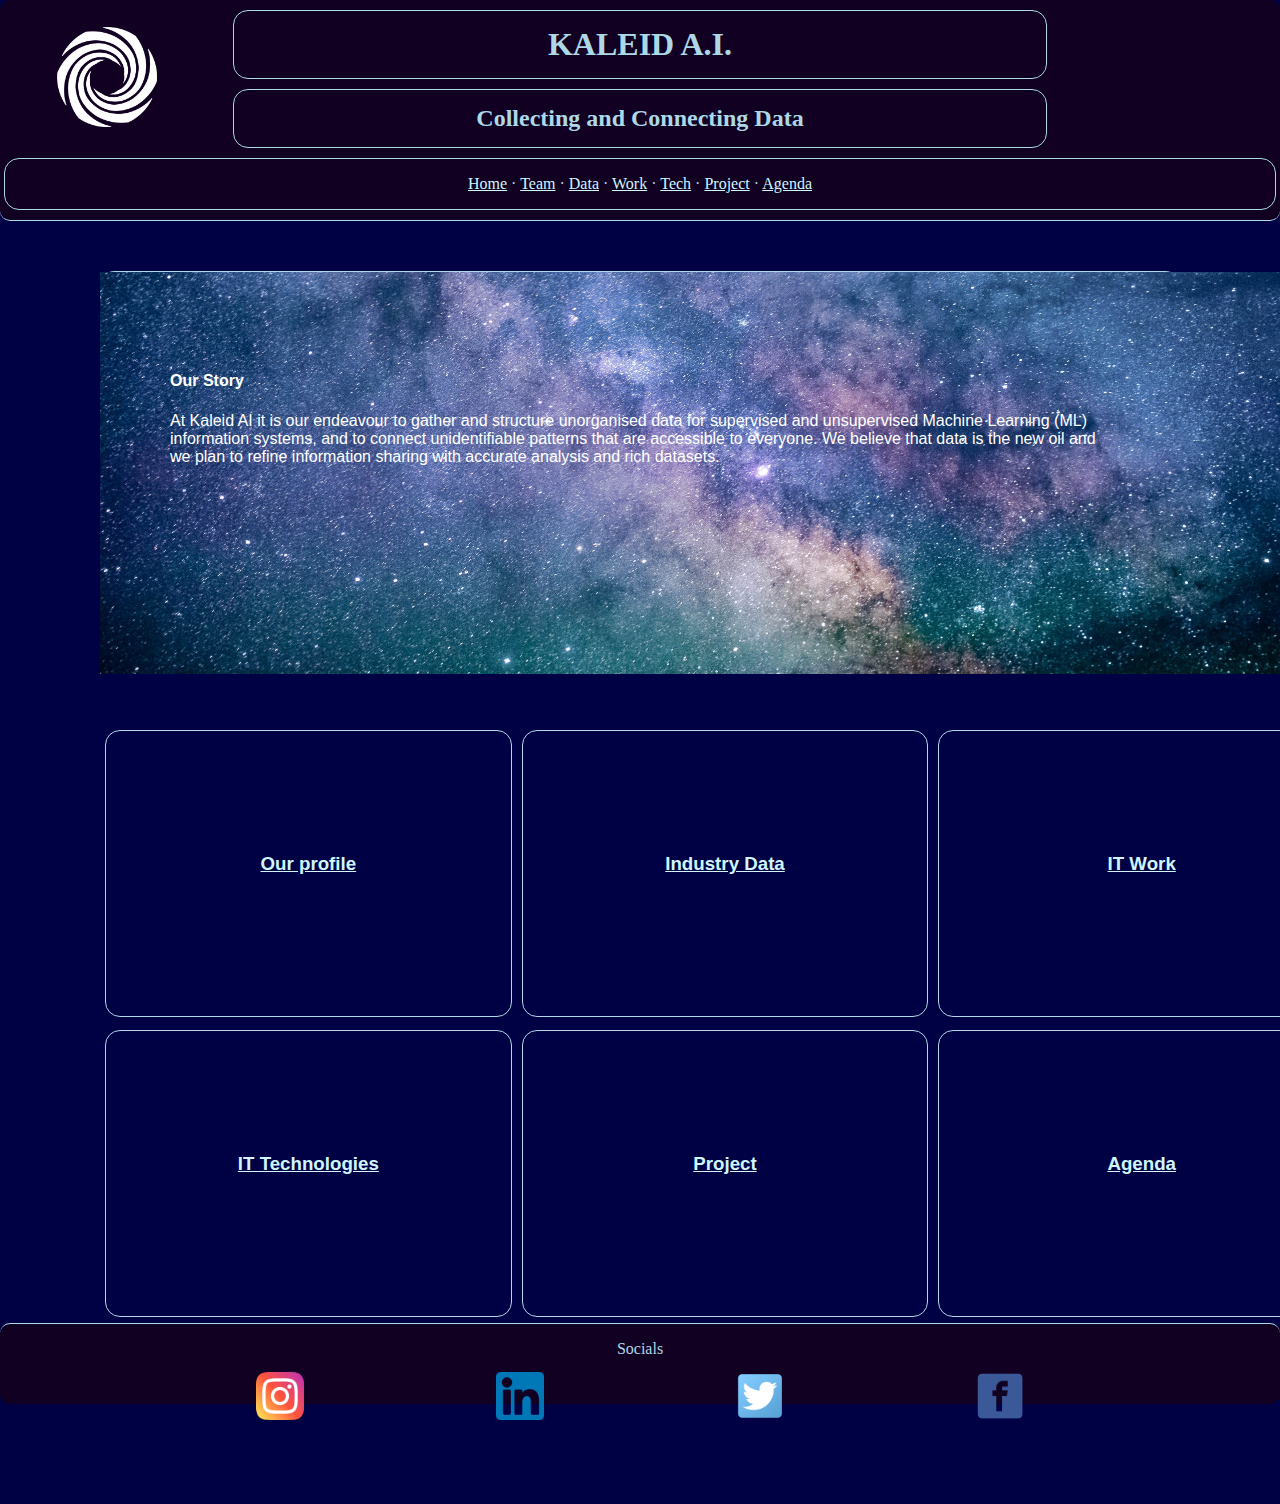
<file: index.html>
<!DOCTYPE html>
<html lang="en" dir="ltr">
  <head>
    <meta charset="utf-8">
    <title>Group 1 : Index Page</title>
    <link rel="stylesheet" href="styling.css">
    <style>
      .container {
        position: relative;
        font-family: Arial;
      }

      .text-block {
        position: absolute;
        top: 80px;
        left: 50px;
        right: 50px;
        background-color: transparent;
        color: white;
        padding-left: 20px;
        padding-right: 20px;
      }
      
      .main_div {
        position: relative; 
        top: 100px;
      }
      
</style>
  </head>
  <body>
    <header>

      <!-- includes title and logo on the top left -->
      <div class="header_flex_top">

        <div class="header_img_and_spacing">
          <img src="kaleid_images/new_logo.png" class="top_left_img" width="100px" height="auto" alt="insert logo img here">
        </div>

        <div class="header_text">
          <h1 class="title">KALEID A.I.</h1>
          <h2 class="title">Collecting and Connecting Data</h2>
        </div>

        <div class="header_img_and_spacing">

        </div> <!-- / .tl_img_and_spacing -->

      </div> <!-- / .header_flex_top -->

      <!-- navigation bar under the title -->
      <div id="navigation_bar">
        <p>
          <a href="index.html">Home</a> ·
          <a href="team.html">Team</a> ·
          <a href="data.html">Data</a> ·
          <a href="work.html">Work</a> ·
          <a href="tech.html">Tech</a> ·
          <a href="projecct.html">Project</a> ·
          <a href="agenda.html">Agenda</a>
        </p>
      </div> <!-- / .navigation_bar -->

    </header>
    <main style="margin-left: 100px;
                 margin-right: 100px;
                 margin-bottom: 100px;">

      <!-- massive image on homepage here -->
     <div class="container">                                
      <div id="homepage_image">
        
        <img src="kaleid_images/nightsky.jpg" alt="image of constellations" width="1250px" height="auto">
        <div class="text-block">
        <h4>Our Story</h4>
        <p>At Kaleid AI it is our endeavour to gather and structure unorganised data for supervised and unsupervised Machine Learning (ML) information systems, and to connect unidentifiable patterns that are accessible to everyone. We believe that data is the new oil and we plan to refine information sharing with accurate analysis and rich datasets.</p?
        </div>
       </div>
     </div>
                                                      

      <!-- includes all the redirects to content -->
      <div class="main_div">

        <div class="main_flex_top">

          <div class="main_content">
            <h3><a href="team.html">Our profile</a></h3>
          </div>
          <div class="main_content">
            <h3><a href="data.html">Industry Data</a></h3>
          </div>
          <div class="main_content">
            <h3><a href="work.html">IT Work</a></h3>
          </div>

        </div> <!-- / .main_flex_top -->

        <div class ="main_flex_bottom">
          <div class="main_content">
            <h3><a href="tech.html">IT Technologies</a></h3>
          </div>
          <div class="main_content">
            <h3><a href="project.html">Project</a></h3>
          </div>
          <div class="main_content">
            <h3><a href="agenda.html">Agenda</a></h3>
          </div>

        </div> <!-- / .main_flex_bottom -->

      </div> <!-- / .main_div -->
    </main>
    <footer>

      <div class="footer_div">

        <!-- text on top of app icons -->
        <div class="footer_top">
          <p>Socials</p>
        </div>

        <!-- contains png's of app icons -->
        <div class="footer_socials_flex">

          <div class="footer_socials">
            <img src="kaleid_images/socials/instagram.png" alt="instagram.png">
          </div>

          <div class="footer_socials">
            <img src="kaleid_images/socials/linkedin.png" alt="linkedin.png">
          </div>

          <div class="footer_socials">
            <img src="kaleid_images/socials/twitter.jpeg" alt="twitter.jpeg">
          </div>

          <div class="footer_socials">
            <img src="kaleid_images/socials/facebook.png" alt="facebook.png">
          </div>

        </div> <!-- / .footer_socials_flex -->

      </div> <!-- / .footer_div -->

    </footer>
  </body>
</html>
</file>
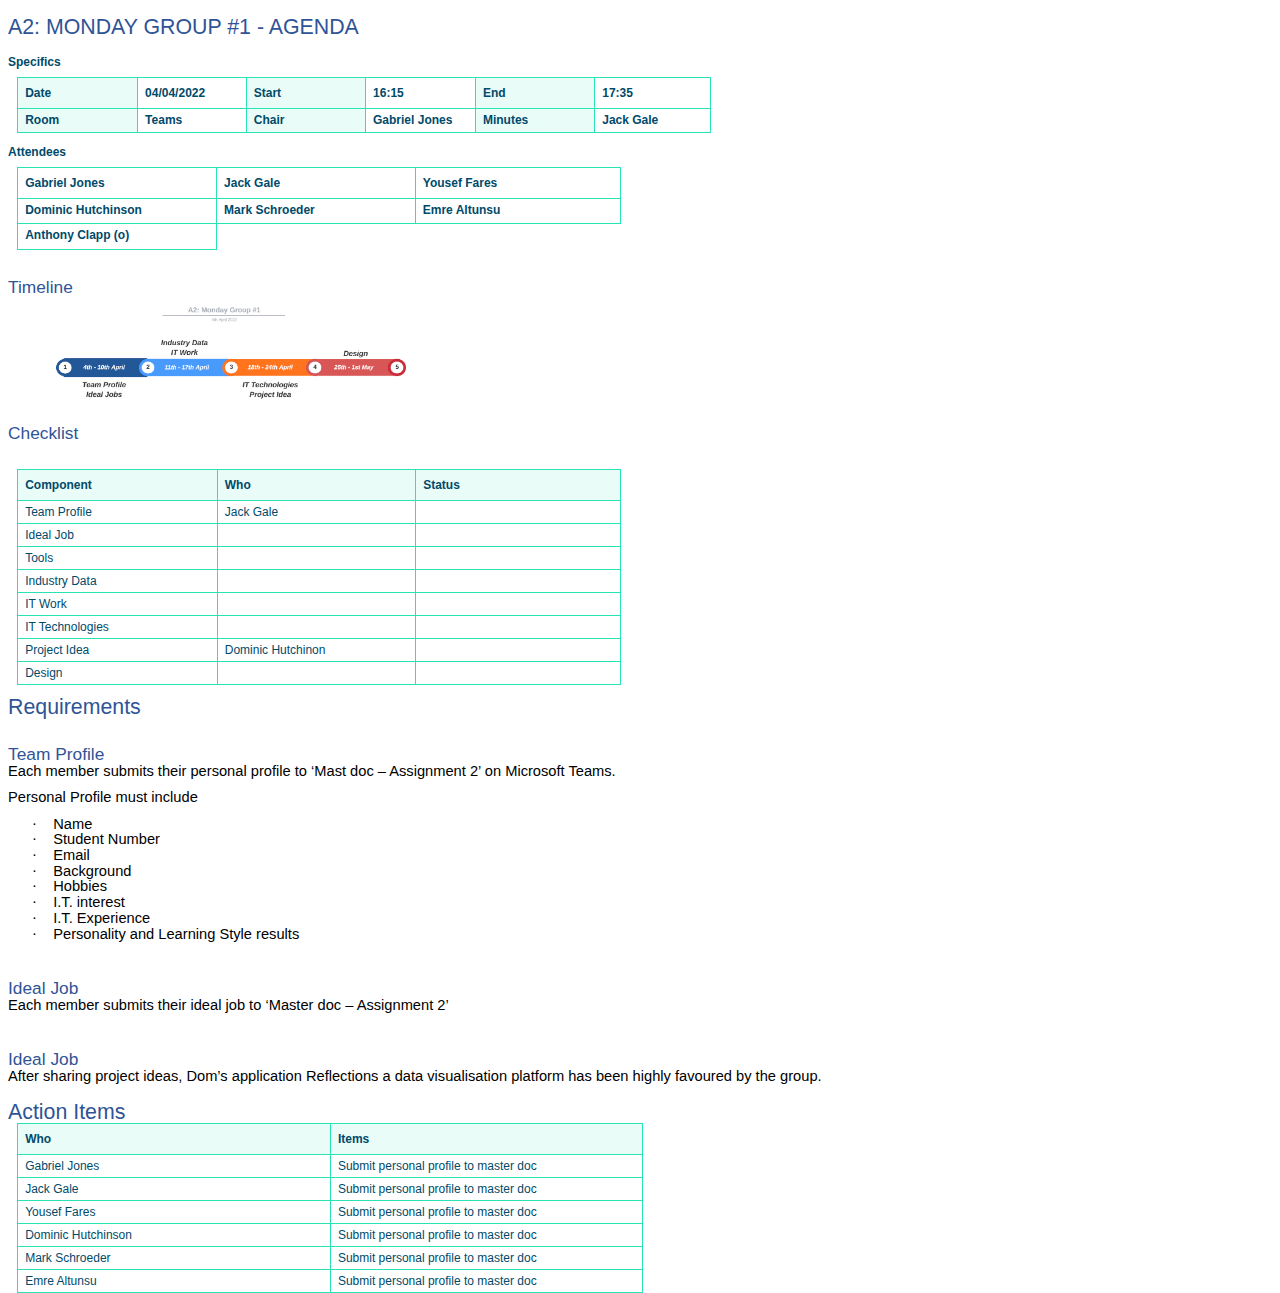
<file: 040422a2agenda.html>
<html xmlns:v="urn:schemas-microsoft-com:vml"
xmlns:o="urn:schemas-microsoft-com:office:office"
xmlns:w="urn:schemas-microsoft-com:office:word"
xmlns:dt="uuid:C2F41010-65B3-11d1-A29F-00AA00C14882"
xmlns:m="http://schemas.microsoft.com/office/2004/12/omml"
xmlns="http://www.w3.org/TR/REC-html40">

<head>
<meta http-equiv=Content-Type content="text/html; charset=utf-8">
<meta name=ProgId content=Word.Document>
<meta name=Generator content="Microsoft Word 15">
<meta name=Originator content="Microsoft Word 15">
<link rel=File-List href="040422a2agenda.fld/filelist.xml">
<link rel=Edit-Time-Data href="040422a2agenda.fld/editdata.mso">
<!--[if !mso]>
<style>
v\:* {behavior:url(#default#VML);}
o\:* {behavior:url(#default#VML);}
w\:* {behavior:url(#default#VML);}
.shape {behavior:url(#default#VML);}
</style>
<![endif]--><!--[if gte mso 9]><xml>
 <o:DocumentProperties>
  <o:Author>Gale, Jack</o:Author>
  <o:LastAuthor>Gale, Jack</o:LastAuthor>
  <o:Revision>2</o:Revision>
  <o:TotalTime>5</o:TotalTime>
  <o:Created>2022-04-30T00:44:00Z</o:Created>
  <o:LastSaved>2022-04-30T00:44:00Z</o:LastSaved>
  <o:Pages>1</o:Pages>
  <o:Words>188</o:Words>
  <o:Characters>1076</o:Characters>
  <o:Lines>8</o:Lines>
  <o:Paragraphs>2</o:Paragraphs>
  <o:CharactersWithSpaces>1262</o:CharactersWithSpaces>
  <o:Version>16.00</o:Version>
 </o:DocumentProperties>
 <o:CustomDocumentProperties>
  <o:ContentTypeId dt:dt="string">0x010100CADF4E74CA249A4496D42E1C05419F0D</o:ContentTypeId>
 </o:CustomDocumentProperties>
 <o:OfficeDocumentSettings>
  <o:AllowPNG/>
 </o:OfficeDocumentSettings>
</xml><![endif]-->
<link rel=dataStoreItem href="040422a2agenda.fld/item0001.xml"
target="040422a2agenda.fld/props002.xml">
<link rel=dataStoreItem href="040422a2agenda.fld/item0003.xml"
target="040422a2agenda.fld/props004.xml">
<link rel=dataStoreItem href="040422a2agenda.fld/item0005.xml"
target="040422a2agenda.fld/props006.xml">
<link rel=themeData href="040422a2agenda.fld/themedata.thmx">
<link rel=colorSchemeMapping href="040422a2agenda.fld/colorschememapping.xml">
<!--[if gte mso 9]><xml>
 <w:WordDocument>
  <w:Zoom>36</w:Zoom>
  <w:SpellingState>Clean</w:SpellingState>
  <w:GrammarState>Clean</w:GrammarState>
  <w:TrackMoves>false</w:TrackMoves>
  <w:TrackFormatting/>
  <w:PunctuationKerning/>
  <w:ValidateAgainstSchemas/>
  <w:SaveIfXMLInvalid>false</w:SaveIfXMLInvalid>
  <w:IgnoreMixedContent>false</w:IgnoreMixedContent>
  <w:AlwaysShowPlaceholderText>false</w:AlwaysShowPlaceholderText>
  <w:DoNotPromoteQF/>
  <w:LidThemeOther>EN-AU</w:LidThemeOther>
  <w:LidThemeAsian>X-NONE</w:LidThemeAsian>
  <w:LidThemeComplexScript>X-NONE</w:LidThemeComplexScript>
  <w:Compatibility>
   <w:BreakWrappedTables/>
   <w:SnapToGridInCell/>
   <w:WrapTextWithPunct/>
   <w:UseAsianBreakRules/>
   <w:DontGrowAutofit/>
   <w:SplitPgBreakAndParaMark/>
   <w:EnableOpenTypeKerning/>
   <w:DontFlipMirrorIndents/>
   <w:OverrideTableStyleHps/>
  </w:Compatibility>
  <m:mathPr>
   <m:mathFont m:val="Cambria Math"/>
   <m:brkBin m:val="before"/>
   <m:brkBinSub m:val="&#45;-"/>
   <m:smallFrac m:val="off"/>
   <m:dispDef/>
   <m:lMargin m:val="0"/>
   <m:rMargin m:val="0"/>
   <m:defJc m:val="centerGroup"/>
   <m:wrapIndent m:val="1440"/>
   <m:intLim m:val="subSup"/>
   <m:naryLim m:val="undOvr"/>
  </m:mathPr></w:WordDocument>
</xml><![endif]--><!--[if gte mso 9]><xml>
 <w:LatentStyles DefLockedState="false" DefUnhideWhenUsed="false"
  DefSemiHidden="false" DefQFormat="false" DefPriority="99"
  LatentStyleCount="376">
  <w:LsdException Locked="false" Priority="0" QFormat="true" Name="Normal"/>
  <w:LsdException Locked="false" Priority="9" QFormat="true" Name="heading 1"/>
  <w:LsdException Locked="false" Priority="9" SemiHidden="true"
   UnhideWhenUsed="true" QFormat="true" Name="heading 2"/>
  <w:LsdException Locked="false" Priority="9" SemiHidden="true"
   UnhideWhenUsed="true" QFormat="true" Name="heading 3"/>
  <w:LsdException Locked="false" Priority="9" SemiHidden="true"
   UnhideWhenUsed="true" QFormat="true" Name="heading 4"/>
  <w:LsdException Locked="false" Priority="9" SemiHidden="true"
   UnhideWhenUsed="true" QFormat="true" Name="heading 5"/>
  <w:LsdException Locked="false" Priority="9" SemiHidden="true"
   UnhideWhenUsed="true" QFormat="true" Name="heading 6"/>
  <w:LsdException Locked="false" Priority="9" SemiHidden="true"
   UnhideWhenUsed="true" QFormat="true" Name="heading 7"/>
  <w:LsdException Locked="false" Priority="9" SemiHidden="true"
   UnhideWhenUsed="true" QFormat="true" Name="heading 8"/>
  <w:LsdException Locked="false" Priority="9" SemiHidden="true"
   UnhideWhenUsed="true" QFormat="true" Name="heading 9"/>
  <w:LsdException Locked="false" SemiHidden="true" UnhideWhenUsed="true"
   Name="index 1"/>
  <w:LsdException Locked="false" SemiHidden="true" UnhideWhenUsed="true"
   Name="index 2"/>
  <w:LsdException Locked="false" SemiHidden="true" UnhideWhenUsed="true"
   Name="index 3"/>
  <w:LsdException Locked="false" SemiHidden="true" UnhideWhenUsed="true"
   Name="index 4"/>
  <w:LsdException Locked="false" SemiHidden="true" UnhideWhenUsed="true"
   Name="index 5"/>
  <w:LsdException Locked="false" SemiHidden="true" UnhideWhenUsed="true"
   Name="index 6"/>
  <w:LsdException Locked="false" SemiHidden="true" UnhideWhenUsed="true"
   Name="index 7"/>
  <w:LsdException Locked="false" SemiHidden="true" UnhideWhenUsed="true"
   Name="index 8"/>
  <w:LsdException Locked="false" SemiHidden="true" UnhideWhenUsed="true"
   Name="index 9"/>
  <w:LsdException Locked="false" Priority="39" SemiHidden="true"
   UnhideWhenUsed="true" Name="toc 1"/>
  <w:LsdException Locked="false" Priority="39" SemiHidden="true"
   UnhideWhenUsed="true" Name="toc 2"/>
  <w:LsdException Locked="false" Priority="39" SemiHidden="true"
   UnhideWhenUsed="true" Name="toc 3"/>
  <w:LsdException Locked="false" Priority="39" SemiHidden="true"
   UnhideWhenUsed="true" Name="toc 4"/>
  <w:LsdException Locked="false" Priority="39" SemiHidden="true"
   UnhideWhenUsed="true" Name="toc 5"/>
  <w:LsdException Locked="false" Priority="39" SemiHidden="true"
   UnhideWhenUsed="true" Name="toc 6"/>
  <w:LsdException Locked="false" Priority="39" SemiHidden="true"
   UnhideWhenUsed="true" Name="toc 7"/>
  <w:LsdException Locked="false" Priority="39" SemiHidden="true"
   UnhideWhenUsed="true" Name="toc 8"/>
  <w:LsdException Locked="false" Priority="39" SemiHidden="true"
   UnhideWhenUsed="true" Name="toc 9"/>
  <w:LsdException Locked="false" SemiHidden="true" UnhideWhenUsed="true"
   Name="Normal Indent"/>
  <w:LsdException Locked="false" SemiHidden="true" UnhideWhenUsed="true"
   Name="footnote text"/>
  <w:LsdException Locked="false" SemiHidden="true" UnhideWhenUsed="true"
   Name="annotation text"/>
  <w:LsdException Locked="false" SemiHidden="true" UnhideWhenUsed="true"
   Name="header"/>
  <w:LsdException Locked="false" SemiHidden="true" UnhideWhenUsed="true"
   Name="footer"/>
  <w:LsdException Locked="false" SemiHidden="true" UnhideWhenUsed="true"
   Name="index heading"/>
  <w:LsdException Locked="false" Priority="35" SemiHidden="true"
   UnhideWhenUsed="true" QFormat="true" Name="caption"/>
  <w:LsdException Locked="false" SemiHidden="true" UnhideWhenUsed="true"
   Name="table of figures"/>
  <w:LsdException Locked="false" SemiHidden="true" UnhideWhenUsed="true"
   Name="envelope address"/>
  <w:LsdException Locked="false" SemiHidden="true" UnhideWhenUsed="true"
   Name="envelope return"/>
  <w:LsdException Locked="false" SemiHidden="true" UnhideWhenUsed="true"
   Name="footnote reference"/>
  <w:LsdException Locked="false" SemiHidden="true" UnhideWhenUsed="true"
   Name="annotation reference"/>
  <w:LsdException Locked="false" SemiHidden="true" UnhideWhenUsed="true"
   Name="line number"/>
  <w:LsdException Locked="false" SemiHidden="true" UnhideWhenUsed="true"
   Name="page number"/>
  <w:LsdException Locked="false" SemiHidden="true" UnhideWhenUsed="true"
   Name="endnote reference"/>
  <w:LsdException Locked="false" SemiHidden="true" UnhideWhenUsed="true"
   Name="endnote text"/>
  <w:LsdException Locked="false" SemiHidden="true" UnhideWhenUsed="true"
   Name="table of authorities"/>
  <w:LsdException Locked="false" SemiHidden="true" UnhideWhenUsed="true"
   Name="macro"/>
  <w:LsdException Locked="false" SemiHidden="true" UnhideWhenUsed="true"
   Name="toa heading"/>
  <w:LsdException Locked="false" SemiHidden="true" UnhideWhenUsed="true"
   Name="List"/>
  <w:LsdException Locked="false" SemiHidden="true" UnhideWhenUsed="true"
   Name="List Bullet"/>
  <w:LsdException Locked="false" SemiHidden="true" UnhideWhenUsed="true"
   Name="List Number"/>
  <w:LsdException Locked="false" SemiHidden="true" UnhideWhenUsed="true"
   Name="List 2"/>
  <w:LsdException Locked="false" SemiHidden="true" UnhideWhenUsed="true"
   Name="List 3"/>
  <w:LsdException Locked="false" SemiHidden="true" UnhideWhenUsed="true"
   Name="List 4"/>
  <w:LsdException Locked="false" SemiHidden="true" UnhideWhenUsed="true"
   Name="List 5"/>
  <w:LsdException Locked="false" SemiHidden="true" UnhideWhenUsed="true"
   Name="List Bullet 2"/>
  <w:LsdException Locked="false" SemiHidden="true" UnhideWhenUsed="true"
   Name="List Bullet 3"/>
  <w:LsdException Locked="false" SemiHidden="true" UnhideWhenUsed="true"
   Name="List Bullet 4"/>
  <w:LsdException Locked="false" SemiHidden="true" UnhideWhenUsed="true"
   Name="List Bullet 5"/>
  <w:LsdException Locked="false" SemiHidden="true" UnhideWhenUsed="true"
   Name="List Number 2"/>
  <w:LsdException Locked="false" SemiHidden="true" UnhideWhenUsed="true"
   Name="List Number 3"/>
  <w:LsdException Locked="false" SemiHidden="true" UnhideWhenUsed="true"
   Name="List Number 4"/>
  <w:LsdException Locked="false" SemiHidden="true" UnhideWhenUsed="true"
   Name="List Number 5"/>
  <w:LsdException Locked="false" Priority="10" QFormat="true" Name="Title"/>
  <w:LsdException Locked="false" SemiHidden="true" UnhideWhenUsed="true"
   Name="Closing"/>
  <w:LsdException Locked="false" SemiHidden="true" UnhideWhenUsed="true"
   Name="Signature"/>
  <w:LsdException Locked="false" Priority="1" SemiHidden="true"
   UnhideWhenUsed="true" Name="Default Paragraph Font"/>
  <w:LsdException Locked="false" SemiHidden="true" UnhideWhenUsed="true"
   Name="Body Text"/>
  <w:LsdException Locked="false" SemiHidden="true" UnhideWhenUsed="true"
   Name="Body Text Indent"/>
  <w:LsdException Locked="false" SemiHidden="true" UnhideWhenUsed="true"
   Name="List Continue"/>
  <w:LsdException Locked="false" SemiHidden="true" UnhideWhenUsed="true"
   Name="List Continue 2"/>
  <w:LsdException Locked="false" SemiHidden="true" UnhideWhenUsed="true"
   Name="List Continue 3"/>
  <w:LsdException Locked="false" SemiHidden="true" UnhideWhenUsed="true"
   Name="List Continue 4"/>
  <w:LsdException Locked="false" SemiHidden="true" UnhideWhenUsed="true"
   Name="List Continue 5"/>
  <w:LsdException Locked="false" SemiHidden="true" UnhideWhenUsed="true"
   Name="Message Header"/>
  <w:LsdException Locked="false" Priority="11" QFormat="true" Name="Subtitle"/>
  <w:LsdException Locked="false" SemiHidden="true" UnhideWhenUsed="true"
   Name="Salutation"/>
  <w:LsdException Locked="false" SemiHidden="true" UnhideWhenUsed="true"
   Name="Date"/>
  <w:LsdException Locked="false" SemiHidden="true" UnhideWhenUsed="true"
   Name="Body Text First Indent"/>
  <w:LsdException Locked="false" SemiHidden="true" UnhideWhenUsed="true"
   Name="Body Text First Indent 2"/>
  <w:LsdException Locked="false" SemiHidden="true" UnhideWhenUsed="true"
   Name="Note Heading"/>
  <w:LsdException Locked="false" SemiHidden="true" UnhideWhenUsed="true"
   Name="Body Text 2"/>
  <w:LsdException Locked="false" SemiHidden="true" UnhideWhenUsed="true"
   Name="Body Text 3"/>
  <w:LsdException Locked="false" SemiHidden="true" UnhideWhenUsed="true"
   Name="Body Text Indent 2"/>
  <w:LsdException Locked="false" SemiHidden="true" UnhideWhenUsed="true"
   Name="Body Text Indent 3"/>
  <w:LsdException Locked="false" SemiHidden="true" UnhideWhenUsed="true"
   Name="Block Text"/>
  <w:LsdException Locked="false" SemiHidden="true" UnhideWhenUsed="true"
   Name="Hyperlink"/>
  <w:LsdException Locked="false" SemiHidden="true" UnhideWhenUsed="true"
   Name="FollowedHyperlink"/>
  <w:LsdException Locked="false" Priority="22" QFormat="true" Name="Strong"/>
  <w:LsdException Locked="false" Priority="20" QFormat="true" Name="Emphasis"/>
  <w:LsdException Locked="false" SemiHidden="true" UnhideWhenUsed="true"
   Name="Document Map"/>
  <w:LsdException Locked="false" SemiHidden="true" UnhideWhenUsed="true"
   Name="Plain Text"/>
  <w:LsdException Locked="false" SemiHidden="true" UnhideWhenUsed="true"
   Name="E-mail Signature"/>
  <w:LsdException Locked="false" SemiHidden="true" UnhideWhenUsed="true"
   Name="HTML Top of Form"/>
  <w:LsdException Locked="false" SemiHidden="true" UnhideWhenUsed="true"
   Name="HTML Bottom of Form"/>
  <w:LsdException Locked="false" SemiHidden="true" UnhideWhenUsed="true"
   Name="Normal (Web)"/>
  <w:LsdException Locked="false" SemiHidden="true" UnhideWhenUsed="true"
   Name="HTML Acronym"/>
  <w:LsdException Locked="false" SemiHidden="true" UnhideWhenUsed="true"
   Name="HTML Address"/>
  <w:LsdException Locked="false" SemiHidden="true" UnhideWhenUsed="true"
   Name="HTML Cite"/>
  <w:LsdException Locked="false" SemiHidden="true" UnhideWhenUsed="true"
   Name="HTML Code"/>
  <w:LsdException Locked="false" SemiHidden="true" UnhideWhenUsed="true"
   Name="HTML Definition"/>
  <w:LsdException Locked="false" SemiHidden="true" UnhideWhenUsed="true"
   Name="HTML Keyboard"/>
  <w:LsdException Locked="false" SemiHidden="true" UnhideWhenUsed="true"
   Name="HTML Preformatted"/>
  <w:LsdException Locked="false" SemiHidden="true" UnhideWhenUsed="true"
   Name="HTML Sample"/>
  <w:LsdException Locked="false" SemiHidden="true" UnhideWhenUsed="true"
   Name="HTML Typewriter"/>
  <w:LsdException Locked="false" SemiHidden="true" UnhideWhenUsed="true"
   Name="HTML Variable"/>
  <w:LsdException Locked="false" SemiHidden="true" UnhideWhenUsed="true"
   Name="Normal Table"/>
  <w:LsdException Locked="false" SemiHidden="true" UnhideWhenUsed="true"
   Name="annotation subject"/>
  <w:LsdException Locked="false" SemiHidden="true" UnhideWhenUsed="true"
   Name="No List"/>
  <w:LsdException Locked="false" SemiHidden="true" UnhideWhenUsed="true"
   Name="Outline List 1"/>
  <w:LsdException Locked="false" SemiHidden="true" UnhideWhenUsed="true"
   Name="Outline List 2"/>
  <w:LsdException Locked="false" SemiHidden="true" UnhideWhenUsed="true"
   Name="Outline List 3"/>
  <w:LsdException Locked="false" SemiHidden="true" UnhideWhenUsed="true"
   Name="Table Simple 1"/>
  <w:LsdException Locked="false" SemiHidden="true" UnhideWhenUsed="true"
   Name="Table Simple 2"/>
  <w:LsdException Locked="false" SemiHidden="true" UnhideWhenUsed="true"
   Name="Table Simple 3"/>
  <w:LsdException Locked="false" SemiHidden="true" UnhideWhenUsed="true"
   Name="Table Classic 1"/>
  <w:LsdException Locked="false" SemiHidden="true" UnhideWhenUsed="true"
   Name="Table Classic 2"/>
  <w:LsdException Locked="false" SemiHidden="true" UnhideWhenUsed="true"
   Name="Table Classic 3"/>
  <w:LsdException Locked="false" SemiHidden="true" UnhideWhenUsed="true"
   Name="Table Classic 4"/>
  <w:LsdException Locked="false" SemiHidden="true" UnhideWhenUsed="true"
   Name="Table Colorful 1"/>
  <w:LsdException Locked="false" SemiHidden="true" UnhideWhenUsed="true"
   Name="Table Colorful 2"/>
  <w:LsdException Locked="false" SemiHidden="true" UnhideWhenUsed="true"
   Name="Table Colorful 3"/>
  <w:LsdException Locked="false" SemiHidden="true" UnhideWhenUsed="true"
   Name="Table Columns 1"/>
  <w:LsdException Locked="false" SemiHidden="true" UnhideWhenUsed="true"
   Name="Table Columns 2"/>
  <w:LsdException Locked="false" SemiHidden="true" UnhideWhenUsed="true"
   Name="Table Columns 3"/>
  <w:LsdException Locked="false" SemiHidden="true" UnhideWhenUsed="true"
   Name="Table Columns 4"/>
  <w:LsdException Locked="false" SemiHidden="true" UnhideWhenUsed="true"
   Name="Table Columns 5"/>
  <w:LsdException Locked="false" SemiHidden="true" UnhideWhenUsed="true"
   Name="Table Grid 1"/>
  <w:LsdException Locked="false" SemiHidden="true" UnhideWhenUsed="true"
   Name="Table Grid 2"/>
  <w:LsdException Locked="false" SemiHidden="true" UnhideWhenUsed="true"
   Name="Table Grid 3"/>
  <w:LsdException Locked="false" SemiHidden="true" UnhideWhenUsed="true"
   Name="Table Grid 4"/>
  <w:LsdException Locked="false" SemiHidden="true" UnhideWhenUsed="true"
   Name="Table Grid 5"/>
  <w:LsdException Locked="false" SemiHidden="true" UnhideWhenUsed="true"
   Name="Table Grid 6"/>
  <w:LsdException Locked="false" SemiHidden="true" UnhideWhenUsed="true"
   Name="Table Grid 7"/>
  <w:LsdException Locked="false" SemiHidden="true" UnhideWhenUsed="true"
   Name="Table Grid 8"/>
  <w:LsdException Locked="false" SemiHidden="true" UnhideWhenUsed="true"
   Name="Table List 1"/>
  <w:LsdException Locked="false" SemiHidden="true" UnhideWhenUsed="true"
   Name="Table List 2"/>
  <w:LsdException Locked="false" SemiHidden="true" UnhideWhenUsed="true"
   Name="Table List 3"/>
  <w:LsdException Locked="false" SemiHidden="true" UnhideWhenUsed="true"
   Name="Table List 4"/>
  <w:LsdException Locked="false" SemiHidden="true" UnhideWhenUsed="true"
   Name="Table List 5"/>
  <w:LsdException Locked="false" SemiHidden="true" UnhideWhenUsed="true"
   Name="Table List 6"/>
  <w:LsdException Locked="false" SemiHidden="true" UnhideWhenUsed="true"
   Name="Table List 7"/>
  <w:LsdException Locked="false" SemiHidden="true" UnhideWhenUsed="true"
   Name="Table List 8"/>
  <w:LsdException Locked="false" SemiHidden="true" UnhideWhenUsed="true"
   Name="Table 3D effects 1"/>
  <w:LsdException Locked="false" SemiHidden="true" UnhideWhenUsed="true"
   Name="Table 3D effects 2"/>
  <w:LsdException Locked="false" SemiHidden="true" UnhideWhenUsed="true"
   Name="Table 3D effects 3"/>
  <w:LsdException Locked="false" SemiHidden="true" UnhideWhenUsed="true"
   Name="Table Contemporary"/>
  <w:LsdException Locked="false" SemiHidden="true" UnhideWhenUsed="true"
   Name="Table Elegant"/>
  <w:LsdException Locked="false" SemiHidden="true" UnhideWhenUsed="true"
   Name="Table Professional"/>
  <w:LsdException Locked="false" SemiHidden="true" UnhideWhenUsed="true"
   Name="Table Subtle 1"/>
  <w:LsdException Locked="false" SemiHidden="true" UnhideWhenUsed="true"
   Name="Table Subtle 2"/>
  <w:LsdException Locked="false" SemiHidden="true" UnhideWhenUsed="true"
   Name="Table Web 1"/>
  <w:LsdException Locked="false" SemiHidden="true" UnhideWhenUsed="true"
   Name="Table Web 2"/>
  <w:LsdException Locked="false" SemiHidden="true" UnhideWhenUsed="true"
   Name="Table Web 3"/>
  <w:LsdException Locked="false" SemiHidden="true" UnhideWhenUsed="true"
   Name="Balloon Text"/>
  <w:LsdException Locked="false" Priority="39" Name="Table Grid"/>
  <w:LsdException Locked="false" SemiHidden="true" UnhideWhenUsed="true"
   Name="Table Theme"/>
  <w:LsdException Locked="false" SemiHidden="true" Name="Placeholder Text"/>
  <w:LsdException Locked="false" Priority="1" QFormat="true" Name="No Spacing"/>
  <w:LsdException Locked="false" Priority="60" Name="Light Shading"/>
  <w:LsdException Locked="false" Priority="61" Name="Light List"/>
  <w:LsdException Locked="false" Priority="62" Name="Light Grid"/>
  <w:LsdException Locked="false" Priority="63" Name="Medium Shading 1"/>
  <w:LsdException Locked="false" Priority="64" Name="Medium Shading 2"/>
  <w:LsdException Locked="false" Priority="65" Name="Medium List 1"/>
  <w:LsdException Locked="false" Priority="66" Name="Medium List 2"/>
  <w:LsdException Locked="false" Priority="67" Name="Medium Grid 1"/>
  <w:LsdException Locked="false" Priority="68" Name="Medium Grid 2"/>
  <w:LsdException Locked="false" Priority="69" Name="Medium Grid 3"/>
  <w:LsdException Locked="false" Priority="70" Name="Dark List"/>
  <w:LsdException Locked="false" Priority="71" Name="Colorful Shading"/>
  <w:LsdException Locked="false" Priority="72" Name="Colorful List"/>
  <w:LsdException Locked="false" Priority="73" Name="Colorful Grid"/>
  <w:LsdException Locked="false" Priority="60" Name="Light Shading Accent 1"/>
  <w:LsdException Locked="false" Priority="61" Name="Light List Accent 1"/>
  <w:LsdException Locked="false" Priority="62" Name="Light Grid Accent 1"/>
  <w:LsdException Locked="false" Priority="63" Name="Medium Shading 1 Accent 1"/>
  <w:LsdException Locked="false" Priority="64" Name="Medium Shading 2 Accent 1"/>
  <w:LsdException Locked="false" Priority="65" Name="Medium List 1 Accent 1"/>
  <w:LsdException Locked="false" SemiHidden="true" Name="Revision"/>
  <w:LsdException Locked="false" Priority="34" QFormat="true"
   Name="List Paragraph"/>
  <w:LsdException Locked="false" Priority="29" QFormat="true" Name="Quote"/>
  <w:LsdException Locked="false" Priority="30" QFormat="true"
   Name="Intense Quote"/>
  <w:LsdException Locked="false" Priority="66" Name="Medium List 2 Accent 1"/>
  <w:LsdException Locked="false" Priority="67" Name="Medium Grid 1 Accent 1"/>
  <w:LsdException Locked="false" Priority="68" Name="Medium Grid 2 Accent 1"/>
  <w:LsdException Locked="false" Priority="69" Name="Medium Grid 3 Accent 1"/>
  <w:LsdException Locked="false" Priority="70" Name="Dark List Accent 1"/>
  <w:LsdException Locked="false" Priority="71" Name="Colorful Shading Accent 1"/>
  <w:LsdException Locked="false" Priority="72" Name="Colorful List Accent 1"/>
  <w:LsdException Locked="false" Priority="73" Name="Colorful Grid Accent 1"/>
  <w:LsdException Locked="false" Priority="60" Name="Light Shading Accent 2"/>
  <w:LsdException Locked="false" Priority="61" Name="Light List Accent 2"/>
  <w:LsdException Locked="false" Priority="62" Name="Light Grid Accent 2"/>
  <w:LsdException Locked="false" Priority="63" Name="Medium Shading 1 Accent 2"/>
  <w:LsdException Locked="false" Priority="64" Name="Medium Shading 2 Accent 2"/>
  <w:LsdException Locked="false" Priority="65" Name="Medium List 1 Accent 2"/>
  <w:LsdException Locked="false" Priority="66" Name="Medium List 2 Accent 2"/>
  <w:LsdException Locked="false" Priority="67" Name="Medium Grid 1 Accent 2"/>
  <w:LsdException Locked="false" Priority="68" Name="Medium Grid 2 Accent 2"/>
  <w:LsdException Locked="false" Priority="69" Name="Medium Grid 3 Accent 2"/>
  <w:LsdException Locked="false" Priority="70" Name="Dark List Accent 2"/>
  <w:LsdException Locked="false" Priority="71" Name="Colorful Shading Accent 2"/>
  <w:LsdException Locked="false" Priority="72" Name="Colorful List Accent 2"/>
  <w:LsdException Locked="false" Priority="73" Name="Colorful Grid Accent 2"/>
  <w:LsdException Locked="false" Priority="60" Name="Light Shading Accent 3"/>
  <w:LsdException Locked="false" Priority="61" Name="Light List Accent 3"/>
  <w:LsdException Locked="false" Priority="62" Name="Light Grid Accent 3"/>
  <w:LsdException Locked="false" Priority="63" Name="Medium Shading 1 Accent 3"/>
  <w:LsdException Locked="false" Priority="64" Name="Medium Shading 2 Accent 3"/>
  <w:LsdException Locked="false" Priority="65" Name="Medium List 1 Accent 3"/>
  <w:LsdException Locked="false" Priority="66" Name="Medium List 2 Accent 3"/>
  <w:LsdException Locked="false" Priority="67" Name="Medium Grid 1 Accent 3"/>
  <w:LsdException Locked="false" Priority="68" Name="Medium Grid 2 Accent 3"/>
  <w:LsdException Locked="false" Priority="69" Name="Medium Grid 3 Accent 3"/>
  <w:LsdException Locked="false" Priority="70" Name="Dark List Accent 3"/>
  <w:LsdException Locked="false" Priority="71" Name="Colorful Shading Accent 3"/>
  <w:LsdException Locked="false" Priority="72" Name="Colorful List Accent 3"/>
  <w:LsdException Locked="false" Priority="73" Name="Colorful Grid Accent 3"/>
  <w:LsdException Locked="false" Priority="60" Name="Light Shading Accent 4"/>
  <w:LsdException Locked="false" Priority="61" Name="Light List Accent 4"/>
  <w:LsdException Locked="false" Priority="62" Name="Light Grid Accent 4"/>
  <w:LsdException Locked="false" Priority="63" Name="Medium Shading 1 Accent 4"/>
  <w:LsdException Locked="false" Priority="64" Name="Medium Shading 2 Accent 4"/>
  <w:LsdException Locked="false" Priority="65" Name="Medium List 1 Accent 4"/>
  <w:LsdException Locked="false" Priority="66" Name="Medium List 2 Accent 4"/>
  <w:LsdException Locked="false" Priority="67" Name="Medium Grid 1 Accent 4"/>
  <w:LsdException Locked="false" Priority="68" Name="Medium Grid 2 Accent 4"/>
  <w:LsdException Locked="false" Priority="69" Name="Medium Grid 3 Accent 4"/>
  <w:LsdException Locked="false" Priority="70" Name="Dark List Accent 4"/>
  <w:LsdException Locked="false" Priority="71" Name="Colorful Shading Accent 4"/>
  <w:LsdException Locked="false" Priority="72" Name="Colorful List Accent 4"/>
  <w:LsdException Locked="false" Priority="73" Name="Colorful Grid Accent 4"/>
  <w:LsdException Locked="false" Priority="60" Name="Light Shading Accent 5"/>
  <w:LsdException Locked="false" Priority="61" Name="Light List Accent 5"/>
  <w:LsdException Locked="false" Priority="62" Name="Light Grid Accent 5"/>
  <w:LsdException Locked="false" Priority="63" Name="Medium Shading 1 Accent 5"/>
  <w:LsdException Locked="false" Priority="64" Name="Medium Shading 2 Accent 5"/>
  <w:LsdException Locked="false" Priority="65" Name="Medium List 1 Accent 5"/>
  <w:LsdException Locked="false" Priority="66" Name="Medium List 2 Accent 5"/>
  <w:LsdException Locked="false" Priority="67" Name="Medium Grid 1 Accent 5"/>
  <w:LsdException Locked="false" Priority="68" Name="Medium Grid 2 Accent 5"/>
  <w:LsdException Locked="false" Priority="69" Name="Medium Grid 3 Accent 5"/>
  <w:LsdException Locked="false" Priority="70" Name="Dark List Accent 5"/>
  <w:LsdException Locked="false" Priority="71" Name="Colorful Shading Accent 5"/>
  <w:LsdException Locked="false" Priority="72" Name="Colorful List Accent 5"/>
  <w:LsdException Locked="false" Priority="73" Name="Colorful Grid Accent 5"/>
  <w:LsdException Locked="false" Priority="60" Name="Light Shading Accent 6"/>
  <w:LsdException Locked="false" Priority="61" Name="Light List Accent 6"/>
  <w:LsdException Locked="false" Priority="62" Name="Light Grid Accent 6"/>
  <w:LsdException Locked="false" Priority="63" Name="Medium Shading 1 Accent 6"/>
  <w:LsdException Locked="false" Priority="64" Name="Medium Shading 2 Accent 6"/>
  <w:LsdException Locked="false" Priority="65" Name="Medium List 1 Accent 6"/>
  <w:LsdException Locked="false" Priority="66" Name="Medium List 2 Accent 6"/>
  <w:LsdException Locked="false" Priority="67" Name="Medium Grid 1 Accent 6"/>
  <w:LsdException Locked="false" Priority="68" Name="Medium Grid 2 Accent 6"/>
  <w:LsdException Locked="false" Priority="69" Name="Medium Grid 3 Accent 6"/>
  <w:LsdException Locked="false" Priority="70" Name="Dark List Accent 6"/>
  <w:LsdException Locked="false" Priority="71" Name="Colorful Shading Accent 6"/>
  <w:LsdException Locked="false" Priority="72" Name="Colorful List Accent 6"/>
  <w:LsdException Locked="false" Priority="73" Name="Colorful Grid Accent 6"/>
  <w:LsdException Locked="false" Priority="19" QFormat="true"
   Name="Subtle Emphasis"/>
  <w:LsdException Locked="false" Priority="21" QFormat="true"
   Name="Intense Emphasis"/>
  <w:LsdException Locked="false" Priority="31" QFormat="true"
   Name="Subtle Reference"/>
  <w:LsdException Locked="false" Priority="32" QFormat="true"
   Name="Intense Reference"/>
  <w:LsdException Locked="false" Priority="33" QFormat="true" Name="Book Title"/>
  <w:LsdException Locked="false" Priority="37" SemiHidden="true"
   UnhideWhenUsed="true" Name="Bibliography"/>
  <w:LsdException Locked="false" Priority="39" SemiHidden="true"
   UnhideWhenUsed="true" QFormat="true" Name="TOC Heading"/>
  <w:LsdException Locked="false" Priority="41" Name="Plain Table 1"/>
  <w:LsdException Locked="false" Priority="42" Name="Plain Table 2"/>
  <w:LsdException Locked="false" Priority="43" Name="Plain Table 3"/>
  <w:LsdException Locked="false" Priority="44" Name="Plain Table 4"/>
  <w:LsdException Locked="false" Priority="45" Name="Plain Table 5"/>
  <w:LsdException Locked="false" Priority="40" Name="Grid Table Light"/>
  <w:LsdException Locked="false" Priority="46" Name="Grid Table 1 Light"/>
  <w:LsdException Locked="false" Priority="47" Name="Grid Table 2"/>
  <w:LsdException Locked="false" Priority="48" Name="Grid Table 3"/>
  <w:LsdException Locked="false" Priority="49" Name="Grid Table 4"/>
  <w:LsdException Locked="false" Priority="50" Name="Grid Table 5 Dark"/>
  <w:LsdException Locked="false" Priority="51" Name="Grid Table 6 Colorful"/>
  <w:LsdException Locked="false" Priority="52" Name="Grid Table 7 Colorful"/>
  <w:LsdException Locked="false" Priority="46"
   Name="Grid Table 1 Light Accent 1"/>
  <w:LsdException Locked="false" Priority="47" Name="Grid Table 2 Accent 1"/>
  <w:LsdException Locked="false" Priority="48" Name="Grid Table 3 Accent 1"/>
  <w:LsdException Locked="false" Priority="49" Name="Grid Table 4 Accent 1"/>
  <w:LsdException Locked="false" Priority="50" Name="Grid Table 5 Dark Accent 1"/>
  <w:LsdException Locked="false" Priority="51"
   Name="Grid Table 6 Colorful Accent 1"/>
  <w:LsdException Locked="false" Priority="52"
   Name="Grid Table 7 Colorful Accent 1"/>
  <w:LsdException Locked="false" Priority="46"
   Name="Grid Table 1 Light Accent 2"/>
  <w:LsdException Locked="false" Priority="47" Name="Grid Table 2 Accent 2"/>
  <w:LsdException Locked="false" Priority="48" Name="Grid Table 3 Accent 2"/>
  <w:LsdException Locked="false" Priority="49" Name="Grid Table 4 Accent 2"/>
  <w:LsdException Locked="false" Priority="50" Name="Grid Table 5 Dark Accent 2"/>
  <w:LsdException Locked="false" Priority="51"
   Name="Grid Table 6 Colorful Accent 2"/>
  <w:LsdException Locked="false" Priority="52"
   Name="Grid Table 7 Colorful Accent 2"/>
  <w:LsdException Locked="false" Priority="46"
   Name="Grid Table 1 Light Accent 3"/>
  <w:LsdException Locked="false" Priority="47" Name="Grid Table 2 Accent 3"/>
  <w:LsdException Locked="false" Priority="48" Name="Grid Table 3 Accent 3"/>
  <w:LsdException Locked="false" Priority="49" Name="Grid Table 4 Accent 3"/>
  <w:LsdException Locked="false" Priority="50" Name="Grid Table 5 Dark Accent 3"/>
  <w:LsdException Locked="false" Priority="51"
   Name="Grid Table 6 Colorful Accent 3"/>
  <w:LsdException Locked="false" Priority="52"
   Name="Grid Table 7 Colorful Accent 3"/>
  <w:LsdException Locked="false" Priority="46"
   Name="Grid Table 1 Light Accent 4"/>
  <w:LsdException Locked="false" Priority="47" Name="Grid Table 2 Accent 4"/>
  <w:LsdException Locked="false" Priority="48" Name="Grid Table 3 Accent 4"/>
  <w:LsdException Locked="false" Priority="49" Name="Grid Table 4 Accent 4"/>
  <w:LsdException Locked="false" Priority="50" Name="Grid Table 5 Dark Accent 4"/>
  <w:LsdException Locked="false" Priority="51"
   Name="Grid Table 6 Colorful Accent 4"/>
  <w:LsdException Locked="false" Priority="52"
   Name="Grid Table 7 Colorful Accent 4"/>
  <w:LsdException Locked="false" Priority="46"
   Name="Grid Table 1 Light Accent 5"/>
  <w:LsdException Locked="false" Priority="47" Name="Grid Table 2 Accent 5"/>
  <w:LsdException Locked="false" Priority="48" Name="Grid Table 3 Accent 5"/>
  <w:LsdException Locked="false" Priority="49" Name="Grid Table 4 Accent 5"/>
  <w:LsdException Locked="false" Priority="50" Name="Grid Table 5 Dark Accent 5"/>
  <w:LsdException Locked="false" Priority="51"
   Name="Grid Table 6 Colorful Accent 5"/>
  <w:LsdException Locked="false" Priority="52"
   Name="Grid Table 7 Colorful Accent 5"/>
  <w:LsdException Locked="false" Priority="46"
   Name="Grid Table 1 Light Accent 6"/>
  <w:LsdException Locked="false" Priority="47" Name="Grid Table 2 Accent 6"/>
  <w:LsdException Locked="false" Priority="48" Name="Grid Table 3 Accent 6"/>
  <w:LsdException Locked="false" Priority="49" Name="Grid Table 4 Accent 6"/>
  <w:LsdException Locked="false" Priority="50" Name="Grid Table 5 Dark Accent 6"/>
  <w:LsdException Locked="false" Priority="51"
   Name="Grid Table 6 Colorful Accent 6"/>
  <w:LsdException Locked="false" Priority="52"
   Name="Grid Table 7 Colorful Accent 6"/>
  <w:LsdException Locked="false" Priority="46" Name="List Table 1 Light"/>
  <w:LsdException Locked="false" Priority="47" Name="List Table 2"/>
  <w:LsdException Locked="false" Priority="48" Name="List Table 3"/>
  <w:LsdException Locked="false" Priority="49" Name="List Table 4"/>
  <w:LsdException Locked="false" Priority="50" Name="List Table 5 Dark"/>
  <w:LsdException Locked="false" Priority="51" Name="List Table 6 Colorful"/>
  <w:LsdException Locked="false" Priority="52" Name="List Table 7 Colorful"/>
  <w:LsdException Locked="false" Priority="46"
   Name="List Table 1 Light Accent 1"/>
  <w:LsdException Locked="false" Priority="47" Name="List Table 2 Accent 1"/>
  <w:LsdException Locked="false" Priority="48" Name="List Table 3 Accent 1"/>
  <w:LsdException Locked="false" Priority="49" Name="List Table 4 Accent 1"/>
  <w:LsdException Locked="false" Priority="50" Name="List Table 5 Dark Accent 1"/>
  <w:LsdException Locked="false" Priority="51"
   Name="List Table 6 Colorful Accent 1"/>
  <w:LsdException Locked="false" Priority="52"
   Name="List Table 7 Colorful Accent 1"/>
  <w:LsdException Locked="false" Priority="46"
   Name="List Table 1 Light Accent 2"/>
  <w:LsdException Locked="false" Priority="47" Name="List Table 2 Accent 2"/>
  <w:LsdException Locked="false" Priority="48" Name="List Table 3 Accent 2"/>
  <w:LsdException Locked="false" Priority="49" Name="List Table 4 Accent 2"/>
  <w:LsdException Locked="false" Priority="50" Name="List Table 5 Dark Accent 2"/>
  <w:LsdException Locked="false" Priority="51"
   Name="List Table 6 Colorful Accent 2"/>
  <w:LsdException Locked="false" Priority="52"
   Name="List Table 7 Colorful Accent 2"/>
  <w:LsdException Locked="false" Priority="46"
   Name="List Table 1 Light Accent 3"/>
  <w:LsdException Locked="false" Priority="47" Name="List Table 2 Accent 3"/>
  <w:LsdException Locked="false" Priority="48" Name="List Table 3 Accent 3"/>
  <w:LsdException Locked="false" Priority="49" Name="List Table 4 Accent 3"/>
  <w:LsdException Locked="false" Priority="50" Name="List Table 5 Dark Accent 3"/>
  <w:LsdException Locked="false" Priority="51"
   Name="List Table 6 Colorful Accent 3"/>
  <w:LsdException Locked="false" Priority="52"
   Name="List Table 7 Colorful Accent 3"/>
  <w:LsdException Locked="false" Priority="46"
   Name="List Table 1 Light Accent 4"/>
  <w:LsdException Locked="false" Priority="47" Name="List Table 2 Accent 4"/>
  <w:LsdException Locked="false" Priority="48" Name="List Table 3 Accent 4"/>
  <w:LsdException Locked="false" Priority="49" Name="List Table 4 Accent 4"/>
  <w:LsdException Locked="false" Priority="50" Name="List Table 5 Dark Accent 4"/>
  <w:LsdException Locked="false" Priority="51"
   Name="List Table 6 Colorful Accent 4"/>
  <w:LsdException Locked="false" Priority="52"
   Name="List Table 7 Colorful Accent 4"/>
  <w:LsdException Locked="false" Priority="46"
   Name="List Table 1 Light Accent 5"/>
  <w:LsdException Locked="false" Priority="47" Name="List Table 2 Accent 5"/>
  <w:LsdException Locked="false" Priority="48" Name="List Table 3 Accent 5"/>
  <w:LsdException Locked="false" Priority="49" Name="List Table 4 Accent 5"/>
  <w:LsdException Locked="false" Priority="50" Name="List Table 5 Dark Accent 5"/>
  <w:LsdException Locked="false" Priority="51"
   Name="List Table 6 Colorful Accent 5"/>
  <w:LsdException Locked="false" Priority="52"
   Name="List Table 7 Colorful Accent 5"/>
  <w:LsdException Locked="false" Priority="46"
   Name="List Table 1 Light Accent 6"/>
  <w:LsdException Locked="false" Priority="47" Name="List Table 2 Accent 6"/>
  <w:LsdException Locked="false" Priority="48" Name="List Table 3 Accent 6"/>
  <w:LsdException Locked="false" Priority="49" Name="List Table 4 Accent 6"/>
  <w:LsdException Locked="false" Priority="50" Name="List Table 5 Dark Accent 6"/>
  <w:LsdException Locked="false" Priority="51"
   Name="List Table 6 Colorful Accent 6"/>
  <w:LsdException Locked="false" Priority="52"
   Name="List Table 7 Colorful Accent 6"/>
  <w:LsdException Locked="false" SemiHidden="true" UnhideWhenUsed="true"
   Name="Mention"/>
  <w:LsdException Locked="false" SemiHidden="true" UnhideWhenUsed="true"
   Name="Smart Hyperlink"/>
  <w:LsdException Locked="false" SemiHidden="true" UnhideWhenUsed="true"
   Name="Hashtag"/>
  <w:LsdException Locked="false" SemiHidden="true" UnhideWhenUsed="true"
   Name="Unresolved Mention"/>
  <w:LsdException Locked="false" SemiHidden="true" UnhideWhenUsed="true"
   Name="Smart Link"/>
 </w:LatentStyles>
</xml><![endif]-->
<style>
<!--
 /* Font Definitions */
 @font-face
	{font-family:Wingdings;
	panose-1:5 0 0 0 0 0 0 0 0 0;
	mso-font-charset:2;
	mso-generic-font-family:auto;
	mso-font-pitch:variable;
	mso-font-signature:0 268435456 0 0 -2147483648 0;}
@font-face
	{font-family:"Cambria Math";
	panose-1:2 4 5 3 5 4 6 3 2 4;
	mso-font-charset:0;
	mso-generic-font-family:roman;
	mso-font-pitch:variable;
	mso-font-signature:3 0 0 0 1 0;}
@font-face
	{font-family:Calibri;
	panose-1:2 15 5 2 2 2 4 3 2 4;
	mso-font-charset:0;
	mso-generic-font-family:swiss;
	mso-font-pitch:variable;
	mso-font-signature:-469750017 -1073732485 9 0 511 0;}
@font-face
	{font-family:"Calibri Light";
	panose-1:2 15 3 2 2 2 4 3 2 4;
	mso-font-charset:0;
	mso-generic-font-family:swiss;
	mso-font-pitch:variable;
	mso-font-signature:-469750017 -1073732485 9 0 511 0;}
 /* Style Definitions */
 p.MsoNormal, li.MsoNormal, div.MsoNormal
	{mso-style-unhide:no;
	mso-style-qformat:yes;
	mso-style-parent:"";
	margin-top:0cm;
	margin-right:0cm;
	margin-bottom:8.0pt;
	margin-left:0cm;
	line-height:107%;
	mso-pagination:widow-orphan;
	font-size:11.0pt;
	font-family:"Calibri",sans-serif;
	mso-ascii-font-family:Calibri;
	mso-ascii-theme-font:minor-latin;
	mso-fareast-font-family:Calibri;
	mso-fareast-theme-font:minor-latin;
	mso-hansi-font-family:Calibri;
	mso-hansi-theme-font:minor-latin;
	mso-bidi-font-family:"Times New Roman";
	mso-bidi-theme-font:minor-bidi;
	mso-fareast-language:EN-US;}
h1
	{mso-style-priority:9;
	mso-style-unhide:no;
	mso-style-qformat:yes;
	mso-style-link:"Heading 1 Char";
	mso-style-next:Normal;
	margin-top:12.0pt;
	margin-right:0cm;
	margin-bottom:0cm;
	margin-left:0cm;
	line-height:107%;
	mso-pagination:widow-orphan lines-together;
	page-break-after:avoid;
	mso-outline-level:1;
	font-size:16.0pt;
	font-family:"Calibri Light",sans-serif;
	mso-ascii-font-family:"Calibri Light";
	mso-ascii-theme-font:major-latin;
	mso-fareast-font-family:"Times New Roman";
	mso-fareast-theme-font:major-fareast;
	mso-hansi-font-family:"Calibri Light";
	mso-hansi-theme-font:major-latin;
	mso-bidi-font-family:"Times New Roman";
	mso-bidi-theme-font:major-bidi;
	color:#2F5496;
	mso-themecolor:accent1;
	mso-themeshade:191;
	mso-font-kerning:0pt;
	mso-fareast-language:EN-US;
	font-weight:normal;}
h2
	{mso-style-priority:9;
	mso-style-qformat:yes;
	mso-style-link:"Heading 2 Char";
	mso-style-next:Normal;
	margin-top:2.0pt;
	margin-right:0cm;
	margin-bottom:0cm;
	margin-left:0cm;
	line-height:107%;
	mso-pagination:widow-orphan lines-together;
	page-break-after:avoid;
	mso-outline-level:2;
	font-size:13.0pt;
	font-family:"Calibri Light",sans-serif;
	mso-ascii-font-family:"Calibri Light";
	mso-ascii-theme-font:major-latin;
	mso-fareast-font-family:"Times New Roman";
	mso-fareast-theme-font:major-fareast;
	mso-hansi-font-family:"Calibri Light";
	mso-hansi-theme-font:major-latin;
	mso-bidi-font-family:"Times New Roman";
	mso-bidi-theme-font:major-bidi;
	color:#2F5496;
	mso-themecolor:accent1;
	mso-themeshade:191;
	mso-fareast-language:EN-US;
	font-weight:normal;}
p.MsoListParagraph, li.MsoListParagraph, div.MsoListParagraph
	{mso-style-priority:34;
	mso-style-unhide:no;
	mso-style-qformat:yes;
	margin-top:0cm;
	margin-right:0cm;
	margin-bottom:8.0pt;
	margin-left:36.0pt;
	mso-add-space:auto;
	line-height:107%;
	mso-pagination:widow-orphan;
	font-size:11.0pt;
	font-family:"Calibri",sans-serif;
	mso-ascii-font-family:Calibri;
	mso-ascii-theme-font:minor-latin;
	mso-fareast-font-family:Calibri;
	mso-fareast-theme-font:minor-latin;
	mso-hansi-font-family:Calibri;
	mso-hansi-theme-font:minor-latin;
	mso-bidi-font-family:"Times New Roman";
	mso-bidi-theme-font:minor-bidi;
	mso-fareast-language:EN-US;}
p.MsoListParagraphCxSpFirst, li.MsoListParagraphCxSpFirst, div.MsoListParagraphCxSpFirst
	{mso-style-priority:34;
	mso-style-unhide:no;
	mso-style-qformat:yes;
	mso-style-type:export-only;
	margin-top:0cm;
	margin-right:0cm;
	margin-bottom:0cm;
	margin-left:36.0pt;
	mso-add-space:auto;
	line-height:107%;
	mso-pagination:widow-orphan;
	font-size:11.0pt;
	font-family:"Calibri",sans-serif;
	mso-ascii-font-family:Calibri;
	mso-ascii-theme-font:minor-latin;
	mso-fareast-font-family:Calibri;
	mso-fareast-theme-font:minor-latin;
	mso-hansi-font-family:Calibri;
	mso-hansi-theme-font:minor-latin;
	mso-bidi-font-family:"Times New Roman";
	mso-bidi-theme-font:minor-bidi;
	mso-fareast-language:EN-US;}
p.MsoListParagraphCxSpMiddle, li.MsoListParagraphCxSpMiddle, div.MsoListParagraphCxSpMiddle
	{mso-style-priority:34;
	mso-style-unhide:no;
	mso-style-qformat:yes;
	mso-style-type:export-only;
	margin-top:0cm;
	margin-right:0cm;
	margin-bottom:0cm;
	margin-left:36.0pt;
	mso-add-space:auto;
	line-height:107%;
	mso-pagination:widow-orphan;
	font-size:11.0pt;
	font-family:"Calibri",sans-serif;
	mso-ascii-font-family:Calibri;
	mso-ascii-theme-font:minor-latin;
	mso-fareast-font-family:Calibri;
	mso-fareast-theme-font:minor-latin;
	mso-hansi-font-family:Calibri;
	mso-hansi-theme-font:minor-latin;
	mso-bidi-font-family:"Times New Roman";
	mso-bidi-theme-font:minor-bidi;
	mso-fareast-language:EN-US;}
p.MsoListParagraphCxSpLast, li.MsoListParagraphCxSpLast, div.MsoListParagraphCxSpLast
	{mso-style-priority:34;
	mso-style-unhide:no;
	mso-style-qformat:yes;
	mso-style-type:export-only;
	margin-top:0cm;
	margin-right:0cm;
	margin-bottom:8.0pt;
	margin-left:36.0pt;
	mso-add-space:auto;
	line-height:107%;
	mso-pagination:widow-orphan;
	font-size:11.0pt;
	font-family:"Calibri",sans-serif;
	mso-ascii-font-family:Calibri;
	mso-ascii-theme-font:minor-latin;
	mso-fareast-font-family:Calibri;
	mso-fareast-theme-font:minor-latin;
	mso-hansi-font-family:Calibri;
	mso-hansi-theme-font:minor-latin;
	mso-bidi-font-family:"Times New Roman";
	mso-bidi-theme-font:minor-bidi;
	mso-fareast-language:EN-US;}
span.MsoIntenseEmphasis
	{mso-style-priority:21;
	mso-style-unhide:no;
	mso-style-qformat:yes;
	color:#4472C4;
	mso-themecolor:accent1;
	font-style:italic;}
p.Procsubheading, li.Procsubheading, div.Procsubheading
	{mso-style-name:"Proc subheading";
	mso-style-unhide:no;
	mso-style-qformat:yes;
	margin-top:12.0pt;
	margin-right:0cm;
	margin-bottom:6.0pt;
	margin-left:0cm;
	mso-pagination:widow-orphan;
	font-size:9.0pt;
	mso-bidi-font-size:11.0pt;
	font-family:"Arial",sans-serif;
	mso-fareast-font-family:Calibri;
	mso-fareast-theme-font:minor-latin;
	color:#004A6A;
	mso-fareast-language:EN-US;
	font-weight:bold;
	mso-bidi-font-weight:normal;}
p.Tableheading, li.Tableheading, div.Tableheading
	{mso-style-name:"Table heading";
	mso-style-unhide:no;
	mso-style-qformat:yes;
	margin-top:6.0pt;
	margin-right:0cm;
	margin-bottom:6.0pt;
	margin-left:0cm;
	mso-pagination:widow-orphan;
	font-size:9.0pt;
	font-family:"Arial",sans-serif;
	mso-fareast-font-family:Calibri;
	mso-fareast-theme-font:minor-latin;
	color:#004A6A;
	mso-fareast-language:EN-US;
	font-weight:bold;
	mso-bidi-font-weight:normal;}
p.Tabletext, li.Tabletext, div.Tabletext
	{mso-style-name:"Table text";
	mso-style-unhide:no;
	mso-style-qformat:yes;
	margin-top:3.0pt;
	margin-right:0cm;
	margin-bottom:3.0pt;
	margin-left:0cm;
	mso-pagination:widow-orphan;
	font-size:9.0pt;
	font-family:"Arial",sans-serif;
	mso-fareast-font-family:Calibri;
	mso-fareast-theme-font:minor-latin;
	color:#004A6A;
	mso-fareast-language:EN-US;}
p.Heading2notoc, li.Heading2notoc, div.Heading2notoc
	{mso-style-name:"Heading 2 no toc";
	mso-style-unhide:no;
	mso-style-qformat:yes;
	mso-style-parent:"Heading 2";
	margin-top:12.0pt;
	margin-right:0cm;
	margin-bottom:6.0pt;
	margin-left:0cm;
	mso-pagination:widow-orphan;
	mso-outline-level:3;
	font-size:9.0pt;
	mso-bidi-font-size:11.0pt;
	font-family:"Arial",sans-serif;
	mso-fareast-font-family:Calibri;
	mso-fareast-theme-font:minor-latin;
	color:#004A6A;
	mso-fareast-language:EN-US;
	font-weight:bold;
	mso-bidi-font-weight:normal;}
span.Heading2Char
	{mso-style-name:"Heading 2 Char";
	mso-style-priority:9;
	mso-style-unhide:no;
	mso-style-locked:yes;
	mso-style-link:"Heading 2";
	mso-ansi-font-size:13.0pt;
	mso-bidi-font-size:13.0pt;
	font-family:"Calibri Light",sans-serif;
	mso-ascii-font-family:"Calibri Light";
	mso-ascii-theme-font:major-latin;
	mso-fareast-font-family:"Times New Roman";
	mso-fareast-theme-font:major-fareast;
	mso-hansi-font-family:"Calibri Light";
	mso-hansi-theme-font:major-latin;
	mso-bidi-font-family:"Times New Roman";
	mso-bidi-theme-font:major-bidi;
	color:#2F5496;
	mso-themecolor:accent1;
	mso-themeshade:191;}
span.Heading1Char
	{mso-style-name:"Heading 1 Char";
	mso-style-priority:9;
	mso-style-unhide:no;
	mso-style-locked:yes;
	mso-style-link:"Heading 1";
	mso-ansi-font-size:16.0pt;
	mso-bidi-font-size:16.0pt;
	font-family:"Calibri Light",sans-serif;
	mso-ascii-font-family:"Calibri Light";
	mso-ascii-theme-font:major-latin;
	mso-fareast-font-family:"Times New Roman";
	mso-fareast-theme-font:major-fareast;
	mso-hansi-font-family:"Calibri Light";
	mso-hansi-theme-font:major-latin;
	mso-bidi-font-family:"Times New Roman";
	mso-bidi-theme-font:major-bidi;
	color:#2F5496;
	mso-themecolor:accent1;
	mso-themeshade:191;}
span.SpellE
	{mso-style-name:"";
	mso-spl-e:yes;}
.MsoChpDefault
	{mso-style-type:export-only;
	mso-default-props:yes;
	font-size:11.0pt;
	mso-ansi-font-size:11.0pt;
	mso-bidi-font-size:11.0pt;
	font-family:"Calibri",sans-serif;
	mso-ascii-font-family:Calibri;
	mso-ascii-theme-font:minor-latin;
	mso-fareast-font-family:Calibri;
	mso-fareast-theme-font:minor-latin;
	mso-hansi-font-family:Calibri;
	mso-hansi-theme-font:minor-latin;
	mso-bidi-font-family:"Times New Roman";
	mso-bidi-theme-font:minor-bidi;
	mso-fareast-language:EN-US;}
.MsoPapDefault
	{mso-style-type:export-only;
	margin-bottom:8.0pt;
	line-height:107%;}
@page WordSection1
	{size:595.3pt 841.9pt;
	margin:72.0pt 72.0pt 72.0pt 72.0pt;
	mso-header-margin:35.4pt;
	mso-footer-margin:35.4pt;
	mso-paper-source:0;}
div.WordSection1
	{page:WordSection1;}
 /* List Definitions */
 @list l0
	{mso-list-id:823549327;
	mso-list-type:hybrid;
	mso-list-template-ids:-7193956 201916417 201916419 201916421 201916417 201916419 201916421 201916417 201916419 201916421;}
@list l0:level1
	{mso-level-number-format:bullet;
	mso-level-text:;
	mso-level-tab-stop:none;
	mso-level-number-position:left;
	text-indent:-18.0pt;
	font-family:Symbol;}
@list l0:level2
	{mso-level-number-format:bullet;
	mso-level-text:o;
	mso-level-tab-stop:none;
	mso-level-number-position:left;
	text-indent:-18.0pt;
	font-family:"Courier New";}
@list l0:level3
	{mso-level-number-format:bullet;
	mso-level-text:;
	mso-level-tab-stop:none;
	mso-level-number-position:left;
	text-indent:-18.0pt;
	font-family:Wingdings;}
@list l0:level4
	{mso-level-number-format:bullet;
	mso-level-text:;
	mso-level-tab-stop:none;
	mso-level-number-position:left;
	text-indent:-18.0pt;
	font-family:Symbol;}
@list l0:level5
	{mso-level-number-format:bullet;
	mso-level-text:o;
	mso-level-tab-stop:none;
	mso-level-number-position:left;
	text-indent:-18.0pt;
	font-family:"Courier New";}
@list l0:level6
	{mso-level-number-format:bullet;
	mso-level-text:;
	mso-level-tab-stop:none;
	mso-level-number-position:left;
	text-indent:-18.0pt;
	font-family:Wingdings;}
@list l0:level7
	{mso-level-number-format:bullet;
	mso-level-text:;
	mso-level-tab-stop:none;
	mso-level-number-position:left;
	text-indent:-18.0pt;
	font-family:Symbol;}
@list l0:level8
	{mso-level-number-format:bullet;
	mso-level-text:o;
	mso-level-tab-stop:none;
	mso-level-number-position:left;
	text-indent:-18.0pt;
	font-family:"Courier New";}
@list l0:level9
	{mso-level-number-format:bullet;
	mso-level-text:;
	mso-level-tab-stop:none;
	mso-level-number-position:left;
	text-indent:-18.0pt;
	font-family:Wingdings;}
ol
	{margin-bottom:0cm;}
ul
	{margin-bottom:0cm;}
-->
</style>
<!--[if gte mso 10]>
<style>
 /* Style Definitions */
 table.MsoNormalTable
	{mso-style-name:"Table Normal";
	mso-tstyle-rowband-size:0;
	mso-tstyle-colband-size:0;
	mso-style-noshow:yes;
	mso-style-priority:99;
	mso-style-parent:"";
	mso-padding-alt:0cm 5.4pt 0cm 5.4pt;
	mso-para-margin-top:0cm;
	mso-para-margin-right:0cm;
	mso-para-margin-bottom:8.0pt;
	mso-para-margin-left:0cm;
	line-height:107%;
	mso-pagination:widow-orphan;
	font-size:11.0pt;
	font-family:"Calibri",sans-serif;
	mso-ascii-font-family:Calibri;
	mso-ascii-theme-font:minor-latin;
	mso-hansi-font-family:Calibri;
	mso-hansi-theme-font:minor-latin;
	mso-bidi-font-family:"Times New Roman";
	mso-bidi-theme-font:minor-bidi;
	mso-fareast-language:EN-US;}
table.MsoTableGrid
	{mso-style-name:"Table Grid";
	mso-tstyle-rowband-size:0;
	mso-tstyle-colband-size:0;
	mso-style-priority:39;
	mso-style-unhide:no;
	border:solid windowtext 1.0pt;
	mso-border-alt:solid windowtext .5pt;
	mso-padding-alt:0cm 5.4pt 0cm 5.4pt;
	mso-border-insideh:.5pt solid windowtext;
	mso-border-insidev:.5pt solid windowtext;
	mso-para-margin:0cm;
	mso-pagination:widow-orphan;
	font-size:11.0pt;
	font-family:"Calibri",sans-serif;
	mso-ascii-font-family:Calibri;
	mso-ascii-theme-font:minor-latin;
	mso-hansi-font-family:Calibri;
	mso-hansi-theme-font:minor-latin;
	mso-bidi-font-family:"Times New Roman";
	mso-bidi-theme-font:minor-bidi;
	mso-fareast-language:EN-US;}
</style>
<![endif]--><!--[if gte mso 9]><xml>
 <o:shapedefaults v:ext="edit" spidmax="1026"/>
</xml><![endif]--><!--[if gte mso 9]><xml>
 <o:shapelayout v:ext="edit">
  <o:idmap v:ext="edit" data="1"/>
 </o:shapelayout></xml><![endif]-->
</head>

<body lang=EN-AU style='tab-interval:36.0pt;word-wrap:break-word'>

<div class=WordSection1>

<h1>A2: MONDAY GROUP #1 - AGENDA</h1>

<p class=Heading2notoc>Specifics</p>

<table class=MsoTableGrid border=1 cellspacing=0 cellpadding=0 align=left
 style='border-collapse:collapse;border:none;mso-border-alt:solid #28E3B4 1.0pt;
 mso-yfti-tbllook:1184;mso-table-lspace:9.0pt;margin-left:6.75pt;mso-table-rspace:
 9.0pt;margin-right:6.75pt;mso-table-anchor-vertical:paragraph;mso-table-anchor-horizontal:
 margin;mso-table-left:left;mso-table-top:8.25pt;mso-padding-alt:0cm 5.4pt 0cm 5.4pt;
 mso-border-insideh:1.0pt solid #28E3B4;mso-border-insidev:1.0pt solid #28E3B4'>
 <tr style='mso-yfti-irow:0;mso-yfti-firstrow:yes'>
  <td width=105 valign=top style='width:78.4pt;border:solid #28E3B4 1.0pt;
  background:#EAFCF8;padding:0cm 5.4pt 0cm 5.4pt'>
  <p class=Tableheading style='mso-element:frame;mso-element-frame-hspace:9.0pt;
  mso-element-wrap:around;mso-element-anchor-vertical:paragraph;mso-element-anchor-horizontal:
  margin;mso-element-top:8.25pt;mso-height-rule:exactly'>Date</p>
  </td>
  <td width=93 valign=top style='width:69.95pt;border:solid #28E3B4 1.0pt;
  border-left:none;mso-border-left-alt:solid #28E3B4 1.0pt;background:white;
  mso-background-themecolor:background1;padding:0cm 5.4pt 0cm 5.4pt'>
  <p class=Tableheading style='mso-element:frame;mso-element-frame-hspace:9.0pt;
  mso-element-wrap:around;mso-element-anchor-vertical:paragraph;mso-element-anchor-horizontal:
  margin;mso-element-top:8.25pt;mso-height-rule:exactly'>04/04/2022</p>
  </td>
  <td width=104 valign=top style='width:77.95pt;border:solid #28E3B4 1.0pt;
  border-left:none;mso-border-left-alt:solid #28E3B4 1.0pt;background:#EAFCF8;
  padding:0cm 5.4pt 0cm 5.4pt'>
  <p class=Tableheading style='mso-element:frame;mso-element-frame-hspace:9.0pt;
  mso-element-wrap:around;mso-element-anchor-vertical:paragraph;mso-element-anchor-horizontal:
  margin;mso-element-top:8.25pt;mso-height-rule:exactly'>Start</p>
  </td>
  <td width=95 valign=top style='width:70.9pt;border:solid #28E3B4 1.0pt;
  border-left:none;mso-border-left-alt:solid #28E3B4 1.0pt;background:white;
  mso-background-themecolor:background1;padding:0cm 5.4pt 0cm 5.4pt'>
  <p class=Tableheading style='mso-element:frame;mso-element-frame-hspace:9.0pt;
  mso-element-wrap:around;mso-element-anchor-vertical:paragraph;mso-element-anchor-horizontal:
  margin;mso-element-top:8.25pt;mso-height-rule:exactly'>16:15</p>
  </td>
  <td width=104 valign=top style='width:77.95pt;border:solid #28E3B4 1.0pt;
  border-left:none;mso-border-left-alt:solid #28E3B4 1.0pt;background:#EAFCF8;
  padding:0cm 5.4pt 0cm 5.4pt'>
  <p class=Tableheading style='mso-element:frame;mso-element-frame-hspace:9.0pt;
  mso-element-wrap:around;mso-element-anchor-vertical:paragraph;mso-element-anchor-horizontal:
  margin;mso-element-top:8.25pt;mso-height-rule:exactly'>End</p>
  </td>
  <td width=100 valign=top style='width:75.15pt;border:solid #28E3B4 1.0pt;
  border-left:none;mso-border-left-alt:solid #28E3B4 1.0pt;background:white;
  mso-background-themecolor:background1;padding:0cm 5.4pt 0cm 5.4pt'>
  <p class=Tableheading style='mso-element:frame;mso-element-frame-hspace:9.0pt;
  mso-element-wrap:around;mso-element-anchor-vertical:paragraph;mso-element-anchor-horizontal:
  margin;mso-element-top:8.25pt;mso-height-rule:exactly'>17:35</p>
  </td>
 </tr>
 <tr style='mso-yfti-irow:1;mso-yfti-lastrow:yes;height:18.0pt'>
  <td width=105 valign=top style='width:78.4pt;border:solid #28E3B4 1.0pt;
  border-top:none;mso-border-top-alt:solid #28E3B4 1.0pt;background:#EAFCF8;
  padding:0cm 5.4pt 0cm 5.4pt;height:18.0pt'>
  <p class=Tabletext style='mso-element:frame;mso-element-frame-hspace:9.0pt;
  mso-element-wrap:around;mso-element-anchor-vertical:paragraph;mso-element-anchor-horizontal:
  margin;mso-element-top:8.25pt;mso-height-rule:exactly'><b><span lang=EN-GB
  style='mso-ansi-language:EN-GB'>Room<o:p></o:p></span></b></p>
  </td>
  <td width=93 valign=top style='width:69.95pt;border-top:none;border-left:
  none;border-bottom:solid #28E3B4 1.0pt;border-right:solid #28E3B4 1.0pt;
  mso-border-top-alt:solid #28E3B4 1.0pt;mso-border-left-alt:solid #28E3B4 1.0pt;
  padding:0cm 5.4pt 0cm 5.4pt;height:18.0pt'>
  <p class=Tabletext style='mso-element:frame;mso-element-frame-hspace:9.0pt;
  mso-element-wrap:around;mso-element-anchor-vertical:paragraph;mso-element-anchor-horizontal:
  margin;mso-element-top:8.25pt;mso-height-rule:exactly'><b>Teams<o:p></o:p></b></p>
  </td>
  <td width=104 valign=top style='width:77.95pt;border-top:none;border-left:
  none;border-bottom:solid #28E3B4 1.0pt;border-right:solid #28E3B4 1.0pt;
  mso-border-top-alt:solid #28E3B4 1.0pt;mso-border-left-alt:solid #28E3B4 1.0pt;
  background:#EAFCF8;padding:0cm 5.4pt 0cm 5.4pt;height:18.0pt'>
  <p class=Tabletext style='mso-element:frame;mso-element-frame-hspace:9.0pt;
  mso-element-wrap:around;mso-element-anchor-vertical:paragraph;mso-element-anchor-horizontal:
  margin;mso-element-top:8.25pt;mso-height-rule:exactly'><b>Chair<o:p></o:p></b></p>
  </td>
  <td width=95 valign=top style='width:70.9pt;border-top:none;border-left:none;
  border-bottom:solid #28E3B4 1.0pt;border-right:solid #28E3B4 1.0pt;
  mso-border-top-alt:solid #28E3B4 1.0pt;mso-border-left-alt:solid #28E3B4 1.0pt;
  padding:0cm 5.4pt 0cm 5.4pt;height:18.0pt'>
  <p class=Tabletext style='mso-element:frame;mso-element-frame-hspace:9.0pt;
  mso-element-wrap:around;mso-element-anchor-vertical:paragraph;mso-element-anchor-horizontal:
  margin;mso-element-top:8.25pt;mso-height-rule:exactly'><b>Gabriel Jones<o:p></o:p></b></p>
  </td>
  <td width=104 valign=top style='width:77.95pt;border-top:none;border-left:
  none;border-bottom:solid #28E3B4 1.0pt;border-right:solid #28E3B4 1.0pt;
  mso-border-top-alt:solid #28E3B4 1.0pt;mso-border-left-alt:solid #28E3B4 1.0pt;
  background:#EAFCF8;padding:0cm 5.4pt 0cm 5.4pt;height:18.0pt'>
  <p class=Tabletext style='mso-element:frame;mso-element-frame-hspace:9.0pt;
  mso-element-wrap:around;mso-element-anchor-vertical:paragraph;mso-element-anchor-horizontal:
  margin;mso-element-top:8.25pt;mso-height-rule:exactly'><b>Minutes<o:p></o:p></b></p>
  </td>
  <td width=100 valign=top style='width:75.15pt;border-top:none;border-left:
  none;border-bottom:solid #28E3B4 1.0pt;border-right:solid #28E3B4 1.0pt;
  mso-border-top-alt:solid #28E3B4 1.0pt;mso-border-left-alt:solid #28E3B4 1.0pt;
  padding:0cm 5.4pt 0cm 5.4pt;height:18.0pt'>
  <p class=Tabletext style='mso-element:frame;mso-element-frame-hspace:9.0pt;
  mso-element-wrap:around;mso-element-anchor-vertical:paragraph;mso-element-anchor-horizontal:
  margin;mso-element-top:8.25pt;mso-height-rule:exactly'><b>Jack Gale<o:p></o:p></b></p>
  </td>
 </tr>
</table>

<p class=Procsubheading><o:p>&nbsp;</o:p></p>

<p class=Procsubheading><o:p>&nbsp;</o:p></p>

<p class=Procsubheading>Attendees</p>

<table class=MsoTableGrid border=1 cellspacing=0 cellpadding=0 align=left
 width=604 style='width:453.1pt;border-collapse:collapse;border:none;
 mso-border-alt:solid #28E3B4 1.0pt;mso-yfti-tbllook:1184;mso-table-lspace:
 9.0pt;margin-left:6.75pt;mso-table-rspace:9.0pt;margin-right:6.75pt;
 mso-table-anchor-vertical:paragraph;mso-table-anchor-horizontal:margin;
 mso-table-left:left;mso-table-top:8.25pt;mso-padding-alt:0cm 5.4pt 0cm 5.4pt;
 mso-border-insideh:1.0pt solid #28E3B4;mso-border-insidev:1.0pt solid #28E3B4'>
 <tr style='mso-yfti-irow:0;mso-yfti-firstrow:yes'>
  <td width=198 valign=top style='width:148.35pt;border:solid #28E3B4 1.0pt;
  background:white;mso-background-themecolor:background1;padding:0cm 5.4pt 0cm 5.4pt'>
  <p class=Tableheading style='mso-element:frame;mso-element-frame-hspace:9.0pt;
  mso-element-wrap:around;mso-element-anchor-vertical:paragraph;mso-element-anchor-horizontal:
  margin;mso-element-top:8.25pt;mso-height-rule:exactly'>Gabriel Jones</p>
  </td>
  <td width=198 valign=top style='width:148.85pt;border:solid #28E3B4 1.0pt;
  border-left:none;mso-border-left-alt:solid #28E3B4 1.0pt;background:white;
  mso-background-themecolor:background1;padding:0cm 5.4pt 0cm 5.4pt'>
  <p class=Tableheading style='mso-element:frame;mso-element-frame-hspace:9.0pt;
  mso-element-wrap:around;mso-element-anchor-vertical:paragraph;mso-element-anchor-horizontal:
  margin;mso-element-top:8.25pt;mso-height-rule:exactly'>Jack Gale</p>
  </td>
  <td width=208 valign=top style='width:155.9pt;border:solid #28E3B4 1.0pt;
  border-left:none;mso-border-left-alt:solid #28E3B4 1.0pt;background:white;
  mso-background-themecolor:background1;padding:0cm 5.4pt 0cm 5.4pt'>
  <p class=Tableheading style='mso-element:frame;mso-element-frame-hspace:9.0pt;
  mso-element-wrap:around;mso-element-anchor-vertical:paragraph;mso-element-anchor-horizontal:
  margin;mso-element-top:8.25pt;mso-height-rule:exactly'>Yousef Fares</p>
  </td>
 </tr>
 <tr style='mso-yfti-irow:1;height:18.55pt'>
  <td width=198 valign=top style='width:148.35pt;border:solid #28E3B4 1.0pt;
  border-top:none;mso-border-top-alt:solid #28E3B4 1.0pt;background:white;
  mso-background-themecolor:background1;padding:0cm 5.4pt 0cm 5.4pt;height:
  18.55pt'>
  <p class=Tabletext style='mso-element:frame;mso-element-frame-hspace:9.0pt;
  mso-element-wrap:around;mso-element-anchor-vertical:paragraph;mso-element-anchor-horizontal:
  margin;mso-element-top:8.25pt;mso-height-rule:exactly'><b><span lang=EN-GB
  style='mso-ansi-language:EN-GB'>Dominic Hutchinson<o:p></o:p></span></b></p>
  </td>
  <td width=198 valign=top style='width:148.85pt;border-top:none;border-left:
  none;border-bottom:solid #28E3B4 1.0pt;border-right:solid #28E3B4 1.0pt;
  mso-border-top-alt:solid #28E3B4 1.0pt;mso-border-left-alt:solid #28E3B4 1.0pt;
  background:white;mso-background-themecolor:background1;padding:0cm 5.4pt 0cm 5.4pt;
  height:18.55pt'>
  <p class=Tabletext style='mso-element:frame;mso-element-frame-hspace:9.0pt;
  mso-element-wrap:around;mso-element-anchor-vertical:paragraph;mso-element-anchor-horizontal:
  margin;mso-element-top:8.25pt;mso-height-rule:exactly'><b>Mark Schroeder<o:p></o:p></b></p>
  </td>
  <td width=208 valign=top style='width:155.9pt;border-top:none;border-left:
  none;border-bottom:solid #28E3B4 1.0pt;border-right:solid #28E3B4 1.0pt;
  mso-border-top-alt:solid #28E3B4 1.0pt;mso-border-left-alt:solid #28E3B4 1.0pt;
  background:white;mso-background-themecolor:background1;padding:0cm 5.4pt 0cm 5.4pt;
  height:18.55pt'>
  <p class=Tabletext style='mso-element:frame;mso-element-frame-hspace:9.0pt;
  mso-element-wrap:around;mso-element-anchor-vertical:paragraph;mso-element-anchor-horizontal:
  margin;mso-element-top:8.25pt;mso-height-rule:exactly'><b>Emre <span
  class=SpellE>Altunsu</span><o:p></o:p></b></p>
  </td>
 </tr>
 <tr style='mso-yfti-irow:2;mso-yfti-lastrow:yes;height:18.55pt;mso-row-margin-right:
  304.75pt'>
  <td width=198 valign=top style='width:148.35pt;border:solid #28E3B4 1.0pt;
  border-top:none;mso-border-top-alt:solid #28E3B4 1.0pt;background:white;
  mso-background-themecolor:background1;padding:0cm 5.4pt 0cm 5.4pt;height:
  18.55pt'>
  <p class=Tabletext style='mso-element:frame;mso-element-frame-hspace:9.0pt;
  mso-element-wrap:around;mso-element-anchor-vertical:paragraph;mso-element-anchor-horizontal:
  margin;mso-element-top:8.25pt;mso-height-rule:exactly'><b><span lang=EN-GB
  style='mso-ansi-language:EN-GB'>Anthony Clapp (o)<o:p></o:p></span></b></p>
  </td>
  <td style='mso-cell-special:placeholder;border:none;padding:0cm 0cm 0cm 0cm'
  width=406 colspan=2><p class='MsoNormal'>&nbsp;</td>
 </tr>
</table>

<p class=MsoNormal><o:p>&nbsp;</o:p></p>

<h2><o:p>&nbsp;</o:p></h2>

<h2><o:p>&nbsp;</o:p></h2>

<h2><o:p>&nbsp;</o:p></h2>

<h2><o:p>&nbsp;</o:p></h2>

<h2>Timeline</h2>

<p class=MsoNormal><span style='mso-no-proof:yes'><!--[if gte vml 1]><v:shapetype
 id="_x0000_t75" coordsize="21600,21600" o:spt="75" o:preferrelative="t"
 path="m@4@5l@4@11@9@11@9@5xe" filled="f" stroked="f">
 <v:stroke joinstyle="miter"/>
 <v:formulas>
  <v:f eqn="if lineDrawn pixelLineWidth 0"/>
  <v:f eqn="sum @0 1 0"/>
  <v:f eqn="sum 0 0 @1"/>
  <v:f eqn="prod @2 1 2"/>
  <v:f eqn="prod @3 21600 pixelWidth"/>
  <v:f eqn="prod @3 21600 pixelHeight"/>
  <v:f eqn="sum @0 0 1"/>
  <v:f eqn="prod @6 1 2"/>
  <v:f eqn="prod @7 21600 pixelWidth"/>
  <v:f eqn="sum @8 21600 0"/>
  <v:f eqn="prod @7 21600 pixelHeight"/>
  <v:f eqn="sum @10 21600 0"/>
 </v:formulas>
 <v:path o:extrusionok="f" gradientshapeok="t" o:connecttype="rect"/>
 <o:lock v:ext="edit" aspectratio="t"/>
</v:shapetype><v:shape id="Picture_x0020_1" o:spid="_x0000_i1025" type="#_x0000_t75"
 alt="Graphical user interface&#10;&#10;Description automatically generated with low confidence"
 style='width:451pt;height:117pt;visibility:visible;mso-wrap-style:square'>
 <v:imagedata src="040422a2agenda.fld/image001.png" o:title="Graphical user interface&#10;&#10;Description automatically generated with low confidence"/>
</v:shape><![endif]--><![if !vml]><img width=451 height=117
src="040422a2agenda.fld/image001.png"
alt="Graphical user interface&#10;&#10;Description automatically generated with low confidence"
v:shapes="Picture_x0020_1"><![endif]></span></p>

<h2><span class=MsoIntenseEmphasis><span style='color:#2F5496;mso-themecolor:
accent1;mso-themeshade:191;font-style:normal'>Checklist</span></span></h2>

<p class=MsoNormal><o:p>&nbsp;</o:p></p>

<table class=MsoTableGrid border=1 cellspacing=0 cellpadding=0 align=left
 width=604 style='border-collapse:collapse;mso-table-layout-alt:fixed;
 border:none;mso-border-alt:solid #28E3B4 1.0pt;mso-yfti-tbllook:1184;
 mso-table-lspace:9.0pt;margin-left:6.75pt;mso-table-rspace:9.0pt;margin-right:
 6.75pt;mso-table-anchor-vertical:paragraph;mso-table-anchor-horizontal:margin;
 mso-table-left:left;mso-table-top:9.35pt;mso-padding-alt:0cm 5.4pt 0cm 5.4pt;
 mso-border-insideh:1.0pt solid #28E3B4;mso-border-insidev:1.0pt solid #28E3B4'>
 <tr style='mso-yfti-irow:0;mso-yfti-firstrow:yes'>
  <td width=198 valign=top style='width:148.35pt;border:solid #28E3B4 1.0pt;
  background:#EAFCF8;padding:0cm 5.4pt 0cm 5.4pt'>
  <p class=Tableheading style='mso-element:frame;mso-element-frame-hspace:9.0pt;
  mso-element-wrap:around;mso-element-anchor-vertical:paragraph;mso-element-anchor-horizontal:
  margin;mso-element-top:9.35pt;mso-height-rule:exactly'>Component</p>
  </td>
  <td width=198 valign=top style='width:148.85pt;border:solid #28E3B4 1.0pt;
  border-left:none;mso-border-left-alt:solid #28E3B4 1.0pt;background:#EAFCF8;
  padding:0cm 5.4pt 0cm 5.4pt'>
  <p class=Tableheading style='mso-element:frame;mso-element-frame-hspace:9.0pt;
  mso-element-wrap:around;mso-element-anchor-vertical:paragraph;mso-element-anchor-horizontal:
  margin;mso-element-top:9.35pt;mso-height-rule:exactly'>Who</p>
  </td>
  <td width=208 valign=top style='width:155.9pt;border:solid #28E3B4 1.0pt;
  border-left:none;mso-border-left-alt:solid #28E3B4 1.0pt;background:#EAFCF8;
  padding:0cm 5.4pt 0cm 5.4pt'>
  <p class=Tableheading style='mso-element:frame;mso-element-frame-hspace:9.0pt;
  mso-element-wrap:around;mso-element-anchor-vertical:paragraph;mso-element-anchor-horizontal:
  margin;mso-element-top:9.35pt;mso-height-rule:exactly'>Status</p>
  </td>
 </tr>
 <tr style='mso-yfti-irow:1'>
  <td width=198 valign=top style='width:148.35pt;border:solid #28E3B4 1.0pt;
  border-top:none;mso-border-top-alt:solid #28E3B4 1.0pt;padding:0cm 5.4pt 0cm 5.4pt'>
  <p class=Tabletext style='mso-element:frame;mso-element-frame-hspace:9.0pt;
  mso-element-wrap:around;mso-element-anchor-vertical:paragraph;mso-element-anchor-horizontal:
  margin;mso-element-top:9.35pt;mso-height-rule:exactly'><span lang=EN-GB
  style='mso-ansi-language:EN-GB'>Team Profile<o:p></o:p></span></p>
  </td>
  <td width=198 valign=top style='width:148.85pt;border-top:none;border-left:
  none;border-bottom:solid #28E3B4 1.0pt;border-right:solid #28E3B4 1.0pt;
  mso-border-top-alt:solid #28E3B4 1.0pt;mso-border-left-alt:solid #28E3B4 1.0pt;
  padding:0cm 5.4pt 0cm 5.4pt'>
  <p class=Tabletext style='mso-element:frame;mso-element-frame-hspace:9.0pt;
  mso-element-wrap:around;mso-element-anchor-vertical:paragraph;mso-element-anchor-horizontal:
  margin;mso-element-top:9.35pt;mso-height-rule:exactly'>Jack Gale </p>
  </td>
  <td width=208 valign=top style='width:155.9pt;border-top:none;border-left:
  none;border-bottom:solid #28E3B4 1.0pt;border-right:solid #28E3B4 1.0pt;
  mso-border-top-alt:solid #28E3B4 1.0pt;mso-border-left-alt:solid #28E3B4 1.0pt;
  padding:0cm 5.4pt 0cm 5.4pt'>
  <p class=Tabletext style='mso-element:frame;mso-element-frame-hspace:9.0pt;
  mso-element-wrap:around;mso-element-anchor-vertical:paragraph;mso-element-anchor-horizontal:
  margin;mso-element-top:9.35pt;mso-height-rule:exactly'><o:p>&nbsp;</o:p></p>
  </td>
 </tr>
 <tr style='mso-yfti-irow:2'>
  <td width=198 valign=top style='width:148.35pt;border:solid #28E3B4 1.0pt;
  border-top:none;mso-border-top-alt:solid #28E3B4 1.0pt;padding:0cm 5.4pt 0cm 5.4pt'>
  <p class=Tabletext style='mso-element:frame;mso-element-frame-hspace:9.0pt;
  mso-element-wrap:around;mso-element-anchor-vertical:paragraph;mso-element-anchor-horizontal:
  margin;mso-element-top:9.35pt;mso-height-rule:exactly'><span lang=EN-GB
  style='mso-ansi-language:EN-GB'>Ideal Job<o:p></o:p></span></p>
  </td>
  <td width=198 valign=top style='width:148.85pt;border-top:none;border-left:
  none;border-bottom:solid #28E3B4 1.0pt;border-right:solid #28E3B4 1.0pt;
  mso-border-top-alt:solid #28E3B4 1.0pt;mso-border-left-alt:solid #28E3B4 1.0pt;
  padding:0cm 5.4pt 0cm 5.4pt'>
  <p class=Tabletext style='mso-element:frame;mso-element-frame-hspace:9.0pt;
  mso-element-wrap:around;mso-element-anchor-vertical:paragraph;mso-element-anchor-horizontal:
  margin;mso-element-top:9.35pt;mso-height-rule:exactly'><o:p>&nbsp;</o:p></p>
  </td>
  <td width=208 valign=top style='width:155.9pt;border-top:none;border-left:
  none;border-bottom:solid #28E3B4 1.0pt;border-right:solid #28E3B4 1.0pt;
  mso-border-top-alt:solid #28E3B4 1.0pt;mso-border-left-alt:solid #28E3B4 1.0pt;
  padding:0cm 5.4pt 0cm 5.4pt'>
  <p class=Tabletext style='mso-element:frame;mso-element-frame-hspace:9.0pt;
  mso-element-wrap:around;mso-element-anchor-vertical:paragraph;mso-element-anchor-horizontal:
  margin;mso-element-top:9.35pt;mso-height-rule:exactly'><o:p>&nbsp;</o:p></p>
  </td>
 </tr>
 <tr style='mso-yfti-irow:3'>
  <td width=198 valign=top style='width:148.35pt;border:solid #28E3B4 1.0pt;
  border-top:none;mso-border-top-alt:solid #28E3B4 1.0pt;padding:0cm 5.4pt 0cm 5.4pt'>
  <p class=Tabletext style='mso-element:frame;mso-element-frame-hspace:9.0pt;
  mso-element-wrap:around;mso-element-anchor-vertical:paragraph;mso-element-anchor-horizontal:
  margin;mso-element-top:9.35pt;mso-height-rule:exactly'><span lang=EN-GB
  style='mso-ansi-language:EN-GB'>Tools<o:p></o:p></span></p>
  </td>
  <td width=198 valign=top style='width:148.85pt;border-top:none;border-left:
  none;border-bottom:solid #28E3B4 1.0pt;border-right:solid #28E3B4 1.0pt;
  mso-border-top-alt:solid #28E3B4 1.0pt;mso-border-left-alt:solid #28E3B4 1.0pt;
  padding:0cm 5.4pt 0cm 5.4pt'>
  <p class=Tabletext style='mso-element:frame;mso-element-frame-hspace:9.0pt;
  mso-element-wrap:around;mso-element-anchor-vertical:paragraph;mso-element-anchor-horizontal:
  margin;mso-element-top:9.35pt;mso-height-rule:exactly'><o:p>&nbsp;</o:p></p>
  </td>
  <td width=208 valign=top style='width:155.9pt;border-top:none;border-left:
  none;border-bottom:solid #28E3B4 1.0pt;border-right:solid #28E3B4 1.0pt;
  mso-border-top-alt:solid #28E3B4 1.0pt;mso-border-left-alt:solid #28E3B4 1.0pt;
  padding:0cm 5.4pt 0cm 5.4pt'>
  <p class=Tabletext style='mso-element:frame;mso-element-frame-hspace:9.0pt;
  mso-element-wrap:around;mso-element-anchor-vertical:paragraph;mso-element-anchor-horizontal:
  margin;mso-element-top:9.35pt;mso-height-rule:exactly'><o:p>&nbsp;</o:p></p>
  </td>
 </tr>
 <tr style='mso-yfti-irow:4'>
  <td width=198 valign=top style='width:148.35pt;border:solid #28E3B4 1.0pt;
  border-top:none;mso-border-top-alt:solid #28E3B4 1.0pt;padding:0cm 5.4pt 0cm 5.4pt'>
  <p class=Tabletext style='mso-element:frame;mso-element-frame-hspace:9.0pt;
  mso-element-wrap:around;mso-element-anchor-vertical:paragraph;mso-element-anchor-horizontal:
  margin;mso-element-top:9.35pt;mso-height-rule:exactly'><span lang=EN-GB
  style='mso-ansi-language:EN-GB'>Industry Data<o:p></o:p></span></p>
  </td>
  <td width=198 valign=top style='width:148.85pt;border-top:none;border-left:
  none;border-bottom:solid #28E3B4 1.0pt;border-right:solid #28E3B4 1.0pt;
  mso-border-top-alt:solid #28E3B4 1.0pt;mso-border-left-alt:solid #28E3B4 1.0pt;
  padding:0cm 5.4pt 0cm 5.4pt'>
  <p class=Tabletext style='mso-element:frame;mso-element-frame-hspace:9.0pt;
  mso-element-wrap:around;mso-element-anchor-vertical:paragraph;mso-element-anchor-horizontal:
  margin;mso-element-top:9.35pt;mso-height-rule:exactly'><o:p>&nbsp;</o:p></p>
  </td>
  <td width=208 valign=top style='width:155.9pt;border-top:none;border-left:
  none;border-bottom:solid #28E3B4 1.0pt;border-right:solid #28E3B4 1.0pt;
  mso-border-top-alt:solid #28E3B4 1.0pt;mso-border-left-alt:solid #28E3B4 1.0pt;
  padding:0cm 5.4pt 0cm 5.4pt'>
  <p class=Tabletext style='mso-element:frame;mso-element-frame-hspace:9.0pt;
  mso-element-wrap:around;mso-element-anchor-vertical:paragraph;mso-element-anchor-horizontal:
  margin;mso-element-top:9.35pt;mso-height-rule:exactly'><o:p>&nbsp;</o:p></p>
  </td>
 </tr>
 <tr style='mso-yfti-irow:5'>
  <td width=198 valign=top style='width:148.35pt;border:solid #28E3B4 1.0pt;
  border-top:none;mso-border-top-alt:solid #28E3B4 1.0pt;padding:0cm 5.4pt 0cm 5.4pt'>
  <p class=Tabletext style='mso-element:frame;mso-element-frame-hspace:9.0pt;
  mso-element-wrap:around;mso-element-anchor-vertical:paragraph;mso-element-anchor-horizontal:
  margin;mso-element-top:9.35pt;mso-height-rule:exactly'><span lang=EN-GB
  style='mso-ansi-language:EN-GB'>IT Work<o:p></o:p></span></p>
  </td>
  <td width=198 valign=top style='width:148.85pt;border-top:none;border-left:
  none;border-bottom:solid #28E3B4 1.0pt;border-right:solid #28E3B4 1.0pt;
  mso-border-top-alt:solid #28E3B4 1.0pt;mso-border-left-alt:solid #28E3B4 1.0pt;
  padding:0cm 5.4pt 0cm 5.4pt'>
  <p class=Tabletext style='mso-element:frame;mso-element-frame-hspace:9.0pt;
  mso-element-wrap:around;mso-element-anchor-vertical:paragraph;mso-element-anchor-horizontal:
  margin;mso-element-top:9.35pt;mso-height-rule:exactly'><o:p>&nbsp;</o:p></p>
  </td>
  <td width=208 valign=top style='width:155.9pt;border-top:none;border-left:
  none;border-bottom:solid #28E3B4 1.0pt;border-right:solid #28E3B4 1.0pt;
  mso-border-top-alt:solid #28E3B4 1.0pt;mso-border-left-alt:solid #28E3B4 1.0pt;
  padding:0cm 5.4pt 0cm 5.4pt'>
  <p class=Tabletext style='mso-element:frame;mso-element-frame-hspace:9.0pt;
  mso-element-wrap:around;mso-element-anchor-vertical:paragraph;mso-element-anchor-horizontal:
  margin;mso-element-top:9.35pt;mso-height-rule:exactly'><o:p>&nbsp;</o:p></p>
  </td>
 </tr>
 <tr style='mso-yfti-irow:6'>
  <td width=198 valign=top style='width:148.35pt;border:solid #28E3B4 1.0pt;
  border-top:none;mso-border-top-alt:solid #28E3B4 1.0pt;padding:0cm 5.4pt 0cm 5.4pt'>
  <p class=Tabletext style='mso-element:frame;mso-element-frame-hspace:9.0pt;
  mso-element-wrap:around;mso-element-anchor-vertical:paragraph;mso-element-anchor-horizontal:
  margin;mso-element-top:9.35pt;mso-height-rule:exactly'><span lang=EN-GB
  style='mso-ansi-language:EN-GB'>IT Technologies<o:p></o:p></span></p>
  </td>
  <td width=198 valign=top style='width:148.85pt;border-top:none;border-left:
  none;border-bottom:solid #28E3B4 1.0pt;border-right:solid #28E3B4 1.0pt;
  mso-border-top-alt:solid #28E3B4 1.0pt;mso-border-left-alt:solid #28E3B4 1.0pt;
  padding:0cm 5.4pt 0cm 5.4pt'>
  <p class=Tabletext style='mso-element:frame;mso-element-frame-hspace:9.0pt;
  mso-element-wrap:around;mso-element-anchor-vertical:paragraph;mso-element-anchor-horizontal:
  margin;mso-element-top:9.35pt;mso-height-rule:exactly'><o:p>&nbsp;</o:p></p>
  </td>
  <td width=208 valign=top style='width:155.9pt;border-top:none;border-left:
  none;border-bottom:solid #28E3B4 1.0pt;border-right:solid #28E3B4 1.0pt;
  mso-border-top-alt:solid #28E3B4 1.0pt;mso-border-left-alt:solid #28E3B4 1.0pt;
  padding:0cm 5.4pt 0cm 5.4pt'>
  <p class=Tabletext style='mso-element:frame;mso-element-frame-hspace:9.0pt;
  mso-element-wrap:around;mso-element-anchor-vertical:paragraph;mso-element-anchor-horizontal:
  margin;mso-element-top:9.35pt;mso-height-rule:exactly'><o:p>&nbsp;</o:p></p>
  </td>
 </tr>
 <tr style='mso-yfti-irow:7'>
  <td width=198 valign=top style='width:148.35pt;border:solid #28E3B4 1.0pt;
  border-top:none;mso-border-top-alt:solid #28E3B4 1.0pt;padding:0cm 5.4pt 0cm 5.4pt'>
  <p class=Tabletext style='mso-element:frame;mso-element-frame-hspace:9.0pt;
  mso-element-wrap:around;mso-element-anchor-vertical:paragraph;mso-element-anchor-horizontal:
  margin;mso-element-top:9.35pt;mso-height-rule:exactly'><span lang=EN-GB
  style='mso-ansi-language:EN-GB'>Project Idea<o:p></o:p></span></p>
  </td>
  <td width=198 valign=top style='width:148.85pt;border-top:none;border-left:
  none;border-bottom:solid #28E3B4 1.0pt;border-right:solid #28E3B4 1.0pt;
  mso-border-top-alt:solid #28E3B4 1.0pt;mso-border-left-alt:solid #28E3B4 1.0pt;
  padding:0cm 5.4pt 0cm 5.4pt'>
  <p class=Tabletext style='mso-element:frame;mso-element-frame-hspace:9.0pt;
  mso-element-wrap:around;mso-element-anchor-vertical:paragraph;mso-element-anchor-horizontal:
  margin;mso-element-top:9.35pt;mso-height-rule:exactly'>Dominic <span
  class=SpellE>Hutchinon</span></p>
  </td>
  <td width=208 valign=top style='width:155.9pt;border-top:none;border-left:
  none;border-bottom:solid #28E3B4 1.0pt;border-right:solid #28E3B4 1.0pt;
  mso-border-top-alt:solid #28E3B4 1.0pt;mso-border-left-alt:solid #28E3B4 1.0pt;
  padding:0cm 5.4pt 0cm 5.4pt'>
  <p class=Tabletext style='mso-element:frame;mso-element-frame-hspace:9.0pt;
  mso-element-wrap:around;mso-element-anchor-vertical:paragraph;mso-element-anchor-horizontal:
  margin;mso-element-top:9.35pt;mso-height-rule:exactly'><o:p>&nbsp;</o:p></p>
  </td>
 </tr>
 <tr style='mso-yfti-irow:8;mso-yfti-lastrow:yes'>
  <td width=198 valign=top style='width:148.35pt;border:solid #28E3B4 1.0pt;
  border-top:none;mso-border-top-alt:solid #28E3B4 1.0pt;padding:0cm 5.4pt 0cm 5.4pt'>
  <p class=Tabletext style='mso-element:frame;mso-element-frame-hspace:9.0pt;
  mso-element-wrap:around;mso-element-anchor-vertical:paragraph;mso-element-anchor-horizontal:
  margin;mso-element-top:9.35pt;mso-height-rule:exactly'><span lang=EN-GB
  style='mso-ansi-language:EN-GB'>Design<o:p></o:p></span></p>
  </td>
  <td width=198 valign=top style='width:148.85pt;border-top:none;border-left:
  none;border-bottom:solid #28E3B4 1.0pt;border-right:solid #28E3B4 1.0pt;
  mso-border-top-alt:solid #28E3B4 1.0pt;mso-border-left-alt:solid #28E3B4 1.0pt;
  padding:0cm 5.4pt 0cm 5.4pt'>
  <p class=Tabletext style='mso-element:frame;mso-element-frame-hspace:9.0pt;
  mso-element-wrap:around;mso-element-anchor-vertical:paragraph;mso-element-anchor-horizontal:
  margin;mso-element-top:9.35pt;mso-height-rule:exactly'><o:p>&nbsp;</o:p></p>
  </td>
  <td width=208 valign=top style='width:155.9pt;border-top:none;border-left:
  none;border-bottom:solid #28E3B4 1.0pt;border-right:solid #28E3B4 1.0pt;
  mso-border-top-alt:solid #28E3B4 1.0pt;mso-border-left-alt:solid #28E3B4 1.0pt;
  padding:0cm 5.4pt 0cm 5.4pt'>
  <p class=Tabletext style='mso-element:frame;mso-element-frame-hspace:9.0pt;
  mso-element-wrap:around;mso-element-anchor-vertical:paragraph;mso-element-anchor-horizontal:
  margin;mso-element-top:9.35pt;mso-height-rule:exactly'><o:p>&nbsp;</o:p></p>
  </td>
 </tr>
</table>

<p class=MsoNormal><o:p>&nbsp;</o:p></p>

<p class=MsoNormal><o:p>&nbsp;</o:p></p>

<p class=MsoNormal><o:p>&nbsp;</o:p></p>

<p class=MsoNormal><o:p>&nbsp;</o:p></p>

<h1><span class=MsoIntenseEmphasis><span style='color:#2F5496;mso-themecolor:
accent1;mso-themeshade:191;font-style:normal'><o:p>&nbsp;</o:p></span></span></h1>

<h1><span class=MsoIntenseEmphasis><span style='color:#2F5496;mso-themecolor:
accent1;mso-themeshade:191;font-style:normal'><o:p>&nbsp;</o:p></span></span></h1>

<h1><span class=MsoIntenseEmphasis><span style='color:#2F5496;mso-themecolor:
accent1;mso-themeshade:191;font-style:normal'><o:p>&nbsp;</o:p></span></span></h1>

<h1><span class=MsoIntenseEmphasis><span style='color:#2F5496;mso-themecolor:
accent1;mso-themeshade:191;font-style:normal'>Requirements<o:p></o:p></span></span></h1>

<p class=MsoNormal><span class=MsoIntenseEmphasis><span style='color:#2F5496;
mso-themecolor:accent1;mso-themeshade:191;font-style:normal'><o:p>&nbsp;</o:p></span></span></p>

<h2><span class=MsoIntenseEmphasis><span style='color:#2F5496;mso-themecolor:
accent1;mso-themeshade:191;font-style:normal'>Team Profile<o:p></o:p></span></span></h2>

<p class=MsoNormal>Each member submits their personal profile to ‘Mast doc –
Assignment 2’ on Microsoft Teams. </p>

<p class=MsoNormal>Personal Profile must include</p>

<p class=MsoListParagraphCxSpFirst style='text-indent:-18.0pt;mso-list:l0 level1 lfo1'><![if !supportLists]><span
style='font-family:Symbol;mso-fareast-font-family:Symbol;mso-bidi-font-family:
Symbol'><span style='mso-list:Ignore'>·<span style='font:7.0pt "Times New Roman"'>&nbsp;&nbsp;&nbsp;&nbsp;&nbsp;&nbsp;
</span></span></span><![endif]>Name</p>

<p class=MsoListParagraphCxSpMiddle style='text-indent:-18.0pt;mso-list:l0 level1 lfo1'><![if !supportLists]><span
style='font-family:Symbol;mso-fareast-font-family:Symbol;mso-bidi-font-family:
Symbol'><span style='mso-list:Ignore'>·<span style='font:7.0pt "Times New Roman"'>&nbsp;&nbsp;&nbsp;&nbsp;&nbsp;&nbsp;
</span></span></span><![endif]>Student Number</p>

<p class=MsoListParagraphCxSpMiddle style='text-indent:-18.0pt;mso-list:l0 level1 lfo1'><![if !supportLists]><span
style='font-family:Symbol;mso-fareast-font-family:Symbol;mso-bidi-font-family:
Symbol'><span style='mso-list:Ignore'>·<span style='font:7.0pt "Times New Roman"'>&nbsp;&nbsp;&nbsp;&nbsp;&nbsp;&nbsp;
</span></span></span><![endif]>Email</p>

<p class=MsoListParagraphCxSpMiddle style='text-indent:-18.0pt;mso-list:l0 level1 lfo1'><![if !supportLists]><span
style='font-family:Symbol;mso-fareast-font-family:Symbol;mso-bidi-font-family:
Symbol'><span style='mso-list:Ignore'>·<span style='font:7.0pt "Times New Roman"'>&nbsp;&nbsp;&nbsp;&nbsp;&nbsp;&nbsp;
</span></span></span><![endif]>Background</p>

<p class=MsoListParagraphCxSpMiddle style='text-indent:-18.0pt;mso-list:l0 level1 lfo1'><![if !supportLists]><span
style='font-family:Symbol;mso-fareast-font-family:Symbol;mso-bidi-font-family:
Symbol'><span style='mso-list:Ignore'>·<span style='font:7.0pt "Times New Roman"'>&nbsp;&nbsp;&nbsp;&nbsp;&nbsp;&nbsp;
</span></span></span><![endif]>Hobbies</p>

<p class=MsoListParagraphCxSpMiddle style='text-indent:-18.0pt;mso-list:l0 level1 lfo1'><![if !supportLists]><span
style='font-family:Symbol;mso-fareast-font-family:Symbol;mso-bidi-font-family:
Symbol'><span style='mso-list:Ignore'>·<span style='font:7.0pt "Times New Roman"'>&nbsp;&nbsp;&nbsp;&nbsp;&nbsp;&nbsp;
</span></span></span><![endif]>I.T. interest</p>

<p class=MsoListParagraphCxSpMiddle style='text-indent:-18.0pt;mso-list:l0 level1 lfo1'><![if !supportLists]><span
style='font-family:Symbol;mso-fareast-font-family:Symbol;mso-bidi-font-family:
Symbol'><span style='mso-list:Ignore'>·<span style='font:7.0pt "Times New Roman"'>&nbsp;&nbsp;&nbsp;&nbsp;&nbsp;&nbsp;
</span></span></span><![endif]>I.T. Experience </p>

<p class=MsoListParagraphCxSpLast style='text-indent:-18.0pt;mso-list:l0 level1 lfo1'><![if !supportLists]><span
style='font-family:Symbol;mso-fareast-font-family:Symbol;mso-bidi-font-family:
Symbol'><span style='mso-list:Ignore'>·<span style='font:7.0pt "Times New Roman"'>&nbsp;&nbsp;&nbsp;&nbsp;&nbsp;&nbsp;
</span></span></span><![endif]>Personality and Learning Style results</p>

<p class=MsoNormal><o:p>&nbsp;</o:p></p>

<h2><span class=MsoIntenseEmphasis><span style='color:#2F5496;mso-themecolor:
accent1;mso-themeshade:191;font-style:normal'>Ideal Job<o:p></o:p></span></span></h2>

<p class=MsoNormal>Each member submits their ideal job to ‘Master doc –
Assignment 2’</p>

<p class=MsoNormal><o:p>&nbsp;</o:p></p>

<h2><span class=MsoIntenseEmphasis><span style='color:#2F5496;mso-themecolor:
accent1;mso-themeshade:191;font-style:normal'>Ideal Job<o:p></o:p></span></span></h2>

<p class=MsoNormal>After sharing project ideas, Dom’s application Reflections a
data visualisation platform has been highly favoured by the group.</p>

<h1><span class=MsoIntenseEmphasis><span style='color:#2F5496;mso-themecolor:
accent1;mso-themeshade:191;font-style:normal'>Action Items<o:p></o:p></span></span></h1>

<table class=MsoTableGrid border=1 cellspacing=0 cellpadding=0 align=left
 style='border-collapse:collapse;mso-table-layout-alt:fixed;border:none;
 mso-border-alt:solid #28E3B4 1.0pt;mso-yfti-tbllook:1184;mso-table-lspace:
 9.0pt;margin-left:6.75pt;mso-table-rspace:9.0pt;margin-right:6.75pt;
 mso-table-anchor-vertical:paragraph;mso-table-anchor-horizontal:margin;
 mso-table-left:left;mso-table-top:9.35pt;mso-padding-alt:0cm 5.4pt 0cm 5.4pt;
 mso-border-insideh:1.0pt solid #28E3B4;mso-border-insidev:1.0pt solid #28E3B4'>
 <tr style='mso-yfti-irow:0;mso-yfti-firstrow:yes'>
  <td width=297 valign=top style='width:223.0pt;border:solid #28E3B4 1.0pt;
  background:#EAFCF8;padding:0cm 5.4pt 0cm 5.4pt'>
  <p class=Tableheading style='mso-element:frame;mso-element-frame-hspace:9.0pt;
  mso-element-wrap:around;mso-element-anchor-vertical:paragraph;mso-element-anchor-horizontal:
  margin;mso-element-top:9.35pt;mso-height-rule:exactly'>Who</p>
  </td>
  <td width=297 valign=top style='width:223.05pt;border:solid #28E3B4 1.0pt;
  border-left:none;mso-border-left-alt:solid #28E3B4 1.0pt;background:#EAFCF8;
  padding:0cm 5.4pt 0cm 5.4pt'>
  <p class=Tableheading style='mso-element:frame;mso-element-frame-hspace:9.0pt;
  mso-element-wrap:around;mso-element-anchor-vertical:paragraph;mso-element-anchor-horizontal:
  margin;mso-element-top:9.35pt;mso-height-rule:exactly'>Items</p>
  </td>
 </tr>
 <tr style='mso-yfti-irow:1'>
  <td width=297 valign=top style='width:223.0pt;border:solid #28E3B4 1.0pt;
  border-top:none;mso-border-top-alt:solid #28E3B4 1.0pt;padding:0cm 5.4pt 0cm 5.4pt'>
  <p class=Tabletext style='mso-element:frame;mso-element-frame-hspace:9.0pt;
  mso-element-wrap:around;mso-element-anchor-vertical:paragraph;mso-element-anchor-horizontal:
  margin;mso-element-top:9.35pt;mso-height-rule:exactly'><span lang=EN-GB
  style='mso-ansi-language:EN-GB'>Gabriel Jones<o:p></o:p></span></p>
  </td>
  <td width=297 valign=top style='width:223.05pt;border-top:none;border-left:
  none;border-bottom:solid #28E3B4 1.0pt;border-right:solid #28E3B4 1.0pt;
  mso-border-top-alt:solid #28E3B4 1.0pt;mso-border-left-alt:solid #28E3B4 1.0pt;
  padding:0cm 5.4pt 0cm 5.4pt'>
  <p class=Tabletext style='mso-element:frame;mso-element-frame-hspace:9.0pt;
  mso-element-wrap:around;mso-element-anchor-vertical:paragraph;mso-element-anchor-horizontal:
  margin;mso-element-top:9.35pt;mso-height-rule:exactly'>Submit personal
  profile to master doc</p>
  </td>
 </tr>
 <tr style='mso-yfti-irow:2'>
  <td width=297 valign=top style='width:223.0pt;border:solid #28E3B4 1.0pt;
  border-top:none;mso-border-top-alt:solid #28E3B4 1.0pt;padding:0cm 5.4pt 0cm 5.4pt'>
  <p class=Tabletext style='mso-element:frame;mso-element-frame-hspace:9.0pt;
  mso-element-wrap:around;mso-element-anchor-vertical:paragraph;mso-element-anchor-horizontal:
  margin;mso-element-top:9.35pt;mso-height-rule:exactly'><span lang=EN-GB
  style='mso-ansi-language:EN-GB'>Jack Gale<o:p></o:p></span></p>
  </td>
  <td width=297 valign=top style='width:223.05pt;border-top:none;border-left:
  none;border-bottom:solid #28E3B4 1.0pt;border-right:solid #28E3B4 1.0pt;
  mso-border-top-alt:solid #28E3B4 1.0pt;mso-border-left-alt:solid #28E3B4 1.0pt;
  padding:0cm 5.4pt 0cm 5.4pt'>
  <p class=Tabletext style='mso-element:frame;mso-element-frame-hspace:9.0pt;
  mso-element-wrap:around;mso-element-anchor-vertical:paragraph;mso-element-anchor-horizontal:
  margin;mso-element-top:9.35pt;mso-height-rule:exactly'>Submit personal
  profile to master doc</p>
  </td>
 </tr>
 <tr style='mso-yfti-irow:3'>
  <td width=297 valign=top style='width:223.0pt;border:solid #28E3B4 1.0pt;
  border-top:none;mso-border-top-alt:solid #28E3B4 1.0pt;padding:0cm 5.4pt 0cm 5.4pt'>
  <p class=Tabletext style='mso-element:frame;mso-element-frame-hspace:9.0pt;
  mso-element-wrap:around;mso-element-anchor-vertical:paragraph;mso-element-anchor-horizontal:
  margin;mso-element-top:9.35pt;mso-height-rule:exactly'><span lang=EN-GB
  style='mso-ansi-language:EN-GB'>Yousef Fares<o:p></o:p></span></p>
  </td>
  <td width=297 valign=top style='width:223.05pt;border-top:none;border-left:
  none;border-bottom:solid #28E3B4 1.0pt;border-right:solid #28E3B4 1.0pt;
  mso-border-top-alt:solid #28E3B4 1.0pt;mso-border-left-alt:solid #28E3B4 1.0pt;
  padding:0cm 5.4pt 0cm 5.4pt'>
  <p class=Tabletext style='mso-element:frame;mso-element-frame-hspace:9.0pt;
  mso-element-wrap:around;mso-element-anchor-vertical:paragraph;mso-element-anchor-horizontal:
  margin;mso-element-top:9.35pt;mso-height-rule:exactly'>Submit personal
  profile to master doc</p>
  </td>
 </tr>
 <tr style='mso-yfti-irow:4'>
  <td width=297 valign=top style='width:223.0pt;border:solid #28E3B4 1.0pt;
  border-top:none;mso-border-top-alt:solid #28E3B4 1.0pt;padding:0cm 5.4pt 0cm 5.4pt'>
  <p class=Tabletext style='mso-element:frame;mso-element-frame-hspace:9.0pt;
  mso-element-wrap:around;mso-element-anchor-vertical:paragraph;mso-element-anchor-horizontal:
  margin;mso-element-top:9.35pt;mso-height-rule:exactly'><span lang=EN-GB
  style='mso-ansi-language:EN-GB'>Dominic Hutchinson<o:p></o:p></span></p>
  </td>
  <td width=297 valign=top style='width:223.05pt;border-top:none;border-left:
  none;border-bottom:solid #28E3B4 1.0pt;border-right:solid #28E3B4 1.0pt;
  mso-border-top-alt:solid #28E3B4 1.0pt;mso-border-left-alt:solid #28E3B4 1.0pt;
  padding:0cm 5.4pt 0cm 5.4pt'>
  <p class=Tabletext style='mso-element:frame;mso-element-frame-hspace:9.0pt;
  mso-element-wrap:around;mso-element-anchor-vertical:paragraph;mso-element-anchor-horizontal:
  margin;mso-element-top:9.35pt;mso-height-rule:exactly'>Submit personal
  profile to master doc</p>
  </td>
 </tr>
 <tr style='mso-yfti-irow:5'>
  <td width=297 valign=top style='width:223.0pt;border:solid #28E3B4 1.0pt;
  border-top:none;mso-border-top-alt:solid #28E3B4 1.0pt;padding:0cm 5.4pt 0cm 5.4pt'>
  <p class=Tabletext style='mso-element:frame;mso-element-frame-hspace:9.0pt;
  mso-element-wrap:around;mso-element-anchor-vertical:paragraph;mso-element-anchor-horizontal:
  margin;mso-element-top:9.35pt;mso-height-rule:exactly'><span lang=EN-GB
  style='mso-ansi-language:EN-GB'>Mark Schroeder<o:p></o:p></span></p>
  </td>
  <td width=297 valign=top style='width:223.05pt;border-top:none;border-left:
  none;border-bottom:solid #28E3B4 1.0pt;border-right:solid #28E3B4 1.0pt;
  mso-border-top-alt:solid #28E3B4 1.0pt;mso-border-left-alt:solid #28E3B4 1.0pt;
  padding:0cm 5.4pt 0cm 5.4pt'>
  <p class=Tabletext style='mso-element:frame;mso-element-frame-hspace:9.0pt;
  mso-element-wrap:around;mso-element-anchor-vertical:paragraph;mso-element-anchor-horizontal:
  margin;mso-element-top:9.35pt;mso-height-rule:exactly'>Submit personal
  profile to master doc</p>
  </td>
 </tr>
 <tr style='mso-yfti-irow:6;mso-yfti-lastrow:yes'>
  <td width=297 valign=top style='width:223.0pt;border:solid #28E3B4 1.0pt;
  border-top:none;mso-border-top-alt:solid #28E3B4 1.0pt;padding:0cm 5.4pt 0cm 5.4pt'>
  <p class=Tabletext style='mso-element:frame;mso-element-frame-hspace:9.0pt;
  mso-element-wrap:around;mso-element-anchor-vertical:paragraph;mso-element-anchor-horizontal:
  margin;mso-element-top:9.35pt;mso-height-rule:exactly'><span lang=EN-GB
  style='mso-ansi-language:EN-GB'>Emre <span class=SpellE>Altunsu</span><o:p></o:p></span></p>
  </td>
  <td width=297 valign=top style='width:223.05pt;border-top:none;border-left:
  none;border-bottom:solid #28E3B4 1.0pt;border-right:solid #28E3B4 1.0pt;
  mso-border-top-alt:solid #28E3B4 1.0pt;mso-border-left-alt:solid #28E3B4 1.0pt;
  padding:0cm 5.4pt 0cm 5.4pt'>
  <p class=Tabletext style='mso-element:frame;mso-element-frame-hspace:9.0pt;
  mso-element-wrap:around;mso-element-anchor-vertical:paragraph;mso-element-anchor-horizontal:
  margin;mso-element-top:9.35pt;mso-height-rule:exactly'>Submit personal
  profile to master doc</p>
  </td>
 </tr>
</table>

<p class=MsoNormal><o:p>&nbsp;</o:p></p>

</div>

</body>

</html>
</file>
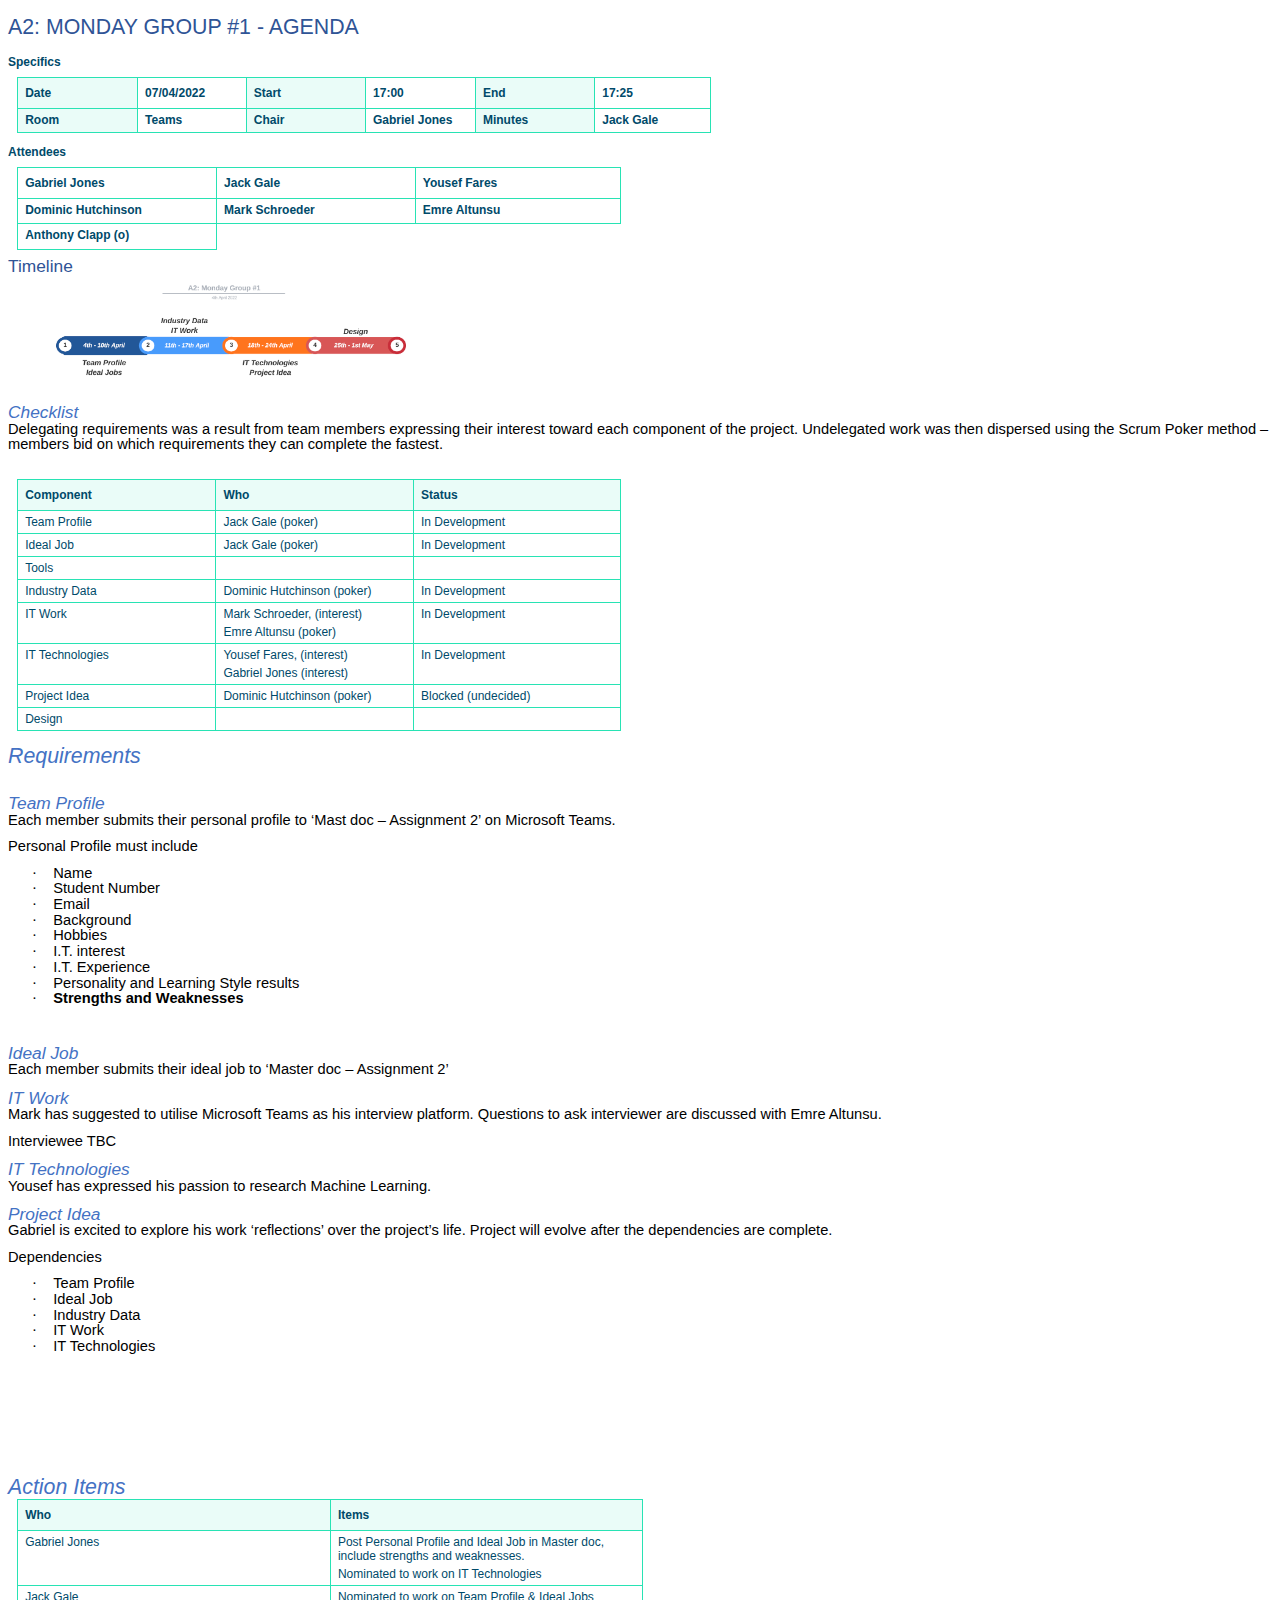
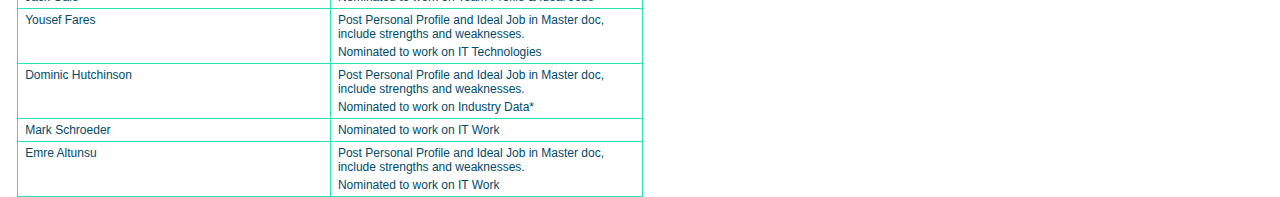
<file: 070422a2agenda.html>
<html xmlns:v="urn:schemas-microsoft-com:vml"
xmlns:o="urn:schemas-microsoft-com:office:office"
xmlns:w="urn:schemas-microsoft-com:office:word"
xmlns:dt="uuid:C2F41010-65B3-11d1-A29F-00AA00C14882"
xmlns:m="http://schemas.microsoft.com/office/2004/12/omml"
xmlns="http://www.w3.org/TR/REC-html40">

<head>
<meta http-equiv=Content-Type content="text/html; charset=utf-8">
<meta name=ProgId content=Word.Document>
<meta name=Generator content="Microsoft Word 15">
<meta name=Originator content="Microsoft Word 15">
<link rel=File-List href="070422a2agenda.fld/filelist.xml">
<link rel=Edit-Time-Data href="070422a2agenda.fld/editdata.mso">
<!--[if !mso]>
<style>
v\:* {behavior:url(#default#VML);}
o\:* {behavior:url(#default#VML);}
w\:* {behavior:url(#default#VML);}
.shape {behavior:url(#default#VML);}
</style>
<![endif]--><!--[if gte mso 9]><xml>
 <o:DocumentProperties>
  <o:Author>Gale, Jack</o:Author>
  <o:LastAuthor>Gale, Jack</o:LastAuthor>
  <o:Revision>2</o:Revision>
  <o:TotalTime>1</o:TotalTime>
  <o:Created>2022-04-30T00:50:00Z</o:Created>
  <o:LastSaved>2022-04-30T00:50:00Z</o:LastSaved>
  <o:Pages>1</o:Pages>
  <o:Words>364</o:Words>
  <o:Characters>2078</o:Characters>
  <o:Lines>17</o:Lines>
  <o:Paragraphs>4</o:Paragraphs>
  <o:CharactersWithSpaces>2438</o:CharactersWithSpaces>
  <o:Version>16.00</o:Version>
 </o:DocumentProperties>
 <o:CustomDocumentProperties>
  <o:ContentTypeId dt:dt="string">0x010100CADF4E74CA249A4496D42E1C05419F0D</o:ContentTypeId>
 </o:CustomDocumentProperties>
 <o:OfficeDocumentSettings>
  <o:AllowPNG/>
 </o:OfficeDocumentSettings>
</xml><![endif]-->
<link rel=dataStoreItem href="070422a2agenda.fld/item0001.xml"
target="070422a2agenda.fld/props002.xml">
<link rel=dataStoreItem href="070422a2agenda.fld/item0003.xml"
target="070422a2agenda.fld/props004.xml">
<link rel=dataStoreItem href="070422a2agenda.fld/item0005.xml"
target="070422a2agenda.fld/props006.xml">
<link rel=themeData href="070422a2agenda.fld/themedata.thmx">
<link rel=colorSchemeMapping href="070422a2agenda.fld/colorschememapping.xml">
<!--[if gte mso 9]><xml>
 <w:WordDocument>
  <w:SpellingState>Clean</w:SpellingState>
  <w:GrammarState>Clean</w:GrammarState>
  <w:TrackMoves>false</w:TrackMoves>
  <w:TrackFormatting/>
  <w:PunctuationKerning/>
  <w:ValidateAgainstSchemas/>
  <w:SaveIfXMLInvalid>false</w:SaveIfXMLInvalid>
  <w:IgnoreMixedContent>false</w:IgnoreMixedContent>
  <w:AlwaysShowPlaceholderText>false</w:AlwaysShowPlaceholderText>
  <w:DoNotPromoteQF/>
  <w:LidThemeOther>EN-AU</w:LidThemeOther>
  <w:LidThemeAsian>X-NONE</w:LidThemeAsian>
  <w:LidThemeComplexScript>X-NONE</w:LidThemeComplexScript>
  <w:Compatibility>
   <w:BreakWrappedTables/>
   <w:SnapToGridInCell/>
   <w:WrapTextWithPunct/>
   <w:UseAsianBreakRules/>
   <w:DontGrowAutofit/>
   <w:SplitPgBreakAndParaMark/>
   <w:EnableOpenTypeKerning/>
   <w:DontFlipMirrorIndents/>
   <w:OverrideTableStyleHps/>
  </w:Compatibility>
  <m:mathPr>
   <m:mathFont m:val="Cambria Math"/>
   <m:brkBin m:val="before"/>
   <m:brkBinSub m:val="&#45;-"/>
   <m:smallFrac m:val="off"/>
   <m:dispDef/>
   <m:lMargin m:val="0"/>
   <m:rMargin m:val="0"/>
   <m:defJc m:val="centerGroup"/>
   <m:wrapIndent m:val="1440"/>
   <m:intLim m:val="subSup"/>
   <m:naryLim m:val="undOvr"/>
  </m:mathPr></w:WordDocument>
</xml><![endif]--><!--[if gte mso 9]><xml>
 <w:LatentStyles DefLockedState="false" DefUnhideWhenUsed="false"
  DefSemiHidden="false" DefQFormat="false" DefPriority="99"
  LatentStyleCount="376">
  <w:LsdException Locked="false" Priority="0" QFormat="true" Name="Normal"/>
  <w:LsdException Locked="false" Priority="9" QFormat="true" Name="heading 1"/>
  <w:LsdException Locked="false" Priority="9" SemiHidden="true"
   UnhideWhenUsed="true" QFormat="true" Name="heading 2"/>
  <w:LsdException Locked="false" Priority="9" SemiHidden="true"
   UnhideWhenUsed="true" QFormat="true" Name="heading 3"/>
  <w:LsdException Locked="false" Priority="9" SemiHidden="true"
   UnhideWhenUsed="true" QFormat="true" Name="heading 4"/>
  <w:LsdException Locked="false" Priority="9" SemiHidden="true"
   UnhideWhenUsed="true" QFormat="true" Name="heading 5"/>
  <w:LsdException Locked="false" Priority="9" SemiHidden="true"
   UnhideWhenUsed="true" QFormat="true" Name="heading 6"/>
  <w:LsdException Locked="false" Priority="9" SemiHidden="true"
   UnhideWhenUsed="true" QFormat="true" Name="heading 7"/>
  <w:LsdException Locked="false" Priority="9" SemiHidden="true"
   UnhideWhenUsed="true" QFormat="true" Name="heading 8"/>
  <w:LsdException Locked="false" Priority="9" SemiHidden="true"
   UnhideWhenUsed="true" QFormat="true" Name="heading 9"/>
  <w:LsdException Locked="false" SemiHidden="true" UnhideWhenUsed="true"
   Name="index 1"/>
  <w:LsdException Locked="false" SemiHidden="true" UnhideWhenUsed="true"
   Name="index 2"/>
  <w:LsdException Locked="false" SemiHidden="true" UnhideWhenUsed="true"
   Name="index 3"/>
  <w:LsdException Locked="false" SemiHidden="true" UnhideWhenUsed="true"
   Name="index 4"/>
  <w:LsdException Locked="false" SemiHidden="true" UnhideWhenUsed="true"
   Name="index 5"/>
  <w:LsdException Locked="false" SemiHidden="true" UnhideWhenUsed="true"
   Name="index 6"/>
  <w:LsdException Locked="false" SemiHidden="true" UnhideWhenUsed="true"
   Name="index 7"/>
  <w:LsdException Locked="false" SemiHidden="true" UnhideWhenUsed="true"
   Name="index 8"/>
  <w:LsdException Locked="false" SemiHidden="true" UnhideWhenUsed="true"
   Name="index 9"/>
  <w:LsdException Locked="false" Priority="39" SemiHidden="true"
   UnhideWhenUsed="true" Name="toc 1"/>
  <w:LsdException Locked="false" Priority="39" SemiHidden="true"
   UnhideWhenUsed="true" Name="toc 2"/>
  <w:LsdException Locked="false" Priority="39" SemiHidden="true"
   UnhideWhenUsed="true" Name="toc 3"/>
  <w:LsdException Locked="false" Priority="39" SemiHidden="true"
   UnhideWhenUsed="true" Name="toc 4"/>
  <w:LsdException Locked="false" Priority="39" SemiHidden="true"
   UnhideWhenUsed="true" Name="toc 5"/>
  <w:LsdException Locked="false" Priority="39" SemiHidden="true"
   UnhideWhenUsed="true" Name="toc 6"/>
  <w:LsdException Locked="false" Priority="39" SemiHidden="true"
   UnhideWhenUsed="true" Name="toc 7"/>
  <w:LsdException Locked="false" Priority="39" SemiHidden="true"
   UnhideWhenUsed="true" Name="toc 8"/>
  <w:LsdException Locked="false" Priority="39" SemiHidden="true"
   UnhideWhenUsed="true" Name="toc 9"/>
  <w:LsdException Locked="false" SemiHidden="true" UnhideWhenUsed="true"
   Name="Normal Indent"/>
  <w:LsdException Locked="false" SemiHidden="true" UnhideWhenUsed="true"
   Name="footnote text"/>
  <w:LsdException Locked="false" SemiHidden="true" UnhideWhenUsed="true"
   Name="annotation text"/>
  <w:LsdException Locked="false" SemiHidden="true" UnhideWhenUsed="true"
   Name="header"/>
  <w:LsdException Locked="false" SemiHidden="true" UnhideWhenUsed="true"
   Name="footer"/>
  <w:LsdException Locked="false" SemiHidden="true" UnhideWhenUsed="true"
   Name="index heading"/>
  <w:LsdException Locked="false" Priority="35" SemiHidden="true"
   UnhideWhenUsed="true" QFormat="true" Name="caption"/>
  <w:LsdException Locked="false" SemiHidden="true" UnhideWhenUsed="true"
   Name="table of figures"/>
  <w:LsdException Locked="false" SemiHidden="true" UnhideWhenUsed="true"
   Name="envelope address"/>
  <w:LsdException Locked="false" SemiHidden="true" UnhideWhenUsed="true"
   Name="envelope return"/>
  <w:LsdException Locked="false" SemiHidden="true" UnhideWhenUsed="true"
   Name="footnote reference"/>
  <w:LsdException Locked="false" SemiHidden="true" UnhideWhenUsed="true"
   Name="annotation reference"/>
  <w:LsdException Locked="false" SemiHidden="true" UnhideWhenUsed="true"
   Name="line number"/>
  <w:LsdException Locked="false" SemiHidden="true" UnhideWhenUsed="true"
   Name="page number"/>
  <w:LsdException Locked="false" SemiHidden="true" UnhideWhenUsed="true"
   Name="endnote reference"/>
  <w:LsdException Locked="false" SemiHidden="true" UnhideWhenUsed="true"
   Name="endnote text"/>
  <w:LsdException Locked="false" SemiHidden="true" UnhideWhenUsed="true"
   Name="table of authorities"/>
  <w:LsdException Locked="false" SemiHidden="true" UnhideWhenUsed="true"
   Name="macro"/>
  <w:LsdException Locked="false" SemiHidden="true" UnhideWhenUsed="true"
   Name="toa heading"/>
  <w:LsdException Locked="false" SemiHidden="true" UnhideWhenUsed="true"
   Name="List"/>
  <w:LsdException Locked="false" SemiHidden="true" UnhideWhenUsed="true"
   Name="List Bullet"/>
  <w:LsdException Locked="false" SemiHidden="true" UnhideWhenUsed="true"
   Name="List Number"/>
  <w:LsdException Locked="false" SemiHidden="true" UnhideWhenUsed="true"
   Name="List 2"/>
  <w:LsdException Locked="false" SemiHidden="true" UnhideWhenUsed="true"
   Name="List 3"/>
  <w:LsdException Locked="false" SemiHidden="true" UnhideWhenUsed="true"
   Name="List 4"/>
  <w:LsdException Locked="false" SemiHidden="true" UnhideWhenUsed="true"
   Name="List 5"/>
  <w:LsdException Locked="false" SemiHidden="true" UnhideWhenUsed="true"
   Name="List Bullet 2"/>
  <w:LsdException Locked="false" SemiHidden="true" UnhideWhenUsed="true"
   Name="List Bullet 3"/>
  <w:LsdException Locked="false" SemiHidden="true" UnhideWhenUsed="true"
   Name="List Bullet 4"/>
  <w:LsdException Locked="false" SemiHidden="true" UnhideWhenUsed="true"
   Name="List Bullet 5"/>
  <w:LsdException Locked="false" SemiHidden="true" UnhideWhenUsed="true"
   Name="List Number 2"/>
  <w:LsdException Locked="false" SemiHidden="true" UnhideWhenUsed="true"
   Name="List Number 3"/>
  <w:LsdException Locked="false" SemiHidden="true" UnhideWhenUsed="true"
   Name="List Number 4"/>
  <w:LsdException Locked="false" SemiHidden="true" UnhideWhenUsed="true"
   Name="List Number 5"/>
  <w:LsdException Locked="false" Priority="10" QFormat="true" Name="Title"/>
  <w:LsdException Locked="false" SemiHidden="true" UnhideWhenUsed="true"
   Name="Closing"/>
  <w:LsdException Locked="false" SemiHidden="true" UnhideWhenUsed="true"
   Name="Signature"/>
  <w:LsdException Locked="false" Priority="1" SemiHidden="true"
   UnhideWhenUsed="true" Name="Default Paragraph Font"/>
  <w:LsdException Locked="false" SemiHidden="true" UnhideWhenUsed="true"
   Name="Body Text"/>
  <w:LsdException Locked="false" SemiHidden="true" UnhideWhenUsed="true"
   Name="Body Text Indent"/>
  <w:LsdException Locked="false" SemiHidden="true" UnhideWhenUsed="true"
   Name="List Continue"/>
  <w:LsdException Locked="false" SemiHidden="true" UnhideWhenUsed="true"
   Name="List Continue 2"/>
  <w:LsdException Locked="false" SemiHidden="true" UnhideWhenUsed="true"
   Name="List Continue 3"/>
  <w:LsdException Locked="false" SemiHidden="true" UnhideWhenUsed="true"
   Name="List Continue 4"/>
  <w:LsdException Locked="false" SemiHidden="true" UnhideWhenUsed="true"
   Name="List Continue 5"/>
  <w:LsdException Locked="false" SemiHidden="true" UnhideWhenUsed="true"
   Name="Message Header"/>
  <w:LsdException Locked="false" Priority="11" QFormat="true" Name="Subtitle"/>
  <w:LsdException Locked="false" SemiHidden="true" UnhideWhenUsed="true"
   Name="Salutation"/>
  <w:LsdException Locked="false" SemiHidden="true" UnhideWhenUsed="true"
   Name="Date"/>
  <w:LsdException Locked="false" SemiHidden="true" UnhideWhenUsed="true"
   Name="Body Text First Indent"/>
  <w:LsdException Locked="false" SemiHidden="true" UnhideWhenUsed="true"
   Name="Body Text First Indent 2"/>
  <w:LsdException Locked="false" SemiHidden="true" UnhideWhenUsed="true"
   Name="Note Heading"/>
  <w:LsdException Locked="false" SemiHidden="true" UnhideWhenUsed="true"
   Name="Body Text 2"/>
  <w:LsdException Locked="false" SemiHidden="true" UnhideWhenUsed="true"
   Name="Body Text 3"/>
  <w:LsdException Locked="false" SemiHidden="true" UnhideWhenUsed="true"
   Name="Body Text Indent 2"/>
  <w:LsdException Locked="false" SemiHidden="true" UnhideWhenUsed="true"
   Name="Body Text Indent 3"/>
  <w:LsdException Locked="false" SemiHidden="true" UnhideWhenUsed="true"
   Name="Block Text"/>
  <w:LsdException Locked="false" SemiHidden="true" UnhideWhenUsed="true"
   Name="Hyperlink"/>
  <w:LsdException Locked="false" SemiHidden="true" UnhideWhenUsed="true"
   Name="FollowedHyperlink"/>
  <w:LsdException Locked="false" Priority="22" QFormat="true" Name="Strong"/>
  <w:LsdException Locked="false" Priority="20" QFormat="true" Name="Emphasis"/>
  <w:LsdException Locked="false" SemiHidden="true" UnhideWhenUsed="true"
   Name="Document Map"/>
  <w:LsdException Locked="false" SemiHidden="true" UnhideWhenUsed="true"
   Name="Plain Text"/>
  <w:LsdException Locked="false" SemiHidden="true" UnhideWhenUsed="true"
   Name="E-mail Signature"/>
  <w:LsdException Locked="false" SemiHidden="true" UnhideWhenUsed="true"
   Name="HTML Top of Form"/>
  <w:LsdException Locked="false" SemiHidden="true" UnhideWhenUsed="true"
   Name="HTML Bottom of Form"/>
  <w:LsdException Locked="false" SemiHidden="true" UnhideWhenUsed="true"
   Name="Normal (Web)"/>
  <w:LsdException Locked="false" SemiHidden="true" UnhideWhenUsed="true"
   Name="HTML Acronym"/>
  <w:LsdException Locked="false" SemiHidden="true" UnhideWhenUsed="true"
   Name="HTML Address"/>
  <w:LsdException Locked="false" SemiHidden="true" UnhideWhenUsed="true"
   Name="HTML Cite"/>
  <w:LsdException Locked="false" SemiHidden="true" UnhideWhenUsed="true"
   Name="HTML Code"/>
  <w:LsdException Locked="false" SemiHidden="true" UnhideWhenUsed="true"
   Name="HTML Definition"/>
  <w:LsdException Locked="false" SemiHidden="true" UnhideWhenUsed="true"
   Name="HTML Keyboard"/>
  <w:LsdException Locked="false" SemiHidden="true" UnhideWhenUsed="true"
   Name="HTML Preformatted"/>
  <w:LsdException Locked="false" SemiHidden="true" UnhideWhenUsed="true"
   Name="HTML Sample"/>
  <w:LsdException Locked="false" SemiHidden="true" UnhideWhenUsed="true"
   Name="HTML Typewriter"/>
  <w:LsdException Locked="false" SemiHidden="true" UnhideWhenUsed="true"
   Name="HTML Variable"/>
  <w:LsdException Locked="false" SemiHidden="true" UnhideWhenUsed="true"
   Name="Normal Table"/>
  <w:LsdException Locked="false" SemiHidden="true" UnhideWhenUsed="true"
   Name="annotation subject"/>
  <w:LsdException Locked="false" SemiHidden="true" UnhideWhenUsed="true"
   Name="No List"/>
  <w:LsdException Locked="false" SemiHidden="true" UnhideWhenUsed="true"
   Name="Outline List 1"/>
  <w:LsdException Locked="false" SemiHidden="true" UnhideWhenUsed="true"
   Name="Outline List 2"/>
  <w:LsdException Locked="false" SemiHidden="true" UnhideWhenUsed="true"
   Name="Outline List 3"/>
  <w:LsdException Locked="false" SemiHidden="true" UnhideWhenUsed="true"
   Name="Table Simple 1"/>
  <w:LsdException Locked="false" SemiHidden="true" UnhideWhenUsed="true"
   Name="Table Simple 2"/>
  <w:LsdException Locked="false" SemiHidden="true" UnhideWhenUsed="true"
   Name="Table Simple 3"/>
  <w:LsdException Locked="false" SemiHidden="true" UnhideWhenUsed="true"
   Name="Table Classic 1"/>
  <w:LsdException Locked="false" SemiHidden="true" UnhideWhenUsed="true"
   Name="Table Classic 2"/>
  <w:LsdException Locked="false" SemiHidden="true" UnhideWhenUsed="true"
   Name="Table Classic 3"/>
  <w:LsdException Locked="false" SemiHidden="true" UnhideWhenUsed="true"
   Name="Table Classic 4"/>
  <w:LsdException Locked="false" SemiHidden="true" UnhideWhenUsed="true"
   Name="Table Colorful 1"/>
  <w:LsdException Locked="false" SemiHidden="true" UnhideWhenUsed="true"
   Name="Table Colorful 2"/>
  <w:LsdException Locked="false" SemiHidden="true" UnhideWhenUsed="true"
   Name="Table Colorful 3"/>
  <w:LsdException Locked="false" SemiHidden="true" UnhideWhenUsed="true"
   Name="Table Columns 1"/>
  <w:LsdException Locked="false" SemiHidden="true" UnhideWhenUsed="true"
   Name="Table Columns 2"/>
  <w:LsdException Locked="false" SemiHidden="true" UnhideWhenUsed="true"
   Name="Table Columns 3"/>
  <w:LsdException Locked="false" SemiHidden="true" UnhideWhenUsed="true"
   Name="Table Columns 4"/>
  <w:LsdException Locked="false" SemiHidden="true" UnhideWhenUsed="true"
   Name="Table Columns 5"/>
  <w:LsdException Locked="false" SemiHidden="true" UnhideWhenUsed="true"
   Name="Table Grid 1"/>
  <w:LsdException Locked="false" SemiHidden="true" UnhideWhenUsed="true"
   Name="Table Grid 2"/>
  <w:LsdException Locked="false" SemiHidden="true" UnhideWhenUsed="true"
   Name="Table Grid 3"/>
  <w:LsdException Locked="false" SemiHidden="true" UnhideWhenUsed="true"
   Name="Table Grid 4"/>
  <w:LsdException Locked="false" SemiHidden="true" UnhideWhenUsed="true"
   Name="Table Grid 5"/>
  <w:LsdException Locked="false" SemiHidden="true" UnhideWhenUsed="true"
   Name="Table Grid 6"/>
  <w:LsdException Locked="false" SemiHidden="true" UnhideWhenUsed="true"
   Name="Table Grid 7"/>
  <w:LsdException Locked="false" SemiHidden="true" UnhideWhenUsed="true"
   Name="Table Grid 8"/>
  <w:LsdException Locked="false" SemiHidden="true" UnhideWhenUsed="true"
   Name="Table List 1"/>
  <w:LsdException Locked="false" SemiHidden="true" UnhideWhenUsed="true"
   Name="Table List 2"/>
  <w:LsdException Locked="false" SemiHidden="true" UnhideWhenUsed="true"
   Name="Table List 3"/>
  <w:LsdException Locked="false" SemiHidden="true" UnhideWhenUsed="true"
   Name="Table List 4"/>
  <w:LsdException Locked="false" SemiHidden="true" UnhideWhenUsed="true"
   Name="Table List 5"/>
  <w:LsdException Locked="false" SemiHidden="true" UnhideWhenUsed="true"
   Name="Table List 6"/>
  <w:LsdException Locked="false" SemiHidden="true" UnhideWhenUsed="true"
   Name="Table List 7"/>
  <w:LsdException Locked="false" SemiHidden="true" UnhideWhenUsed="true"
   Name="Table List 8"/>
  <w:LsdException Locked="false" SemiHidden="true" UnhideWhenUsed="true"
   Name="Table 3D effects 1"/>
  <w:LsdException Locked="false" SemiHidden="true" UnhideWhenUsed="true"
   Name="Table 3D effects 2"/>
  <w:LsdException Locked="false" SemiHidden="true" UnhideWhenUsed="true"
   Name="Table 3D effects 3"/>
  <w:LsdException Locked="false" SemiHidden="true" UnhideWhenUsed="true"
   Name="Table Contemporary"/>
  <w:LsdException Locked="false" SemiHidden="true" UnhideWhenUsed="true"
   Name="Table Elegant"/>
  <w:LsdException Locked="false" SemiHidden="true" UnhideWhenUsed="true"
   Name="Table Professional"/>
  <w:LsdException Locked="false" SemiHidden="true" UnhideWhenUsed="true"
   Name="Table Subtle 1"/>
  <w:LsdException Locked="false" SemiHidden="true" UnhideWhenUsed="true"
   Name="Table Subtle 2"/>
  <w:LsdException Locked="false" SemiHidden="true" UnhideWhenUsed="true"
   Name="Table Web 1"/>
  <w:LsdException Locked="false" SemiHidden="true" UnhideWhenUsed="true"
   Name="Table Web 2"/>
  <w:LsdException Locked="false" SemiHidden="true" UnhideWhenUsed="true"
   Name="Table Web 3"/>
  <w:LsdException Locked="false" SemiHidden="true" UnhideWhenUsed="true"
   Name="Balloon Text"/>
  <w:LsdException Locked="false" Priority="39" Name="Table Grid"/>
  <w:LsdException Locked="false" SemiHidden="true" UnhideWhenUsed="true"
   Name="Table Theme"/>
  <w:LsdException Locked="false" SemiHidden="true" Name="Placeholder Text"/>
  <w:LsdException Locked="false" Priority="1" QFormat="true" Name="No Spacing"/>
  <w:LsdException Locked="false" Priority="60" Name="Light Shading"/>
  <w:LsdException Locked="false" Priority="61" Name="Light List"/>
  <w:LsdException Locked="false" Priority="62" Name="Light Grid"/>
  <w:LsdException Locked="false" Priority="63" Name="Medium Shading 1"/>
  <w:LsdException Locked="false" Priority="64" Name="Medium Shading 2"/>
  <w:LsdException Locked="false" Priority="65" Name="Medium List 1"/>
  <w:LsdException Locked="false" Priority="66" Name="Medium List 2"/>
  <w:LsdException Locked="false" Priority="67" Name="Medium Grid 1"/>
  <w:LsdException Locked="false" Priority="68" Name="Medium Grid 2"/>
  <w:LsdException Locked="false" Priority="69" Name="Medium Grid 3"/>
  <w:LsdException Locked="false" Priority="70" Name="Dark List"/>
  <w:LsdException Locked="false" Priority="71" Name="Colorful Shading"/>
  <w:LsdException Locked="false" Priority="72" Name="Colorful List"/>
  <w:LsdException Locked="false" Priority="73" Name="Colorful Grid"/>
  <w:LsdException Locked="false" Priority="60" Name="Light Shading Accent 1"/>
  <w:LsdException Locked="false" Priority="61" Name="Light List Accent 1"/>
  <w:LsdException Locked="false" Priority="62" Name="Light Grid Accent 1"/>
  <w:LsdException Locked="false" Priority="63" Name="Medium Shading 1 Accent 1"/>
  <w:LsdException Locked="false" Priority="64" Name="Medium Shading 2 Accent 1"/>
  <w:LsdException Locked="false" Priority="65" Name="Medium List 1 Accent 1"/>
  <w:LsdException Locked="false" SemiHidden="true" Name="Revision"/>
  <w:LsdException Locked="false" Priority="34" QFormat="true"
   Name="List Paragraph"/>
  <w:LsdException Locked="false" Priority="29" QFormat="true" Name="Quote"/>
  <w:LsdException Locked="false" Priority="30" QFormat="true"
   Name="Intense Quote"/>
  <w:LsdException Locked="false" Priority="66" Name="Medium List 2 Accent 1"/>
  <w:LsdException Locked="false" Priority="67" Name="Medium Grid 1 Accent 1"/>
  <w:LsdException Locked="false" Priority="68" Name="Medium Grid 2 Accent 1"/>
  <w:LsdException Locked="false" Priority="69" Name="Medium Grid 3 Accent 1"/>
  <w:LsdException Locked="false" Priority="70" Name="Dark List Accent 1"/>
  <w:LsdException Locked="false" Priority="71" Name="Colorful Shading Accent 1"/>
  <w:LsdException Locked="false" Priority="72" Name="Colorful List Accent 1"/>
  <w:LsdException Locked="false" Priority="73" Name="Colorful Grid Accent 1"/>
  <w:LsdException Locked="false" Priority="60" Name="Light Shading Accent 2"/>
  <w:LsdException Locked="false" Priority="61" Name="Light List Accent 2"/>
  <w:LsdException Locked="false" Priority="62" Name="Light Grid Accent 2"/>
  <w:LsdException Locked="false" Priority="63" Name="Medium Shading 1 Accent 2"/>
  <w:LsdException Locked="false" Priority="64" Name="Medium Shading 2 Accent 2"/>
  <w:LsdException Locked="false" Priority="65" Name="Medium List 1 Accent 2"/>
  <w:LsdException Locked="false" Priority="66" Name="Medium List 2 Accent 2"/>
  <w:LsdException Locked="false" Priority="67" Name="Medium Grid 1 Accent 2"/>
  <w:LsdException Locked="false" Priority="68" Name="Medium Grid 2 Accent 2"/>
  <w:LsdException Locked="false" Priority="69" Name="Medium Grid 3 Accent 2"/>
  <w:LsdException Locked="false" Priority="70" Name="Dark List Accent 2"/>
  <w:LsdException Locked="false" Priority="71" Name="Colorful Shading Accent 2"/>
  <w:LsdException Locked="false" Priority="72" Name="Colorful List Accent 2"/>
  <w:LsdException Locked="false" Priority="73" Name="Colorful Grid Accent 2"/>
  <w:LsdException Locked="false" Priority="60" Name="Light Shading Accent 3"/>
  <w:LsdException Locked="false" Priority="61" Name="Light List Accent 3"/>
  <w:LsdException Locked="false" Priority="62" Name="Light Grid Accent 3"/>
  <w:LsdException Locked="false" Priority="63" Name="Medium Shading 1 Accent 3"/>
  <w:LsdException Locked="false" Priority="64" Name="Medium Shading 2 Accent 3"/>
  <w:LsdException Locked="false" Priority="65" Name="Medium List 1 Accent 3"/>
  <w:LsdException Locked="false" Priority="66" Name="Medium List 2 Accent 3"/>
  <w:LsdException Locked="false" Priority="67" Name="Medium Grid 1 Accent 3"/>
  <w:LsdException Locked="false" Priority="68" Name="Medium Grid 2 Accent 3"/>
  <w:LsdException Locked="false" Priority="69" Name="Medium Grid 3 Accent 3"/>
  <w:LsdException Locked="false" Priority="70" Name="Dark List Accent 3"/>
  <w:LsdException Locked="false" Priority="71" Name="Colorful Shading Accent 3"/>
  <w:LsdException Locked="false" Priority="72" Name="Colorful List Accent 3"/>
  <w:LsdException Locked="false" Priority="73" Name="Colorful Grid Accent 3"/>
  <w:LsdException Locked="false" Priority="60" Name="Light Shading Accent 4"/>
  <w:LsdException Locked="false" Priority="61" Name="Light List Accent 4"/>
  <w:LsdException Locked="false" Priority="62" Name="Light Grid Accent 4"/>
  <w:LsdException Locked="false" Priority="63" Name="Medium Shading 1 Accent 4"/>
  <w:LsdException Locked="false" Priority="64" Name="Medium Shading 2 Accent 4"/>
  <w:LsdException Locked="false" Priority="65" Name="Medium List 1 Accent 4"/>
  <w:LsdException Locked="false" Priority="66" Name="Medium List 2 Accent 4"/>
  <w:LsdException Locked="false" Priority="67" Name="Medium Grid 1 Accent 4"/>
  <w:LsdException Locked="false" Priority="68" Name="Medium Grid 2 Accent 4"/>
  <w:LsdException Locked="false" Priority="69" Name="Medium Grid 3 Accent 4"/>
  <w:LsdException Locked="false" Priority="70" Name="Dark List Accent 4"/>
  <w:LsdException Locked="false" Priority="71" Name="Colorful Shading Accent 4"/>
  <w:LsdException Locked="false" Priority="72" Name="Colorful List Accent 4"/>
  <w:LsdException Locked="false" Priority="73" Name="Colorful Grid Accent 4"/>
  <w:LsdException Locked="false" Priority="60" Name="Light Shading Accent 5"/>
  <w:LsdException Locked="false" Priority="61" Name="Light List Accent 5"/>
  <w:LsdException Locked="false" Priority="62" Name="Light Grid Accent 5"/>
  <w:LsdException Locked="false" Priority="63" Name="Medium Shading 1 Accent 5"/>
  <w:LsdException Locked="false" Priority="64" Name="Medium Shading 2 Accent 5"/>
  <w:LsdException Locked="false" Priority="65" Name="Medium List 1 Accent 5"/>
  <w:LsdException Locked="false" Priority="66" Name="Medium List 2 Accent 5"/>
  <w:LsdException Locked="false" Priority="67" Name="Medium Grid 1 Accent 5"/>
  <w:LsdException Locked="false" Priority="68" Name="Medium Grid 2 Accent 5"/>
  <w:LsdException Locked="false" Priority="69" Name="Medium Grid 3 Accent 5"/>
  <w:LsdException Locked="false" Priority="70" Name="Dark List Accent 5"/>
  <w:LsdException Locked="false" Priority="71" Name="Colorful Shading Accent 5"/>
  <w:LsdException Locked="false" Priority="72" Name="Colorful List Accent 5"/>
  <w:LsdException Locked="false" Priority="73" Name="Colorful Grid Accent 5"/>
  <w:LsdException Locked="false" Priority="60" Name="Light Shading Accent 6"/>
  <w:LsdException Locked="false" Priority="61" Name="Light List Accent 6"/>
  <w:LsdException Locked="false" Priority="62" Name="Light Grid Accent 6"/>
  <w:LsdException Locked="false" Priority="63" Name="Medium Shading 1 Accent 6"/>
  <w:LsdException Locked="false" Priority="64" Name="Medium Shading 2 Accent 6"/>
  <w:LsdException Locked="false" Priority="65" Name="Medium List 1 Accent 6"/>
  <w:LsdException Locked="false" Priority="66" Name="Medium List 2 Accent 6"/>
  <w:LsdException Locked="false" Priority="67" Name="Medium Grid 1 Accent 6"/>
  <w:LsdException Locked="false" Priority="68" Name="Medium Grid 2 Accent 6"/>
  <w:LsdException Locked="false" Priority="69" Name="Medium Grid 3 Accent 6"/>
  <w:LsdException Locked="false" Priority="70" Name="Dark List Accent 6"/>
  <w:LsdException Locked="false" Priority="71" Name="Colorful Shading Accent 6"/>
  <w:LsdException Locked="false" Priority="72" Name="Colorful List Accent 6"/>
  <w:LsdException Locked="false" Priority="73" Name="Colorful Grid Accent 6"/>
  <w:LsdException Locked="false" Priority="19" QFormat="true"
   Name="Subtle Emphasis"/>
  <w:LsdException Locked="false" Priority="21" QFormat="true"
   Name="Intense Emphasis"/>
  <w:LsdException Locked="false" Priority="31" QFormat="true"
   Name="Subtle Reference"/>
  <w:LsdException Locked="false" Priority="32" QFormat="true"
   Name="Intense Reference"/>
  <w:LsdException Locked="false" Priority="33" QFormat="true" Name="Book Title"/>
  <w:LsdException Locked="false" Priority="37" SemiHidden="true"
   UnhideWhenUsed="true" Name="Bibliography"/>
  <w:LsdException Locked="false" Priority="39" SemiHidden="true"
   UnhideWhenUsed="true" QFormat="true" Name="TOC Heading"/>
  <w:LsdException Locked="false" Priority="41" Name="Plain Table 1"/>
  <w:LsdException Locked="false" Priority="42" Name="Plain Table 2"/>
  <w:LsdException Locked="false" Priority="43" Name="Plain Table 3"/>
  <w:LsdException Locked="false" Priority="44" Name="Plain Table 4"/>
  <w:LsdException Locked="false" Priority="45" Name="Plain Table 5"/>
  <w:LsdException Locked="false" Priority="40" Name="Grid Table Light"/>
  <w:LsdException Locked="false" Priority="46" Name="Grid Table 1 Light"/>
  <w:LsdException Locked="false" Priority="47" Name="Grid Table 2"/>
  <w:LsdException Locked="false" Priority="48" Name="Grid Table 3"/>
  <w:LsdException Locked="false" Priority="49" Name="Grid Table 4"/>
  <w:LsdException Locked="false" Priority="50" Name="Grid Table 5 Dark"/>
  <w:LsdException Locked="false" Priority="51" Name="Grid Table 6 Colorful"/>
  <w:LsdException Locked="false" Priority="52" Name="Grid Table 7 Colorful"/>
  <w:LsdException Locked="false" Priority="46"
   Name="Grid Table 1 Light Accent 1"/>
  <w:LsdException Locked="false" Priority="47" Name="Grid Table 2 Accent 1"/>
  <w:LsdException Locked="false" Priority="48" Name="Grid Table 3 Accent 1"/>
  <w:LsdException Locked="false" Priority="49" Name="Grid Table 4 Accent 1"/>
  <w:LsdException Locked="false" Priority="50" Name="Grid Table 5 Dark Accent 1"/>
  <w:LsdException Locked="false" Priority="51"
   Name="Grid Table 6 Colorful Accent 1"/>
  <w:LsdException Locked="false" Priority="52"
   Name="Grid Table 7 Colorful Accent 1"/>
  <w:LsdException Locked="false" Priority="46"
   Name="Grid Table 1 Light Accent 2"/>
  <w:LsdException Locked="false" Priority="47" Name="Grid Table 2 Accent 2"/>
  <w:LsdException Locked="false" Priority="48" Name="Grid Table 3 Accent 2"/>
  <w:LsdException Locked="false" Priority="49" Name="Grid Table 4 Accent 2"/>
  <w:LsdException Locked="false" Priority="50" Name="Grid Table 5 Dark Accent 2"/>
  <w:LsdException Locked="false" Priority="51"
   Name="Grid Table 6 Colorful Accent 2"/>
  <w:LsdException Locked="false" Priority="52"
   Name="Grid Table 7 Colorful Accent 2"/>
  <w:LsdException Locked="false" Priority="46"
   Name="Grid Table 1 Light Accent 3"/>
  <w:LsdException Locked="false" Priority="47" Name="Grid Table 2 Accent 3"/>
  <w:LsdException Locked="false" Priority="48" Name="Grid Table 3 Accent 3"/>
  <w:LsdException Locked="false" Priority="49" Name="Grid Table 4 Accent 3"/>
  <w:LsdException Locked="false" Priority="50" Name="Grid Table 5 Dark Accent 3"/>
  <w:LsdException Locked="false" Priority="51"
   Name="Grid Table 6 Colorful Accent 3"/>
  <w:LsdException Locked="false" Priority="52"
   Name="Grid Table 7 Colorful Accent 3"/>
  <w:LsdException Locked="false" Priority="46"
   Name="Grid Table 1 Light Accent 4"/>
  <w:LsdException Locked="false" Priority="47" Name="Grid Table 2 Accent 4"/>
  <w:LsdException Locked="false" Priority="48" Name="Grid Table 3 Accent 4"/>
  <w:LsdException Locked="false" Priority="49" Name="Grid Table 4 Accent 4"/>
  <w:LsdException Locked="false" Priority="50" Name="Grid Table 5 Dark Accent 4"/>
  <w:LsdException Locked="false" Priority="51"
   Name="Grid Table 6 Colorful Accent 4"/>
  <w:LsdException Locked="false" Priority="52"
   Name="Grid Table 7 Colorful Accent 4"/>
  <w:LsdException Locked="false" Priority="46"
   Name="Grid Table 1 Light Accent 5"/>
  <w:LsdException Locked="false" Priority="47" Name="Grid Table 2 Accent 5"/>
  <w:LsdException Locked="false" Priority="48" Name="Grid Table 3 Accent 5"/>
  <w:LsdException Locked="false" Priority="49" Name="Grid Table 4 Accent 5"/>
  <w:LsdException Locked="false" Priority="50" Name="Grid Table 5 Dark Accent 5"/>
  <w:LsdException Locked="false" Priority="51"
   Name="Grid Table 6 Colorful Accent 5"/>
  <w:LsdException Locked="false" Priority="52"
   Name="Grid Table 7 Colorful Accent 5"/>
  <w:LsdException Locked="false" Priority="46"
   Name="Grid Table 1 Light Accent 6"/>
  <w:LsdException Locked="false" Priority="47" Name="Grid Table 2 Accent 6"/>
  <w:LsdException Locked="false" Priority="48" Name="Grid Table 3 Accent 6"/>
  <w:LsdException Locked="false" Priority="49" Name="Grid Table 4 Accent 6"/>
  <w:LsdException Locked="false" Priority="50" Name="Grid Table 5 Dark Accent 6"/>
  <w:LsdException Locked="false" Priority="51"
   Name="Grid Table 6 Colorful Accent 6"/>
  <w:LsdException Locked="false" Priority="52"
   Name="Grid Table 7 Colorful Accent 6"/>
  <w:LsdException Locked="false" Priority="46" Name="List Table 1 Light"/>
  <w:LsdException Locked="false" Priority="47" Name="List Table 2"/>
  <w:LsdException Locked="false" Priority="48" Name="List Table 3"/>
  <w:LsdException Locked="false" Priority="49" Name="List Table 4"/>
  <w:LsdException Locked="false" Priority="50" Name="List Table 5 Dark"/>
  <w:LsdException Locked="false" Priority="51" Name="List Table 6 Colorful"/>
  <w:LsdException Locked="false" Priority="52" Name="List Table 7 Colorful"/>
  <w:LsdException Locked="false" Priority="46"
   Name="List Table 1 Light Accent 1"/>
  <w:LsdException Locked="false" Priority="47" Name="List Table 2 Accent 1"/>
  <w:LsdException Locked="false" Priority="48" Name="List Table 3 Accent 1"/>
  <w:LsdException Locked="false" Priority="49" Name="List Table 4 Accent 1"/>
  <w:LsdException Locked="false" Priority="50" Name="List Table 5 Dark Accent 1"/>
  <w:LsdException Locked="false" Priority="51"
   Name="List Table 6 Colorful Accent 1"/>
  <w:LsdException Locked="false" Priority="52"
   Name="List Table 7 Colorful Accent 1"/>
  <w:LsdException Locked="false" Priority="46"
   Name="List Table 1 Light Accent 2"/>
  <w:LsdException Locked="false" Priority="47" Name="List Table 2 Accent 2"/>
  <w:LsdException Locked="false" Priority="48" Name="List Table 3 Accent 2"/>
  <w:LsdException Locked="false" Priority="49" Name="List Table 4 Accent 2"/>
  <w:LsdException Locked="false" Priority="50" Name="List Table 5 Dark Accent 2"/>
  <w:LsdException Locked="false" Priority="51"
   Name="List Table 6 Colorful Accent 2"/>
  <w:LsdException Locked="false" Priority="52"
   Name="List Table 7 Colorful Accent 2"/>
  <w:LsdException Locked="false" Priority="46"
   Name="List Table 1 Light Accent 3"/>
  <w:LsdException Locked="false" Priority="47" Name="List Table 2 Accent 3"/>
  <w:LsdException Locked="false" Priority="48" Name="List Table 3 Accent 3"/>
  <w:LsdException Locked="false" Priority="49" Name="List Table 4 Accent 3"/>
  <w:LsdException Locked="false" Priority="50" Name="List Table 5 Dark Accent 3"/>
  <w:LsdException Locked="false" Priority="51"
   Name="List Table 6 Colorful Accent 3"/>
  <w:LsdException Locked="false" Priority="52"
   Name="List Table 7 Colorful Accent 3"/>
  <w:LsdException Locked="false" Priority="46"
   Name="List Table 1 Light Accent 4"/>
  <w:LsdException Locked="false" Priority="47" Name="List Table 2 Accent 4"/>
  <w:LsdException Locked="false" Priority="48" Name="List Table 3 Accent 4"/>
  <w:LsdException Locked="false" Priority="49" Name="List Table 4 Accent 4"/>
  <w:LsdException Locked="false" Priority="50" Name="List Table 5 Dark Accent 4"/>
  <w:LsdException Locked="false" Priority="51"
   Name="List Table 6 Colorful Accent 4"/>
  <w:LsdException Locked="false" Priority="52"
   Name="List Table 7 Colorful Accent 4"/>
  <w:LsdException Locked="false" Priority="46"
   Name="List Table 1 Light Accent 5"/>
  <w:LsdException Locked="false" Priority="47" Name="List Table 2 Accent 5"/>
  <w:LsdException Locked="false" Priority="48" Name="List Table 3 Accent 5"/>
  <w:LsdException Locked="false" Priority="49" Name="List Table 4 Accent 5"/>
  <w:LsdException Locked="false" Priority="50" Name="List Table 5 Dark Accent 5"/>
  <w:LsdException Locked="false" Priority="51"
   Name="List Table 6 Colorful Accent 5"/>
  <w:LsdException Locked="false" Priority="52"
   Name="List Table 7 Colorful Accent 5"/>
  <w:LsdException Locked="false" Priority="46"
   Name="List Table 1 Light Accent 6"/>
  <w:LsdException Locked="false" Priority="47" Name="List Table 2 Accent 6"/>
  <w:LsdException Locked="false" Priority="48" Name="List Table 3 Accent 6"/>
  <w:LsdException Locked="false" Priority="49" Name="List Table 4 Accent 6"/>
  <w:LsdException Locked="false" Priority="50" Name="List Table 5 Dark Accent 6"/>
  <w:LsdException Locked="false" Priority="51"
   Name="List Table 6 Colorful Accent 6"/>
  <w:LsdException Locked="false" Priority="52"
   Name="List Table 7 Colorful Accent 6"/>
  <w:LsdException Locked="false" SemiHidden="true" UnhideWhenUsed="true"
   Name="Mention"/>
  <w:LsdException Locked="false" SemiHidden="true" UnhideWhenUsed="true"
   Name="Smart Hyperlink"/>
  <w:LsdException Locked="false" SemiHidden="true" UnhideWhenUsed="true"
   Name="Hashtag"/>
  <w:LsdException Locked="false" SemiHidden="true" UnhideWhenUsed="true"
   Name="Unresolved Mention"/>
  <w:LsdException Locked="false" SemiHidden="true" UnhideWhenUsed="true"
   Name="Smart Link"/>
 </w:LatentStyles>
</xml><![endif]-->
<style>
<!--
 /* Font Definitions */
 @font-face
	{font-family:Wingdings;
	panose-1:5 0 0 0 0 0 0 0 0 0;
	mso-font-charset:2;
	mso-generic-font-family:auto;
	mso-font-pitch:variable;
	mso-font-signature:0 268435456 0 0 -2147483648 0;}
@font-face
	{font-family:"Cambria Math";
	panose-1:2 4 5 3 5 4 6 3 2 4;
	mso-font-charset:0;
	mso-generic-font-family:roman;
	mso-font-pitch:variable;
	mso-font-signature:3 0 0 0 1 0;}
@font-face
	{font-family:Calibri;
	panose-1:2 15 5 2 2 2 4 3 2 4;
	mso-font-charset:0;
	mso-generic-font-family:swiss;
	mso-font-pitch:variable;
	mso-font-signature:-469750017 -1073732485 9 0 511 0;}
@font-face
	{font-family:"Calibri Light";
	panose-1:2 15 3 2 2 2 4 3 2 4;
	mso-font-charset:0;
	mso-generic-font-family:swiss;
	mso-font-pitch:variable;
	mso-font-signature:-469750017 -1073732485 9 0 511 0;}
 /* Style Definitions */
 p.MsoNormal, li.MsoNormal, div.MsoNormal
	{mso-style-unhide:no;
	mso-style-qformat:yes;
	mso-style-parent:"";
	margin-top:0cm;
	margin-right:0cm;
	margin-bottom:8.0pt;
	margin-left:0cm;
	line-height:107%;
	mso-pagination:widow-orphan;
	font-size:11.0pt;
	font-family:"Calibri",sans-serif;
	mso-ascii-font-family:Calibri;
	mso-ascii-theme-font:minor-latin;
	mso-fareast-font-family:Calibri;
	mso-fareast-theme-font:minor-latin;
	mso-hansi-font-family:Calibri;
	mso-hansi-theme-font:minor-latin;
	mso-bidi-font-family:"Times New Roman";
	mso-bidi-theme-font:minor-bidi;
	mso-fareast-language:EN-US;}
h1
	{mso-style-priority:9;
	mso-style-unhide:no;
	mso-style-qformat:yes;
	mso-style-link:"Heading 1 Char";
	mso-style-next:Normal;
	margin-top:12.0pt;
	margin-right:0cm;
	margin-bottom:0cm;
	margin-left:0cm;
	line-height:107%;
	mso-pagination:widow-orphan lines-together;
	page-break-after:avoid;
	mso-outline-level:1;
	font-size:16.0pt;
	font-family:"Calibri Light",sans-serif;
	mso-ascii-font-family:"Calibri Light";
	mso-ascii-theme-font:major-latin;
	mso-fareast-font-family:"Times New Roman";
	mso-fareast-theme-font:major-fareast;
	mso-hansi-font-family:"Calibri Light";
	mso-hansi-theme-font:major-latin;
	mso-bidi-font-family:"Times New Roman";
	mso-bidi-theme-font:major-bidi;
	color:#2F5496;
	mso-themecolor:accent1;
	mso-themeshade:191;
	mso-font-kerning:0pt;
	mso-fareast-language:EN-US;
	font-weight:normal;}
h2
	{mso-style-priority:9;
	mso-style-qformat:yes;
	mso-style-link:"Heading 2 Char";
	mso-style-next:Normal;
	margin-top:2.0pt;
	margin-right:0cm;
	margin-bottom:0cm;
	margin-left:0cm;
	line-height:107%;
	mso-pagination:widow-orphan lines-together;
	page-break-after:avoid;
	mso-outline-level:2;
	font-size:13.0pt;
	font-family:"Calibri Light",sans-serif;
	mso-ascii-font-family:"Calibri Light";
	mso-ascii-theme-font:major-latin;
	mso-fareast-font-family:"Times New Roman";
	mso-fareast-theme-font:major-fareast;
	mso-hansi-font-family:"Calibri Light";
	mso-hansi-theme-font:major-latin;
	mso-bidi-font-family:"Times New Roman";
	mso-bidi-theme-font:major-bidi;
	color:#2F5496;
	mso-themecolor:accent1;
	mso-themeshade:191;
	mso-fareast-language:EN-US;
	font-weight:normal;}
p.MsoListParagraph, li.MsoListParagraph, div.MsoListParagraph
	{mso-style-priority:34;
	mso-style-unhide:no;
	mso-style-qformat:yes;
	margin-top:0cm;
	margin-right:0cm;
	margin-bottom:8.0pt;
	margin-left:36.0pt;
	mso-add-space:auto;
	line-height:107%;
	mso-pagination:widow-orphan;
	font-size:11.0pt;
	font-family:"Calibri",sans-serif;
	mso-ascii-font-family:Calibri;
	mso-ascii-theme-font:minor-latin;
	mso-fareast-font-family:Calibri;
	mso-fareast-theme-font:minor-latin;
	mso-hansi-font-family:Calibri;
	mso-hansi-theme-font:minor-latin;
	mso-bidi-font-family:"Times New Roman";
	mso-bidi-theme-font:minor-bidi;
	mso-fareast-language:EN-US;}
p.MsoListParagraphCxSpFirst, li.MsoListParagraphCxSpFirst, div.MsoListParagraphCxSpFirst
	{mso-style-priority:34;
	mso-style-unhide:no;
	mso-style-qformat:yes;
	mso-style-type:export-only;
	margin-top:0cm;
	margin-right:0cm;
	margin-bottom:0cm;
	margin-left:36.0pt;
	mso-add-space:auto;
	line-height:107%;
	mso-pagination:widow-orphan;
	font-size:11.0pt;
	font-family:"Calibri",sans-serif;
	mso-ascii-font-family:Calibri;
	mso-ascii-theme-font:minor-latin;
	mso-fareast-font-family:Calibri;
	mso-fareast-theme-font:minor-latin;
	mso-hansi-font-family:Calibri;
	mso-hansi-theme-font:minor-latin;
	mso-bidi-font-family:"Times New Roman";
	mso-bidi-theme-font:minor-bidi;
	mso-fareast-language:EN-US;}
p.MsoListParagraphCxSpMiddle, li.MsoListParagraphCxSpMiddle, div.MsoListParagraphCxSpMiddle
	{mso-style-priority:34;
	mso-style-unhide:no;
	mso-style-qformat:yes;
	mso-style-type:export-only;
	margin-top:0cm;
	margin-right:0cm;
	margin-bottom:0cm;
	margin-left:36.0pt;
	mso-add-space:auto;
	line-height:107%;
	mso-pagination:widow-orphan;
	font-size:11.0pt;
	font-family:"Calibri",sans-serif;
	mso-ascii-font-family:Calibri;
	mso-ascii-theme-font:minor-latin;
	mso-fareast-font-family:Calibri;
	mso-fareast-theme-font:minor-latin;
	mso-hansi-font-family:Calibri;
	mso-hansi-theme-font:minor-latin;
	mso-bidi-font-family:"Times New Roman";
	mso-bidi-theme-font:minor-bidi;
	mso-fareast-language:EN-US;}
p.MsoListParagraphCxSpLast, li.MsoListParagraphCxSpLast, div.MsoListParagraphCxSpLast
	{mso-style-priority:34;
	mso-style-unhide:no;
	mso-style-qformat:yes;
	mso-style-type:export-only;
	margin-top:0cm;
	margin-right:0cm;
	margin-bottom:8.0pt;
	margin-left:36.0pt;
	mso-add-space:auto;
	line-height:107%;
	mso-pagination:widow-orphan;
	font-size:11.0pt;
	font-family:"Calibri",sans-serif;
	mso-ascii-font-family:Calibri;
	mso-ascii-theme-font:minor-latin;
	mso-fareast-font-family:Calibri;
	mso-fareast-theme-font:minor-latin;
	mso-hansi-font-family:Calibri;
	mso-hansi-theme-font:minor-latin;
	mso-bidi-font-family:"Times New Roman";
	mso-bidi-theme-font:minor-bidi;
	mso-fareast-language:EN-US;}
span.MsoIntenseEmphasis
	{mso-style-priority:21;
	mso-style-unhide:no;
	mso-style-qformat:yes;
	color:#4472C4;
	mso-themecolor:accent1;
	font-style:italic;}
span.Heading1Char
	{mso-style-name:"Heading 1 Char";
	mso-style-priority:9;
	mso-style-unhide:no;
	mso-style-locked:yes;
	mso-style-link:"Heading 1";
	mso-ansi-font-size:16.0pt;
	mso-bidi-font-size:16.0pt;
	font-family:"Calibri Light",sans-serif;
	mso-ascii-font-family:"Calibri Light";
	mso-ascii-theme-font:major-latin;
	mso-fareast-font-family:"Times New Roman";
	mso-fareast-theme-font:major-fareast;
	mso-hansi-font-family:"Calibri Light";
	mso-hansi-theme-font:major-latin;
	mso-bidi-font-family:"Times New Roman";
	mso-bidi-theme-font:major-bidi;
	color:#2F5496;
	mso-themecolor:accent1;
	mso-themeshade:191;}
span.Heading2Char
	{mso-style-name:"Heading 2 Char";
	mso-style-priority:9;
	mso-style-unhide:no;
	mso-style-locked:yes;
	mso-style-link:"Heading 2";
	mso-ansi-font-size:13.0pt;
	mso-bidi-font-size:13.0pt;
	font-family:"Calibri Light",sans-serif;
	mso-ascii-font-family:"Calibri Light";
	mso-ascii-theme-font:major-latin;
	mso-fareast-font-family:"Times New Roman";
	mso-fareast-theme-font:major-fareast;
	mso-hansi-font-family:"Calibri Light";
	mso-hansi-theme-font:major-latin;
	mso-bidi-font-family:"Times New Roman";
	mso-bidi-theme-font:major-bidi;
	color:#2F5496;
	mso-themecolor:accent1;
	mso-themeshade:191;}
p.Procsubheading, li.Procsubheading, div.Procsubheading
	{mso-style-name:"Proc subheading";
	mso-style-unhide:no;
	mso-style-qformat:yes;
	margin-top:12.0pt;
	margin-right:0cm;
	margin-bottom:6.0pt;
	margin-left:0cm;
	mso-pagination:widow-orphan;
	font-size:9.0pt;
	mso-bidi-font-size:11.0pt;
	font-family:"Arial",sans-serif;
	mso-fareast-font-family:Calibri;
	mso-fareast-theme-font:minor-latin;
	color:#004A6A;
	mso-fareast-language:EN-US;
	font-weight:bold;
	mso-bidi-font-weight:normal;}
p.Tableheading, li.Tableheading, div.Tableheading
	{mso-style-name:"Table heading";
	mso-style-unhide:no;
	mso-style-qformat:yes;
	margin-top:6.0pt;
	margin-right:0cm;
	margin-bottom:6.0pt;
	margin-left:0cm;
	mso-pagination:widow-orphan;
	font-size:9.0pt;
	font-family:"Arial",sans-serif;
	mso-fareast-font-family:Calibri;
	mso-fareast-theme-font:minor-latin;
	color:#004A6A;
	mso-fareast-language:EN-US;
	font-weight:bold;
	mso-bidi-font-weight:normal;}
p.Tabletext, li.Tabletext, div.Tabletext
	{mso-style-name:"Table text";
	mso-style-unhide:no;
	mso-style-qformat:yes;
	margin-top:3.0pt;
	margin-right:0cm;
	margin-bottom:3.0pt;
	margin-left:0cm;
	mso-pagination:widow-orphan;
	font-size:9.0pt;
	font-family:"Arial",sans-serif;
	mso-fareast-font-family:Calibri;
	mso-fareast-theme-font:minor-latin;
	color:#004A6A;
	mso-fareast-language:EN-US;}
p.Heading2notoc, li.Heading2notoc, div.Heading2notoc
	{mso-style-name:"Heading 2 no toc";
	mso-style-unhide:no;
	mso-style-qformat:yes;
	mso-style-parent:"Heading 2";
	margin-top:12.0pt;
	margin-right:0cm;
	margin-bottom:6.0pt;
	margin-left:0cm;
	mso-pagination:widow-orphan;
	mso-outline-level:3;
	font-size:9.0pt;
	mso-bidi-font-size:11.0pt;
	font-family:"Arial",sans-serif;
	mso-fareast-font-family:Calibri;
	mso-fareast-theme-font:minor-latin;
	color:#004A6A;
	mso-fareast-language:EN-US;
	font-weight:bold;
	mso-bidi-font-weight:normal;}
span.SpellE
	{mso-style-name:"";
	mso-spl-e:yes;}
.MsoChpDefault
	{mso-style-type:export-only;
	mso-default-props:yes;
	font-size:11.0pt;
	mso-ansi-font-size:11.0pt;
	mso-bidi-font-size:11.0pt;
	font-family:"Calibri",sans-serif;
	mso-ascii-font-family:Calibri;
	mso-ascii-theme-font:minor-latin;
	mso-fareast-font-family:Calibri;
	mso-fareast-theme-font:minor-latin;
	mso-hansi-font-family:Calibri;
	mso-hansi-theme-font:minor-latin;
	mso-bidi-font-family:"Times New Roman";
	mso-bidi-theme-font:minor-bidi;
	mso-fareast-language:EN-US;}
.MsoPapDefault
	{mso-style-type:export-only;
	margin-bottom:8.0pt;
	line-height:107%;}
@page WordSection1
	{size:595.3pt 841.9pt;
	margin:72.0pt 72.0pt 72.0pt 72.0pt;
	mso-header-margin:35.4pt;
	mso-footer-margin:35.4pt;
	mso-paper-source:0;}
div.WordSection1
	{page:WordSection1;}
 /* List Definitions */
 @list l0
	{mso-list-id:823549327;
	mso-list-type:hybrid;
	mso-list-template-ids:-7193956 201916417 201916419 201916421 201916417 201916419 201916421 201916417 201916419 201916421;}
@list l0:level1
	{mso-level-number-format:bullet;
	mso-level-text:;
	mso-level-tab-stop:none;
	mso-level-number-position:left;
	text-indent:-18.0pt;
	font-family:Symbol;}
@list l0:level2
	{mso-level-number-format:bullet;
	mso-level-text:o;
	mso-level-tab-stop:none;
	mso-level-number-position:left;
	text-indent:-18.0pt;
	font-family:"Courier New";}
@list l0:level3
	{mso-level-number-format:bullet;
	mso-level-text:;
	mso-level-tab-stop:none;
	mso-level-number-position:left;
	text-indent:-18.0pt;
	font-family:Wingdings;}
@list l0:level4
	{mso-level-number-format:bullet;
	mso-level-text:;
	mso-level-tab-stop:none;
	mso-level-number-position:left;
	text-indent:-18.0pt;
	font-family:Symbol;}
@list l0:level5
	{mso-level-number-format:bullet;
	mso-level-text:o;
	mso-level-tab-stop:none;
	mso-level-number-position:left;
	text-indent:-18.0pt;
	font-family:"Courier New";}
@list l0:level6
	{mso-level-number-format:bullet;
	mso-level-text:;
	mso-level-tab-stop:none;
	mso-level-number-position:left;
	text-indent:-18.0pt;
	font-family:Wingdings;}
@list l0:level7
	{mso-level-number-format:bullet;
	mso-level-text:;
	mso-level-tab-stop:none;
	mso-level-number-position:left;
	text-indent:-18.0pt;
	font-family:Symbol;}
@list l0:level8
	{mso-level-number-format:bullet;
	mso-level-text:o;
	mso-level-tab-stop:none;
	mso-level-number-position:left;
	text-indent:-18.0pt;
	font-family:"Courier New";}
@list l0:level9
	{mso-level-number-format:bullet;
	mso-level-text:;
	mso-level-tab-stop:none;
	mso-level-number-position:left;
	text-indent:-18.0pt;
	font-family:Wingdings;}
@list l1
	{mso-list-id:1949310143;
	mso-list-type:hybrid;
	mso-list-template-ids:-206554598 201916417 201916419 201916421 201916417 201916419 201916421 201916417 201916419 201916421;}
@list l1:level1
	{mso-level-number-format:bullet;
	mso-level-text:;
	mso-level-tab-stop:none;
	mso-level-number-position:left;
	text-indent:-18.0pt;
	font-family:Symbol;}
@list l1:level2
	{mso-level-number-format:bullet;
	mso-level-text:o;
	mso-level-tab-stop:none;
	mso-level-number-position:left;
	text-indent:-18.0pt;
	font-family:"Courier New";}
@list l1:level3
	{mso-level-number-format:bullet;
	mso-level-text:;
	mso-level-tab-stop:none;
	mso-level-number-position:left;
	text-indent:-18.0pt;
	font-family:Wingdings;}
@list l1:level4
	{mso-level-number-format:bullet;
	mso-level-text:;
	mso-level-tab-stop:none;
	mso-level-number-position:left;
	text-indent:-18.0pt;
	font-family:Symbol;}
@list l1:level5
	{mso-level-number-format:bullet;
	mso-level-text:o;
	mso-level-tab-stop:none;
	mso-level-number-position:left;
	text-indent:-18.0pt;
	font-family:"Courier New";}
@list l1:level6
	{mso-level-number-format:bullet;
	mso-level-text:;
	mso-level-tab-stop:none;
	mso-level-number-position:left;
	text-indent:-18.0pt;
	font-family:Wingdings;}
@list l1:level7
	{mso-level-number-format:bullet;
	mso-level-text:;
	mso-level-tab-stop:none;
	mso-level-number-position:left;
	text-indent:-18.0pt;
	font-family:Symbol;}
@list l1:level8
	{mso-level-number-format:bullet;
	mso-level-text:o;
	mso-level-tab-stop:none;
	mso-level-number-position:left;
	text-indent:-18.0pt;
	font-family:"Courier New";}
@list l1:level9
	{mso-level-number-format:bullet;
	mso-level-text:;
	mso-level-tab-stop:none;
	mso-level-number-position:left;
	text-indent:-18.0pt;
	font-family:Wingdings;}
ol
	{margin-bottom:0cm;}
ul
	{margin-bottom:0cm;}
-->
</style>
<!--[if gte mso 10]>
<style>
 /* Style Definitions */
 table.MsoNormalTable
	{mso-style-name:"Table Normal";
	mso-tstyle-rowband-size:0;
	mso-tstyle-colband-size:0;
	mso-style-noshow:yes;
	mso-style-priority:99;
	mso-style-parent:"";
	mso-padding-alt:0cm 5.4pt 0cm 5.4pt;
	mso-para-margin-top:0cm;
	mso-para-margin-right:0cm;
	mso-para-margin-bottom:8.0pt;
	mso-para-margin-left:0cm;
	line-height:107%;
	mso-pagination:widow-orphan;
	font-size:11.0pt;
	font-family:"Calibri",sans-serif;
	mso-ascii-font-family:Calibri;
	mso-ascii-theme-font:minor-latin;
	mso-hansi-font-family:Calibri;
	mso-hansi-theme-font:minor-latin;
	mso-bidi-font-family:"Times New Roman";
	mso-bidi-theme-font:minor-bidi;
	mso-fareast-language:EN-US;}
table.MsoTableGrid
	{mso-style-name:"Table Grid";
	mso-tstyle-rowband-size:0;
	mso-tstyle-colband-size:0;
	mso-style-priority:39;
	mso-style-unhide:no;
	border:solid windowtext 1.0pt;
	mso-border-alt:solid windowtext .5pt;
	mso-padding-alt:0cm 5.4pt 0cm 5.4pt;
	mso-border-insideh:.5pt solid windowtext;
	mso-border-insidev:.5pt solid windowtext;
	mso-para-margin:0cm;
	mso-pagination:widow-orphan;
	font-size:11.0pt;
	font-family:"Calibri",sans-serif;
	mso-ascii-font-family:Calibri;
	mso-ascii-theme-font:minor-latin;
	mso-hansi-font-family:Calibri;
	mso-hansi-theme-font:minor-latin;
	mso-bidi-font-family:"Times New Roman";
	mso-bidi-theme-font:minor-bidi;
	mso-fareast-language:EN-US;}
</style>
<![endif]--><!--[if gte mso 9]><xml>
 <o:shapedefaults v:ext="edit" spidmax="1026"/>
</xml><![endif]--><!--[if gte mso 9]><xml>
 <o:shapelayout v:ext="edit">
  <o:idmap v:ext="edit" data="1"/>
 </o:shapelayout></xml><![endif]-->
</head>

<body lang=EN-AU style='tab-interval:36.0pt;word-wrap:break-word'>

<div class=WordSection1>

<h1>A2: MONDAY GROUP #1 - AGENDA</h1>

<p class=Heading2notoc>Specifics</p>

<table class=MsoTableGrid border=1 cellspacing=0 cellpadding=0 align=left
 style='border-collapse:collapse;border:none;mso-border-alt:solid #28E3B4 1.0pt;
 mso-yfti-tbllook:1184;mso-table-lspace:9.0pt;margin-left:6.75pt;mso-table-rspace:
 9.0pt;margin-right:6.75pt;mso-table-anchor-vertical:paragraph;mso-table-anchor-horizontal:
 margin;mso-table-left:left;mso-table-top:8.25pt;mso-padding-alt:0cm 5.4pt 0cm 5.4pt;
 mso-border-insideh:1.0pt solid #28E3B4;mso-border-insidev:1.0pt solid #28E3B4'>
 <tr style='mso-yfti-irow:0;mso-yfti-firstrow:yes'>
  <td width=105 valign=top style='width:78.4pt;border:solid #28E3B4 1.0pt;
  background:#EAFCF8;padding:0cm 5.4pt 0cm 5.4pt'>
  <p class=Tableheading style='mso-element:frame;mso-element-frame-hspace:9.0pt;
  mso-element-wrap:around;mso-element-anchor-vertical:paragraph;mso-element-anchor-horizontal:
  margin;mso-element-top:8.25pt;mso-height-rule:exactly'>Date</p>
  </td>
  <td width=93 valign=top style='width:69.95pt;border:solid #28E3B4 1.0pt;
  border-left:none;mso-border-left-alt:solid #28E3B4 1.0pt;background:white;
  mso-background-themecolor:background1;padding:0cm 5.4pt 0cm 5.4pt'>
  <p class=Tableheading style='mso-element:frame;mso-element-frame-hspace:9.0pt;
  mso-element-wrap:around;mso-element-anchor-vertical:paragraph;mso-element-anchor-horizontal:
  margin;mso-element-top:8.25pt;mso-height-rule:exactly'>07/04/2022</p>
  </td>
  <td width=104 valign=top style='width:77.95pt;border:solid #28E3B4 1.0pt;
  border-left:none;mso-border-left-alt:solid #28E3B4 1.0pt;background:#EAFCF8;
  padding:0cm 5.4pt 0cm 5.4pt'>
  <p class=Tableheading style='mso-element:frame;mso-element-frame-hspace:9.0pt;
  mso-element-wrap:around;mso-element-anchor-vertical:paragraph;mso-element-anchor-horizontal:
  margin;mso-element-top:8.25pt;mso-height-rule:exactly'>Start</p>
  </td>
  <td width=95 valign=top style='width:70.9pt;border:solid #28E3B4 1.0pt;
  border-left:none;mso-border-left-alt:solid #28E3B4 1.0pt;background:white;
  mso-background-themecolor:background1;padding:0cm 5.4pt 0cm 5.4pt'>
  <p class=Tableheading style='mso-element:frame;mso-element-frame-hspace:9.0pt;
  mso-element-wrap:around;mso-element-anchor-vertical:paragraph;mso-element-anchor-horizontal:
  margin;mso-element-top:8.25pt;mso-height-rule:exactly'>17:00</p>
  </td>
  <td width=104 valign=top style='width:77.95pt;border:solid #28E3B4 1.0pt;
  border-left:none;mso-border-left-alt:solid #28E3B4 1.0pt;background:#EAFCF8;
  padding:0cm 5.4pt 0cm 5.4pt'>
  <p class=Tableheading style='mso-element:frame;mso-element-frame-hspace:9.0pt;
  mso-element-wrap:around;mso-element-anchor-vertical:paragraph;mso-element-anchor-horizontal:
  margin;mso-element-top:8.25pt;mso-height-rule:exactly'>End</p>
  </td>
  <td width=100 valign=top style='width:75.15pt;border:solid #28E3B4 1.0pt;
  border-left:none;mso-border-left-alt:solid #28E3B4 1.0pt;background:white;
  mso-background-themecolor:background1;padding:0cm 5.4pt 0cm 5.4pt'>
  <p class=Tableheading style='mso-element:frame;mso-element-frame-hspace:9.0pt;
  mso-element-wrap:around;mso-element-anchor-vertical:paragraph;mso-element-anchor-horizontal:
  margin;mso-element-top:8.25pt;mso-height-rule:exactly'>17:25</p>
  </td>
 </tr>
 <tr style='mso-yfti-irow:1;mso-yfti-lastrow:yes;height:18.0pt'>
  <td width=105 valign=top style='width:78.4pt;border:solid #28E3B4 1.0pt;
  border-top:none;mso-border-top-alt:solid #28E3B4 1.0pt;background:#EAFCF8;
  padding:0cm 5.4pt 0cm 5.4pt;height:18.0pt'>
  <p class=Tabletext style='mso-element:frame;mso-element-frame-hspace:9.0pt;
  mso-element-wrap:around;mso-element-anchor-vertical:paragraph;mso-element-anchor-horizontal:
  margin;mso-element-top:8.25pt;mso-height-rule:exactly'><b><span lang=EN-GB
  style='mso-ansi-language:EN-GB'>Room<o:p></o:p></span></b></p>
  </td>
  <td width=93 valign=top style='width:69.95pt;border-top:none;border-left:
  none;border-bottom:solid #28E3B4 1.0pt;border-right:solid #28E3B4 1.0pt;
  mso-border-top-alt:solid #28E3B4 1.0pt;mso-border-left-alt:solid #28E3B4 1.0pt;
  padding:0cm 5.4pt 0cm 5.4pt;height:18.0pt'>
  <p class=Tabletext style='mso-element:frame;mso-element-frame-hspace:9.0pt;
  mso-element-wrap:around;mso-element-anchor-vertical:paragraph;mso-element-anchor-horizontal:
  margin;mso-element-top:8.25pt;mso-height-rule:exactly'><b>Teams<o:p></o:p></b></p>
  </td>
  <td width=104 valign=top style='width:77.95pt;border-top:none;border-left:
  none;border-bottom:solid #28E3B4 1.0pt;border-right:solid #28E3B4 1.0pt;
  mso-border-top-alt:solid #28E3B4 1.0pt;mso-border-left-alt:solid #28E3B4 1.0pt;
  background:#EAFCF8;padding:0cm 5.4pt 0cm 5.4pt;height:18.0pt'>
  <p class=Tabletext style='mso-element:frame;mso-element-frame-hspace:9.0pt;
  mso-element-wrap:around;mso-element-anchor-vertical:paragraph;mso-element-anchor-horizontal:
  margin;mso-element-top:8.25pt;mso-height-rule:exactly'><b>Chair<o:p></o:p></b></p>
  </td>
  <td width=95 valign=top style='width:70.9pt;border-top:none;border-left:none;
  border-bottom:solid #28E3B4 1.0pt;border-right:solid #28E3B4 1.0pt;
  mso-border-top-alt:solid #28E3B4 1.0pt;mso-border-left-alt:solid #28E3B4 1.0pt;
  padding:0cm 5.4pt 0cm 5.4pt;height:18.0pt'>
  <p class=Tabletext style='mso-element:frame;mso-element-frame-hspace:9.0pt;
  mso-element-wrap:around;mso-element-anchor-vertical:paragraph;mso-element-anchor-horizontal:
  margin;mso-element-top:8.25pt;mso-height-rule:exactly'><b>Gabriel Jones<o:p></o:p></b></p>
  </td>
  <td width=104 valign=top style='width:77.95pt;border-top:none;border-left:
  none;border-bottom:solid #28E3B4 1.0pt;border-right:solid #28E3B4 1.0pt;
  mso-border-top-alt:solid #28E3B4 1.0pt;mso-border-left-alt:solid #28E3B4 1.0pt;
  background:#EAFCF8;padding:0cm 5.4pt 0cm 5.4pt;height:18.0pt'>
  <p class=Tabletext style='mso-element:frame;mso-element-frame-hspace:9.0pt;
  mso-element-wrap:around;mso-element-anchor-vertical:paragraph;mso-element-anchor-horizontal:
  margin;mso-element-top:8.25pt;mso-height-rule:exactly'><b>Minutes<o:p></o:p></b></p>
  </td>
  <td width=100 valign=top style='width:75.15pt;border-top:none;border-left:
  none;border-bottom:solid #28E3B4 1.0pt;border-right:solid #28E3B4 1.0pt;
  mso-border-top-alt:solid #28E3B4 1.0pt;mso-border-left-alt:solid #28E3B4 1.0pt;
  padding:0cm 5.4pt 0cm 5.4pt;height:18.0pt'>
  <p class=Tabletext style='mso-element:frame;mso-element-frame-hspace:9.0pt;
  mso-element-wrap:around;mso-element-anchor-vertical:paragraph;mso-element-anchor-horizontal:
  margin;mso-element-top:8.25pt;mso-height-rule:exactly'><b>Jack Gale<o:p></o:p></b></p>
  </td>
 </tr>
</table>

<p class=Procsubheading><o:p>&nbsp;</o:p></p>

<p class=Procsubheading><o:p>&nbsp;</o:p></p>

<p class=Procsubheading>Attendees</p>

<table class=MsoTableGrid border=1 cellspacing=0 cellpadding=0 align=left
 width=604 style='width:453.1pt;border-collapse:collapse;border:none;
 mso-border-alt:solid #28E3B4 1.0pt;mso-yfti-tbllook:1184;mso-table-lspace:
 9.0pt;margin-left:6.75pt;mso-table-rspace:9.0pt;margin-right:6.75pt;
 mso-table-anchor-vertical:paragraph;mso-table-anchor-horizontal:margin;
 mso-table-left:left;mso-table-top:8.25pt;mso-padding-alt:0cm 5.4pt 0cm 5.4pt;
 mso-border-insideh:1.0pt solid #28E3B4;mso-border-insidev:1.0pt solid #28E3B4'>
 <tr style='mso-yfti-irow:0;mso-yfti-firstrow:yes'>
  <td width=198 valign=top style='width:148.35pt;border:solid #28E3B4 1.0pt;
  background:white;mso-background-themecolor:background1;padding:0cm 5.4pt 0cm 5.4pt'>
  <p class=Tableheading style='mso-element:frame;mso-element-frame-hspace:9.0pt;
  mso-element-wrap:around;mso-element-anchor-vertical:paragraph;mso-element-anchor-horizontal:
  margin;mso-element-top:8.25pt;mso-height-rule:exactly'>Gabriel Jones</p>
  </td>
  <td width=198 valign=top style='width:148.85pt;border:solid #28E3B4 1.0pt;
  border-left:none;mso-border-left-alt:solid #28E3B4 1.0pt;background:white;
  mso-background-themecolor:background1;padding:0cm 5.4pt 0cm 5.4pt'>
  <p class=Tableheading style='mso-element:frame;mso-element-frame-hspace:9.0pt;
  mso-element-wrap:around;mso-element-anchor-vertical:paragraph;mso-element-anchor-horizontal:
  margin;mso-element-top:8.25pt;mso-height-rule:exactly'>Jack Gale</p>
  </td>
  <td width=208 valign=top style='width:155.9pt;border:solid #28E3B4 1.0pt;
  border-left:none;mso-border-left-alt:solid #28E3B4 1.0pt;background:white;
  mso-background-themecolor:background1;padding:0cm 5.4pt 0cm 5.4pt'>
  <p class=Tableheading style='mso-element:frame;mso-element-frame-hspace:9.0pt;
  mso-element-wrap:around;mso-element-anchor-vertical:paragraph;mso-element-anchor-horizontal:
  margin;mso-element-top:8.25pt;mso-height-rule:exactly'>Yousef Fares</p>
  </td>
 </tr>
 <tr style='mso-yfti-irow:1;height:18.55pt'>
  <td width=198 valign=top style='width:148.35pt;border:solid #28E3B4 1.0pt;
  border-top:none;mso-border-top-alt:solid #28E3B4 1.0pt;background:white;
  mso-background-themecolor:background1;padding:0cm 5.4pt 0cm 5.4pt;height:
  18.55pt'>
  <p class=Tabletext style='mso-element:frame;mso-element-frame-hspace:9.0pt;
  mso-element-wrap:around;mso-element-anchor-vertical:paragraph;mso-element-anchor-horizontal:
  margin;mso-element-top:8.25pt;mso-height-rule:exactly'><b><span lang=EN-GB
  style='mso-ansi-language:EN-GB'>Dominic Hutchinson<o:p></o:p></span></b></p>
  </td>
  <td width=198 valign=top style='width:148.85pt;border-top:none;border-left:
  none;border-bottom:solid #28E3B4 1.0pt;border-right:solid #28E3B4 1.0pt;
  mso-border-top-alt:solid #28E3B4 1.0pt;mso-border-left-alt:solid #28E3B4 1.0pt;
  background:white;mso-background-themecolor:background1;padding:0cm 5.4pt 0cm 5.4pt;
  height:18.55pt'>
  <p class=Tabletext style='mso-element:frame;mso-element-frame-hspace:9.0pt;
  mso-element-wrap:around;mso-element-anchor-vertical:paragraph;mso-element-anchor-horizontal:
  margin;mso-element-top:8.25pt;mso-height-rule:exactly'><b>Mark Schroeder<o:p></o:p></b></p>
  </td>
  <td width=208 valign=top style='width:155.9pt;border-top:none;border-left:
  none;border-bottom:solid #28E3B4 1.0pt;border-right:solid #28E3B4 1.0pt;
  mso-border-top-alt:solid #28E3B4 1.0pt;mso-border-left-alt:solid #28E3B4 1.0pt;
  background:white;mso-background-themecolor:background1;padding:0cm 5.4pt 0cm 5.4pt;
  height:18.55pt'>
  <p class=Tabletext style='mso-element:frame;mso-element-frame-hspace:9.0pt;
  mso-element-wrap:around;mso-element-anchor-vertical:paragraph;mso-element-anchor-horizontal:
  margin;mso-element-top:8.25pt;mso-height-rule:exactly'><b>Emre <span
  class=SpellE>Altunsu</span><o:p></o:p></b></p>
  </td>
 </tr>
 <tr style='mso-yfti-irow:2;mso-yfti-lastrow:yes;height:18.55pt;mso-row-margin-right:
  304.75pt'>
  <td width=198 valign=top style='width:148.35pt;border:solid #28E3B4 1.0pt;
  border-top:none;mso-border-top-alt:solid #28E3B4 1.0pt;background:white;
  mso-background-themecolor:background1;padding:0cm 5.4pt 0cm 5.4pt;height:
  18.55pt'>
  <p class=Tabletext style='mso-element:frame;mso-element-frame-hspace:9.0pt;
  mso-element-wrap:around;mso-element-anchor-vertical:paragraph;mso-element-anchor-horizontal:
  margin;mso-element-top:8.25pt;mso-height-rule:exactly'><b><span lang=EN-GB
  style='mso-ansi-language:EN-GB'>Anthony Clapp (o)<o:p></o:p></span></b></p>
  </td>
  <td style='mso-cell-special:placeholder;border:none;padding:0cm 0cm 0cm 0cm'
  width=406 colspan=2><p class='MsoNormal'>&nbsp;</td>
 </tr>
</table>

<p class=MsoNormal><o:p>&nbsp;</o:p></p>

<h2><o:p>&nbsp;</o:p></h2>

<h2><o:p>&nbsp;</o:p></h2>

<h2><o:p>&nbsp;</o:p></h2>

<h2>Timeline</h2>

<p class=MsoNormal><span style='mso-no-proof:yes'><!--[if gte vml 1]><v:shapetype
 id="_x0000_t75" coordsize="21600,21600" o:spt="75" o:preferrelative="t"
 path="m@4@5l@4@11@9@11@9@5xe" filled="f" stroked="f">
 <v:stroke joinstyle="miter"/>
 <v:formulas>
  <v:f eqn="if lineDrawn pixelLineWidth 0"/>
  <v:f eqn="sum @0 1 0"/>
  <v:f eqn="sum 0 0 @1"/>
  <v:f eqn="prod @2 1 2"/>
  <v:f eqn="prod @3 21600 pixelWidth"/>
  <v:f eqn="prod @3 21600 pixelHeight"/>
  <v:f eqn="sum @0 0 1"/>
  <v:f eqn="prod @6 1 2"/>
  <v:f eqn="prod @7 21600 pixelWidth"/>
  <v:f eqn="sum @8 21600 0"/>
  <v:f eqn="prod @7 21600 pixelHeight"/>
  <v:f eqn="sum @10 21600 0"/>
 </v:formulas>
 <v:path o:extrusionok="f" gradientshapeok="t" o:connecttype="rect"/>
 <o:lock v:ext="edit" aspectratio="t"/>
</v:shapetype><v:shape id="Picture_x0020_1" o:spid="_x0000_i1025" type="#_x0000_t75"
 alt="Graphical user interface&#10;&#10;Description automatically generated with low confidence"
 style='width:451pt;height:117pt;visibility:visible;mso-wrap-style:square'>
 <v:imagedata src="070422a2agenda.fld/image001.png" o:title="Graphical user interface&#10;&#10;Description automatically generated with low confidence"/>
</v:shape><![endif]--><![if !vml]><img width=451 height=117
src="070422a2agenda.fld/image001.png"
alt="Graphical user interface&#10;&#10;Description automatically generated with low confidence"
v:shapes="Picture_x0020_1"><![endif]></span></p>

<h2><span class=MsoIntenseEmphasis>Checklist</span></h2>

<p class=MsoNormal>Delegating requirements was a result from team members
expressing their interest toward each component of the project. Undelegated
work was then dispersed using the Scrum Poker method – members bid on which
requirements they can complete the fastest. <br style='mso-special-character:
line-break'>
<![if !supportLineBreakNewLine]><br style='mso-special-character:line-break'>
<![endif]></p>

<table class=MsoTableGrid border=1 cellspacing=0 cellpadding=0 align=left
 width=604 style='border-collapse:collapse;mso-table-layout-alt:fixed;
 border:none;mso-border-alt:solid #28E3B4 1.0pt;mso-yfti-tbllook:1184;
 mso-table-lspace:9.0pt;margin-left:6.75pt;mso-table-rspace:9.0pt;margin-right:
 6.75pt;mso-table-anchor-vertical:paragraph;mso-table-anchor-horizontal:margin;
 mso-table-left:left;mso-table-top:9.35pt;mso-padding-alt:0cm 5.4pt 0cm 5.4pt;
 mso-border-insideh:1.0pt solid #28E3B4;mso-border-insidev:1.0pt solid #28E3B4'>
 <tr style='mso-yfti-irow:0;mso-yfti-firstrow:yes'>
  <td width=198 valign=top style='width:148.35pt;border:solid #28E3B4 1.0pt;
  background:#EAFCF8;padding:0cm 5.4pt 0cm 5.4pt'>
  <p class=Tableheading style='mso-element:frame;mso-element-frame-hspace:9.0pt;
  mso-element-wrap:around;mso-element-anchor-vertical:paragraph;mso-element-anchor-horizontal:
  margin;mso-element-top:9.35pt;mso-height-rule:exactly'>Component</p>
  </td>
  <td width=198 valign=top style='width:148.85pt;border:solid #28E3B4 1.0pt;
  border-left:none;mso-border-left-alt:solid #28E3B4 1.0pt;background:#EAFCF8;
  padding:0cm 5.4pt 0cm 5.4pt'>
  <p class=Tableheading style='mso-element:frame;mso-element-frame-hspace:9.0pt;
  mso-element-wrap:around;mso-element-anchor-vertical:paragraph;mso-element-anchor-horizontal:
  margin;mso-element-top:9.35pt;mso-height-rule:exactly'>Who</p>
  </td>
  <td width=208 valign=top style='width:155.9pt;border:solid #28E3B4 1.0pt;
  border-left:none;mso-border-left-alt:solid #28E3B4 1.0pt;background:#EAFCF8;
  padding:0cm 5.4pt 0cm 5.4pt'>
  <p class=Tableheading style='mso-element:frame;mso-element-frame-hspace:9.0pt;
  mso-element-wrap:around;mso-element-anchor-vertical:paragraph;mso-element-anchor-horizontal:
  margin;mso-element-top:9.35pt;mso-height-rule:exactly'>Status</p>
  </td>
 </tr>
 <tr style='mso-yfti-irow:1'>
  <td width=198 valign=top style='width:148.35pt;border:solid #28E3B4 1.0pt;
  border-top:none;mso-border-top-alt:solid #28E3B4 1.0pt;padding:0cm 5.4pt 0cm 5.4pt'>
  <p class=Tabletext style='mso-element:frame;mso-element-frame-hspace:9.0pt;
  mso-element-wrap:around;mso-element-anchor-vertical:paragraph;mso-element-anchor-horizontal:
  margin;mso-element-top:9.35pt;mso-height-rule:exactly'><span lang=EN-GB
  style='mso-ansi-language:EN-GB'>Team Profile<o:p></o:p></span></p>
  </td>
  <td width=198 valign=top style='width:148.85pt;border-top:none;border-left:
  none;border-bottom:solid #28E3B4 1.0pt;border-right:solid #28E3B4 1.0pt;
  mso-border-top-alt:solid #28E3B4 1.0pt;mso-border-left-alt:solid #28E3B4 1.0pt;
  padding:0cm 5.4pt 0cm 5.4pt'>
  <p class=Tabletext style='mso-element:frame;mso-element-frame-hspace:9.0pt;
  mso-element-wrap:around;mso-element-anchor-vertical:paragraph;mso-element-anchor-horizontal:
  margin;mso-element-top:9.35pt;mso-height-rule:exactly'>Jack Gale (poker)</p>
  </td>
  <td width=208 valign=top style='width:155.9pt;border-top:none;border-left:
  none;border-bottom:solid #28E3B4 1.0pt;border-right:solid #28E3B4 1.0pt;
  mso-border-top-alt:solid #28E3B4 1.0pt;mso-border-left-alt:solid #28E3B4 1.0pt;
  padding:0cm 5.4pt 0cm 5.4pt'>
  <p class=Tabletext style='mso-element:frame;mso-element-frame-hspace:9.0pt;
  mso-element-wrap:around;mso-element-anchor-vertical:paragraph;mso-element-anchor-horizontal:
  margin;mso-element-top:9.35pt;mso-height-rule:exactly'>In Development</p>
  </td>
 </tr>
 <tr style='mso-yfti-irow:2'>
  <td width=198 valign=top style='width:148.35pt;border:solid #28E3B4 1.0pt;
  border-top:none;mso-border-top-alt:solid #28E3B4 1.0pt;padding:0cm 5.4pt 0cm 5.4pt'>
  <p class=Tabletext style='mso-element:frame;mso-element-frame-hspace:9.0pt;
  mso-element-wrap:around;mso-element-anchor-vertical:paragraph;mso-element-anchor-horizontal:
  margin;mso-element-top:9.35pt;mso-height-rule:exactly'><span lang=EN-GB
  style='mso-ansi-language:EN-GB'>Ideal Job<o:p></o:p></span></p>
  </td>
  <td width=198 valign=top style='width:148.85pt;border-top:none;border-left:
  none;border-bottom:solid #28E3B4 1.0pt;border-right:solid #28E3B4 1.0pt;
  mso-border-top-alt:solid #28E3B4 1.0pt;mso-border-left-alt:solid #28E3B4 1.0pt;
  padding:0cm 5.4pt 0cm 5.4pt'>
  <p class=Tabletext style='mso-element:frame;mso-element-frame-hspace:9.0pt;
  mso-element-wrap:around;mso-element-anchor-vertical:paragraph;mso-element-anchor-horizontal:
  margin;mso-element-top:9.35pt;mso-height-rule:exactly'>Jack Gale (poker)</p>
  </td>
  <td width=208 valign=top style='width:155.9pt;border-top:none;border-left:
  none;border-bottom:solid #28E3B4 1.0pt;border-right:solid #28E3B4 1.0pt;
  mso-border-top-alt:solid #28E3B4 1.0pt;mso-border-left-alt:solid #28E3B4 1.0pt;
  padding:0cm 5.4pt 0cm 5.4pt'>
  <p class=Tabletext style='mso-element:frame;mso-element-frame-hspace:9.0pt;
  mso-element-wrap:around;mso-element-anchor-vertical:paragraph;mso-element-anchor-horizontal:
  margin;mso-element-top:9.35pt;mso-height-rule:exactly'>In Development </p>
  </td>
 </tr>
 <tr style='mso-yfti-irow:3'>
  <td width=198 valign=top style='width:148.35pt;border:solid #28E3B4 1.0pt;
  border-top:none;mso-border-top-alt:solid #28E3B4 1.0pt;padding:0cm 5.4pt 0cm 5.4pt'>
  <p class=Tabletext style='mso-element:frame;mso-element-frame-hspace:9.0pt;
  mso-element-wrap:around;mso-element-anchor-vertical:paragraph;mso-element-anchor-horizontal:
  margin;mso-element-top:9.35pt;mso-height-rule:exactly'><span lang=EN-GB
  style='mso-ansi-language:EN-GB'>Tools<o:p></o:p></span></p>
  </td>
  <td width=198 valign=top style='width:148.85pt;border-top:none;border-left:
  none;border-bottom:solid #28E3B4 1.0pt;border-right:solid #28E3B4 1.0pt;
  mso-border-top-alt:solid #28E3B4 1.0pt;mso-border-left-alt:solid #28E3B4 1.0pt;
  padding:0cm 5.4pt 0cm 5.4pt'>
  <p class=Tabletext style='mso-element:frame;mso-element-frame-hspace:9.0pt;
  mso-element-wrap:around;mso-element-anchor-vertical:paragraph;mso-element-anchor-horizontal:
  margin;mso-element-top:9.35pt;mso-height-rule:exactly'><o:p>&nbsp;</o:p></p>
  </td>
  <td width=208 valign=top style='width:155.9pt;border-top:none;border-left:
  none;border-bottom:solid #28E3B4 1.0pt;border-right:solid #28E3B4 1.0pt;
  mso-border-top-alt:solid #28E3B4 1.0pt;mso-border-left-alt:solid #28E3B4 1.0pt;
  padding:0cm 5.4pt 0cm 5.4pt'>
  <p class=Tabletext style='mso-element:frame;mso-element-frame-hspace:9.0pt;
  mso-element-wrap:around;mso-element-anchor-vertical:paragraph;mso-element-anchor-horizontal:
  margin;mso-element-top:9.35pt;mso-height-rule:exactly'><o:p>&nbsp;</o:p></p>
  </td>
 </tr>
 <tr style='mso-yfti-irow:4'>
  <td width=198 valign=top style='width:148.35pt;border:solid #28E3B4 1.0pt;
  border-top:none;mso-border-top-alt:solid #28E3B4 1.0pt;padding:0cm 5.4pt 0cm 5.4pt'>
  <p class=Tabletext style='mso-element:frame;mso-element-frame-hspace:9.0pt;
  mso-element-wrap:around;mso-element-anchor-vertical:paragraph;mso-element-anchor-horizontal:
  margin;mso-element-top:9.35pt;mso-height-rule:exactly'><span lang=EN-GB
  style='mso-ansi-language:EN-GB'>Industry Data<o:p></o:p></span></p>
  </td>
  <td width=198 valign=top style='width:148.85pt;border-top:none;border-left:
  none;border-bottom:solid #28E3B4 1.0pt;border-right:solid #28E3B4 1.0pt;
  mso-border-top-alt:solid #28E3B4 1.0pt;mso-border-left-alt:solid #28E3B4 1.0pt;
  padding:0cm 5.4pt 0cm 5.4pt'>
  <p class=Tabletext style='mso-element:frame;mso-element-frame-hspace:9.0pt;
  mso-element-wrap:around;mso-element-anchor-vertical:paragraph;mso-element-anchor-horizontal:
  margin;mso-element-top:9.35pt;mso-height-rule:exactly'>Dominic Hutchinson
  (poker)</p>
  </td>
  <td width=208 valign=top style='width:155.9pt;border-top:none;border-left:
  none;border-bottom:solid #28E3B4 1.0pt;border-right:solid #28E3B4 1.0pt;
  mso-border-top-alt:solid #28E3B4 1.0pt;mso-border-left-alt:solid #28E3B4 1.0pt;
  padding:0cm 5.4pt 0cm 5.4pt'>
  <p class=Tabletext style='mso-element:frame;mso-element-frame-hspace:9.0pt;
  mso-element-wrap:around;mso-element-anchor-vertical:paragraph;mso-element-anchor-horizontal:
  margin;mso-element-top:9.35pt;mso-height-rule:exactly'>In Development </p>
  </td>
 </tr>
 <tr style='mso-yfti-irow:5'>
  <td width=198 valign=top style='width:148.35pt;border:solid #28E3B4 1.0pt;
  border-top:none;mso-border-top-alt:solid #28E3B4 1.0pt;padding:0cm 5.4pt 0cm 5.4pt'>
  <p class=Tabletext style='mso-element:frame;mso-element-frame-hspace:9.0pt;
  mso-element-wrap:around;mso-element-anchor-vertical:paragraph;mso-element-anchor-horizontal:
  margin;mso-element-top:9.35pt;mso-height-rule:exactly'><span lang=EN-GB
  style='mso-ansi-language:EN-GB'>IT Work<o:p></o:p></span></p>
  </td>
  <td width=198 valign=top style='width:148.85pt;border-top:none;border-left:
  none;border-bottom:solid #28E3B4 1.0pt;border-right:solid #28E3B4 1.0pt;
  mso-border-top-alt:solid #28E3B4 1.0pt;mso-border-left-alt:solid #28E3B4 1.0pt;
  padding:0cm 5.4pt 0cm 5.4pt'>
  <p class=Tabletext style='mso-element:frame;mso-element-frame-hspace:9.0pt;
  mso-element-wrap:around;mso-element-anchor-vertical:paragraph;mso-element-anchor-horizontal:
  margin;mso-element-top:9.35pt;mso-height-rule:exactly'>Mark Schroeder,
  (interest)</p>
  <p class=Tabletext style='mso-element:frame;mso-element-frame-hspace:9.0pt;
  mso-element-wrap:around;mso-element-anchor-vertical:paragraph;mso-element-anchor-horizontal:
  margin;mso-element-top:9.35pt;mso-height-rule:exactly'>Emre <span
  class=SpellE>Altunsu</span> (poker)</p>
  </td>
  <td width=208 valign=top style='width:155.9pt;border-top:none;border-left:
  none;border-bottom:solid #28E3B4 1.0pt;border-right:solid #28E3B4 1.0pt;
  mso-border-top-alt:solid #28E3B4 1.0pt;mso-border-left-alt:solid #28E3B4 1.0pt;
  padding:0cm 5.4pt 0cm 5.4pt'>
  <p class=Tabletext style='mso-element:frame;mso-element-frame-hspace:9.0pt;
  mso-element-wrap:around;mso-element-anchor-vertical:paragraph;mso-element-anchor-horizontal:
  margin;mso-element-top:9.35pt;mso-height-rule:exactly'>In Development </p>
  </td>
 </tr>
 <tr style='mso-yfti-irow:6'>
  <td width=198 valign=top style='width:148.35pt;border:solid #28E3B4 1.0pt;
  border-top:none;mso-border-top-alt:solid #28E3B4 1.0pt;padding:0cm 5.4pt 0cm 5.4pt'>
  <p class=Tabletext style='mso-element:frame;mso-element-frame-hspace:9.0pt;
  mso-element-wrap:around;mso-element-anchor-vertical:paragraph;mso-element-anchor-horizontal:
  margin;mso-element-top:9.35pt;mso-height-rule:exactly'><span lang=EN-GB
  style='mso-ansi-language:EN-GB'>IT Technologies<o:p></o:p></span></p>
  </td>
  <td width=198 valign=top style='width:148.85pt;border-top:none;border-left:
  none;border-bottom:solid #28E3B4 1.0pt;border-right:solid #28E3B4 1.0pt;
  mso-border-top-alt:solid #28E3B4 1.0pt;mso-border-left-alt:solid #28E3B4 1.0pt;
  padding:0cm 5.4pt 0cm 5.4pt'>
  <p class=Tabletext style='mso-element:frame;mso-element-frame-hspace:9.0pt;
  mso-element-wrap:around;mso-element-anchor-vertical:paragraph;mso-element-anchor-horizontal:
  margin;mso-element-top:9.35pt;mso-height-rule:exactly'>Yousef Fares,
  (interest)</p>
  <p class=Tabletext style='mso-element:frame;mso-element-frame-hspace:9.0pt;
  mso-element-wrap:around;mso-element-anchor-vertical:paragraph;mso-element-anchor-horizontal:
  margin;mso-element-top:9.35pt;mso-height-rule:exactly'>Gabriel Jones
  (interest)</p>
  </td>
  <td width=208 valign=top style='width:155.9pt;border-top:none;border-left:
  none;border-bottom:solid #28E3B4 1.0pt;border-right:solid #28E3B4 1.0pt;
  mso-border-top-alt:solid #28E3B4 1.0pt;mso-border-left-alt:solid #28E3B4 1.0pt;
  padding:0cm 5.4pt 0cm 5.4pt'>
  <p class=Tabletext style='mso-element:frame;mso-element-frame-hspace:9.0pt;
  mso-element-wrap:around;mso-element-anchor-vertical:paragraph;mso-element-anchor-horizontal:
  margin;mso-element-top:9.35pt;mso-height-rule:exactly'>In Development</p>
  </td>
 </tr>
 <tr style='mso-yfti-irow:7'>
  <td width=198 valign=top style='width:148.35pt;border:solid #28E3B4 1.0pt;
  border-top:none;mso-border-top-alt:solid #28E3B4 1.0pt;padding:0cm 5.4pt 0cm 5.4pt'>
  <p class=Tabletext style='mso-element:frame;mso-element-frame-hspace:9.0pt;
  mso-element-wrap:around;mso-element-anchor-vertical:paragraph;mso-element-anchor-horizontal:
  margin;mso-element-top:9.35pt;mso-height-rule:exactly'><span lang=EN-GB
  style='mso-ansi-language:EN-GB'>Project Idea<o:p></o:p></span></p>
  </td>
  <td width=198 valign=top style='width:148.85pt;border-top:none;border-left:
  none;border-bottom:solid #28E3B4 1.0pt;border-right:solid #28E3B4 1.0pt;
  mso-border-top-alt:solid #28E3B4 1.0pt;mso-border-left-alt:solid #28E3B4 1.0pt;
  padding:0cm 5.4pt 0cm 5.4pt'>
  <p class=Tabletext style='mso-element:frame;mso-element-frame-hspace:9.0pt;
  mso-element-wrap:around;mso-element-anchor-vertical:paragraph;mso-element-anchor-horizontal:
  margin;mso-element-top:9.35pt;mso-height-rule:exactly'>Dominic Hutchinson
  (poker)</p>
  </td>
  <td width=208 valign=top style='width:155.9pt;border-top:none;border-left:
  none;border-bottom:solid #28E3B4 1.0pt;border-right:solid #28E3B4 1.0pt;
  mso-border-top-alt:solid #28E3B4 1.0pt;mso-border-left-alt:solid #28E3B4 1.0pt;
  padding:0cm 5.4pt 0cm 5.4pt'>
  <p class=Tabletext style='mso-element:frame;mso-element-frame-hspace:9.0pt;
  mso-element-wrap:around;mso-element-anchor-vertical:paragraph;mso-element-anchor-horizontal:
  margin;mso-element-top:9.35pt;mso-height-rule:exactly'>Blocked (undecided)</p>
  </td>
 </tr>
 <tr style='mso-yfti-irow:8;mso-yfti-lastrow:yes'>
  <td width=198 valign=top style='width:148.35pt;border:solid #28E3B4 1.0pt;
  border-top:none;mso-border-top-alt:solid #28E3B4 1.0pt;padding:0cm 5.4pt 0cm 5.4pt'>
  <p class=Tabletext style='mso-element:frame;mso-element-frame-hspace:9.0pt;
  mso-element-wrap:around;mso-element-anchor-vertical:paragraph;mso-element-anchor-horizontal:
  margin;mso-element-top:9.35pt;mso-height-rule:exactly'><span lang=EN-GB
  style='mso-ansi-language:EN-GB'>Design<o:p></o:p></span></p>
  </td>
  <td width=198 valign=top style='width:148.85pt;border-top:none;border-left:
  none;border-bottom:solid #28E3B4 1.0pt;border-right:solid #28E3B4 1.0pt;
  mso-border-top-alt:solid #28E3B4 1.0pt;mso-border-left-alt:solid #28E3B4 1.0pt;
  padding:0cm 5.4pt 0cm 5.4pt'>
  <p class=Tabletext style='mso-element:frame;mso-element-frame-hspace:9.0pt;
  mso-element-wrap:around;mso-element-anchor-vertical:paragraph;mso-element-anchor-horizontal:
  margin;mso-element-top:9.35pt;mso-height-rule:exactly'><o:p>&nbsp;</o:p></p>
  </td>
  <td width=208 valign=top style='width:155.9pt;border-top:none;border-left:
  none;border-bottom:solid #28E3B4 1.0pt;border-right:solid #28E3B4 1.0pt;
  mso-border-top-alt:solid #28E3B4 1.0pt;mso-border-left-alt:solid #28E3B4 1.0pt;
  padding:0cm 5.4pt 0cm 5.4pt'>
  <p class=Tabletext style='mso-element:frame;mso-element-frame-hspace:9.0pt;
  mso-element-wrap:around;mso-element-anchor-vertical:paragraph;mso-element-anchor-horizontal:
  margin;mso-element-top:9.35pt;mso-height-rule:exactly'><o:p>&nbsp;</o:p></p>
  </td>
 </tr>
</table>

<p class=MsoNormal><o:p>&nbsp;</o:p></p>

<p class=MsoNormal><o:p>&nbsp;</o:p></p>

<p class=MsoNormal><o:p>&nbsp;</o:p></p>

<p class=MsoNormal><o:p>&nbsp;</o:p></p>

<h1><span class=MsoIntenseEmphasis><o:p>&nbsp;</o:p></span></h1>

<h1><span class=MsoIntenseEmphasis><o:p>&nbsp;</o:p></span></h1>

<h1><span class=MsoIntenseEmphasis><o:p>&nbsp;</o:p></span></h1>

<h1><span class=MsoIntenseEmphasis><o:p>&nbsp;</o:p></span></h1>

<h1><span class=MsoIntenseEmphasis>Requirements</span><span
class=MsoIntenseEmphasis><span style='font-style:normal'><o:p></o:p></span></span></h1>

<p class=MsoNormal><span class=MsoIntenseEmphasis><span style='color:#2F5496;
mso-themecolor:accent1;mso-themeshade:191;font-style:normal'><o:p>&nbsp;</o:p></span></span></p>

<h2><span class=MsoIntenseEmphasis>Team Profile</span><span
class=MsoIntenseEmphasis><span style='font-style:normal'><o:p></o:p></span></span></h2>

<p class=MsoNormal>Each member submits their personal profile to ‘Mast doc –
Assignment 2’ on Microsoft Teams. </p>

<p class=MsoNormal>Personal Profile must include</p>

<p class=MsoListParagraphCxSpFirst style='text-indent:-18.0pt;mso-list:l0 level1 lfo1'><![if !supportLists]><span
style='font-family:Symbol;mso-fareast-font-family:Symbol;mso-bidi-font-family:
Symbol'><span style='mso-list:Ignore'>·<span style='font:7.0pt "Times New Roman"'>&nbsp;&nbsp;&nbsp;&nbsp;&nbsp;&nbsp;
</span></span></span><![endif]>Name</p>

<p class=MsoListParagraphCxSpMiddle style='text-indent:-18.0pt;mso-list:l0 level1 lfo1'><![if !supportLists]><span
style='font-family:Symbol;mso-fareast-font-family:Symbol;mso-bidi-font-family:
Symbol'><span style='mso-list:Ignore'>·<span style='font:7.0pt "Times New Roman"'>&nbsp;&nbsp;&nbsp;&nbsp;&nbsp;&nbsp;
</span></span></span><![endif]>Student Number</p>

<p class=MsoListParagraphCxSpMiddle style='text-indent:-18.0pt;mso-list:l0 level1 lfo1'><![if !supportLists]><span
style='font-family:Symbol;mso-fareast-font-family:Symbol;mso-bidi-font-family:
Symbol'><span style='mso-list:Ignore'>·<span style='font:7.0pt "Times New Roman"'>&nbsp;&nbsp;&nbsp;&nbsp;&nbsp;&nbsp;
</span></span></span><![endif]>Email</p>

<p class=MsoListParagraphCxSpMiddle style='text-indent:-18.0pt;mso-list:l0 level1 lfo1'><![if !supportLists]><span
style='font-family:Symbol;mso-fareast-font-family:Symbol;mso-bidi-font-family:
Symbol'><span style='mso-list:Ignore'>·<span style='font:7.0pt "Times New Roman"'>&nbsp;&nbsp;&nbsp;&nbsp;&nbsp;&nbsp;
</span></span></span><![endif]>Background</p>

<p class=MsoListParagraphCxSpMiddle style='text-indent:-18.0pt;mso-list:l0 level1 lfo1'><![if !supportLists]><span
style='font-family:Symbol;mso-fareast-font-family:Symbol;mso-bidi-font-family:
Symbol'><span style='mso-list:Ignore'>·<span style='font:7.0pt "Times New Roman"'>&nbsp;&nbsp;&nbsp;&nbsp;&nbsp;&nbsp;
</span></span></span><![endif]>Hobbies</p>

<p class=MsoListParagraphCxSpMiddle style='text-indent:-18.0pt;mso-list:l0 level1 lfo1'><![if !supportLists]><span
style='font-family:Symbol;mso-fareast-font-family:Symbol;mso-bidi-font-family:
Symbol'><span style='mso-list:Ignore'>·<span style='font:7.0pt "Times New Roman"'>&nbsp;&nbsp;&nbsp;&nbsp;&nbsp;&nbsp;
</span></span></span><![endif]>I.T. interest</p>

<p class=MsoListParagraphCxSpMiddle style='text-indent:-18.0pt;mso-list:l0 level1 lfo1'><![if !supportLists]><span
style='font-family:Symbol;mso-fareast-font-family:Symbol;mso-bidi-font-family:
Symbol'><span style='mso-list:Ignore'>·<span style='font:7.0pt "Times New Roman"'>&nbsp;&nbsp;&nbsp;&nbsp;&nbsp;&nbsp;
</span></span></span><![endif]>I.T. Experience </p>

<p class=MsoListParagraphCxSpMiddle style='text-indent:-18.0pt;mso-list:l0 level1 lfo1'><![if !supportLists]><span
style='font-family:Symbol;mso-fareast-font-family:Symbol;mso-bidi-font-family:
Symbol'><span style='mso-list:Ignore'>·<span style='font:7.0pt "Times New Roman"'>&nbsp;&nbsp;&nbsp;&nbsp;&nbsp;&nbsp;
</span></span></span><![endif]>Personality and Learning Style results</p>

<p class=MsoListParagraphCxSpLast style='text-indent:-18.0pt;mso-list:l0 level1 lfo1'><![if !supportLists]><span
style='font-family:Symbol;mso-fareast-font-family:Symbol;mso-bidi-font-family:
Symbol;mso-bidi-font-weight:bold'><span style='mso-list:Ignore'>·<span
style='font:7.0pt "Times New Roman"'>&nbsp;&nbsp;&nbsp;&nbsp;&nbsp;&nbsp; </span></span></span><![endif]><b>Strengths
and Weaknesses<o:p></o:p></b></p>

<p class=MsoNormal><o:p>&nbsp;</o:p></p>

<h2><span class=MsoIntenseEmphasis>Ideal Job</span><span
class=MsoIntenseEmphasis><span style='font-style:normal'><o:p></o:p></span></span></h2>

<p class=MsoNormal>Each member submits their ideal job to ‘Master doc –
Assignment 2’</p>

<h2><span class=MsoIntenseEmphasis>IT Work</span><i><span style='color:#4472C4;
mso-themecolor:accent1'><o:p></o:p></span></i></h2>

<p class=MsoNormal>Mark has suggested to utilise Microsoft Teams as his
interview platform. Questions to ask interviewer are discussed with Emre <span
class=SpellE>Altunsu</span>. </p>

<p class=MsoNormal>Interviewee TBC</p>

<h2><span class=MsoIntenseEmphasis>IT Technologies<o:p></o:p></span></h2>

<p class=MsoNormal>Yousef has expressed his passion to research Machine
Learning.</p>

<h2><span class=MsoIntenseEmphasis>Project Idea</span><span
class=MsoIntenseEmphasis><span style='font-style:normal'><o:p></o:p></span></span></h2>

<p class=MsoNormal>Gabriel is excited to explore his work ‘reflections’ over
the project’s life. Project will evolve after the dependencies are complete.</p>

<p class=MsoNormal>Dependencies</p>

<p class=MsoListParagraphCxSpFirst style='text-indent:-18.0pt;mso-list:l1 level1 lfo2'><![if !supportLists]><span
style='font-family:Symbol;mso-fareast-font-family:Symbol;mso-bidi-font-family:
Symbol'><span style='mso-list:Ignore'>·<span style='font:7.0pt "Times New Roman"'>&nbsp;&nbsp;&nbsp;&nbsp;&nbsp;&nbsp;
</span></span></span><![endif]>Team Profile</p>

<p class=MsoListParagraphCxSpMiddle style='text-indent:-18.0pt;mso-list:l1 level1 lfo2'><![if !supportLists]><span
style='font-family:Symbol;mso-fareast-font-family:Symbol;mso-bidi-font-family:
Symbol'><span style='mso-list:Ignore'>·<span style='font:7.0pt "Times New Roman"'>&nbsp;&nbsp;&nbsp;&nbsp;&nbsp;&nbsp;
</span></span></span><![endif]>Ideal Job</p>

<p class=MsoListParagraphCxSpMiddle style='text-indent:-18.0pt;mso-list:l1 level1 lfo2'><![if !supportLists]><span
style='font-family:Symbol;mso-fareast-font-family:Symbol;mso-bidi-font-family:
Symbol'><span style='mso-list:Ignore'>·<span style='font:7.0pt "Times New Roman"'>&nbsp;&nbsp;&nbsp;&nbsp;&nbsp;&nbsp;
</span></span></span><![endif]>Industry Data</p>

<p class=MsoListParagraphCxSpMiddle style='text-indent:-18.0pt;mso-list:l1 level1 lfo2'><![if !supportLists]><span
style='font-family:Symbol;mso-fareast-font-family:Symbol;mso-bidi-font-family:
Symbol'><span style='mso-list:Ignore'>·<span style='font:7.0pt "Times New Roman"'>&nbsp;&nbsp;&nbsp;&nbsp;&nbsp;&nbsp;
</span></span></span><![endif]>IT Work</p>

<p class=MsoListParagraphCxSpLast style='text-indent:-18.0pt;mso-list:l1 level1 lfo2'><![if !supportLists]><span
style='font-family:Symbol;mso-fareast-font-family:Symbol;mso-bidi-font-family:
Symbol'><span style='mso-list:Ignore'>·<span style='font:7.0pt "Times New Roman"'>&nbsp;&nbsp;&nbsp;&nbsp;&nbsp;&nbsp;
</span></span></span><![endif]>IT Technologies</p>

<p class=MsoNormal><span class=MsoIntenseEmphasis><span style='font-style:normal'><o:p>&nbsp;</o:p></span></span></p>

<p class=MsoNormal><span class=MsoIntenseEmphasis><span style='font-style:normal'><o:p>&nbsp;</o:p></span></span></p>

<p class=MsoNormal><span class=MsoIntenseEmphasis><span style='font-style:normal'><o:p>&nbsp;</o:p></span></span></p>

<p class=MsoNormal><span class=MsoIntenseEmphasis><span style='font-style:normal'><o:p>&nbsp;</o:p></span></span></p>

<h1><span class=MsoIntenseEmphasis>Action Items</span><span
class=MsoIntenseEmphasis><span style='font-style:normal'><o:p></o:p></span></span></h1>

<table class=MsoTableGrid border=1 cellspacing=0 cellpadding=0 align=left
 style='border-collapse:collapse;mso-table-layout-alt:fixed;border:none;
 mso-border-alt:solid #28E3B4 1.0pt;mso-yfti-tbllook:1184;mso-table-lspace:
 9.0pt;margin-left:6.75pt;mso-table-rspace:9.0pt;margin-right:6.75pt;
 mso-table-anchor-vertical:paragraph;mso-table-anchor-horizontal:margin;
 mso-table-left:left;mso-table-top:9.35pt;mso-padding-alt:0cm 5.4pt 0cm 5.4pt;
 mso-border-insideh:1.0pt solid #28E3B4;mso-border-insidev:1.0pt solid #28E3B4'>
 <tr style='mso-yfti-irow:0;mso-yfti-firstrow:yes'>
  <td width=297 valign=top style='width:223.0pt;border:solid #28E3B4 1.0pt;
  background:#EAFCF8;padding:0cm 5.4pt 0cm 5.4pt'>
  <p class=Tableheading style='mso-element:frame;mso-element-frame-hspace:9.0pt;
  mso-element-wrap:around;mso-element-anchor-vertical:paragraph;mso-element-anchor-horizontal:
  margin;mso-element-top:9.35pt;mso-height-rule:exactly'>Who</p>
  </td>
  <td width=297 valign=top style='width:223.05pt;border:solid #28E3B4 1.0pt;
  border-left:none;mso-border-left-alt:solid #28E3B4 1.0pt;background:#EAFCF8;
  padding:0cm 5.4pt 0cm 5.4pt'>
  <p class=Tableheading style='mso-element:frame;mso-element-frame-hspace:9.0pt;
  mso-element-wrap:around;mso-element-anchor-vertical:paragraph;mso-element-anchor-horizontal:
  margin;mso-element-top:9.35pt;mso-height-rule:exactly'>Items</p>
  </td>
 </tr>
 <tr style='mso-yfti-irow:1'>
  <td width=297 valign=top style='width:223.0pt;border:solid #28E3B4 1.0pt;
  border-top:none;mso-border-top-alt:solid #28E3B4 1.0pt;padding:0cm 5.4pt 0cm 5.4pt'>
  <p class=Tabletext style='mso-element:frame;mso-element-frame-hspace:9.0pt;
  mso-element-wrap:around;mso-element-anchor-vertical:paragraph;mso-element-anchor-horizontal:
  margin;mso-element-top:9.35pt;mso-height-rule:exactly'><span lang=EN-GB
  style='mso-ansi-language:EN-GB'>Gabriel Jones<o:p></o:p></span></p>
  </td>
  <td width=297 valign=top style='width:223.05pt;border-top:none;border-left:
  none;border-bottom:solid #28E3B4 1.0pt;border-right:solid #28E3B4 1.0pt;
  mso-border-top-alt:solid #28E3B4 1.0pt;mso-border-left-alt:solid #28E3B4 1.0pt;
  padding:0cm 5.4pt 0cm 5.4pt'>
  <p class=Tabletext style='mso-element:frame;mso-element-frame-hspace:9.0pt;
  mso-element-wrap:around;mso-element-anchor-vertical:paragraph;mso-element-anchor-horizontal:
  margin;mso-element-top:9.35pt;mso-height-rule:exactly'>Post Personal Profile
  and Ideal Job in Master doc, include strengths and weaknesses.</p>
  <p class=Tabletext style='mso-element:frame;mso-element-frame-hspace:9.0pt;
  mso-element-wrap:around;mso-element-anchor-vertical:paragraph;mso-element-anchor-horizontal:
  margin;mso-element-top:9.35pt;mso-height-rule:exactly'>Nominated to work on
  IT Technologies</p>
  </td>
 </tr>
 <tr style='mso-yfti-irow:2'>
  <td width=297 valign=top style='width:223.0pt;border:solid #28E3B4 1.0pt;
  border-top:none;mso-border-top-alt:solid #28E3B4 1.0pt;padding:0cm 5.4pt 0cm 5.4pt'>
  <p class=Tabletext style='mso-element:frame;mso-element-frame-hspace:9.0pt;
  mso-element-wrap:around;mso-element-anchor-vertical:paragraph;mso-element-anchor-horizontal:
  margin;mso-element-top:9.35pt;mso-height-rule:exactly'><span lang=EN-GB
  style='mso-ansi-language:EN-GB'>Jack Gale<o:p></o:p></span></p>
  </td>
  <td width=297 valign=top style='width:223.05pt;border-top:none;border-left:
  none;border-bottom:solid #28E3B4 1.0pt;border-right:solid #28E3B4 1.0pt;
  mso-border-top-alt:solid #28E3B4 1.0pt;mso-border-left-alt:solid #28E3B4 1.0pt;
  padding:0cm 5.4pt 0cm 5.4pt'>
  <p class=Tabletext style='mso-element:frame;mso-element-frame-hspace:9.0pt;
  mso-element-wrap:around;mso-element-anchor-vertical:paragraph;mso-element-anchor-horizontal:
  margin;mso-element-top:9.35pt;mso-height-rule:exactly'>Nominated to work on
  Team Profile &amp; Ideal Jobs</p>
  </td>
 </tr>
 <tr style='mso-yfti-irow:3'>
  <td width=297 valign=top style='width:223.0pt;border:solid #28E3B4 1.0pt;
  border-top:none;mso-border-top-alt:solid #28E3B4 1.0pt;padding:0cm 5.4pt 0cm 5.4pt'>
  <p class=Tabletext style='mso-element:frame;mso-element-frame-hspace:9.0pt;
  mso-element-wrap:around;mso-element-anchor-vertical:paragraph;mso-element-anchor-horizontal:
  margin;mso-element-top:9.35pt;mso-height-rule:exactly'><span lang=EN-GB
  style='mso-ansi-language:EN-GB'>Yousef Fares<o:p></o:p></span></p>
  </td>
  <td width=297 valign=top style='width:223.05pt;border-top:none;border-left:
  none;border-bottom:solid #28E3B4 1.0pt;border-right:solid #28E3B4 1.0pt;
  mso-border-top-alt:solid #28E3B4 1.0pt;mso-border-left-alt:solid #28E3B4 1.0pt;
  padding:0cm 5.4pt 0cm 5.4pt'>
  <p class=Tabletext style='mso-element:frame;mso-element-frame-hspace:9.0pt;
  mso-element-wrap:around;mso-element-anchor-vertical:paragraph;mso-element-anchor-horizontal:
  margin;mso-element-top:9.35pt;mso-height-rule:exactly'>Post Personal Profile
  and Ideal Job in Master doc, include strengths and weaknesses.</p>
  <p class=Tabletext style='mso-element:frame;mso-element-frame-hspace:9.0pt;
  mso-element-wrap:around;mso-element-anchor-vertical:paragraph;mso-element-anchor-horizontal:
  margin;mso-element-top:9.35pt;mso-height-rule:exactly'>Nominated to work on
  IT Technologies</p>
  </td>
 </tr>
 <tr style='mso-yfti-irow:4'>
  <td width=297 valign=top style='width:223.0pt;border:solid #28E3B4 1.0pt;
  border-top:none;mso-border-top-alt:solid #28E3B4 1.0pt;padding:0cm 5.4pt 0cm 5.4pt'>
  <p class=Tabletext style='mso-element:frame;mso-element-frame-hspace:9.0pt;
  mso-element-wrap:around;mso-element-anchor-vertical:paragraph;mso-element-anchor-horizontal:
  margin;mso-element-top:9.35pt;mso-height-rule:exactly'><span lang=EN-GB
  style='mso-ansi-language:EN-GB'>Dominic Hutchinson<o:p></o:p></span></p>
  </td>
  <td width=297 valign=top style='width:223.05pt;border-top:none;border-left:
  none;border-bottom:solid #28E3B4 1.0pt;border-right:solid #28E3B4 1.0pt;
  mso-border-top-alt:solid #28E3B4 1.0pt;mso-border-left-alt:solid #28E3B4 1.0pt;
  padding:0cm 5.4pt 0cm 5.4pt'>
  <p class=Tabletext style='mso-element:frame;mso-element-frame-hspace:9.0pt;
  mso-element-wrap:around;mso-element-anchor-vertical:paragraph;mso-element-anchor-horizontal:
  margin;mso-element-top:9.35pt;mso-height-rule:exactly'>Post Personal Profile
  and Ideal Job in Master doc, include strengths and weaknesses.</p>
  <p class=Tabletext style='mso-element:frame;mso-element-frame-hspace:9.0pt;
  mso-element-wrap:around;mso-element-anchor-vertical:paragraph;mso-element-anchor-horizontal:
  margin;mso-element-top:9.35pt;mso-height-rule:exactly'>Nominated to work on
  Industry Data*</p>
  </td>
 </tr>
 <tr style='mso-yfti-irow:5'>
  <td width=297 valign=top style='width:223.0pt;border:solid #28E3B4 1.0pt;
  border-top:none;mso-border-top-alt:solid #28E3B4 1.0pt;padding:0cm 5.4pt 0cm 5.4pt'>
  <p class=Tabletext style='mso-element:frame;mso-element-frame-hspace:9.0pt;
  mso-element-wrap:around;mso-element-anchor-vertical:paragraph;mso-element-anchor-horizontal:
  margin;mso-element-top:9.35pt;mso-height-rule:exactly'><span lang=EN-GB
  style='mso-ansi-language:EN-GB'>Mark Schroeder<o:p></o:p></span></p>
  </td>
  <td width=297 valign=top style='width:223.05pt;border-top:none;border-left:
  none;border-bottom:solid #28E3B4 1.0pt;border-right:solid #28E3B4 1.0pt;
  mso-border-top-alt:solid #28E3B4 1.0pt;mso-border-left-alt:solid #28E3B4 1.0pt;
  padding:0cm 5.4pt 0cm 5.4pt'>
  <p class=Tabletext style='mso-element:frame;mso-element-frame-hspace:9.0pt;
  mso-element-wrap:around;mso-element-anchor-vertical:paragraph;mso-element-anchor-horizontal:
  margin;mso-element-top:9.35pt;mso-height-rule:exactly'>Nominated to work on
  IT Work</p>
  </td>
 </tr>
 <tr style='mso-yfti-irow:6;mso-yfti-lastrow:yes'>
  <td width=297 valign=top style='width:223.0pt;border:solid #28E3B4 1.0pt;
  border-top:none;mso-border-top-alt:solid #28E3B4 1.0pt;padding:0cm 5.4pt 0cm 5.4pt'>
  <p class=Tabletext style='mso-element:frame;mso-element-frame-hspace:9.0pt;
  mso-element-wrap:around;mso-element-anchor-vertical:paragraph;mso-element-anchor-horizontal:
  margin;mso-element-top:9.35pt;mso-height-rule:exactly'><span lang=EN-GB
  style='mso-ansi-language:EN-GB'>Emre <span class=SpellE>Altunsu</span><o:p></o:p></span></p>
  </td>
  <td width=297 valign=top style='width:223.05pt;border-top:none;border-left:
  none;border-bottom:solid #28E3B4 1.0pt;border-right:solid #28E3B4 1.0pt;
  mso-border-top-alt:solid #28E3B4 1.0pt;mso-border-left-alt:solid #28E3B4 1.0pt;
  padding:0cm 5.4pt 0cm 5.4pt'>
  <p class=Tabletext style='mso-element:frame;mso-element-frame-hspace:9.0pt;
  mso-element-wrap:around;mso-element-anchor-vertical:paragraph;mso-element-anchor-horizontal:
  margin;mso-element-top:9.35pt;mso-height-rule:exactly'>Post Personal Profile
  and Ideal Job in Master doc, include strengths and weaknesses.</p>
  <p class=Tabletext style='mso-element:frame;mso-element-frame-hspace:9.0pt;
  mso-element-wrap:around;mso-element-anchor-vertical:paragraph;mso-element-anchor-horizontal:
  margin;mso-element-top:9.35pt;mso-height-rule:exactly'>Nominated to work on
  IT Work</p>
  </td>
 </tr>
</table>

<p class=MsoNormal><o:p>&nbsp;</o:p></p>

<p class=MsoNormal><o:p>&nbsp;</o:p></p>

</div>

</body>

</html>
</file>
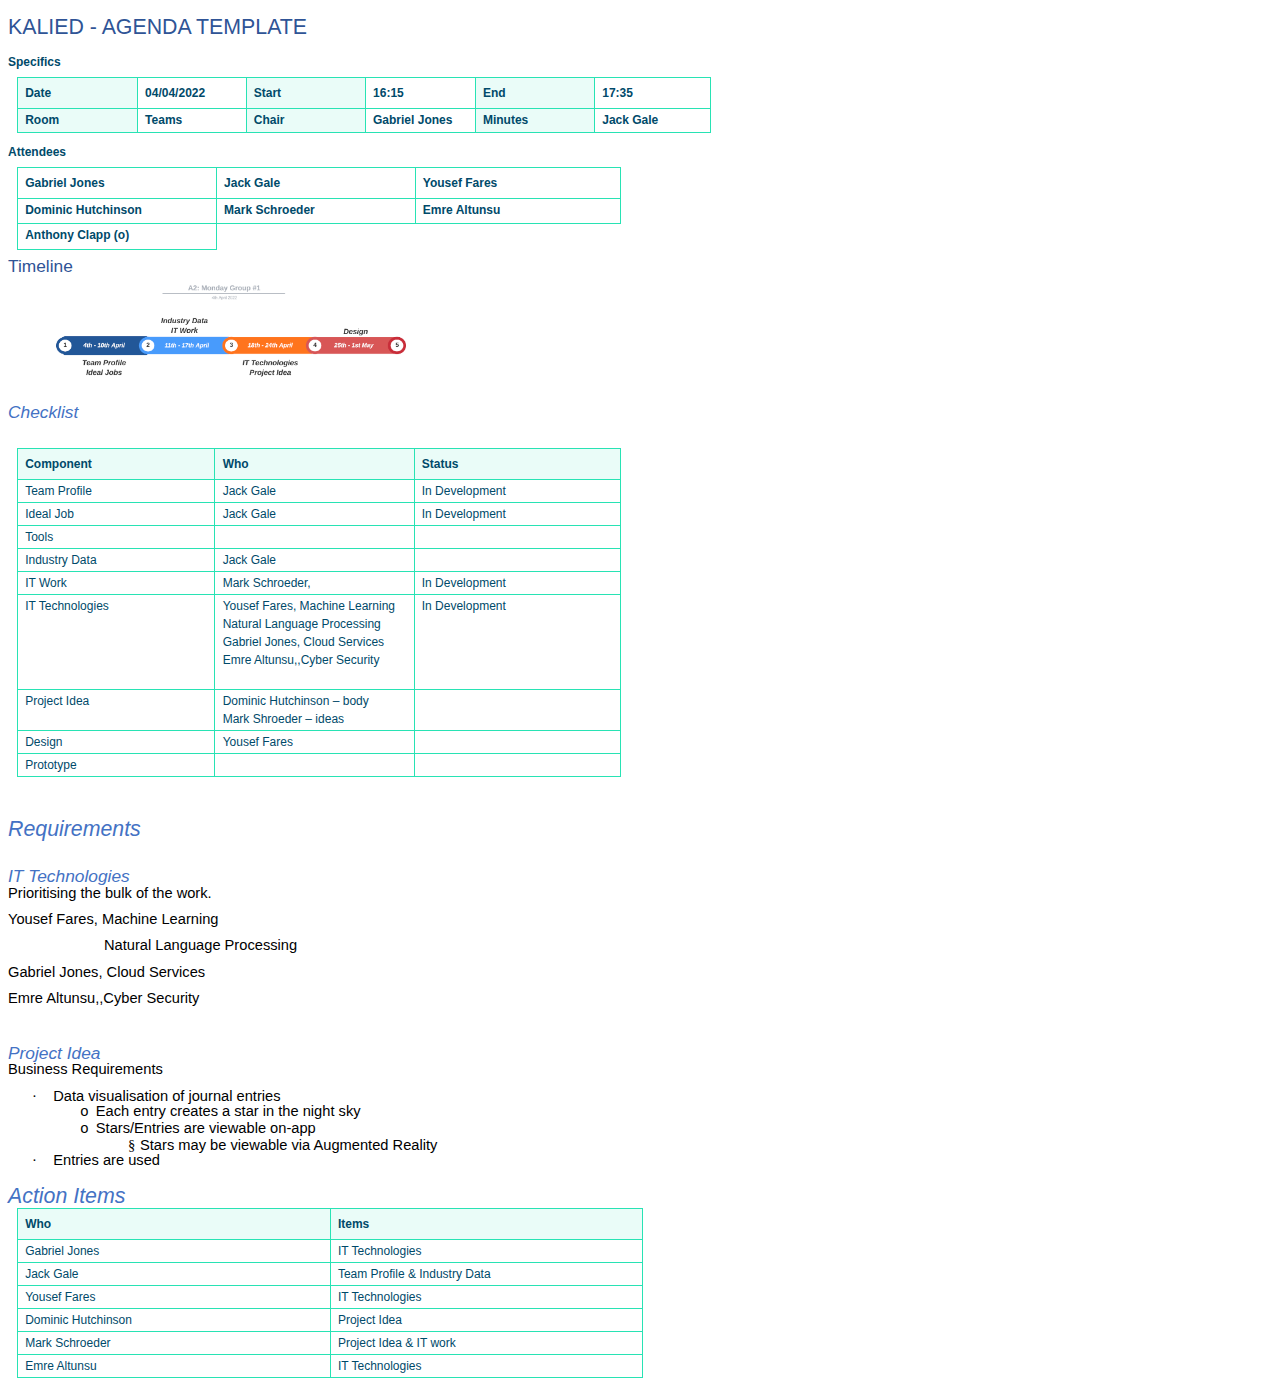
<file: 110422a2agenda.html>
<html xmlns:v="urn:schemas-microsoft-com:vml"
xmlns:o="urn:schemas-microsoft-com:office:office"
xmlns:w="urn:schemas-microsoft-com:office:word"
xmlns:dt="uuid:C2F41010-65B3-11d1-A29F-00AA00C14882"
xmlns:m="http://schemas.microsoft.com/office/2004/12/omml"
xmlns="http://www.w3.org/TR/REC-html40">

<head>
<meta http-equiv=Content-Type content="text/html; charset=utf-8">
<meta name=ProgId content=Word.Document>
<meta name=Generator content="Microsoft Word 15">
<meta name=Originator content="Microsoft Word 15">
<link rel=File-List href="110422a2agenda.fld/filelist.xml">
<link rel=Edit-Time-Data href="110422a2agenda.fld/editdata.mso">
<!--[if !mso]>
<style>
v\:* {behavior:url(#default#VML);}
o\:* {behavior:url(#default#VML);}
w\:* {behavior:url(#default#VML);}
.shape {behavior:url(#default#VML);}
</style>
<![endif]--><!--[if gte mso 9]><xml>
 <o:DocumentProperties>
  <o:Author>Gale, Jack</o:Author>
  <o:LastAuthor>Gale, Jack</o:LastAuthor>
  <o:Revision>3</o:Revision>
  <o:TotalTime>1</o:TotalTime>
  <o:Created>2022-04-30T00:53:00Z</o:Created>
  <o:LastSaved>2022-04-30T00:53:00Z</o:LastSaved>
  <o:Pages>1</o:Pages>
  <o:Words>198</o:Words>
  <o:Characters>1130</o:Characters>
  <o:Lines>9</o:Lines>
  <o:Paragraphs>2</o:Paragraphs>
  <o:CharactersWithSpaces>1326</o:CharactersWithSpaces>
  <o:Version>16.00</o:Version>
 </o:DocumentProperties>
 <o:CustomDocumentProperties>
  <o:ContentTypeId dt:dt="string">0x010100CADF4E74CA249A4496D42E1C05419F0D</o:ContentTypeId>
 </o:CustomDocumentProperties>
 <o:OfficeDocumentSettings>
  <o:AllowPNG/>
 </o:OfficeDocumentSettings>
</xml><![endif]-->
<link rel=dataStoreItem href="110422a2agenda.fld/item0011.xml"
target="110422a2agenda.fld/props012.xml">
<link rel=dataStoreItem href="110422a2agenda.fld/item0013.xml"
target="110422a2agenda.fld/props014.xml">
<link rel=dataStoreItem href="110422a2agenda.fld/item0015.xml"
target="110422a2agenda.fld/props016.xml">
<link rel=themeData href="110422a2agenda.fld/themedata.thmx">
<link rel=colorSchemeMapping href="110422a2agenda.fld/colorschememapping.xml">
<!--[if gte mso 9]><xml>
 <w:WordDocument>
  <w:Zoom>84</w:Zoom>
  <w:SpellingState>Clean</w:SpellingState>
  <w:GrammarState>Clean</w:GrammarState>
  <w:TrackMoves>false</w:TrackMoves>
  <w:TrackFormatting/>
  <w:PunctuationKerning/>
  <w:ValidateAgainstSchemas/>
  <w:SaveIfXMLInvalid>false</w:SaveIfXMLInvalid>
  <w:IgnoreMixedContent>false</w:IgnoreMixedContent>
  <w:AlwaysShowPlaceholderText>false</w:AlwaysShowPlaceholderText>
  <w:DoNotPromoteQF/>
  <w:LidThemeOther>EN-AU</w:LidThemeOther>
  <w:LidThemeAsian>X-NONE</w:LidThemeAsian>
  <w:LidThemeComplexScript>X-NONE</w:LidThemeComplexScript>
  <w:Compatibility>
   <w:BreakWrappedTables/>
   <w:SnapToGridInCell/>
   <w:WrapTextWithPunct/>
   <w:UseAsianBreakRules/>
   <w:DontGrowAutofit/>
   <w:SplitPgBreakAndParaMark/>
   <w:EnableOpenTypeKerning/>
   <w:DontFlipMirrorIndents/>
   <w:OverrideTableStyleHps/>
  </w:Compatibility>
  <m:mathPr>
   <m:mathFont m:val="Cambria Math"/>
   <m:brkBin m:val="before"/>
   <m:brkBinSub m:val="&#45;-"/>
   <m:smallFrac m:val="off"/>
   <m:dispDef/>
   <m:lMargin m:val="0"/>
   <m:rMargin m:val="0"/>
   <m:defJc m:val="centerGroup"/>
   <m:wrapIndent m:val="1440"/>
   <m:intLim m:val="subSup"/>
   <m:naryLim m:val="undOvr"/>
  </m:mathPr></w:WordDocument>
</xml><![endif]--><!--[if gte mso 9]><xml>
 <w:LatentStyles DefLockedState="false" DefUnhideWhenUsed="false"
  DefSemiHidden="false" DefQFormat="false" DefPriority="99"
  LatentStyleCount="376">
  <w:LsdException Locked="false" Priority="0" QFormat="true" Name="Normal"/>
  <w:LsdException Locked="false" Priority="9" QFormat="true" Name="heading 1"/>
  <w:LsdException Locked="false" Priority="9" SemiHidden="true"
   UnhideWhenUsed="true" QFormat="true" Name="heading 2"/>
  <w:LsdException Locked="false" Priority="9" SemiHidden="true"
   UnhideWhenUsed="true" QFormat="true" Name="heading 3"/>
  <w:LsdException Locked="false" Priority="9" SemiHidden="true"
   UnhideWhenUsed="true" QFormat="true" Name="heading 4"/>
  <w:LsdException Locked="false" Priority="9" SemiHidden="true"
   UnhideWhenUsed="true" QFormat="true" Name="heading 5"/>
  <w:LsdException Locked="false" Priority="9" SemiHidden="true"
   UnhideWhenUsed="true" QFormat="true" Name="heading 6"/>
  <w:LsdException Locked="false" Priority="9" SemiHidden="true"
   UnhideWhenUsed="true" QFormat="true" Name="heading 7"/>
  <w:LsdException Locked="false" Priority="9" SemiHidden="true"
   UnhideWhenUsed="true" QFormat="true" Name="heading 8"/>
  <w:LsdException Locked="false" Priority="9" SemiHidden="true"
   UnhideWhenUsed="true" QFormat="true" Name="heading 9"/>
  <w:LsdException Locked="false" SemiHidden="true" UnhideWhenUsed="true"
   Name="index 1"/>
  <w:LsdException Locked="false" SemiHidden="true" UnhideWhenUsed="true"
   Name="index 2"/>
  <w:LsdException Locked="false" SemiHidden="true" UnhideWhenUsed="true"
   Name="index 3"/>
  <w:LsdException Locked="false" SemiHidden="true" UnhideWhenUsed="true"
   Name="index 4"/>
  <w:LsdException Locked="false" SemiHidden="true" UnhideWhenUsed="true"
   Name="index 5"/>
  <w:LsdException Locked="false" SemiHidden="true" UnhideWhenUsed="true"
   Name="index 6"/>
  <w:LsdException Locked="false" SemiHidden="true" UnhideWhenUsed="true"
   Name="index 7"/>
  <w:LsdException Locked="false" SemiHidden="true" UnhideWhenUsed="true"
   Name="index 8"/>
  <w:LsdException Locked="false" SemiHidden="true" UnhideWhenUsed="true"
   Name="index 9"/>
  <w:LsdException Locked="false" Priority="39" SemiHidden="true"
   UnhideWhenUsed="true" Name="toc 1"/>
  <w:LsdException Locked="false" Priority="39" SemiHidden="true"
   UnhideWhenUsed="true" Name="toc 2"/>
  <w:LsdException Locked="false" Priority="39" SemiHidden="true"
   UnhideWhenUsed="true" Name="toc 3"/>
  <w:LsdException Locked="false" Priority="39" SemiHidden="true"
   UnhideWhenUsed="true" Name="toc 4"/>
  <w:LsdException Locked="false" Priority="39" SemiHidden="true"
   UnhideWhenUsed="true" Name="toc 5"/>
  <w:LsdException Locked="false" Priority="39" SemiHidden="true"
   UnhideWhenUsed="true" Name="toc 6"/>
  <w:LsdException Locked="false" Priority="39" SemiHidden="true"
   UnhideWhenUsed="true" Name="toc 7"/>
  <w:LsdException Locked="false" Priority="39" SemiHidden="true"
   UnhideWhenUsed="true" Name="toc 8"/>
  <w:LsdException Locked="false" Priority="39" SemiHidden="true"
   UnhideWhenUsed="true" Name="toc 9"/>
  <w:LsdException Locked="false" SemiHidden="true" UnhideWhenUsed="true"
   Name="Normal Indent"/>
  <w:LsdException Locked="false" SemiHidden="true" UnhideWhenUsed="true"
   Name="footnote text"/>
  <w:LsdException Locked="false" SemiHidden="true" UnhideWhenUsed="true"
   Name="annotation text"/>
  <w:LsdException Locked="false" SemiHidden="true" UnhideWhenUsed="true"
   Name="header"/>
  <w:LsdException Locked="false" SemiHidden="true" UnhideWhenUsed="true"
   Name="footer"/>
  <w:LsdException Locked="false" SemiHidden="true" UnhideWhenUsed="true"
   Name="index heading"/>
  <w:LsdException Locked="false" Priority="35" SemiHidden="true"
   UnhideWhenUsed="true" QFormat="true" Name="caption"/>
  <w:LsdException Locked="false" SemiHidden="true" UnhideWhenUsed="true"
   Name="table of figures"/>
  <w:LsdException Locked="false" SemiHidden="true" UnhideWhenUsed="true"
   Name="envelope address"/>
  <w:LsdException Locked="false" SemiHidden="true" UnhideWhenUsed="true"
   Name="envelope return"/>
  <w:LsdException Locked="false" SemiHidden="true" UnhideWhenUsed="true"
   Name="footnote reference"/>
  <w:LsdException Locked="false" SemiHidden="true" UnhideWhenUsed="true"
   Name="annotation reference"/>
  <w:LsdException Locked="false" SemiHidden="true" UnhideWhenUsed="true"
   Name="line number"/>
  <w:LsdException Locked="false" SemiHidden="true" UnhideWhenUsed="true"
   Name="page number"/>
  <w:LsdException Locked="false" SemiHidden="true" UnhideWhenUsed="true"
   Name="endnote reference"/>
  <w:LsdException Locked="false" SemiHidden="true" UnhideWhenUsed="true"
   Name="endnote text"/>
  <w:LsdException Locked="false" SemiHidden="true" UnhideWhenUsed="true"
   Name="table of authorities"/>
  <w:LsdException Locked="false" SemiHidden="true" UnhideWhenUsed="true"
   Name="macro"/>
  <w:LsdException Locked="false" SemiHidden="true" UnhideWhenUsed="true"
   Name="toa heading"/>
  <w:LsdException Locked="false" SemiHidden="true" UnhideWhenUsed="true"
   Name="List"/>
  <w:LsdException Locked="false" SemiHidden="true" UnhideWhenUsed="true"
   Name="List Bullet"/>
  <w:LsdException Locked="false" SemiHidden="true" UnhideWhenUsed="true"
   Name="List Number"/>
  <w:LsdException Locked="false" SemiHidden="true" UnhideWhenUsed="true"
   Name="List 2"/>
  <w:LsdException Locked="false" SemiHidden="true" UnhideWhenUsed="true"
   Name="List 3"/>
  <w:LsdException Locked="false" SemiHidden="true" UnhideWhenUsed="true"
   Name="List 4"/>
  <w:LsdException Locked="false" SemiHidden="true" UnhideWhenUsed="true"
   Name="List 5"/>
  <w:LsdException Locked="false" SemiHidden="true" UnhideWhenUsed="true"
   Name="List Bullet 2"/>
  <w:LsdException Locked="false" SemiHidden="true" UnhideWhenUsed="true"
   Name="List Bullet 3"/>
  <w:LsdException Locked="false" SemiHidden="true" UnhideWhenUsed="true"
   Name="List Bullet 4"/>
  <w:LsdException Locked="false" SemiHidden="true" UnhideWhenUsed="true"
   Name="List Bullet 5"/>
  <w:LsdException Locked="false" SemiHidden="true" UnhideWhenUsed="true"
   Name="List Number 2"/>
  <w:LsdException Locked="false" SemiHidden="true" UnhideWhenUsed="true"
   Name="List Number 3"/>
  <w:LsdException Locked="false" SemiHidden="true" UnhideWhenUsed="true"
   Name="List Number 4"/>
  <w:LsdException Locked="false" SemiHidden="true" UnhideWhenUsed="true"
   Name="List Number 5"/>
  <w:LsdException Locked="false" Priority="10" QFormat="true" Name="Title"/>
  <w:LsdException Locked="false" SemiHidden="true" UnhideWhenUsed="true"
   Name="Closing"/>
  <w:LsdException Locked="false" SemiHidden="true" UnhideWhenUsed="true"
   Name="Signature"/>
  <w:LsdException Locked="false" Priority="1" SemiHidden="true"
   UnhideWhenUsed="true" Name="Default Paragraph Font"/>
  <w:LsdException Locked="false" SemiHidden="true" UnhideWhenUsed="true"
   Name="Body Text"/>
  <w:LsdException Locked="false" SemiHidden="true" UnhideWhenUsed="true"
   Name="Body Text Indent"/>
  <w:LsdException Locked="false" SemiHidden="true" UnhideWhenUsed="true"
   Name="List Continue"/>
  <w:LsdException Locked="false" SemiHidden="true" UnhideWhenUsed="true"
   Name="List Continue 2"/>
  <w:LsdException Locked="false" SemiHidden="true" UnhideWhenUsed="true"
   Name="List Continue 3"/>
  <w:LsdException Locked="false" SemiHidden="true" UnhideWhenUsed="true"
   Name="List Continue 4"/>
  <w:LsdException Locked="false" SemiHidden="true" UnhideWhenUsed="true"
   Name="List Continue 5"/>
  <w:LsdException Locked="false" SemiHidden="true" UnhideWhenUsed="true"
   Name="Message Header"/>
  <w:LsdException Locked="false" Priority="11" QFormat="true" Name="Subtitle"/>
  <w:LsdException Locked="false" SemiHidden="true" UnhideWhenUsed="true"
   Name="Salutation"/>
  <w:LsdException Locked="false" SemiHidden="true" UnhideWhenUsed="true"
   Name="Date"/>
  <w:LsdException Locked="false" SemiHidden="true" UnhideWhenUsed="true"
   Name="Body Text First Indent"/>
  <w:LsdException Locked="false" SemiHidden="true" UnhideWhenUsed="true"
   Name="Body Text First Indent 2"/>
  <w:LsdException Locked="false" SemiHidden="true" UnhideWhenUsed="true"
   Name="Note Heading"/>
  <w:LsdException Locked="false" SemiHidden="true" UnhideWhenUsed="true"
   Name="Body Text 2"/>
  <w:LsdException Locked="false" SemiHidden="true" UnhideWhenUsed="true"
   Name="Body Text 3"/>
  <w:LsdException Locked="false" SemiHidden="true" UnhideWhenUsed="true"
   Name="Body Text Indent 2"/>
  <w:LsdException Locked="false" SemiHidden="true" UnhideWhenUsed="true"
   Name="Body Text Indent 3"/>
  <w:LsdException Locked="false" SemiHidden="true" UnhideWhenUsed="true"
   Name="Block Text"/>
  <w:LsdException Locked="false" SemiHidden="true" UnhideWhenUsed="true"
   Name="Hyperlink"/>
  <w:LsdException Locked="false" SemiHidden="true" UnhideWhenUsed="true"
   Name="FollowedHyperlink"/>
  <w:LsdException Locked="false" Priority="22" QFormat="true" Name="Strong"/>
  <w:LsdException Locked="false" Priority="20" QFormat="true" Name="Emphasis"/>
  <w:LsdException Locked="false" SemiHidden="true" UnhideWhenUsed="true"
   Name="Document Map"/>
  <w:LsdException Locked="false" SemiHidden="true" UnhideWhenUsed="true"
   Name="Plain Text"/>
  <w:LsdException Locked="false" SemiHidden="true" UnhideWhenUsed="true"
   Name="E-mail Signature"/>
  <w:LsdException Locked="false" SemiHidden="true" UnhideWhenUsed="true"
   Name="HTML Top of Form"/>
  <w:LsdException Locked="false" SemiHidden="true" UnhideWhenUsed="true"
   Name="HTML Bottom of Form"/>
  <w:LsdException Locked="false" SemiHidden="true" UnhideWhenUsed="true"
   Name="Normal (Web)"/>
  <w:LsdException Locked="false" SemiHidden="true" UnhideWhenUsed="true"
   Name="HTML Acronym"/>
  <w:LsdException Locked="false" SemiHidden="true" UnhideWhenUsed="true"
   Name="HTML Address"/>
  <w:LsdException Locked="false" SemiHidden="true" UnhideWhenUsed="true"
   Name="HTML Cite"/>
  <w:LsdException Locked="false" SemiHidden="true" UnhideWhenUsed="true"
   Name="HTML Code"/>
  <w:LsdException Locked="false" SemiHidden="true" UnhideWhenUsed="true"
   Name="HTML Definition"/>
  <w:LsdException Locked="false" SemiHidden="true" UnhideWhenUsed="true"
   Name="HTML Keyboard"/>
  <w:LsdException Locked="false" SemiHidden="true" UnhideWhenUsed="true"
   Name="HTML Preformatted"/>
  <w:LsdException Locked="false" SemiHidden="true" UnhideWhenUsed="true"
   Name="HTML Sample"/>
  <w:LsdException Locked="false" SemiHidden="true" UnhideWhenUsed="true"
   Name="HTML Typewriter"/>
  <w:LsdException Locked="false" SemiHidden="true" UnhideWhenUsed="true"
   Name="HTML Variable"/>
  <w:LsdException Locked="false" SemiHidden="true" UnhideWhenUsed="true"
   Name="Normal Table"/>
  <w:LsdException Locked="false" SemiHidden="true" UnhideWhenUsed="true"
   Name="annotation subject"/>
  <w:LsdException Locked="false" SemiHidden="true" UnhideWhenUsed="true"
   Name="No List"/>
  <w:LsdException Locked="false" SemiHidden="true" UnhideWhenUsed="true"
   Name="Outline List 1"/>
  <w:LsdException Locked="false" SemiHidden="true" UnhideWhenUsed="true"
   Name="Outline List 2"/>
  <w:LsdException Locked="false" SemiHidden="true" UnhideWhenUsed="true"
   Name="Outline List 3"/>
  <w:LsdException Locked="false" SemiHidden="true" UnhideWhenUsed="true"
   Name="Table Simple 1"/>
  <w:LsdException Locked="false" SemiHidden="true" UnhideWhenUsed="true"
   Name="Table Simple 2"/>
  <w:LsdException Locked="false" SemiHidden="true" UnhideWhenUsed="true"
   Name="Table Simple 3"/>
  <w:LsdException Locked="false" SemiHidden="true" UnhideWhenUsed="true"
   Name="Table Classic 1"/>
  <w:LsdException Locked="false" SemiHidden="true" UnhideWhenUsed="true"
   Name="Table Classic 2"/>
  <w:LsdException Locked="false" SemiHidden="true" UnhideWhenUsed="true"
   Name="Table Classic 3"/>
  <w:LsdException Locked="false" SemiHidden="true" UnhideWhenUsed="true"
   Name="Table Classic 4"/>
  <w:LsdException Locked="false" SemiHidden="true" UnhideWhenUsed="true"
   Name="Table Colorful 1"/>
  <w:LsdException Locked="false" SemiHidden="true" UnhideWhenUsed="true"
   Name="Table Colorful 2"/>
  <w:LsdException Locked="false" SemiHidden="true" UnhideWhenUsed="true"
   Name="Table Colorful 3"/>
  <w:LsdException Locked="false" SemiHidden="true" UnhideWhenUsed="true"
   Name="Table Columns 1"/>
  <w:LsdException Locked="false" SemiHidden="true" UnhideWhenUsed="true"
   Name="Table Columns 2"/>
  <w:LsdException Locked="false" SemiHidden="true" UnhideWhenUsed="true"
   Name="Table Columns 3"/>
  <w:LsdException Locked="false" SemiHidden="true" UnhideWhenUsed="true"
   Name="Table Columns 4"/>
  <w:LsdException Locked="false" SemiHidden="true" UnhideWhenUsed="true"
   Name="Table Columns 5"/>
  <w:LsdException Locked="false" SemiHidden="true" UnhideWhenUsed="true"
   Name="Table Grid 1"/>
  <w:LsdException Locked="false" SemiHidden="true" UnhideWhenUsed="true"
   Name="Table Grid 2"/>
  <w:LsdException Locked="false" SemiHidden="true" UnhideWhenUsed="true"
   Name="Table Grid 3"/>
  <w:LsdException Locked="false" SemiHidden="true" UnhideWhenUsed="true"
   Name="Table Grid 4"/>
  <w:LsdException Locked="false" SemiHidden="true" UnhideWhenUsed="true"
   Name="Table Grid 5"/>
  <w:LsdException Locked="false" SemiHidden="true" UnhideWhenUsed="true"
   Name="Table Grid 6"/>
  <w:LsdException Locked="false" SemiHidden="true" UnhideWhenUsed="true"
   Name="Table Grid 7"/>
  <w:LsdException Locked="false" SemiHidden="true" UnhideWhenUsed="true"
   Name="Table Grid 8"/>
  <w:LsdException Locked="false" SemiHidden="true" UnhideWhenUsed="true"
   Name="Table List 1"/>
  <w:LsdException Locked="false" SemiHidden="true" UnhideWhenUsed="true"
   Name="Table List 2"/>
  <w:LsdException Locked="false" SemiHidden="true" UnhideWhenUsed="true"
   Name="Table List 3"/>
  <w:LsdException Locked="false" SemiHidden="true" UnhideWhenUsed="true"
   Name="Table List 4"/>
  <w:LsdException Locked="false" SemiHidden="true" UnhideWhenUsed="true"
   Name="Table List 5"/>
  <w:LsdException Locked="false" SemiHidden="true" UnhideWhenUsed="true"
   Name="Table List 6"/>
  <w:LsdException Locked="false" SemiHidden="true" UnhideWhenUsed="true"
   Name="Table List 7"/>
  <w:LsdException Locked="false" SemiHidden="true" UnhideWhenUsed="true"
   Name="Table List 8"/>
  <w:LsdException Locked="false" SemiHidden="true" UnhideWhenUsed="true"
   Name="Table 3D effects 1"/>
  <w:LsdException Locked="false" SemiHidden="true" UnhideWhenUsed="true"
   Name="Table 3D effects 2"/>
  <w:LsdException Locked="false" SemiHidden="true" UnhideWhenUsed="true"
   Name="Table 3D effects 3"/>
  <w:LsdException Locked="false" SemiHidden="true" UnhideWhenUsed="true"
   Name="Table Contemporary"/>
  <w:LsdException Locked="false" SemiHidden="true" UnhideWhenUsed="true"
   Name="Table Elegant"/>
  <w:LsdException Locked="false" SemiHidden="true" UnhideWhenUsed="true"
   Name="Table Professional"/>
  <w:LsdException Locked="false" SemiHidden="true" UnhideWhenUsed="true"
   Name="Table Subtle 1"/>
  <w:LsdException Locked="false" SemiHidden="true" UnhideWhenUsed="true"
   Name="Table Subtle 2"/>
  <w:LsdException Locked="false" SemiHidden="true" UnhideWhenUsed="true"
   Name="Table Web 1"/>
  <w:LsdException Locked="false" SemiHidden="true" UnhideWhenUsed="true"
   Name="Table Web 2"/>
  <w:LsdException Locked="false" SemiHidden="true" UnhideWhenUsed="true"
   Name="Table Web 3"/>
  <w:LsdException Locked="false" SemiHidden="true" UnhideWhenUsed="true"
   Name="Balloon Text"/>
  <w:LsdException Locked="false" Priority="39" Name="Table Grid"/>
  <w:LsdException Locked="false" SemiHidden="true" UnhideWhenUsed="true"
   Name="Table Theme"/>
  <w:LsdException Locked="false" SemiHidden="true" Name="Placeholder Text"/>
  <w:LsdException Locked="false" Priority="1" QFormat="true" Name="No Spacing"/>
  <w:LsdException Locked="false" Priority="60" Name="Light Shading"/>
  <w:LsdException Locked="false" Priority="61" Name="Light List"/>
  <w:LsdException Locked="false" Priority="62" Name="Light Grid"/>
  <w:LsdException Locked="false" Priority="63" Name="Medium Shading 1"/>
  <w:LsdException Locked="false" Priority="64" Name="Medium Shading 2"/>
  <w:LsdException Locked="false" Priority="65" Name="Medium List 1"/>
  <w:LsdException Locked="false" Priority="66" Name="Medium List 2"/>
  <w:LsdException Locked="false" Priority="67" Name="Medium Grid 1"/>
  <w:LsdException Locked="false" Priority="68" Name="Medium Grid 2"/>
  <w:LsdException Locked="false" Priority="69" Name="Medium Grid 3"/>
  <w:LsdException Locked="false" Priority="70" Name="Dark List"/>
  <w:LsdException Locked="false" Priority="71" Name="Colorful Shading"/>
  <w:LsdException Locked="false" Priority="72" Name="Colorful List"/>
  <w:LsdException Locked="false" Priority="73" Name="Colorful Grid"/>
  <w:LsdException Locked="false" Priority="60" Name="Light Shading Accent 1"/>
  <w:LsdException Locked="false" Priority="61" Name="Light List Accent 1"/>
  <w:LsdException Locked="false" Priority="62" Name="Light Grid Accent 1"/>
  <w:LsdException Locked="false" Priority="63" Name="Medium Shading 1 Accent 1"/>
  <w:LsdException Locked="false" Priority="64" Name="Medium Shading 2 Accent 1"/>
  <w:LsdException Locked="false" Priority="65" Name="Medium List 1 Accent 1"/>
  <w:LsdException Locked="false" SemiHidden="true" Name="Revision"/>
  <w:LsdException Locked="false" Priority="34" QFormat="true"
   Name="List Paragraph"/>
  <w:LsdException Locked="false" Priority="29" QFormat="true" Name="Quote"/>
  <w:LsdException Locked="false" Priority="30" QFormat="true"
   Name="Intense Quote"/>
  <w:LsdException Locked="false" Priority="66" Name="Medium List 2 Accent 1"/>
  <w:LsdException Locked="false" Priority="67" Name="Medium Grid 1 Accent 1"/>
  <w:LsdException Locked="false" Priority="68" Name="Medium Grid 2 Accent 1"/>
  <w:LsdException Locked="false" Priority="69" Name="Medium Grid 3 Accent 1"/>
  <w:LsdException Locked="false" Priority="70" Name="Dark List Accent 1"/>
  <w:LsdException Locked="false" Priority="71" Name="Colorful Shading Accent 1"/>
  <w:LsdException Locked="false" Priority="72" Name="Colorful List Accent 1"/>
  <w:LsdException Locked="false" Priority="73" Name="Colorful Grid Accent 1"/>
  <w:LsdException Locked="false" Priority="60" Name="Light Shading Accent 2"/>
  <w:LsdException Locked="false" Priority="61" Name="Light List Accent 2"/>
  <w:LsdException Locked="false" Priority="62" Name="Light Grid Accent 2"/>
  <w:LsdException Locked="false" Priority="63" Name="Medium Shading 1 Accent 2"/>
  <w:LsdException Locked="false" Priority="64" Name="Medium Shading 2 Accent 2"/>
  <w:LsdException Locked="false" Priority="65" Name="Medium List 1 Accent 2"/>
  <w:LsdException Locked="false" Priority="66" Name="Medium List 2 Accent 2"/>
  <w:LsdException Locked="false" Priority="67" Name="Medium Grid 1 Accent 2"/>
  <w:LsdException Locked="false" Priority="68" Name="Medium Grid 2 Accent 2"/>
  <w:LsdException Locked="false" Priority="69" Name="Medium Grid 3 Accent 2"/>
  <w:LsdException Locked="false" Priority="70" Name="Dark List Accent 2"/>
  <w:LsdException Locked="false" Priority="71" Name="Colorful Shading Accent 2"/>
  <w:LsdException Locked="false" Priority="72" Name="Colorful List Accent 2"/>
  <w:LsdException Locked="false" Priority="73" Name="Colorful Grid Accent 2"/>
  <w:LsdException Locked="false" Priority="60" Name="Light Shading Accent 3"/>
  <w:LsdException Locked="false" Priority="61" Name="Light List Accent 3"/>
  <w:LsdException Locked="false" Priority="62" Name="Light Grid Accent 3"/>
  <w:LsdException Locked="false" Priority="63" Name="Medium Shading 1 Accent 3"/>
  <w:LsdException Locked="false" Priority="64" Name="Medium Shading 2 Accent 3"/>
  <w:LsdException Locked="false" Priority="65" Name="Medium List 1 Accent 3"/>
  <w:LsdException Locked="false" Priority="66" Name="Medium List 2 Accent 3"/>
  <w:LsdException Locked="false" Priority="67" Name="Medium Grid 1 Accent 3"/>
  <w:LsdException Locked="false" Priority="68" Name="Medium Grid 2 Accent 3"/>
  <w:LsdException Locked="false" Priority="69" Name="Medium Grid 3 Accent 3"/>
  <w:LsdException Locked="false" Priority="70" Name="Dark List Accent 3"/>
  <w:LsdException Locked="false" Priority="71" Name="Colorful Shading Accent 3"/>
  <w:LsdException Locked="false" Priority="72" Name="Colorful List Accent 3"/>
  <w:LsdException Locked="false" Priority="73" Name="Colorful Grid Accent 3"/>
  <w:LsdException Locked="false" Priority="60" Name="Light Shading Accent 4"/>
  <w:LsdException Locked="false" Priority="61" Name="Light List Accent 4"/>
  <w:LsdException Locked="false" Priority="62" Name="Light Grid Accent 4"/>
  <w:LsdException Locked="false" Priority="63" Name="Medium Shading 1 Accent 4"/>
  <w:LsdException Locked="false" Priority="64" Name="Medium Shading 2 Accent 4"/>
  <w:LsdException Locked="false" Priority="65" Name="Medium List 1 Accent 4"/>
  <w:LsdException Locked="false" Priority="66" Name="Medium List 2 Accent 4"/>
  <w:LsdException Locked="false" Priority="67" Name="Medium Grid 1 Accent 4"/>
  <w:LsdException Locked="false" Priority="68" Name="Medium Grid 2 Accent 4"/>
  <w:LsdException Locked="false" Priority="69" Name="Medium Grid 3 Accent 4"/>
  <w:LsdException Locked="false" Priority="70" Name="Dark List Accent 4"/>
  <w:LsdException Locked="false" Priority="71" Name="Colorful Shading Accent 4"/>
  <w:LsdException Locked="false" Priority="72" Name="Colorful List Accent 4"/>
  <w:LsdException Locked="false" Priority="73" Name="Colorful Grid Accent 4"/>
  <w:LsdException Locked="false" Priority="60" Name="Light Shading Accent 5"/>
  <w:LsdException Locked="false" Priority="61" Name="Light List Accent 5"/>
  <w:LsdException Locked="false" Priority="62" Name="Light Grid Accent 5"/>
  <w:LsdException Locked="false" Priority="63" Name="Medium Shading 1 Accent 5"/>
  <w:LsdException Locked="false" Priority="64" Name="Medium Shading 2 Accent 5"/>
  <w:LsdException Locked="false" Priority="65" Name="Medium List 1 Accent 5"/>
  <w:LsdException Locked="false" Priority="66" Name="Medium List 2 Accent 5"/>
  <w:LsdException Locked="false" Priority="67" Name="Medium Grid 1 Accent 5"/>
  <w:LsdException Locked="false" Priority="68" Name="Medium Grid 2 Accent 5"/>
  <w:LsdException Locked="false" Priority="69" Name="Medium Grid 3 Accent 5"/>
  <w:LsdException Locked="false" Priority="70" Name="Dark List Accent 5"/>
  <w:LsdException Locked="false" Priority="71" Name="Colorful Shading Accent 5"/>
  <w:LsdException Locked="false" Priority="72" Name="Colorful List Accent 5"/>
  <w:LsdException Locked="false" Priority="73" Name="Colorful Grid Accent 5"/>
  <w:LsdException Locked="false" Priority="60" Name="Light Shading Accent 6"/>
  <w:LsdException Locked="false" Priority="61" Name="Light List Accent 6"/>
  <w:LsdException Locked="false" Priority="62" Name="Light Grid Accent 6"/>
  <w:LsdException Locked="false" Priority="63" Name="Medium Shading 1 Accent 6"/>
  <w:LsdException Locked="false" Priority="64" Name="Medium Shading 2 Accent 6"/>
  <w:LsdException Locked="false" Priority="65" Name="Medium List 1 Accent 6"/>
  <w:LsdException Locked="false" Priority="66" Name="Medium List 2 Accent 6"/>
  <w:LsdException Locked="false" Priority="67" Name="Medium Grid 1 Accent 6"/>
  <w:LsdException Locked="false" Priority="68" Name="Medium Grid 2 Accent 6"/>
  <w:LsdException Locked="false" Priority="69" Name="Medium Grid 3 Accent 6"/>
  <w:LsdException Locked="false" Priority="70" Name="Dark List Accent 6"/>
  <w:LsdException Locked="false" Priority="71" Name="Colorful Shading Accent 6"/>
  <w:LsdException Locked="false" Priority="72" Name="Colorful List Accent 6"/>
  <w:LsdException Locked="false" Priority="73" Name="Colorful Grid Accent 6"/>
  <w:LsdException Locked="false" Priority="19" QFormat="true"
   Name="Subtle Emphasis"/>
  <w:LsdException Locked="false" Priority="21" QFormat="true"
   Name="Intense Emphasis"/>
  <w:LsdException Locked="false" Priority="31" QFormat="true"
   Name="Subtle Reference"/>
  <w:LsdException Locked="false" Priority="32" QFormat="true"
   Name="Intense Reference"/>
  <w:LsdException Locked="false" Priority="33" QFormat="true" Name="Book Title"/>
  <w:LsdException Locked="false" Priority="37" SemiHidden="true"
   UnhideWhenUsed="true" Name="Bibliography"/>
  <w:LsdException Locked="false" Priority="39" SemiHidden="true"
   UnhideWhenUsed="true" QFormat="true" Name="TOC Heading"/>
  <w:LsdException Locked="false" Priority="41" Name="Plain Table 1"/>
  <w:LsdException Locked="false" Priority="42" Name="Plain Table 2"/>
  <w:LsdException Locked="false" Priority="43" Name="Plain Table 3"/>
  <w:LsdException Locked="false" Priority="44" Name="Plain Table 4"/>
  <w:LsdException Locked="false" Priority="45" Name="Plain Table 5"/>
  <w:LsdException Locked="false" Priority="40" Name="Grid Table Light"/>
  <w:LsdException Locked="false" Priority="46" Name="Grid Table 1 Light"/>
  <w:LsdException Locked="false" Priority="47" Name="Grid Table 2"/>
  <w:LsdException Locked="false" Priority="48" Name="Grid Table 3"/>
  <w:LsdException Locked="false" Priority="49" Name="Grid Table 4"/>
  <w:LsdException Locked="false" Priority="50" Name="Grid Table 5 Dark"/>
  <w:LsdException Locked="false" Priority="51" Name="Grid Table 6 Colorful"/>
  <w:LsdException Locked="false" Priority="52" Name="Grid Table 7 Colorful"/>
  <w:LsdException Locked="false" Priority="46"
   Name="Grid Table 1 Light Accent 1"/>
  <w:LsdException Locked="false" Priority="47" Name="Grid Table 2 Accent 1"/>
  <w:LsdException Locked="false" Priority="48" Name="Grid Table 3 Accent 1"/>
  <w:LsdException Locked="false" Priority="49" Name="Grid Table 4 Accent 1"/>
  <w:LsdException Locked="false" Priority="50" Name="Grid Table 5 Dark Accent 1"/>
  <w:LsdException Locked="false" Priority="51"
   Name="Grid Table 6 Colorful Accent 1"/>
  <w:LsdException Locked="false" Priority="52"
   Name="Grid Table 7 Colorful Accent 1"/>
  <w:LsdException Locked="false" Priority="46"
   Name="Grid Table 1 Light Accent 2"/>
  <w:LsdException Locked="false" Priority="47" Name="Grid Table 2 Accent 2"/>
  <w:LsdException Locked="false" Priority="48" Name="Grid Table 3 Accent 2"/>
  <w:LsdException Locked="false" Priority="49" Name="Grid Table 4 Accent 2"/>
  <w:LsdException Locked="false" Priority="50" Name="Grid Table 5 Dark Accent 2"/>
  <w:LsdException Locked="false" Priority="51"
   Name="Grid Table 6 Colorful Accent 2"/>
  <w:LsdException Locked="false" Priority="52"
   Name="Grid Table 7 Colorful Accent 2"/>
  <w:LsdException Locked="false" Priority="46"
   Name="Grid Table 1 Light Accent 3"/>
  <w:LsdException Locked="false" Priority="47" Name="Grid Table 2 Accent 3"/>
  <w:LsdException Locked="false" Priority="48" Name="Grid Table 3 Accent 3"/>
  <w:LsdException Locked="false" Priority="49" Name="Grid Table 4 Accent 3"/>
  <w:LsdException Locked="false" Priority="50" Name="Grid Table 5 Dark Accent 3"/>
  <w:LsdException Locked="false" Priority="51"
   Name="Grid Table 6 Colorful Accent 3"/>
  <w:LsdException Locked="false" Priority="52"
   Name="Grid Table 7 Colorful Accent 3"/>
  <w:LsdException Locked="false" Priority="46"
   Name="Grid Table 1 Light Accent 4"/>
  <w:LsdException Locked="false" Priority="47" Name="Grid Table 2 Accent 4"/>
  <w:LsdException Locked="false" Priority="48" Name="Grid Table 3 Accent 4"/>
  <w:LsdException Locked="false" Priority="49" Name="Grid Table 4 Accent 4"/>
  <w:LsdException Locked="false" Priority="50" Name="Grid Table 5 Dark Accent 4"/>
  <w:LsdException Locked="false" Priority="51"
   Name="Grid Table 6 Colorful Accent 4"/>
  <w:LsdException Locked="false" Priority="52"
   Name="Grid Table 7 Colorful Accent 4"/>
  <w:LsdException Locked="false" Priority="46"
   Name="Grid Table 1 Light Accent 5"/>
  <w:LsdException Locked="false" Priority="47" Name="Grid Table 2 Accent 5"/>
  <w:LsdException Locked="false" Priority="48" Name="Grid Table 3 Accent 5"/>
  <w:LsdException Locked="false" Priority="49" Name="Grid Table 4 Accent 5"/>
  <w:LsdException Locked="false" Priority="50" Name="Grid Table 5 Dark Accent 5"/>
  <w:LsdException Locked="false" Priority="51"
   Name="Grid Table 6 Colorful Accent 5"/>
  <w:LsdException Locked="false" Priority="52"
   Name="Grid Table 7 Colorful Accent 5"/>
  <w:LsdException Locked="false" Priority="46"
   Name="Grid Table 1 Light Accent 6"/>
  <w:LsdException Locked="false" Priority="47" Name="Grid Table 2 Accent 6"/>
  <w:LsdException Locked="false" Priority="48" Name="Grid Table 3 Accent 6"/>
  <w:LsdException Locked="false" Priority="49" Name="Grid Table 4 Accent 6"/>
  <w:LsdException Locked="false" Priority="50" Name="Grid Table 5 Dark Accent 6"/>
  <w:LsdException Locked="false" Priority="51"
   Name="Grid Table 6 Colorful Accent 6"/>
  <w:LsdException Locked="false" Priority="52"
   Name="Grid Table 7 Colorful Accent 6"/>
  <w:LsdException Locked="false" Priority="46" Name="List Table 1 Light"/>
  <w:LsdException Locked="false" Priority="47" Name="List Table 2"/>
  <w:LsdException Locked="false" Priority="48" Name="List Table 3"/>
  <w:LsdException Locked="false" Priority="49" Name="List Table 4"/>
  <w:LsdException Locked="false" Priority="50" Name="List Table 5 Dark"/>
  <w:LsdException Locked="false" Priority="51" Name="List Table 6 Colorful"/>
  <w:LsdException Locked="false" Priority="52" Name="List Table 7 Colorful"/>
  <w:LsdException Locked="false" Priority="46"
   Name="List Table 1 Light Accent 1"/>
  <w:LsdException Locked="false" Priority="47" Name="List Table 2 Accent 1"/>
  <w:LsdException Locked="false" Priority="48" Name="List Table 3 Accent 1"/>
  <w:LsdException Locked="false" Priority="49" Name="List Table 4 Accent 1"/>
  <w:LsdException Locked="false" Priority="50" Name="List Table 5 Dark Accent 1"/>
  <w:LsdException Locked="false" Priority="51"
   Name="List Table 6 Colorful Accent 1"/>
  <w:LsdException Locked="false" Priority="52"
   Name="List Table 7 Colorful Accent 1"/>
  <w:LsdException Locked="false" Priority="46"
   Name="List Table 1 Light Accent 2"/>
  <w:LsdException Locked="false" Priority="47" Name="List Table 2 Accent 2"/>
  <w:LsdException Locked="false" Priority="48" Name="List Table 3 Accent 2"/>
  <w:LsdException Locked="false" Priority="49" Name="List Table 4 Accent 2"/>
  <w:LsdException Locked="false" Priority="50" Name="List Table 5 Dark Accent 2"/>
  <w:LsdException Locked="false" Priority="51"
   Name="List Table 6 Colorful Accent 2"/>
  <w:LsdException Locked="false" Priority="52"
   Name="List Table 7 Colorful Accent 2"/>
  <w:LsdException Locked="false" Priority="46"
   Name="List Table 1 Light Accent 3"/>
  <w:LsdException Locked="false" Priority="47" Name="List Table 2 Accent 3"/>
  <w:LsdException Locked="false" Priority="48" Name="List Table 3 Accent 3"/>
  <w:LsdException Locked="false" Priority="49" Name="List Table 4 Accent 3"/>
  <w:LsdException Locked="false" Priority="50" Name="List Table 5 Dark Accent 3"/>
  <w:LsdException Locked="false" Priority="51"
   Name="List Table 6 Colorful Accent 3"/>
  <w:LsdException Locked="false" Priority="52"
   Name="List Table 7 Colorful Accent 3"/>
  <w:LsdException Locked="false" Priority="46"
   Name="List Table 1 Light Accent 4"/>
  <w:LsdException Locked="false" Priority="47" Name="List Table 2 Accent 4"/>
  <w:LsdException Locked="false" Priority="48" Name="List Table 3 Accent 4"/>
  <w:LsdException Locked="false" Priority="49" Name="List Table 4 Accent 4"/>
  <w:LsdException Locked="false" Priority="50" Name="List Table 5 Dark Accent 4"/>
  <w:LsdException Locked="false" Priority="51"
   Name="List Table 6 Colorful Accent 4"/>
  <w:LsdException Locked="false" Priority="52"
   Name="List Table 7 Colorful Accent 4"/>
  <w:LsdException Locked="false" Priority="46"
   Name="List Table 1 Light Accent 5"/>
  <w:LsdException Locked="false" Priority="47" Name="List Table 2 Accent 5"/>
  <w:LsdException Locked="false" Priority="48" Name="List Table 3 Accent 5"/>
  <w:LsdException Locked="false" Priority="49" Name="List Table 4 Accent 5"/>
  <w:LsdException Locked="false" Priority="50" Name="List Table 5 Dark Accent 5"/>
  <w:LsdException Locked="false" Priority="51"
   Name="List Table 6 Colorful Accent 5"/>
  <w:LsdException Locked="false" Priority="52"
   Name="List Table 7 Colorful Accent 5"/>
  <w:LsdException Locked="false" Priority="46"
   Name="List Table 1 Light Accent 6"/>
  <w:LsdException Locked="false" Priority="47" Name="List Table 2 Accent 6"/>
  <w:LsdException Locked="false" Priority="48" Name="List Table 3 Accent 6"/>
  <w:LsdException Locked="false" Priority="49" Name="List Table 4 Accent 6"/>
  <w:LsdException Locked="false" Priority="50" Name="List Table 5 Dark Accent 6"/>
  <w:LsdException Locked="false" Priority="51"
   Name="List Table 6 Colorful Accent 6"/>
  <w:LsdException Locked="false" Priority="52"
   Name="List Table 7 Colorful Accent 6"/>
  <w:LsdException Locked="false" SemiHidden="true" UnhideWhenUsed="true"
   Name="Mention"/>
  <w:LsdException Locked="false" SemiHidden="true" UnhideWhenUsed="true"
   Name="Smart Hyperlink"/>
  <w:LsdException Locked="false" SemiHidden="true" UnhideWhenUsed="true"
   Name="Hashtag"/>
  <w:LsdException Locked="false" SemiHidden="true" UnhideWhenUsed="true"
   Name="Unresolved Mention"/>
  <w:LsdException Locked="false" SemiHidden="true" UnhideWhenUsed="true"
   Name="Smart Link"/>
 </w:LatentStyles>
</xml><![endif]-->
<style>
<!--
 /* Font Definitions */
 @font-face
	{font-family:Wingdings;
	panose-1:5 0 0 0 0 0 0 0 0 0;
	mso-font-charset:77;
	mso-generic-font-family:decorative;
	mso-font-pitch:variable;
	mso-font-signature:3 0 0 0 -2147483647 0;}
@font-face
	{font-family:"Cambria Math";
	panose-1:2 4 5 3 5 4 6 3 2 4;
	mso-font-charset:0;
	mso-generic-font-family:roman;
	mso-font-pitch:variable;
	mso-font-signature:3 0 0 0 1 0;}
@font-face
	{font-family:Calibri;
	panose-1:2 15 5 2 2 2 4 3 2 4;
	mso-font-charset:0;
	mso-generic-font-family:swiss;
	mso-font-pitch:variable;
	mso-font-signature:-469750017 -1073732485 9 0 511 0;}
@font-face
	{font-family:"Calibri Light";
	panose-1:2 15 3 2 2 2 4 3 2 4;
	mso-font-charset:0;
	mso-generic-font-family:swiss;
	mso-font-pitch:variable;
	mso-font-signature:-469750017 -1073732485 9 0 511 0;}
 /* Style Definitions */
 p.MsoNormal, li.MsoNormal, div.MsoNormal
	{mso-style-unhide:no;
	mso-style-qformat:yes;
	mso-style-parent:"";
	margin-top:0cm;
	margin-right:0cm;
	margin-bottom:8.0pt;
	margin-left:0cm;
	line-height:107%;
	mso-pagination:widow-orphan;
	font-size:11.0pt;
	font-family:"Calibri",sans-serif;
	mso-ascii-font-family:Calibri;
	mso-ascii-theme-font:minor-latin;
	mso-fareast-font-family:Calibri;
	mso-fareast-theme-font:minor-latin;
	mso-hansi-font-family:Calibri;
	mso-hansi-theme-font:minor-latin;
	mso-bidi-font-family:"Times New Roman";
	mso-bidi-theme-font:minor-bidi;
	mso-fareast-language:EN-US;}
h1
	{mso-style-priority:9;
	mso-style-unhide:no;
	mso-style-qformat:yes;
	mso-style-link:"Heading 1 Char";
	mso-style-next:Normal;
	margin-top:12.0pt;
	margin-right:0cm;
	margin-bottom:0cm;
	margin-left:0cm;
	line-height:107%;
	mso-pagination:widow-orphan lines-together;
	page-break-after:avoid;
	mso-outline-level:1;
	font-size:16.0pt;
	font-family:"Calibri Light",sans-serif;
	mso-ascii-font-family:"Calibri Light";
	mso-ascii-theme-font:major-latin;
	mso-fareast-font-family:"Times New Roman";
	mso-fareast-theme-font:major-fareast;
	mso-hansi-font-family:"Calibri Light";
	mso-hansi-theme-font:major-latin;
	mso-bidi-font-family:"Times New Roman";
	mso-bidi-theme-font:major-bidi;
	color:#2F5496;
	mso-themecolor:accent1;
	mso-themeshade:191;
	mso-font-kerning:0pt;
	mso-fareast-language:EN-US;
	font-weight:normal;}
h2
	{mso-style-priority:9;
	mso-style-qformat:yes;
	mso-style-link:"Heading 2 Char";
	mso-style-next:Normal;
	margin-top:2.0pt;
	margin-right:0cm;
	margin-bottom:0cm;
	margin-left:0cm;
	line-height:107%;
	mso-pagination:widow-orphan lines-together;
	page-break-after:avoid;
	mso-outline-level:2;
	font-size:13.0pt;
	font-family:"Calibri Light",sans-serif;
	mso-ascii-font-family:"Calibri Light";
	mso-ascii-theme-font:major-latin;
	mso-fareast-font-family:"Times New Roman";
	mso-fareast-theme-font:major-fareast;
	mso-hansi-font-family:"Calibri Light";
	mso-hansi-theme-font:major-latin;
	mso-bidi-font-family:"Times New Roman";
	mso-bidi-theme-font:major-bidi;
	color:#2F5496;
	mso-themecolor:accent1;
	mso-themeshade:191;
	mso-fareast-language:EN-US;
	font-weight:normal;}
p.MsoListParagraph, li.MsoListParagraph, div.MsoListParagraph
	{mso-style-priority:34;
	mso-style-unhide:no;
	mso-style-qformat:yes;
	margin-top:0cm;
	margin-right:0cm;
	margin-bottom:8.0pt;
	margin-left:36.0pt;
	mso-add-space:auto;
	line-height:107%;
	mso-pagination:widow-orphan;
	font-size:11.0pt;
	font-family:"Calibri",sans-serif;
	mso-ascii-font-family:Calibri;
	mso-ascii-theme-font:minor-latin;
	mso-fareast-font-family:Calibri;
	mso-fareast-theme-font:minor-latin;
	mso-hansi-font-family:Calibri;
	mso-hansi-theme-font:minor-latin;
	mso-bidi-font-family:"Times New Roman";
	mso-bidi-theme-font:minor-bidi;
	mso-fareast-language:EN-US;}
p.MsoListParagraphCxSpFirst, li.MsoListParagraphCxSpFirst, div.MsoListParagraphCxSpFirst
	{mso-style-priority:34;
	mso-style-unhide:no;
	mso-style-qformat:yes;
	mso-style-type:export-only;
	margin-top:0cm;
	margin-right:0cm;
	margin-bottom:0cm;
	margin-left:36.0pt;
	mso-add-space:auto;
	line-height:107%;
	mso-pagination:widow-orphan;
	font-size:11.0pt;
	font-family:"Calibri",sans-serif;
	mso-ascii-font-family:Calibri;
	mso-ascii-theme-font:minor-latin;
	mso-fareast-font-family:Calibri;
	mso-fareast-theme-font:minor-latin;
	mso-hansi-font-family:Calibri;
	mso-hansi-theme-font:minor-latin;
	mso-bidi-font-family:"Times New Roman";
	mso-bidi-theme-font:minor-bidi;
	mso-fareast-language:EN-US;}
p.MsoListParagraphCxSpMiddle, li.MsoListParagraphCxSpMiddle, div.MsoListParagraphCxSpMiddle
	{mso-style-priority:34;
	mso-style-unhide:no;
	mso-style-qformat:yes;
	mso-style-type:export-only;
	margin-top:0cm;
	margin-right:0cm;
	margin-bottom:0cm;
	margin-left:36.0pt;
	mso-add-space:auto;
	line-height:107%;
	mso-pagination:widow-orphan;
	font-size:11.0pt;
	font-family:"Calibri",sans-serif;
	mso-ascii-font-family:Calibri;
	mso-ascii-theme-font:minor-latin;
	mso-fareast-font-family:Calibri;
	mso-fareast-theme-font:minor-latin;
	mso-hansi-font-family:Calibri;
	mso-hansi-theme-font:minor-latin;
	mso-bidi-font-family:"Times New Roman";
	mso-bidi-theme-font:minor-bidi;
	mso-fareast-language:EN-US;}
p.MsoListParagraphCxSpLast, li.MsoListParagraphCxSpLast, div.MsoListParagraphCxSpLast
	{mso-style-priority:34;
	mso-style-unhide:no;
	mso-style-qformat:yes;
	mso-style-type:export-only;
	margin-top:0cm;
	margin-right:0cm;
	margin-bottom:8.0pt;
	margin-left:36.0pt;
	mso-add-space:auto;
	line-height:107%;
	mso-pagination:widow-orphan;
	font-size:11.0pt;
	font-family:"Calibri",sans-serif;
	mso-ascii-font-family:Calibri;
	mso-ascii-theme-font:minor-latin;
	mso-fareast-font-family:Calibri;
	mso-fareast-theme-font:minor-latin;
	mso-hansi-font-family:Calibri;
	mso-hansi-theme-font:minor-latin;
	mso-bidi-font-family:"Times New Roman";
	mso-bidi-theme-font:minor-bidi;
	mso-fareast-language:EN-US;}
span.MsoIntenseEmphasis
	{mso-style-priority:21;
	mso-style-unhide:no;
	mso-style-qformat:yes;
	color:#4472C4;
	mso-themecolor:accent1;
	font-style:italic;}
span.Heading1Char
	{mso-style-name:"Heading 1 Char";
	mso-style-priority:9;
	mso-style-unhide:no;
	mso-style-locked:yes;
	mso-style-link:"Heading 1";
	mso-ansi-font-size:16.0pt;
	mso-bidi-font-size:16.0pt;
	font-family:"Calibri Light",sans-serif;
	mso-ascii-font-family:"Calibri Light";
	mso-ascii-theme-font:major-latin;
	mso-fareast-font-family:"Times New Roman";
	mso-fareast-theme-font:major-fareast;
	mso-hansi-font-family:"Calibri Light";
	mso-hansi-theme-font:major-latin;
	mso-bidi-font-family:"Times New Roman";
	mso-bidi-theme-font:major-bidi;
	color:#2F5496;
	mso-themecolor:accent1;
	mso-themeshade:191;}
span.Heading2Char
	{mso-style-name:"Heading 2 Char";
	mso-style-priority:9;
	mso-style-unhide:no;
	mso-style-locked:yes;
	mso-style-link:"Heading 2";
	mso-ansi-font-size:13.0pt;
	mso-bidi-font-size:13.0pt;
	font-family:"Calibri Light",sans-serif;
	mso-ascii-font-family:"Calibri Light";
	mso-ascii-theme-font:major-latin;
	mso-fareast-font-family:"Times New Roman";
	mso-fareast-theme-font:major-fareast;
	mso-hansi-font-family:"Calibri Light";
	mso-hansi-theme-font:major-latin;
	mso-bidi-font-family:"Times New Roman";
	mso-bidi-theme-font:major-bidi;
	color:#2F5496;
	mso-themecolor:accent1;
	mso-themeshade:191;}
p.Procsubheading, li.Procsubheading, div.Procsubheading
	{mso-style-name:"Proc subheading";
	mso-style-unhide:no;
	mso-style-qformat:yes;
	margin-top:12.0pt;
	margin-right:0cm;
	margin-bottom:6.0pt;
	margin-left:0cm;
	mso-pagination:widow-orphan;
	font-size:9.0pt;
	mso-bidi-font-size:11.0pt;
	font-family:"Arial",sans-serif;
	mso-fareast-font-family:Calibri;
	mso-fareast-theme-font:minor-latin;
	color:#004A6A;
	mso-fareast-language:EN-US;
	font-weight:bold;
	mso-bidi-font-weight:normal;}
p.Tableheading, li.Tableheading, div.Tableheading
	{mso-style-name:"Table heading";
	mso-style-unhide:no;
	mso-style-qformat:yes;
	margin-top:6.0pt;
	margin-right:0cm;
	margin-bottom:6.0pt;
	margin-left:0cm;
	mso-pagination:widow-orphan;
	font-size:9.0pt;
	font-family:"Arial",sans-serif;
	mso-fareast-font-family:Calibri;
	mso-fareast-theme-font:minor-latin;
	color:#004A6A;
	mso-fareast-language:EN-US;
	font-weight:bold;
	mso-bidi-font-weight:normal;}
p.Tabletext, li.Tabletext, div.Tabletext
	{mso-style-name:"Table text";
	mso-style-unhide:no;
	mso-style-qformat:yes;
	margin-top:3.0pt;
	margin-right:0cm;
	margin-bottom:3.0pt;
	margin-left:0cm;
	mso-pagination:widow-orphan;
	font-size:9.0pt;
	font-family:"Arial",sans-serif;
	mso-fareast-font-family:Calibri;
	mso-fareast-theme-font:minor-latin;
	color:#004A6A;
	mso-fareast-language:EN-US;}
p.Heading2notoc, li.Heading2notoc, div.Heading2notoc
	{mso-style-name:"Heading 2 no toc";
	mso-style-unhide:no;
	mso-style-qformat:yes;
	mso-style-parent:"Heading 2";
	margin-top:12.0pt;
	margin-right:0cm;
	margin-bottom:6.0pt;
	margin-left:0cm;
	mso-pagination:widow-orphan;
	mso-outline-level:3;
	font-size:9.0pt;
	mso-bidi-font-size:11.0pt;
	font-family:"Arial",sans-serif;
	mso-fareast-font-family:Calibri;
	mso-fareast-theme-font:minor-latin;
	color:#004A6A;
	mso-fareast-language:EN-US;
	font-weight:bold;
	mso-bidi-font-weight:normal;}
span.SpellE
	{mso-style-name:"";
	mso-spl-e:yes;}
span.GramE
	{mso-style-name:"";
	mso-gram-e:yes;}
.MsoChpDefault
	{mso-style-type:export-only;
	mso-default-props:yes;
	font-size:11.0pt;
	mso-ansi-font-size:11.0pt;
	mso-bidi-font-size:11.0pt;
	font-family:"Calibri",sans-serif;
	mso-ascii-font-family:Calibri;
	mso-ascii-theme-font:minor-latin;
	mso-fareast-font-family:Calibri;
	mso-fareast-theme-font:minor-latin;
	mso-hansi-font-family:Calibri;
	mso-hansi-theme-font:minor-latin;
	mso-bidi-font-family:"Times New Roman";
	mso-bidi-theme-font:minor-bidi;
	mso-fareast-language:EN-US;}
.MsoPapDefault
	{mso-style-type:export-only;
	margin-bottom:8.0pt;
	line-height:107%;}
@page WordSection1
	{size:595.3pt 841.9pt;
	margin:72.0pt 72.0pt 72.0pt 72.0pt;
	mso-header-margin:35.4pt;
	mso-footer-margin:35.4pt;
	mso-paper-source:0;}
div.WordSection1
	{page:WordSection1;}
 /* List Definitions */
 @list l0
	{mso-list-id:823549327;
	mso-list-type:hybrid;
	mso-list-template-ids:-7193956 201916417 201916419 201916421 201916417 201916419 201916421 201916417 201916419 201916421;}
@list l0:level1
	{mso-level-number-format:bullet;
	mso-level-text:;
	mso-level-tab-stop:none;
	mso-level-number-position:left;
	text-indent:-18.0pt;
	font-family:Symbol;}
@list l0:level2
	{mso-level-number-format:bullet;
	mso-level-text:o;
	mso-level-tab-stop:none;
	mso-level-number-position:left;
	text-indent:-18.0pt;
	font-family:"Courier New";}
@list l0:level3
	{mso-level-number-format:bullet;
	mso-level-text:;
	mso-level-tab-stop:none;
	mso-level-number-position:left;
	text-indent:-18.0pt;
	font-family:Wingdings;}
@list l0:level4
	{mso-level-number-format:bullet;
	mso-level-text:;
	mso-level-tab-stop:none;
	mso-level-number-position:left;
	text-indent:-18.0pt;
	font-family:Symbol;}
@list l0:level5
	{mso-level-number-format:bullet;
	mso-level-text:o;
	mso-level-tab-stop:none;
	mso-level-number-position:left;
	text-indent:-18.0pt;
	font-family:"Courier New";}
@list l0:level6
	{mso-level-number-format:bullet;
	mso-level-text:;
	mso-level-tab-stop:none;
	mso-level-number-position:left;
	text-indent:-18.0pt;
	font-family:Wingdings;}
@list l0:level7
	{mso-level-number-format:bullet;
	mso-level-text:;
	mso-level-tab-stop:none;
	mso-level-number-position:left;
	text-indent:-18.0pt;
	font-family:Symbol;}
@list l0:level8
	{mso-level-number-format:bullet;
	mso-level-text:o;
	mso-level-tab-stop:none;
	mso-level-number-position:left;
	text-indent:-18.0pt;
	font-family:"Courier New";}
@list l0:level9
	{mso-level-number-format:bullet;
	mso-level-text:;
	mso-level-tab-stop:none;
	mso-level-number-position:left;
	text-indent:-18.0pt;
	font-family:Wingdings;}
@list l1
	{mso-list-id:1659338730;
	mso-list-type:hybrid;
	mso-list-template-ids:896410306 -489388650 827720194 1256255548 -1098380994 -360954704 1953680368 1382603814 1573552292 -1554842006;}
@list l1:level1
	{mso-level-number-format:bullet;
	mso-level-text:;
	mso-level-tab-stop:none;
	mso-level-number-position:left;
	text-indent:-18.0pt;
	font-family:Symbol;}
@list l1:level2
	{mso-level-number-format:bullet;
	mso-level-text:o;
	mso-level-tab-stop:none;
	mso-level-number-position:left;
	text-indent:-18.0pt;
	font-family:"Courier New";
	mso-bidi-font-family:"Times New Roman";}
@list l1:level3
	{mso-level-number-format:bullet;
	mso-level-text:;
	mso-level-tab-stop:none;
	mso-level-number-position:left;
	text-indent:-18.0pt;
	font-family:Wingdings;}
@list l1:level4
	{mso-level-number-format:bullet;
	mso-level-text:;
	mso-level-tab-stop:none;
	mso-level-number-position:left;
	text-indent:-18.0pt;
	font-family:Symbol;}
@list l1:level5
	{mso-level-number-format:bullet;
	mso-level-text:o;
	mso-level-tab-stop:none;
	mso-level-number-position:left;
	text-indent:-18.0pt;
	font-family:"Courier New";
	mso-bidi-font-family:"Times New Roman";}
@list l1:level6
	{mso-level-number-format:bullet;
	mso-level-text:;
	mso-level-tab-stop:none;
	mso-level-number-position:left;
	text-indent:-18.0pt;
	font-family:Wingdings;}
@list l1:level7
	{mso-level-number-format:bullet;
	mso-level-text:;
	mso-level-tab-stop:none;
	mso-level-number-position:left;
	text-indent:-18.0pt;
	font-family:Symbol;}
@list l1:level8
	{mso-level-number-format:bullet;
	mso-level-text:o;
	mso-level-tab-stop:none;
	mso-level-number-position:left;
	text-indent:-18.0pt;
	font-family:"Courier New";
	mso-bidi-font-family:"Times New Roman";}
@list l1:level9
	{mso-level-number-format:bullet;
	mso-level-text:;
	mso-level-tab-stop:none;
	mso-level-number-position:left;
	text-indent:-18.0pt;
	font-family:Wingdings;}
ol
	{margin-bottom:0cm;}
ul
	{margin-bottom:0cm;}
-->
</style>
<!--[if gte mso 10]>
<style>
 /* Style Definitions */
 table.MsoNormalTable
	{mso-style-name:"Table Normal";
	mso-tstyle-rowband-size:0;
	mso-tstyle-colband-size:0;
	mso-style-noshow:yes;
	mso-style-priority:99;
	mso-style-parent:"";
	mso-padding-alt:0cm 5.4pt 0cm 5.4pt;
	mso-para-margin-top:0cm;
	mso-para-margin-right:0cm;
	mso-para-margin-bottom:8.0pt;
	mso-para-margin-left:0cm;
	line-height:107%;
	mso-pagination:widow-orphan;
	font-size:11.0pt;
	font-family:"Calibri",sans-serif;
	mso-ascii-font-family:Calibri;
	mso-ascii-theme-font:minor-latin;
	mso-hansi-font-family:Calibri;
	mso-hansi-theme-font:minor-latin;
	mso-bidi-font-family:"Times New Roman";
	mso-bidi-theme-font:minor-bidi;
	mso-fareast-language:EN-US;}
table.MsoTableGrid
	{mso-style-name:"Table Grid";
	mso-tstyle-rowband-size:0;
	mso-tstyle-colband-size:0;
	mso-style-priority:39;
	mso-style-unhide:no;
	border:solid windowtext 1.0pt;
	mso-border-alt:solid windowtext .5pt;
	mso-padding-alt:0cm 5.4pt 0cm 5.4pt;
	mso-border-insideh:.5pt solid windowtext;
	mso-border-insidev:.5pt solid windowtext;
	mso-para-margin:0cm;
	mso-pagination:widow-orphan;
	font-size:11.0pt;
	font-family:"Calibri",sans-serif;
	mso-ascii-font-family:Calibri;
	mso-ascii-theme-font:minor-latin;
	mso-hansi-font-family:Calibri;
	mso-hansi-theme-font:minor-latin;
	mso-bidi-font-family:"Times New Roman";
	mso-bidi-theme-font:minor-bidi;
	mso-fareast-language:EN-US;}
</style>
<![endif]--><!--[if gte mso 9]><xml>
 <o:shapedefaults v:ext="edit" spidmax="1026"/>
</xml><![endif]--><!--[if gte mso 9]><xml>
 <o:shapelayout v:ext="edit">
  <o:idmap v:ext="edit" data="1"/>
 </o:shapelayout></xml><![endif]-->
</head>

<body lang=EN-AU style='tab-interval:36.0pt;word-wrap:break-word'>

<div class=WordSection1>

<h1>KALIED - AGENDA TEMPLATE</h1>

<p class=Heading2notoc>Specifics</p>

<table class=MsoTableGrid border=1 cellspacing=0 cellpadding=0 align=left
 style='border-collapse:collapse;border:none;mso-border-alt:solid #28E3B4 1.0pt;
 mso-yfti-tbllook:1184;mso-table-lspace:9.0pt;margin-left:6.75pt;mso-table-rspace:
 9.0pt;margin-right:6.75pt;mso-table-anchor-vertical:paragraph;mso-table-anchor-horizontal:
 margin;mso-table-left:left;mso-table-top:8.25pt;mso-padding-alt:0cm 5.4pt 0cm 5.4pt;
 mso-border-insideh:1.0pt solid #28E3B4;mso-border-insidev:1.0pt solid #28E3B4'>
 <tr style='mso-yfti-irow:0;mso-yfti-firstrow:yes'>
  <td width=105 valign=top style='width:78.4pt;border:solid #28E3B4 1.0pt;
  background:#EAFCF8;padding:0cm 5.4pt 0cm 5.4pt'>
  <p class=Tableheading style='mso-element:frame;mso-element-frame-hspace:9.0pt;
  mso-element-wrap:around;mso-element-anchor-vertical:paragraph;mso-element-anchor-horizontal:
  margin;mso-element-top:8.25pt;mso-height-rule:exactly'>Date</p>
  </td>
  <td width=93 valign=top style='width:69.95pt;border:solid #28E3B4 1.0pt;
  border-left:none;mso-border-left-alt:solid #28E3B4 1.0pt;background:white;
  mso-background-themecolor:background1;padding:0cm 5.4pt 0cm 5.4pt'>
  <p class=Tableheading style='mso-element:frame;mso-element-frame-hspace:9.0pt;
  mso-element-wrap:around;mso-element-anchor-vertical:paragraph;mso-element-anchor-horizontal:
  margin;mso-element-top:8.25pt;mso-height-rule:exactly'>04/04/2022</p>
  </td>
  <td width=104 valign=top style='width:77.95pt;border:solid #28E3B4 1.0pt;
  border-left:none;mso-border-left-alt:solid #28E3B4 1.0pt;background:#EAFCF8;
  padding:0cm 5.4pt 0cm 5.4pt'>
  <p class=Tableheading style='mso-element:frame;mso-element-frame-hspace:9.0pt;
  mso-element-wrap:around;mso-element-anchor-vertical:paragraph;mso-element-anchor-horizontal:
  margin;mso-element-top:8.25pt;mso-height-rule:exactly'>Start</p>
  </td>
  <td width=95 valign=top style='width:70.9pt;border:solid #28E3B4 1.0pt;
  border-left:none;mso-border-left-alt:solid #28E3B4 1.0pt;background:white;
  mso-background-themecolor:background1;padding:0cm 5.4pt 0cm 5.4pt'>
  <p class=Tableheading style='mso-element:frame;mso-element-frame-hspace:9.0pt;
  mso-element-wrap:around;mso-element-anchor-vertical:paragraph;mso-element-anchor-horizontal:
  margin;mso-element-top:8.25pt;mso-height-rule:exactly'>16:15</p>
  </td>
  <td width=104 valign=top style='width:77.95pt;border:solid #28E3B4 1.0pt;
  border-left:none;mso-border-left-alt:solid #28E3B4 1.0pt;background:#EAFCF8;
  padding:0cm 5.4pt 0cm 5.4pt'>
  <p class=Tableheading style='mso-element:frame;mso-element-frame-hspace:9.0pt;
  mso-element-wrap:around;mso-element-anchor-vertical:paragraph;mso-element-anchor-horizontal:
  margin;mso-element-top:8.25pt;mso-height-rule:exactly'>End</p>
  </td>
  <td width=100 valign=top style='width:75.15pt;border:solid #28E3B4 1.0pt;
  border-left:none;mso-border-left-alt:solid #28E3B4 1.0pt;background:white;
  mso-background-themecolor:background1;padding:0cm 5.4pt 0cm 5.4pt'>
  <p class=Tableheading style='mso-element:frame;mso-element-frame-hspace:9.0pt;
  mso-element-wrap:around;mso-element-anchor-vertical:paragraph;mso-element-anchor-horizontal:
  margin;mso-element-top:8.25pt;mso-height-rule:exactly'>17:35</p>
  </td>
 </tr>
 <tr style='mso-yfti-irow:1;mso-yfti-lastrow:yes;height:18.0pt'>
  <td width=105 valign=top style='width:78.4pt;border:solid #28E3B4 1.0pt;
  border-top:none;mso-border-top-alt:solid #28E3B4 1.0pt;background:#EAFCF8;
  padding:0cm 5.4pt 0cm 5.4pt;height:18.0pt'>
  <p class=Tabletext style='mso-element:frame;mso-element-frame-hspace:9.0pt;
  mso-element-wrap:around;mso-element-anchor-vertical:paragraph;mso-element-anchor-horizontal:
  margin;mso-element-top:8.25pt;mso-height-rule:exactly'><b><span lang=EN-GB
  style='mso-ansi-language:EN-GB'>Room<o:p></o:p></span></b></p>
  </td>
  <td width=93 valign=top style='width:69.95pt;border-top:none;border-left:
  none;border-bottom:solid #28E3B4 1.0pt;border-right:solid #28E3B4 1.0pt;
  mso-border-top-alt:solid #28E3B4 1.0pt;mso-border-left-alt:solid #28E3B4 1.0pt;
  padding:0cm 5.4pt 0cm 5.4pt;height:18.0pt'>
  <p class=Tabletext style='mso-element:frame;mso-element-frame-hspace:9.0pt;
  mso-element-wrap:around;mso-element-anchor-vertical:paragraph;mso-element-anchor-horizontal:
  margin;mso-element-top:8.25pt;mso-height-rule:exactly'><b>Teams<o:p></o:p></b></p>
  </td>
  <td width=104 valign=top style='width:77.95pt;border-top:none;border-left:
  none;border-bottom:solid #28E3B4 1.0pt;border-right:solid #28E3B4 1.0pt;
  mso-border-top-alt:solid #28E3B4 1.0pt;mso-border-left-alt:solid #28E3B4 1.0pt;
  background:#EAFCF8;padding:0cm 5.4pt 0cm 5.4pt;height:18.0pt'>
  <p class=Tabletext style='mso-element:frame;mso-element-frame-hspace:9.0pt;
  mso-element-wrap:around;mso-element-anchor-vertical:paragraph;mso-element-anchor-horizontal:
  margin;mso-element-top:8.25pt;mso-height-rule:exactly'><b>Chair<o:p></o:p></b></p>
  </td>
  <td width=95 valign=top style='width:70.9pt;border-top:none;border-left:none;
  border-bottom:solid #28E3B4 1.0pt;border-right:solid #28E3B4 1.0pt;
  mso-border-top-alt:solid #28E3B4 1.0pt;mso-border-left-alt:solid #28E3B4 1.0pt;
  padding:0cm 5.4pt 0cm 5.4pt;height:18.0pt'>
  <p class=Tabletext style='mso-element:frame;mso-element-frame-hspace:9.0pt;
  mso-element-wrap:around;mso-element-anchor-vertical:paragraph;mso-element-anchor-horizontal:
  margin;mso-element-top:8.25pt;mso-height-rule:exactly'><b>Gabriel Jones<o:p></o:p></b></p>
  </td>
  <td width=104 valign=top style='width:77.95pt;border-top:none;border-left:
  none;border-bottom:solid #28E3B4 1.0pt;border-right:solid #28E3B4 1.0pt;
  mso-border-top-alt:solid #28E3B4 1.0pt;mso-border-left-alt:solid #28E3B4 1.0pt;
  background:#EAFCF8;padding:0cm 5.4pt 0cm 5.4pt;height:18.0pt'>
  <p class=Tabletext style='mso-element:frame;mso-element-frame-hspace:9.0pt;
  mso-element-wrap:around;mso-element-anchor-vertical:paragraph;mso-element-anchor-horizontal:
  margin;mso-element-top:8.25pt;mso-height-rule:exactly'><b>Minutes<o:p></o:p></b></p>
  </td>
  <td width=100 valign=top style='width:75.15pt;border-top:none;border-left:
  none;border-bottom:solid #28E3B4 1.0pt;border-right:solid #28E3B4 1.0pt;
  mso-border-top-alt:solid #28E3B4 1.0pt;mso-border-left-alt:solid #28E3B4 1.0pt;
  padding:0cm 5.4pt 0cm 5.4pt;height:18.0pt'>
  <p class=Tabletext style='mso-element:frame;mso-element-frame-hspace:9.0pt;
  mso-element-wrap:around;mso-element-anchor-vertical:paragraph;mso-element-anchor-horizontal:
  margin;mso-element-top:8.25pt;mso-height-rule:exactly'><b>Jack Gale<o:p></o:p></b></p>
  </td>
 </tr>
</table>

<p class=Procsubheading><o:p>&nbsp;</o:p></p>

<p class=Procsubheading><o:p>&nbsp;</o:p></p>

<p class=Procsubheading>Attendees</p>

<table class=MsoTableGrid border=1 cellspacing=0 cellpadding=0 align=left
 width=604 style='width:453.1pt;border-collapse:collapse;border:none;
 mso-border-alt:solid #28E3B4 1.0pt;mso-yfti-tbllook:1184;mso-table-lspace:
 9.0pt;margin-left:6.75pt;mso-table-rspace:9.0pt;margin-right:6.75pt;
 mso-table-anchor-vertical:paragraph;mso-table-anchor-horizontal:margin;
 mso-table-left:left;mso-table-top:8.25pt;mso-padding-alt:0cm 5.4pt 0cm 5.4pt;
 mso-border-insideh:1.0pt solid #28E3B4;mso-border-insidev:1.0pt solid #28E3B4'>
 <tr style='mso-yfti-irow:0;mso-yfti-firstrow:yes'>
  <td width=198 valign=top style='width:148.35pt;border:solid #28E3B4 1.0pt;
  background:white;mso-background-themecolor:background1;padding:0cm 5.4pt 0cm 5.4pt'>
  <p class=Tableheading style='mso-element:frame;mso-element-frame-hspace:9.0pt;
  mso-element-wrap:around;mso-element-anchor-vertical:paragraph;mso-element-anchor-horizontal:
  margin;mso-element-top:8.25pt;mso-height-rule:exactly'>Gabriel Jones</p>
  </td>
  <td width=198 valign=top style='width:148.85pt;border:solid #28E3B4 1.0pt;
  border-left:none;mso-border-left-alt:solid #28E3B4 1.0pt;background:white;
  mso-background-themecolor:background1;padding:0cm 5.4pt 0cm 5.4pt'>
  <p class=Tableheading style='mso-element:frame;mso-element-frame-hspace:9.0pt;
  mso-element-wrap:around;mso-element-anchor-vertical:paragraph;mso-element-anchor-horizontal:
  margin;mso-element-top:8.25pt;mso-height-rule:exactly'>Jack Gale</p>
  </td>
  <td width=208 valign=top style='width:155.9pt;border:solid #28E3B4 1.0pt;
  border-left:none;mso-border-left-alt:solid #28E3B4 1.0pt;background:white;
  mso-background-themecolor:background1;padding:0cm 5.4pt 0cm 5.4pt'>
  <p class=Tableheading style='mso-element:frame;mso-element-frame-hspace:9.0pt;
  mso-element-wrap:around;mso-element-anchor-vertical:paragraph;mso-element-anchor-horizontal:
  margin;mso-element-top:8.25pt;mso-height-rule:exactly'>Yousef Fares</p>
  </td>
 </tr>
 <tr style='mso-yfti-irow:1;height:18.55pt'>
  <td width=198 valign=top style='width:148.35pt;border:solid #28E3B4 1.0pt;
  border-top:none;mso-border-top-alt:solid #28E3B4 1.0pt;background:white;
  mso-background-themecolor:background1;padding:0cm 5.4pt 0cm 5.4pt;height:
  18.55pt'>
  <p class=Tabletext style='mso-element:frame;mso-element-frame-hspace:9.0pt;
  mso-element-wrap:around;mso-element-anchor-vertical:paragraph;mso-element-anchor-horizontal:
  margin;mso-element-top:8.25pt;mso-height-rule:exactly'><b><span lang=EN-GB
  style='mso-ansi-language:EN-GB'>Dominic Hutchinson<o:p></o:p></span></b></p>
  </td>
  <td width=198 valign=top style='width:148.85pt;border-top:none;border-left:
  none;border-bottom:solid #28E3B4 1.0pt;border-right:solid #28E3B4 1.0pt;
  mso-border-top-alt:solid #28E3B4 1.0pt;mso-border-left-alt:solid #28E3B4 1.0pt;
  background:white;mso-background-themecolor:background1;padding:0cm 5.4pt 0cm 5.4pt;
  height:18.55pt'>
  <p class=Tabletext style='mso-element:frame;mso-element-frame-hspace:9.0pt;
  mso-element-wrap:around;mso-element-anchor-vertical:paragraph;mso-element-anchor-horizontal:
  margin;mso-element-top:8.25pt;mso-height-rule:exactly'><b>Mark Schroeder<o:p></o:p></b></p>
  </td>
  <td width=208 valign=top style='width:155.9pt;border-top:none;border-left:
  none;border-bottom:solid #28E3B4 1.0pt;border-right:solid #28E3B4 1.0pt;
  mso-border-top-alt:solid #28E3B4 1.0pt;mso-border-left-alt:solid #28E3B4 1.0pt;
  background:white;mso-background-themecolor:background1;padding:0cm 5.4pt 0cm 5.4pt;
  height:18.55pt'>
  <p class=Tabletext style='mso-element:frame;mso-element-frame-hspace:9.0pt;
  mso-element-wrap:around;mso-element-anchor-vertical:paragraph;mso-element-anchor-horizontal:
  margin;mso-element-top:8.25pt;mso-height-rule:exactly'><b>Emre <span
  class=SpellE>Altunsu</span><o:p></o:p></b></p>
  </td>
 </tr>
 <tr style='mso-yfti-irow:2;mso-yfti-lastrow:yes;height:18.55pt;mso-row-margin-right:
  304.75pt'>
  <td width=198 valign=top style='width:148.35pt;border:solid #28E3B4 1.0pt;
  border-top:none;mso-border-top-alt:solid #28E3B4 1.0pt;background:white;
  mso-background-themecolor:background1;padding:0cm 5.4pt 0cm 5.4pt;height:
  18.55pt'>
  <p class=Tabletext style='mso-element:frame;mso-element-frame-hspace:9.0pt;
  mso-element-wrap:around;mso-element-anchor-vertical:paragraph;mso-element-anchor-horizontal:
  margin;mso-element-top:8.25pt;mso-height-rule:exactly'><b><span lang=EN-GB
  style='mso-ansi-language:EN-GB'>Anthony Clapp (o)<o:p></o:p></span></b></p>
  </td>
  <td style='mso-cell-special:placeholder;border:none;padding:0cm 0cm 0cm 0cm'
  width=406 colspan=2><p class='MsoNormal'>&nbsp;</td>
 </tr>
</table>

<p class=MsoNormal><o:p>&nbsp;</o:p></p>

<h2><o:p>&nbsp;</o:p></h2>

<h2><o:p>&nbsp;</o:p></h2>

<h2><o:p>&nbsp;</o:p></h2>

<h2>Timeline</h2>

<p class=MsoNormal><span style='mso-no-proof:yes'><!--[if gte vml 1]><v:shapetype
 id="_x0000_t75" coordsize="21600,21600" o:spt="75" o:preferrelative="t"
 path="m@4@5l@4@11@9@11@9@5xe" filled="f" stroked="f">
 <v:stroke joinstyle="miter"/>
 <v:formulas>
  <v:f eqn="if lineDrawn pixelLineWidth 0"/>
  <v:f eqn="sum @0 1 0"/>
  <v:f eqn="sum 0 0 @1"/>
  <v:f eqn="prod @2 1 2"/>
  <v:f eqn="prod @3 21600 pixelWidth"/>
  <v:f eqn="prod @3 21600 pixelHeight"/>
  <v:f eqn="sum @0 0 1"/>
  <v:f eqn="prod @6 1 2"/>
  <v:f eqn="prod @7 21600 pixelWidth"/>
  <v:f eqn="sum @8 21600 0"/>
  <v:f eqn="prod @7 21600 pixelHeight"/>
  <v:f eqn="sum @10 21600 0"/>
 </v:formulas>
 <v:path o:extrusionok="f" gradientshapeok="t" o:connecttype="rect"/>
 <o:lock v:ext="edit" aspectratio="t"/>
</v:shapetype><v:shape id="Picture_x0020_1" o:spid="_x0000_i1025" type="#_x0000_t75"
 alt="Graphical user interface&#10;&#10;Description automatically generated with low confidence"
 style='width:451pt;height:117pt;visibility:visible;mso-wrap-style:square'>
 <v:imagedata src="110422a2agenda.fld/image001.png" o:title="Graphical user interface&#10;&#10;Description automatically generated with low confidence"/>
</v:shape><![endif]--><![if !vml]><img width=451 height=117
src="110422a2agenda.fld/image001.png"
alt="Graphical user interface&#10;&#10;Description automatically generated with low confidence"
v:shapes="Picture_x0020_1"><![endif]></span></p>

<h2><span class=MsoIntenseEmphasis>Checklist</span></h2>

<p class=MsoNormal><o:p>&nbsp;</o:p></p>

<table class=MsoTableGrid border=1 cellspacing=0 cellpadding=0 align=left
 width=604 style='border-collapse:collapse;mso-table-layout-alt:fixed;
 border:none;mso-border-alt:solid #28E3B4 1.0pt;mso-yfti-tbllook:1184;
 mso-table-lspace:9.0pt;margin-left:6.75pt;mso-table-rspace:9.0pt;margin-right:
 6.75pt;mso-table-anchor-vertical:paragraph;mso-table-anchor-horizontal:margin;
 mso-table-left:left;mso-table-top:9.35pt;mso-padding-alt:0cm 5.4pt 0cm 5.4pt;
 mso-border-insideh:1.0pt solid #28E3B4;mso-border-insidev:1.0pt solid #28E3B4'>
 <tr style='mso-yfti-irow:0;mso-yfti-firstrow:yes'>
  <td width=198 valign=top style='width:148.35pt;border:solid #28E3B4 1.0pt;
  background:#EAFCF8;padding:0cm 5.4pt 0cm 5.4pt'>
  <p class=Tableheading style='mso-element:frame;mso-element-frame-hspace:9.0pt;
  mso-element-wrap:around;mso-element-anchor-vertical:paragraph;mso-element-anchor-horizontal:
  margin;mso-element-top:9.35pt;mso-height-rule:exactly'>Component</p>
  </td>
  <td width=198 valign=top style='width:148.85pt;border:solid #28E3B4 1.0pt;
  border-left:none;mso-border-left-alt:solid #28E3B4 1.0pt;background:#EAFCF8;
  padding:0cm 5.4pt 0cm 5.4pt'>
  <p class=Tableheading style='mso-element:frame;mso-element-frame-hspace:9.0pt;
  mso-element-wrap:around;mso-element-anchor-vertical:paragraph;mso-element-anchor-horizontal:
  margin;mso-element-top:9.35pt;mso-height-rule:exactly'>Who</p>
  </td>
  <td width=208 valign=top style='width:155.9pt;border:solid #28E3B4 1.0pt;
  border-left:none;mso-border-left-alt:solid #28E3B4 1.0pt;background:#EAFCF8;
  padding:0cm 5.4pt 0cm 5.4pt'>
  <p class=Tableheading style='mso-element:frame;mso-element-frame-hspace:9.0pt;
  mso-element-wrap:around;mso-element-anchor-vertical:paragraph;mso-element-anchor-horizontal:
  margin;mso-element-top:9.35pt;mso-height-rule:exactly'>Status</p>
  </td>
 </tr>
 <tr style='mso-yfti-irow:1'>
  <td width=198 valign=top style='width:148.35pt;border:solid #28E3B4 1.0pt;
  border-top:none;mso-border-top-alt:solid #28E3B4 1.0pt;padding:0cm 5.4pt 0cm 5.4pt'>
  <p class=Tabletext style='mso-element:frame;mso-element-frame-hspace:9.0pt;
  mso-element-wrap:around;mso-element-anchor-vertical:paragraph;mso-element-anchor-horizontal:
  margin;mso-element-top:9.35pt;mso-height-rule:exactly'><span lang=EN-GB
  style='mso-ansi-language:EN-GB'>Team Profile<o:p></o:p></span></p>
  </td>
  <td width=198 valign=top style='width:148.85pt;border-top:none;border-left:
  none;border-bottom:solid #28E3B4 1.0pt;border-right:solid #28E3B4 1.0pt;
  mso-border-top-alt:solid #28E3B4 1.0pt;mso-border-left-alt:solid #28E3B4 1.0pt;
  padding:0cm 5.4pt 0cm 5.4pt'>
  <p class=Tabletext style='mso-element:frame;mso-element-frame-hspace:9.0pt;
  mso-element-wrap:around;mso-element-anchor-vertical:paragraph;mso-element-anchor-horizontal:
  margin;mso-element-top:9.35pt;mso-height-rule:exactly'>Jack Gale</p>
  </td>
  <td width=208 valign=top style='width:155.9pt;border-top:none;border-left:
  none;border-bottom:solid #28E3B4 1.0pt;border-right:solid #28E3B4 1.0pt;
  mso-border-top-alt:solid #28E3B4 1.0pt;mso-border-left-alt:solid #28E3B4 1.0pt;
  padding:0cm 5.4pt 0cm 5.4pt'>
  <p class=Tabletext style='mso-element:frame;mso-element-frame-hspace:9.0pt;
  mso-element-wrap:around;mso-element-anchor-vertical:paragraph;mso-element-anchor-horizontal:
  margin;mso-element-top:9.35pt;mso-height-rule:exactly'>In Development</p>
  </td>
 </tr>
 <tr style='mso-yfti-irow:2'>
  <td width=198 valign=top style='width:148.35pt;border:solid #28E3B4 1.0pt;
  border-top:none;mso-border-top-alt:solid #28E3B4 1.0pt;padding:0cm 5.4pt 0cm 5.4pt'>
  <p class=Tabletext style='mso-element:frame;mso-element-frame-hspace:9.0pt;
  mso-element-wrap:around;mso-element-anchor-vertical:paragraph;mso-element-anchor-horizontal:
  margin;mso-element-top:9.35pt;mso-height-rule:exactly'><span lang=EN-GB
  style='mso-ansi-language:EN-GB'>Ideal Job<o:p></o:p></span></p>
  </td>
  <td width=198 valign=top style='width:148.85pt;border-top:none;border-left:
  none;border-bottom:solid #28E3B4 1.0pt;border-right:solid #28E3B4 1.0pt;
  mso-border-top-alt:solid #28E3B4 1.0pt;mso-border-left-alt:solid #28E3B4 1.0pt;
  padding:0cm 5.4pt 0cm 5.4pt'>
  <p class=Tabletext style='mso-element:frame;mso-element-frame-hspace:9.0pt;
  mso-element-wrap:around;mso-element-anchor-vertical:paragraph;mso-element-anchor-horizontal:
  margin;mso-element-top:9.35pt;mso-height-rule:exactly'>Jack Gale</p>
  </td>
  <td width=208 valign=top style='width:155.9pt;border-top:none;border-left:
  none;border-bottom:solid #28E3B4 1.0pt;border-right:solid #28E3B4 1.0pt;
  mso-border-top-alt:solid #28E3B4 1.0pt;mso-border-left-alt:solid #28E3B4 1.0pt;
  padding:0cm 5.4pt 0cm 5.4pt'>
  <p class=Tabletext style='mso-element:frame;mso-element-frame-hspace:9.0pt;
  mso-element-wrap:around;mso-element-anchor-vertical:paragraph;mso-element-anchor-horizontal:
  margin;mso-element-top:9.35pt;mso-height-rule:exactly'>In Development</p>
  </td>
 </tr>
 <tr style='mso-yfti-irow:3'>
  <td width=198 valign=top style='width:148.35pt;border:solid #28E3B4 1.0pt;
  border-top:none;mso-border-top-alt:solid #28E3B4 1.0pt;padding:0cm 5.4pt 0cm 5.4pt'>
  <p class=Tabletext style='mso-element:frame;mso-element-frame-hspace:9.0pt;
  mso-element-wrap:around;mso-element-anchor-vertical:paragraph;mso-element-anchor-horizontal:
  margin;mso-element-top:9.35pt;mso-height-rule:exactly'><span lang=EN-GB
  style='mso-ansi-language:EN-GB'>Tools<o:p></o:p></span></p>
  </td>
  <td width=198 valign=top style='width:148.85pt;border-top:none;border-left:
  none;border-bottom:solid #28E3B4 1.0pt;border-right:solid #28E3B4 1.0pt;
  mso-border-top-alt:solid #28E3B4 1.0pt;mso-border-left-alt:solid #28E3B4 1.0pt;
  padding:0cm 5.4pt 0cm 5.4pt'>
  <p class=Tabletext style='mso-element:frame;mso-element-frame-hspace:9.0pt;
  mso-element-wrap:around;mso-element-anchor-vertical:paragraph;mso-element-anchor-horizontal:
  margin;mso-element-top:9.35pt;mso-height-rule:exactly'><o:p>&nbsp;</o:p></p>
  </td>
  <td width=208 valign=top style='width:155.9pt;border-top:none;border-left:
  none;border-bottom:solid #28E3B4 1.0pt;border-right:solid #28E3B4 1.0pt;
  mso-border-top-alt:solid #28E3B4 1.0pt;mso-border-left-alt:solid #28E3B4 1.0pt;
  padding:0cm 5.4pt 0cm 5.4pt'>
  <p class=Tabletext style='mso-element:frame;mso-element-frame-hspace:9.0pt;
  mso-element-wrap:around;mso-element-anchor-vertical:paragraph;mso-element-anchor-horizontal:
  margin;mso-element-top:9.35pt;mso-height-rule:exactly'><o:p>&nbsp;</o:p></p>
  </td>
 </tr>
 <tr style='mso-yfti-irow:4'>
  <td width=198 valign=top style='width:148.35pt;border:solid #28E3B4 1.0pt;
  border-top:none;mso-border-top-alt:solid #28E3B4 1.0pt;padding:0cm 5.4pt 0cm 5.4pt'>
  <p class=Tabletext style='mso-element:frame;mso-element-frame-hspace:9.0pt;
  mso-element-wrap:around;mso-element-anchor-vertical:paragraph;mso-element-anchor-horizontal:
  margin;mso-element-top:9.35pt;mso-height-rule:exactly'><span lang=EN-GB
  style='mso-ansi-language:EN-GB'>Industry Data<o:p></o:p></span></p>
  </td>
  <td width=198 valign=top style='width:148.85pt;border-top:none;border-left:
  none;border-bottom:solid #28E3B4 1.0pt;border-right:solid #28E3B4 1.0pt;
  mso-border-top-alt:solid #28E3B4 1.0pt;mso-border-left-alt:solid #28E3B4 1.0pt;
  padding:0cm 5.4pt 0cm 5.4pt'>
  <p class=Tabletext style='mso-element:frame;mso-element-frame-hspace:9.0pt;
  mso-element-wrap:around;mso-element-anchor-vertical:paragraph;mso-element-anchor-horizontal:
  margin;mso-element-top:9.35pt;mso-height-rule:exactly'>Jack Gale</p>
  </td>
  <td width=208 valign=top style='width:155.9pt;border-top:none;border-left:
  none;border-bottom:solid #28E3B4 1.0pt;border-right:solid #28E3B4 1.0pt;
  mso-border-top-alt:solid #28E3B4 1.0pt;mso-border-left-alt:solid #28E3B4 1.0pt;
  padding:0cm 5.4pt 0cm 5.4pt'>
  <p class=Tabletext style='mso-element:frame;mso-element-frame-hspace:9.0pt;
  mso-element-wrap:around;mso-element-anchor-vertical:paragraph;mso-element-anchor-horizontal:
  margin;mso-element-top:9.35pt;mso-height-rule:exactly'><o:p>&nbsp;</o:p></p>
  </td>
 </tr>
 <tr style='mso-yfti-irow:5'>
  <td width=198 valign=top style='width:148.35pt;border:solid #28E3B4 1.0pt;
  border-top:none;mso-border-top-alt:solid #28E3B4 1.0pt;padding:0cm 5.4pt 0cm 5.4pt'>
  <p class=Tabletext style='mso-element:frame;mso-element-frame-hspace:9.0pt;
  mso-element-wrap:around;mso-element-anchor-vertical:paragraph;mso-element-anchor-horizontal:
  margin;mso-element-top:9.35pt;mso-height-rule:exactly'><span lang=EN-GB
  style='mso-ansi-language:EN-GB'>IT Work<o:p></o:p></span></p>
  </td>
  <td width=198 valign=top style='width:148.85pt;border-top:none;border-left:
  none;border-bottom:solid #28E3B4 1.0pt;border-right:solid #28E3B4 1.0pt;
  mso-border-top-alt:solid #28E3B4 1.0pt;mso-border-left-alt:solid #28E3B4 1.0pt;
  padding:0cm 5.4pt 0cm 5.4pt'>
  <p class=Tabletext style='mso-element:frame;mso-element-frame-hspace:9.0pt;
  mso-element-wrap:around;mso-element-anchor-vertical:paragraph;mso-element-anchor-horizontal:
  margin;mso-element-top:9.35pt;mso-height-rule:exactly'>Mark Schroeder, </p>
  </td>
  <td width=208 valign=top style='width:155.9pt;border-top:none;border-left:
  none;border-bottom:solid #28E3B4 1.0pt;border-right:solid #28E3B4 1.0pt;
  mso-border-top-alt:solid #28E3B4 1.0pt;mso-border-left-alt:solid #28E3B4 1.0pt;
  padding:0cm 5.4pt 0cm 5.4pt'>
  <p class=Tabletext style='mso-element:frame;mso-element-frame-hspace:9.0pt;
  mso-element-wrap:around;mso-element-anchor-vertical:paragraph;mso-element-anchor-horizontal:
  margin;mso-element-top:9.35pt;mso-height-rule:exactly'>In Development</p>
  </td>
 </tr>
 <tr style='mso-yfti-irow:6'>
  <td width=198 valign=top style='width:148.35pt;border:solid #28E3B4 1.0pt;
  border-top:none;mso-border-top-alt:solid #28E3B4 1.0pt;padding:0cm 5.4pt 0cm 5.4pt'>
  <p class=Tabletext style='mso-element:frame;mso-element-frame-hspace:9.0pt;
  mso-element-wrap:around;mso-element-anchor-vertical:paragraph;mso-element-anchor-horizontal:
  margin;mso-element-top:9.35pt;mso-height-rule:exactly'><span lang=EN-GB
  style='mso-ansi-language:EN-GB'>IT Technologies<o:p></o:p></span></p>
  </td>
  <td width=198 valign=top style='width:148.85pt;border-top:none;border-left:
  none;border-bottom:solid #28E3B4 1.0pt;border-right:solid #28E3B4 1.0pt;
  mso-border-top-alt:solid #28E3B4 1.0pt;mso-border-left-alt:solid #28E3B4 1.0pt;
  padding:0cm 5.4pt 0cm 5.4pt'>
  <p class=Tabletext style='mso-element:frame;mso-element-frame-hspace:9.0pt;
  mso-element-wrap:around;mso-element-anchor-vertical:paragraph;mso-element-anchor-horizontal:
  margin;mso-element-top:9.35pt;mso-height-rule:exactly'>Yousef Fares, Machine
  Learning</p>
  <p class=Tabletext style='mso-element:frame;mso-element-frame-hspace:9.0pt;
  mso-element-wrap:around;mso-element-anchor-vertical:paragraph;mso-element-anchor-horizontal:
  margin;mso-element-top:9.35pt;mso-height-rule:exactly'><span
  style='mso-fareast-font-family:Calibri'>Natural Language Processing<o:p></o:p></span></p>
  <p class=Tabletext style='mso-element:frame;mso-element-frame-hspace:9.0pt;
  mso-element-wrap:around;mso-element-anchor-vertical:paragraph;mso-element-anchor-horizontal:
  margin;mso-element-top:9.35pt;mso-height-rule:exactly'>Gabriel Jones, Cloud
  Services</p>
  <p class=Tabletext style='mso-element:frame;mso-element-frame-hspace:9.0pt;
  mso-element-wrap:around;mso-element-anchor-vertical:paragraph;mso-element-anchor-horizontal:
  margin;mso-element-top:9.35pt;mso-height-rule:exactly'><span
  style='mso-fareast-font-family:Calibri'>Emre <span class=SpellE><span
  class=GramE>Altunsu</span></span><span class=GramE>,,</span>Cyber Security<o:p></o:p></span></p>
  <p class=Tabletext style='mso-element:frame;mso-element-frame-hspace:9.0pt;
  mso-element-wrap:around;mso-element-anchor-vertical:paragraph;mso-element-anchor-horizontal:
  margin;mso-element-top:9.35pt;mso-height-rule:exactly'><span
  style='mso-fareast-font-family:Calibri'><o:p>&nbsp;</o:p></span></p>
  </td>
  <td width=208 valign=top style='width:155.9pt;border-top:none;border-left:
  none;border-bottom:solid #28E3B4 1.0pt;border-right:solid #28E3B4 1.0pt;
  mso-border-top-alt:solid #28E3B4 1.0pt;mso-border-left-alt:solid #28E3B4 1.0pt;
  padding:0cm 5.4pt 0cm 5.4pt'>
  <p class=Tabletext style='mso-element:frame;mso-element-frame-hspace:9.0pt;
  mso-element-wrap:around;mso-element-anchor-vertical:paragraph;mso-element-anchor-horizontal:
  margin;mso-element-top:9.35pt;mso-height-rule:exactly'>In Development</p>
  </td>
 </tr>
 <tr style='mso-yfti-irow:7'>
  <td width=198 valign=top style='width:148.35pt;border:solid #28E3B4 1.0pt;
  border-top:none;mso-border-top-alt:solid #28E3B4 1.0pt;padding:0cm 5.4pt 0cm 5.4pt'>
  <p class=Tabletext style='mso-element:frame;mso-element-frame-hspace:9.0pt;
  mso-element-wrap:around;mso-element-anchor-vertical:paragraph;mso-element-anchor-horizontal:
  margin;mso-element-top:9.35pt;mso-height-rule:exactly'><span lang=EN-GB
  style='mso-ansi-language:EN-GB'>Project Idea<o:p></o:p></span></p>
  </td>
  <td width=198 valign=top style='width:148.85pt;border-top:none;border-left:
  none;border-bottom:solid #28E3B4 1.0pt;border-right:solid #28E3B4 1.0pt;
  mso-border-top-alt:solid #28E3B4 1.0pt;mso-border-left-alt:solid #28E3B4 1.0pt;
  padding:0cm 5.4pt 0cm 5.4pt'>
  <p class=Tabletext style='mso-element:frame;mso-element-frame-hspace:9.0pt;
  mso-element-wrap:around;mso-element-anchor-vertical:paragraph;mso-element-anchor-horizontal:
  margin;mso-element-top:9.35pt;mso-height-rule:exactly'>Dominic Hutchinson –
  body</p>
  <p class=Tabletext style='mso-element:frame;mso-element-frame-hspace:9.0pt;
  mso-element-wrap:around;mso-element-anchor-vertical:paragraph;mso-element-anchor-horizontal:
  margin;mso-element-top:9.35pt;mso-height-rule:exactly'><span
  style='mso-fareast-font-family:Calibri'>Mark <span class=SpellE>Shroeder</span>
  – ideas<o:p></o:p></span></p>
  </td>
  <td width=208 valign=top style='width:155.9pt;border-top:none;border-left:
  none;border-bottom:solid #28E3B4 1.0pt;border-right:solid #28E3B4 1.0pt;
  mso-border-top-alt:solid #28E3B4 1.0pt;mso-border-left-alt:solid #28E3B4 1.0pt;
  padding:0cm 5.4pt 0cm 5.4pt'>
  <p class=Tabletext style='mso-element:frame;mso-element-frame-hspace:9.0pt;
  mso-element-wrap:around;mso-element-anchor-vertical:paragraph;mso-element-anchor-horizontal:
  margin;mso-element-top:9.35pt;mso-height-rule:exactly'><o:p>&nbsp;</o:p></p>
  </td>
 </tr>
 <tr style='mso-yfti-irow:8'>
  <td width=198 valign=top style='width:148.35pt;border:solid #28E3B4 1.0pt;
  border-top:none;mso-border-top-alt:solid #28E3B4 1.0pt;padding:0cm 5.4pt 0cm 5.4pt'>
  <p class=Tabletext style='mso-element:frame;mso-element-frame-hspace:9.0pt;
  mso-element-wrap:around;mso-element-anchor-vertical:paragraph;mso-element-anchor-horizontal:
  margin;mso-element-top:9.35pt;mso-height-rule:exactly'><span lang=EN-GB
  style='mso-ansi-language:EN-GB'>Design<o:p></o:p></span></p>
  </td>
  <td width=198 valign=top style='width:148.85pt;border-top:none;border-left:
  none;border-bottom:solid #28E3B4 1.0pt;border-right:solid #28E3B4 1.0pt;
  mso-border-top-alt:solid #28E3B4 1.0pt;mso-border-left-alt:solid #28E3B4 1.0pt;
  padding:0cm 5.4pt 0cm 5.4pt'>
  <p class=Tabletext style='mso-element:frame;mso-element-frame-hspace:9.0pt;
  mso-element-wrap:around;mso-element-anchor-vertical:paragraph;mso-element-anchor-horizontal:
  margin;mso-element-top:9.35pt;mso-height-rule:exactly'>Yousef Fares</p>
  </td>
  <td width=208 valign=top style='width:155.9pt;border-top:none;border-left:
  none;border-bottom:solid #28E3B4 1.0pt;border-right:solid #28E3B4 1.0pt;
  mso-border-top-alt:solid #28E3B4 1.0pt;mso-border-left-alt:solid #28E3B4 1.0pt;
  padding:0cm 5.4pt 0cm 5.4pt'>
  <p class=Tabletext style='mso-element:frame;mso-element-frame-hspace:9.0pt;
  mso-element-wrap:around;mso-element-anchor-vertical:paragraph;mso-element-anchor-horizontal:
  margin;mso-element-top:9.35pt;mso-height-rule:exactly'><o:p>&nbsp;</o:p></p>
  </td>
 </tr>
 <tr style='mso-yfti-irow:9;mso-yfti-lastrow:yes'>
  <td width=198 valign=top style='width:148.35pt;border:solid #28E3B4 1.0pt;
  border-top:none;mso-border-top-alt:solid #28E3B4 1.0pt;padding:0cm 5.4pt 0cm 5.4pt'>
  <p class=Tabletext style='mso-element:frame;mso-element-frame-hspace:9.0pt;
  mso-element-wrap:around;mso-element-anchor-vertical:paragraph;mso-element-anchor-horizontal:
  margin;mso-element-top:9.35pt;mso-height-rule:exactly'><span lang=EN-GB
  style='mso-fareast-font-family:Calibri;mso-ansi-language:EN-GB'>Prototype<o:p></o:p></span></p>
  </td>
  <td width=198 valign=top style='width:148.85pt;border-top:none;border-left:
  none;border-bottom:solid #28E3B4 1.0pt;border-right:solid #28E3B4 1.0pt;
  mso-border-top-alt:solid #28E3B4 1.0pt;mso-border-left-alt:solid #28E3B4 1.0pt;
  padding:0cm 5.4pt 0cm 5.4pt'>
  <p class=Tabletext style='mso-element:frame;mso-element-frame-hspace:9.0pt;
  mso-element-wrap:around;mso-element-anchor-vertical:paragraph;mso-element-anchor-horizontal:
  margin;mso-element-top:9.35pt;mso-height-rule:exactly'><span
  style='mso-fareast-font-family:Calibri'><o:p>&nbsp;</o:p></span></p>
  </td>
  <td width=208 valign=top style='width:155.9pt;border-top:none;border-left:
  none;border-bottom:solid #28E3B4 1.0pt;border-right:solid #28E3B4 1.0pt;
  mso-border-top-alt:solid #28E3B4 1.0pt;mso-border-left-alt:solid #28E3B4 1.0pt;
  padding:0cm 5.4pt 0cm 5.4pt'>
  <p class=Tabletext style='mso-element:frame;mso-element-frame-hspace:9.0pt;
  mso-element-wrap:around;mso-element-anchor-vertical:paragraph;mso-element-anchor-horizontal:
  margin;mso-element-top:9.35pt;mso-height-rule:exactly'><span
  style='mso-fareast-font-family:Calibri'><o:p>&nbsp;</o:p></span></p>
  </td>
 </tr>
</table>

<p class=MsoNormal><o:p>&nbsp;</o:p></p>

<p class=MsoNormal><o:p>&nbsp;</o:p></p>

<p class=MsoNormal><o:p>&nbsp;</o:p></p>

<p class=MsoNormal><o:p>&nbsp;</o:p></p>

<p class=MsoNormal><o:p>&nbsp;</o:p></p>

<h1><span class=MsoIntenseEmphasis><o:p>&nbsp;</o:p></span></h1>

<h1><span class=MsoIntenseEmphasis><o:p>&nbsp;</o:p></span></h1>

<h1><span class=MsoIntenseEmphasis><o:p>&nbsp;</o:p></span></h1>

<h1><span class=MsoIntenseEmphasis><o:p>&nbsp;</o:p></span></h1>

<h1><span class=MsoIntenseEmphasis><o:p>&nbsp;</o:p></span></h1>

<h1><span class=MsoIntenseEmphasis><o:p>&nbsp;</o:p></span></h1>

<h1><span class=MsoIntenseEmphasis>Requirements</span><span
class=MsoIntenseEmphasis><span style='font-style:normal'><o:p></o:p></span></span></h1>

<p class=MsoNormal><o:p>&nbsp;</o:p></p>

<h2><span class=MsoIntenseEmphasis>IT Technologies</span><span
class=MsoIntenseEmphasis><span style='font-style:normal'><o:p></o:p></span></span></h2>

<p class=MsoNormal>Prioritising the bulk of the work.</p>

<p class=MsoNormal>Yousef Fares, Machine Learning </p>

<p class=MsoNormal style='margin-left:36.0pt;text-indent:36.0pt'>Natural
Language Processing </p>

<p class=MsoNormal>Gabriel Jones, Cloud Services </p>

<p class=MsoNormal>Emre <span class=SpellE><span class=GramE>Altunsu</span></span><span
class=GramE>,,</span>Cyber Security</p>

<p class=MsoNormal><o:p>&nbsp;</o:p></p>

<h2><span class=MsoIntenseEmphasis>Project Idea</span><span
class=MsoIntenseEmphasis><span style='font-style:normal'><o:p></o:p></span></span></h2>

<p class=MsoNormal>Business Requirements</p>

<p class=MsoListParagraphCxSpFirst style='text-indent:-18.0pt;mso-list:l1 level1 lfo1'><![if !supportLists]><span
style='font-family:Symbol;mso-fareast-font-family:Symbol;mso-bidi-font-family:
Symbol'><span style='mso-list:Ignore'>·<span style='font:7.0pt "Times New Roman"'>&nbsp;&nbsp;&nbsp;&nbsp;&nbsp;&nbsp;
</span></span></span><![endif]>Data visualisation of journal entries<span
style='mso-fareast-font-family:"Times New Roman";mso-fareast-theme-font:minor-fareast'><o:p></o:p></span></p>

<p class=MsoListParagraphCxSpMiddle style='margin-left:72.0pt;mso-add-space:
auto;text-indent:-18.0pt;mso-list:l1 level2 lfo1'><![if !supportLists]><span
style='font-family:"Courier New";mso-fareast-font-family:"Courier New"'><span
style='mso-list:Ignore'>o<span style='font:7.0pt "Times New Roman"'>&nbsp;&nbsp;
</span></span></span><![endif]>Each entry creates a star in the night sky</p>

<p class=MsoListParagraphCxSpMiddle style='margin-left:72.0pt;mso-add-space:
auto;text-indent:-18.0pt;mso-list:l1 level2 lfo1'><![if !supportLists]><span
style='font-family:"Courier New";mso-fareast-font-family:"Courier New"'><span
style='mso-list:Ignore'>o<span style='font:7.0pt "Times New Roman"'>&nbsp;&nbsp;
</span></span></span><![endif]>Stars/Entries are viewable on-app</p>

<p class=MsoListParagraphCxSpMiddle style='margin-left:108.0pt;mso-add-space:
auto;text-indent:-18.0pt;mso-list:l1 level3 lfo1'><![if !supportLists]><span
style='font-family:Wingdings;mso-fareast-font-family:Wingdings;mso-bidi-font-family:
Wingdings'><span style='mso-list:Ignore'>§<span style='font:7.0pt "Times New Roman"'>&nbsp;
</span></span></span><![endif]>Stars may be viewable via Augmented Reality</p>

<p class=MsoListParagraphCxSpLast style='text-indent:-18.0pt;mso-list:l1 level1 lfo1'><![if !supportLists]><span
style='font-family:Symbol;mso-fareast-font-family:Symbol;mso-bidi-font-family:
Symbol'><span style='mso-list:Ignore'>·<span style='font:7.0pt "Times New Roman"'>&nbsp;&nbsp;&nbsp;&nbsp;&nbsp;&nbsp;
</span></span></span><![endif]>Entries are used </p>

<h1><span class=MsoIntenseEmphasis>Action Items</span><span
class=MsoIntenseEmphasis><span style='font-style:normal'><o:p></o:p></span></span></h1>

<table class=MsoTableGrid border=1 cellspacing=0 cellpadding=0 align=left
 style='border-collapse:collapse;mso-table-layout-alt:fixed;border:none;
 mso-border-alt:solid #28E3B4 1.0pt;mso-yfti-tbllook:1184;mso-table-lspace:
 9.0pt;margin-left:6.75pt;mso-table-rspace:9.0pt;margin-right:6.75pt;
 mso-table-anchor-vertical:paragraph;mso-table-anchor-horizontal:margin;
 mso-table-left:left;mso-table-top:9.35pt;mso-padding-alt:0cm 5.4pt 0cm 5.4pt;
 mso-border-insideh:1.0pt solid #28E3B4;mso-border-insidev:1.0pt solid #28E3B4'>
 <tr style='mso-yfti-irow:0;mso-yfti-firstrow:yes'>
  <td width=297 valign=top style='width:223.0pt;border:solid #28E3B4 1.0pt;
  background:#EAFCF8;padding:0cm 5.4pt 0cm 5.4pt'>
  <p class=Tableheading style='mso-element:frame;mso-element-frame-hspace:9.0pt;
  mso-element-wrap:around;mso-element-anchor-vertical:paragraph;mso-element-anchor-horizontal:
  margin;mso-element-top:9.35pt;mso-height-rule:exactly'>Who</p>
  </td>
  <td width=297 valign=top style='width:223.05pt;border:solid #28E3B4 1.0pt;
  border-left:none;mso-border-left-alt:solid #28E3B4 1.0pt;background:#EAFCF8;
  padding:0cm 5.4pt 0cm 5.4pt'>
  <p class=Tableheading style='mso-element:frame;mso-element-frame-hspace:9.0pt;
  mso-element-wrap:around;mso-element-anchor-vertical:paragraph;mso-element-anchor-horizontal:
  margin;mso-element-top:9.35pt;mso-height-rule:exactly'>Items</p>
  </td>
 </tr>
 <tr style='mso-yfti-irow:1'>
  <td width=297 valign=top style='width:223.0pt;border:solid #28E3B4 1.0pt;
  border-top:none;mso-border-top-alt:solid #28E3B4 1.0pt;padding:0cm 5.4pt 0cm 5.4pt'>
  <p class=Tabletext style='mso-element:frame;mso-element-frame-hspace:9.0pt;
  mso-element-wrap:around;mso-element-anchor-vertical:paragraph;mso-element-anchor-horizontal:
  margin;mso-element-top:9.35pt;mso-height-rule:exactly'><span lang=EN-GB
  style='mso-ansi-language:EN-GB'>Gabriel Jones<o:p></o:p></span></p>
  </td>
  <td width=297 valign=top style='width:223.05pt;border-top:none;border-left:
  none;border-bottom:solid #28E3B4 1.0pt;border-right:solid #28E3B4 1.0pt;
  mso-border-top-alt:solid #28E3B4 1.0pt;mso-border-left-alt:solid #28E3B4 1.0pt;
  padding:0cm 5.4pt 0cm 5.4pt'>
  <p class=Tabletext style='mso-element:frame;mso-element-frame-hspace:9.0pt;
  mso-element-wrap:around;mso-element-anchor-vertical:paragraph;mso-element-anchor-horizontal:
  margin;mso-element-top:9.35pt;mso-height-rule:exactly'>IT Technologies</p>
  </td>
 </tr>
 <tr style='mso-yfti-irow:2'>
  <td width=297 valign=top style='width:223.0pt;border:solid #28E3B4 1.0pt;
  border-top:none;mso-border-top-alt:solid #28E3B4 1.0pt;padding:0cm 5.4pt 0cm 5.4pt'>
  <p class=Tabletext style='mso-element:frame;mso-element-frame-hspace:9.0pt;
  mso-element-wrap:around;mso-element-anchor-vertical:paragraph;mso-element-anchor-horizontal:
  margin;mso-element-top:9.35pt;mso-height-rule:exactly'><span lang=EN-GB
  style='mso-ansi-language:EN-GB'>Jack Gale<o:p></o:p></span></p>
  </td>
  <td width=297 valign=top style='width:223.05pt;border-top:none;border-left:
  none;border-bottom:solid #28E3B4 1.0pt;border-right:solid #28E3B4 1.0pt;
  mso-border-top-alt:solid #28E3B4 1.0pt;mso-border-left-alt:solid #28E3B4 1.0pt;
  padding:0cm 5.4pt 0cm 5.4pt'>
  <p class=Tabletext style='mso-element:frame;mso-element-frame-hspace:9.0pt;
  mso-element-wrap:around;mso-element-anchor-vertical:paragraph;mso-element-anchor-horizontal:
  margin;mso-element-top:9.35pt;mso-height-rule:exactly'>Team Profile &amp;
  Industry Data</p>
  </td>
 </tr>
 <tr style='mso-yfti-irow:3'>
  <td width=297 valign=top style='width:223.0pt;border:solid #28E3B4 1.0pt;
  border-top:none;mso-border-top-alt:solid #28E3B4 1.0pt;padding:0cm 5.4pt 0cm 5.4pt'>
  <p class=Tabletext style='mso-element:frame;mso-element-frame-hspace:9.0pt;
  mso-element-wrap:around;mso-element-anchor-vertical:paragraph;mso-element-anchor-horizontal:
  margin;mso-element-top:9.35pt;mso-height-rule:exactly'><span lang=EN-GB
  style='mso-ansi-language:EN-GB'>Yousef Fares<o:p></o:p></span></p>
  </td>
  <td width=297 valign=top style='width:223.05pt;border-top:none;border-left:
  none;border-bottom:solid #28E3B4 1.0pt;border-right:solid #28E3B4 1.0pt;
  mso-border-top-alt:solid #28E3B4 1.0pt;mso-border-left-alt:solid #28E3B4 1.0pt;
  padding:0cm 5.4pt 0cm 5.4pt'>
  <p class=Tabletext style='mso-element:frame;mso-element-frame-hspace:9.0pt;
  mso-element-wrap:around;mso-element-anchor-vertical:paragraph;mso-element-anchor-horizontal:
  margin;mso-element-top:9.35pt;mso-height-rule:exactly'>IT Technologies</p>
  </td>
 </tr>
 <tr style='mso-yfti-irow:4'>
  <td width=297 valign=top style='width:223.0pt;border:solid #28E3B4 1.0pt;
  border-top:none;mso-border-top-alt:solid #28E3B4 1.0pt;padding:0cm 5.4pt 0cm 5.4pt'>
  <p class=Tabletext style='mso-element:frame;mso-element-frame-hspace:9.0pt;
  mso-element-wrap:around;mso-element-anchor-vertical:paragraph;mso-element-anchor-horizontal:
  margin;mso-element-top:9.35pt;mso-height-rule:exactly'><span lang=EN-GB
  style='mso-ansi-language:EN-GB'>Dominic Hutchinson<o:p></o:p></span></p>
  </td>
  <td width=297 valign=top style='width:223.05pt;border-top:none;border-left:
  none;border-bottom:solid #28E3B4 1.0pt;border-right:solid #28E3B4 1.0pt;
  mso-border-top-alt:solid #28E3B4 1.0pt;mso-border-left-alt:solid #28E3B4 1.0pt;
  padding:0cm 5.4pt 0cm 5.4pt'>
  <p class=Tabletext style='mso-element:frame;mso-element-frame-hspace:9.0pt;
  mso-element-wrap:around;mso-element-anchor-vertical:paragraph;mso-element-anchor-horizontal:
  margin;mso-element-top:9.35pt;mso-height-rule:exactly'>Project Idea</p>
  </td>
 </tr>
 <tr style='mso-yfti-irow:5'>
  <td width=297 valign=top style='width:223.0pt;border:solid #28E3B4 1.0pt;
  border-top:none;mso-border-top-alt:solid #28E3B4 1.0pt;padding:0cm 5.4pt 0cm 5.4pt'>
  <p class=Tabletext style='mso-element:frame;mso-element-frame-hspace:9.0pt;
  mso-element-wrap:around;mso-element-anchor-vertical:paragraph;mso-element-anchor-horizontal:
  margin;mso-element-top:9.35pt;mso-height-rule:exactly'><span lang=EN-GB
  style='mso-ansi-language:EN-GB'>Mark Schroeder<o:p></o:p></span></p>
  </td>
  <td width=297 valign=top style='width:223.05pt;border-top:none;border-left:
  none;border-bottom:solid #28E3B4 1.0pt;border-right:solid #28E3B4 1.0pt;
  mso-border-top-alt:solid #28E3B4 1.0pt;mso-border-left-alt:solid #28E3B4 1.0pt;
  padding:0cm 5.4pt 0cm 5.4pt'>
  <p class=Tabletext style='mso-element:frame;mso-element-frame-hspace:9.0pt;
  mso-element-wrap:around;mso-element-anchor-vertical:paragraph;mso-element-anchor-horizontal:
  margin;mso-element-top:9.35pt;mso-height-rule:exactly'>Project Idea &amp; IT
  work</p>
  </td>
 </tr>
 <tr style='mso-yfti-irow:6;mso-yfti-lastrow:yes'>
  <td width=297 valign=top style='width:223.0pt;border:solid #28E3B4 1.0pt;
  border-top:none;mso-border-top-alt:solid #28E3B4 1.0pt;padding:0cm 5.4pt 0cm 5.4pt'>
  <p class=Tabletext style='mso-element:frame;mso-element-frame-hspace:9.0pt;
  mso-element-wrap:around;mso-element-anchor-vertical:paragraph;mso-element-anchor-horizontal:
  margin;mso-element-top:9.35pt;mso-height-rule:exactly'><span lang=EN-GB
  style='mso-ansi-language:EN-GB'>Emre <span class=SpellE>Altunsu</span><o:p></o:p></span></p>
  </td>
  <td width=297 valign=top style='width:223.05pt;border-top:none;border-left:
  none;border-bottom:solid #28E3B4 1.0pt;border-right:solid #28E3B4 1.0pt;
  mso-border-top-alt:solid #28E3B4 1.0pt;mso-border-left-alt:solid #28E3B4 1.0pt;
  padding:0cm 5.4pt 0cm 5.4pt'>
  <p class=Tabletext style='mso-element:frame;mso-element-frame-hspace:9.0pt;
  mso-element-wrap:around;mso-element-anchor-vertical:paragraph;mso-element-anchor-horizontal:
  margin;mso-element-top:9.35pt;mso-height-rule:exactly'>IT Technologies</p>
  </td>
 </tr>
</table>

<p class=MsoNormal><o:p>&nbsp;</o:p></p>

<p class=MsoNormal><o:p>&nbsp;</o:p></p>

</div>

</body>

</html>
</file>
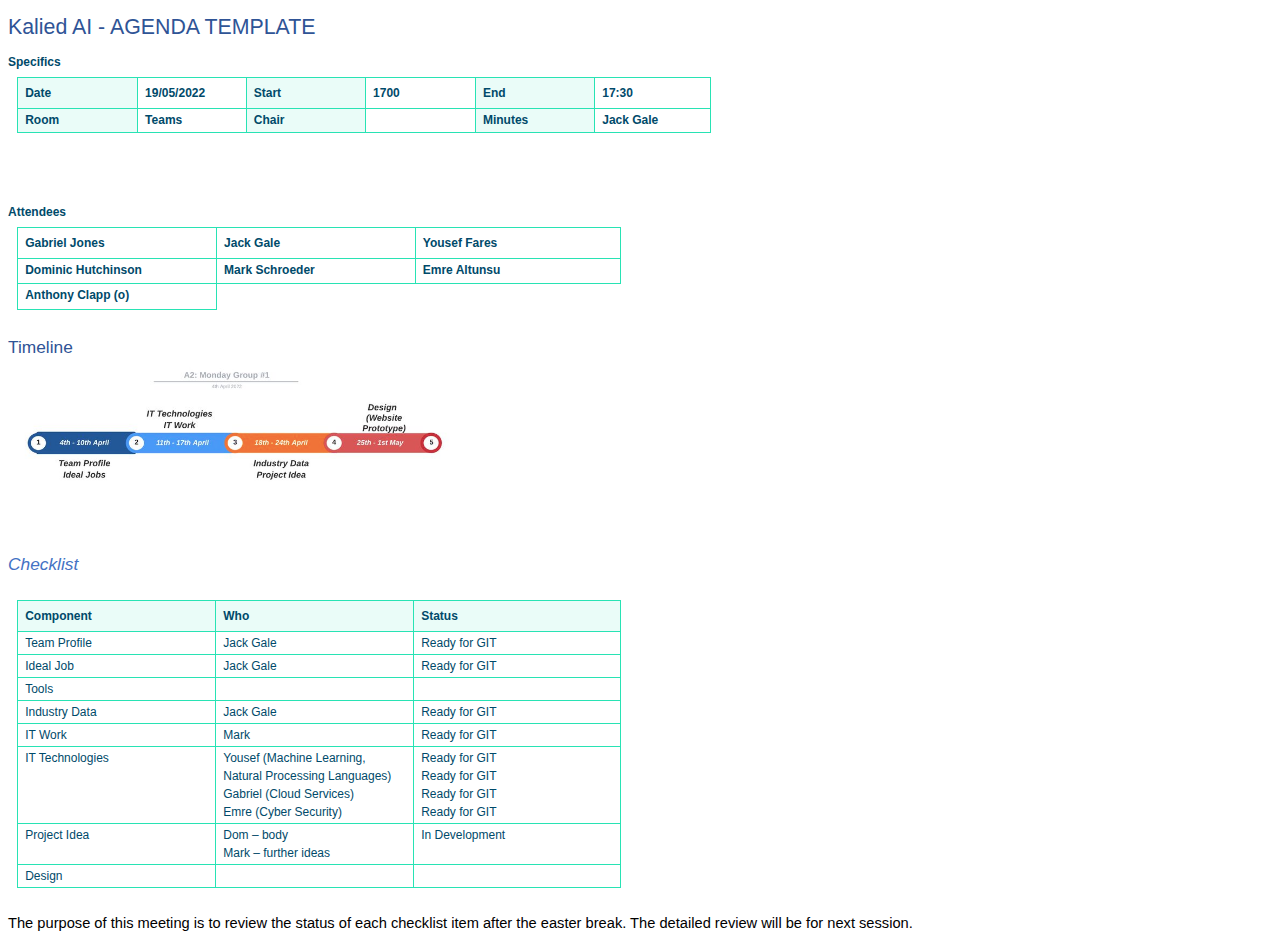
<file: 190422a2agenda.html>
<html xmlns:v="urn:schemas-microsoft-com:vml"
xmlns:o="urn:schemas-microsoft-com:office:office"
xmlns:w="urn:schemas-microsoft-com:office:word"
xmlns:dt="uuid:C2F41010-65B3-11d1-A29F-00AA00C14882"
xmlns:m="http://schemas.microsoft.com/office/2004/12/omml"
xmlns="http://www.w3.org/TR/REC-html40">

<head>
<meta http-equiv=Content-Type content="text/html; charset=utf-8">
<meta name=ProgId content=Word.Document>
<meta name=Generator content="Microsoft Word 15">
<meta name=Originator content="Microsoft Word 15">
<link rel=File-List href="190422a2agenda.fld/filelist.xml">
<link rel=Edit-Time-Data href="190422a2agenda.fld/editdata.mso">
<!--[if !mso]>
<style>
v\:* {behavior:url(#default#VML);}
o\:* {behavior:url(#default#VML);}
w\:* {behavior:url(#default#VML);}
.shape {behavior:url(#default#VML);}
</style>
<![endif]--><!--[if gte mso 9]><xml>
 <o:DocumentProperties>
  <o:Author>Gale, Jack</o:Author>
  <o:LastAuthor>Gale, Jack</o:LastAuthor>
  <o:Revision>2</o:Revision>
  <o:TotalTime>1</o:TotalTime>
  <o:Created>2022-04-30T00:56:00Z</o:Created>
  <o:LastSaved>2022-04-30T00:56:00Z</o:LastSaved>
  <o:Pages>1</o:Pages>
  <o:Words>125</o:Words>
  <o:Characters>713</o:Characters>
  <o:Lines>5</o:Lines>
  <o:Paragraphs>1</o:Paragraphs>
  <o:CharactersWithSpaces>837</o:CharactersWithSpaces>
  <o:Version>16.00</o:Version>
 </o:DocumentProperties>
 <o:CustomDocumentProperties>
  <o:ContentTypeId dt:dt="string">0x010100CADF4E74CA249A4496D42E1C05419F0D</o:ContentTypeId>
 </o:CustomDocumentProperties>
 <o:OfficeDocumentSettings>
  <o:AllowPNG/>
 </o:OfficeDocumentSettings>
</xml><![endif]-->
<link rel=dataStoreItem href="190422a2agenda.fld/item0011.xml"
target="190422a2agenda.fld/props012.xml">
<link rel=dataStoreItem href="190422a2agenda.fld/item0013.xml"
target="190422a2agenda.fld/props014.xml">
<link rel=dataStoreItem href="190422a2agenda.fld/item0015.xml"
target="190422a2agenda.fld/props016.xml">
<link rel=themeData href="190422a2agenda.fld/themedata.thmx">
<link rel=colorSchemeMapping href="190422a2agenda.fld/colorschememapping.xml">
<!--[if gte mso 9]><xml>
 <w:WordDocument>
  <w:Zoom>84</w:Zoom>
  <w:SpellingState>Clean</w:SpellingState>
  <w:GrammarState>Clean</w:GrammarState>
  <w:TrackMoves>false</w:TrackMoves>
  <w:TrackFormatting/>
  <w:PunctuationKerning/>
  <w:ValidateAgainstSchemas/>
  <w:SaveIfXMLInvalid>false</w:SaveIfXMLInvalid>
  <w:IgnoreMixedContent>false</w:IgnoreMixedContent>
  <w:AlwaysShowPlaceholderText>false</w:AlwaysShowPlaceholderText>
  <w:DoNotPromoteQF/>
  <w:LidThemeOther>EN-AU</w:LidThemeOther>
  <w:LidThemeAsian>X-NONE</w:LidThemeAsian>
  <w:LidThemeComplexScript>X-NONE</w:LidThemeComplexScript>
  <w:Compatibility>
   <w:BreakWrappedTables/>
   <w:SnapToGridInCell/>
   <w:WrapTextWithPunct/>
   <w:UseAsianBreakRules/>
   <w:DontGrowAutofit/>
   <w:SplitPgBreakAndParaMark/>
   <w:EnableOpenTypeKerning/>
   <w:DontFlipMirrorIndents/>
   <w:OverrideTableStyleHps/>
  </w:Compatibility>
  <m:mathPr>
   <m:mathFont m:val="Cambria Math"/>
   <m:brkBin m:val="before"/>
   <m:brkBinSub m:val="&#45;-"/>
   <m:smallFrac m:val="off"/>
   <m:dispDef/>
   <m:lMargin m:val="0"/>
   <m:rMargin m:val="0"/>
   <m:defJc m:val="centerGroup"/>
   <m:wrapIndent m:val="1440"/>
   <m:intLim m:val="subSup"/>
   <m:naryLim m:val="undOvr"/>
  </m:mathPr></w:WordDocument>
</xml><![endif]--><!--[if gte mso 9]><xml>
 <w:LatentStyles DefLockedState="false" DefUnhideWhenUsed="false"
  DefSemiHidden="false" DefQFormat="false" DefPriority="99"
  LatentStyleCount="376">
  <w:LsdException Locked="false" Priority="0" QFormat="true" Name="Normal"/>
  <w:LsdException Locked="false" Priority="9" QFormat="true" Name="heading 1"/>
  <w:LsdException Locked="false" Priority="9" SemiHidden="true"
   UnhideWhenUsed="true" QFormat="true" Name="heading 2"/>
  <w:LsdException Locked="false" Priority="9" SemiHidden="true"
   UnhideWhenUsed="true" QFormat="true" Name="heading 3"/>
  <w:LsdException Locked="false" Priority="9" SemiHidden="true"
   UnhideWhenUsed="true" QFormat="true" Name="heading 4"/>
  <w:LsdException Locked="false" Priority="9" SemiHidden="true"
   UnhideWhenUsed="true" QFormat="true" Name="heading 5"/>
  <w:LsdException Locked="false" Priority="9" SemiHidden="true"
   UnhideWhenUsed="true" QFormat="true" Name="heading 6"/>
  <w:LsdException Locked="false" Priority="9" SemiHidden="true"
   UnhideWhenUsed="true" QFormat="true" Name="heading 7"/>
  <w:LsdException Locked="false" Priority="9" SemiHidden="true"
   UnhideWhenUsed="true" QFormat="true" Name="heading 8"/>
  <w:LsdException Locked="false" Priority="9" SemiHidden="true"
   UnhideWhenUsed="true" QFormat="true" Name="heading 9"/>
  <w:LsdException Locked="false" SemiHidden="true" UnhideWhenUsed="true"
   Name="index 1"/>
  <w:LsdException Locked="false" SemiHidden="true" UnhideWhenUsed="true"
   Name="index 2"/>
  <w:LsdException Locked="false" SemiHidden="true" UnhideWhenUsed="true"
   Name="index 3"/>
  <w:LsdException Locked="false" SemiHidden="true" UnhideWhenUsed="true"
   Name="index 4"/>
  <w:LsdException Locked="false" SemiHidden="true" UnhideWhenUsed="true"
   Name="index 5"/>
  <w:LsdException Locked="false" SemiHidden="true" UnhideWhenUsed="true"
   Name="index 6"/>
  <w:LsdException Locked="false" SemiHidden="true" UnhideWhenUsed="true"
   Name="index 7"/>
  <w:LsdException Locked="false" SemiHidden="true" UnhideWhenUsed="true"
   Name="index 8"/>
  <w:LsdException Locked="false" SemiHidden="true" UnhideWhenUsed="true"
   Name="index 9"/>
  <w:LsdException Locked="false" Priority="39" SemiHidden="true"
   UnhideWhenUsed="true" Name="toc 1"/>
  <w:LsdException Locked="false" Priority="39" SemiHidden="true"
   UnhideWhenUsed="true" Name="toc 2"/>
  <w:LsdException Locked="false" Priority="39" SemiHidden="true"
   UnhideWhenUsed="true" Name="toc 3"/>
  <w:LsdException Locked="false" Priority="39" SemiHidden="true"
   UnhideWhenUsed="true" Name="toc 4"/>
  <w:LsdException Locked="false" Priority="39" SemiHidden="true"
   UnhideWhenUsed="true" Name="toc 5"/>
  <w:LsdException Locked="false" Priority="39" SemiHidden="true"
   UnhideWhenUsed="true" Name="toc 6"/>
  <w:LsdException Locked="false" Priority="39" SemiHidden="true"
   UnhideWhenUsed="true" Name="toc 7"/>
  <w:LsdException Locked="false" Priority="39" SemiHidden="true"
   UnhideWhenUsed="true" Name="toc 8"/>
  <w:LsdException Locked="false" Priority="39" SemiHidden="true"
   UnhideWhenUsed="true" Name="toc 9"/>
  <w:LsdException Locked="false" SemiHidden="true" UnhideWhenUsed="true"
   Name="Normal Indent"/>
  <w:LsdException Locked="false" SemiHidden="true" UnhideWhenUsed="true"
   Name="footnote text"/>
  <w:LsdException Locked="false" SemiHidden="true" UnhideWhenUsed="true"
   Name="annotation text"/>
  <w:LsdException Locked="false" SemiHidden="true" UnhideWhenUsed="true"
   Name="header"/>
  <w:LsdException Locked="false" SemiHidden="true" UnhideWhenUsed="true"
   Name="footer"/>
  <w:LsdException Locked="false" SemiHidden="true" UnhideWhenUsed="true"
   Name="index heading"/>
  <w:LsdException Locked="false" Priority="35" SemiHidden="true"
   UnhideWhenUsed="true" QFormat="true" Name="caption"/>
  <w:LsdException Locked="false" SemiHidden="true" UnhideWhenUsed="true"
   Name="table of figures"/>
  <w:LsdException Locked="false" SemiHidden="true" UnhideWhenUsed="true"
   Name="envelope address"/>
  <w:LsdException Locked="false" SemiHidden="true" UnhideWhenUsed="true"
   Name="envelope return"/>
  <w:LsdException Locked="false" SemiHidden="true" UnhideWhenUsed="true"
   Name="footnote reference"/>
  <w:LsdException Locked="false" SemiHidden="true" UnhideWhenUsed="true"
   Name="annotation reference"/>
  <w:LsdException Locked="false" SemiHidden="true" UnhideWhenUsed="true"
   Name="line number"/>
  <w:LsdException Locked="false" SemiHidden="true" UnhideWhenUsed="true"
   Name="page number"/>
  <w:LsdException Locked="false" SemiHidden="true" UnhideWhenUsed="true"
   Name="endnote reference"/>
  <w:LsdException Locked="false" SemiHidden="true" UnhideWhenUsed="true"
   Name="endnote text"/>
  <w:LsdException Locked="false" SemiHidden="true" UnhideWhenUsed="true"
   Name="table of authorities"/>
  <w:LsdException Locked="false" SemiHidden="true" UnhideWhenUsed="true"
   Name="macro"/>
  <w:LsdException Locked="false" SemiHidden="true" UnhideWhenUsed="true"
   Name="toa heading"/>
  <w:LsdException Locked="false" SemiHidden="true" UnhideWhenUsed="true"
   Name="List"/>
  <w:LsdException Locked="false" SemiHidden="true" UnhideWhenUsed="true"
   Name="List Bullet"/>
  <w:LsdException Locked="false" SemiHidden="true" UnhideWhenUsed="true"
   Name="List Number"/>
  <w:LsdException Locked="false" SemiHidden="true" UnhideWhenUsed="true"
   Name="List 2"/>
  <w:LsdException Locked="false" SemiHidden="true" UnhideWhenUsed="true"
   Name="List 3"/>
  <w:LsdException Locked="false" SemiHidden="true" UnhideWhenUsed="true"
   Name="List 4"/>
  <w:LsdException Locked="false" SemiHidden="true" UnhideWhenUsed="true"
   Name="List 5"/>
  <w:LsdException Locked="false" SemiHidden="true" UnhideWhenUsed="true"
   Name="List Bullet 2"/>
  <w:LsdException Locked="false" SemiHidden="true" UnhideWhenUsed="true"
   Name="List Bullet 3"/>
  <w:LsdException Locked="false" SemiHidden="true" UnhideWhenUsed="true"
   Name="List Bullet 4"/>
  <w:LsdException Locked="false" SemiHidden="true" UnhideWhenUsed="true"
   Name="List Bullet 5"/>
  <w:LsdException Locked="false" SemiHidden="true" UnhideWhenUsed="true"
   Name="List Number 2"/>
  <w:LsdException Locked="false" SemiHidden="true" UnhideWhenUsed="true"
   Name="List Number 3"/>
  <w:LsdException Locked="false" SemiHidden="true" UnhideWhenUsed="true"
   Name="List Number 4"/>
  <w:LsdException Locked="false" SemiHidden="true" UnhideWhenUsed="true"
   Name="List Number 5"/>
  <w:LsdException Locked="false" Priority="10" QFormat="true" Name="Title"/>
  <w:LsdException Locked="false" SemiHidden="true" UnhideWhenUsed="true"
   Name="Closing"/>
  <w:LsdException Locked="false" SemiHidden="true" UnhideWhenUsed="true"
   Name="Signature"/>
  <w:LsdException Locked="false" Priority="1" SemiHidden="true"
   UnhideWhenUsed="true" Name="Default Paragraph Font"/>
  <w:LsdException Locked="false" SemiHidden="true" UnhideWhenUsed="true"
   Name="Body Text"/>
  <w:LsdException Locked="false" SemiHidden="true" UnhideWhenUsed="true"
   Name="Body Text Indent"/>
  <w:LsdException Locked="false" SemiHidden="true" UnhideWhenUsed="true"
   Name="List Continue"/>
  <w:LsdException Locked="false" SemiHidden="true" UnhideWhenUsed="true"
   Name="List Continue 2"/>
  <w:LsdException Locked="false" SemiHidden="true" UnhideWhenUsed="true"
   Name="List Continue 3"/>
  <w:LsdException Locked="false" SemiHidden="true" UnhideWhenUsed="true"
   Name="List Continue 4"/>
  <w:LsdException Locked="false" SemiHidden="true" UnhideWhenUsed="true"
   Name="List Continue 5"/>
  <w:LsdException Locked="false" SemiHidden="true" UnhideWhenUsed="true"
   Name="Message Header"/>
  <w:LsdException Locked="false" Priority="11" QFormat="true" Name="Subtitle"/>
  <w:LsdException Locked="false" SemiHidden="true" UnhideWhenUsed="true"
   Name="Salutation"/>
  <w:LsdException Locked="false" SemiHidden="true" UnhideWhenUsed="true"
   Name="Date"/>
  <w:LsdException Locked="false" SemiHidden="true" UnhideWhenUsed="true"
   Name="Body Text First Indent"/>
  <w:LsdException Locked="false" SemiHidden="true" UnhideWhenUsed="true"
   Name="Body Text First Indent 2"/>
  <w:LsdException Locked="false" SemiHidden="true" UnhideWhenUsed="true"
   Name="Note Heading"/>
  <w:LsdException Locked="false" SemiHidden="true" UnhideWhenUsed="true"
   Name="Body Text 2"/>
  <w:LsdException Locked="false" SemiHidden="true" UnhideWhenUsed="true"
   Name="Body Text 3"/>
  <w:LsdException Locked="false" SemiHidden="true" UnhideWhenUsed="true"
   Name="Body Text Indent 2"/>
  <w:LsdException Locked="false" SemiHidden="true" UnhideWhenUsed="true"
   Name="Body Text Indent 3"/>
  <w:LsdException Locked="false" SemiHidden="true" UnhideWhenUsed="true"
   Name="Block Text"/>
  <w:LsdException Locked="false" SemiHidden="true" UnhideWhenUsed="true"
   Name="Hyperlink"/>
  <w:LsdException Locked="false" SemiHidden="true" UnhideWhenUsed="true"
   Name="FollowedHyperlink"/>
  <w:LsdException Locked="false" Priority="22" QFormat="true" Name="Strong"/>
  <w:LsdException Locked="false" Priority="20" QFormat="true" Name="Emphasis"/>
  <w:LsdException Locked="false" SemiHidden="true" UnhideWhenUsed="true"
   Name="Document Map"/>
  <w:LsdException Locked="false" SemiHidden="true" UnhideWhenUsed="true"
   Name="Plain Text"/>
  <w:LsdException Locked="false" SemiHidden="true" UnhideWhenUsed="true"
   Name="E-mail Signature"/>
  <w:LsdException Locked="false" SemiHidden="true" UnhideWhenUsed="true"
   Name="HTML Top of Form"/>
  <w:LsdException Locked="false" SemiHidden="true" UnhideWhenUsed="true"
   Name="HTML Bottom of Form"/>
  <w:LsdException Locked="false" SemiHidden="true" UnhideWhenUsed="true"
   Name="Normal (Web)"/>
  <w:LsdException Locked="false" SemiHidden="true" UnhideWhenUsed="true"
   Name="HTML Acronym"/>
  <w:LsdException Locked="false" SemiHidden="true" UnhideWhenUsed="true"
   Name="HTML Address"/>
  <w:LsdException Locked="false" SemiHidden="true" UnhideWhenUsed="true"
   Name="HTML Cite"/>
  <w:LsdException Locked="false" SemiHidden="true" UnhideWhenUsed="true"
   Name="HTML Code"/>
  <w:LsdException Locked="false" SemiHidden="true" UnhideWhenUsed="true"
   Name="HTML Definition"/>
  <w:LsdException Locked="false" SemiHidden="true" UnhideWhenUsed="true"
   Name="HTML Keyboard"/>
  <w:LsdException Locked="false" SemiHidden="true" UnhideWhenUsed="true"
   Name="HTML Preformatted"/>
  <w:LsdException Locked="false" SemiHidden="true" UnhideWhenUsed="true"
   Name="HTML Sample"/>
  <w:LsdException Locked="false" SemiHidden="true" UnhideWhenUsed="true"
   Name="HTML Typewriter"/>
  <w:LsdException Locked="false" SemiHidden="true" UnhideWhenUsed="true"
   Name="HTML Variable"/>
  <w:LsdException Locked="false" SemiHidden="true" UnhideWhenUsed="true"
   Name="Normal Table"/>
  <w:LsdException Locked="false" SemiHidden="true" UnhideWhenUsed="true"
   Name="annotation subject"/>
  <w:LsdException Locked="false" SemiHidden="true" UnhideWhenUsed="true"
   Name="No List"/>
  <w:LsdException Locked="false" SemiHidden="true" UnhideWhenUsed="true"
   Name="Outline List 1"/>
  <w:LsdException Locked="false" SemiHidden="true" UnhideWhenUsed="true"
   Name="Outline List 2"/>
  <w:LsdException Locked="false" SemiHidden="true" UnhideWhenUsed="true"
   Name="Outline List 3"/>
  <w:LsdException Locked="false" SemiHidden="true" UnhideWhenUsed="true"
   Name="Table Simple 1"/>
  <w:LsdException Locked="false" SemiHidden="true" UnhideWhenUsed="true"
   Name="Table Simple 2"/>
  <w:LsdException Locked="false" SemiHidden="true" UnhideWhenUsed="true"
   Name="Table Simple 3"/>
  <w:LsdException Locked="false" SemiHidden="true" UnhideWhenUsed="true"
   Name="Table Classic 1"/>
  <w:LsdException Locked="false" SemiHidden="true" UnhideWhenUsed="true"
   Name="Table Classic 2"/>
  <w:LsdException Locked="false" SemiHidden="true" UnhideWhenUsed="true"
   Name="Table Classic 3"/>
  <w:LsdException Locked="false" SemiHidden="true" UnhideWhenUsed="true"
   Name="Table Classic 4"/>
  <w:LsdException Locked="false" SemiHidden="true" UnhideWhenUsed="true"
   Name="Table Colorful 1"/>
  <w:LsdException Locked="false" SemiHidden="true" UnhideWhenUsed="true"
   Name="Table Colorful 2"/>
  <w:LsdException Locked="false" SemiHidden="true" UnhideWhenUsed="true"
   Name="Table Colorful 3"/>
  <w:LsdException Locked="false" SemiHidden="true" UnhideWhenUsed="true"
   Name="Table Columns 1"/>
  <w:LsdException Locked="false" SemiHidden="true" UnhideWhenUsed="true"
   Name="Table Columns 2"/>
  <w:LsdException Locked="false" SemiHidden="true" UnhideWhenUsed="true"
   Name="Table Columns 3"/>
  <w:LsdException Locked="false" SemiHidden="true" UnhideWhenUsed="true"
   Name="Table Columns 4"/>
  <w:LsdException Locked="false" SemiHidden="true" UnhideWhenUsed="true"
   Name="Table Columns 5"/>
  <w:LsdException Locked="false" SemiHidden="true" UnhideWhenUsed="true"
   Name="Table Grid 1"/>
  <w:LsdException Locked="false" SemiHidden="true" UnhideWhenUsed="true"
   Name="Table Grid 2"/>
  <w:LsdException Locked="false" SemiHidden="true" UnhideWhenUsed="true"
   Name="Table Grid 3"/>
  <w:LsdException Locked="false" SemiHidden="true" UnhideWhenUsed="true"
   Name="Table Grid 4"/>
  <w:LsdException Locked="false" SemiHidden="true" UnhideWhenUsed="true"
   Name="Table Grid 5"/>
  <w:LsdException Locked="false" SemiHidden="true" UnhideWhenUsed="true"
   Name="Table Grid 6"/>
  <w:LsdException Locked="false" SemiHidden="true" UnhideWhenUsed="true"
   Name="Table Grid 7"/>
  <w:LsdException Locked="false" SemiHidden="true" UnhideWhenUsed="true"
   Name="Table Grid 8"/>
  <w:LsdException Locked="false" SemiHidden="true" UnhideWhenUsed="true"
   Name="Table List 1"/>
  <w:LsdException Locked="false" SemiHidden="true" UnhideWhenUsed="true"
   Name="Table List 2"/>
  <w:LsdException Locked="false" SemiHidden="true" UnhideWhenUsed="true"
   Name="Table List 3"/>
  <w:LsdException Locked="false" SemiHidden="true" UnhideWhenUsed="true"
   Name="Table List 4"/>
  <w:LsdException Locked="false" SemiHidden="true" UnhideWhenUsed="true"
   Name="Table List 5"/>
  <w:LsdException Locked="false" SemiHidden="true" UnhideWhenUsed="true"
   Name="Table List 6"/>
  <w:LsdException Locked="false" SemiHidden="true" UnhideWhenUsed="true"
   Name="Table List 7"/>
  <w:LsdException Locked="false" SemiHidden="true" UnhideWhenUsed="true"
   Name="Table List 8"/>
  <w:LsdException Locked="false" SemiHidden="true" UnhideWhenUsed="true"
   Name="Table 3D effects 1"/>
  <w:LsdException Locked="false" SemiHidden="true" UnhideWhenUsed="true"
   Name="Table 3D effects 2"/>
  <w:LsdException Locked="false" SemiHidden="true" UnhideWhenUsed="true"
   Name="Table 3D effects 3"/>
  <w:LsdException Locked="false" SemiHidden="true" UnhideWhenUsed="true"
   Name="Table Contemporary"/>
  <w:LsdException Locked="false" SemiHidden="true" UnhideWhenUsed="true"
   Name="Table Elegant"/>
  <w:LsdException Locked="false" SemiHidden="true" UnhideWhenUsed="true"
   Name="Table Professional"/>
  <w:LsdException Locked="false" SemiHidden="true" UnhideWhenUsed="true"
   Name="Table Subtle 1"/>
  <w:LsdException Locked="false" SemiHidden="true" UnhideWhenUsed="true"
   Name="Table Subtle 2"/>
  <w:LsdException Locked="false" SemiHidden="true" UnhideWhenUsed="true"
   Name="Table Web 1"/>
  <w:LsdException Locked="false" SemiHidden="true" UnhideWhenUsed="true"
   Name="Table Web 2"/>
  <w:LsdException Locked="false" SemiHidden="true" UnhideWhenUsed="true"
   Name="Table Web 3"/>
  <w:LsdException Locked="false" SemiHidden="true" UnhideWhenUsed="true"
   Name="Balloon Text"/>
  <w:LsdException Locked="false" Priority="39" Name="Table Grid"/>
  <w:LsdException Locked="false" SemiHidden="true" UnhideWhenUsed="true"
   Name="Table Theme"/>
  <w:LsdException Locked="false" SemiHidden="true" Name="Placeholder Text"/>
  <w:LsdException Locked="false" Priority="1" QFormat="true" Name="No Spacing"/>
  <w:LsdException Locked="false" Priority="60" Name="Light Shading"/>
  <w:LsdException Locked="false" Priority="61" Name="Light List"/>
  <w:LsdException Locked="false" Priority="62" Name="Light Grid"/>
  <w:LsdException Locked="false" Priority="63" Name="Medium Shading 1"/>
  <w:LsdException Locked="false" Priority="64" Name="Medium Shading 2"/>
  <w:LsdException Locked="false" Priority="65" Name="Medium List 1"/>
  <w:LsdException Locked="false" Priority="66" Name="Medium List 2"/>
  <w:LsdException Locked="false" Priority="67" Name="Medium Grid 1"/>
  <w:LsdException Locked="false" Priority="68" Name="Medium Grid 2"/>
  <w:LsdException Locked="false" Priority="69" Name="Medium Grid 3"/>
  <w:LsdException Locked="false" Priority="70" Name="Dark List"/>
  <w:LsdException Locked="false" Priority="71" Name="Colorful Shading"/>
  <w:LsdException Locked="false" Priority="72" Name="Colorful List"/>
  <w:LsdException Locked="false" Priority="73" Name="Colorful Grid"/>
  <w:LsdException Locked="false" Priority="60" Name="Light Shading Accent 1"/>
  <w:LsdException Locked="false" Priority="61" Name="Light List Accent 1"/>
  <w:LsdException Locked="false" Priority="62" Name="Light Grid Accent 1"/>
  <w:LsdException Locked="false" Priority="63" Name="Medium Shading 1 Accent 1"/>
  <w:LsdException Locked="false" Priority="64" Name="Medium Shading 2 Accent 1"/>
  <w:LsdException Locked="false" Priority="65" Name="Medium List 1 Accent 1"/>
  <w:LsdException Locked="false" SemiHidden="true" Name="Revision"/>
  <w:LsdException Locked="false" Priority="34" QFormat="true"
   Name="List Paragraph"/>
  <w:LsdException Locked="false" Priority="29" QFormat="true" Name="Quote"/>
  <w:LsdException Locked="false" Priority="30" QFormat="true"
   Name="Intense Quote"/>
  <w:LsdException Locked="false" Priority="66" Name="Medium List 2 Accent 1"/>
  <w:LsdException Locked="false" Priority="67" Name="Medium Grid 1 Accent 1"/>
  <w:LsdException Locked="false" Priority="68" Name="Medium Grid 2 Accent 1"/>
  <w:LsdException Locked="false" Priority="69" Name="Medium Grid 3 Accent 1"/>
  <w:LsdException Locked="false" Priority="70" Name="Dark List Accent 1"/>
  <w:LsdException Locked="false" Priority="71" Name="Colorful Shading Accent 1"/>
  <w:LsdException Locked="false" Priority="72" Name="Colorful List Accent 1"/>
  <w:LsdException Locked="false" Priority="73" Name="Colorful Grid Accent 1"/>
  <w:LsdException Locked="false" Priority="60" Name="Light Shading Accent 2"/>
  <w:LsdException Locked="false" Priority="61" Name="Light List Accent 2"/>
  <w:LsdException Locked="false" Priority="62" Name="Light Grid Accent 2"/>
  <w:LsdException Locked="false" Priority="63" Name="Medium Shading 1 Accent 2"/>
  <w:LsdException Locked="false" Priority="64" Name="Medium Shading 2 Accent 2"/>
  <w:LsdException Locked="false" Priority="65" Name="Medium List 1 Accent 2"/>
  <w:LsdException Locked="false" Priority="66" Name="Medium List 2 Accent 2"/>
  <w:LsdException Locked="false" Priority="67" Name="Medium Grid 1 Accent 2"/>
  <w:LsdException Locked="false" Priority="68" Name="Medium Grid 2 Accent 2"/>
  <w:LsdException Locked="false" Priority="69" Name="Medium Grid 3 Accent 2"/>
  <w:LsdException Locked="false" Priority="70" Name="Dark List Accent 2"/>
  <w:LsdException Locked="false" Priority="71" Name="Colorful Shading Accent 2"/>
  <w:LsdException Locked="false" Priority="72" Name="Colorful List Accent 2"/>
  <w:LsdException Locked="false" Priority="73" Name="Colorful Grid Accent 2"/>
  <w:LsdException Locked="false" Priority="60" Name="Light Shading Accent 3"/>
  <w:LsdException Locked="false" Priority="61" Name="Light List Accent 3"/>
  <w:LsdException Locked="false" Priority="62" Name="Light Grid Accent 3"/>
  <w:LsdException Locked="false" Priority="63" Name="Medium Shading 1 Accent 3"/>
  <w:LsdException Locked="false" Priority="64" Name="Medium Shading 2 Accent 3"/>
  <w:LsdException Locked="false" Priority="65" Name="Medium List 1 Accent 3"/>
  <w:LsdException Locked="false" Priority="66" Name="Medium List 2 Accent 3"/>
  <w:LsdException Locked="false" Priority="67" Name="Medium Grid 1 Accent 3"/>
  <w:LsdException Locked="false" Priority="68" Name="Medium Grid 2 Accent 3"/>
  <w:LsdException Locked="false" Priority="69" Name="Medium Grid 3 Accent 3"/>
  <w:LsdException Locked="false" Priority="70" Name="Dark List Accent 3"/>
  <w:LsdException Locked="false" Priority="71" Name="Colorful Shading Accent 3"/>
  <w:LsdException Locked="false" Priority="72" Name="Colorful List Accent 3"/>
  <w:LsdException Locked="false" Priority="73" Name="Colorful Grid Accent 3"/>
  <w:LsdException Locked="false" Priority="60" Name="Light Shading Accent 4"/>
  <w:LsdException Locked="false" Priority="61" Name="Light List Accent 4"/>
  <w:LsdException Locked="false" Priority="62" Name="Light Grid Accent 4"/>
  <w:LsdException Locked="false" Priority="63" Name="Medium Shading 1 Accent 4"/>
  <w:LsdException Locked="false" Priority="64" Name="Medium Shading 2 Accent 4"/>
  <w:LsdException Locked="false" Priority="65" Name="Medium List 1 Accent 4"/>
  <w:LsdException Locked="false" Priority="66" Name="Medium List 2 Accent 4"/>
  <w:LsdException Locked="false" Priority="67" Name="Medium Grid 1 Accent 4"/>
  <w:LsdException Locked="false" Priority="68" Name="Medium Grid 2 Accent 4"/>
  <w:LsdException Locked="false" Priority="69" Name="Medium Grid 3 Accent 4"/>
  <w:LsdException Locked="false" Priority="70" Name="Dark List Accent 4"/>
  <w:LsdException Locked="false" Priority="71" Name="Colorful Shading Accent 4"/>
  <w:LsdException Locked="false" Priority="72" Name="Colorful List Accent 4"/>
  <w:LsdException Locked="false" Priority="73" Name="Colorful Grid Accent 4"/>
  <w:LsdException Locked="false" Priority="60" Name="Light Shading Accent 5"/>
  <w:LsdException Locked="false" Priority="61" Name="Light List Accent 5"/>
  <w:LsdException Locked="false" Priority="62" Name="Light Grid Accent 5"/>
  <w:LsdException Locked="false" Priority="63" Name="Medium Shading 1 Accent 5"/>
  <w:LsdException Locked="false" Priority="64" Name="Medium Shading 2 Accent 5"/>
  <w:LsdException Locked="false" Priority="65" Name="Medium List 1 Accent 5"/>
  <w:LsdException Locked="false" Priority="66" Name="Medium List 2 Accent 5"/>
  <w:LsdException Locked="false" Priority="67" Name="Medium Grid 1 Accent 5"/>
  <w:LsdException Locked="false" Priority="68" Name="Medium Grid 2 Accent 5"/>
  <w:LsdException Locked="false" Priority="69" Name="Medium Grid 3 Accent 5"/>
  <w:LsdException Locked="false" Priority="70" Name="Dark List Accent 5"/>
  <w:LsdException Locked="false" Priority="71" Name="Colorful Shading Accent 5"/>
  <w:LsdException Locked="false" Priority="72" Name="Colorful List Accent 5"/>
  <w:LsdException Locked="false" Priority="73" Name="Colorful Grid Accent 5"/>
  <w:LsdException Locked="false" Priority="60" Name="Light Shading Accent 6"/>
  <w:LsdException Locked="false" Priority="61" Name="Light List Accent 6"/>
  <w:LsdException Locked="false" Priority="62" Name="Light Grid Accent 6"/>
  <w:LsdException Locked="false" Priority="63" Name="Medium Shading 1 Accent 6"/>
  <w:LsdException Locked="false" Priority="64" Name="Medium Shading 2 Accent 6"/>
  <w:LsdException Locked="false" Priority="65" Name="Medium List 1 Accent 6"/>
  <w:LsdException Locked="false" Priority="66" Name="Medium List 2 Accent 6"/>
  <w:LsdException Locked="false" Priority="67" Name="Medium Grid 1 Accent 6"/>
  <w:LsdException Locked="false" Priority="68" Name="Medium Grid 2 Accent 6"/>
  <w:LsdException Locked="false" Priority="69" Name="Medium Grid 3 Accent 6"/>
  <w:LsdException Locked="false" Priority="70" Name="Dark List Accent 6"/>
  <w:LsdException Locked="false" Priority="71" Name="Colorful Shading Accent 6"/>
  <w:LsdException Locked="false" Priority="72" Name="Colorful List Accent 6"/>
  <w:LsdException Locked="false" Priority="73" Name="Colorful Grid Accent 6"/>
  <w:LsdException Locked="false" Priority="19" QFormat="true"
   Name="Subtle Emphasis"/>
  <w:LsdException Locked="false" Priority="21" QFormat="true"
   Name="Intense Emphasis"/>
  <w:LsdException Locked="false" Priority="31" QFormat="true"
   Name="Subtle Reference"/>
  <w:LsdException Locked="false" Priority="32" QFormat="true"
   Name="Intense Reference"/>
  <w:LsdException Locked="false" Priority="33" QFormat="true" Name="Book Title"/>
  <w:LsdException Locked="false" Priority="37" SemiHidden="true"
   UnhideWhenUsed="true" Name="Bibliography"/>
  <w:LsdException Locked="false" Priority="39" SemiHidden="true"
   UnhideWhenUsed="true" QFormat="true" Name="TOC Heading"/>
  <w:LsdException Locked="false" Priority="41" Name="Plain Table 1"/>
  <w:LsdException Locked="false" Priority="42" Name="Plain Table 2"/>
  <w:LsdException Locked="false" Priority="43" Name="Plain Table 3"/>
  <w:LsdException Locked="false" Priority="44" Name="Plain Table 4"/>
  <w:LsdException Locked="false" Priority="45" Name="Plain Table 5"/>
  <w:LsdException Locked="false" Priority="40" Name="Grid Table Light"/>
  <w:LsdException Locked="false" Priority="46" Name="Grid Table 1 Light"/>
  <w:LsdException Locked="false" Priority="47" Name="Grid Table 2"/>
  <w:LsdException Locked="false" Priority="48" Name="Grid Table 3"/>
  <w:LsdException Locked="false" Priority="49" Name="Grid Table 4"/>
  <w:LsdException Locked="false" Priority="50" Name="Grid Table 5 Dark"/>
  <w:LsdException Locked="false" Priority="51" Name="Grid Table 6 Colorful"/>
  <w:LsdException Locked="false" Priority="52" Name="Grid Table 7 Colorful"/>
  <w:LsdException Locked="false" Priority="46"
   Name="Grid Table 1 Light Accent 1"/>
  <w:LsdException Locked="false" Priority="47" Name="Grid Table 2 Accent 1"/>
  <w:LsdException Locked="false" Priority="48" Name="Grid Table 3 Accent 1"/>
  <w:LsdException Locked="false" Priority="49" Name="Grid Table 4 Accent 1"/>
  <w:LsdException Locked="false" Priority="50" Name="Grid Table 5 Dark Accent 1"/>
  <w:LsdException Locked="false" Priority="51"
   Name="Grid Table 6 Colorful Accent 1"/>
  <w:LsdException Locked="false" Priority="52"
   Name="Grid Table 7 Colorful Accent 1"/>
  <w:LsdException Locked="false" Priority="46"
   Name="Grid Table 1 Light Accent 2"/>
  <w:LsdException Locked="false" Priority="47" Name="Grid Table 2 Accent 2"/>
  <w:LsdException Locked="false" Priority="48" Name="Grid Table 3 Accent 2"/>
  <w:LsdException Locked="false" Priority="49" Name="Grid Table 4 Accent 2"/>
  <w:LsdException Locked="false" Priority="50" Name="Grid Table 5 Dark Accent 2"/>
  <w:LsdException Locked="false" Priority="51"
   Name="Grid Table 6 Colorful Accent 2"/>
  <w:LsdException Locked="false" Priority="52"
   Name="Grid Table 7 Colorful Accent 2"/>
  <w:LsdException Locked="false" Priority="46"
   Name="Grid Table 1 Light Accent 3"/>
  <w:LsdException Locked="false" Priority="47" Name="Grid Table 2 Accent 3"/>
  <w:LsdException Locked="false" Priority="48" Name="Grid Table 3 Accent 3"/>
  <w:LsdException Locked="false" Priority="49" Name="Grid Table 4 Accent 3"/>
  <w:LsdException Locked="false" Priority="50" Name="Grid Table 5 Dark Accent 3"/>
  <w:LsdException Locked="false" Priority="51"
   Name="Grid Table 6 Colorful Accent 3"/>
  <w:LsdException Locked="false" Priority="52"
   Name="Grid Table 7 Colorful Accent 3"/>
  <w:LsdException Locked="false" Priority="46"
   Name="Grid Table 1 Light Accent 4"/>
  <w:LsdException Locked="false" Priority="47" Name="Grid Table 2 Accent 4"/>
  <w:LsdException Locked="false" Priority="48" Name="Grid Table 3 Accent 4"/>
  <w:LsdException Locked="false" Priority="49" Name="Grid Table 4 Accent 4"/>
  <w:LsdException Locked="false" Priority="50" Name="Grid Table 5 Dark Accent 4"/>
  <w:LsdException Locked="false" Priority="51"
   Name="Grid Table 6 Colorful Accent 4"/>
  <w:LsdException Locked="false" Priority="52"
   Name="Grid Table 7 Colorful Accent 4"/>
  <w:LsdException Locked="false" Priority="46"
   Name="Grid Table 1 Light Accent 5"/>
  <w:LsdException Locked="false" Priority="47" Name="Grid Table 2 Accent 5"/>
  <w:LsdException Locked="false" Priority="48" Name="Grid Table 3 Accent 5"/>
  <w:LsdException Locked="false" Priority="49" Name="Grid Table 4 Accent 5"/>
  <w:LsdException Locked="false" Priority="50" Name="Grid Table 5 Dark Accent 5"/>
  <w:LsdException Locked="false" Priority="51"
   Name="Grid Table 6 Colorful Accent 5"/>
  <w:LsdException Locked="false" Priority="52"
   Name="Grid Table 7 Colorful Accent 5"/>
  <w:LsdException Locked="false" Priority="46"
   Name="Grid Table 1 Light Accent 6"/>
  <w:LsdException Locked="false" Priority="47" Name="Grid Table 2 Accent 6"/>
  <w:LsdException Locked="false" Priority="48" Name="Grid Table 3 Accent 6"/>
  <w:LsdException Locked="false" Priority="49" Name="Grid Table 4 Accent 6"/>
  <w:LsdException Locked="false" Priority="50" Name="Grid Table 5 Dark Accent 6"/>
  <w:LsdException Locked="false" Priority="51"
   Name="Grid Table 6 Colorful Accent 6"/>
  <w:LsdException Locked="false" Priority="52"
   Name="Grid Table 7 Colorful Accent 6"/>
  <w:LsdException Locked="false" Priority="46" Name="List Table 1 Light"/>
  <w:LsdException Locked="false" Priority="47" Name="List Table 2"/>
  <w:LsdException Locked="false" Priority="48" Name="List Table 3"/>
  <w:LsdException Locked="false" Priority="49" Name="List Table 4"/>
  <w:LsdException Locked="false" Priority="50" Name="List Table 5 Dark"/>
  <w:LsdException Locked="false" Priority="51" Name="List Table 6 Colorful"/>
  <w:LsdException Locked="false" Priority="52" Name="List Table 7 Colorful"/>
  <w:LsdException Locked="false" Priority="46"
   Name="List Table 1 Light Accent 1"/>
  <w:LsdException Locked="false" Priority="47" Name="List Table 2 Accent 1"/>
  <w:LsdException Locked="false" Priority="48" Name="List Table 3 Accent 1"/>
  <w:LsdException Locked="false" Priority="49" Name="List Table 4 Accent 1"/>
  <w:LsdException Locked="false" Priority="50" Name="List Table 5 Dark Accent 1"/>
  <w:LsdException Locked="false" Priority="51"
   Name="List Table 6 Colorful Accent 1"/>
  <w:LsdException Locked="false" Priority="52"
   Name="List Table 7 Colorful Accent 1"/>
  <w:LsdException Locked="false" Priority="46"
   Name="List Table 1 Light Accent 2"/>
  <w:LsdException Locked="false" Priority="47" Name="List Table 2 Accent 2"/>
  <w:LsdException Locked="false" Priority="48" Name="List Table 3 Accent 2"/>
  <w:LsdException Locked="false" Priority="49" Name="List Table 4 Accent 2"/>
  <w:LsdException Locked="false" Priority="50" Name="List Table 5 Dark Accent 2"/>
  <w:LsdException Locked="false" Priority="51"
   Name="List Table 6 Colorful Accent 2"/>
  <w:LsdException Locked="false" Priority="52"
   Name="List Table 7 Colorful Accent 2"/>
  <w:LsdException Locked="false" Priority="46"
   Name="List Table 1 Light Accent 3"/>
  <w:LsdException Locked="false" Priority="47" Name="List Table 2 Accent 3"/>
  <w:LsdException Locked="false" Priority="48" Name="List Table 3 Accent 3"/>
  <w:LsdException Locked="false" Priority="49" Name="List Table 4 Accent 3"/>
  <w:LsdException Locked="false" Priority="50" Name="List Table 5 Dark Accent 3"/>
  <w:LsdException Locked="false" Priority="51"
   Name="List Table 6 Colorful Accent 3"/>
  <w:LsdException Locked="false" Priority="52"
   Name="List Table 7 Colorful Accent 3"/>
  <w:LsdException Locked="false" Priority="46"
   Name="List Table 1 Light Accent 4"/>
  <w:LsdException Locked="false" Priority="47" Name="List Table 2 Accent 4"/>
  <w:LsdException Locked="false" Priority="48" Name="List Table 3 Accent 4"/>
  <w:LsdException Locked="false" Priority="49" Name="List Table 4 Accent 4"/>
  <w:LsdException Locked="false" Priority="50" Name="List Table 5 Dark Accent 4"/>
  <w:LsdException Locked="false" Priority="51"
   Name="List Table 6 Colorful Accent 4"/>
  <w:LsdException Locked="false" Priority="52"
   Name="List Table 7 Colorful Accent 4"/>
  <w:LsdException Locked="false" Priority="46"
   Name="List Table 1 Light Accent 5"/>
  <w:LsdException Locked="false" Priority="47" Name="List Table 2 Accent 5"/>
  <w:LsdException Locked="false" Priority="48" Name="List Table 3 Accent 5"/>
  <w:LsdException Locked="false" Priority="49" Name="List Table 4 Accent 5"/>
  <w:LsdException Locked="false" Priority="50" Name="List Table 5 Dark Accent 5"/>
  <w:LsdException Locked="false" Priority="51"
   Name="List Table 6 Colorful Accent 5"/>
  <w:LsdException Locked="false" Priority="52"
   Name="List Table 7 Colorful Accent 5"/>
  <w:LsdException Locked="false" Priority="46"
   Name="List Table 1 Light Accent 6"/>
  <w:LsdException Locked="false" Priority="47" Name="List Table 2 Accent 6"/>
  <w:LsdException Locked="false" Priority="48" Name="List Table 3 Accent 6"/>
  <w:LsdException Locked="false" Priority="49" Name="List Table 4 Accent 6"/>
  <w:LsdException Locked="false" Priority="50" Name="List Table 5 Dark Accent 6"/>
  <w:LsdException Locked="false" Priority="51"
   Name="List Table 6 Colorful Accent 6"/>
  <w:LsdException Locked="false" Priority="52"
   Name="List Table 7 Colorful Accent 6"/>
  <w:LsdException Locked="false" SemiHidden="true" UnhideWhenUsed="true"
   Name="Mention"/>
  <w:LsdException Locked="false" SemiHidden="true" UnhideWhenUsed="true"
   Name="Smart Hyperlink"/>
  <w:LsdException Locked="false" SemiHidden="true" UnhideWhenUsed="true"
   Name="Hashtag"/>
  <w:LsdException Locked="false" SemiHidden="true" UnhideWhenUsed="true"
   Name="Unresolved Mention"/>
  <w:LsdException Locked="false" SemiHidden="true" UnhideWhenUsed="true"
   Name="Smart Link"/>
 </w:LatentStyles>
</xml><![endif]-->
<style>
<!--
 /* Font Definitions */
 @font-face
	{font-family:Wingdings;
	panose-1:5 0 0 0 0 0 0 0 0 0;
	mso-font-charset:77;
	mso-generic-font-family:decorative;
	mso-font-pitch:variable;
	mso-font-signature:3 0 0 0 -2147483647 0;}
@font-face
	{font-family:"Cambria Math";
	panose-1:2 4 5 3 5 4 6 3 2 4;
	mso-font-charset:0;
	mso-generic-font-family:roman;
	mso-font-pitch:variable;
	mso-font-signature:3 0 0 0 1 0;}
@font-face
	{font-family:Calibri;
	panose-1:2 15 5 2 2 2 4 3 2 4;
	mso-font-charset:0;
	mso-generic-font-family:swiss;
	mso-font-pitch:variable;
	mso-font-signature:-469750017 -1073732485 9 0 511 0;}
@font-face
	{font-family:"Calibri Light";
	panose-1:2 15 3 2 2 2 4 3 2 4;
	mso-font-charset:0;
	mso-generic-font-family:swiss;
	mso-font-pitch:variable;
	mso-font-signature:-469750017 -1073732485 9 0 511 0;}
 /* Style Definitions */
 p.MsoNormal, li.MsoNormal, div.MsoNormal
	{mso-style-unhide:no;
	mso-style-qformat:yes;
	mso-style-parent:"";
	margin-top:0cm;
	margin-right:0cm;
	margin-bottom:8.0pt;
	margin-left:0cm;
	line-height:107%;
	mso-pagination:widow-orphan;
	font-size:11.0pt;
	font-family:"Calibri",sans-serif;
	mso-ascii-font-family:Calibri;
	mso-ascii-theme-font:minor-latin;
	mso-fareast-font-family:Calibri;
	mso-fareast-theme-font:minor-latin;
	mso-hansi-font-family:Calibri;
	mso-hansi-theme-font:minor-latin;
	mso-bidi-font-family:"Times New Roman";
	mso-bidi-theme-font:minor-bidi;
	mso-fareast-language:EN-US;}
h1
	{mso-style-priority:9;
	mso-style-unhide:no;
	mso-style-qformat:yes;
	mso-style-link:"Heading 1 Char";
	mso-style-next:Normal;
	margin-top:12.0pt;
	margin-right:0cm;
	margin-bottom:0cm;
	margin-left:0cm;
	line-height:107%;
	mso-pagination:widow-orphan lines-together;
	page-break-after:avoid;
	mso-outline-level:1;
	font-size:16.0pt;
	font-family:"Calibri Light",sans-serif;
	mso-ascii-font-family:"Calibri Light";
	mso-ascii-theme-font:major-latin;
	mso-fareast-font-family:"Times New Roman";
	mso-fareast-theme-font:major-fareast;
	mso-hansi-font-family:"Calibri Light";
	mso-hansi-theme-font:major-latin;
	mso-bidi-font-family:"Times New Roman";
	mso-bidi-theme-font:major-bidi;
	color:#2F5496;
	mso-themecolor:accent1;
	mso-themeshade:191;
	mso-font-kerning:0pt;
	mso-fareast-language:EN-US;
	font-weight:normal;}
h2
	{mso-style-priority:9;
	mso-style-qformat:yes;
	mso-style-link:"Heading 2 Char";
	mso-style-next:Normal;
	margin-top:2.0pt;
	margin-right:0cm;
	margin-bottom:0cm;
	margin-left:0cm;
	line-height:107%;
	mso-pagination:widow-orphan lines-together;
	page-break-after:avoid;
	mso-outline-level:2;
	font-size:13.0pt;
	font-family:"Calibri Light",sans-serif;
	mso-ascii-font-family:"Calibri Light";
	mso-ascii-theme-font:major-latin;
	mso-fareast-font-family:"Times New Roman";
	mso-fareast-theme-font:major-fareast;
	mso-hansi-font-family:"Calibri Light";
	mso-hansi-theme-font:major-latin;
	mso-bidi-font-family:"Times New Roman";
	mso-bidi-theme-font:major-bidi;
	color:#2F5496;
	mso-themecolor:accent1;
	mso-themeshade:191;
	mso-fareast-language:EN-US;
	font-weight:normal;}
p.MsoListParagraph, li.MsoListParagraph, div.MsoListParagraph
	{mso-style-priority:34;
	mso-style-unhide:no;
	mso-style-qformat:yes;
	margin-top:0cm;
	margin-right:0cm;
	margin-bottom:8.0pt;
	margin-left:36.0pt;
	mso-add-space:auto;
	line-height:107%;
	mso-pagination:widow-orphan;
	font-size:11.0pt;
	font-family:"Calibri",sans-serif;
	mso-ascii-font-family:Calibri;
	mso-ascii-theme-font:minor-latin;
	mso-fareast-font-family:Calibri;
	mso-fareast-theme-font:minor-latin;
	mso-hansi-font-family:Calibri;
	mso-hansi-theme-font:minor-latin;
	mso-bidi-font-family:"Times New Roman";
	mso-bidi-theme-font:minor-bidi;
	mso-fareast-language:EN-US;}
p.MsoListParagraphCxSpFirst, li.MsoListParagraphCxSpFirst, div.MsoListParagraphCxSpFirst
	{mso-style-priority:34;
	mso-style-unhide:no;
	mso-style-qformat:yes;
	mso-style-type:export-only;
	margin-top:0cm;
	margin-right:0cm;
	margin-bottom:0cm;
	margin-left:36.0pt;
	mso-add-space:auto;
	line-height:107%;
	mso-pagination:widow-orphan;
	font-size:11.0pt;
	font-family:"Calibri",sans-serif;
	mso-ascii-font-family:Calibri;
	mso-ascii-theme-font:minor-latin;
	mso-fareast-font-family:Calibri;
	mso-fareast-theme-font:minor-latin;
	mso-hansi-font-family:Calibri;
	mso-hansi-theme-font:minor-latin;
	mso-bidi-font-family:"Times New Roman";
	mso-bidi-theme-font:minor-bidi;
	mso-fareast-language:EN-US;}
p.MsoListParagraphCxSpMiddle, li.MsoListParagraphCxSpMiddle, div.MsoListParagraphCxSpMiddle
	{mso-style-priority:34;
	mso-style-unhide:no;
	mso-style-qformat:yes;
	mso-style-type:export-only;
	margin-top:0cm;
	margin-right:0cm;
	margin-bottom:0cm;
	margin-left:36.0pt;
	mso-add-space:auto;
	line-height:107%;
	mso-pagination:widow-orphan;
	font-size:11.0pt;
	font-family:"Calibri",sans-serif;
	mso-ascii-font-family:Calibri;
	mso-ascii-theme-font:minor-latin;
	mso-fareast-font-family:Calibri;
	mso-fareast-theme-font:minor-latin;
	mso-hansi-font-family:Calibri;
	mso-hansi-theme-font:minor-latin;
	mso-bidi-font-family:"Times New Roman";
	mso-bidi-theme-font:minor-bidi;
	mso-fareast-language:EN-US;}
p.MsoListParagraphCxSpLast, li.MsoListParagraphCxSpLast, div.MsoListParagraphCxSpLast
	{mso-style-priority:34;
	mso-style-unhide:no;
	mso-style-qformat:yes;
	mso-style-type:export-only;
	margin-top:0cm;
	margin-right:0cm;
	margin-bottom:8.0pt;
	margin-left:36.0pt;
	mso-add-space:auto;
	line-height:107%;
	mso-pagination:widow-orphan;
	font-size:11.0pt;
	font-family:"Calibri",sans-serif;
	mso-ascii-font-family:Calibri;
	mso-ascii-theme-font:minor-latin;
	mso-fareast-font-family:Calibri;
	mso-fareast-theme-font:minor-latin;
	mso-hansi-font-family:Calibri;
	mso-hansi-theme-font:minor-latin;
	mso-bidi-font-family:"Times New Roman";
	mso-bidi-theme-font:minor-bidi;
	mso-fareast-language:EN-US;}
span.MsoIntenseEmphasis
	{mso-style-priority:21;
	mso-style-unhide:no;
	mso-style-qformat:yes;
	color:#4472C4;
	mso-themecolor:accent1;
	font-style:italic;}
span.Heading1Char
	{mso-style-name:"Heading 1 Char";
	mso-style-priority:9;
	mso-style-unhide:no;
	mso-style-locked:yes;
	mso-style-link:"Heading 1";
	mso-ansi-font-size:16.0pt;
	mso-bidi-font-size:16.0pt;
	font-family:"Calibri Light",sans-serif;
	mso-ascii-font-family:"Calibri Light";
	mso-ascii-theme-font:major-latin;
	mso-fareast-font-family:"Times New Roman";
	mso-fareast-theme-font:major-fareast;
	mso-hansi-font-family:"Calibri Light";
	mso-hansi-theme-font:major-latin;
	mso-bidi-font-family:"Times New Roman";
	mso-bidi-theme-font:major-bidi;
	color:#2F5496;
	mso-themecolor:accent1;
	mso-themeshade:191;}
span.Heading2Char
	{mso-style-name:"Heading 2 Char";
	mso-style-priority:9;
	mso-style-unhide:no;
	mso-style-locked:yes;
	mso-style-link:"Heading 2";
	mso-ansi-font-size:13.0pt;
	mso-bidi-font-size:13.0pt;
	font-family:"Calibri Light",sans-serif;
	mso-ascii-font-family:"Calibri Light";
	mso-ascii-theme-font:major-latin;
	mso-fareast-font-family:"Times New Roman";
	mso-fareast-theme-font:major-fareast;
	mso-hansi-font-family:"Calibri Light";
	mso-hansi-theme-font:major-latin;
	mso-bidi-font-family:"Times New Roman";
	mso-bidi-theme-font:major-bidi;
	color:#2F5496;
	mso-themecolor:accent1;
	mso-themeshade:191;}
p.Procsubheading, li.Procsubheading, div.Procsubheading
	{mso-style-name:"Proc subheading";
	mso-style-unhide:no;
	mso-style-qformat:yes;
	margin-top:12.0pt;
	margin-right:0cm;
	margin-bottom:6.0pt;
	margin-left:0cm;
	mso-pagination:widow-orphan;
	font-size:9.0pt;
	mso-bidi-font-size:11.0pt;
	font-family:"Arial",sans-serif;
	mso-fareast-font-family:Calibri;
	mso-fareast-theme-font:minor-latin;
	color:#004A6A;
	mso-fareast-language:EN-US;
	font-weight:bold;
	mso-bidi-font-weight:normal;}
p.Tableheading, li.Tableheading, div.Tableheading
	{mso-style-name:"Table heading";
	mso-style-unhide:no;
	mso-style-qformat:yes;
	margin-top:6.0pt;
	margin-right:0cm;
	margin-bottom:6.0pt;
	margin-left:0cm;
	mso-pagination:widow-orphan;
	font-size:9.0pt;
	font-family:"Arial",sans-serif;
	mso-fareast-font-family:Calibri;
	mso-fareast-theme-font:minor-latin;
	color:#004A6A;
	mso-fareast-language:EN-US;
	font-weight:bold;
	mso-bidi-font-weight:normal;}
p.Tabletext, li.Tabletext, div.Tabletext
	{mso-style-name:"Table text";
	mso-style-unhide:no;
	mso-style-qformat:yes;
	margin-top:3.0pt;
	margin-right:0cm;
	margin-bottom:3.0pt;
	margin-left:0cm;
	mso-pagination:widow-orphan;
	font-size:9.0pt;
	font-family:"Arial",sans-serif;
	mso-fareast-font-family:Calibri;
	mso-fareast-theme-font:minor-latin;
	color:#004A6A;
	mso-fareast-language:EN-US;}
p.Heading2notoc, li.Heading2notoc, div.Heading2notoc
	{mso-style-name:"Heading 2 no toc";
	mso-style-unhide:no;
	mso-style-qformat:yes;
	mso-style-parent:"Heading 2";
	margin-top:12.0pt;
	margin-right:0cm;
	margin-bottom:6.0pt;
	margin-left:0cm;
	mso-pagination:widow-orphan;
	mso-outline-level:3;
	font-size:9.0pt;
	mso-bidi-font-size:11.0pt;
	font-family:"Arial",sans-serif;
	mso-fareast-font-family:Calibri;
	mso-fareast-theme-font:minor-latin;
	color:#004A6A;
	mso-fareast-language:EN-US;
	font-weight:bold;
	mso-bidi-font-weight:normal;}
span.SpellE
	{mso-style-name:"";
	mso-spl-e:yes;}
.MsoChpDefault
	{mso-style-type:export-only;
	mso-default-props:yes;
	font-size:11.0pt;
	mso-ansi-font-size:11.0pt;
	mso-bidi-font-size:11.0pt;
	font-family:"Calibri",sans-serif;
	mso-ascii-font-family:Calibri;
	mso-ascii-theme-font:minor-latin;
	mso-fareast-font-family:Calibri;
	mso-fareast-theme-font:minor-latin;
	mso-hansi-font-family:Calibri;
	mso-hansi-theme-font:minor-latin;
	mso-bidi-font-family:"Times New Roman";
	mso-bidi-theme-font:minor-bidi;
	mso-fareast-language:EN-US;}
.MsoPapDefault
	{mso-style-type:export-only;
	margin-bottom:8.0pt;
	line-height:107%;}
@page WordSection1
	{size:595.3pt 841.9pt;
	margin:72.0pt 72.0pt 72.0pt 72.0pt;
	mso-header-margin:35.4pt;
	mso-footer-margin:35.4pt;
	mso-paper-source:0;}
div.WordSection1
	{page:WordSection1;}
 /* List Definitions */
 @list l0
	{mso-list-id:823549327;
	mso-list-type:hybrid;
	mso-list-template-ids:-7193956 201916417 201916419 201916421 201916417 201916419 201916421 201916417 201916419 201916421;}
@list l0:level1
	{mso-level-number-format:bullet;
	mso-level-text:;
	mso-level-tab-stop:none;
	mso-level-number-position:left;
	text-indent:-18.0pt;
	font-family:Symbol;}
@list l0:level2
	{mso-level-number-format:bullet;
	mso-level-text:o;
	mso-level-tab-stop:none;
	mso-level-number-position:left;
	text-indent:-18.0pt;
	font-family:"Courier New";}
@list l0:level3
	{mso-level-number-format:bullet;
	mso-level-text:;
	mso-level-tab-stop:none;
	mso-level-number-position:left;
	text-indent:-18.0pt;
	font-family:Wingdings;}
@list l0:level4
	{mso-level-number-format:bullet;
	mso-level-text:;
	mso-level-tab-stop:none;
	mso-level-number-position:left;
	text-indent:-18.0pt;
	font-family:Symbol;}
@list l0:level5
	{mso-level-number-format:bullet;
	mso-level-text:o;
	mso-level-tab-stop:none;
	mso-level-number-position:left;
	text-indent:-18.0pt;
	font-family:"Courier New";}
@list l0:level6
	{mso-level-number-format:bullet;
	mso-level-text:;
	mso-level-tab-stop:none;
	mso-level-number-position:left;
	text-indent:-18.0pt;
	font-family:Wingdings;}
@list l0:level7
	{mso-level-number-format:bullet;
	mso-level-text:;
	mso-level-tab-stop:none;
	mso-level-number-position:left;
	text-indent:-18.0pt;
	font-family:Symbol;}
@list l0:level8
	{mso-level-number-format:bullet;
	mso-level-text:o;
	mso-level-tab-stop:none;
	mso-level-number-position:left;
	text-indent:-18.0pt;
	font-family:"Courier New";}
@list l0:level9
	{mso-level-number-format:bullet;
	mso-level-text:;
	mso-level-tab-stop:none;
	mso-level-number-position:left;
	text-indent:-18.0pt;
	font-family:Wingdings;}
ol
	{margin-bottom:0cm;}
ul
	{margin-bottom:0cm;}
-->
</style>
<!--[if gte mso 10]>
<style>
 /* Style Definitions */
 table.MsoNormalTable
	{mso-style-name:"Table Normal";
	mso-tstyle-rowband-size:0;
	mso-tstyle-colband-size:0;
	mso-style-noshow:yes;
	mso-style-priority:99;
	mso-style-parent:"";
	mso-padding-alt:0cm 5.4pt 0cm 5.4pt;
	mso-para-margin-top:0cm;
	mso-para-margin-right:0cm;
	mso-para-margin-bottom:8.0pt;
	mso-para-margin-left:0cm;
	line-height:107%;
	mso-pagination:widow-orphan;
	font-size:11.0pt;
	font-family:"Calibri",sans-serif;
	mso-ascii-font-family:Calibri;
	mso-ascii-theme-font:minor-latin;
	mso-hansi-font-family:Calibri;
	mso-hansi-theme-font:minor-latin;
	mso-bidi-font-family:"Times New Roman";
	mso-bidi-theme-font:minor-bidi;
	mso-fareast-language:EN-US;}
table.MsoTableGrid
	{mso-style-name:"Table Grid";
	mso-tstyle-rowband-size:0;
	mso-tstyle-colband-size:0;
	mso-style-priority:39;
	mso-style-unhide:no;
	border:solid windowtext 1.0pt;
	mso-border-alt:solid windowtext .5pt;
	mso-padding-alt:0cm 5.4pt 0cm 5.4pt;
	mso-border-insideh:.5pt solid windowtext;
	mso-border-insidev:.5pt solid windowtext;
	mso-para-margin:0cm;
	mso-pagination:widow-orphan;
	font-size:11.0pt;
	font-family:"Calibri",sans-serif;
	mso-ascii-font-family:Calibri;
	mso-ascii-theme-font:minor-latin;
	mso-hansi-font-family:Calibri;
	mso-hansi-theme-font:minor-latin;
	mso-bidi-font-family:"Times New Roman";
	mso-bidi-theme-font:minor-bidi;
	mso-fareast-language:EN-US;}
</style>
<![endif]--><!--[if gte mso 9]><xml>
 <o:shapedefaults v:ext="edit" spidmax="1026"/>
</xml><![endif]--><!--[if gte mso 9]><xml>
 <o:shapelayout v:ext="edit">
  <o:idmap v:ext="edit" data="1"/>
 </o:shapelayout></xml><![endif]-->
</head>

<body lang=EN-AU style='tab-interval:36.0pt;word-wrap:break-word'>

<div class=WordSection1>

<h1><span class=SpellE>Kalied</span> AI - AGENDA TEMPLATE</h1>

<p class=Heading2notoc>Specifics</p>

<table class=MsoTableGrid border=1 cellspacing=0 cellpadding=0 align=left
 style='border-collapse:collapse;border:none;mso-border-alt:solid #28E3B4 1.0pt;
 mso-yfti-tbllook:1184;mso-table-lspace:9.0pt;margin-left:6.75pt;mso-table-rspace:
 9.0pt;margin-right:6.75pt;mso-table-anchor-vertical:paragraph;mso-table-anchor-horizontal:
 margin;mso-table-left:left;mso-table-top:8.25pt;mso-padding-alt:0cm 5.4pt 0cm 5.4pt;
 mso-border-insideh:1.0pt solid #28E3B4;mso-border-insidev:1.0pt solid #28E3B4'>
 <tr style='mso-yfti-irow:0;mso-yfti-firstrow:yes'>
  <td width=105 valign=top style='width:78.4pt;border:solid #28E3B4 1.0pt;
  background:#EAFCF8;padding:0cm 5.4pt 0cm 5.4pt'>
  <p class=Tableheading style='mso-element:frame;mso-element-frame-hspace:9.0pt;
  mso-element-wrap:around;mso-element-anchor-vertical:paragraph;mso-element-anchor-horizontal:
  margin;mso-element-top:8.25pt;mso-height-rule:exactly'>Date</p>
  </td>
  <td width=93 valign=top style='width:69.95pt;border:solid #28E3B4 1.0pt;
  border-left:none;mso-border-left-alt:solid #28E3B4 1.0pt;background:white;
  mso-background-themecolor:background1;padding:0cm 5.4pt 0cm 5.4pt'>
  <p class=Tableheading style='mso-element:frame;mso-element-frame-hspace:9.0pt;
  mso-element-wrap:around;mso-element-anchor-vertical:paragraph;mso-element-anchor-horizontal:
  margin;mso-element-top:8.25pt;mso-height-rule:exactly'>19/05/2022</p>
  </td>
  <td width=104 valign=top style='width:77.95pt;border:solid #28E3B4 1.0pt;
  border-left:none;mso-border-left-alt:solid #28E3B4 1.0pt;background:#EAFCF8;
  padding:0cm 5.4pt 0cm 5.4pt'>
  <p class=Tableheading style='mso-element:frame;mso-element-frame-hspace:9.0pt;
  mso-element-wrap:around;mso-element-anchor-vertical:paragraph;mso-element-anchor-horizontal:
  margin;mso-element-top:8.25pt;mso-height-rule:exactly'>Start</p>
  </td>
  <td width=95 valign=top style='width:70.9pt;border:solid #28E3B4 1.0pt;
  border-left:none;mso-border-left-alt:solid #28E3B4 1.0pt;background:white;
  mso-background-themecolor:background1;padding:0cm 5.4pt 0cm 5.4pt'>
  <p class=Tableheading style='mso-element:frame;mso-element-frame-hspace:9.0pt;
  mso-element-wrap:around;mso-element-anchor-vertical:paragraph;mso-element-anchor-horizontal:
  margin;mso-element-top:8.25pt;mso-height-rule:exactly'>1700</p>
  </td>
  <td width=104 valign=top style='width:77.95pt;border:solid #28E3B4 1.0pt;
  border-left:none;mso-border-left-alt:solid #28E3B4 1.0pt;background:#EAFCF8;
  padding:0cm 5.4pt 0cm 5.4pt'>
  <p class=Tableheading style='mso-element:frame;mso-element-frame-hspace:9.0pt;
  mso-element-wrap:around;mso-element-anchor-vertical:paragraph;mso-element-anchor-horizontal:
  margin;mso-element-top:8.25pt;mso-height-rule:exactly'>End</p>
  </td>
  <td width=100 valign=top style='width:75.15pt;border:solid #28E3B4 1.0pt;
  border-left:none;mso-border-left-alt:solid #28E3B4 1.0pt;background:white;
  mso-background-themecolor:background1;padding:0cm 5.4pt 0cm 5.4pt'>
  <p class=Tableheading style='mso-element:frame;mso-element-frame-hspace:9.0pt;
  mso-element-wrap:around;mso-element-anchor-vertical:paragraph;mso-element-anchor-horizontal:
  margin;mso-element-top:8.25pt;mso-height-rule:exactly'>17:30</p>
  </td>
 </tr>
 <tr style='mso-yfti-irow:1;mso-yfti-lastrow:yes;height:18.0pt'>
  <td width=105 valign=top style='width:78.4pt;border:solid #28E3B4 1.0pt;
  border-top:none;mso-border-top-alt:solid #28E3B4 1.0pt;background:#EAFCF8;
  padding:0cm 5.4pt 0cm 5.4pt;height:18.0pt'>
  <p class=Tabletext style='mso-element:frame;mso-element-frame-hspace:9.0pt;
  mso-element-wrap:around;mso-element-anchor-vertical:paragraph;mso-element-anchor-horizontal:
  margin;mso-element-top:8.25pt;mso-height-rule:exactly'><b><span lang=EN-GB
  style='mso-ansi-language:EN-GB'>Room<o:p></o:p></span></b></p>
  </td>
  <td width=93 valign=top style='width:69.95pt;border-top:none;border-left:
  none;border-bottom:solid #28E3B4 1.0pt;border-right:solid #28E3B4 1.0pt;
  mso-border-top-alt:solid #28E3B4 1.0pt;mso-border-left-alt:solid #28E3B4 1.0pt;
  padding:0cm 5.4pt 0cm 5.4pt;height:18.0pt'>
  <p class=Tabletext style='mso-element:frame;mso-element-frame-hspace:9.0pt;
  mso-element-wrap:around;mso-element-anchor-vertical:paragraph;mso-element-anchor-horizontal:
  margin;mso-element-top:8.25pt;mso-height-rule:exactly'><b>Teams<o:p></o:p></b></p>
  </td>
  <td width=104 valign=top style='width:77.95pt;border-top:none;border-left:
  none;border-bottom:solid #28E3B4 1.0pt;border-right:solid #28E3B4 1.0pt;
  mso-border-top-alt:solid #28E3B4 1.0pt;mso-border-left-alt:solid #28E3B4 1.0pt;
  background:#EAFCF8;padding:0cm 5.4pt 0cm 5.4pt;height:18.0pt'>
  <p class=Tabletext style='mso-element:frame;mso-element-frame-hspace:9.0pt;
  mso-element-wrap:around;mso-element-anchor-vertical:paragraph;mso-element-anchor-horizontal:
  margin;mso-element-top:8.25pt;mso-height-rule:exactly'><b>Chair<o:p></o:p></b></p>
  </td>
  <td width=95 valign=top style='width:70.9pt;border-top:none;border-left:none;
  border-bottom:solid #28E3B4 1.0pt;border-right:solid #28E3B4 1.0pt;
  mso-border-top-alt:solid #28E3B4 1.0pt;mso-border-left-alt:solid #28E3B4 1.0pt;
  padding:0cm 5.4pt 0cm 5.4pt;height:18.0pt'>
  <p class=Tabletext style='mso-element:frame;mso-element-frame-hspace:9.0pt;
  mso-element-wrap:around;mso-element-anchor-vertical:paragraph;mso-element-anchor-horizontal:
  margin;mso-element-top:8.25pt;mso-height-rule:exactly'><b><o:p>&nbsp;</o:p></b></p>
  </td>
  <td width=104 valign=top style='width:77.95pt;border-top:none;border-left:
  none;border-bottom:solid #28E3B4 1.0pt;border-right:solid #28E3B4 1.0pt;
  mso-border-top-alt:solid #28E3B4 1.0pt;mso-border-left-alt:solid #28E3B4 1.0pt;
  background:#EAFCF8;padding:0cm 5.4pt 0cm 5.4pt;height:18.0pt'>
  <p class=Tabletext style='mso-element:frame;mso-element-frame-hspace:9.0pt;
  mso-element-wrap:around;mso-element-anchor-vertical:paragraph;mso-element-anchor-horizontal:
  margin;mso-element-top:8.25pt;mso-height-rule:exactly'><b>Minutes<o:p></o:p></b></p>
  </td>
  <td width=100 valign=top style='width:75.15pt;border-top:none;border-left:
  none;border-bottom:solid #28E3B4 1.0pt;border-right:solid #28E3B4 1.0pt;
  mso-border-top-alt:solid #28E3B4 1.0pt;mso-border-left-alt:solid #28E3B4 1.0pt;
  padding:0cm 5.4pt 0cm 5.4pt;height:18.0pt'>
  <p class=Tabletext style='mso-element:frame;mso-element-frame-hspace:9.0pt;
  mso-element-wrap:around;mso-element-anchor-vertical:paragraph;mso-element-anchor-horizontal:
  margin;mso-element-top:8.25pt;mso-height-rule:exactly'><b>Jack Gale<o:p></o:p></b></p>
  </td>
 </tr>
</table>

<p class=Procsubheading><o:p>&nbsp;</o:p></p>

<p class=Procsubheading><o:p>&nbsp;</o:p></p>

<p class=Procsubheading><o:p>&nbsp;</o:p></p>

<p class=Procsubheading><o:p>&nbsp;</o:p></p>

<p class=Procsubheading>Attendees</p>

<table class=MsoTableGrid border=1 cellspacing=0 cellpadding=0 align=left
 width=604 style='width:453.1pt;border-collapse:collapse;border:none;
 mso-border-alt:solid #28E3B4 1.0pt;mso-yfti-tbllook:1184;mso-table-lspace:
 9.0pt;margin-left:6.75pt;mso-table-rspace:9.0pt;margin-right:6.75pt;
 mso-table-anchor-vertical:paragraph;mso-table-anchor-horizontal:margin;
 mso-table-left:left;mso-table-top:8.25pt;mso-padding-alt:0cm 5.4pt 0cm 5.4pt;
 mso-border-insideh:1.0pt solid #28E3B4;mso-border-insidev:1.0pt solid #28E3B4'>
 <tr style='mso-yfti-irow:0;mso-yfti-firstrow:yes'>
  <td width=198 valign=top style='width:148.35pt;border:solid #28E3B4 1.0pt;
  background:white;mso-background-themecolor:background1;padding:0cm 5.4pt 0cm 5.4pt'>
  <p class=Tableheading style='mso-element:frame;mso-element-frame-hspace:9.0pt;
  mso-element-wrap:around;mso-element-anchor-vertical:paragraph;mso-element-anchor-horizontal:
  margin;mso-element-top:8.25pt;mso-height-rule:exactly'>Gabriel Jones</p>
  </td>
  <td width=198 valign=top style='width:148.85pt;border:solid #28E3B4 1.0pt;
  border-left:none;mso-border-left-alt:solid #28E3B4 1.0pt;background:white;
  mso-background-themecolor:background1;padding:0cm 5.4pt 0cm 5.4pt'>
  <p class=Tableheading style='mso-element:frame;mso-element-frame-hspace:9.0pt;
  mso-element-wrap:around;mso-element-anchor-vertical:paragraph;mso-element-anchor-horizontal:
  margin;mso-element-top:8.25pt;mso-height-rule:exactly'>Jack Gale</p>
  </td>
  <td width=208 valign=top style='width:155.9pt;border:solid #28E3B4 1.0pt;
  border-left:none;mso-border-left-alt:solid #28E3B4 1.0pt;background:white;
  mso-background-themecolor:background1;padding:0cm 5.4pt 0cm 5.4pt'>
  <p class=Tableheading style='mso-element:frame;mso-element-frame-hspace:9.0pt;
  mso-element-wrap:around;mso-element-anchor-vertical:paragraph;mso-element-anchor-horizontal:
  margin;mso-element-top:8.25pt;mso-height-rule:exactly'>Yousef Fares</p>
  </td>
 </tr>
 <tr style='mso-yfti-irow:1;height:18.55pt'>
  <td width=198 valign=top style='width:148.35pt;border:solid #28E3B4 1.0pt;
  border-top:none;mso-border-top-alt:solid #28E3B4 1.0pt;background:white;
  mso-background-themecolor:background1;padding:0cm 5.4pt 0cm 5.4pt;height:
  18.55pt'>
  <p class=Tabletext style='mso-element:frame;mso-element-frame-hspace:9.0pt;
  mso-element-wrap:around;mso-element-anchor-vertical:paragraph;mso-element-anchor-horizontal:
  margin;mso-element-top:8.25pt;mso-height-rule:exactly'><b><span lang=EN-GB
  style='mso-ansi-language:EN-GB'>Dominic Hutchinson<o:p></o:p></span></b></p>
  </td>
  <td width=198 valign=top style='width:148.85pt;border-top:none;border-left:
  none;border-bottom:solid #28E3B4 1.0pt;border-right:solid #28E3B4 1.0pt;
  mso-border-top-alt:solid #28E3B4 1.0pt;mso-border-left-alt:solid #28E3B4 1.0pt;
  background:white;mso-background-themecolor:background1;padding:0cm 5.4pt 0cm 5.4pt;
  height:18.55pt'>
  <p class=Tabletext style='mso-element:frame;mso-element-frame-hspace:9.0pt;
  mso-element-wrap:around;mso-element-anchor-vertical:paragraph;mso-element-anchor-horizontal:
  margin;mso-element-top:8.25pt;mso-height-rule:exactly'><b>Mark Schroeder<o:p></o:p></b></p>
  </td>
  <td width=208 valign=top style='width:155.9pt;border-top:none;border-left:
  none;border-bottom:solid #28E3B4 1.0pt;border-right:solid #28E3B4 1.0pt;
  mso-border-top-alt:solid #28E3B4 1.0pt;mso-border-left-alt:solid #28E3B4 1.0pt;
  background:white;mso-background-themecolor:background1;padding:0cm 5.4pt 0cm 5.4pt;
  height:18.55pt'>
  <p class=Tabletext style='mso-element:frame;mso-element-frame-hspace:9.0pt;
  mso-element-wrap:around;mso-element-anchor-vertical:paragraph;mso-element-anchor-horizontal:
  margin;mso-element-top:8.25pt;mso-height-rule:exactly'><b>Emre <span
  class=SpellE>Altunsu</span><o:p></o:p></b></p>
  </td>
 </tr>
 <tr style='mso-yfti-irow:2;mso-yfti-lastrow:yes;height:18.55pt;mso-row-margin-right:
  304.75pt'>
  <td width=198 valign=top style='width:148.35pt;border:solid #28E3B4 1.0pt;
  border-top:none;mso-border-top-alt:solid #28E3B4 1.0pt;background:white;
  mso-background-themecolor:background1;padding:0cm 5.4pt 0cm 5.4pt;height:
  18.55pt'>
  <p class=Tabletext style='mso-element:frame;mso-element-frame-hspace:9.0pt;
  mso-element-wrap:around;mso-element-anchor-vertical:paragraph;mso-element-anchor-horizontal:
  margin;mso-element-top:8.25pt;mso-height-rule:exactly'><b><span lang=EN-GB
  style='mso-ansi-language:EN-GB'>Anthony Clapp (o)<o:p></o:p></span></b></p>
  </td>
  <td style='mso-cell-special:placeholder;border:none;padding:0cm 0cm 0cm 0cm'
  width=406 colspan=2><p class='MsoNormal'>&nbsp;</td>
 </tr>
</table>

<p class=MsoNormal><o:p>&nbsp;</o:p></p>

<h2><o:p>&nbsp;</o:p></h2>

<h2><o:p>&nbsp;</o:p></h2>

<h2><o:p>&nbsp;</o:p></h2>

<h2><o:p>&nbsp;</o:p></h2>

<h2>Timeline</h2>

<h2><span style='mso-no-proof:yes'><!--[if gte vml 1]><v:shapetype id="_x0000_t75"
 coordsize="21600,21600" o:spt="75" o:preferrelative="t" path="m@4@5l@4@11@9@11@9@5xe"
 filled="f" stroked="f">
 <v:stroke joinstyle="miter"/>
 <v:formulas>
  <v:f eqn="if lineDrawn pixelLineWidth 0"/>
  <v:f eqn="sum @0 1 0"/>
  <v:f eqn="sum 0 0 @1"/>
  <v:f eqn="prod @2 1 2"/>
  <v:f eqn="prod @3 21600 pixelWidth"/>
  <v:f eqn="prod @3 21600 pixelHeight"/>
  <v:f eqn="sum @0 0 1"/>
  <v:f eqn="prod @6 1 2"/>
  <v:f eqn="prod @7 21600 pixelWidth"/>
  <v:f eqn="sum @8 21600 0"/>
  <v:f eqn="prod @7 21600 pixelHeight"/>
  <v:f eqn="sum @10 21600 0"/>
 </v:formulas>
 <v:path o:extrusionok="f" gradientshapeok="t" o:connecttype="rect"/>
 <o:lock v:ext="edit" aspectratio="t"/>
</v:shapetype><v:shape id="Picture_x0020_2" o:spid="_x0000_i1025" type="#_x0000_t75"
 alt="Graphical user interface, application&#10;&#10;Description automatically generated"
 style='width:451pt;height:151pt;visibility:visible;mso-wrap-style:square'>
 <v:imagedata src="190422a2agenda.fld/image001.png" o:title="Graphical user interface, application&#10;&#10;Description automatically generated"/>
</v:shape><![endif]--><![if !vml]><img width=451 height=151
src="190422a2agenda.fld/image001.png"
alt="Graphical user interface, application&#10;&#10;Description automatically generated"
v:shapes="Picture_x0020_2"><![endif]></span><span class=MsoIntenseEmphasis><o:p></o:p></span></h2>

<h2><span class=MsoIntenseEmphasis><o:p>&nbsp;</o:p></span></h2>

<h2><span class=MsoIntenseEmphasis><o:p>&nbsp;</o:p></span></h2>

<h2><span class=MsoIntenseEmphasis>Checklist</span></h2>

<p class=MsoNormal><o:p>&nbsp;</o:p></p>

<table class=MsoTableGrid border=1 cellspacing=0 cellpadding=0 align=left
 width=604 style='border-collapse:collapse;mso-table-layout-alt:fixed;
 border:none;mso-border-alt:solid #28E3B4 1.0pt;mso-yfti-tbllook:1184;
 mso-table-lspace:9.0pt;margin-left:6.75pt;mso-table-rspace:9.0pt;margin-right:
 6.75pt;mso-table-anchor-vertical:paragraph;mso-table-anchor-horizontal:margin;
 mso-table-left:left;mso-table-top:9.35pt;mso-padding-alt:0cm 5.4pt 0cm 5.4pt;
 mso-border-insideh:1.0pt solid #28E3B4;mso-border-insidev:1.0pt solid #28E3B4'>
 <tr style='mso-yfti-irow:0;mso-yfti-firstrow:yes'>
  <td width=198 valign=top style='width:148.35pt;border:solid #28E3B4 1.0pt;
  background:#EAFCF8;padding:0cm 5.4pt 0cm 5.4pt'>
  <p class=Tableheading style='mso-element:frame;mso-element-frame-hspace:9.0pt;
  mso-element-wrap:around;mso-element-anchor-vertical:paragraph;mso-element-anchor-horizontal:
  margin;mso-element-top:9.35pt;mso-height-rule:exactly'>Component</p>
  </td>
  <td width=198 valign=top style='width:148.85pt;border:solid #28E3B4 1.0pt;
  border-left:none;mso-border-left-alt:solid #28E3B4 1.0pt;background:#EAFCF8;
  padding:0cm 5.4pt 0cm 5.4pt'>
  <p class=Tableheading style='mso-element:frame;mso-element-frame-hspace:9.0pt;
  mso-element-wrap:around;mso-element-anchor-vertical:paragraph;mso-element-anchor-horizontal:
  margin;mso-element-top:9.35pt;mso-height-rule:exactly'>Who</p>
  </td>
  <td width=208 valign=top style='width:155.9pt;border:solid #28E3B4 1.0pt;
  border-left:none;mso-border-left-alt:solid #28E3B4 1.0pt;background:#EAFCF8;
  padding:0cm 5.4pt 0cm 5.4pt'>
  <p class=Tableheading style='mso-element:frame;mso-element-frame-hspace:9.0pt;
  mso-element-wrap:around;mso-element-anchor-vertical:paragraph;mso-element-anchor-horizontal:
  margin;mso-element-top:9.35pt;mso-height-rule:exactly'>Status</p>
  </td>
 </tr>
 <tr style='mso-yfti-irow:1'>
  <td width=198 valign=top style='width:148.35pt;border:solid #28E3B4 1.0pt;
  border-top:none;mso-border-top-alt:solid #28E3B4 1.0pt;padding:0cm 5.4pt 0cm 5.4pt'>
  <p class=Tabletext style='mso-element:frame;mso-element-frame-hspace:9.0pt;
  mso-element-wrap:around;mso-element-anchor-vertical:paragraph;mso-element-anchor-horizontal:
  margin;mso-element-top:9.35pt;mso-height-rule:exactly'><span lang=EN-GB
  style='mso-ansi-language:EN-GB'>Team Profile<o:p></o:p></span></p>
  </td>
  <td width=198 valign=top style='width:148.85pt;border-top:none;border-left:
  none;border-bottom:solid #28E3B4 1.0pt;border-right:solid #28E3B4 1.0pt;
  mso-border-top-alt:solid #28E3B4 1.0pt;mso-border-left-alt:solid #28E3B4 1.0pt;
  padding:0cm 5.4pt 0cm 5.4pt'>
  <p class=Tabletext style='mso-element:frame;mso-element-frame-hspace:9.0pt;
  mso-element-wrap:around;mso-element-anchor-vertical:paragraph;mso-element-anchor-horizontal:
  margin;mso-element-top:9.35pt;mso-height-rule:exactly'>Jack Gale</p>
  </td>
  <td width=208 valign=top style='width:155.9pt;border-top:none;border-left:
  none;border-bottom:solid #28E3B4 1.0pt;border-right:solid #28E3B4 1.0pt;
  mso-border-top-alt:solid #28E3B4 1.0pt;mso-border-left-alt:solid #28E3B4 1.0pt;
  padding:0cm 5.4pt 0cm 5.4pt'>
  <p class=Tabletext style='mso-element:frame;mso-element-frame-hspace:9.0pt;
  mso-element-wrap:around;mso-element-anchor-vertical:paragraph;mso-element-anchor-horizontal:
  margin;mso-element-top:9.35pt;mso-height-rule:exactly'>Ready for GIT</p>
  </td>
 </tr>
 <tr style='mso-yfti-irow:2'>
  <td width=198 valign=top style='width:148.35pt;border:solid #28E3B4 1.0pt;
  border-top:none;mso-border-top-alt:solid #28E3B4 1.0pt;padding:0cm 5.4pt 0cm 5.4pt'>
  <p class=Tabletext style='mso-element:frame;mso-element-frame-hspace:9.0pt;
  mso-element-wrap:around;mso-element-anchor-vertical:paragraph;mso-element-anchor-horizontal:
  margin;mso-element-top:9.35pt;mso-height-rule:exactly'><span lang=EN-GB
  style='mso-ansi-language:EN-GB'>Ideal Job<o:p></o:p></span></p>
  </td>
  <td width=198 valign=top style='width:148.85pt;border-top:none;border-left:
  none;border-bottom:solid #28E3B4 1.0pt;border-right:solid #28E3B4 1.0pt;
  mso-border-top-alt:solid #28E3B4 1.0pt;mso-border-left-alt:solid #28E3B4 1.0pt;
  padding:0cm 5.4pt 0cm 5.4pt'>
  <p class=Tabletext style='mso-element:frame;mso-element-frame-hspace:9.0pt;
  mso-element-wrap:around;mso-element-anchor-vertical:paragraph;mso-element-anchor-horizontal:
  margin;mso-element-top:9.35pt;mso-height-rule:exactly'>Jack Gale</p>
  </td>
  <td width=208 valign=top style='width:155.9pt;border-top:none;border-left:
  none;border-bottom:solid #28E3B4 1.0pt;border-right:solid #28E3B4 1.0pt;
  mso-border-top-alt:solid #28E3B4 1.0pt;mso-border-left-alt:solid #28E3B4 1.0pt;
  padding:0cm 5.4pt 0cm 5.4pt'>
  <p class=Tabletext style='mso-element:frame;mso-element-frame-hspace:9.0pt;
  mso-element-wrap:around;mso-element-anchor-vertical:paragraph;mso-element-anchor-horizontal:
  margin;mso-element-top:9.35pt;mso-height-rule:exactly'>Ready for GIT</p>
  </td>
 </tr>
 <tr style='mso-yfti-irow:3'>
  <td width=198 valign=top style='width:148.35pt;border:solid #28E3B4 1.0pt;
  border-top:none;mso-border-top-alt:solid #28E3B4 1.0pt;padding:0cm 5.4pt 0cm 5.4pt'>
  <p class=Tabletext style='mso-element:frame;mso-element-frame-hspace:9.0pt;
  mso-element-wrap:around;mso-element-anchor-vertical:paragraph;mso-element-anchor-horizontal:
  margin;mso-element-top:9.35pt;mso-height-rule:exactly'><span lang=EN-GB
  style='mso-ansi-language:EN-GB'>Tools<o:p></o:p></span></p>
  </td>
  <td width=198 valign=top style='width:148.85pt;border-top:none;border-left:
  none;border-bottom:solid #28E3B4 1.0pt;border-right:solid #28E3B4 1.0pt;
  mso-border-top-alt:solid #28E3B4 1.0pt;mso-border-left-alt:solid #28E3B4 1.0pt;
  padding:0cm 5.4pt 0cm 5.4pt'>
  <p class=Tabletext style='mso-element:frame;mso-element-frame-hspace:9.0pt;
  mso-element-wrap:around;mso-element-anchor-vertical:paragraph;mso-element-anchor-horizontal:
  margin;mso-element-top:9.35pt;mso-height-rule:exactly'><o:p>&nbsp;</o:p></p>
  </td>
  <td width=208 valign=top style='width:155.9pt;border-top:none;border-left:
  none;border-bottom:solid #28E3B4 1.0pt;border-right:solid #28E3B4 1.0pt;
  mso-border-top-alt:solid #28E3B4 1.0pt;mso-border-left-alt:solid #28E3B4 1.0pt;
  padding:0cm 5.4pt 0cm 5.4pt'>
  <p class=Tabletext style='mso-element:frame;mso-element-frame-hspace:9.0pt;
  mso-element-wrap:around;mso-element-anchor-vertical:paragraph;mso-element-anchor-horizontal:
  margin;mso-element-top:9.35pt;mso-height-rule:exactly'><o:p>&nbsp;</o:p></p>
  </td>
 </tr>
 <tr style='mso-yfti-irow:4'>
  <td width=198 valign=top style='width:148.35pt;border:solid #28E3B4 1.0pt;
  border-top:none;mso-border-top-alt:solid #28E3B4 1.0pt;padding:0cm 5.4pt 0cm 5.4pt'>
  <p class=Tabletext style='mso-element:frame;mso-element-frame-hspace:9.0pt;
  mso-element-wrap:around;mso-element-anchor-vertical:paragraph;mso-element-anchor-horizontal:
  margin;mso-element-top:9.35pt;mso-height-rule:exactly'><span lang=EN-GB
  style='mso-ansi-language:EN-GB'>Industry Data<o:p></o:p></span></p>
  </td>
  <td width=198 valign=top style='width:148.85pt;border-top:none;border-left:
  none;border-bottom:solid #28E3B4 1.0pt;border-right:solid #28E3B4 1.0pt;
  mso-border-top-alt:solid #28E3B4 1.0pt;mso-border-left-alt:solid #28E3B4 1.0pt;
  padding:0cm 5.4pt 0cm 5.4pt'>
  <p class=Tabletext style='mso-element:frame;mso-element-frame-hspace:9.0pt;
  mso-element-wrap:around;mso-element-anchor-vertical:paragraph;mso-element-anchor-horizontal:
  margin;mso-element-top:9.35pt;mso-height-rule:exactly'>Jack Gale</p>
  </td>
  <td width=208 valign=top style='width:155.9pt;border-top:none;border-left:
  none;border-bottom:solid #28E3B4 1.0pt;border-right:solid #28E3B4 1.0pt;
  mso-border-top-alt:solid #28E3B4 1.0pt;mso-border-left-alt:solid #28E3B4 1.0pt;
  padding:0cm 5.4pt 0cm 5.4pt'>
  <p class=Tabletext style='mso-element:frame;mso-element-frame-hspace:9.0pt;
  mso-element-wrap:around;mso-element-anchor-vertical:paragraph;mso-element-anchor-horizontal:
  margin;mso-element-top:9.35pt;mso-height-rule:exactly'>Ready for GIT</p>
  </td>
 </tr>
 <tr style='mso-yfti-irow:5'>
  <td width=198 valign=top style='width:148.35pt;border:solid #28E3B4 1.0pt;
  border-top:none;mso-border-top-alt:solid #28E3B4 1.0pt;padding:0cm 5.4pt 0cm 5.4pt'>
  <p class=Tabletext style='mso-element:frame;mso-element-frame-hspace:9.0pt;
  mso-element-wrap:around;mso-element-anchor-vertical:paragraph;mso-element-anchor-horizontal:
  margin;mso-element-top:9.35pt;mso-height-rule:exactly'><span lang=EN-GB
  style='mso-ansi-language:EN-GB'>IT Work<o:p></o:p></span></p>
  </td>
  <td width=198 valign=top style='width:148.85pt;border-top:none;border-left:
  none;border-bottom:solid #28E3B4 1.0pt;border-right:solid #28E3B4 1.0pt;
  mso-border-top-alt:solid #28E3B4 1.0pt;mso-border-left-alt:solid #28E3B4 1.0pt;
  padding:0cm 5.4pt 0cm 5.4pt'>
  <p class=Tabletext style='mso-element:frame;mso-element-frame-hspace:9.0pt;
  mso-element-wrap:around;mso-element-anchor-vertical:paragraph;mso-element-anchor-horizontal:
  margin;mso-element-top:9.35pt;mso-height-rule:exactly'>Mark</p>
  </td>
  <td width=208 valign=top style='width:155.9pt;border-top:none;border-left:
  none;border-bottom:solid #28E3B4 1.0pt;border-right:solid #28E3B4 1.0pt;
  mso-border-top-alt:solid #28E3B4 1.0pt;mso-border-left-alt:solid #28E3B4 1.0pt;
  padding:0cm 5.4pt 0cm 5.4pt'>
  <p class=Tabletext style='mso-element:frame;mso-element-frame-hspace:9.0pt;
  mso-element-wrap:around;mso-element-anchor-vertical:paragraph;mso-element-anchor-horizontal:
  margin;mso-element-top:9.35pt;mso-height-rule:exactly'>Ready for GIT</p>
  </td>
 </tr>
 <tr style='mso-yfti-irow:6'>
  <td width=198 valign=top style='width:148.35pt;border:solid #28E3B4 1.0pt;
  border-top:none;mso-border-top-alt:solid #28E3B4 1.0pt;padding:0cm 5.4pt 0cm 5.4pt'>
  <p class=Tabletext style='mso-element:frame;mso-element-frame-hspace:9.0pt;
  mso-element-wrap:around;mso-element-anchor-vertical:paragraph;mso-element-anchor-horizontal:
  margin;mso-element-top:9.35pt;mso-height-rule:exactly'><span lang=EN-GB
  style='mso-ansi-language:EN-GB'>IT Technologies<o:p></o:p></span></p>
  </td>
  <td width=198 valign=top style='width:148.85pt;border-top:none;border-left:
  none;border-bottom:solid #28E3B4 1.0pt;border-right:solid #28E3B4 1.0pt;
  mso-border-top-alt:solid #28E3B4 1.0pt;mso-border-left-alt:solid #28E3B4 1.0pt;
  padding:0cm 5.4pt 0cm 5.4pt'>
  <p class=Tabletext style='mso-element:frame;mso-element-frame-hspace:9.0pt;
  mso-element-wrap:around;mso-element-anchor-vertical:paragraph;mso-element-anchor-horizontal:
  margin;mso-element-top:9.35pt;mso-height-rule:exactly'>Yousef (Machine
  Learning,</p>
  <p class=Tabletext style='mso-element:frame;mso-element-frame-hspace:9.0pt;
  mso-element-wrap:around;mso-element-anchor-vertical:paragraph;mso-element-anchor-horizontal:
  margin;mso-element-top:9.35pt;mso-height-rule:exactly'>Natural Processing Languages)</p>
  <p class=Tabletext style='mso-element:frame;mso-element-frame-hspace:9.0pt;
  mso-element-wrap:around;mso-element-anchor-vertical:paragraph;mso-element-anchor-horizontal:
  margin;mso-element-top:9.35pt;mso-height-rule:exactly'>Gabriel (Cloud
  Services)</p>
  <p class=Tabletext style='mso-element:frame;mso-element-frame-hspace:9.0pt;
  mso-element-wrap:around;mso-element-anchor-vertical:paragraph;mso-element-anchor-horizontal:
  margin;mso-element-top:9.35pt;mso-height-rule:exactly'>Emre (Cyber Security)</p>
  </td>
  <td width=208 valign=top style='width:155.9pt;border-top:none;border-left:
  none;border-bottom:solid #28E3B4 1.0pt;border-right:solid #28E3B4 1.0pt;
  mso-border-top-alt:solid #28E3B4 1.0pt;mso-border-left-alt:solid #28E3B4 1.0pt;
  padding:0cm 5.4pt 0cm 5.4pt'>
  <p class=Tabletext style='mso-element:frame;mso-element-frame-hspace:9.0pt;
  mso-element-wrap:around;mso-element-anchor-vertical:paragraph;mso-element-anchor-horizontal:
  margin;mso-element-top:9.35pt;mso-height-rule:exactly'>Ready for GIT </p>
  <p class=Tabletext style='mso-element:frame;mso-element-frame-hspace:9.0pt;
  mso-element-wrap:around;mso-element-anchor-vertical:paragraph;mso-element-anchor-horizontal:
  margin;mso-element-top:9.35pt;mso-height-rule:exactly'>Ready for GIT</p>
  <p class=Tabletext style='mso-element:frame;mso-element-frame-hspace:9.0pt;
  mso-element-wrap:around;mso-element-anchor-vertical:paragraph;mso-element-anchor-horizontal:
  margin;mso-element-top:9.35pt;mso-height-rule:exactly'>Ready for GIT</p>
  <p class=Tabletext style='mso-element:frame;mso-element-frame-hspace:9.0pt;
  mso-element-wrap:around;mso-element-anchor-vertical:paragraph;mso-element-anchor-horizontal:
  margin;mso-element-top:9.35pt;mso-height-rule:exactly'>Ready for GIT</p>
  </td>
 </tr>
 <tr style='mso-yfti-irow:7'>
  <td width=198 valign=top style='width:148.35pt;border:solid #28E3B4 1.0pt;
  border-top:none;mso-border-top-alt:solid #28E3B4 1.0pt;padding:0cm 5.4pt 0cm 5.4pt'>
  <p class=Tabletext style='mso-element:frame;mso-element-frame-hspace:9.0pt;
  mso-element-wrap:around;mso-element-anchor-vertical:paragraph;mso-element-anchor-horizontal:
  margin;mso-element-top:9.35pt;mso-height-rule:exactly'><span lang=EN-GB
  style='mso-ansi-language:EN-GB'>Project Idea<o:p></o:p></span></p>
  </td>
  <td width=198 valign=top style='width:148.85pt;border-top:none;border-left:
  none;border-bottom:solid #28E3B4 1.0pt;border-right:solid #28E3B4 1.0pt;
  mso-border-top-alt:solid #28E3B4 1.0pt;mso-border-left-alt:solid #28E3B4 1.0pt;
  padding:0cm 5.4pt 0cm 5.4pt'>
  <p class=Tabletext style='mso-element:frame;mso-element-frame-hspace:9.0pt;
  mso-element-wrap:around;mso-element-anchor-vertical:paragraph;mso-element-anchor-horizontal:
  margin;mso-element-top:9.35pt;mso-height-rule:exactly'>Dom – body</p>
  <p class=Tabletext style='mso-element:frame;mso-element-frame-hspace:9.0pt;
  mso-element-wrap:around;mso-element-anchor-vertical:paragraph;mso-element-anchor-horizontal:
  margin;mso-element-top:9.35pt;mso-height-rule:exactly'>Mark – further ideas</p>
  </td>
  <td width=208 valign=top style='width:155.9pt;border-top:none;border-left:
  none;border-bottom:solid #28E3B4 1.0pt;border-right:solid #28E3B4 1.0pt;
  mso-border-top-alt:solid #28E3B4 1.0pt;mso-border-left-alt:solid #28E3B4 1.0pt;
  padding:0cm 5.4pt 0cm 5.4pt'>
  <p class=Tabletext style='mso-element:frame;mso-element-frame-hspace:9.0pt;
  mso-element-wrap:around;mso-element-anchor-vertical:paragraph;mso-element-anchor-horizontal:
  margin;mso-element-top:9.35pt;mso-height-rule:exactly'>In Development</p>
  </td>
 </tr>
 <tr style='mso-yfti-irow:8;mso-yfti-lastrow:yes'>
  <td width=198 valign=top style='width:148.35pt;border:solid #28E3B4 1.0pt;
  border-top:none;mso-border-top-alt:solid #28E3B4 1.0pt;padding:0cm 5.4pt 0cm 5.4pt'>
  <p class=Tabletext style='mso-element:frame;mso-element-frame-hspace:9.0pt;
  mso-element-wrap:around;mso-element-anchor-vertical:paragraph;mso-element-anchor-horizontal:
  margin;mso-element-top:9.35pt;mso-height-rule:exactly'><span lang=EN-GB
  style='mso-ansi-language:EN-GB'>Design<o:p></o:p></span></p>
  </td>
  <td width=198 valign=top style='width:148.85pt;border-top:none;border-left:
  none;border-bottom:solid #28E3B4 1.0pt;border-right:solid #28E3B4 1.0pt;
  mso-border-top-alt:solid #28E3B4 1.0pt;mso-border-left-alt:solid #28E3B4 1.0pt;
  padding:0cm 5.4pt 0cm 5.4pt'>
  <p class=Tabletext style='mso-element:frame;mso-element-frame-hspace:9.0pt;
  mso-element-wrap:around;mso-element-anchor-vertical:paragraph;mso-element-anchor-horizontal:
  margin;mso-element-top:9.35pt;mso-height-rule:exactly'><o:p>&nbsp;</o:p></p>
  </td>
  <td width=208 valign=top style='width:155.9pt;border-top:none;border-left:
  none;border-bottom:solid #28E3B4 1.0pt;border-right:solid #28E3B4 1.0pt;
  mso-border-top-alt:solid #28E3B4 1.0pt;mso-border-left-alt:solid #28E3B4 1.0pt;
  padding:0cm 5.4pt 0cm 5.4pt'>
  <p class=Tabletext style='mso-element:frame;mso-element-frame-hspace:9.0pt;
  mso-element-wrap:around;mso-element-anchor-vertical:paragraph;mso-element-anchor-horizontal:
  margin;mso-element-top:9.35pt;mso-height-rule:exactly'><o:p>&nbsp;</o:p></p>
  </td>
 </tr>
</table>

<p class=MsoNormal><o:p>&nbsp;</o:p></p>

<p class=MsoNormal><o:p>&nbsp;</o:p></p>

<p class=MsoNormal><o:p>&nbsp;</o:p></p>

<p class=MsoNormal><o:p>&nbsp;</o:p></p>

<p class=MsoNormal><o:p>&nbsp;</o:p></p>

<p class=MsoNormal><o:p>&nbsp;</o:p></p>

<p class=MsoNormal><o:p>&nbsp;</o:p></p>

<p class=MsoNormal><o:p>&nbsp;</o:p></p>

<p class=MsoNormal><o:p>&nbsp;</o:p></p>

<p class=MsoNormal><o:p>&nbsp;</o:p></p>

<p class=MsoNormal><o:p>&nbsp;</o:p></p>

<p class=MsoNormal><o:p>&nbsp;</o:p></p>

<p class=MsoNormal>The purpose of this meeting is to review the status of each
checklist item after the easter break. The detailed review will be for next
session. </p>

</div>

</body>

</html>
</file>
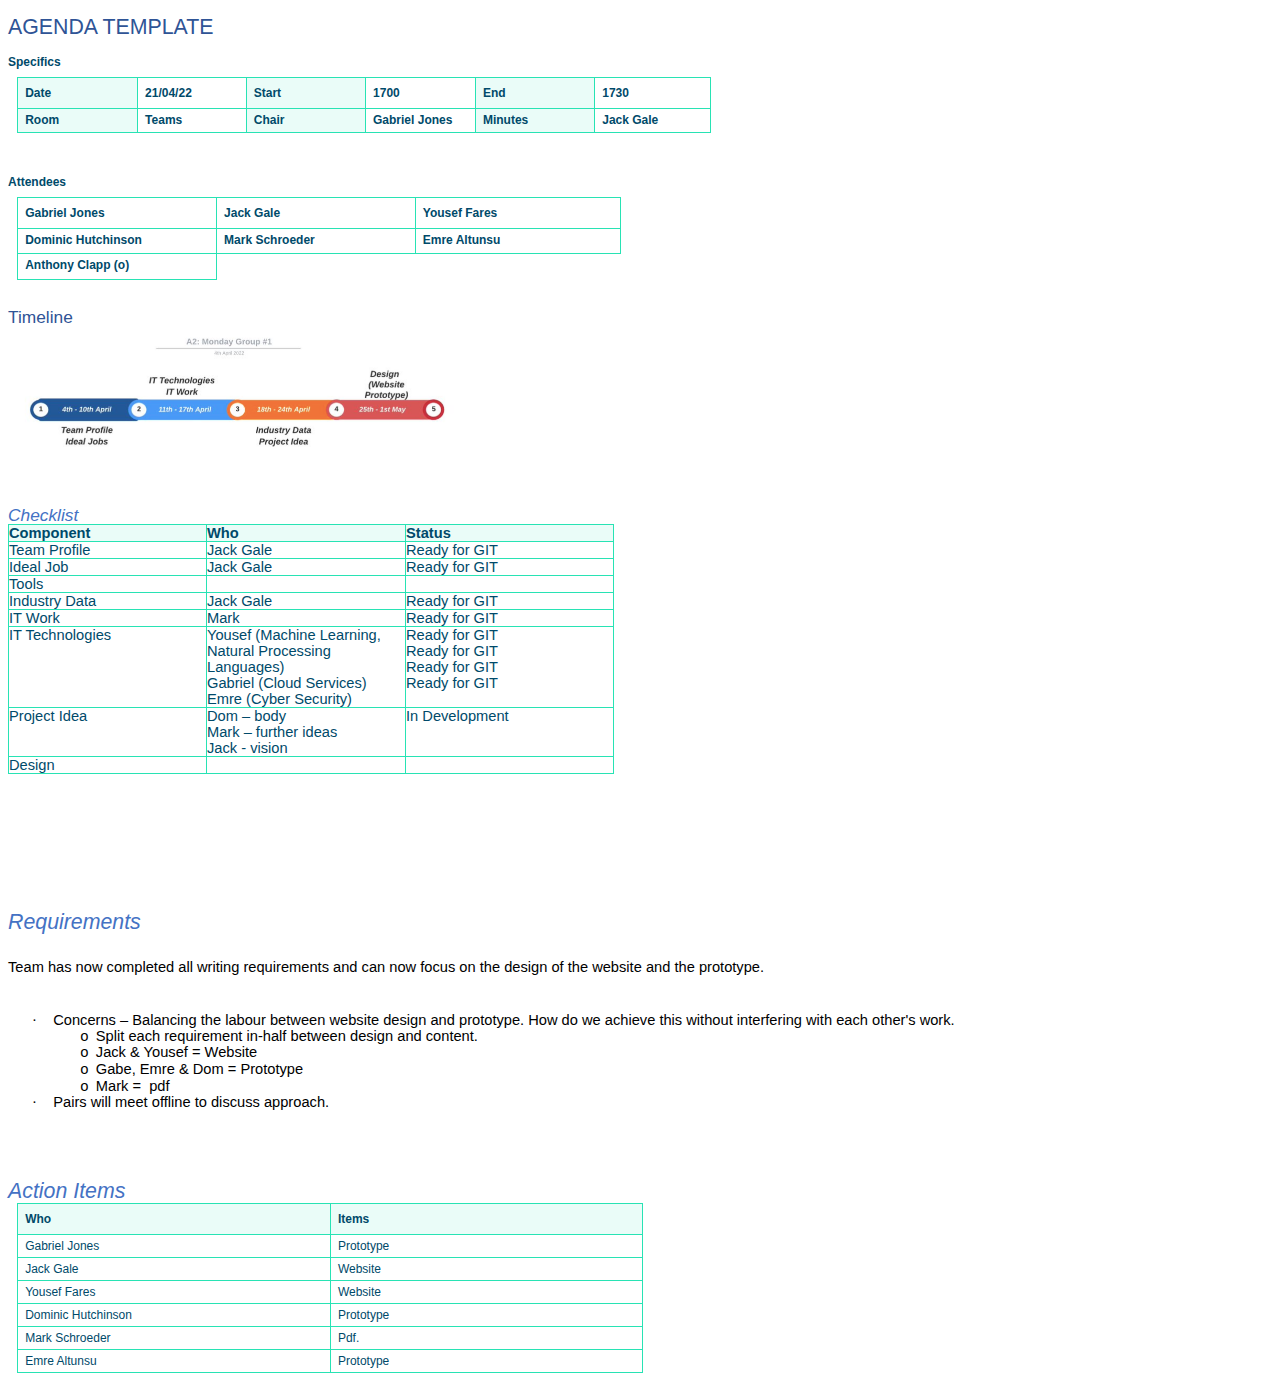
<file: 210422a2agenda.html>
<html xmlns:v="urn:schemas-microsoft-com:vml"
xmlns:o="urn:schemas-microsoft-com:office:office"
xmlns:w="urn:schemas-microsoft-com:office:word"
xmlns:dt="uuid:C2F41010-65B3-11d1-A29F-00AA00C14882"
xmlns:m="http://schemas.microsoft.com/office/2004/12/omml"
xmlns="http://www.w3.org/TR/REC-html40">

<head>
<meta http-equiv=Content-Type content="text/html; charset=utf-8">
<meta name=ProgId content=Word.Document>
<meta name=Generator content="Microsoft Word 15">
<meta name=Originator content="Microsoft Word 15">
<link rel=File-List href="210422a2agenda.fld/filelist.xml">
<link rel=Edit-Time-Data href="210422a2agenda.fld/editdata.mso">
<!--[if !mso]>
<style>
v\:* {behavior:url(#default#VML);}
o\:* {behavior:url(#default#VML);}
w\:* {behavior:url(#default#VML);}
.shape {behavior:url(#default#VML);}
</style>
<![endif]--><!--[if gte mso 9]><xml>
 <o:DocumentProperties>
  <o:Author>Gale, Jack</o:Author>
  <o:LastAuthor>Gale, Jack</o:LastAuthor>
  <o:Revision>2</o:Revision>
  <o:TotalTime>1</o:TotalTime>
  <o:Created>2022-04-30T01:00:00Z</o:Created>
  <o:LastSaved>2022-04-30T01:00:00Z</o:LastSaved>
  <o:Pages>1</o:Pages>
  <o:Words>199</o:Words>
  <o:Characters>1135</o:Characters>
  <o:Lines>9</o:Lines>
  <o:Paragraphs>2</o:Paragraphs>
  <o:CharactersWithSpaces>1332</o:CharactersWithSpaces>
  <o:Version>16.00</o:Version>
 </o:DocumentProperties>
 <o:CustomDocumentProperties>
  <o:ContentTypeId dt:dt="string">0x010100CADF4E74CA249A4496D42E1C05419F0D</o:ContentTypeId>
 </o:CustomDocumentProperties>
 <o:OfficeDocumentSettings>
  <o:AllowPNG/>
 </o:OfficeDocumentSettings>
</xml><![endif]-->
<link rel=dataStoreItem href="210422a2agenda.fld/item0001.xml"
target="210422a2agenda.fld/props002.xml">
<link rel=dataStoreItem href="210422a2agenda.fld/item0003.xml"
target="210422a2agenda.fld/props004.xml">
<link rel=dataStoreItem href="210422a2agenda.fld/item0005.xml"
target="210422a2agenda.fld/props006.xml">
<link rel=themeData href="210422a2agenda.fld/themedata.thmx">
<link rel=colorSchemeMapping href="210422a2agenda.fld/colorschememapping.xml">
<!--[if gte mso 9]><xml>
 <w:WordDocument>
  <w:SpellingState>Clean</w:SpellingState>
  <w:GrammarState>Clean</w:GrammarState>
  <w:TrackMoves>false</w:TrackMoves>
  <w:TrackFormatting/>
  <w:PunctuationKerning/>
  <w:ValidateAgainstSchemas/>
  <w:SaveIfXMLInvalid>false</w:SaveIfXMLInvalid>
  <w:IgnoreMixedContent>false</w:IgnoreMixedContent>
  <w:AlwaysShowPlaceholderText>false</w:AlwaysShowPlaceholderText>
  <w:DoNotPromoteQF/>
  <w:LidThemeOther>EN-AU</w:LidThemeOther>
  <w:LidThemeAsian>X-NONE</w:LidThemeAsian>
  <w:LidThemeComplexScript>X-NONE</w:LidThemeComplexScript>
  <w:Compatibility>
   <w:BreakWrappedTables/>
   <w:SnapToGridInCell/>
   <w:WrapTextWithPunct/>
   <w:UseAsianBreakRules/>
   <w:DontGrowAutofit/>
   <w:SplitPgBreakAndParaMark/>
   <w:EnableOpenTypeKerning/>
   <w:DontFlipMirrorIndents/>
   <w:OverrideTableStyleHps/>
  </w:Compatibility>
  <m:mathPr>
   <m:mathFont m:val="Cambria Math"/>
   <m:brkBin m:val="before"/>
   <m:brkBinSub m:val="&#45;-"/>
   <m:smallFrac m:val="off"/>
   <m:dispDef/>
   <m:lMargin m:val="0"/>
   <m:rMargin m:val="0"/>
   <m:defJc m:val="centerGroup"/>
   <m:wrapIndent m:val="1440"/>
   <m:intLim m:val="subSup"/>
   <m:naryLim m:val="undOvr"/>
  </m:mathPr></w:WordDocument>
</xml><![endif]--><!--[if gte mso 9]><xml>
 <w:LatentStyles DefLockedState="false" DefUnhideWhenUsed="false"
  DefSemiHidden="false" DefQFormat="false" DefPriority="99"
  LatentStyleCount="376">
  <w:LsdException Locked="false" Priority="0" QFormat="true" Name="Normal"/>
  <w:LsdException Locked="false" Priority="9" QFormat="true" Name="heading 1"/>
  <w:LsdException Locked="false" Priority="9" SemiHidden="true"
   UnhideWhenUsed="true" QFormat="true" Name="heading 2"/>
  <w:LsdException Locked="false" Priority="9" SemiHidden="true"
   UnhideWhenUsed="true" QFormat="true" Name="heading 3"/>
  <w:LsdException Locked="false" Priority="9" SemiHidden="true"
   UnhideWhenUsed="true" QFormat="true" Name="heading 4"/>
  <w:LsdException Locked="false" Priority="9" SemiHidden="true"
   UnhideWhenUsed="true" QFormat="true" Name="heading 5"/>
  <w:LsdException Locked="false" Priority="9" SemiHidden="true"
   UnhideWhenUsed="true" QFormat="true" Name="heading 6"/>
  <w:LsdException Locked="false" Priority="9" SemiHidden="true"
   UnhideWhenUsed="true" QFormat="true" Name="heading 7"/>
  <w:LsdException Locked="false" Priority="9" SemiHidden="true"
   UnhideWhenUsed="true" QFormat="true" Name="heading 8"/>
  <w:LsdException Locked="false" Priority="9" SemiHidden="true"
   UnhideWhenUsed="true" QFormat="true" Name="heading 9"/>
  <w:LsdException Locked="false" SemiHidden="true" UnhideWhenUsed="true"
   Name="index 1"/>
  <w:LsdException Locked="false" SemiHidden="true" UnhideWhenUsed="true"
   Name="index 2"/>
  <w:LsdException Locked="false" SemiHidden="true" UnhideWhenUsed="true"
   Name="index 3"/>
  <w:LsdException Locked="false" SemiHidden="true" UnhideWhenUsed="true"
   Name="index 4"/>
  <w:LsdException Locked="false" SemiHidden="true" UnhideWhenUsed="true"
   Name="index 5"/>
  <w:LsdException Locked="false" SemiHidden="true" UnhideWhenUsed="true"
   Name="index 6"/>
  <w:LsdException Locked="false" SemiHidden="true" UnhideWhenUsed="true"
   Name="index 7"/>
  <w:LsdException Locked="false" SemiHidden="true" UnhideWhenUsed="true"
   Name="index 8"/>
  <w:LsdException Locked="false" SemiHidden="true" UnhideWhenUsed="true"
   Name="index 9"/>
  <w:LsdException Locked="false" Priority="39" SemiHidden="true"
   UnhideWhenUsed="true" Name="toc 1"/>
  <w:LsdException Locked="false" Priority="39" SemiHidden="true"
   UnhideWhenUsed="true" Name="toc 2"/>
  <w:LsdException Locked="false" Priority="39" SemiHidden="true"
   UnhideWhenUsed="true" Name="toc 3"/>
  <w:LsdException Locked="false" Priority="39" SemiHidden="true"
   UnhideWhenUsed="true" Name="toc 4"/>
  <w:LsdException Locked="false" Priority="39" SemiHidden="true"
   UnhideWhenUsed="true" Name="toc 5"/>
  <w:LsdException Locked="false" Priority="39" SemiHidden="true"
   UnhideWhenUsed="true" Name="toc 6"/>
  <w:LsdException Locked="false" Priority="39" SemiHidden="true"
   UnhideWhenUsed="true" Name="toc 7"/>
  <w:LsdException Locked="false" Priority="39" SemiHidden="true"
   UnhideWhenUsed="true" Name="toc 8"/>
  <w:LsdException Locked="false" Priority="39" SemiHidden="true"
   UnhideWhenUsed="true" Name="toc 9"/>
  <w:LsdException Locked="false" SemiHidden="true" UnhideWhenUsed="true"
   Name="Normal Indent"/>
  <w:LsdException Locked="false" SemiHidden="true" UnhideWhenUsed="true"
   Name="footnote text"/>
  <w:LsdException Locked="false" SemiHidden="true" UnhideWhenUsed="true"
   Name="annotation text"/>
  <w:LsdException Locked="false" SemiHidden="true" UnhideWhenUsed="true"
   Name="header"/>
  <w:LsdException Locked="false" SemiHidden="true" UnhideWhenUsed="true"
   Name="footer"/>
  <w:LsdException Locked="false" SemiHidden="true" UnhideWhenUsed="true"
   Name="index heading"/>
  <w:LsdException Locked="false" Priority="35" SemiHidden="true"
   UnhideWhenUsed="true" QFormat="true" Name="caption"/>
  <w:LsdException Locked="false" SemiHidden="true" UnhideWhenUsed="true"
   Name="table of figures"/>
  <w:LsdException Locked="false" SemiHidden="true" UnhideWhenUsed="true"
   Name="envelope address"/>
  <w:LsdException Locked="false" SemiHidden="true" UnhideWhenUsed="true"
   Name="envelope return"/>
  <w:LsdException Locked="false" SemiHidden="true" UnhideWhenUsed="true"
   Name="footnote reference"/>
  <w:LsdException Locked="false" SemiHidden="true" UnhideWhenUsed="true"
   Name="annotation reference"/>
  <w:LsdException Locked="false" SemiHidden="true" UnhideWhenUsed="true"
   Name="line number"/>
  <w:LsdException Locked="false" SemiHidden="true" UnhideWhenUsed="true"
   Name="page number"/>
  <w:LsdException Locked="false" SemiHidden="true" UnhideWhenUsed="true"
   Name="endnote reference"/>
  <w:LsdException Locked="false" SemiHidden="true" UnhideWhenUsed="true"
   Name="endnote text"/>
  <w:LsdException Locked="false" SemiHidden="true" UnhideWhenUsed="true"
   Name="table of authorities"/>
  <w:LsdException Locked="false" SemiHidden="true" UnhideWhenUsed="true"
   Name="macro"/>
  <w:LsdException Locked="false" SemiHidden="true" UnhideWhenUsed="true"
   Name="toa heading"/>
  <w:LsdException Locked="false" SemiHidden="true" UnhideWhenUsed="true"
   Name="List"/>
  <w:LsdException Locked="false" SemiHidden="true" UnhideWhenUsed="true"
   Name="List Bullet"/>
  <w:LsdException Locked="false" SemiHidden="true" UnhideWhenUsed="true"
   Name="List Number"/>
  <w:LsdException Locked="false" SemiHidden="true" UnhideWhenUsed="true"
   Name="List 2"/>
  <w:LsdException Locked="false" SemiHidden="true" UnhideWhenUsed="true"
   Name="List 3"/>
  <w:LsdException Locked="false" SemiHidden="true" UnhideWhenUsed="true"
   Name="List 4"/>
  <w:LsdException Locked="false" SemiHidden="true" UnhideWhenUsed="true"
   Name="List 5"/>
  <w:LsdException Locked="false" SemiHidden="true" UnhideWhenUsed="true"
   Name="List Bullet 2"/>
  <w:LsdException Locked="false" SemiHidden="true" UnhideWhenUsed="true"
   Name="List Bullet 3"/>
  <w:LsdException Locked="false" SemiHidden="true" UnhideWhenUsed="true"
   Name="List Bullet 4"/>
  <w:LsdException Locked="false" SemiHidden="true" UnhideWhenUsed="true"
   Name="List Bullet 5"/>
  <w:LsdException Locked="false" SemiHidden="true" UnhideWhenUsed="true"
   Name="List Number 2"/>
  <w:LsdException Locked="false" SemiHidden="true" UnhideWhenUsed="true"
   Name="List Number 3"/>
  <w:LsdException Locked="false" SemiHidden="true" UnhideWhenUsed="true"
   Name="List Number 4"/>
  <w:LsdException Locked="false" SemiHidden="true" UnhideWhenUsed="true"
   Name="List Number 5"/>
  <w:LsdException Locked="false" Priority="10" QFormat="true" Name="Title"/>
  <w:LsdException Locked="false" SemiHidden="true" UnhideWhenUsed="true"
   Name="Closing"/>
  <w:LsdException Locked="false" SemiHidden="true" UnhideWhenUsed="true"
   Name="Signature"/>
  <w:LsdException Locked="false" Priority="1" SemiHidden="true"
   UnhideWhenUsed="true" Name="Default Paragraph Font"/>
  <w:LsdException Locked="false" SemiHidden="true" UnhideWhenUsed="true"
   Name="Body Text"/>
  <w:LsdException Locked="false" SemiHidden="true" UnhideWhenUsed="true"
   Name="Body Text Indent"/>
  <w:LsdException Locked="false" SemiHidden="true" UnhideWhenUsed="true"
   Name="List Continue"/>
  <w:LsdException Locked="false" SemiHidden="true" UnhideWhenUsed="true"
   Name="List Continue 2"/>
  <w:LsdException Locked="false" SemiHidden="true" UnhideWhenUsed="true"
   Name="List Continue 3"/>
  <w:LsdException Locked="false" SemiHidden="true" UnhideWhenUsed="true"
   Name="List Continue 4"/>
  <w:LsdException Locked="false" SemiHidden="true" UnhideWhenUsed="true"
   Name="List Continue 5"/>
  <w:LsdException Locked="false" SemiHidden="true" UnhideWhenUsed="true"
   Name="Message Header"/>
  <w:LsdException Locked="false" Priority="11" QFormat="true" Name="Subtitle"/>
  <w:LsdException Locked="false" SemiHidden="true" UnhideWhenUsed="true"
   Name="Salutation"/>
  <w:LsdException Locked="false" SemiHidden="true" UnhideWhenUsed="true"
   Name="Date"/>
  <w:LsdException Locked="false" SemiHidden="true" UnhideWhenUsed="true"
   Name="Body Text First Indent"/>
  <w:LsdException Locked="false" SemiHidden="true" UnhideWhenUsed="true"
   Name="Body Text First Indent 2"/>
  <w:LsdException Locked="false" SemiHidden="true" UnhideWhenUsed="true"
   Name="Note Heading"/>
  <w:LsdException Locked="false" SemiHidden="true" UnhideWhenUsed="true"
   Name="Body Text 2"/>
  <w:LsdException Locked="false" SemiHidden="true" UnhideWhenUsed="true"
   Name="Body Text 3"/>
  <w:LsdException Locked="false" SemiHidden="true" UnhideWhenUsed="true"
   Name="Body Text Indent 2"/>
  <w:LsdException Locked="false" SemiHidden="true" UnhideWhenUsed="true"
   Name="Body Text Indent 3"/>
  <w:LsdException Locked="false" SemiHidden="true" UnhideWhenUsed="true"
   Name="Block Text"/>
  <w:LsdException Locked="false" SemiHidden="true" UnhideWhenUsed="true"
   Name="Hyperlink"/>
  <w:LsdException Locked="false" SemiHidden="true" UnhideWhenUsed="true"
   Name="FollowedHyperlink"/>
  <w:LsdException Locked="false" Priority="22" QFormat="true" Name="Strong"/>
  <w:LsdException Locked="false" Priority="20" QFormat="true" Name="Emphasis"/>
  <w:LsdException Locked="false" SemiHidden="true" UnhideWhenUsed="true"
   Name="Document Map"/>
  <w:LsdException Locked="false" SemiHidden="true" UnhideWhenUsed="true"
   Name="Plain Text"/>
  <w:LsdException Locked="false" SemiHidden="true" UnhideWhenUsed="true"
   Name="E-mail Signature"/>
  <w:LsdException Locked="false" SemiHidden="true" UnhideWhenUsed="true"
   Name="HTML Top of Form"/>
  <w:LsdException Locked="false" SemiHidden="true" UnhideWhenUsed="true"
   Name="HTML Bottom of Form"/>
  <w:LsdException Locked="false" SemiHidden="true" UnhideWhenUsed="true"
   Name="Normal (Web)"/>
  <w:LsdException Locked="false" SemiHidden="true" UnhideWhenUsed="true"
   Name="HTML Acronym"/>
  <w:LsdException Locked="false" SemiHidden="true" UnhideWhenUsed="true"
   Name="HTML Address"/>
  <w:LsdException Locked="false" SemiHidden="true" UnhideWhenUsed="true"
   Name="HTML Cite"/>
  <w:LsdException Locked="false" SemiHidden="true" UnhideWhenUsed="true"
   Name="HTML Code"/>
  <w:LsdException Locked="false" SemiHidden="true" UnhideWhenUsed="true"
   Name="HTML Definition"/>
  <w:LsdException Locked="false" SemiHidden="true" UnhideWhenUsed="true"
   Name="HTML Keyboard"/>
  <w:LsdException Locked="false" SemiHidden="true" UnhideWhenUsed="true"
   Name="HTML Preformatted"/>
  <w:LsdException Locked="false" SemiHidden="true" UnhideWhenUsed="true"
   Name="HTML Sample"/>
  <w:LsdException Locked="false" SemiHidden="true" UnhideWhenUsed="true"
   Name="HTML Typewriter"/>
  <w:LsdException Locked="false" SemiHidden="true" UnhideWhenUsed="true"
   Name="HTML Variable"/>
  <w:LsdException Locked="false" SemiHidden="true" UnhideWhenUsed="true"
   Name="Normal Table"/>
  <w:LsdException Locked="false" SemiHidden="true" UnhideWhenUsed="true"
   Name="annotation subject"/>
  <w:LsdException Locked="false" SemiHidden="true" UnhideWhenUsed="true"
   Name="No List"/>
  <w:LsdException Locked="false" SemiHidden="true" UnhideWhenUsed="true"
   Name="Outline List 1"/>
  <w:LsdException Locked="false" SemiHidden="true" UnhideWhenUsed="true"
   Name="Outline List 2"/>
  <w:LsdException Locked="false" SemiHidden="true" UnhideWhenUsed="true"
   Name="Outline List 3"/>
  <w:LsdException Locked="false" SemiHidden="true" UnhideWhenUsed="true"
   Name="Table Simple 1"/>
  <w:LsdException Locked="false" SemiHidden="true" UnhideWhenUsed="true"
   Name="Table Simple 2"/>
  <w:LsdException Locked="false" SemiHidden="true" UnhideWhenUsed="true"
   Name="Table Simple 3"/>
  <w:LsdException Locked="false" SemiHidden="true" UnhideWhenUsed="true"
   Name="Table Classic 1"/>
  <w:LsdException Locked="false" SemiHidden="true" UnhideWhenUsed="true"
   Name="Table Classic 2"/>
  <w:LsdException Locked="false" SemiHidden="true" UnhideWhenUsed="true"
   Name="Table Classic 3"/>
  <w:LsdException Locked="false" SemiHidden="true" UnhideWhenUsed="true"
   Name="Table Classic 4"/>
  <w:LsdException Locked="false" SemiHidden="true" UnhideWhenUsed="true"
   Name="Table Colorful 1"/>
  <w:LsdException Locked="false" SemiHidden="true" UnhideWhenUsed="true"
   Name="Table Colorful 2"/>
  <w:LsdException Locked="false" SemiHidden="true" UnhideWhenUsed="true"
   Name="Table Colorful 3"/>
  <w:LsdException Locked="false" SemiHidden="true" UnhideWhenUsed="true"
   Name="Table Columns 1"/>
  <w:LsdException Locked="false" SemiHidden="true" UnhideWhenUsed="true"
   Name="Table Columns 2"/>
  <w:LsdException Locked="false" SemiHidden="true" UnhideWhenUsed="true"
   Name="Table Columns 3"/>
  <w:LsdException Locked="false" SemiHidden="true" UnhideWhenUsed="true"
   Name="Table Columns 4"/>
  <w:LsdException Locked="false" SemiHidden="true" UnhideWhenUsed="true"
   Name="Table Columns 5"/>
  <w:LsdException Locked="false" SemiHidden="true" UnhideWhenUsed="true"
   Name="Table Grid 1"/>
  <w:LsdException Locked="false" SemiHidden="true" UnhideWhenUsed="true"
   Name="Table Grid 2"/>
  <w:LsdException Locked="false" SemiHidden="true" UnhideWhenUsed="true"
   Name="Table Grid 3"/>
  <w:LsdException Locked="false" SemiHidden="true" UnhideWhenUsed="true"
   Name="Table Grid 4"/>
  <w:LsdException Locked="false" SemiHidden="true" UnhideWhenUsed="true"
   Name="Table Grid 5"/>
  <w:LsdException Locked="false" SemiHidden="true" UnhideWhenUsed="true"
   Name="Table Grid 6"/>
  <w:LsdException Locked="false" SemiHidden="true" UnhideWhenUsed="true"
   Name="Table Grid 7"/>
  <w:LsdException Locked="false" SemiHidden="true" UnhideWhenUsed="true"
   Name="Table Grid 8"/>
  <w:LsdException Locked="false" SemiHidden="true" UnhideWhenUsed="true"
   Name="Table List 1"/>
  <w:LsdException Locked="false" SemiHidden="true" UnhideWhenUsed="true"
   Name="Table List 2"/>
  <w:LsdException Locked="false" SemiHidden="true" UnhideWhenUsed="true"
   Name="Table List 3"/>
  <w:LsdException Locked="false" SemiHidden="true" UnhideWhenUsed="true"
   Name="Table List 4"/>
  <w:LsdException Locked="false" SemiHidden="true" UnhideWhenUsed="true"
   Name="Table List 5"/>
  <w:LsdException Locked="false" SemiHidden="true" UnhideWhenUsed="true"
   Name="Table List 6"/>
  <w:LsdException Locked="false" SemiHidden="true" UnhideWhenUsed="true"
   Name="Table List 7"/>
  <w:LsdException Locked="false" SemiHidden="true" UnhideWhenUsed="true"
   Name="Table List 8"/>
  <w:LsdException Locked="false" SemiHidden="true" UnhideWhenUsed="true"
   Name="Table 3D effects 1"/>
  <w:LsdException Locked="false" SemiHidden="true" UnhideWhenUsed="true"
   Name="Table 3D effects 2"/>
  <w:LsdException Locked="false" SemiHidden="true" UnhideWhenUsed="true"
   Name="Table 3D effects 3"/>
  <w:LsdException Locked="false" SemiHidden="true" UnhideWhenUsed="true"
   Name="Table Contemporary"/>
  <w:LsdException Locked="false" SemiHidden="true" UnhideWhenUsed="true"
   Name="Table Elegant"/>
  <w:LsdException Locked="false" SemiHidden="true" UnhideWhenUsed="true"
   Name="Table Professional"/>
  <w:LsdException Locked="false" SemiHidden="true" UnhideWhenUsed="true"
   Name="Table Subtle 1"/>
  <w:LsdException Locked="false" SemiHidden="true" UnhideWhenUsed="true"
   Name="Table Subtle 2"/>
  <w:LsdException Locked="false" SemiHidden="true" UnhideWhenUsed="true"
   Name="Table Web 1"/>
  <w:LsdException Locked="false" SemiHidden="true" UnhideWhenUsed="true"
   Name="Table Web 2"/>
  <w:LsdException Locked="false" SemiHidden="true" UnhideWhenUsed="true"
   Name="Table Web 3"/>
  <w:LsdException Locked="false" SemiHidden="true" UnhideWhenUsed="true"
   Name="Balloon Text"/>
  <w:LsdException Locked="false" Priority="39" Name="Table Grid"/>
  <w:LsdException Locked="false" SemiHidden="true" UnhideWhenUsed="true"
   Name="Table Theme"/>
  <w:LsdException Locked="false" SemiHidden="true" Name="Placeholder Text"/>
  <w:LsdException Locked="false" Priority="1" QFormat="true" Name="No Spacing"/>
  <w:LsdException Locked="false" Priority="60" Name="Light Shading"/>
  <w:LsdException Locked="false" Priority="61" Name="Light List"/>
  <w:LsdException Locked="false" Priority="62" Name="Light Grid"/>
  <w:LsdException Locked="false" Priority="63" Name="Medium Shading 1"/>
  <w:LsdException Locked="false" Priority="64" Name="Medium Shading 2"/>
  <w:LsdException Locked="false" Priority="65" Name="Medium List 1"/>
  <w:LsdException Locked="false" Priority="66" Name="Medium List 2"/>
  <w:LsdException Locked="false" Priority="67" Name="Medium Grid 1"/>
  <w:LsdException Locked="false" Priority="68" Name="Medium Grid 2"/>
  <w:LsdException Locked="false" Priority="69" Name="Medium Grid 3"/>
  <w:LsdException Locked="false" Priority="70" Name="Dark List"/>
  <w:LsdException Locked="false" Priority="71" Name="Colorful Shading"/>
  <w:LsdException Locked="false" Priority="72" Name="Colorful List"/>
  <w:LsdException Locked="false" Priority="73" Name="Colorful Grid"/>
  <w:LsdException Locked="false" Priority="60" Name="Light Shading Accent 1"/>
  <w:LsdException Locked="false" Priority="61" Name="Light List Accent 1"/>
  <w:LsdException Locked="false" Priority="62" Name="Light Grid Accent 1"/>
  <w:LsdException Locked="false" Priority="63" Name="Medium Shading 1 Accent 1"/>
  <w:LsdException Locked="false" Priority="64" Name="Medium Shading 2 Accent 1"/>
  <w:LsdException Locked="false" Priority="65" Name="Medium List 1 Accent 1"/>
  <w:LsdException Locked="false" SemiHidden="true" Name="Revision"/>
  <w:LsdException Locked="false" Priority="34" QFormat="true"
   Name="List Paragraph"/>
  <w:LsdException Locked="false" Priority="29" QFormat="true" Name="Quote"/>
  <w:LsdException Locked="false" Priority="30" QFormat="true"
   Name="Intense Quote"/>
  <w:LsdException Locked="false" Priority="66" Name="Medium List 2 Accent 1"/>
  <w:LsdException Locked="false" Priority="67" Name="Medium Grid 1 Accent 1"/>
  <w:LsdException Locked="false" Priority="68" Name="Medium Grid 2 Accent 1"/>
  <w:LsdException Locked="false" Priority="69" Name="Medium Grid 3 Accent 1"/>
  <w:LsdException Locked="false" Priority="70" Name="Dark List Accent 1"/>
  <w:LsdException Locked="false" Priority="71" Name="Colorful Shading Accent 1"/>
  <w:LsdException Locked="false" Priority="72" Name="Colorful List Accent 1"/>
  <w:LsdException Locked="false" Priority="73" Name="Colorful Grid Accent 1"/>
  <w:LsdException Locked="false" Priority="60" Name="Light Shading Accent 2"/>
  <w:LsdException Locked="false" Priority="61" Name="Light List Accent 2"/>
  <w:LsdException Locked="false" Priority="62" Name="Light Grid Accent 2"/>
  <w:LsdException Locked="false" Priority="63" Name="Medium Shading 1 Accent 2"/>
  <w:LsdException Locked="false" Priority="64" Name="Medium Shading 2 Accent 2"/>
  <w:LsdException Locked="false" Priority="65" Name="Medium List 1 Accent 2"/>
  <w:LsdException Locked="false" Priority="66" Name="Medium List 2 Accent 2"/>
  <w:LsdException Locked="false" Priority="67" Name="Medium Grid 1 Accent 2"/>
  <w:LsdException Locked="false" Priority="68" Name="Medium Grid 2 Accent 2"/>
  <w:LsdException Locked="false" Priority="69" Name="Medium Grid 3 Accent 2"/>
  <w:LsdException Locked="false" Priority="70" Name="Dark List Accent 2"/>
  <w:LsdException Locked="false" Priority="71" Name="Colorful Shading Accent 2"/>
  <w:LsdException Locked="false" Priority="72" Name="Colorful List Accent 2"/>
  <w:LsdException Locked="false" Priority="73" Name="Colorful Grid Accent 2"/>
  <w:LsdException Locked="false" Priority="60" Name="Light Shading Accent 3"/>
  <w:LsdException Locked="false" Priority="61" Name="Light List Accent 3"/>
  <w:LsdException Locked="false" Priority="62" Name="Light Grid Accent 3"/>
  <w:LsdException Locked="false" Priority="63" Name="Medium Shading 1 Accent 3"/>
  <w:LsdException Locked="false" Priority="64" Name="Medium Shading 2 Accent 3"/>
  <w:LsdException Locked="false" Priority="65" Name="Medium List 1 Accent 3"/>
  <w:LsdException Locked="false" Priority="66" Name="Medium List 2 Accent 3"/>
  <w:LsdException Locked="false" Priority="67" Name="Medium Grid 1 Accent 3"/>
  <w:LsdException Locked="false" Priority="68" Name="Medium Grid 2 Accent 3"/>
  <w:LsdException Locked="false" Priority="69" Name="Medium Grid 3 Accent 3"/>
  <w:LsdException Locked="false" Priority="70" Name="Dark List Accent 3"/>
  <w:LsdException Locked="false" Priority="71" Name="Colorful Shading Accent 3"/>
  <w:LsdException Locked="false" Priority="72" Name="Colorful List Accent 3"/>
  <w:LsdException Locked="false" Priority="73" Name="Colorful Grid Accent 3"/>
  <w:LsdException Locked="false" Priority="60" Name="Light Shading Accent 4"/>
  <w:LsdException Locked="false" Priority="61" Name="Light List Accent 4"/>
  <w:LsdException Locked="false" Priority="62" Name="Light Grid Accent 4"/>
  <w:LsdException Locked="false" Priority="63" Name="Medium Shading 1 Accent 4"/>
  <w:LsdException Locked="false" Priority="64" Name="Medium Shading 2 Accent 4"/>
  <w:LsdException Locked="false" Priority="65" Name="Medium List 1 Accent 4"/>
  <w:LsdException Locked="false" Priority="66" Name="Medium List 2 Accent 4"/>
  <w:LsdException Locked="false" Priority="67" Name="Medium Grid 1 Accent 4"/>
  <w:LsdException Locked="false" Priority="68" Name="Medium Grid 2 Accent 4"/>
  <w:LsdException Locked="false" Priority="69" Name="Medium Grid 3 Accent 4"/>
  <w:LsdException Locked="false" Priority="70" Name="Dark List Accent 4"/>
  <w:LsdException Locked="false" Priority="71" Name="Colorful Shading Accent 4"/>
  <w:LsdException Locked="false" Priority="72" Name="Colorful List Accent 4"/>
  <w:LsdException Locked="false" Priority="73" Name="Colorful Grid Accent 4"/>
  <w:LsdException Locked="false" Priority="60" Name="Light Shading Accent 5"/>
  <w:LsdException Locked="false" Priority="61" Name="Light List Accent 5"/>
  <w:LsdException Locked="false" Priority="62" Name="Light Grid Accent 5"/>
  <w:LsdException Locked="false" Priority="63" Name="Medium Shading 1 Accent 5"/>
  <w:LsdException Locked="false" Priority="64" Name="Medium Shading 2 Accent 5"/>
  <w:LsdException Locked="false" Priority="65" Name="Medium List 1 Accent 5"/>
  <w:LsdException Locked="false" Priority="66" Name="Medium List 2 Accent 5"/>
  <w:LsdException Locked="false" Priority="67" Name="Medium Grid 1 Accent 5"/>
  <w:LsdException Locked="false" Priority="68" Name="Medium Grid 2 Accent 5"/>
  <w:LsdException Locked="false" Priority="69" Name="Medium Grid 3 Accent 5"/>
  <w:LsdException Locked="false" Priority="70" Name="Dark List Accent 5"/>
  <w:LsdException Locked="false" Priority="71" Name="Colorful Shading Accent 5"/>
  <w:LsdException Locked="false" Priority="72" Name="Colorful List Accent 5"/>
  <w:LsdException Locked="false" Priority="73" Name="Colorful Grid Accent 5"/>
  <w:LsdException Locked="false" Priority="60" Name="Light Shading Accent 6"/>
  <w:LsdException Locked="false" Priority="61" Name="Light List Accent 6"/>
  <w:LsdException Locked="false" Priority="62" Name="Light Grid Accent 6"/>
  <w:LsdException Locked="false" Priority="63" Name="Medium Shading 1 Accent 6"/>
  <w:LsdException Locked="false" Priority="64" Name="Medium Shading 2 Accent 6"/>
  <w:LsdException Locked="false" Priority="65" Name="Medium List 1 Accent 6"/>
  <w:LsdException Locked="false" Priority="66" Name="Medium List 2 Accent 6"/>
  <w:LsdException Locked="false" Priority="67" Name="Medium Grid 1 Accent 6"/>
  <w:LsdException Locked="false" Priority="68" Name="Medium Grid 2 Accent 6"/>
  <w:LsdException Locked="false" Priority="69" Name="Medium Grid 3 Accent 6"/>
  <w:LsdException Locked="false" Priority="70" Name="Dark List Accent 6"/>
  <w:LsdException Locked="false" Priority="71" Name="Colorful Shading Accent 6"/>
  <w:LsdException Locked="false" Priority="72" Name="Colorful List Accent 6"/>
  <w:LsdException Locked="false" Priority="73" Name="Colorful Grid Accent 6"/>
  <w:LsdException Locked="false" Priority="19" QFormat="true"
   Name="Subtle Emphasis"/>
  <w:LsdException Locked="false" Priority="21" QFormat="true"
   Name="Intense Emphasis"/>
  <w:LsdException Locked="false" Priority="31" QFormat="true"
   Name="Subtle Reference"/>
  <w:LsdException Locked="false" Priority="32" QFormat="true"
   Name="Intense Reference"/>
  <w:LsdException Locked="false" Priority="33" QFormat="true" Name="Book Title"/>
  <w:LsdException Locked="false" Priority="37" SemiHidden="true"
   UnhideWhenUsed="true" Name="Bibliography"/>
  <w:LsdException Locked="false" Priority="39" SemiHidden="true"
   UnhideWhenUsed="true" QFormat="true" Name="TOC Heading"/>
  <w:LsdException Locked="false" Priority="41" Name="Plain Table 1"/>
  <w:LsdException Locked="false" Priority="42" Name="Plain Table 2"/>
  <w:LsdException Locked="false" Priority="43" Name="Plain Table 3"/>
  <w:LsdException Locked="false" Priority="44" Name="Plain Table 4"/>
  <w:LsdException Locked="false" Priority="45" Name="Plain Table 5"/>
  <w:LsdException Locked="false" Priority="40" Name="Grid Table Light"/>
  <w:LsdException Locked="false" Priority="46" Name="Grid Table 1 Light"/>
  <w:LsdException Locked="false" Priority="47" Name="Grid Table 2"/>
  <w:LsdException Locked="false" Priority="48" Name="Grid Table 3"/>
  <w:LsdException Locked="false" Priority="49" Name="Grid Table 4"/>
  <w:LsdException Locked="false" Priority="50" Name="Grid Table 5 Dark"/>
  <w:LsdException Locked="false" Priority="51" Name="Grid Table 6 Colorful"/>
  <w:LsdException Locked="false" Priority="52" Name="Grid Table 7 Colorful"/>
  <w:LsdException Locked="false" Priority="46"
   Name="Grid Table 1 Light Accent 1"/>
  <w:LsdException Locked="false" Priority="47" Name="Grid Table 2 Accent 1"/>
  <w:LsdException Locked="false" Priority="48" Name="Grid Table 3 Accent 1"/>
  <w:LsdException Locked="false" Priority="49" Name="Grid Table 4 Accent 1"/>
  <w:LsdException Locked="false" Priority="50" Name="Grid Table 5 Dark Accent 1"/>
  <w:LsdException Locked="false" Priority="51"
   Name="Grid Table 6 Colorful Accent 1"/>
  <w:LsdException Locked="false" Priority="52"
   Name="Grid Table 7 Colorful Accent 1"/>
  <w:LsdException Locked="false" Priority="46"
   Name="Grid Table 1 Light Accent 2"/>
  <w:LsdException Locked="false" Priority="47" Name="Grid Table 2 Accent 2"/>
  <w:LsdException Locked="false" Priority="48" Name="Grid Table 3 Accent 2"/>
  <w:LsdException Locked="false" Priority="49" Name="Grid Table 4 Accent 2"/>
  <w:LsdException Locked="false" Priority="50" Name="Grid Table 5 Dark Accent 2"/>
  <w:LsdException Locked="false" Priority="51"
   Name="Grid Table 6 Colorful Accent 2"/>
  <w:LsdException Locked="false" Priority="52"
   Name="Grid Table 7 Colorful Accent 2"/>
  <w:LsdException Locked="false" Priority="46"
   Name="Grid Table 1 Light Accent 3"/>
  <w:LsdException Locked="false" Priority="47" Name="Grid Table 2 Accent 3"/>
  <w:LsdException Locked="false" Priority="48" Name="Grid Table 3 Accent 3"/>
  <w:LsdException Locked="false" Priority="49" Name="Grid Table 4 Accent 3"/>
  <w:LsdException Locked="false" Priority="50" Name="Grid Table 5 Dark Accent 3"/>
  <w:LsdException Locked="false" Priority="51"
   Name="Grid Table 6 Colorful Accent 3"/>
  <w:LsdException Locked="false" Priority="52"
   Name="Grid Table 7 Colorful Accent 3"/>
  <w:LsdException Locked="false" Priority="46"
   Name="Grid Table 1 Light Accent 4"/>
  <w:LsdException Locked="false" Priority="47" Name="Grid Table 2 Accent 4"/>
  <w:LsdException Locked="false" Priority="48" Name="Grid Table 3 Accent 4"/>
  <w:LsdException Locked="false" Priority="49" Name="Grid Table 4 Accent 4"/>
  <w:LsdException Locked="false" Priority="50" Name="Grid Table 5 Dark Accent 4"/>
  <w:LsdException Locked="false" Priority="51"
   Name="Grid Table 6 Colorful Accent 4"/>
  <w:LsdException Locked="false" Priority="52"
   Name="Grid Table 7 Colorful Accent 4"/>
  <w:LsdException Locked="false" Priority="46"
   Name="Grid Table 1 Light Accent 5"/>
  <w:LsdException Locked="false" Priority="47" Name="Grid Table 2 Accent 5"/>
  <w:LsdException Locked="false" Priority="48" Name="Grid Table 3 Accent 5"/>
  <w:LsdException Locked="false" Priority="49" Name="Grid Table 4 Accent 5"/>
  <w:LsdException Locked="false" Priority="50" Name="Grid Table 5 Dark Accent 5"/>
  <w:LsdException Locked="false" Priority="51"
   Name="Grid Table 6 Colorful Accent 5"/>
  <w:LsdException Locked="false" Priority="52"
   Name="Grid Table 7 Colorful Accent 5"/>
  <w:LsdException Locked="false" Priority="46"
   Name="Grid Table 1 Light Accent 6"/>
  <w:LsdException Locked="false" Priority="47" Name="Grid Table 2 Accent 6"/>
  <w:LsdException Locked="false" Priority="48" Name="Grid Table 3 Accent 6"/>
  <w:LsdException Locked="false" Priority="49" Name="Grid Table 4 Accent 6"/>
  <w:LsdException Locked="false" Priority="50" Name="Grid Table 5 Dark Accent 6"/>
  <w:LsdException Locked="false" Priority="51"
   Name="Grid Table 6 Colorful Accent 6"/>
  <w:LsdException Locked="false" Priority="52"
   Name="Grid Table 7 Colorful Accent 6"/>
  <w:LsdException Locked="false" Priority="46" Name="List Table 1 Light"/>
  <w:LsdException Locked="false" Priority="47" Name="List Table 2"/>
  <w:LsdException Locked="false" Priority="48" Name="List Table 3"/>
  <w:LsdException Locked="false" Priority="49" Name="List Table 4"/>
  <w:LsdException Locked="false" Priority="50" Name="List Table 5 Dark"/>
  <w:LsdException Locked="false" Priority="51" Name="List Table 6 Colorful"/>
  <w:LsdException Locked="false" Priority="52" Name="List Table 7 Colorful"/>
  <w:LsdException Locked="false" Priority="46"
   Name="List Table 1 Light Accent 1"/>
  <w:LsdException Locked="false" Priority="47" Name="List Table 2 Accent 1"/>
  <w:LsdException Locked="false" Priority="48" Name="List Table 3 Accent 1"/>
  <w:LsdException Locked="false" Priority="49" Name="List Table 4 Accent 1"/>
  <w:LsdException Locked="false" Priority="50" Name="List Table 5 Dark Accent 1"/>
  <w:LsdException Locked="false" Priority="51"
   Name="List Table 6 Colorful Accent 1"/>
  <w:LsdException Locked="false" Priority="52"
   Name="List Table 7 Colorful Accent 1"/>
  <w:LsdException Locked="false" Priority="46"
   Name="List Table 1 Light Accent 2"/>
  <w:LsdException Locked="false" Priority="47" Name="List Table 2 Accent 2"/>
  <w:LsdException Locked="false" Priority="48" Name="List Table 3 Accent 2"/>
  <w:LsdException Locked="false" Priority="49" Name="List Table 4 Accent 2"/>
  <w:LsdException Locked="false" Priority="50" Name="List Table 5 Dark Accent 2"/>
  <w:LsdException Locked="false" Priority="51"
   Name="List Table 6 Colorful Accent 2"/>
  <w:LsdException Locked="false" Priority="52"
   Name="List Table 7 Colorful Accent 2"/>
  <w:LsdException Locked="false" Priority="46"
   Name="List Table 1 Light Accent 3"/>
  <w:LsdException Locked="false" Priority="47" Name="List Table 2 Accent 3"/>
  <w:LsdException Locked="false" Priority="48" Name="List Table 3 Accent 3"/>
  <w:LsdException Locked="false" Priority="49" Name="List Table 4 Accent 3"/>
  <w:LsdException Locked="false" Priority="50" Name="List Table 5 Dark Accent 3"/>
  <w:LsdException Locked="false" Priority="51"
   Name="List Table 6 Colorful Accent 3"/>
  <w:LsdException Locked="false" Priority="52"
   Name="List Table 7 Colorful Accent 3"/>
  <w:LsdException Locked="false" Priority="46"
   Name="List Table 1 Light Accent 4"/>
  <w:LsdException Locked="false" Priority="47" Name="List Table 2 Accent 4"/>
  <w:LsdException Locked="false" Priority="48" Name="List Table 3 Accent 4"/>
  <w:LsdException Locked="false" Priority="49" Name="List Table 4 Accent 4"/>
  <w:LsdException Locked="false" Priority="50" Name="List Table 5 Dark Accent 4"/>
  <w:LsdException Locked="false" Priority="51"
   Name="List Table 6 Colorful Accent 4"/>
  <w:LsdException Locked="false" Priority="52"
   Name="List Table 7 Colorful Accent 4"/>
  <w:LsdException Locked="false" Priority="46"
   Name="List Table 1 Light Accent 5"/>
  <w:LsdException Locked="false" Priority="47" Name="List Table 2 Accent 5"/>
  <w:LsdException Locked="false" Priority="48" Name="List Table 3 Accent 5"/>
  <w:LsdException Locked="false" Priority="49" Name="List Table 4 Accent 5"/>
  <w:LsdException Locked="false" Priority="50" Name="List Table 5 Dark Accent 5"/>
  <w:LsdException Locked="false" Priority="51"
   Name="List Table 6 Colorful Accent 5"/>
  <w:LsdException Locked="false" Priority="52"
   Name="List Table 7 Colorful Accent 5"/>
  <w:LsdException Locked="false" Priority="46"
   Name="List Table 1 Light Accent 6"/>
  <w:LsdException Locked="false" Priority="47" Name="List Table 2 Accent 6"/>
  <w:LsdException Locked="false" Priority="48" Name="List Table 3 Accent 6"/>
  <w:LsdException Locked="false" Priority="49" Name="List Table 4 Accent 6"/>
  <w:LsdException Locked="false" Priority="50" Name="List Table 5 Dark Accent 6"/>
  <w:LsdException Locked="false" Priority="51"
   Name="List Table 6 Colorful Accent 6"/>
  <w:LsdException Locked="false" Priority="52"
   Name="List Table 7 Colorful Accent 6"/>
  <w:LsdException Locked="false" SemiHidden="true" UnhideWhenUsed="true"
   Name="Mention"/>
  <w:LsdException Locked="false" SemiHidden="true" UnhideWhenUsed="true"
   Name="Smart Hyperlink"/>
  <w:LsdException Locked="false" SemiHidden="true" UnhideWhenUsed="true"
   Name="Hashtag"/>
  <w:LsdException Locked="false" SemiHidden="true" UnhideWhenUsed="true"
   Name="Unresolved Mention"/>
  <w:LsdException Locked="false" SemiHidden="true" UnhideWhenUsed="true"
   Name="Smart Link"/>
 </w:LatentStyles>
</xml><![endif]-->
<style>
<!--
 /* Font Definitions */
 @font-face
	{font-family:Wingdings;
	panose-1:5 0 0 0 0 0 0 0 0 0;
	mso-font-charset:77;
	mso-generic-font-family:decorative;
	mso-font-pitch:variable;
	mso-font-signature:3 0 0 0 -2147483647 0;}
@font-face
	{font-family:"Cambria Math";
	panose-1:2 4 5 3 5 4 6 3 2 4;
	mso-font-charset:0;
	mso-generic-font-family:roman;
	mso-font-pitch:variable;
	mso-font-signature:3 0 0 0 1 0;}
@font-face
	{font-family:Calibri;
	panose-1:2 15 5 2 2 2 4 3 2 4;
	mso-font-charset:0;
	mso-generic-font-family:swiss;
	mso-font-pitch:variable;
	mso-font-signature:-469750017 -1073732485 9 0 511 0;}
@font-face
	{font-family:"Calibri Light";
	panose-1:2 15 3 2 2 2 4 3 2 4;
	mso-font-charset:0;
	mso-generic-font-family:swiss;
	mso-font-pitch:variable;
	mso-font-signature:-469750017 -1073732485 9 0 511 0;}
 /* Style Definitions */
 p.MsoNormal, li.MsoNormal, div.MsoNormal
	{mso-style-unhide:no;
	mso-style-qformat:yes;
	mso-style-parent:"";
	margin-top:0cm;
	margin-right:0cm;
	margin-bottom:8.0pt;
	margin-left:0cm;
	line-height:107%;
	mso-pagination:widow-orphan;
	font-size:11.0pt;
	font-family:"Calibri",sans-serif;
	mso-ascii-font-family:Calibri;
	mso-ascii-theme-font:minor-latin;
	mso-fareast-font-family:Calibri;
	mso-fareast-theme-font:minor-latin;
	mso-hansi-font-family:Calibri;
	mso-hansi-theme-font:minor-latin;
	mso-bidi-font-family:"Times New Roman";
	mso-bidi-theme-font:minor-bidi;
	mso-fareast-language:EN-US;}
h1
	{mso-style-priority:9;
	mso-style-unhide:no;
	mso-style-qformat:yes;
	mso-style-link:"Heading 1 Char";
	mso-style-next:Normal;
	margin-top:12.0pt;
	margin-right:0cm;
	margin-bottom:0cm;
	margin-left:0cm;
	line-height:107%;
	mso-pagination:widow-orphan lines-together;
	page-break-after:avoid;
	mso-outline-level:1;
	font-size:16.0pt;
	font-family:"Calibri Light",sans-serif;
	mso-ascii-font-family:"Calibri Light";
	mso-ascii-theme-font:major-latin;
	mso-fareast-font-family:"Times New Roman";
	mso-fareast-theme-font:major-fareast;
	mso-hansi-font-family:"Calibri Light";
	mso-hansi-theme-font:major-latin;
	mso-bidi-font-family:"Times New Roman";
	mso-bidi-theme-font:major-bidi;
	color:#2F5496;
	mso-themecolor:accent1;
	mso-themeshade:191;
	mso-font-kerning:0pt;
	mso-fareast-language:EN-US;
	font-weight:normal;}
h2
	{mso-style-priority:9;
	mso-style-qformat:yes;
	mso-style-link:"Heading 2 Char";
	mso-style-next:Normal;
	margin-top:2.0pt;
	margin-right:0cm;
	margin-bottom:0cm;
	margin-left:0cm;
	line-height:107%;
	mso-pagination:widow-orphan lines-together;
	page-break-after:avoid;
	mso-outline-level:2;
	font-size:13.0pt;
	font-family:"Calibri Light",sans-serif;
	mso-ascii-font-family:"Calibri Light";
	mso-ascii-theme-font:major-latin;
	mso-fareast-font-family:"Times New Roman";
	mso-fareast-theme-font:major-fareast;
	mso-hansi-font-family:"Calibri Light";
	mso-hansi-theme-font:major-latin;
	mso-bidi-font-family:"Times New Roman";
	mso-bidi-theme-font:major-bidi;
	color:#2F5496;
	mso-themecolor:accent1;
	mso-themeshade:191;
	mso-fareast-language:EN-US;
	font-weight:normal;}
p.MsoListParagraph, li.MsoListParagraph, div.MsoListParagraph
	{mso-style-priority:34;
	mso-style-unhide:no;
	mso-style-qformat:yes;
	margin-top:0cm;
	margin-right:0cm;
	margin-bottom:8.0pt;
	margin-left:36.0pt;
	mso-add-space:auto;
	line-height:107%;
	mso-pagination:widow-orphan;
	font-size:11.0pt;
	font-family:"Calibri",sans-serif;
	mso-ascii-font-family:Calibri;
	mso-ascii-theme-font:minor-latin;
	mso-fareast-font-family:Calibri;
	mso-fareast-theme-font:minor-latin;
	mso-hansi-font-family:Calibri;
	mso-hansi-theme-font:minor-latin;
	mso-bidi-font-family:"Times New Roman";
	mso-bidi-theme-font:minor-bidi;
	mso-fareast-language:EN-US;}
p.MsoListParagraphCxSpFirst, li.MsoListParagraphCxSpFirst, div.MsoListParagraphCxSpFirst
	{mso-style-priority:34;
	mso-style-unhide:no;
	mso-style-qformat:yes;
	mso-style-type:export-only;
	margin-top:0cm;
	margin-right:0cm;
	margin-bottom:0cm;
	margin-left:36.0pt;
	mso-add-space:auto;
	line-height:107%;
	mso-pagination:widow-orphan;
	font-size:11.0pt;
	font-family:"Calibri",sans-serif;
	mso-ascii-font-family:Calibri;
	mso-ascii-theme-font:minor-latin;
	mso-fareast-font-family:Calibri;
	mso-fareast-theme-font:minor-latin;
	mso-hansi-font-family:Calibri;
	mso-hansi-theme-font:minor-latin;
	mso-bidi-font-family:"Times New Roman";
	mso-bidi-theme-font:minor-bidi;
	mso-fareast-language:EN-US;}
p.MsoListParagraphCxSpMiddle, li.MsoListParagraphCxSpMiddle, div.MsoListParagraphCxSpMiddle
	{mso-style-priority:34;
	mso-style-unhide:no;
	mso-style-qformat:yes;
	mso-style-type:export-only;
	margin-top:0cm;
	margin-right:0cm;
	margin-bottom:0cm;
	margin-left:36.0pt;
	mso-add-space:auto;
	line-height:107%;
	mso-pagination:widow-orphan;
	font-size:11.0pt;
	font-family:"Calibri",sans-serif;
	mso-ascii-font-family:Calibri;
	mso-ascii-theme-font:minor-latin;
	mso-fareast-font-family:Calibri;
	mso-fareast-theme-font:minor-latin;
	mso-hansi-font-family:Calibri;
	mso-hansi-theme-font:minor-latin;
	mso-bidi-font-family:"Times New Roman";
	mso-bidi-theme-font:minor-bidi;
	mso-fareast-language:EN-US;}
p.MsoListParagraphCxSpLast, li.MsoListParagraphCxSpLast, div.MsoListParagraphCxSpLast
	{mso-style-priority:34;
	mso-style-unhide:no;
	mso-style-qformat:yes;
	mso-style-type:export-only;
	margin-top:0cm;
	margin-right:0cm;
	margin-bottom:8.0pt;
	margin-left:36.0pt;
	mso-add-space:auto;
	line-height:107%;
	mso-pagination:widow-orphan;
	font-size:11.0pt;
	font-family:"Calibri",sans-serif;
	mso-ascii-font-family:Calibri;
	mso-ascii-theme-font:minor-latin;
	mso-fareast-font-family:Calibri;
	mso-fareast-theme-font:minor-latin;
	mso-hansi-font-family:Calibri;
	mso-hansi-theme-font:minor-latin;
	mso-bidi-font-family:"Times New Roman";
	mso-bidi-theme-font:minor-bidi;
	mso-fareast-language:EN-US;}
span.MsoIntenseEmphasis
	{mso-style-priority:21;
	mso-style-unhide:no;
	mso-style-qformat:yes;
	color:#4472C4;
	mso-themecolor:accent1;
	font-style:italic;}
span.Heading1Char
	{mso-style-name:"Heading 1 Char";
	mso-style-priority:9;
	mso-style-unhide:no;
	mso-style-locked:yes;
	mso-style-link:"Heading 1";
	mso-ansi-font-size:16.0pt;
	mso-bidi-font-size:16.0pt;
	font-family:"Calibri Light",sans-serif;
	mso-ascii-font-family:"Calibri Light";
	mso-ascii-theme-font:major-latin;
	mso-fareast-font-family:"Times New Roman";
	mso-fareast-theme-font:major-fareast;
	mso-hansi-font-family:"Calibri Light";
	mso-hansi-theme-font:major-latin;
	mso-bidi-font-family:"Times New Roman";
	mso-bidi-theme-font:major-bidi;
	color:#2F5496;
	mso-themecolor:accent1;
	mso-themeshade:191;}
span.Heading2Char
	{mso-style-name:"Heading 2 Char";
	mso-style-priority:9;
	mso-style-unhide:no;
	mso-style-locked:yes;
	mso-style-link:"Heading 2";
	mso-ansi-font-size:13.0pt;
	mso-bidi-font-size:13.0pt;
	font-family:"Calibri Light",sans-serif;
	mso-ascii-font-family:"Calibri Light";
	mso-ascii-theme-font:major-latin;
	mso-fareast-font-family:"Times New Roman";
	mso-fareast-theme-font:major-fareast;
	mso-hansi-font-family:"Calibri Light";
	mso-hansi-theme-font:major-latin;
	mso-bidi-font-family:"Times New Roman";
	mso-bidi-theme-font:major-bidi;
	color:#2F5496;
	mso-themecolor:accent1;
	mso-themeshade:191;}
p.Procsubheading, li.Procsubheading, div.Procsubheading
	{mso-style-name:"Proc subheading";
	mso-style-unhide:no;
	mso-style-qformat:yes;
	margin-top:12.0pt;
	margin-right:0cm;
	margin-bottom:6.0pt;
	margin-left:0cm;
	mso-pagination:widow-orphan;
	font-size:9.0pt;
	mso-bidi-font-size:11.0pt;
	font-family:"Arial",sans-serif;
	mso-fareast-font-family:Calibri;
	mso-fareast-theme-font:minor-latin;
	color:#004A6A;
	mso-fareast-language:EN-US;
	font-weight:bold;
	mso-bidi-font-weight:normal;}
p.Tableheading, li.Tableheading, div.Tableheading
	{mso-style-name:"Table heading";
	mso-style-unhide:no;
	mso-style-qformat:yes;
	margin-top:6.0pt;
	margin-right:0cm;
	margin-bottom:6.0pt;
	margin-left:0cm;
	mso-pagination:widow-orphan;
	font-size:9.0pt;
	font-family:"Arial",sans-serif;
	mso-fareast-font-family:Calibri;
	mso-fareast-theme-font:minor-latin;
	color:#004A6A;
	mso-fareast-language:EN-US;
	font-weight:bold;
	mso-bidi-font-weight:normal;}
p.Tabletext, li.Tabletext, div.Tabletext
	{mso-style-name:"Table text";
	mso-style-unhide:no;
	mso-style-qformat:yes;
	margin-top:3.0pt;
	margin-right:0cm;
	margin-bottom:3.0pt;
	margin-left:0cm;
	mso-pagination:widow-orphan;
	font-size:9.0pt;
	font-family:"Arial",sans-serif;
	mso-fareast-font-family:Calibri;
	mso-fareast-theme-font:minor-latin;
	color:#004A6A;
	mso-fareast-language:EN-US;}
p.Heading2notoc, li.Heading2notoc, div.Heading2notoc
	{mso-style-name:"Heading 2 no toc";
	mso-style-unhide:no;
	mso-style-qformat:yes;
	mso-style-parent:"Heading 2";
	margin-top:12.0pt;
	margin-right:0cm;
	margin-bottom:6.0pt;
	margin-left:0cm;
	mso-pagination:widow-orphan;
	mso-outline-level:3;
	font-size:9.0pt;
	mso-bidi-font-size:11.0pt;
	font-family:"Arial",sans-serif;
	mso-fareast-font-family:Calibri;
	mso-fareast-theme-font:minor-latin;
	color:#004A6A;
	mso-fareast-language:EN-US;
	font-weight:bold;
	mso-bidi-font-weight:normal;}
p.paragraph, li.paragraph, div.paragraph
	{mso-style-name:paragraph;
	mso-style-unhide:no;
	mso-margin-top-alt:auto;
	margin-right:0cm;
	mso-margin-bottom-alt:auto;
	margin-left:0cm;
	mso-pagination:widow-orphan;
	font-size:12.0pt;
	font-family:"Times New Roman",serif;
	mso-fareast-font-family:"Times New Roman";}
span.normaltextrun
	{mso-style-name:normaltextrun;
	mso-style-unhide:no;}
span.eop
	{mso-style-name:eop;
	mso-style-unhide:no;}
span.SpellE
	{mso-style-name:"";
	mso-spl-e:yes;}
span.GramE
	{mso-style-name:"";
	mso-gram-e:yes;}
.MsoChpDefault
	{mso-style-type:export-only;
	mso-default-props:yes;
	font-size:11.0pt;
	mso-ansi-font-size:11.0pt;
	mso-bidi-font-size:11.0pt;
	font-family:"Calibri",sans-serif;
	mso-ascii-font-family:Calibri;
	mso-ascii-theme-font:minor-latin;
	mso-fareast-font-family:Calibri;
	mso-fareast-theme-font:minor-latin;
	mso-hansi-font-family:Calibri;
	mso-hansi-theme-font:minor-latin;
	mso-bidi-font-family:"Times New Roman";
	mso-bidi-theme-font:minor-bidi;
	mso-fareast-language:EN-US;}
.MsoPapDefault
	{mso-style-type:export-only;
	margin-bottom:8.0pt;
	line-height:107%;}
@page WordSection1
	{size:595.3pt 841.9pt;
	margin:72.0pt 72.0pt 72.0pt 72.0pt;
	mso-header-margin:35.4pt;
	mso-footer-margin:35.4pt;
	mso-paper-source:0;}
div.WordSection1
	{page:WordSection1;}
 /* List Definitions */
 @list l0
	{mso-list-id:823549327;
	mso-list-type:hybrid;
	mso-list-template-ids:-7193956 201916417 201916419 201916421 201916417 201916419 201916421 201916417 201916419 201916421;}
@list l0:level1
	{mso-level-number-format:bullet;
	mso-level-text:;
	mso-level-tab-stop:none;
	mso-level-number-position:left;
	text-indent:-18.0pt;
	font-family:Symbol;}
@list l0:level2
	{mso-level-number-format:bullet;
	mso-level-text:o;
	mso-level-tab-stop:none;
	mso-level-number-position:left;
	text-indent:-18.0pt;
	font-family:"Courier New";}
@list l0:level3
	{mso-level-number-format:bullet;
	mso-level-text:;
	mso-level-tab-stop:none;
	mso-level-number-position:left;
	text-indent:-18.0pt;
	font-family:Wingdings;}
@list l0:level4
	{mso-level-number-format:bullet;
	mso-level-text:;
	mso-level-tab-stop:none;
	mso-level-number-position:left;
	text-indent:-18.0pt;
	font-family:Symbol;}
@list l0:level5
	{mso-level-number-format:bullet;
	mso-level-text:o;
	mso-level-tab-stop:none;
	mso-level-number-position:left;
	text-indent:-18.0pt;
	font-family:"Courier New";}
@list l0:level6
	{mso-level-number-format:bullet;
	mso-level-text:;
	mso-level-tab-stop:none;
	mso-level-number-position:left;
	text-indent:-18.0pt;
	font-family:Wingdings;}
@list l0:level7
	{mso-level-number-format:bullet;
	mso-level-text:;
	mso-level-tab-stop:none;
	mso-level-number-position:left;
	text-indent:-18.0pt;
	font-family:Symbol;}
@list l0:level8
	{mso-level-number-format:bullet;
	mso-level-text:o;
	mso-level-tab-stop:none;
	mso-level-number-position:left;
	text-indent:-18.0pt;
	font-family:"Courier New";}
@list l0:level9
	{mso-level-number-format:bullet;
	mso-level-text:;
	mso-level-tab-stop:none;
	mso-level-number-position:left;
	text-indent:-18.0pt;
	font-family:Wingdings;}
@list l1
	{mso-list-id:1140147251;
	mso-list-type:hybrid;
	mso-list-template-ids:1031703550 76727394 -2095304924 -250342488 1676549790 86829400 -2126991216 -278629808 -932037674 23603856;}
@list l1:level1
	{mso-level-number-format:bullet;
	mso-level-text:;
	mso-level-tab-stop:none;
	mso-level-number-position:left;
	text-indent:-18.0pt;
	font-family:Symbol;}
@list l1:level2
	{mso-level-number-format:bullet;
	mso-level-text:o;
	mso-level-tab-stop:none;
	mso-level-number-position:left;
	text-indent:-18.0pt;
	font-family:"Courier New";
	mso-bidi-font-family:"Times New Roman";}
@list l1:level3
	{mso-level-number-format:bullet;
	mso-level-text:;
	mso-level-tab-stop:none;
	mso-level-number-position:left;
	text-indent:-18.0pt;
	font-family:Wingdings;}
@list l1:level4
	{mso-level-number-format:bullet;
	mso-level-text:;
	mso-level-tab-stop:none;
	mso-level-number-position:left;
	text-indent:-18.0pt;
	font-family:Symbol;}
@list l1:level5
	{mso-level-number-format:bullet;
	mso-level-text:o;
	mso-level-tab-stop:none;
	mso-level-number-position:left;
	text-indent:-18.0pt;
	font-family:"Courier New";
	mso-bidi-font-family:"Times New Roman";}
@list l1:level6
	{mso-level-number-format:bullet;
	mso-level-text:;
	mso-level-tab-stop:none;
	mso-level-number-position:left;
	text-indent:-18.0pt;
	font-family:Wingdings;}
@list l1:level7
	{mso-level-number-format:bullet;
	mso-level-text:;
	mso-level-tab-stop:none;
	mso-level-number-position:left;
	text-indent:-18.0pt;
	font-family:Symbol;}
@list l1:level8
	{mso-level-number-format:bullet;
	mso-level-text:o;
	mso-level-tab-stop:none;
	mso-level-number-position:left;
	text-indent:-18.0pt;
	font-family:"Courier New";
	mso-bidi-font-family:"Times New Roman";}
@list l1:level9
	{mso-level-number-format:bullet;
	mso-level-text:;
	mso-level-tab-stop:none;
	mso-level-number-position:left;
	text-indent:-18.0pt;
	font-family:Wingdings;}
ol
	{margin-bottom:0cm;}
ul
	{margin-bottom:0cm;}
-->
</style>
<!--[if gte mso 10]>
<style>
 /* Style Definitions */
 table.MsoNormalTable
	{mso-style-name:"Table Normal";
	mso-tstyle-rowband-size:0;
	mso-tstyle-colband-size:0;
	mso-style-noshow:yes;
	mso-style-priority:99;
	mso-style-parent:"";
	mso-padding-alt:0cm 5.4pt 0cm 5.4pt;
	mso-para-margin-top:0cm;
	mso-para-margin-right:0cm;
	mso-para-margin-bottom:8.0pt;
	mso-para-margin-left:0cm;
	line-height:107%;
	mso-pagination:widow-orphan;
	font-size:11.0pt;
	font-family:"Calibri",sans-serif;
	mso-ascii-font-family:Calibri;
	mso-ascii-theme-font:minor-latin;
	mso-hansi-font-family:Calibri;
	mso-hansi-theme-font:minor-latin;
	mso-bidi-font-family:"Times New Roman";
	mso-bidi-theme-font:minor-bidi;
	mso-fareast-language:EN-US;}
table.MsoTableGrid
	{mso-style-name:"Table Grid";
	mso-tstyle-rowband-size:0;
	mso-tstyle-colband-size:0;
	mso-style-priority:39;
	mso-style-unhide:no;
	border:solid windowtext 1.0pt;
	mso-border-alt:solid windowtext .5pt;
	mso-padding-alt:0cm 5.4pt 0cm 5.4pt;
	mso-border-insideh:.5pt solid windowtext;
	mso-border-insidev:.5pt solid windowtext;
	mso-para-margin:0cm;
	mso-pagination:widow-orphan;
	font-size:11.0pt;
	font-family:"Calibri",sans-serif;
	mso-ascii-font-family:Calibri;
	mso-ascii-theme-font:minor-latin;
	mso-hansi-font-family:Calibri;
	mso-hansi-theme-font:minor-latin;
	mso-bidi-font-family:"Times New Roman";
	mso-bidi-theme-font:minor-bidi;
	mso-fareast-language:EN-US;}
</style>
<![endif]--><!--[if gte mso 9]><xml>
 <o:shapedefaults v:ext="edit" spidmax="1026"/>
</xml><![endif]--><!--[if gte mso 9]><xml>
 <o:shapelayout v:ext="edit">
  <o:idmap v:ext="edit" data="1"/>
 </o:shapelayout></xml><![endif]-->
</head>

<body lang=EN-AU style='tab-interval:36.0pt;word-wrap:break-word'>

<div class=WordSection1>

<h1>AGENDA TEMPLATE</h1>

<p class=Heading2notoc>Specifics</p>

<table class=MsoTableGrid border=1 cellspacing=0 cellpadding=0 align=left
 style='border-collapse:collapse;border:none;mso-border-alt:solid #28E3B4 1.0pt;
 mso-yfti-tbllook:1184;mso-table-lspace:9.0pt;margin-left:6.75pt;mso-table-rspace:
 9.0pt;margin-right:6.75pt;mso-table-anchor-vertical:paragraph;mso-table-anchor-horizontal:
 margin;mso-table-left:left;mso-table-top:8.25pt;mso-padding-alt:0cm 5.4pt 0cm 5.4pt;
 mso-border-insideh:1.0pt solid #28E3B4;mso-border-insidev:1.0pt solid #28E3B4'>
 <tr style='mso-yfti-irow:0;mso-yfti-firstrow:yes'>
  <td width=105 valign=top style='width:78.4pt;border:solid #28E3B4 1.0pt;
  background:#EAFCF8;padding:0cm 5.4pt 0cm 5.4pt'>
  <p class=Tableheading style='mso-element:frame;mso-element-frame-hspace:9.0pt;
  mso-element-wrap:around;mso-element-anchor-vertical:paragraph;mso-element-anchor-horizontal:
  margin;mso-element-top:8.25pt;mso-height-rule:exactly'>Date</p>
  </td>
  <td width=93 valign=top style='width:69.95pt;border:solid #28E3B4 1.0pt;
  border-left:none;mso-border-left-alt:solid #28E3B4 1.0pt;background:white;
  mso-background-themecolor:background1;padding:0cm 5.4pt 0cm 5.4pt'>
  <p class=Tableheading style='mso-element:frame;mso-element-frame-hspace:9.0pt;
  mso-element-wrap:around;mso-element-anchor-vertical:paragraph;mso-element-anchor-horizontal:
  margin;mso-element-top:8.25pt;mso-height-rule:exactly'>21/04/22</p>
  </td>
  <td width=104 valign=top style='width:77.95pt;border:solid #28E3B4 1.0pt;
  border-left:none;mso-border-left-alt:solid #28E3B4 1.0pt;background:#EAFCF8;
  padding:0cm 5.4pt 0cm 5.4pt'>
  <p class=Tableheading style='mso-element:frame;mso-element-frame-hspace:9.0pt;
  mso-element-wrap:around;mso-element-anchor-vertical:paragraph;mso-element-anchor-horizontal:
  margin;mso-element-top:8.25pt;mso-height-rule:exactly'>Start</p>
  </td>
  <td width=95 valign=top style='width:70.9pt;border:solid #28E3B4 1.0pt;
  border-left:none;mso-border-left-alt:solid #28E3B4 1.0pt;background:white;
  mso-background-themecolor:background1;padding:0cm 5.4pt 0cm 5.4pt'>
  <p class=Tableheading style='mso-element:frame;mso-element-frame-hspace:9.0pt;
  mso-element-wrap:around;mso-element-anchor-vertical:paragraph;mso-element-anchor-horizontal:
  margin;mso-element-top:8.25pt;mso-height-rule:exactly'>1700</p>
  </td>
  <td width=104 valign=top style='width:77.95pt;border:solid #28E3B4 1.0pt;
  border-left:none;mso-border-left-alt:solid #28E3B4 1.0pt;background:#EAFCF8;
  padding:0cm 5.4pt 0cm 5.4pt'>
  <p class=Tableheading style='mso-element:frame;mso-element-frame-hspace:9.0pt;
  mso-element-wrap:around;mso-element-anchor-vertical:paragraph;mso-element-anchor-horizontal:
  margin;mso-element-top:8.25pt;mso-height-rule:exactly'>End</p>
  </td>
  <td width=100 valign=top style='width:75.15pt;border:solid #28E3B4 1.0pt;
  border-left:none;mso-border-left-alt:solid #28E3B4 1.0pt;background:white;
  mso-background-themecolor:background1;padding:0cm 5.4pt 0cm 5.4pt'>
  <p class=Tableheading style='mso-element:frame;mso-element-frame-hspace:9.0pt;
  mso-element-wrap:around;mso-element-anchor-vertical:paragraph;mso-element-anchor-horizontal:
  margin;mso-element-top:8.25pt;mso-height-rule:exactly'>1730</p>
  </td>
 </tr>
 <tr style='mso-yfti-irow:1;mso-yfti-lastrow:yes;height:18.0pt'>
  <td width=105 valign=top style='width:78.4pt;border:solid #28E3B4 1.0pt;
  border-top:none;mso-border-top-alt:solid #28E3B4 1.0pt;background:#EAFCF8;
  padding:0cm 5.4pt 0cm 5.4pt;height:18.0pt'>
  <p class=Tabletext style='mso-element:frame;mso-element-frame-hspace:9.0pt;
  mso-element-wrap:around;mso-element-anchor-vertical:paragraph;mso-element-anchor-horizontal:
  margin;mso-element-top:8.25pt;mso-height-rule:exactly'><b><span lang=EN-GB
  style='mso-ansi-language:EN-GB'>Room<o:p></o:p></span></b></p>
  </td>
  <td width=93 valign=top style='width:69.95pt;border-top:none;border-left:
  none;border-bottom:solid #28E3B4 1.0pt;border-right:solid #28E3B4 1.0pt;
  mso-border-top-alt:solid #28E3B4 1.0pt;mso-border-left-alt:solid #28E3B4 1.0pt;
  padding:0cm 5.4pt 0cm 5.4pt;height:18.0pt'>
  <p class=Tabletext style='mso-element:frame;mso-element-frame-hspace:9.0pt;
  mso-element-wrap:around;mso-element-anchor-vertical:paragraph;mso-element-anchor-horizontal:
  margin;mso-element-top:8.25pt;mso-height-rule:exactly'><b>Teams<o:p></o:p></b></p>
  </td>
  <td width=104 valign=top style='width:77.95pt;border-top:none;border-left:
  none;border-bottom:solid #28E3B4 1.0pt;border-right:solid #28E3B4 1.0pt;
  mso-border-top-alt:solid #28E3B4 1.0pt;mso-border-left-alt:solid #28E3B4 1.0pt;
  background:#EAFCF8;padding:0cm 5.4pt 0cm 5.4pt;height:18.0pt'>
  <p class=Tabletext style='mso-element:frame;mso-element-frame-hspace:9.0pt;
  mso-element-wrap:around;mso-element-anchor-vertical:paragraph;mso-element-anchor-horizontal:
  margin;mso-element-top:8.25pt;mso-height-rule:exactly'><b>Chair<o:p></o:p></b></p>
  </td>
  <td width=95 valign=top style='width:70.9pt;border-top:none;border-left:none;
  border-bottom:solid #28E3B4 1.0pt;border-right:solid #28E3B4 1.0pt;
  mso-border-top-alt:solid #28E3B4 1.0pt;mso-border-left-alt:solid #28E3B4 1.0pt;
  padding:0cm 5.4pt 0cm 5.4pt;height:18.0pt'>
  <p class=Tabletext style='mso-element:frame;mso-element-frame-hspace:9.0pt;
  mso-element-wrap:around;mso-element-anchor-vertical:paragraph;mso-element-anchor-horizontal:
  margin;mso-element-top:8.25pt;mso-height-rule:exactly'><b>Gabriel Jones<o:p></o:p></b></p>
  </td>
  <td width=104 valign=top style='width:77.95pt;border-top:none;border-left:
  none;border-bottom:solid #28E3B4 1.0pt;border-right:solid #28E3B4 1.0pt;
  mso-border-top-alt:solid #28E3B4 1.0pt;mso-border-left-alt:solid #28E3B4 1.0pt;
  background:#EAFCF8;padding:0cm 5.4pt 0cm 5.4pt;height:18.0pt'>
  <p class=Tabletext style='mso-element:frame;mso-element-frame-hspace:9.0pt;
  mso-element-wrap:around;mso-element-anchor-vertical:paragraph;mso-element-anchor-horizontal:
  margin;mso-element-top:8.25pt;mso-height-rule:exactly'><b>Minutes<o:p></o:p></b></p>
  </td>
  <td width=100 valign=top style='width:75.15pt;border-top:none;border-left:
  none;border-bottom:solid #28E3B4 1.0pt;border-right:solid #28E3B4 1.0pt;
  mso-border-top-alt:solid #28E3B4 1.0pt;mso-border-left-alt:solid #28E3B4 1.0pt;
  padding:0cm 5.4pt 0cm 5.4pt;height:18.0pt'>
  <p class=Tabletext style='mso-element:frame;mso-element-frame-hspace:9.0pt;
  mso-element-wrap:around;mso-element-anchor-vertical:paragraph;mso-element-anchor-horizontal:
  margin;mso-element-top:8.25pt;mso-height-rule:exactly'><b>Jack Gale<o:p></o:p></b></p>
  </td>
 </tr>
</table>

<p class=Procsubheading><o:p>&nbsp;</o:p></p>

<p class=Procsubheading><o:p>&nbsp;</o:p></p>

<p class=Procsubheading><o:p>&nbsp;</o:p></p>

<p class=Procsubheading>Attendees</p>

<table class=MsoTableGrid border=1 cellspacing=0 cellpadding=0 align=left
 width=604 style='width:453.1pt;border-collapse:collapse;border:none;
 mso-border-alt:solid #28E3B4 1.0pt;mso-yfti-tbllook:1184;mso-table-lspace:
 9.0pt;margin-left:6.75pt;mso-table-rspace:9.0pt;margin-right:6.75pt;
 mso-table-anchor-vertical:paragraph;mso-table-anchor-horizontal:margin;
 mso-table-left:left;mso-table-top:8.25pt;mso-padding-alt:0cm 5.4pt 0cm 5.4pt;
 mso-border-insideh:1.0pt solid #28E3B4;mso-border-insidev:1.0pt solid #28E3B4'>
 <tr style='mso-yfti-irow:0;mso-yfti-firstrow:yes'>
  <td width=198 valign=top style='width:148.35pt;border:solid #28E3B4 1.0pt;
  background:white;mso-background-themecolor:background1;padding:0cm 5.4pt 0cm 5.4pt'>
  <p class=Tableheading style='mso-element:frame;mso-element-frame-hspace:9.0pt;
  mso-element-wrap:around;mso-element-anchor-vertical:paragraph;mso-element-anchor-horizontal:
  margin;mso-element-top:8.25pt;mso-height-rule:exactly'>Gabriel Jones</p>
  </td>
  <td width=198 valign=top style='width:148.85pt;border:solid #28E3B4 1.0pt;
  border-left:none;mso-border-left-alt:solid #28E3B4 1.0pt;background:white;
  mso-background-themecolor:background1;padding:0cm 5.4pt 0cm 5.4pt'>
  <p class=Tableheading style='mso-element:frame;mso-element-frame-hspace:9.0pt;
  mso-element-wrap:around;mso-element-anchor-vertical:paragraph;mso-element-anchor-horizontal:
  margin;mso-element-top:8.25pt;mso-height-rule:exactly'>Jack Gale</p>
  </td>
  <td width=208 valign=top style='width:155.9pt;border:solid #28E3B4 1.0pt;
  border-left:none;mso-border-left-alt:solid #28E3B4 1.0pt;background:white;
  mso-background-themecolor:background1;padding:0cm 5.4pt 0cm 5.4pt'>
  <p class=Tableheading style='mso-element:frame;mso-element-frame-hspace:9.0pt;
  mso-element-wrap:around;mso-element-anchor-vertical:paragraph;mso-element-anchor-horizontal:
  margin;mso-element-top:8.25pt;mso-height-rule:exactly'>Yousef Fares</p>
  </td>
 </tr>
 <tr style='mso-yfti-irow:1;height:18.55pt'>
  <td width=198 valign=top style='width:148.35pt;border:solid #28E3B4 1.0pt;
  border-top:none;mso-border-top-alt:solid #28E3B4 1.0pt;background:white;
  mso-background-themecolor:background1;padding:0cm 5.4pt 0cm 5.4pt;height:
  18.55pt'>
  <p class=Tabletext style='mso-element:frame;mso-element-frame-hspace:9.0pt;
  mso-element-wrap:around;mso-element-anchor-vertical:paragraph;mso-element-anchor-horizontal:
  margin;mso-element-top:8.25pt;mso-height-rule:exactly'><b><span lang=EN-GB
  style='mso-ansi-language:EN-GB'>Dominic Hutchinson<o:p></o:p></span></b></p>
  </td>
  <td width=198 valign=top style='width:148.85pt;border-top:none;border-left:
  none;border-bottom:solid #28E3B4 1.0pt;border-right:solid #28E3B4 1.0pt;
  mso-border-top-alt:solid #28E3B4 1.0pt;mso-border-left-alt:solid #28E3B4 1.0pt;
  background:white;mso-background-themecolor:background1;padding:0cm 5.4pt 0cm 5.4pt;
  height:18.55pt'>
  <p class=Tabletext style='mso-element:frame;mso-element-frame-hspace:9.0pt;
  mso-element-wrap:around;mso-element-anchor-vertical:paragraph;mso-element-anchor-horizontal:
  margin;mso-element-top:8.25pt;mso-height-rule:exactly'><b>Mark Schroeder<o:p></o:p></b></p>
  </td>
  <td width=208 valign=top style='width:155.9pt;border-top:none;border-left:
  none;border-bottom:solid #28E3B4 1.0pt;border-right:solid #28E3B4 1.0pt;
  mso-border-top-alt:solid #28E3B4 1.0pt;mso-border-left-alt:solid #28E3B4 1.0pt;
  background:white;mso-background-themecolor:background1;padding:0cm 5.4pt 0cm 5.4pt;
  height:18.55pt'>
  <p class=Tabletext style='mso-element:frame;mso-element-frame-hspace:9.0pt;
  mso-element-wrap:around;mso-element-anchor-vertical:paragraph;mso-element-anchor-horizontal:
  margin;mso-element-top:8.25pt;mso-height-rule:exactly'><b>Emre <span
  class=SpellE>Altunsu</span><o:p></o:p></b></p>
  </td>
 </tr>
 <tr style='mso-yfti-irow:2;mso-yfti-lastrow:yes;height:18.55pt;mso-row-margin-right:
  304.75pt'>
  <td width=198 valign=top style='width:148.35pt;border:solid #28E3B4 1.0pt;
  border-top:none;mso-border-top-alt:solid #28E3B4 1.0pt;background:white;
  mso-background-themecolor:background1;padding:0cm 5.4pt 0cm 5.4pt;height:
  18.55pt'>
  <p class=Tabletext style='mso-element:frame;mso-element-frame-hspace:9.0pt;
  mso-element-wrap:around;mso-element-anchor-vertical:paragraph;mso-element-anchor-horizontal:
  margin;mso-element-top:8.25pt;mso-height-rule:exactly'><b><span lang=EN-GB
  style='mso-ansi-language:EN-GB'>Anthony Clapp (o)<o:p></o:p></span></b></p>
  </td>
  <td style='mso-cell-special:placeholder;border:none;padding:0cm 0cm 0cm 0cm'
  width=406 colspan=2><p class='MsoNormal'>&nbsp;</td>
 </tr>
</table>

<p class=MsoNormal><o:p>&nbsp;</o:p></p>

<h2><o:p>&nbsp;</o:p></h2>

<h2><o:p>&nbsp;</o:p></h2>

<h2><o:p>&nbsp;</o:p></h2>

<h2><o:p>&nbsp;</o:p></h2>

<h2>Timeline</h2>

<p class=MsoNormal><span style='mso-no-proof:yes'><!--[if gte vml 1]><v:shapetype
 id="_x0000_t75" coordsize="21600,21600" o:spt="75" o:preferrelative="t"
 path="m@4@5l@4@11@9@11@9@5xe" filled="f" stroked="f">
 <v:stroke joinstyle="miter"/>
 <v:formulas>
  <v:f eqn="if lineDrawn pixelLineWidth 0"/>
  <v:f eqn="sum @0 1 0"/>
  <v:f eqn="sum 0 0 @1"/>
  <v:f eqn="prod @2 1 2"/>
  <v:f eqn="prod @3 21600 pixelWidth"/>
  <v:f eqn="prod @3 21600 pixelHeight"/>
  <v:f eqn="sum @0 0 1"/>
  <v:f eqn="prod @6 1 2"/>
  <v:f eqn="prod @7 21600 pixelWidth"/>
  <v:f eqn="sum @8 21600 0"/>
  <v:f eqn="prod @7 21600 pixelHeight"/>
  <v:f eqn="sum @10 21600 0"/>
 </v:formulas>
 <v:path o:extrusionok="f" gradientshapeok="t" o:connecttype="rect"/>
 <o:lock v:ext="edit" aspectratio="t"/>
</v:shapetype><v:shape id="Picture_x0020_4" o:spid="_x0000_i1025" type="#_x0000_t75"
 alt="Timeline&#10;&#10;Description automatically generated" style='width:451pt;
 height:142pt;visibility:visible;mso-wrap-style:square'>
 <v:imagedata src="210422a2agenda.fld/image001.png" o:title="Timeline&#10;&#10;Description automatically generated"/>
</v:shape><![endif]--><![if !vml]><img width=451 height=142
src="210422a2agenda.fld/image001.png"
alt="Timeline&#10;&#10;Description automatically generated" v:shapes="Picture_x0020_4"><![endif]></span></p>

<p class=MsoNormal><o:p>&nbsp;</o:p></p>

<h2><span class=MsoIntenseEmphasis>Checklist</span></h2>

<table class=MsoNormalTable border=1 cellspacing=0 cellpadding=0 width=0
 style='border-collapse:collapse;mso-yfti-tbllook:1184;mso-padding-alt:0cm 0cm 0cm 0cm'>
 <tr style='mso-yfti-irow:0;mso-yfti-firstrow:yes'>
  <td width=197 valign=top style='width:147.75pt;border:solid #28E3B4 1.0pt;
  mso-border-alt:solid #28E3B4 .75pt;background:#EAFCF8;padding:0cm 0cm 0cm 0cm'>
  <p class=MsoNormal style='margin-bottom:0cm;line-height:normal;vertical-align:
  baseline'><b><span style='mso-fareast-font-family:"Times New Roman";
  mso-bidi-font-family:Calibri;mso-bidi-theme-font:minor-latin;color:#004A6A;
  mso-fareast-language:EN-GB'>Component&nbsp;<o:p></o:p></span></b></p>
  </td>
  <td width=198 valign=top style='width:148.5pt;border:solid #28E3B4 1.0pt;
  border-left:none;mso-border-left-alt:solid #28E3B4 .75pt;mso-border-alt:solid #28E3B4 .75pt;
  background:#EAFCF8;padding:0cm 0cm 0cm 0cm'>
  <p class=MsoNormal style='margin-bottom:0cm;line-height:normal;vertical-align:
  baseline'><b><span style='mso-fareast-font-family:"Times New Roman";
  mso-bidi-font-family:Calibri;mso-bidi-theme-font:minor-latin;color:#004A6A;
  mso-fareast-language:EN-GB'>Who&nbsp;<o:p></o:p></span></b></p>
  </td>
  <td width=207 valign=top style='width:155.25pt;border:solid #28E3B4 1.0pt;
  border-left:none;mso-border-left-alt:solid #28E3B4 .75pt;mso-border-alt:solid #28E3B4 .75pt;
  background:#EAFCF8;padding:0cm 0cm 0cm 0cm'>
  <p class=MsoNormal style='margin-bottom:0cm;line-height:normal;vertical-align:
  baseline'><b><span style='mso-fareast-font-family:"Times New Roman";
  mso-bidi-font-family:Calibri;mso-bidi-theme-font:minor-latin;color:#004A6A;
  mso-fareast-language:EN-GB'>Status&nbsp;<o:p></o:p></span></b></p>
  </td>
 </tr>
 <tr style='mso-yfti-irow:1'>
  <td width=197 valign=top style='width:147.75pt;border:solid #28E3B4 1.0pt;
  border-top:none;mso-border-top-alt:solid #28E3B4 .75pt;mso-border-alt:solid #28E3B4 .75pt;
  padding:0cm 0cm 0cm 0cm'>
  <p class=MsoNormal style='margin-bottom:0cm;line-height:normal;vertical-align:
  baseline'><span lang=EN-GB style='mso-fareast-font-family:"Times New Roman";
  mso-bidi-font-family:Calibri;mso-bidi-theme-font:minor-latin;color:#004A6A;
  mso-ansi-language:EN-GB;mso-fareast-language:EN-GB'>Team Profile</span><span
  style='mso-fareast-font-family:"Times New Roman";mso-bidi-font-family:Calibri;
  mso-bidi-theme-font:minor-latin;color:#004A6A;mso-fareast-language:EN-GB'>&nbsp;<o:p></o:p></span></p>
  </td>
  <td width=198 valign=top style='width:148.5pt;border-top:none;border-left:
  none;border-bottom:solid #28E3B4 1.0pt;border-right:solid #28E3B4 1.0pt;
  mso-border-top-alt:solid #28E3B4 .75pt;mso-border-left-alt:solid #28E3B4 .75pt;
  mso-border-alt:solid #28E3B4 .75pt;padding:0cm 0cm 0cm 0cm'>
  <p class=MsoNormal style='margin-bottom:0cm;line-height:normal;vertical-align:
  baseline'><span style='mso-fareast-font-family:"Times New Roman";mso-bidi-font-family:
  Calibri;mso-bidi-theme-font:minor-latin;color:#004A6A;mso-fareast-language:
  EN-GB'>Jack Gale&nbsp;<o:p></o:p></span></p>
  </td>
  <td width=207 valign=top style='width:155.25pt;border-top:none;border-left:
  none;border-bottom:solid #28E3B4 1.0pt;border-right:solid #28E3B4 1.0pt;
  mso-border-top-alt:solid #28E3B4 .75pt;mso-border-left-alt:solid #28E3B4 .75pt;
  mso-border-alt:solid #28E3B4 .75pt;padding:0cm 0cm 0cm 0cm'>
  <p class=MsoNormal style='margin-bottom:0cm;line-height:normal;vertical-align:
  baseline'><span style='mso-fareast-font-family:"Times New Roman";mso-bidi-font-family:
  Calibri;mso-bidi-theme-font:minor-latin;color:#004A6A;mso-fareast-language:
  EN-GB'>Ready for GIT&nbsp;<o:p></o:p></span></p>
  </td>
 </tr>
 <tr style='mso-yfti-irow:2'>
  <td width=197 valign=top style='width:147.75pt;border:solid #28E3B4 1.0pt;
  border-top:none;mso-border-top-alt:solid #28E3B4 .75pt;mso-border-alt:solid #28E3B4 .75pt;
  padding:0cm 0cm 0cm 0cm'>
  <p class=MsoNormal style='margin-bottom:0cm;line-height:normal;vertical-align:
  baseline'><span lang=EN-GB style='mso-fareast-font-family:"Times New Roman";
  mso-bidi-font-family:Calibri;mso-bidi-theme-font:minor-latin;color:#004A6A;
  mso-ansi-language:EN-GB;mso-fareast-language:EN-GB'>Ideal Job</span><span
  style='mso-fareast-font-family:"Times New Roman";mso-bidi-font-family:Calibri;
  mso-bidi-theme-font:minor-latin;color:#004A6A;mso-fareast-language:EN-GB'>&nbsp;<o:p></o:p></span></p>
  </td>
  <td width=198 valign=top style='width:148.5pt;border-top:none;border-left:
  none;border-bottom:solid #28E3B4 1.0pt;border-right:solid #28E3B4 1.0pt;
  mso-border-top-alt:solid #28E3B4 .75pt;mso-border-left-alt:solid #28E3B4 .75pt;
  mso-border-alt:solid #28E3B4 .75pt;padding:0cm 0cm 0cm 0cm'>
  <p class=MsoNormal style='margin-bottom:0cm;line-height:normal;vertical-align:
  baseline'><span style='mso-fareast-font-family:"Times New Roman";mso-bidi-font-family:
  Calibri;mso-bidi-theme-font:minor-latin;color:#004A6A;mso-fareast-language:
  EN-GB'>Jack Gale&nbsp;<o:p></o:p></span></p>
  </td>
  <td width=207 valign=top style='width:155.25pt;border-top:none;border-left:
  none;border-bottom:solid #28E3B4 1.0pt;border-right:solid #28E3B4 1.0pt;
  mso-border-top-alt:solid #28E3B4 .75pt;mso-border-left-alt:solid #28E3B4 .75pt;
  mso-border-alt:solid #28E3B4 .75pt;padding:0cm 0cm 0cm 0cm'>
  <p class=MsoNormal style='margin-bottom:0cm;line-height:normal;vertical-align:
  baseline'><span style='mso-fareast-font-family:"Times New Roman";mso-bidi-font-family:
  Calibri;mso-bidi-theme-font:minor-latin;color:#004A6A;mso-fareast-language:
  EN-GB'>Ready for GIT&nbsp;<o:p></o:p></span></p>
  </td>
 </tr>
 <tr style='mso-yfti-irow:3'>
  <td width=197 valign=top style='width:147.75pt;border:solid #28E3B4 1.0pt;
  border-top:none;mso-border-top-alt:solid #28E3B4 .75pt;mso-border-alt:solid #28E3B4 .75pt;
  padding:0cm 0cm 0cm 0cm'>
  <p class=MsoNormal style='margin-bottom:0cm;line-height:normal;vertical-align:
  baseline'><span lang=EN-GB style='mso-fareast-font-family:"Times New Roman";
  mso-bidi-font-family:Calibri;mso-bidi-theme-font:minor-latin;color:#004A6A;
  mso-ansi-language:EN-GB;mso-fareast-language:EN-GB'>Tools</span><span
  style='mso-fareast-font-family:"Times New Roman";mso-bidi-font-family:Calibri;
  mso-bidi-theme-font:minor-latin;color:#004A6A;mso-fareast-language:EN-GB'>&nbsp;<o:p></o:p></span></p>
  </td>
  <td width=198 valign=top style='width:148.5pt;border-top:none;border-left:
  none;border-bottom:solid #28E3B4 1.0pt;border-right:solid #28E3B4 1.0pt;
  mso-border-top-alt:solid #28E3B4 .75pt;mso-border-left-alt:solid #28E3B4 .75pt;
  mso-border-alt:solid #28E3B4 .75pt;padding:0cm 0cm 0cm 0cm'>
  <p class=MsoNormal style='margin-bottom:0cm;line-height:normal;vertical-align:
  baseline'><span style='mso-fareast-font-family:"Times New Roman";mso-bidi-font-family:
  Calibri;mso-bidi-theme-font:minor-latin;color:#004A6A;mso-fareast-language:
  EN-GB'>&nbsp;<o:p></o:p></span></p>
  </td>
  <td width=207 valign=top style='width:155.25pt;border-top:none;border-left:
  none;border-bottom:solid #28E3B4 1.0pt;border-right:solid #28E3B4 1.0pt;
  mso-border-top-alt:solid #28E3B4 .75pt;mso-border-left-alt:solid #28E3B4 .75pt;
  mso-border-alt:solid #28E3B4 .75pt;padding:0cm 0cm 0cm 0cm'>
  <p class=MsoNormal style='margin-bottom:0cm;line-height:normal;vertical-align:
  baseline'><span style='mso-fareast-font-family:"Times New Roman";mso-bidi-font-family:
  Calibri;mso-bidi-theme-font:minor-latin;color:#004A6A;mso-fareast-language:
  EN-GB'>&nbsp;<o:p></o:p></span></p>
  </td>
 </tr>
 <tr style='mso-yfti-irow:4'>
  <td width=197 valign=top style='width:147.75pt;border:solid #28E3B4 1.0pt;
  border-top:none;mso-border-top-alt:solid #28E3B4 .75pt;mso-border-alt:solid #28E3B4 .75pt;
  padding:0cm 0cm 0cm 0cm'>
  <p class=MsoNormal style='margin-bottom:0cm;line-height:normal;vertical-align:
  baseline'><span lang=EN-GB style='mso-fareast-font-family:"Times New Roman";
  mso-bidi-font-family:Calibri;mso-bidi-theme-font:minor-latin;color:#004A6A;
  mso-ansi-language:EN-GB;mso-fareast-language:EN-GB'>Industry Data</span><span
  style='mso-fareast-font-family:"Times New Roman";mso-bidi-font-family:Calibri;
  mso-bidi-theme-font:minor-latin;color:#004A6A;mso-fareast-language:EN-GB'>&nbsp;<o:p></o:p></span></p>
  </td>
  <td width=198 valign=top style='width:148.5pt;border-top:none;border-left:
  none;border-bottom:solid #28E3B4 1.0pt;border-right:solid #28E3B4 1.0pt;
  mso-border-top-alt:solid #28E3B4 .75pt;mso-border-left-alt:solid #28E3B4 .75pt;
  mso-border-alt:solid #28E3B4 .75pt;padding:0cm 0cm 0cm 0cm'>
  <p class=MsoNormal style='margin-bottom:0cm;line-height:normal;vertical-align:
  baseline'><span style='mso-fareast-font-family:"Times New Roman";mso-bidi-font-family:
  Calibri;mso-bidi-theme-font:minor-latin;color:#004A6A;mso-fareast-language:
  EN-GB'>Jack Gale&nbsp;<o:p></o:p></span></p>
  </td>
  <td width=207 valign=top style='width:155.25pt;border-top:none;border-left:
  none;border-bottom:solid #28E3B4 1.0pt;border-right:solid #28E3B4 1.0pt;
  mso-border-top-alt:solid #28E3B4 .75pt;mso-border-left-alt:solid #28E3B4 .75pt;
  mso-border-alt:solid #28E3B4 .75pt;padding:0cm 0cm 0cm 0cm'>
  <p class=MsoNormal style='margin-bottom:0cm;line-height:normal;vertical-align:
  baseline'><span style='mso-fareast-font-family:"Times New Roman";mso-bidi-font-family:
  Calibri;mso-bidi-theme-font:minor-latin;color:#004A6A;mso-fareast-language:
  EN-GB'>Ready for GIT&nbsp;<o:p></o:p></span></p>
  </td>
 </tr>
 <tr style='mso-yfti-irow:5'>
  <td width=197 valign=top style='width:147.75pt;border:solid #28E3B4 1.0pt;
  border-top:none;mso-border-top-alt:solid #28E3B4 .75pt;mso-border-alt:solid #28E3B4 .75pt;
  padding:0cm 0cm 0cm 0cm'>
  <p class=MsoNormal style='margin-bottom:0cm;line-height:normal;vertical-align:
  baseline'><span lang=EN-GB style='mso-fareast-font-family:"Times New Roman";
  mso-bidi-font-family:Calibri;mso-bidi-theme-font:minor-latin;color:#004A6A;
  mso-ansi-language:EN-GB;mso-fareast-language:EN-GB'>IT Work</span><span
  style='mso-fareast-font-family:"Times New Roman";mso-bidi-font-family:Calibri;
  mso-bidi-theme-font:minor-latin;color:#004A6A;mso-fareast-language:EN-GB'>&nbsp;<o:p></o:p></span></p>
  </td>
  <td width=198 valign=top style='width:148.5pt;border-top:none;border-left:
  none;border-bottom:solid #28E3B4 1.0pt;border-right:solid #28E3B4 1.0pt;
  mso-border-top-alt:solid #28E3B4 .75pt;mso-border-left-alt:solid #28E3B4 .75pt;
  mso-border-alt:solid #28E3B4 .75pt;padding:0cm 0cm 0cm 0cm'>
  <p class=MsoNormal style='margin-bottom:0cm;line-height:normal;vertical-align:
  baseline'><span style='mso-fareast-font-family:"Times New Roman";mso-bidi-font-family:
  Calibri;mso-bidi-theme-font:minor-latin;color:#004A6A;mso-fareast-language:
  EN-GB'>Mark&nbsp;<o:p></o:p></span></p>
  </td>
  <td width=207 valign=top style='width:155.25pt;border-top:none;border-left:
  none;border-bottom:solid #28E3B4 1.0pt;border-right:solid #28E3B4 1.0pt;
  mso-border-top-alt:solid #28E3B4 .75pt;mso-border-left-alt:solid #28E3B4 .75pt;
  mso-border-alt:solid #28E3B4 .75pt;padding:0cm 0cm 0cm 0cm'>
  <p class=MsoNormal style='margin-bottom:0cm;line-height:normal;vertical-align:
  baseline'><span style='mso-fareast-font-family:"Times New Roman";mso-bidi-font-family:
  Calibri;mso-bidi-theme-font:minor-latin;color:#004A6A;mso-fareast-language:
  EN-GB'>Ready for GIT&nbsp;<o:p></o:p></span></p>
  </td>
 </tr>
 <tr style='mso-yfti-irow:6'>
  <td width=197 valign=top style='width:147.75pt;border:solid #28E3B4 1.0pt;
  border-top:none;mso-border-top-alt:solid #28E3B4 .75pt;mso-border-alt:solid #28E3B4 .75pt;
  padding:0cm 0cm 0cm 0cm'>
  <p class=MsoNormal style='margin-bottom:0cm;line-height:normal;vertical-align:
  baseline'><span lang=EN-GB style='mso-fareast-font-family:"Times New Roman";
  mso-bidi-font-family:Calibri;mso-bidi-theme-font:minor-latin;color:#004A6A;
  mso-ansi-language:EN-GB;mso-fareast-language:EN-GB'>IT Technologies</span><span
  style='mso-fareast-font-family:"Times New Roman";mso-bidi-font-family:Calibri;
  mso-bidi-theme-font:minor-latin;color:#004A6A;mso-fareast-language:EN-GB'>&nbsp;<o:p></o:p></span></p>
  </td>
  <td width=198 valign=top style='width:148.5pt;border-top:none;border-left:
  none;border-bottom:solid #28E3B4 1.0pt;border-right:solid #28E3B4 1.0pt;
  mso-border-top-alt:solid #28E3B4 .75pt;mso-border-left-alt:solid #28E3B4 .75pt;
  mso-border-alt:solid #28E3B4 .75pt;padding:0cm 0cm 0cm 0cm'>
  <p class=MsoNormal style='margin-bottom:0cm;line-height:normal;vertical-align:
  baseline'><span style='mso-fareast-font-family:"Times New Roman";mso-bidi-font-family:
  Calibri;mso-bidi-theme-font:minor-latin;color:#004A6A;mso-fareast-language:
  EN-GB'>Yousef (Machine Learning,&nbsp;<o:p></o:p></span></p>
  <p class=MsoNormal style='margin-bottom:0cm;line-height:normal;vertical-align:
  baseline'><span style='mso-fareast-font-family:"Times New Roman";mso-bidi-font-family:
  Calibri;mso-bidi-theme-font:minor-latin;color:#004A6A;mso-fareast-language:
  EN-GB'>Natural Processing Languages)&nbsp;<o:p></o:p></span></p>
  <p class=MsoNormal style='margin-bottom:0cm;line-height:normal;vertical-align:
  baseline'><span style='mso-fareast-font-family:"Times New Roman";mso-bidi-font-family:
  Calibri;mso-bidi-theme-font:minor-latin;color:#004A6A;mso-fareast-language:
  EN-GB'>Gabriel (Cloud Services)&nbsp;<o:p></o:p></span></p>
  <p class=MsoNormal style='margin-bottom:0cm;line-height:normal;vertical-align:
  baseline'><span style='mso-fareast-font-family:"Times New Roman";mso-bidi-font-family:
  Calibri;mso-bidi-theme-font:minor-latin;color:#004A6A;mso-fareast-language:
  EN-GB'>Emre (Cyber Security)&nbsp;<o:p></o:p></span></p>
  </td>
  <td width=207 valign=top style='width:155.25pt;border-top:none;border-left:
  none;border-bottom:solid #28E3B4 1.0pt;border-right:solid #28E3B4 1.0pt;
  mso-border-top-alt:solid #28E3B4 .75pt;mso-border-left-alt:solid #28E3B4 .75pt;
  mso-border-alt:solid #28E3B4 .75pt;padding:0cm 0cm 0cm 0cm'>
  <p class=MsoNormal style='margin-bottom:0cm;line-height:normal;vertical-align:
  baseline'><span style='mso-fareast-font-family:"Times New Roman";mso-bidi-font-family:
  Calibri;mso-bidi-theme-font:minor-latin;color:#004A6A;mso-fareast-language:
  EN-GB'>Ready for GIT&nbsp;&nbsp;<o:p></o:p></span></p>
  <p class=MsoNormal style='margin-bottom:0cm;line-height:normal;vertical-align:
  baseline'><span style='mso-fareast-font-family:"Times New Roman";mso-bidi-font-family:
  Calibri;mso-bidi-theme-font:minor-latin;color:#004A6A;mso-fareast-language:
  EN-GB'>Ready for GIT&nbsp;<o:p></o:p></span></p>
  <p class=MsoNormal style='margin-bottom:0cm;line-height:normal;vertical-align:
  baseline'><span style='mso-fareast-font-family:"Times New Roman";mso-bidi-font-family:
  Calibri;mso-bidi-theme-font:minor-latin;color:#004A6A;mso-fareast-language:
  EN-GB'>Ready for GIT&nbsp;<o:p></o:p></span></p>
  <p class=MsoNormal style='margin-bottom:0cm;line-height:normal;vertical-align:
  baseline'><span style='mso-fareast-font-family:"Times New Roman";mso-bidi-font-family:
  Calibri;mso-bidi-theme-font:minor-latin;color:#004A6A;mso-fareast-language:
  EN-GB'>Ready for GIT&nbsp;<o:p></o:p></span></p>
  </td>
 </tr>
 <tr style='mso-yfti-irow:7'>
  <td width=197 valign=top style='width:147.75pt;border:solid #28E3B4 1.0pt;
  border-top:none;mso-border-top-alt:solid #28E3B4 .75pt;mso-border-alt:solid #28E3B4 .75pt;
  padding:0cm 0cm 0cm 0cm'>
  <p class=MsoNormal style='margin-bottom:0cm;line-height:normal;vertical-align:
  baseline'><span lang=EN-GB style='mso-fareast-font-family:"Times New Roman";
  mso-bidi-font-family:Calibri;mso-bidi-theme-font:minor-latin;color:#004A6A;
  mso-ansi-language:EN-GB;mso-fareast-language:EN-GB'>Project Idea</span><span
  style='mso-fareast-font-family:"Times New Roman";mso-bidi-font-family:Calibri;
  mso-bidi-theme-font:minor-latin;color:#004A6A;mso-fareast-language:EN-GB'>&nbsp;<o:p></o:p></span></p>
  </td>
  <td width=198 valign=top style='width:148.5pt;border-top:none;border-left:
  none;border-bottom:solid #28E3B4 1.0pt;border-right:solid #28E3B4 1.0pt;
  mso-border-top-alt:solid #28E3B4 .75pt;mso-border-left-alt:solid #28E3B4 .75pt;
  mso-border-alt:solid #28E3B4 .75pt;padding:0cm 0cm 0cm 0cm'>
  <p class=MsoNormal style='margin-bottom:0cm;line-height:normal;vertical-align:
  baseline'><span style='mso-fareast-font-family:"Times New Roman";mso-bidi-font-family:
  Calibri;mso-bidi-theme-font:minor-latin;color:#004A6A;mso-fareast-language:
  EN-GB'>Dom – body&nbsp;<o:p></o:p></span></p>
  <p class=MsoNormal style='margin-bottom:0cm;line-height:normal;vertical-align:
  baseline'><span style='mso-fareast-font-family:"Times New Roman";mso-bidi-font-family:
  Calibri;mso-bidi-theme-font:minor-latin;color:#004A6A;mso-fareast-language:
  EN-GB'>Mark – further ideas&nbsp;<o:p></o:p></span></p>
  <p class=MsoNormal style='margin-bottom:0cm;line-height:normal;vertical-align:
  baseline'><span style='mso-fareast-font-family:"Times New Roman";mso-bidi-font-family:
  Calibri;mso-bidi-theme-font:minor-latin;color:#004A6A;mso-fareast-language:
  EN-GB'>Jack - vision&nbsp;<o:p></o:p></span></p>
  </td>
  <td width=207 valign=top style='width:155.25pt;border-top:none;border-left:
  none;border-bottom:solid #28E3B4 1.0pt;border-right:solid #28E3B4 1.0pt;
  mso-border-top-alt:solid #28E3B4 .75pt;mso-border-left-alt:solid #28E3B4 .75pt;
  mso-border-alt:solid #28E3B4 .75pt;padding:0cm 0cm 0cm 0cm'>
  <p class=MsoNormal style='margin-bottom:0cm;line-height:normal;vertical-align:
  baseline'><span style='mso-fareast-font-family:"Times New Roman";mso-bidi-font-family:
  Calibri;mso-bidi-theme-font:minor-latin;color:#004A6A;mso-fareast-language:
  EN-GB'>In Development&nbsp;<o:p></o:p></span></p>
  </td>
 </tr>
 <tr style='mso-yfti-irow:8;mso-yfti-lastrow:yes'>
  <td width=197 valign=top style='width:147.75pt;border:solid #28E3B4 1.0pt;
  border-top:none;mso-border-top-alt:solid #28E3B4 .75pt;mso-border-alt:solid #28E3B4 .75pt;
  padding:0cm 0cm 0cm 0cm'>
  <p class=MsoNormal style='margin-bottom:0cm;line-height:normal;vertical-align:
  baseline'><span lang=EN-GB style='mso-fareast-font-family:"Times New Roman";
  mso-bidi-font-family:Calibri;mso-bidi-theme-font:minor-latin;color:#004A6A;
  mso-ansi-language:EN-GB;mso-fareast-language:EN-GB'>Design</span><span
  style='mso-fareast-font-family:"Times New Roman";mso-bidi-font-family:Calibri;
  mso-bidi-theme-font:minor-latin;color:#004A6A;mso-fareast-language:EN-GB'>&nbsp;<o:p></o:p></span></p>
  </td>
  <td width=198 valign=top style='width:148.5pt;border-top:none;border-left:
  none;border-bottom:solid #28E3B4 1.0pt;border-right:solid #28E3B4 1.0pt;
  mso-border-top-alt:solid #28E3B4 .75pt;mso-border-left-alt:solid #28E3B4 .75pt;
  mso-border-alt:solid #28E3B4 .75pt;padding:0cm 0cm 0cm 0cm'>
  <p class=MsoNormal style='margin-bottom:0cm;line-height:normal;vertical-align:
  baseline'><span style='mso-fareast-font-family:"Times New Roman";mso-bidi-font-family:
  Calibri;mso-bidi-theme-font:minor-latin;color:#004A6A;mso-fareast-language:
  EN-GB'>&nbsp;<o:p></o:p></span></p>
  </td>
  <td width=207 valign=top style='width:155.25pt;border-top:none;border-left:
  none;border-bottom:solid #28E3B4 1.0pt;border-right:solid #28E3B4 1.0pt;
  mso-border-top-alt:solid #28E3B4 .75pt;mso-border-left-alt:solid #28E3B4 .75pt;
  mso-border-alt:solid #28E3B4 .75pt;padding:0cm 0cm 0cm 0cm'>
  <p class=MsoNormal style='margin-bottom:0cm;line-height:normal;vertical-align:
  baseline'><span style='mso-fareast-font-family:"Times New Roman";mso-bidi-font-family:
  Calibri;mso-bidi-theme-font:minor-latin;color:#004A6A;mso-fareast-language:
  EN-GB'>&nbsp;<o:p></o:p></span></p>
  </td>
 </tr>
</table>

<p class=MsoNormal><o:p>&nbsp;</o:p></p>

<p class=MsoNormal><o:p>&nbsp;</o:p></p>

<p class=MsoNormal><o:p>&nbsp;</o:p></p>

<p class=MsoNormal><o:p>&nbsp;</o:p></p>

<p class=MsoNormal><o:p>&nbsp;</o:p></p>

<h1><span class=MsoIntenseEmphasis>Requirements</span><span
class=MsoIntenseEmphasis><span style='font-style:normal'><o:p></o:p></span></span></h1>

<p class=MsoNormal><o:p>&nbsp;</o:p></p>

<p class=MsoNormal>Team has now completed all writing requirements and can now
focus on the design of the website and the prototype. </p>

<p class=MsoNormal><o:p>&nbsp;</o:p></p>

<p class=MsoListParagraphCxSpFirst style='text-indent:-18.0pt;mso-list:l1 level1 lfo1'><![if !supportLists]><span
style='font-family:Symbol;mso-fareast-font-family:Symbol;mso-bidi-font-family:
Symbol'><span style='mso-list:Ignore'>·<span style='font:7.0pt "Times New Roman"'>&nbsp;&nbsp;&nbsp;&nbsp;&nbsp;&nbsp;
</span></span></span><![endif]>Concerns – Balancing the labour between website
design and prototype. How do we achieve this without interfering with each
other's <span class=GramE>work.</span></p>

<p class=MsoListParagraphCxSpMiddle style='margin-left:72.0pt;mso-add-space:
auto;text-indent:-18.0pt;mso-list:l1 level2 lfo1'><![if !supportLists]><span
style='font-family:"Courier New";mso-fareast-font-family:"Courier New"'><span
style='mso-list:Ignore'>o<span style='font:7.0pt "Times New Roman"'>&nbsp;&nbsp;
</span></span></span><![endif]>Split each requirement in-half between design
and content.</p>

<p class=MsoListParagraphCxSpMiddle style='margin-left:72.0pt;mso-add-space:
auto;text-indent:-18.0pt;mso-list:l1 level2 lfo1'><![if !supportLists]><span
style='font-family:"Courier New";mso-fareast-font-family:"Courier New"'><span
style='mso-list:Ignore'>o<span style='font:7.0pt "Times New Roman"'>&nbsp;&nbsp;
</span></span></span><![endif]>Jack &amp; Yousef = Website</p>

<p class=MsoListParagraphCxSpMiddle style='margin-left:72.0pt;mso-add-space:
auto;text-indent:-18.0pt;mso-list:l1 level2 lfo1'><![if !supportLists]><span
style='font-family:"Courier New";mso-fareast-font-family:"Courier New"'><span
style='mso-list:Ignore'>o<span style='font:7.0pt "Times New Roman"'>&nbsp;&nbsp;
</span></span></span><![endif]>Gabe, Emre &amp; Dom = Prototype</p>

<p class=MsoListParagraphCxSpMiddle style='margin-left:72.0pt;mso-add-space:
auto;text-indent:-18.0pt;mso-list:l1 level2 lfo1'><![if !supportLists]><span
style='font-family:"Courier New";mso-fareast-font-family:"Courier New"'><span
style='mso-list:Ignore'>o<span style='font:7.0pt "Times New Roman"'>&nbsp;&nbsp;
</span></span></span><![endif]>Mark <span class=GramE>= <span
style='mso-spacerun:yes'> </span>pdf</span></p>

<p class=MsoListParagraphCxSpLast style='text-indent:-18.0pt;mso-list:l1 level1 lfo1'><![if !supportLists]><span
style='font-family:Symbol;mso-fareast-font-family:Symbol;mso-bidi-font-family:
Symbol'><span style='mso-list:Ignore'>·<span style='font:7.0pt "Times New Roman"'>&nbsp;&nbsp;&nbsp;&nbsp;&nbsp;&nbsp;
</span></span></span><![endif]>Pairs will meet offline to discuss approach.</p>

<p class=MsoNormal><span class=MsoIntenseEmphasis><span style='font-style:normal'><o:p>&nbsp;</o:p></span></span></p>

<p class=MsoNormal><span class=MsoIntenseEmphasis><span style='font-style:normal'><o:p>&nbsp;</o:p></span></span></p>

<h1><span class=MsoIntenseEmphasis>Action Items</span><span
class=MsoIntenseEmphasis><span style='font-style:normal'><o:p></o:p></span></span></h1>

<table class=MsoTableGrid border=1 cellspacing=0 cellpadding=0 align=left
 style='border-collapse:collapse;mso-table-layout-alt:fixed;border:none;
 mso-border-alt:solid #28E3B4 1.0pt;mso-yfti-tbllook:1184;mso-table-lspace:
 9.0pt;margin-left:6.75pt;mso-table-rspace:9.0pt;margin-right:6.75pt;
 mso-table-anchor-vertical:paragraph;mso-table-anchor-horizontal:margin;
 mso-table-left:left;mso-table-top:9.35pt;mso-padding-alt:0cm 5.4pt 0cm 5.4pt;
 mso-border-insideh:1.0pt solid #28E3B4;mso-border-insidev:1.0pt solid #28E3B4'>
 <tr style='mso-yfti-irow:0;mso-yfti-firstrow:yes'>
  <td width=297 valign=top style='width:223.0pt;border:solid #28E3B4 1.0pt;
  background:#EAFCF8;padding:0cm 5.4pt 0cm 5.4pt'>
  <p class=Tableheading style='mso-element:frame;mso-element-frame-hspace:9.0pt;
  mso-element-wrap:around;mso-element-anchor-vertical:paragraph;mso-element-anchor-horizontal:
  margin;mso-element-top:9.35pt;mso-height-rule:exactly'>Who</p>
  </td>
  <td width=297 valign=top style='width:223.05pt;border:solid #28E3B4 1.0pt;
  border-left:none;mso-border-left-alt:solid #28E3B4 1.0pt;background:#EAFCF8;
  padding:0cm 5.4pt 0cm 5.4pt'>
  <p class=Tableheading style='mso-element:frame;mso-element-frame-hspace:9.0pt;
  mso-element-wrap:around;mso-element-anchor-vertical:paragraph;mso-element-anchor-horizontal:
  margin;mso-element-top:9.35pt;mso-height-rule:exactly'>Items</p>
  </td>
 </tr>
 <tr style='mso-yfti-irow:1'>
  <td width=297 valign=top style='width:223.0pt;border:solid #28E3B4 1.0pt;
  border-top:none;mso-border-top-alt:solid #28E3B4 1.0pt;padding:0cm 5.4pt 0cm 5.4pt'>
  <p class=Tabletext style='mso-element:frame;mso-element-frame-hspace:9.0pt;
  mso-element-wrap:around;mso-element-anchor-vertical:paragraph;mso-element-anchor-horizontal:
  margin;mso-element-top:9.35pt;mso-height-rule:exactly'><span lang=EN-GB
  style='mso-ansi-language:EN-GB'>Gabriel Jones<o:p></o:p></span></p>
  </td>
  <td width=297 valign=top style='width:223.05pt;border-top:none;border-left:
  none;border-bottom:solid #28E3B4 1.0pt;border-right:solid #28E3B4 1.0pt;
  mso-border-top-alt:solid #28E3B4 1.0pt;mso-border-left-alt:solid #28E3B4 1.0pt;
  padding:0cm 5.4pt 0cm 5.4pt'>
  <p class=Tabletext style='mso-element:frame;mso-element-frame-hspace:9.0pt;
  mso-element-wrap:around;mso-element-anchor-vertical:paragraph;mso-element-anchor-horizontal:
  margin;mso-element-top:9.35pt;mso-height-rule:exactly'>Prototype</p>
  </td>
 </tr>
 <tr style='mso-yfti-irow:2'>
  <td width=297 valign=top style='width:223.0pt;border:solid #28E3B4 1.0pt;
  border-top:none;mso-border-top-alt:solid #28E3B4 1.0pt;padding:0cm 5.4pt 0cm 5.4pt'>
  <p class=Tabletext style='mso-element:frame;mso-element-frame-hspace:9.0pt;
  mso-element-wrap:around;mso-element-anchor-vertical:paragraph;mso-element-anchor-horizontal:
  margin;mso-element-top:9.35pt;mso-height-rule:exactly'><span lang=EN-GB
  style='mso-ansi-language:EN-GB'>Jack Gale<o:p></o:p></span></p>
  </td>
  <td width=297 valign=top style='width:223.05pt;border-top:none;border-left:
  none;border-bottom:solid #28E3B4 1.0pt;border-right:solid #28E3B4 1.0pt;
  mso-border-top-alt:solid #28E3B4 1.0pt;mso-border-left-alt:solid #28E3B4 1.0pt;
  padding:0cm 5.4pt 0cm 5.4pt'>
  <p class=Tabletext style='mso-element:frame;mso-element-frame-hspace:9.0pt;
  mso-element-wrap:around;mso-element-anchor-vertical:paragraph;mso-element-anchor-horizontal:
  margin;mso-element-top:9.35pt;mso-height-rule:exactly'>Website</p>
  </td>
 </tr>
 <tr style='mso-yfti-irow:3'>
  <td width=297 valign=top style='width:223.0pt;border:solid #28E3B4 1.0pt;
  border-top:none;mso-border-top-alt:solid #28E3B4 1.0pt;padding:0cm 5.4pt 0cm 5.4pt'>
  <p class=Tabletext style='mso-element:frame;mso-element-frame-hspace:9.0pt;
  mso-element-wrap:around;mso-element-anchor-vertical:paragraph;mso-element-anchor-horizontal:
  margin;mso-element-top:9.35pt;mso-height-rule:exactly'><span lang=EN-GB
  style='mso-ansi-language:EN-GB'>Yousef Fares<o:p></o:p></span></p>
  </td>
  <td width=297 valign=top style='width:223.05pt;border-top:none;border-left:
  none;border-bottom:solid #28E3B4 1.0pt;border-right:solid #28E3B4 1.0pt;
  mso-border-top-alt:solid #28E3B4 1.0pt;mso-border-left-alt:solid #28E3B4 1.0pt;
  padding:0cm 5.4pt 0cm 5.4pt'>
  <p class=Tabletext style='mso-element:frame;mso-element-frame-hspace:9.0pt;
  mso-element-wrap:around;mso-element-anchor-vertical:paragraph;mso-element-anchor-horizontal:
  margin;mso-element-top:9.35pt;mso-height-rule:exactly'>Website</p>
  </td>
 </tr>
 <tr style='mso-yfti-irow:4'>
  <td width=297 valign=top style='width:223.0pt;border:solid #28E3B4 1.0pt;
  border-top:none;mso-border-top-alt:solid #28E3B4 1.0pt;padding:0cm 5.4pt 0cm 5.4pt'>
  <p class=Tabletext style='mso-element:frame;mso-element-frame-hspace:9.0pt;
  mso-element-wrap:around;mso-element-anchor-vertical:paragraph;mso-element-anchor-horizontal:
  margin;mso-element-top:9.35pt;mso-height-rule:exactly'><span lang=EN-GB
  style='mso-ansi-language:EN-GB'>Dominic Hutchinson<o:p></o:p></span></p>
  </td>
  <td width=297 valign=top style='width:223.05pt;border-top:none;border-left:
  none;border-bottom:solid #28E3B4 1.0pt;border-right:solid #28E3B4 1.0pt;
  mso-border-top-alt:solid #28E3B4 1.0pt;mso-border-left-alt:solid #28E3B4 1.0pt;
  padding:0cm 5.4pt 0cm 5.4pt'>
  <p class=Tabletext style='mso-element:frame;mso-element-frame-hspace:9.0pt;
  mso-element-wrap:around;mso-element-anchor-vertical:paragraph;mso-element-anchor-horizontal:
  margin;mso-element-top:9.35pt;mso-height-rule:exactly'>Prototype</p>
  </td>
 </tr>
 <tr style='mso-yfti-irow:5'>
  <td width=297 valign=top style='width:223.0pt;border:solid #28E3B4 1.0pt;
  border-top:none;mso-border-top-alt:solid #28E3B4 1.0pt;padding:0cm 5.4pt 0cm 5.4pt'>
  <p class=Tabletext style='mso-element:frame;mso-element-frame-hspace:9.0pt;
  mso-element-wrap:around;mso-element-anchor-vertical:paragraph;mso-element-anchor-horizontal:
  margin;mso-element-top:9.35pt;mso-height-rule:exactly'><span lang=EN-GB
  style='mso-ansi-language:EN-GB'>Mark Schroeder<o:p></o:p></span></p>
  </td>
  <td width=297 valign=top style='width:223.05pt;border-top:none;border-left:
  none;border-bottom:solid #28E3B4 1.0pt;border-right:solid #28E3B4 1.0pt;
  mso-border-top-alt:solid #28E3B4 1.0pt;mso-border-left-alt:solid #28E3B4 1.0pt;
  padding:0cm 5.4pt 0cm 5.4pt'>
  <p class=Tabletext style='mso-element:frame;mso-element-frame-hspace:9.0pt;
  mso-element-wrap:around;mso-element-anchor-vertical:paragraph;mso-element-anchor-horizontal:
  margin;mso-element-top:9.35pt;mso-height-rule:exactly'>Pdf.</p>
  </td>
 </tr>
 <tr style='mso-yfti-irow:6;mso-yfti-lastrow:yes'>
  <td width=297 valign=top style='width:223.0pt;border:solid #28E3B4 1.0pt;
  border-top:none;mso-border-top-alt:solid #28E3B4 1.0pt;padding:0cm 5.4pt 0cm 5.4pt'>
  <p class=Tabletext style='mso-element:frame;mso-element-frame-hspace:9.0pt;
  mso-element-wrap:around;mso-element-anchor-vertical:paragraph;mso-element-anchor-horizontal:
  margin;mso-element-top:9.35pt;mso-height-rule:exactly'><span lang=EN-GB
  style='mso-ansi-language:EN-GB'>Emre <span class=SpellE>Altunsu</span><o:p></o:p></span></p>
  </td>
  <td width=297 valign=top style='width:223.05pt;border-top:none;border-left:
  none;border-bottom:solid #28E3B4 1.0pt;border-right:solid #28E3B4 1.0pt;
  mso-border-top-alt:solid #28E3B4 1.0pt;mso-border-left-alt:solid #28E3B4 1.0pt;
  padding:0cm 5.4pt 0cm 5.4pt'>
  <p class=Tabletext style='mso-element:frame;mso-element-frame-hspace:9.0pt;
  mso-element-wrap:around;mso-element-anchor-vertical:paragraph;mso-element-anchor-horizontal:
  margin;mso-element-top:9.35pt;mso-height-rule:exactly'>Prototype</p>
  </td>
 </tr>
</table>

<p class=MsoNormal><o:p>&nbsp;</o:p></p>

<p class=MsoNormal><o:p>&nbsp;</o:p></p>

</div>

</body>

</html>
</file>
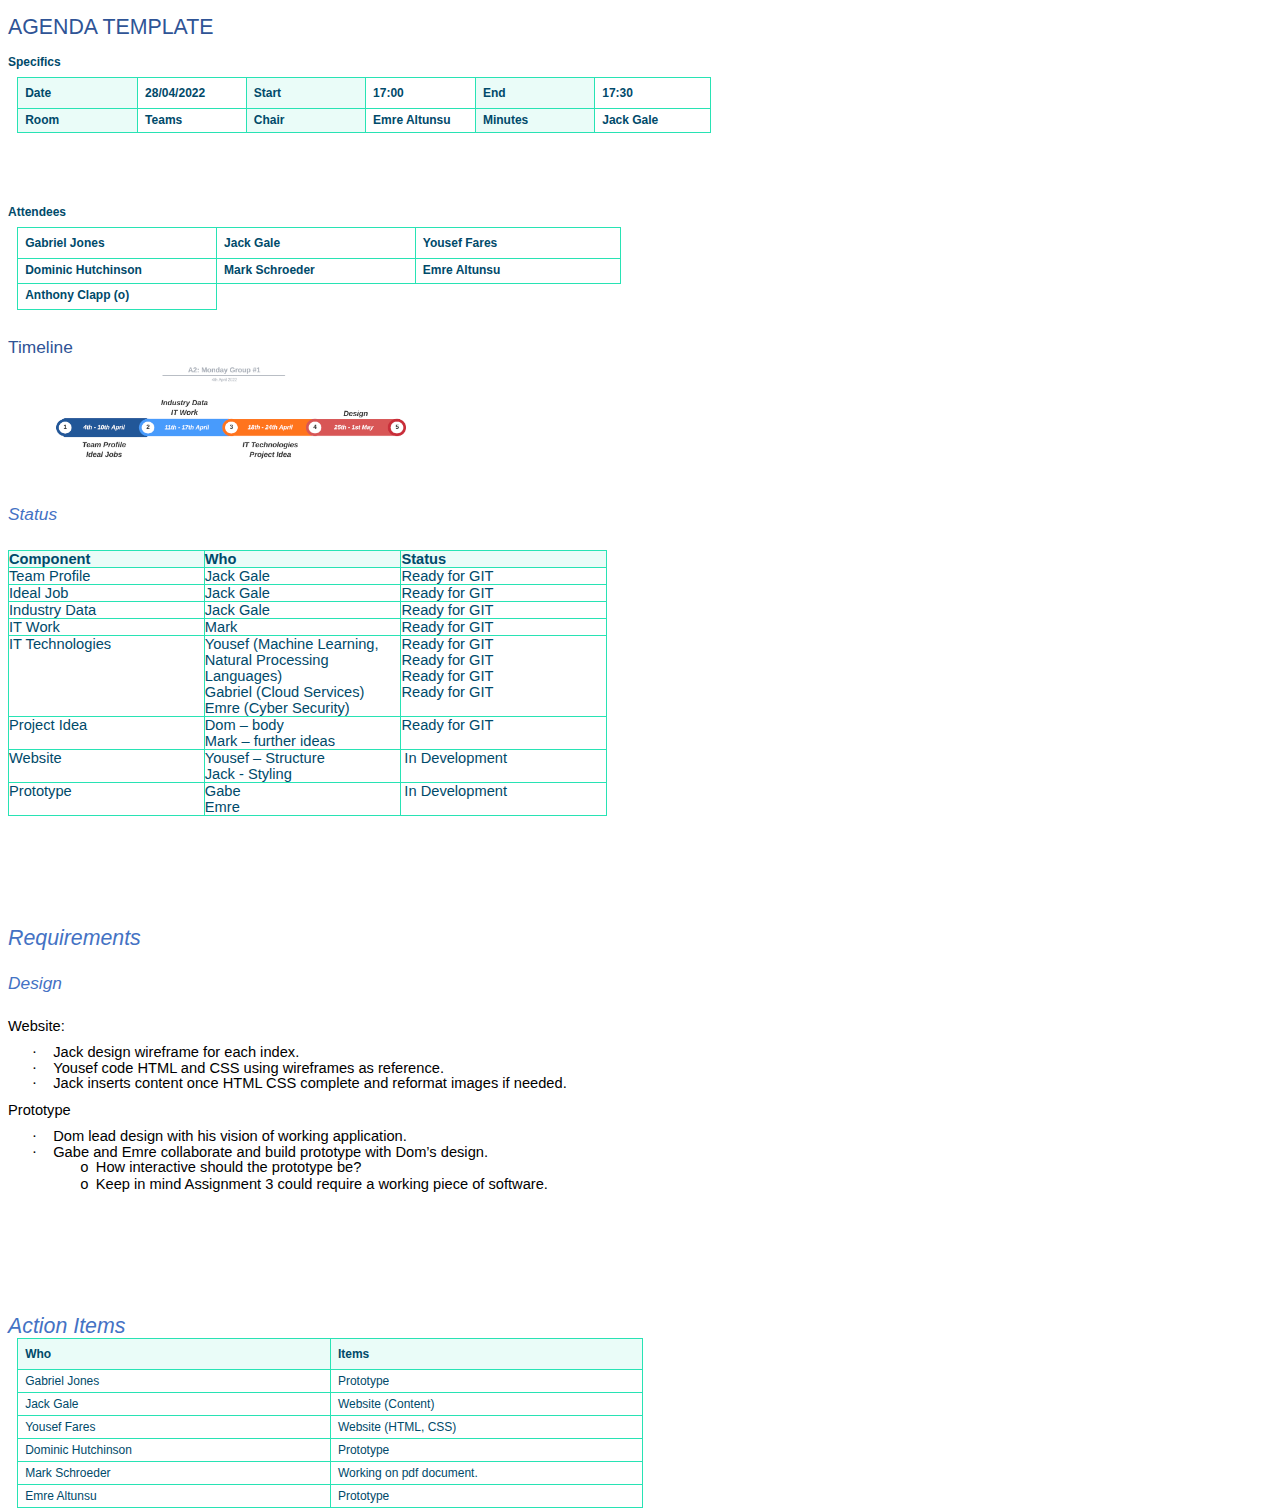
<file: 280422a2agenda.html>
<html xmlns:v="urn:schemas-microsoft-com:vml"
xmlns:o="urn:schemas-microsoft-com:office:office"
xmlns:w="urn:schemas-microsoft-com:office:word"
xmlns:dt="uuid:C2F41010-65B3-11d1-A29F-00AA00C14882"
xmlns:m="http://schemas.microsoft.com/office/2004/12/omml"
xmlns="http://www.w3.org/TR/REC-html40">

<head>
<meta http-equiv=Content-Type content="text/html; charset=utf-8">
<meta name=ProgId content=Word.Document>
<meta name=Generator content="Microsoft Word 15">
<meta name=Originator content="Microsoft Word 15">
<link rel=File-List href="280422a2agenda.fld/filelist.xml">
<link rel=Edit-Time-Data href="280422a2agenda.fld/editdata.mso">
<!--[if !mso]>
<style>
v\:* {behavior:url(#default#VML);}
o\:* {behavior:url(#default#VML);}
w\:* {behavior:url(#default#VML);}
.shape {behavior:url(#default#VML);}
</style>
<![endif]--><!--[if gte mso 9]><xml>
 <o:DocumentProperties>
  <o:Author>Gale, Jack</o:Author>
  <o:LastAuthor>Gale, Jack</o:LastAuthor>
  <o:Revision>2</o:Revision>
  <o:TotalTime>0</o:TotalTime>
  <o:Created>2022-04-30T01:01:00Z</o:Created>
  <o:LastSaved>2022-04-30T01:01:00Z</o:LastSaved>
  <o:Pages>1</o:Pages>
  <o:Words>220</o:Words>
  <o:Characters>1255</o:Characters>
  <o:Lines>10</o:Lines>
  <o:Paragraphs>2</o:Paragraphs>
  <o:CharactersWithSpaces>1473</o:CharactersWithSpaces>
  <o:Version>16.00</o:Version>
 </o:DocumentProperties>
 <o:CustomDocumentProperties>
  <o:ContentTypeId dt:dt="string">0x010100CADF4E74CA249A4496D42E1C05419F0D</o:ContentTypeId>
 </o:CustomDocumentProperties>
 <o:OfficeDocumentSettings>
  <o:AllowPNG/>
 </o:OfficeDocumentSettings>
</xml><![endif]-->
<link rel=dataStoreItem href="280422a2agenda.fld/item0001.xml"
target="280422a2agenda.fld/props002.xml">
<link rel=dataStoreItem href="280422a2agenda.fld/item0003.xml"
target="280422a2agenda.fld/props004.xml">
<link rel=dataStoreItem href="280422a2agenda.fld/item0005.xml"
target="280422a2agenda.fld/props006.xml">
<link rel=themeData href="280422a2agenda.fld/themedata.thmx">
<link rel=colorSchemeMapping href="280422a2agenda.fld/colorschememapping.xml">
<!--[if gte mso 9]><xml>
 <w:WordDocument>
  <w:SpellingState>Clean</w:SpellingState>
  <w:GrammarState>Clean</w:GrammarState>
  <w:TrackMoves>false</w:TrackMoves>
  <w:TrackFormatting/>
  <w:PunctuationKerning/>
  <w:ValidateAgainstSchemas/>
  <w:SaveIfXMLInvalid>false</w:SaveIfXMLInvalid>
  <w:IgnoreMixedContent>false</w:IgnoreMixedContent>
  <w:AlwaysShowPlaceholderText>false</w:AlwaysShowPlaceholderText>
  <w:DoNotPromoteQF/>
  <w:LidThemeOther>EN-AU</w:LidThemeOther>
  <w:LidThemeAsian>X-NONE</w:LidThemeAsian>
  <w:LidThemeComplexScript>X-NONE</w:LidThemeComplexScript>
  <w:Compatibility>
   <w:BreakWrappedTables/>
   <w:SnapToGridInCell/>
   <w:WrapTextWithPunct/>
   <w:UseAsianBreakRules/>
   <w:DontGrowAutofit/>
   <w:SplitPgBreakAndParaMark/>
   <w:EnableOpenTypeKerning/>
   <w:DontFlipMirrorIndents/>
   <w:OverrideTableStyleHps/>
  </w:Compatibility>
  <m:mathPr>
   <m:mathFont m:val="Cambria Math"/>
   <m:brkBin m:val="before"/>
   <m:brkBinSub m:val="&#45;-"/>
   <m:smallFrac m:val="off"/>
   <m:dispDef/>
   <m:lMargin m:val="0"/>
   <m:rMargin m:val="0"/>
   <m:defJc m:val="centerGroup"/>
   <m:wrapIndent m:val="1440"/>
   <m:intLim m:val="subSup"/>
   <m:naryLim m:val="undOvr"/>
  </m:mathPr></w:WordDocument>
</xml><![endif]--><!--[if gte mso 9]><xml>
 <w:LatentStyles DefLockedState="false" DefUnhideWhenUsed="false"
  DefSemiHidden="false" DefQFormat="false" DefPriority="99"
  LatentStyleCount="376">
  <w:LsdException Locked="false" Priority="0" QFormat="true" Name="Normal"/>
  <w:LsdException Locked="false" Priority="9" QFormat="true" Name="heading 1"/>
  <w:LsdException Locked="false" Priority="9" SemiHidden="true"
   UnhideWhenUsed="true" QFormat="true" Name="heading 2"/>
  <w:LsdException Locked="false" Priority="9" SemiHidden="true"
   UnhideWhenUsed="true" QFormat="true" Name="heading 3"/>
  <w:LsdException Locked="false" Priority="9" SemiHidden="true"
   UnhideWhenUsed="true" QFormat="true" Name="heading 4"/>
  <w:LsdException Locked="false" Priority="9" SemiHidden="true"
   UnhideWhenUsed="true" QFormat="true" Name="heading 5"/>
  <w:LsdException Locked="false" Priority="9" SemiHidden="true"
   UnhideWhenUsed="true" QFormat="true" Name="heading 6"/>
  <w:LsdException Locked="false" Priority="9" SemiHidden="true"
   UnhideWhenUsed="true" QFormat="true" Name="heading 7"/>
  <w:LsdException Locked="false" Priority="9" SemiHidden="true"
   UnhideWhenUsed="true" QFormat="true" Name="heading 8"/>
  <w:LsdException Locked="false" Priority="9" SemiHidden="true"
   UnhideWhenUsed="true" QFormat="true" Name="heading 9"/>
  <w:LsdException Locked="false" SemiHidden="true" UnhideWhenUsed="true"
   Name="index 1"/>
  <w:LsdException Locked="false" SemiHidden="true" UnhideWhenUsed="true"
   Name="index 2"/>
  <w:LsdException Locked="false" SemiHidden="true" UnhideWhenUsed="true"
   Name="index 3"/>
  <w:LsdException Locked="false" SemiHidden="true" UnhideWhenUsed="true"
   Name="index 4"/>
  <w:LsdException Locked="false" SemiHidden="true" UnhideWhenUsed="true"
   Name="index 5"/>
  <w:LsdException Locked="false" SemiHidden="true" UnhideWhenUsed="true"
   Name="index 6"/>
  <w:LsdException Locked="false" SemiHidden="true" UnhideWhenUsed="true"
   Name="index 7"/>
  <w:LsdException Locked="false" SemiHidden="true" UnhideWhenUsed="true"
   Name="index 8"/>
  <w:LsdException Locked="false" SemiHidden="true" UnhideWhenUsed="true"
   Name="index 9"/>
  <w:LsdException Locked="false" Priority="39" SemiHidden="true"
   UnhideWhenUsed="true" Name="toc 1"/>
  <w:LsdException Locked="false" Priority="39" SemiHidden="true"
   UnhideWhenUsed="true" Name="toc 2"/>
  <w:LsdException Locked="false" Priority="39" SemiHidden="true"
   UnhideWhenUsed="true" Name="toc 3"/>
  <w:LsdException Locked="false" Priority="39" SemiHidden="true"
   UnhideWhenUsed="true" Name="toc 4"/>
  <w:LsdException Locked="false" Priority="39" SemiHidden="true"
   UnhideWhenUsed="true" Name="toc 5"/>
  <w:LsdException Locked="false" Priority="39" SemiHidden="true"
   UnhideWhenUsed="true" Name="toc 6"/>
  <w:LsdException Locked="false" Priority="39" SemiHidden="true"
   UnhideWhenUsed="true" Name="toc 7"/>
  <w:LsdException Locked="false" Priority="39" SemiHidden="true"
   UnhideWhenUsed="true" Name="toc 8"/>
  <w:LsdException Locked="false" Priority="39" SemiHidden="true"
   UnhideWhenUsed="true" Name="toc 9"/>
  <w:LsdException Locked="false" SemiHidden="true" UnhideWhenUsed="true"
   Name="Normal Indent"/>
  <w:LsdException Locked="false" SemiHidden="true" UnhideWhenUsed="true"
   Name="footnote text"/>
  <w:LsdException Locked="false" SemiHidden="true" UnhideWhenUsed="true"
   Name="annotation text"/>
  <w:LsdException Locked="false" SemiHidden="true" UnhideWhenUsed="true"
   Name="header"/>
  <w:LsdException Locked="false" SemiHidden="true" UnhideWhenUsed="true"
   Name="footer"/>
  <w:LsdException Locked="false" SemiHidden="true" UnhideWhenUsed="true"
   Name="index heading"/>
  <w:LsdException Locked="false" Priority="35" SemiHidden="true"
   UnhideWhenUsed="true" QFormat="true" Name="caption"/>
  <w:LsdException Locked="false" SemiHidden="true" UnhideWhenUsed="true"
   Name="table of figures"/>
  <w:LsdException Locked="false" SemiHidden="true" UnhideWhenUsed="true"
   Name="envelope address"/>
  <w:LsdException Locked="false" SemiHidden="true" UnhideWhenUsed="true"
   Name="envelope return"/>
  <w:LsdException Locked="false" SemiHidden="true" UnhideWhenUsed="true"
   Name="footnote reference"/>
  <w:LsdException Locked="false" SemiHidden="true" UnhideWhenUsed="true"
   Name="annotation reference"/>
  <w:LsdException Locked="false" SemiHidden="true" UnhideWhenUsed="true"
   Name="line number"/>
  <w:LsdException Locked="false" SemiHidden="true" UnhideWhenUsed="true"
   Name="page number"/>
  <w:LsdException Locked="false" SemiHidden="true" UnhideWhenUsed="true"
   Name="endnote reference"/>
  <w:LsdException Locked="false" SemiHidden="true" UnhideWhenUsed="true"
   Name="endnote text"/>
  <w:LsdException Locked="false" SemiHidden="true" UnhideWhenUsed="true"
   Name="table of authorities"/>
  <w:LsdException Locked="false" SemiHidden="true" UnhideWhenUsed="true"
   Name="macro"/>
  <w:LsdException Locked="false" SemiHidden="true" UnhideWhenUsed="true"
   Name="toa heading"/>
  <w:LsdException Locked="false" SemiHidden="true" UnhideWhenUsed="true"
   Name="List"/>
  <w:LsdException Locked="false" SemiHidden="true" UnhideWhenUsed="true"
   Name="List Bullet"/>
  <w:LsdException Locked="false" SemiHidden="true" UnhideWhenUsed="true"
   Name="List Number"/>
  <w:LsdException Locked="false" SemiHidden="true" UnhideWhenUsed="true"
   Name="List 2"/>
  <w:LsdException Locked="false" SemiHidden="true" UnhideWhenUsed="true"
   Name="List 3"/>
  <w:LsdException Locked="false" SemiHidden="true" UnhideWhenUsed="true"
   Name="List 4"/>
  <w:LsdException Locked="false" SemiHidden="true" UnhideWhenUsed="true"
   Name="List 5"/>
  <w:LsdException Locked="false" SemiHidden="true" UnhideWhenUsed="true"
   Name="List Bullet 2"/>
  <w:LsdException Locked="false" SemiHidden="true" UnhideWhenUsed="true"
   Name="List Bullet 3"/>
  <w:LsdException Locked="false" SemiHidden="true" UnhideWhenUsed="true"
   Name="List Bullet 4"/>
  <w:LsdException Locked="false" SemiHidden="true" UnhideWhenUsed="true"
   Name="List Bullet 5"/>
  <w:LsdException Locked="false" SemiHidden="true" UnhideWhenUsed="true"
   Name="List Number 2"/>
  <w:LsdException Locked="false" SemiHidden="true" UnhideWhenUsed="true"
   Name="List Number 3"/>
  <w:LsdException Locked="false" SemiHidden="true" UnhideWhenUsed="true"
   Name="List Number 4"/>
  <w:LsdException Locked="false" SemiHidden="true" UnhideWhenUsed="true"
   Name="List Number 5"/>
  <w:LsdException Locked="false" Priority="10" QFormat="true" Name="Title"/>
  <w:LsdException Locked="false" SemiHidden="true" UnhideWhenUsed="true"
   Name="Closing"/>
  <w:LsdException Locked="false" SemiHidden="true" UnhideWhenUsed="true"
   Name="Signature"/>
  <w:LsdException Locked="false" Priority="1" SemiHidden="true"
   UnhideWhenUsed="true" Name="Default Paragraph Font"/>
  <w:LsdException Locked="false" SemiHidden="true" UnhideWhenUsed="true"
   Name="Body Text"/>
  <w:LsdException Locked="false" SemiHidden="true" UnhideWhenUsed="true"
   Name="Body Text Indent"/>
  <w:LsdException Locked="false" SemiHidden="true" UnhideWhenUsed="true"
   Name="List Continue"/>
  <w:LsdException Locked="false" SemiHidden="true" UnhideWhenUsed="true"
   Name="List Continue 2"/>
  <w:LsdException Locked="false" SemiHidden="true" UnhideWhenUsed="true"
   Name="List Continue 3"/>
  <w:LsdException Locked="false" SemiHidden="true" UnhideWhenUsed="true"
   Name="List Continue 4"/>
  <w:LsdException Locked="false" SemiHidden="true" UnhideWhenUsed="true"
   Name="List Continue 5"/>
  <w:LsdException Locked="false" SemiHidden="true" UnhideWhenUsed="true"
   Name="Message Header"/>
  <w:LsdException Locked="false" Priority="11" QFormat="true" Name="Subtitle"/>
  <w:LsdException Locked="false" SemiHidden="true" UnhideWhenUsed="true"
   Name="Salutation"/>
  <w:LsdException Locked="false" SemiHidden="true" UnhideWhenUsed="true"
   Name="Date"/>
  <w:LsdException Locked="false" SemiHidden="true" UnhideWhenUsed="true"
   Name="Body Text First Indent"/>
  <w:LsdException Locked="false" SemiHidden="true" UnhideWhenUsed="true"
   Name="Body Text First Indent 2"/>
  <w:LsdException Locked="false" SemiHidden="true" UnhideWhenUsed="true"
   Name="Note Heading"/>
  <w:LsdException Locked="false" SemiHidden="true" UnhideWhenUsed="true"
   Name="Body Text 2"/>
  <w:LsdException Locked="false" SemiHidden="true" UnhideWhenUsed="true"
   Name="Body Text 3"/>
  <w:LsdException Locked="false" SemiHidden="true" UnhideWhenUsed="true"
   Name="Body Text Indent 2"/>
  <w:LsdException Locked="false" SemiHidden="true" UnhideWhenUsed="true"
   Name="Body Text Indent 3"/>
  <w:LsdException Locked="false" SemiHidden="true" UnhideWhenUsed="true"
   Name="Block Text"/>
  <w:LsdException Locked="false" SemiHidden="true" UnhideWhenUsed="true"
   Name="Hyperlink"/>
  <w:LsdException Locked="false" SemiHidden="true" UnhideWhenUsed="true"
   Name="FollowedHyperlink"/>
  <w:LsdException Locked="false" Priority="22" QFormat="true" Name="Strong"/>
  <w:LsdException Locked="false" Priority="20" QFormat="true" Name="Emphasis"/>
  <w:LsdException Locked="false" SemiHidden="true" UnhideWhenUsed="true"
   Name="Document Map"/>
  <w:LsdException Locked="false" SemiHidden="true" UnhideWhenUsed="true"
   Name="Plain Text"/>
  <w:LsdException Locked="false" SemiHidden="true" UnhideWhenUsed="true"
   Name="E-mail Signature"/>
  <w:LsdException Locked="false" SemiHidden="true" UnhideWhenUsed="true"
   Name="HTML Top of Form"/>
  <w:LsdException Locked="false" SemiHidden="true" UnhideWhenUsed="true"
   Name="HTML Bottom of Form"/>
  <w:LsdException Locked="false" SemiHidden="true" UnhideWhenUsed="true"
   Name="Normal (Web)"/>
  <w:LsdException Locked="false" SemiHidden="true" UnhideWhenUsed="true"
   Name="HTML Acronym"/>
  <w:LsdException Locked="false" SemiHidden="true" UnhideWhenUsed="true"
   Name="HTML Address"/>
  <w:LsdException Locked="false" SemiHidden="true" UnhideWhenUsed="true"
   Name="HTML Cite"/>
  <w:LsdException Locked="false" SemiHidden="true" UnhideWhenUsed="true"
   Name="HTML Code"/>
  <w:LsdException Locked="false" SemiHidden="true" UnhideWhenUsed="true"
   Name="HTML Definition"/>
  <w:LsdException Locked="false" SemiHidden="true" UnhideWhenUsed="true"
   Name="HTML Keyboard"/>
  <w:LsdException Locked="false" SemiHidden="true" UnhideWhenUsed="true"
   Name="HTML Preformatted"/>
  <w:LsdException Locked="false" SemiHidden="true" UnhideWhenUsed="true"
   Name="HTML Sample"/>
  <w:LsdException Locked="false" SemiHidden="true" UnhideWhenUsed="true"
   Name="HTML Typewriter"/>
  <w:LsdException Locked="false" SemiHidden="true" UnhideWhenUsed="true"
   Name="HTML Variable"/>
  <w:LsdException Locked="false" SemiHidden="true" UnhideWhenUsed="true"
   Name="Normal Table"/>
  <w:LsdException Locked="false" SemiHidden="true" UnhideWhenUsed="true"
   Name="annotation subject"/>
  <w:LsdException Locked="false" SemiHidden="true" UnhideWhenUsed="true"
   Name="No List"/>
  <w:LsdException Locked="false" SemiHidden="true" UnhideWhenUsed="true"
   Name="Outline List 1"/>
  <w:LsdException Locked="false" SemiHidden="true" UnhideWhenUsed="true"
   Name="Outline List 2"/>
  <w:LsdException Locked="false" SemiHidden="true" UnhideWhenUsed="true"
   Name="Outline List 3"/>
  <w:LsdException Locked="false" SemiHidden="true" UnhideWhenUsed="true"
   Name="Table Simple 1"/>
  <w:LsdException Locked="false" SemiHidden="true" UnhideWhenUsed="true"
   Name="Table Simple 2"/>
  <w:LsdException Locked="false" SemiHidden="true" UnhideWhenUsed="true"
   Name="Table Simple 3"/>
  <w:LsdException Locked="false" SemiHidden="true" UnhideWhenUsed="true"
   Name="Table Classic 1"/>
  <w:LsdException Locked="false" SemiHidden="true" UnhideWhenUsed="true"
   Name="Table Classic 2"/>
  <w:LsdException Locked="false" SemiHidden="true" UnhideWhenUsed="true"
   Name="Table Classic 3"/>
  <w:LsdException Locked="false" SemiHidden="true" UnhideWhenUsed="true"
   Name="Table Classic 4"/>
  <w:LsdException Locked="false" SemiHidden="true" UnhideWhenUsed="true"
   Name="Table Colorful 1"/>
  <w:LsdException Locked="false" SemiHidden="true" UnhideWhenUsed="true"
   Name="Table Colorful 2"/>
  <w:LsdException Locked="false" SemiHidden="true" UnhideWhenUsed="true"
   Name="Table Colorful 3"/>
  <w:LsdException Locked="false" SemiHidden="true" UnhideWhenUsed="true"
   Name="Table Columns 1"/>
  <w:LsdException Locked="false" SemiHidden="true" UnhideWhenUsed="true"
   Name="Table Columns 2"/>
  <w:LsdException Locked="false" SemiHidden="true" UnhideWhenUsed="true"
   Name="Table Columns 3"/>
  <w:LsdException Locked="false" SemiHidden="true" UnhideWhenUsed="true"
   Name="Table Columns 4"/>
  <w:LsdException Locked="false" SemiHidden="true" UnhideWhenUsed="true"
   Name="Table Columns 5"/>
  <w:LsdException Locked="false" SemiHidden="true" UnhideWhenUsed="true"
   Name="Table Grid 1"/>
  <w:LsdException Locked="false" SemiHidden="true" UnhideWhenUsed="true"
   Name="Table Grid 2"/>
  <w:LsdException Locked="false" SemiHidden="true" UnhideWhenUsed="true"
   Name="Table Grid 3"/>
  <w:LsdException Locked="false" SemiHidden="true" UnhideWhenUsed="true"
   Name="Table Grid 4"/>
  <w:LsdException Locked="false" SemiHidden="true" UnhideWhenUsed="true"
   Name="Table Grid 5"/>
  <w:LsdException Locked="false" SemiHidden="true" UnhideWhenUsed="true"
   Name="Table Grid 6"/>
  <w:LsdException Locked="false" SemiHidden="true" UnhideWhenUsed="true"
   Name="Table Grid 7"/>
  <w:LsdException Locked="false" SemiHidden="true" UnhideWhenUsed="true"
   Name="Table Grid 8"/>
  <w:LsdException Locked="false" SemiHidden="true" UnhideWhenUsed="true"
   Name="Table List 1"/>
  <w:LsdException Locked="false" SemiHidden="true" UnhideWhenUsed="true"
   Name="Table List 2"/>
  <w:LsdException Locked="false" SemiHidden="true" UnhideWhenUsed="true"
   Name="Table List 3"/>
  <w:LsdException Locked="false" SemiHidden="true" UnhideWhenUsed="true"
   Name="Table List 4"/>
  <w:LsdException Locked="false" SemiHidden="true" UnhideWhenUsed="true"
   Name="Table List 5"/>
  <w:LsdException Locked="false" SemiHidden="true" UnhideWhenUsed="true"
   Name="Table List 6"/>
  <w:LsdException Locked="false" SemiHidden="true" UnhideWhenUsed="true"
   Name="Table List 7"/>
  <w:LsdException Locked="false" SemiHidden="true" UnhideWhenUsed="true"
   Name="Table List 8"/>
  <w:LsdException Locked="false" SemiHidden="true" UnhideWhenUsed="true"
   Name="Table 3D effects 1"/>
  <w:LsdException Locked="false" SemiHidden="true" UnhideWhenUsed="true"
   Name="Table 3D effects 2"/>
  <w:LsdException Locked="false" SemiHidden="true" UnhideWhenUsed="true"
   Name="Table 3D effects 3"/>
  <w:LsdException Locked="false" SemiHidden="true" UnhideWhenUsed="true"
   Name="Table Contemporary"/>
  <w:LsdException Locked="false" SemiHidden="true" UnhideWhenUsed="true"
   Name="Table Elegant"/>
  <w:LsdException Locked="false" SemiHidden="true" UnhideWhenUsed="true"
   Name="Table Professional"/>
  <w:LsdException Locked="false" SemiHidden="true" UnhideWhenUsed="true"
   Name="Table Subtle 1"/>
  <w:LsdException Locked="false" SemiHidden="true" UnhideWhenUsed="true"
   Name="Table Subtle 2"/>
  <w:LsdException Locked="false" SemiHidden="true" UnhideWhenUsed="true"
   Name="Table Web 1"/>
  <w:LsdException Locked="false" SemiHidden="true" UnhideWhenUsed="true"
   Name="Table Web 2"/>
  <w:LsdException Locked="false" SemiHidden="true" UnhideWhenUsed="true"
   Name="Table Web 3"/>
  <w:LsdException Locked="false" SemiHidden="true" UnhideWhenUsed="true"
   Name="Balloon Text"/>
  <w:LsdException Locked="false" Priority="39" Name="Table Grid"/>
  <w:LsdException Locked="false" SemiHidden="true" UnhideWhenUsed="true"
   Name="Table Theme"/>
  <w:LsdException Locked="false" SemiHidden="true" Name="Placeholder Text"/>
  <w:LsdException Locked="false" Priority="1" QFormat="true" Name="No Spacing"/>
  <w:LsdException Locked="false" Priority="60" Name="Light Shading"/>
  <w:LsdException Locked="false" Priority="61" Name="Light List"/>
  <w:LsdException Locked="false" Priority="62" Name="Light Grid"/>
  <w:LsdException Locked="false" Priority="63" Name="Medium Shading 1"/>
  <w:LsdException Locked="false" Priority="64" Name="Medium Shading 2"/>
  <w:LsdException Locked="false" Priority="65" Name="Medium List 1"/>
  <w:LsdException Locked="false" Priority="66" Name="Medium List 2"/>
  <w:LsdException Locked="false" Priority="67" Name="Medium Grid 1"/>
  <w:LsdException Locked="false" Priority="68" Name="Medium Grid 2"/>
  <w:LsdException Locked="false" Priority="69" Name="Medium Grid 3"/>
  <w:LsdException Locked="false" Priority="70" Name="Dark List"/>
  <w:LsdException Locked="false" Priority="71" Name="Colorful Shading"/>
  <w:LsdException Locked="false" Priority="72" Name="Colorful List"/>
  <w:LsdException Locked="false" Priority="73" Name="Colorful Grid"/>
  <w:LsdException Locked="false" Priority="60" Name="Light Shading Accent 1"/>
  <w:LsdException Locked="false" Priority="61" Name="Light List Accent 1"/>
  <w:LsdException Locked="false" Priority="62" Name="Light Grid Accent 1"/>
  <w:LsdException Locked="false" Priority="63" Name="Medium Shading 1 Accent 1"/>
  <w:LsdException Locked="false" Priority="64" Name="Medium Shading 2 Accent 1"/>
  <w:LsdException Locked="false" Priority="65" Name="Medium List 1 Accent 1"/>
  <w:LsdException Locked="false" SemiHidden="true" Name="Revision"/>
  <w:LsdException Locked="false" Priority="34" QFormat="true"
   Name="List Paragraph"/>
  <w:LsdException Locked="false" Priority="29" QFormat="true" Name="Quote"/>
  <w:LsdException Locked="false" Priority="30" QFormat="true"
   Name="Intense Quote"/>
  <w:LsdException Locked="false" Priority="66" Name="Medium List 2 Accent 1"/>
  <w:LsdException Locked="false" Priority="67" Name="Medium Grid 1 Accent 1"/>
  <w:LsdException Locked="false" Priority="68" Name="Medium Grid 2 Accent 1"/>
  <w:LsdException Locked="false" Priority="69" Name="Medium Grid 3 Accent 1"/>
  <w:LsdException Locked="false" Priority="70" Name="Dark List Accent 1"/>
  <w:LsdException Locked="false" Priority="71" Name="Colorful Shading Accent 1"/>
  <w:LsdException Locked="false" Priority="72" Name="Colorful List Accent 1"/>
  <w:LsdException Locked="false" Priority="73" Name="Colorful Grid Accent 1"/>
  <w:LsdException Locked="false" Priority="60" Name="Light Shading Accent 2"/>
  <w:LsdException Locked="false" Priority="61" Name="Light List Accent 2"/>
  <w:LsdException Locked="false" Priority="62" Name="Light Grid Accent 2"/>
  <w:LsdException Locked="false" Priority="63" Name="Medium Shading 1 Accent 2"/>
  <w:LsdException Locked="false" Priority="64" Name="Medium Shading 2 Accent 2"/>
  <w:LsdException Locked="false" Priority="65" Name="Medium List 1 Accent 2"/>
  <w:LsdException Locked="false" Priority="66" Name="Medium List 2 Accent 2"/>
  <w:LsdException Locked="false" Priority="67" Name="Medium Grid 1 Accent 2"/>
  <w:LsdException Locked="false" Priority="68" Name="Medium Grid 2 Accent 2"/>
  <w:LsdException Locked="false" Priority="69" Name="Medium Grid 3 Accent 2"/>
  <w:LsdException Locked="false" Priority="70" Name="Dark List Accent 2"/>
  <w:LsdException Locked="false" Priority="71" Name="Colorful Shading Accent 2"/>
  <w:LsdException Locked="false" Priority="72" Name="Colorful List Accent 2"/>
  <w:LsdException Locked="false" Priority="73" Name="Colorful Grid Accent 2"/>
  <w:LsdException Locked="false" Priority="60" Name="Light Shading Accent 3"/>
  <w:LsdException Locked="false" Priority="61" Name="Light List Accent 3"/>
  <w:LsdException Locked="false" Priority="62" Name="Light Grid Accent 3"/>
  <w:LsdException Locked="false" Priority="63" Name="Medium Shading 1 Accent 3"/>
  <w:LsdException Locked="false" Priority="64" Name="Medium Shading 2 Accent 3"/>
  <w:LsdException Locked="false" Priority="65" Name="Medium List 1 Accent 3"/>
  <w:LsdException Locked="false" Priority="66" Name="Medium List 2 Accent 3"/>
  <w:LsdException Locked="false" Priority="67" Name="Medium Grid 1 Accent 3"/>
  <w:LsdException Locked="false" Priority="68" Name="Medium Grid 2 Accent 3"/>
  <w:LsdException Locked="false" Priority="69" Name="Medium Grid 3 Accent 3"/>
  <w:LsdException Locked="false" Priority="70" Name="Dark List Accent 3"/>
  <w:LsdException Locked="false" Priority="71" Name="Colorful Shading Accent 3"/>
  <w:LsdException Locked="false" Priority="72" Name="Colorful List Accent 3"/>
  <w:LsdException Locked="false" Priority="73" Name="Colorful Grid Accent 3"/>
  <w:LsdException Locked="false" Priority="60" Name="Light Shading Accent 4"/>
  <w:LsdException Locked="false" Priority="61" Name="Light List Accent 4"/>
  <w:LsdException Locked="false" Priority="62" Name="Light Grid Accent 4"/>
  <w:LsdException Locked="false" Priority="63" Name="Medium Shading 1 Accent 4"/>
  <w:LsdException Locked="false" Priority="64" Name="Medium Shading 2 Accent 4"/>
  <w:LsdException Locked="false" Priority="65" Name="Medium List 1 Accent 4"/>
  <w:LsdException Locked="false" Priority="66" Name="Medium List 2 Accent 4"/>
  <w:LsdException Locked="false" Priority="67" Name="Medium Grid 1 Accent 4"/>
  <w:LsdException Locked="false" Priority="68" Name="Medium Grid 2 Accent 4"/>
  <w:LsdException Locked="false" Priority="69" Name="Medium Grid 3 Accent 4"/>
  <w:LsdException Locked="false" Priority="70" Name="Dark List Accent 4"/>
  <w:LsdException Locked="false" Priority="71" Name="Colorful Shading Accent 4"/>
  <w:LsdException Locked="false" Priority="72" Name="Colorful List Accent 4"/>
  <w:LsdException Locked="false" Priority="73" Name="Colorful Grid Accent 4"/>
  <w:LsdException Locked="false" Priority="60" Name="Light Shading Accent 5"/>
  <w:LsdException Locked="false" Priority="61" Name="Light List Accent 5"/>
  <w:LsdException Locked="false" Priority="62" Name="Light Grid Accent 5"/>
  <w:LsdException Locked="false" Priority="63" Name="Medium Shading 1 Accent 5"/>
  <w:LsdException Locked="false" Priority="64" Name="Medium Shading 2 Accent 5"/>
  <w:LsdException Locked="false" Priority="65" Name="Medium List 1 Accent 5"/>
  <w:LsdException Locked="false" Priority="66" Name="Medium List 2 Accent 5"/>
  <w:LsdException Locked="false" Priority="67" Name="Medium Grid 1 Accent 5"/>
  <w:LsdException Locked="false" Priority="68" Name="Medium Grid 2 Accent 5"/>
  <w:LsdException Locked="false" Priority="69" Name="Medium Grid 3 Accent 5"/>
  <w:LsdException Locked="false" Priority="70" Name="Dark List Accent 5"/>
  <w:LsdException Locked="false" Priority="71" Name="Colorful Shading Accent 5"/>
  <w:LsdException Locked="false" Priority="72" Name="Colorful List Accent 5"/>
  <w:LsdException Locked="false" Priority="73" Name="Colorful Grid Accent 5"/>
  <w:LsdException Locked="false" Priority="60" Name="Light Shading Accent 6"/>
  <w:LsdException Locked="false" Priority="61" Name="Light List Accent 6"/>
  <w:LsdException Locked="false" Priority="62" Name="Light Grid Accent 6"/>
  <w:LsdException Locked="false" Priority="63" Name="Medium Shading 1 Accent 6"/>
  <w:LsdException Locked="false" Priority="64" Name="Medium Shading 2 Accent 6"/>
  <w:LsdException Locked="false" Priority="65" Name="Medium List 1 Accent 6"/>
  <w:LsdException Locked="false" Priority="66" Name="Medium List 2 Accent 6"/>
  <w:LsdException Locked="false" Priority="67" Name="Medium Grid 1 Accent 6"/>
  <w:LsdException Locked="false" Priority="68" Name="Medium Grid 2 Accent 6"/>
  <w:LsdException Locked="false" Priority="69" Name="Medium Grid 3 Accent 6"/>
  <w:LsdException Locked="false" Priority="70" Name="Dark List Accent 6"/>
  <w:LsdException Locked="false" Priority="71" Name="Colorful Shading Accent 6"/>
  <w:LsdException Locked="false" Priority="72" Name="Colorful List Accent 6"/>
  <w:LsdException Locked="false" Priority="73" Name="Colorful Grid Accent 6"/>
  <w:LsdException Locked="false" Priority="19" QFormat="true"
   Name="Subtle Emphasis"/>
  <w:LsdException Locked="false" Priority="21" QFormat="true"
   Name="Intense Emphasis"/>
  <w:LsdException Locked="false" Priority="31" QFormat="true"
   Name="Subtle Reference"/>
  <w:LsdException Locked="false" Priority="32" QFormat="true"
   Name="Intense Reference"/>
  <w:LsdException Locked="false" Priority="33" QFormat="true" Name="Book Title"/>
  <w:LsdException Locked="false" Priority="37" SemiHidden="true"
   UnhideWhenUsed="true" Name="Bibliography"/>
  <w:LsdException Locked="false" Priority="39" SemiHidden="true"
   UnhideWhenUsed="true" QFormat="true" Name="TOC Heading"/>
  <w:LsdException Locked="false" Priority="41" Name="Plain Table 1"/>
  <w:LsdException Locked="false" Priority="42" Name="Plain Table 2"/>
  <w:LsdException Locked="false" Priority="43" Name="Plain Table 3"/>
  <w:LsdException Locked="false" Priority="44" Name="Plain Table 4"/>
  <w:LsdException Locked="false" Priority="45" Name="Plain Table 5"/>
  <w:LsdException Locked="false" Priority="40" Name="Grid Table Light"/>
  <w:LsdException Locked="false" Priority="46" Name="Grid Table 1 Light"/>
  <w:LsdException Locked="false" Priority="47" Name="Grid Table 2"/>
  <w:LsdException Locked="false" Priority="48" Name="Grid Table 3"/>
  <w:LsdException Locked="false" Priority="49" Name="Grid Table 4"/>
  <w:LsdException Locked="false" Priority="50" Name="Grid Table 5 Dark"/>
  <w:LsdException Locked="false" Priority="51" Name="Grid Table 6 Colorful"/>
  <w:LsdException Locked="false" Priority="52" Name="Grid Table 7 Colorful"/>
  <w:LsdException Locked="false" Priority="46"
   Name="Grid Table 1 Light Accent 1"/>
  <w:LsdException Locked="false" Priority="47" Name="Grid Table 2 Accent 1"/>
  <w:LsdException Locked="false" Priority="48" Name="Grid Table 3 Accent 1"/>
  <w:LsdException Locked="false" Priority="49" Name="Grid Table 4 Accent 1"/>
  <w:LsdException Locked="false" Priority="50" Name="Grid Table 5 Dark Accent 1"/>
  <w:LsdException Locked="false" Priority="51"
   Name="Grid Table 6 Colorful Accent 1"/>
  <w:LsdException Locked="false" Priority="52"
   Name="Grid Table 7 Colorful Accent 1"/>
  <w:LsdException Locked="false" Priority="46"
   Name="Grid Table 1 Light Accent 2"/>
  <w:LsdException Locked="false" Priority="47" Name="Grid Table 2 Accent 2"/>
  <w:LsdException Locked="false" Priority="48" Name="Grid Table 3 Accent 2"/>
  <w:LsdException Locked="false" Priority="49" Name="Grid Table 4 Accent 2"/>
  <w:LsdException Locked="false" Priority="50" Name="Grid Table 5 Dark Accent 2"/>
  <w:LsdException Locked="false" Priority="51"
   Name="Grid Table 6 Colorful Accent 2"/>
  <w:LsdException Locked="false" Priority="52"
   Name="Grid Table 7 Colorful Accent 2"/>
  <w:LsdException Locked="false" Priority="46"
   Name="Grid Table 1 Light Accent 3"/>
  <w:LsdException Locked="false" Priority="47" Name="Grid Table 2 Accent 3"/>
  <w:LsdException Locked="false" Priority="48" Name="Grid Table 3 Accent 3"/>
  <w:LsdException Locked="false" Priority="49" Name="Grid Table 4 Accent 3"/>
  <w:LsdException Locked="false" Priority="50" Name="Grid Table 5 Dark Accent 3"/>
  <w:LsdException Locked="false" Priority="51"
   Name="Grid Table 6 Colorful Accent 3"/>
  <w:LsdException Locked="false" Priority="52"
   Name="Grid Table 7 Colorful Accent 3"/>
  <w:LsdException Locked="false" Priority="46"
   Name="Grid Table 1 Light Accent 4"/>
  <w:LsdException Locked="false" Priority="47" Name="Grid Table 2 Accent 4"/>
  <w:LsdException Locked="false" Priority="48" Name="Grid Table 3 Accent 4"/>
  <w:LsdException Locked="false" Priority="49" Name="Grid Table 4 Accent 4"/>
  <w:LsdException Locked="false" Priority="50" Name="Grid Table 5 Dark Accent 4"/>
  <w:LsdException Locked="false" Priority="51"
   Name="Grid Table 6 Colorful Accent 4"/>
  <w:LsdException Locked="false" Priority="52"
   Name="Grid Table 7 Colorful Accent 4"/>
  <w:LsdException Locked="false" Priority="46"
   Name="Grid Table 1 Light Accent 5"/>
  <w:LsdException Locked="false" Priority="47" Name="Grid Table 2 Accent 5"/>
  <w:LsdException Locked="false" Priority="48" Name="Grid Table 3 Accent 5"/>
  <w:LsdException Locked="false" Priority="49" Name="Grid Table 4 Accent 5"/>
  <w:LsdException Locked="false" Priority="50" Name="Grid Table 5 Dark Accent 5"/>
  <w:LsdException Locked="false" Priority="51"
   Name="Grid Table 6 Colorful Accent 5"/>
  <w:LsdException Locked="false" Priority="52"
   Name="Grid Table 7 Colorful Accent 5"/>
  <w:LsdException Locked="false" Priority="46"
   Name="Grid Table 1 Light Accent 6"/>
  <w:LsdException Locked="false" Priority="47" Name="Grid Table 2 Accent 6"/>
  <w:LsdException Locked="false" Priority="48" Name="Grid Table 3 Accent 6"/>
  <w:LsdException Locked="false" Priority="49" Name="Grid Table 4 Accent 6"/>
  <w:LsdException Locked="false" Priority="50" Name="Grid Table 5 Dark Accent 6"/>
  <w:LsdException Locked="false" Priority="51"
   Name="Grid Table 6 Colorful Accent 6"/>
  <w:LsdException Locked="false" Priority="52"
   Name="Grid Table 7 Colorful Accent 6"/>
  <w:LsdException Locked="false" Priority="46" Name="List Table 1 Light"/>
  <w:LsdException Locked="false" Priority="47" Name="List Table 2"/>
  <w:LsdException Locked="false" Priority="48" Name="List Table 3"/>
  <w:LsdException Locked="false" Priority="49" Name="List Table 4"/>
  <w:LsdException Locked="false" Priority="50" Name="List Table 5 Dark"/>
  <w:LsdException Locked="false" Priority="51" Name="List Table 6 Colorful"/>
  <w:LsdException Locked="false" Priority="52" Name="List Table 7 Colorful"/>
  <w:LsdException Locked="false" Priority="46"
   Name="List Table 1 Light Accent 1"/>
  <w:LsdException Locked="false" Priority="47" Name="List Table 2 Accent 1"/>
  <w:LsdException Locked="false" Priority="48" Name="List Table 3 Accent 1"/>
  <w:LsdException Locked="false" Priority="49" Name="List Table 4 Accent 1"/>
  <w:LsdException Locked="false" Priority="50" Name="List Table 5 Dark Accent 1"/>
  <w:LsdException Locked="false" Priority="51"
   Name="List Table 6 Colorful Accent 1"/>
  <w:LsdException Locked="false" Priority="52"
   Name="List Table 7 Colorful Accent 1"/>
  <w:LsdException Locked="false" Priority="46"
   Name="List Table 1 Light Accent 2"/>
  <w:LsdException Locked="false" Priority="47" Name="List Table 2 Accent 2"/>
  <w:LsdException Locked="false" Priority="48" Name="List Table 3 Accent 2"/>
  <w:LsdException Locked="false" Priority="49" Name="List Table 4 Accent 2"/>
  <w:LsdException Locked="false" Priority="50" Name="List Table 5 Dark Accent 2"/>
  <w:LsdException Locked="false" Priority="51"
   Name="List Table 6 Colorful Accent 2"/>
  <w:LsdException Locked="false" Priority="52"
   Name="List Table 7 Colorful Accent 2"/>
  <w:LsdException Locked="false" Priority="46"
   Name="List Table 1 Light Accent 3"/>
  <w:LsdException Locked="false" Priority="47" Name="List Table 2 Accent 3"/>
  <w:LsdException Locked="false" Priority="48" Name="List Table 3 Accent 3"/>
  <w:LsdException Locked="false" Priority="49" Name="List Table 4 Accent 3"/>
  <w:LsdException Locked="false" Priority="50" Name="List Table 5 Dark Accent 3"/>
  <w:LsdException Locked="false" Priority="51"
   Name="List Table 6 Colorful Accent 3"/>
  <w:LsdException Locked="false" Priority="52"
   Name="List Table 7 Colorful Accent 3"/>
  <w:LsdException Locked="false" Priority="46"
   Name="List Table 1 Light Accent 4"/>
  <w:LsdException Locked="false" Priority="47" Name="List Table 2 Accent 4"/>
  <w:LsdException Locked="false" Priority="48" Name="List Table 3 Accent 4"/>
  <w:LsdException Locked="false" Priority="49" Name="List Table 4 Accent 4"/>
  <w:LsdException Locked="false" Priority="50" Name="List Table 5 Dark Accent 4"/>
  <w:LsdException Locked="false" Priority="51"
   Name="List Table 6 Colorful Accent 4"/>
  <w:LsdException Locked="false" Priority="52"
   Name="List Table 7 Colorful Accent 4"/>
  <w:LsdException Locked="false" Priority="46"
   Name="List Table 1 Light Accent 5"/>
  <w:LsdException Locked="false" Priority="47" Name="List Table 2 Accent 5"/>
  <w:LsdException Locked="false" Priority="48" Name="List Table 3 Accent 5"/>
  <w:LsdException Locked="false" Priority="49" Name="List Table 4 Accent 5"/>
  <w:LsdException Locked="false" Priority="50" Name="List Table 5 Dark Accent 5"/>
  <w:LsdException Locked="false" Priority="51"
   Name="List Table 6 Colorful Accent 5"/>
  <w:LsdException Locked="false" Priority="52"
   Name="List Table 7 Colorful Accent 5"/>
  <w:LsdException Locked="false" Priority="46"
   Name="List Table 1 Light Accent 6"/>
  <w:LsdException Locked="false" Priority="47" Name="List Table 2 Accent 6"/>
  <w:LsdException Locked="false" Priority="48" Name="List Table 3 Accent 6"/>
  <w:LsdException Locked="false" Priority="49" Name="List Table 4 Accent 6"/>
  <w:LsdException Locked="false" Priority="50" Name="List Table 5 Dark Accent 6"/>
  <w:LsdException Locked="false" Priority="51"
   Name="List Table 6 Colorful Accent 6"/>
  <w:LsdException Locked="false" Priority="52"
   Name="List Table 7 Colorful Accent 6"/>
  <w:LsdException Locked="false" SemiHidden="true" UnhideWhenUsed="true"
   Name="Mention"/>
  <w:LsdException Locked="false" SemiHidden="true" UnhideWhenUsed="true"
   Name="Smart Hyperlink"/>
  <w:LsdException Locked="false" SemiHidden="true" UnhideWhenUsed="true"
   Name="Hashtag"/>
  <w:LsdException Locked="false" SemiHidden="true" UnhideWhenUsed="true"
   Name="Unresolved Mention"/>
  <w:LsdException Locked="false" SemiHidden="true" UnhideWhenUsed="true"
   Name="Smart Link"/>
 </w:LatentStyles>
</xml><![endif]-->
<style>
<!--
 /* Font Definitions */
 @font-face
	{font-family:Wingdings;
	panose-1:5 0 0 0 0 0 0 0 0 0;
	mso-font-charset:77;
	mso-generic-font-family:decorative;
	mso-font-pitch:variable;
	mso-font-signature:3 0 0 0 -2147483647 0;}
@font-face
	{font-family:"Cambria Math";
	panose-1:2 4 5 3 5 4 6 3 2 4;
	mso-font-charset:0;
	mso-generic-font-family:roman;
	mso-font-pitch:variable;
	mso-font-signature:3 0 0 0 1 0;}
@font-face
	{font-family:Calibri;
	panose-1:2 15 5 2 2 2 4 3 2 4;
	mso-font-charset:0;
	mso-generic-font-family:swiss;
	mso-font-pitch:variable;
	mso-font-signature:-469750017 -1073732485 9 0 511 0;}
@font-face
	{font-family:"Calibri Light";
	panose-1:2 15 3 2 2 2 4 3 2 4;
	mso-font-charset:0;
	mso-generic-font-family:swiss;
	mso-font-pitch:variable;
	mso-font-signature:-469750017 -1073732485 9 0 511 0;}
 /* Style Definitions */
 p.MsoNormal, li.MsoNormal, div.MsoNormal
	{mso-style-unhide:no;
	mso-style-qformat:yes;
	mso-style-parent:"";
	margin-top:0cm;
	margin-right:0cm;
	margin-bottom:8.0pt;
	margin-left:0cm;
	line-height:107%;
	mso-pagination:widow-orphan;
	font-size:11.0pt;
	font-family:"Calibri",sans-serif;
	mso-ascii-font-family:Calibri;
	mso-ascii-theme-font:minor-latin;
	mso-fareast-font-family:Calibri;
	mso-fareast-theme-font:minor-latin;
	mso-hansi-font-family:Calibri;
	mso-hansi-theme-font:minor-latin;
	mso-bidi-font-family:"Times New Roman";
	mso-bidi-theme-font:minor-bidi;
	mso-fareast-language:EN-US;}
h1
	{mso-style-priority:9;
	mso-style-unhide:no;
	mso-style-qformat:yes;
	mso-style-link:"Heading 1 Char";
	mso-style-next:Normal;
	margin-top:12.0pt;
	margin-right:0cm;
	margin-bottom:0cm;
	margin-left:0cm;
	line-height:107%;
	mso-pagination:widow-orphan lines-together;
	page-break-after:avoid;
	mso-outline-level:1;
	font-size:16.0pt;
	font-family:"Calibri Light",sans-serif;
	mso-ascii-font-family:"Calibri Light";
	mso-ascii-theme-font:major-latin;
	mso-fareast-font-family:"Times New Roman";
	mso-fareast-theme-font:major-fareast;
	mso-hansi-font-family:"Calibri Light";
	mso-hansi-theme-font:major-latin;
	mso-bidi-font-family:"Times New Roman";
	mso-bidi-theme-font:major-bidi;
	color:#2F5496;
	mso-themecolor:accent1;
	mso-themeshade:191;
	mso-font-kerning:0pt;
	mso-fareast-language:EN-US;
	font-weight:normal;}
h2
	{mso-style-priority:9;
	mso-style-qformat:yes;
	mso-style-link:"Heading 2 Char";
	mso-style-next:Normal;
	margin-top:2.0pt;
	margin-right:0cm;
	margin-bottom:0cm;
	margin-left:0cm;
	line-height:107%;
	mso-pagination:widow-orphan lines-together;
	page-break-after:avoid;
	mso-outline-level:2;
	font-size:13.0pt;
	font-family:"Calibri Light",sans-serif;
	mso-ascii-font-family:"Calibri Light";
	mso-ascii-theme-font:major-latin;
	mso-fareast-font-family:"Times New Roman";
	mso-fareast-theme-font:major-fareast;
	mso-hansi-font-family:"Calibri Light";
	mso-hansi-theme-font:major-latin;
	mso-bidi-font-family:"Times New Roman";
	mso-bidi-theme-font:major-bidi;
	color:#2F5496;
	mso-themecolor:accent1;
	mso-themeshade:191;
	mso-fareast-language:EN-US;
	font-weight:normal;}
p.MsoListParagraph, li.MsoListParagraph, div.MsoListParagraph
	{mso-style-priority:34;
	mso-style-unhide:no;
	mso-style-qformat:yes;
	margin-top:0cm;
	margin-right:0cm;
	margin-bottom:8.0pt;
	margin-left:36.0pt;
	mso-add-space:auto;
	line-height:107%;
	mso-pagination:widow-orphan;
	font-size:11.0pt;
	font-family:"Calibri",sans-serif;
	mso-ascii-font-family:Calibri;
	mso-ascii-theme-font:minor-latin;
	mso-fareast-font-family:Calibri;
	mso-fareast-theme-font:minor-latin;
	mso-hansi-font-family:Calibri;
	mso-hansi-theme-font:minor-latin;
	mso-bidi-font-family:"Times New Roman";
	mso-bidi-theme-font:minor-bidi;
	mso-fareast-language:EN-US;}
p.MsoListParagraphCxSpFirst, li.MsoListParagraphCxSpFirst, div.MsoListParagraphCxSpFirst
	{mso-style-priority:34;
	mso-style-unhide:no;
	mso-style-qformat:yes;
	mso-style-type:export-only;
	margin-top:0cm;
	margin-right:0cm;
	margin-bottom:0cm;
	margin-left:36.0pt;
	mso-add-space:auto;
	line-height:107%;
	mso-pagination:widow-orphan;
	font-size:11.0pt;
	font-family:"Calibri",sans-serif;
	mso-ascii-font-family:Calibri;
	mso-ascii-theme-font:minor-latin;
	mso-fareast-font-family:Calibri;
	mso-fareast-theme-font:minor-latin;
	mso-hansi-font-family:Calibri;
	mso-hansi-theme-font:minor-latin;
	mso-bidi-font-family:"Times New Roman";
	mso-bidi-theme-font:minor-bidi;
	mso-fareast-language:EN-US;}
p.MsoListParagraphCxSpMiddle, li.MsoListParagraphCxSpMiddle, div.MsoListParagraphCxSpMiddle
	{mso-style-priority:34;
	mso-style-unhide:no;
	mso-style-qformat:yes;
	mso-style-type:export-only;
	margin-top:0cm;
	margin-right:0cm;
	margin-bottom:0cm;
	margin-left:36.0pt;
	mso-add-space:auto;
	line-height:107%;
	mso-pagination:widow-orphan;
	font-size:11.0pt;
	font-family:"Calibri",sans-serif;
	mso-ascii-font-family:Calibri;
	mso-ascii-theme-font:minor-latin;
	mso-fareast-font-family:Calibri;
	mso-fareast-theme-font:minor-latin;
	mso-hansi-font-family:Calibri;
	mso-hansi-theme-font:minor-latin;
	mso-bidi-font-family:"Times New Roman";
	mso-bidi-theme-font:minor-bidi;
	mso-fareast-language:EN-US;}
p.MsoListParagraphCxSpLast, li.MsoListParagraphCxSpLast, div.MsoListParagraphCxSpLast
	{mso-style-priority:34;
	mso-style-unhide:no;
	mso-style-qformat:yes;
	mso-style-type:export-only;
	margin-top:0cm;
	margin-right:0cm;
	margin-bottom:8.0pt;
	margin-left:36.0pt;
	mso-add-space:auto;
	line-height:107%;
	mso-pagination:widow-orphan;
	font-size:11.0pt;
	font-family:"Calibri",sans-serif;
	mso-ascii-font-family:Calibri;
	mso-ascii-theme-font:minor-latin;
	mso-fareast-font-family:Calibri;
	mso-fareast-theme-font:minor-latin;
	mso-hansi-font-family:Calibri;
	mso-hansi-theme-font:minor-latin;
	mso-bidi-font-family:"Times New Roman";
	mso-bidi-theme-font:minor-bidi;
	mso-fareast-language:EN-US;}
span.MsoIntenseEmphasis
	{mso-style-priority:21;
	mso-style-unhide:no;
	mso-style-qformat:yes;
	color:#4472C4;
	mso-themecolor:accent1;
	font-style:italic;}
span.Heading1Char
	{mso-style-name:"Heading 1 Char";
	mso-style-priority:9;
	mso-style-unhide:no;
	mso-style-locked:yes;
	mso-style-link:"Heading 1";
	mso-ansi-font-size:16.0pt;
	mso-bidi-font-size:16.0pt;
	font-family:"Calibri Light",sans-serif;
	mso-ascii-font-family:"Calibri Light";
	mso-ascii-theme-font:major-latin;
	mso-fareast-font-family:"Times New Roman";
	mso-fareast-theme-font:major-fareast;
	mso-hansi-font-family:"Calibri Light";
	mso-hansi-theme-font:major-latin;
	mso-bidi-font-family:"Times New Roman";
	mso-bidi-theme-font:major-bidi;
	color:#2F5496;
	mso-themecolor:accent1;
	mso-themeshade:191;}
span.Heading2Char
	{mso-style-name:"Heading 2 Char";
	mso-style-priority:9;
	mso-style-unhide:no;
	mso-style-locked:yes;
	mso-style-link:"Heading 2";
	mso-ansi-font-size:13.0pt;
	mso-bidi-font-size:13.0pt;
	font-family:"Calibri Light",sans-serif;
	mso-ascii-font-family:"Calibri Light";
	mso-ascii-theme-font:major-latin;
	mso-fareast-font-family:"Times New Roman";
	mso-fareast-theme-font:major-fareast;
	mso-hansi-font-family:"Calibri Light";
	mso-hansi-theme-font:major-latin;
	mso-bidi-font-family:"Times New Roman";
	mso-bidi-theme-font:major-bidi;
	color:#2F5496;
	mso-themecolor:accent1;
	mso-themeshade:191;}
p.Procsubheading, li.Procsubheading, div.Procsubheading
	{mso-style-name:"Proc subheading";
	mso-style-unhide:no;
	mso-style-qformat:yes;
	margin-top:12.0pt;
	margin-right:0cm;
	margin-bottom:6.0pt;
	margin-left:0cm;
	mso-pagination:widow-orphan;
	font-size:9.0pt;
	mso-bidi-font-size:11.0pt;
	font-family:"Arial",sans-serif;
	mso-fareast-font-family:Calibri;
	mso-fareast-theme-font:minor-latin;
	color:#004A6A;
	mso-fareast-language:EN-US;
	font-weight:bold;
	mso-bidi-font-weight:normal;}
p.Tableheading, li.Tableheading, div.Tableheading
	{mso-style-name:"Table heading";
	mso-style-unhide:no;
	mso-style-qformat:yes;
	margin-top:6.0pt;
	margin-right:0cm;
	margin-bottom:6.0pt;
	margin-left:0cm;
	mso-pagination:widow-orphan;
	font-size:9.0pt;
	font-family:"Arial",sans-serif;
	mso-fareast-font-family:Calibri;
	mso-fareast-theme-font:minor-latin;
	color:#004A6A;
	mso-fareast-language:EN-US;
	font-weight:bold;
	mso-bidi-font-weight:normal;}
p.Tabletext, li.Tabletext, div.Tabletext
	{mso-style-name:"Table text";
	mso-style-unhide:no;
	mso-style-qformat:yes;
	margin-top:3.0pt;
	margin-right:0cm;
	margin-bottom:3.0pt;
	margin-left:0cm;
	mso-pagination:widow-orphan;
	font-size:9.0pt;
	font-family:"Arial",sans-serif;
	mso-fareast-font-family:Calibri;
	mso-fareast-theme-font:minor-latin;
	color:#004A6A;
	mso-fareast-language:EN-US;}
p.Heading2notoc, li.Heading2notoc, div.Heading2notoc
	{mso-style-name:"Heading 2 no toc";
	mso-style-unhide:no;
	mso-style-qformat:yes;
	mso-style-parent:"Heading 2";
	margin-top:12.0pt;
	margin-right:0cm;
	margin-bottom:6.0pt;
	margin-left:0cm;
	mso-pagination:widow-orphan;
	mso-outline-level:3;
	font-size:9.0pt;
	mso-bidi-font-size:11.0pt;
	font-family:"Arial",sans-serif;
	mso-fareast-font-family:Calibri;
	mso-fareast-theme-font:minor-latin;
	color:#004A6A;
	mso-fareast-language:EN-US;
	font-weight:bold;
	mso-bidi-font-weight:normal;}
p.paragraph, li.paragraph, div.paragraph
	{mso-style-name:paragraph;
	mso-style-unhide:no;
	mso-margin-top-alt:auto;
	margin-right:0cm;
	mso-margin-bottom-alt:auto;
	margin-left:0cm;
	mso-pagination:widow-orphan;
	font-size:12.0pt;
	font-family:"Times New Roman",serif;
	mso-fareast-font-family:"Times New Roman";}
span.normaltextrun
	{mso-style-name:normaltextrun;
	mso-style-unhide:no;}
span.eop
	{mso-style-name:eop;
	mso-style-unhide:no;}
span.SpellE
	{mso-style-name:"";
	mso-spl-e:yes;}
span.GramE
	{mso-style-name:"";
	mso-gram-e:yes;}
.MsoChpDefault
	{mso-style-type:export-only;
	mso-default-props:yes;
	font-size:11.0pt;
	mso-ansi-font-size:11.0pt;
	mso-bidi-font-size:11.0pt;
	font-family:"Calibri",sans-serif;
	mso-ascii-font-family:Calibri;
	mso-ascii-theme-font:minor-latin;
	mso-fareast-font-family:Calibri;
	mso-fareast-theme-font:minor-latin;
	mso-hansi-font-family:Calibri;
	mso-hansi-theme-font:minor-latin;
	mso-bidi-font-family:"Times New Roman";
	mso-bidi-theme-font:minor-bidi;
	mso-fareast-language:EN-US;}
.MsoPapDefault
	{mso-style-type:export-only;
	margin-bottom:8.0pt;
	line-height:107%;}
@page WordSection1
	{size:595.3pt 841.9pt;
	margin:72.0pt 72.0pt 72.0pt 72.0pt;
	mso-header-margin:35.4pt;
	mso-footer-margin:35.4pt;
	mso-paper-source:0;}
div.WordSection1
	{page:WordSection1;}
 /* List Definitions */
 @list l0
	{mso-list-id:101388653;
	mso-list-type:hybrid;
	mso-list-template-ids:2052731300 134807553 134807555 134807557 134807553 134807555 134807557 134807553 134807555 134807557;}
@list l0:level1
	{mso-level-number-format:bullet;
	mso-level-text:;
	mso-level-tab-stop:none;
	mso-level-number-position:left;
	text-indent:-18.0pt;
	font-family:Symbol;}
@list l0:level2
	{mso-level-number-format:bullet;
	mso-level-text:o;
	mso-level-tab-stop:none;
	mso-level-number-position:left;
	text-indent:-18.0pt;
	font-family:"Courier New";}
@list l0:level3
	{mso-level-number-format:bullet;
	mso-level-text:;
	mso-level-tab-stop:none;
	mso-level-number-position:left;
	text-indent:-18.0pt;
	font-family:Wingdings;}
@list l0:level4
	{mso-level-number-format:bullet;
	mso-level-text:;
	mso-level-tab-stop:none;
	mso-level-number-position:left;
	text-indent:-18.0pt;
	font-family:Symbol;}
@list l0:level5
	{mso-level-number-format:bullet;
	mso-level-text:o;
	mso-level-tab-stop:none;
	mso-level-number-position:left;
	text-indent:-18.0pt;
	font-family:"Courier New";}
@list l0:level6
	{mso-level-number-format:bullet;
	mso-level-text:;
	mso-level-tab-stop:none;
	mso-level-number-position:left;
	text-indent:-18.0pt;
	font-family:Wingdings;}
@list l0:level7
	{mso-level-number-format:bullet;
	mso-level-text:;
	mso-level-tab-stop:none;
	mso-level-number-position:left;
	text-indent:-18.0pt;
	font-family:Symbol;}
@list l0:level8
	{mso-level-number-format:bullet;
	mso-level-text:o;
	mso-level-tab-stop:none;
	mso-level-number-position:left;
	text-indent:-18.0pt;
	font-family:"Courier New";}
@list l0:level9
	{mso-level-number-format:bullet;
	mso-level-text:;
	mso-level-tab-stop:none;
	mso-level-number-position:left;
	text-indent:-18.0pt;
	font-family:Wingdings;}
@list l1
	{mso-list-id:823549327;
	mso-list-type:hybrid;
	mso-list-template-ids:-7193956 201916417 201916419 201916421 201916417 201916419 201916421 201916417 201916419 201916421;}
@list l1:level1
	{mso-level-number-format:bullet;
	mso-level-text:;
	mso-level-tab-stop:none;
	mso-level-number-position:left;
	text-indent:-18.0pt;
	font-family:Symbol;}
@list l1:level2
	{mso-level-number-format:bullet;
	mso-level-text:o;
	mso-level-tab-stop:none;
	mso-level-number-position:left;
	text-indent:-18.0pt;
	font-family:"Courier New";}
@list l1:level3
	{mso-level-number-format:bullet;
	mso-level-text:;
	mso-level-tab-stop:none;
	mso-level-number-position:left;
	text-indent:-18.0pt;
	font-family:Wingdings;}
@list l1:level4
	{mso-level-number-format:bullet;
	mso-level-text:;
	mso-level-tab-stop:none;
	mso-level-number-position:left;
	text-indent:-18.0pt;
	font-family:Symbol;}
@list l1:level5
	{mso-level-number-format:bullet;
	mso-level-text:o;
	mso-level-tab-stop:none;
	mso-level-number-position:left;
	text-indent:-18.0pt;
	font-family:"Courier New";}
@list l1:level6
	{mso-level-number-format:bullet;
	mso-level-text:;
	mso-level-tab-stop:none;
	mso-level-number-position:left;
	text-indent:-18.0pt;
	font-family:Wingdings;}
@list l1:level7
	{mso-level-number-format:bullet;
	mso-level-text:;
	mso-level-tab-stop:none;
	mso-level-number-position:left;
	text-indent:-18.0pt;
	font-family:Symbol;}
@list l1:level8
	{mso-level-number-format:bullet;
	mso-level-text:o;
	mso-level-tab-stop:none;
	mso-level-number-position:left;
	text-indent:-18.0pt;
	font-family:"Courier New";}
@list l1:level9
	{mso-level-number-format:bullet;
	mso-level-text:;
	mso-level-tab-stop:none;
	mso-level-number-position:left;
	text-indent:-18.0pt;
	font-family:Wingdings;}
@list l2
	{mso-list-id:1800340344;
	mso-list-type:hybrid;
	mso-list-template-ids:1569466638 134807553 134807555 134807557 134807553 134807555 134807557 134807553 134807555 134807557;}
@list l2:level1
	{mso-level-number-format:bullet;
	mso-level-text:;
	mso-level-tab-stop:none;
	mso-level-number-position:left;
	text-indent:-18.0pt;
	font-family:Symbol;}
@list l2:level2
	{mso-level-number-format:bullet;
	mso-level-text:o;
	mso-level-tab-stop:none;
	mso-level-number-position:left;
	text-indent:-18.0pt;
	font-family:"Courier New";}
@list l2:level3
	{mso-level-number-format:bullet;
	mso-level-text:;
	mso-level-tab-stop:none;
	mso-level-number-position:left;
	text-indent:-18.0pt;
	font-family:Wingdings;}
@list l2:level4
	{mso-level-number-format:bullet;
	mso-level-text:;
	mso-level-tab-stop:none;
	mso-level-number-position:left;
	text-indent:-18.0pt;
	font-family:Symbol;}
@list l2:level5
	{mso-level-number-format:bullet;
	mso-level-text:o;
	mso-level-tab-stop:none;
	mso-level-number-position:left;
	text-indent:-18.0pt;
	font-family:"Courier New";}
@list l2:level6
	{mso-level-number-format:bullet;
	mso-level-text:;
	mso-level-tab-stop:none;
	mso-level-number-position:left;
	text-indent:-18.0pt;
	font-family:Wingdings;}
@list l2:level7
	{mso-level-number-format:bullet;
	mso-level-text:;
	mso-level-tab-stop:none;
	mso-level-number-position:left;
	text-indent:-18.0pt;
	font-family:Symbol;}
@list l2:level8
	{mso-level-number-format:bullet;
	mso-level-text:o;
	mso-level-tab-stop:none;
	mso-level-number-position:left;
	text-indent:-18.0pt;
	font-family:"Courier New";}
@list l2:level9
	{mso-level-number-format:bullet;
	mso-level-text:;
	mso-level-tab-stop:none;
	mso-level-number-position:left;
	text-indent:-18.0pt;
	font-family:Wingdings;}
ol
	{margin-bottom:0cm;}
ul
	{margin-bottom:0cm;}
-->
</style>
<!--[if gte mso 10]>
<style>
 /* Style Definitions */
 table.MsoNormalTable
	{mso-style-name:"Table Normal";
	mso-tstyle-rowband-size:0;
	mso-tstyle-colband-size:0;
	mso-style-noshow:yes;
	mso-style-priority:99;
	mso-style-parent:"";
	mso-padding-alt:0cm 5.4pt 0cm 5.4pt;
	mso-para-margin-top:0cm;
	mso-para-margin-right:0cm;
	mso-para-margin-bottom:8.0pt;
	mso-para-margin-left:0cm;
	line-height:107%;
	mso-pagination:widow-orphan;
	font-size:11.0pt;
	font-family:"Calibri",sans-serif;
	mso-ascii-font-family:Calibri;
	mso-ascii-theme-font:minor-latin;
	mso-hansi-font-family:Calibri;
	mso-hansi-theme-font:minor-latin;
	mso-bidi-font-family:"Times New Roman";
	mso-bidi-theme-font:minor-bidi;
	mso-fareast-language:EN-US;}
table.MsoTableGrid
	{mso-style-name:"Table Grid";
	mso-tstyle-rowband-size:0;
	mso-tstyle-colband-size:0;
	mso-style-priority:39;
	mso-style-unhide:no;
	border:solid windowtext 1.0pt;
	mso-border-alt:solid windowtext .5pt;
	mso-padding-alt:0cm 5.4pt 0cm 5.4pt;
	mso-border-insideh:.5pt solid windowtext;
	mso-border-insidev:.5pt solid windowtext;
	mso-para-margin:0cm;
	mso-pagination:widow-orphan;
	font-size:11.0pt;
	font-family:"Calibri",sans-serif;
	mso-ascii-font-family:Calibri;
	mso-ascii-theme-font:minor-latin;
	mso-hansi-font-family:Calibri;
	mso-hansi-theme-font:minor-latin;
	mso-bidi-font-family:"Times New Roman";
	mso-bidi-theme-font:minor-bidi;
	mso-fareast-language:EN-US;}
</style>
<![endif]--><!--[if gte mso 9]><xml>
 <o:shapedefaults v:ext="edit" spidmax="1026"/>
</xml><![endif]--><!--[if gte mso 9]><xml>
 <o:shapelayout v:ext="edit">
  <o:idmap v:ext="edit" data="1"/>
 </o:shapelayout></xml><![endif]-->
</head>

<body lang=EN-AU style='tab-interval:36.0pt;word-wrap:break-word'>

<div class=WordSection1>

<h1>AGENDA TEMPLATE</h1>

<p class=Heading2notoc>Specifics</p>

<table class=MsoTableGrid border=1 cellspacing=0 cellpadding=0 align=left
 style='border-collapse:collapse;border:none;mso-border-alt:solid #28E3B4 1.0pt;
 mso-yfti-tbllook:1184;mso-table-lspace:9.0pt;margin-left:6.75pt;mso-table-rspace:
 9.0pt;margin-right:6.75pt;mso-table-anchor-vertical:paragraph;mso-table-anchor-horizontal:
 margin;mso-table-left:left;mso-table-top:8.25pt;mso-padding-alt:0cm 5.4pt 0cm 5.4pt;
 mso-border-insideh:1.0pt solid #28E3B4;mso-border-insidev:1.0pt solid #28E3B4'>
 <tr style='mso-yfti-irow:0;mso-yfti-firstrow:yes'>
  <td width=105 valign=top style='width:78.4pt;border:solid #28E3B4 1.0pt;
  background:#EAFCF8;padding:0cm 5.4pt 0cm 5.4pt'>
  <p class=Tableheading style='mso-element:frame;mso-element-frame-hspace:9.0pt;
  mso-element-wrap:around;mso-element-anchor-vertical:paragraph;mso-element-anchor-horizontal:
  margin;mso-element-top:8.25pt;mso-height-rule:exactly'>Date</p>
  </td>
  <td width=93 valign=top style='width:69.95pt;border:solid #28E3B4 1.0pt;
  border-left:none;mso-border-left-alt:solid #28E3B4 1.0pt;background:white;
  mso-background-themecolor:background1;padding:0cm 5.4pt 0cm 5.4pt'>
  <p class=Tableheading style='mso-element:frame;mso-element-frame-hspace:9.0pt;
  mso-element-wrap:around;mso-element-anchor-vertical:paragraph;mso-element-anchor-horizontal:
  margin;mso-element-top:8.25pt;mso-height-rule:exactly'>28/04/2022</p>
  </td>
  <td width=104 valign=top style='width:77.95pt;border:solid #28E3B4 1.0pt;
  border-left:none;mso-border-left-alt:solid #28E3B4 1.0pt;background:#EAFCF8;
  padding:0cm 5.4pt 0cm 5.4pt'>
  <p class=Tableheading style='mso-element:frame;mso-element-frame-hspace:9.0pt;
  mso-element-wrap:around;mso-element-anchor-vertical:paragraph;mso-element-anchor-horizontal:
  margin;mso-element-top:8.25pt;mso-height-rule:exactly'>Start</p>
  </td>
  <td width=95 valign=top style='width:70.9pt;border:solid #28E3B4 1.0pt;
  border-left:none;mso-border-left-alt:solid #28E3B4 1.0pt;background:white;
  mso-background-themecolor:background1;padding:0cm 5.4pt 0cm 5.4pt'>
  <p class=Tableheading style='mso-element:frame;mso-element-frame-hspace:9.0pt;
  mso-element-wrap:around;mso-element-anchor-vertical:paragraph;mso-element-anchor-horizontal:
  margin;mso-element-top:8.25pt;mso-height-rule:exactly'>17:00</p>
  </td>
  <td width=104 valign=top style='width:77.95pt;border:solid #28E3B4 1.0pt;
  border-left:none;mso-border-left-alt:solid #28E3B4 1.0pt;background:#EAFCF8;
  padding:0cm 5.4pt 0cm 5.4pt'>
  <p class=Tableheading style='mso-element:frame;mso-element-frame-hspace:9.0pt;
  mso-element-wrap:around;mso-element-anchor-vertical:paragraph;mso-element-anchor-horizontal:
  margin;mso-element-top:8.25pt;mso-height-rule:exactly'>End</p>
  </td>
  <td width=100 valign=top style='width:75.15pt;border:solid #28E3B4 1.0pt;
  border-left:none;mso-border-left-alt:solid #28E3B4 1.0pt;background:white;
  mso-background-themecolor:background1;padding:0cm 5.4pt 0cm 5.4pt'>
  <p class=Tableheading style='mso-element:frame;mso-element-frame-hspace:9.0pt;
  mso-element-wrap:around;mso-element-anchor-vertical:paragraph;mso-element-anchor-horizontal:
  margin;mso-element-top:8.25pt;mso-height-rule:exactly'>17:30</p>
  </td>
 </tr>
 <tr style='mso-yfti-irow:1;mso-yfti-lastrow:yes;height:18.0pt'>
  <td width=105 valign=top style='width:78.4pt;border:solid #28E3B4 1.0pt;
  border-top:none;mso-border-top-alt:solid #28E3B4 1.0pt;background:#EAFCF8;
  padding:0cm 5.4pt 0cm 5.4pt;height:18.0pt'>
  <p class=Tabletext style='mso-element:frame;mso-element-frame-hspace:9.0pt;
  mso-element-wrap:around;mso-element-anchor-vertical:paragraph;mso-element-anchor-horizontal:
  margin;mso-element-top:8.25pt;mso-height-rule:exactly'><b><span lang=EN-GB
  style='mso-ansi-language:EN-GB'>Room<o:p></o:p></span></b></p>
  </td>
  <td width=93 valign=top style='width:69.95pt;border-top:none;border-left:
  none;border-bottom:solid #28E3B4 1.0pt;border-right:solid #28E3B4 1.0pt;
  mso-border-top-alt:solid #28E3B4 1.0pt;mso-border-left-alt:solid #28E3B4 1.0pt;
  padding:0cm 5.4pt 0cm 5.4pt;height:18.0pt'>
  <p class=Tabletext style='mso-element:frame;mso-element-frame-hspace:9.0pt;
  mso-element-wrap:around;mso-element-anchor-vertical:paragraph;mso-element-anchor-horizontal:
  margin;mso-element-top:8.25pt;mso-height-rule:exactly'><b>Teams<o:p></o:p></b></p>
  </td>
  <td width=104 valign=top style='width:77.95pt;border-top:none;border-left:
  none;border-bottom:solid #28E3B4 1.0pt;border-right:solid #28E3B4 1.0pt;
  mso-border-top-alt:solid #28E3B4 1.0pt;mso-border-left-alt:solid #28E3B4 1.0pt;
  background:#EAFCF8;padding:0cm 5.4pt 0cm 5.4pt;height:18.0pt'>
  <p class=Tabletext style='mso-element:frame;mso-element-frame-hspace:9.0pt;
  mso-element-wrap:around;mso-element-anchor-vertical:paragraph;mso-element-anchor-horizontal:
  margin;mso-element-top:8.25pt;mso-height-rule:exactly'><b>Chair<o:p></o:p></b></p>
  </td>
  <td width=95 valign=top style='width:70.9pt;border-top:none;border-left:none;
  border-bottom:solid #28E3B4 1.0pt;border-right:solid #28E3B4 1.0pt;
  mso-border-top-alt:solid #28E3B4 1.0pt;mso-border-left-alt:solid #28E3B4 1.0pt;
  padding:0cm 5.4pt 0cm 5.4pt;height:18.0pt'>
  <p class=Tabletext style='mso-element:frame;mso-element-frame-hspace:9.0pt;
  mso-element-wrap:around;mso-element-anchor-vertical:paragraph;mso-element-anchor-horizontal:
  margin;mso-element-top:8.25pt;mso-height-rule:exactly'><b>Emre <span
  class=SpellE>Altunsu</span><o:p></o:p></b></p>
  </td>
  <td width=104 valign=top style='width:77.95pt;border-top:none;border-left:
  none;border-bottom:solid #28E3B4 1.0pt;border-right:solid #28E3B4 1.0pt;
  mso-border-top-alt:solid #28E3B4 1.0pt;mso-border-left-alt:solid #28E3B4 1.0pt;
  background:#EAFCF8;padding:0cm 5.4pt 0cm 5.4pt;height:18.0pt'>
  <p class=Tabletext style='mso-element:frame;mso-element-frame-hspace:9.0pt;
  mso-element-wrap:around;mso-element-anchor-vertical:paragraph;mso-element-anchor-horizontal:
  margin;mso-element-top:8.25pt;mso-height-rule:exactly'><b>Minutes<o:p></o:p></b></p>
  </td>
  <td width=100 valign=top style='width:75.15pt;border-top:none;border-left:
  none;border-bottom:solid #28E3B4 1.0pt;border-right:solid #28E3B4 1.0pt;
  mso-border-top-alt:solid #28E3B4 1.0pt;mso-border-left-alt:solid #28E3B4 1.0pt;
  padding:0cm 5.4pt 0cm 5.4pt;height:18.0pt'>
  <p class=Tabletext style='mso-element:frame;mso-element-frame-hspace:9.0pt;
  mso-element-wrap:around;mso-element-anchor-vertical:paragraph;mso-element-anchor-horizontal:
  margin;mso-element-top:8.25pt;mso-height-rule:exactly'><b>Jack Gale<o:p></o:p></b></p>
  </td>
 </tr>
</table>

<p class=Procsubheading><o:p>&nbsp;</o:p></p>

<p class=Procsubheading><o:p>&nbsp;</o:p></p>

<p class=Procsubheading><o:p>&nbsp;</o:p></p>

<p class=Procsubheading><o:p>&nbsp;</o:p></p>

<p class=Procsubheading>Attendees</p>

<table class=MsoTableGrid border=1 cellspacing=0 cellpadding=0 align=left
 width=604 style='width:453.1pt;border-collapse:collapse;border:none;
 mso-border-alt:solid #28E3B4 1.0pt;mso-yfti-tbllook:1184;mso-table-lspace:
 9.0pt;margin-left:6.75pt;mso-table-rspace:9.0pt;margin-right:6.75pt;
 mso-table-anchor-vertical:paragraph;mso-table-anchor-horizontal:margin;
 mso-table-left:left;mso-table-top:8.25pt;mso-padding-alt:0cm 5.4pt 0cm 5.4pt;
 mso-border-insideh:1.0pt solid #28E3B4;mso-border-insidev:1.0pt solid #28E3B4'>
 <tr style='mso-yfti-irow:0;mso-yfti-firstrow:yes'>
  <td width=198 valign=top style='width:148.35pt;border:solid #28E3B4 1.0pt;
  background:white;mso-background-themecolor:background1;padding:0cm 5.4pt 0cm 5.4pt'>
  <p class=Tableheading style='mso-element:frame;mso-element-frame-hspace:9.0pt;
  mso-element-wrap:around;mso-element-anchor-vertical:paragraph;mso-element-anchor-horizontal:
  margin;mso-element-top:8.25pt;mso-height-rule:exactly'>Gabriel Jones</p>
  </td>
  <td width=198 valign=top style='width:148.85pt;border:solid #28E3B4 1.0pt;
  border-left:none;mso-border-left-alt:solid #28E3B4 1.0pt;background:white;
  mso-background-themecolor:background1;padding:0cm 5.4pt 0cm 5.4pt'>
  <p class=Tableheading style='mso-element:frame;mso-element-frame-hspace:9.0pt;
  mso-element-wrap:around;mso-element-anchor-vertical:paragraph;mso-element-anchor-horizontal:
  margin;mso-element-top:8.25pt;mso-height-rule:exactly'>Jack Gale</p>
  </td>
  <td width=208 valign=top style='width:155.9pt;border:solid #28E3B4 1.0pt;
  border-left:none;mso-border-left-alt:solid #28E3B4 1.0pt;background:white;
  mso-background-themecolor:background1;padding:0cm 5.4pt 0cm 5.4pt'>
  <p class=Tableheading style='mso-element:frame;mso-element-frame-hspace:9.0pt;
  mso-element-wrap:around;mso-element-anchor-vertical:paragraph;mso-element-anchor-horizontal:
  margin;mso-element-top:8.25pt;mso-height-rule:exactly'>Yousef Fares</p>
  </td>
 </tr>
 <tr style='mso-yfti-irow:1;height:18.55pt'>
  <td width=198 valign=top style='width:148.35pt;border:solid #28E3B4 1.0pt;
  border-top:none;mso-border-top-alt:solid #28E3B4 1.0pt;background:white;
  mso-background-themecolor:background1;padding:0cm 5.4pt 0cm 5.4pt;height:
  18.55pt'>
  <p class=Tabletext style='mso-element:frame;mso-element-frame-hspace:9.0pt;
  mso-element-wrap:around;mso-element-anchor-vertical:paragraph;mso-element-anchor-horizontal:
  margin;mso-element-top:8.25pt;mso-height-rule:exactly'><b><span lang=EN-GB
  style='mso-ansi-language:EN-GB'>Dominic Hutchinson<o:p></o:p></span></b></p>
  </td>
  <td width=198 valign=top style='width:148.85pt;border-top:none;border-left:
  none;border-bottom:solid #28E3B4 1.0pt;border-right:solid #28E3B4 1.0pt;
  mso-border-top-alt:solid #28E3B4 1.0pt;mso-border-left-alt:solid #28E3B4 1.0pt;
  background:white;mso-background-themecolor:background1;padding:0cm 5.4pt 0cm 5.4pt;
  height:18.55pt'>
  <p class=Tabletext style='mso-element:frame;mso-element-frame-hspace:9.0pt;
  mso-element-wrap:around;mso-element-anchor-vertical:paragraph;mso-element-anchor-horizontal:
  margin;mso-element-top:8.25pt;mso-height-rule:exactly'><b>Mark Schroeder<o:p></o:p></b></p>
  </td>
  <td width=208 valign=top style='width:155.9pt;border-top:none;border-left:
  none;border-bottom:solid #28E3B4 1.0pt;border-right:solid #28E3B4 1.0pt;
  mso-border-top-alt:solid #28E3B4 1.0pt;mso-border-left-alt:solid #28E3B4 1.0pt;
  background:white;mso-background-themecolor:background1;padding:0cm 5.4pt 0cm 5.4pt;
  height:18.55pt'>
  <p class=Tabletext style='mso-element:frame;mso-element-frame-hspace:9.0pt;
  mso-element-wrap:around;mso-element-anchor-vertical:paragraph;mso-element-anchor-horizontal:
  margin;mso-element-top:8.25pt;mso-height-rule:exactly'><b>Emre <span
  class=SpellE>Altunsu</span><o:p></o:p></b></p>
  </td>
 </tr>
 <tr style='mso-yfti-irow:2;mso-yfti-lastrow:yes;height:18.55pt;mso-row-margin-right:
  304.75pt'>
  <td width=198 valign=top style='width:148.35pt;border:solid #28E3B4 1.0pt;
  border-top:none;mso-border-top-alt:solid #28E3B4 1.0pt;background:white;
  mso-background-themecolor:background1;padding:0cm 5.4pt 0cm 5.4pt;height:
  18.55pt'>
  <p class=Tabletext style='mso-element:frame;mso-element-frame-hspace:9.0pt;
  mso-element-wrap:around;mso-element-anchor-vertical:paragraph;mso-element-anchor-horizontal:
  margin;mso-element-top:8.25pt;mso-height-rule:exactly'><b><span lang=EN-GB
  style='mso-ansi-language:EN-GB'>Anthony Clapp (o)<o:p></o:p></span></b></p>
  </td>
  <td style='mso-cell-special:placeholder;border:none;padding:0cm 0cm 0cm 0cm'
  width=406 colspan=2><p class='MsoNormal'>&nbsp;</td>
 </tr>
</table>

<p class=MsoNormal><o:p>&nbsp;</o:p></p>

<h2><o:p>&nbsp;</o:p></h2>

<h2><o:p>&nbsp;</o:p></h2>

<h2><o:p>&nbsp;</o:p></h2>

<h2><o:p>&nbsp;</o:p></h2>

<h2>Timeline</h2>

<p class=MsoNormal><span style='mso-no-proof:yes'><!--[if gte vml 1]><v:shapetype
 id="_x0000_t75" coordsize="21600,21600" o:spt="75" o:preferrelative="t"
 path="m@4@5l@4@11@9@11@9@5xe" filled="f" stroked="f">
 <v:stroke joinstyle="miter"/>
 <v:formulas>
  <v:f eqn="if lineDrawn pixelLineWidth 0"/>
  <v:f eqn="sum @0 1 0"/>
  <v:f eqn="sum 0 0 @1"/>
  <v:f eqn="prod @2 1 2"/>
  <v:f eqn="prod @3 21600 pixelWidth"/>
  <v:f eqn="prod @3 21600 pixelHeight"/>
  <v:f eqn="sum @0 0 1"/>
  <v:f eqn="prod @6 1 2"/>
  <v:f eqn="prod @7 21600 pixelWidth"/>
  <v:f eqn="sum @8 21600 0"/>
  <v:f eqn="prod @7 21600 pixelHeight"/>
  <v:f eqn="sum @10 21600 0"/>
 </v:formulas>
 <v:path o:extrusionok="f" gradientshapeok="t" o:connecttype="rect"/>
 <o:lock v:ext="edit" aspectratio="t"/>
</v:shapetype><v:shape id="Picture_x0020_1" o:spid="_x0000_i1025" type="#_x0000_t75"
 alt="Graphical user interface&#10;&#10;Description automatically generated with low confidence"
 style='width:451pt;height:117pt;visibility:visible;mso-wrap-style:square'>
 <v:imagedata src="280422a2agenda.fld/image001.png" o:title="Graphical user interface&#10;&#10;Description automatically generated with low confidence"/>
</v:shape><![endif]--><![if !vml]><img width=451 height=117
src="280422a2agenda.fld/image001.png"
alt="Graphical user interface&#10;&#10;Description automatically generated with low confidence"
v:shapes="Picture_x0020_1"><![endif]></span></p>

<h2><span class=MsoIntenseEmphasis><o:p>&nbsp;</o:p></span></h2>

<h2><span class=MsoIntenseEmphasis>Status</span></h2>

<p class=MsoNormal><o:p>&nbsp;</o:p></p>

<table class=MsoNormalTable border=1 cellspacing=0 cellpadding=0 width=599
 style='width:449.25pt;border-collapse:collapse;mso-yfti-tbllook:1184;
 mso-padding-alt:0cm 0cm 0cm 0cm'>
 <tr style='mso-yfti-irow:0;mso-yfti-firstrow:yes'>
  <td width=196 valign=top style='width:147.0pt;border:solid #28E3B4 1.0pt;
  mso-border-alt:solid #28E3B4 .75pt;background:#EAFCF8;padding:0cm 0cm 0cm 0cm'>
  <p class=MsoNormal style='margin-bottom:0cm;line-height:normal;vertical-align:
  baseline'><b><span style='mso-fareast-font-family:"Times New Roman";
  mso-bidi-font-family:Calibri;mso-bidi-theme-font:minor-latin;color:#004A6A;
  mso-fareast-language:EN-GB'>Component </span></b><span style='mso-fareast-font-family:
  "Times New Roman";mso-bidi-font-family:Calibri;mso-bidi-theme-font:minor-latin;
  color:#004A6A;mso-fareast-language:EN-GB'>&nbsp;</span><span
  style='font-size:9.0pt;mso-fareast-font-family:"Times New Roman";mso-bidi-font-family:
  Calibri;mso-bidi-theme-font:minor-latin;mso-fareast-language:EN-GB'><o:p></o:p></span></p>
  </td>
  <td width=197 valign=top style='width:147.75pt;border:solid #28E3B4 1.0pt;
  border-left:none;mso-border-left-alt:solid #28E3B4 .75pt;mso-border-alt:solid #28E3B4 .75pt;
  background:#EAFCF8;padding:0cm 0cm 0cm 0cm'>
  <p class=MsoNormal style='margin-bottom:0cm;line-height:normal;vertical-align:
  baseline'><b><span style='mso-fareast-font-family:"Times New Roman";
  mso-bidi-font-family:Calibri;mso-bidi-theme-font:minor-latin;color:#004A6A;
  mso-fareast-language:EN-GB'>Who </span></b><span style='mso-fareast-font-family:
  "Times New Roman";mso-bidi-font-family:Calibri;mso-bidi-theme-font:minor-latin;
  color:#004A6A;mso-fareast-language:EN-GB'>&nbsp;</span><span
  style='font-size:9.0pt;mso-fareast-font-family:"Times New Roman";mso-bidi-font-family:
  Calibri;mso-bidi-theme-font:minor-latin;mso-fareast-language:EN-GB'><o:p></o:p></span></p>
  </td>
  <td width=206 valign=top style='width:154.5pt;border:solid #28E3B4 1.0pt;
  border-left:none;mso-border-left-alt:solid #28E3B4 .75pt;mso-border-alt:solid #28E3B4 .75pt;
  background:#EAFCF8;padding:0cm 0cm 0cm 0cm'>
  <p class=MsoNormal style='margin-bottom:0cm;line-height:normal;vertical-align:
  baseline'><b><span style='mso-fareast-font-family:"Times New Roman";
  mso-bidi-font-family:Calibri;mso-bidi-theme-font:minor-latin;color:#004A6A;
  mso-fareast-language:EN-GB'>Status </span></b><span style='mso-fareast-font-family:
  "Times New Roman";mso-bidi-font-family:Calibri;mso-bidi-theme-font:minor-latin;
  color:#004A6A;mso-fareast-language:EN-GB'>&nbsp;</span><span
  style='font-size:9.0pt;mso-fareast-font-family:"Times New Roman";mso-bidi-font-family:
  Calibri;mso-bidi-theme-font:minor-latin;mso-fareast-language:EN-GB'><o:p></o:p></span></p>
  </td>
 </tr>
 <tr style='mso-yfti-irow:1'>
  <td width=196 valign=top style='width:147.0pt;border:solid #28E3B4 1.0pt;
  border-top:none;mso-border-top-alt:solid #28E3B4 .75pt;mso-border-alt:solid #28E3B4 .75pt;
  padding:0cm 0cm 0cm 0cm'>
  <p class=MsoNormal style='margin-bottom:0cm;line-height:normal;vertical-align:
  baseline'><span lang=EN-GB style='mso-fareast-font-family:"Times New Roman";
  mso-bidi-font-family:Calibri;mso-bidi-theme-font:minor-latin;color:#004A6A;
  mso-ansi-language:EN-GB;mso-fareast-language:EN-GB'>Team Profile</span><span
  style='mso-fareast-font-family:"Times New Roman";mso-bidi-font-family:Calibri;
  mso-bidi-theme-font:minor-latin;color:#004A6A;mso-fareast-language:EN-GB'> &nbsp;</span><span
  style='font-size:9.0pt;mso-fareast-font-family:"Times New Roman";mso-bidi-font-family:
  Calibri;mso-bidi-theme-font:minor-latin;mso-fareast-language:EN-GB'><o:p></o:p></span></p>
  </td>
  <td width=197 valign=top style='width:147.75pt;border-top:none;border-left:
  none;border-bottom:solid #28E3B4 1.0pt;border-right:solid #28E3B4 1.0pt;
  mso-border-top-alt:solid #28E3B4 .75pt;mso-border-left-alt:solid #28E3B4 .75pt;
  mso-border-alt:solid #28E3B4 .75pt;padding:0cm 0cm 0cm 0cm'>
  <p class=MsoNormal style='margin-bottom:0cm;line-height:normal;vertical-align:
  baseline'><span style='mso-fareast-font-family:"Times New Roman";mso-bidi-font-family:
  Calibri;mso-bidi-theme-font:minor-latin;color:#004A6A;mso-fareast-language:
  EN-GB'>Jack Gale &nbsp;</span><span style='font-size:9.0pt;mso-fareast-font-family:
  "Times New Roman";mso-bidi-font-family:Calibri;mso-bidi-theme-font:minor-latin;
  mso-fareast-language:EN-GB'><o:p></o:p></span></p>
  </td>
  <td width=206 valign=top style='width:154.5pt;border-top:none;border-left:
  none;border-bottom:solid #28E3B4 1.0pt;border-right:solid #28E3B4 1.0pt;
  mso-border-top-alt:solid #28E3B4 .75pt;mso-border-left-alt:solid #28E3B4 .75pt;
  mso-border-alt:solid #28E3B4 .75pt;padding:0cm 0cm 0cm 0cm'>
  <p class=MsoNormal style='margin-bottom:0cm;line-height:normal;vertical-align:
  baseline'><span style='mso-fareast-font-family:"Times New Roman";mso-bidi-font-family:
  Calibri;mso-bidi-theme-font:minor-latin;color:#004A6A;mso-fareast-language:
  EN-GB'>Ready for GIT &nbsp;</span><span style='font-size:9.0pt;mso-fareast-font-family:
  "Times New Roman";mso-bidi-font-family:Calibri;mso-bidi-theme-font:minor-latin;
  mso-fareast-language:EN-GB'><o:p></o:p></span></p>
  </td>
 </tr>
 <tr style='mso-yfti-irow:2'>
  <td width=196 valign=top style='width:147.0pt;border:solid #28E3B4 1.0pt;
  border-top:none;mso-border-top-alt:solid #28E3B4 .75pt;mso-border-alt:solid #28E3B4 .75pt;
  padding:0cm 0cm 0cm 0cm'>
  <p class=MsoNormal style='margin-bottom:0cm;line-height:normal;vertical-align:
  baseline'><span lang=EN-GB style='mso-fareast-font-family:"Times New Roman";
  mso-bidi-font-family:Calibri;mso-bidi-theme-font:minor-latin;color:#004A6A;
  mso-ansi-language:EN-GB;mso-fareast-language:EN-GB'>Ideal Job</span><span
  style='mso-fareast-font-family:"Times New Roman";mso-bidi-font-family:Calibri;
  mso-bidi-theme-font:minor-latin;color:#004A6A;mso-fareast-language:EN-GB'> &nbsp;</span><span
  style='font-size:9.0pt;mso-fareast-font-family:"Times New Roman";mso-bidi-font-family:
  Calibri;mso-bidi-theme-font:minor-latin;mso-fareast-language:EN-GB'><o:p></o:p></span></p>
  </td>
  <td width=197 valign=top style='width:147.75pt;border-top:none;border-left:
  none;border-bottom:solid #28E3B4 1.0pt;border-right:solid #28E3B4 1.0pt;
  mso-border-top-alt:solid #28E3B4 .75pt;mso-border-left-alt:solid #28E3B4 .75pt;
  mso-border-alt:solid #28E3B4 .75pt;padding:0cm 0cm 0cm 0cm'>
  <p class=MsoNormal style='margin-bottom:0cm;line-height:normal;vertical-align:
  baseline'><span style='mso-fareast-font-family:"Times New Roman";mso-bidi-font-family:
  Calibri;mso-bidi-theme-font:minor-latin;color:#004A6A;mso-fareast-language:
  EN-GB'>Jack Gale &nbsp;</span><span style='font-size:9.0pt;mso-fareast-font-family:
  "Times New Roman";mso-bidi-font-family:Calibri;mso-bidi-theme-font:minor-latin;
  mso-fareast-language:EN-GB'><o:p></o:p></span></p>
  </td>
  <td width=206 valign=top style='width:154.5pt;border-top:none;border-left:
  none;border-bottom:solid #28E3B4 1.0pt;border-right:solid #28E3B4 1.0pt;
  mso-border-top-alt:solid #28E3B4 .75pt;mso-border-left-alt:solid #28E3B4 .75pt;
  mso-border-alt:solid #28E3B4 .75pt;padding:0cm 0cm 0cm 0cm'>
  <p class=MsoNormal style='margin-bottom:0cm;line-height:normal;vertical-align:
  baseline'><span style='mso-fareast-font-family:"Times New Roman";mso-bidi-font-family:
  Calibri;mso-bidi-theme-font:minor-latin;color:#004A6A;mso-fareast-language:
  EN-GB'>Ready for GIT &nbsp;</span><span style='font-size:9.0pt;mso-fareast-font-family:
  "Times New Roman";mso-bidi-font-family:Calibri;mso-bidi-theme-font:minor-latin;
  mso-fareast-language:EN-GB'><o:p></o:p></span></p>
  </td>
 </tr>
 <tr style='mso-yfti-irow:3'>
  <td width=196 valign=top style='width:147.0pt;border:solid #28E3B4 1.0pt;
  border-top:none;mso-border-top-alt:solid #28E3B4 .75pt;mso-border-alt:solid #28E3B4 .75pt;
  padding:0cm 0cm 0cm 0cm'>
  <p class=MsoNormal style='margin-bottom:0cm;line-height:normal;vertical-align:
  baseline'><span lang=EN-GB style='mso-fareast-font-family:"Times New Roman";
  mso-bidi-font-family:Calibri;mso-bidi-theme-font:minor-latin;color:#004A6A;
  mso-ansi-language:EN-GB;mso-fareast-language:EN-GB'>Industry Data</span><span
  style='mso-fareast-font-family:"Times New Roman";mso-bidi-font-family:Calibri;
  mso-bidi-theme-font:minor-latin;color:#004A6A;mso-fareast-language:EN-GB'> &nbsp;</span><span
  style='font-size:9.0pt;mso-fareast-font-family:"Times New Roman";mso-bidi-font-family:
  Calibri;mso-bidi-theme-font:minor-latin;mso-fareast-language:EN-GB'><o:p></o:p></span></p>
  </td>
  <td width=197 valign=top style='width:147.75pt;border-top:none;border-left:
  none;border-bottom:solid #28E3B4 1.0pt;border-right:solid #28E3B4 1.0pt;
  mso-border-top-alt:solid #28E3B4 .75pt;mso-border-left-alt:solid #28E3B4 .75pt;
  mso-border-alt:solid #28E3B4 .75pt;padding:0cm 0cm 0cm 0cm'>
  <p class=MsoNormal style='margin-bottom:0cm;line-height:normal;vertical-align:
  baseline'><span style='mso-fareast-font-family:"Times New Roman";mso-bidi-font-family:
  Calibri;mso-bidi-theme-font:minor-latin;color:#004A6A;mso-fareast-language:
  EN-GB'>Jack Gale &nbsp;</span><span style='font-size:9.0pt;mso-fareast-font-family:
  "Times New Roman";mso-bidi-font-family:Calibri;mso-bidi-theme-font:minor-latin;
  mso-fareast-language:EN-GB'><o:p></o:p></span></p>
  </td>
  <td width=206 valign=top style='width:154.5pt;border-top:none;border-left:
  none;border-bottom:solid #28E3B4 1.0pt;border-right:solid #28E3B4 1.0pt;
  mso-border-top-alt:solid #28E3B4 .75pt;mso-border-left-alt:solid #28E3B4 .75pt;
  mso-border-alt:solid #28E3B4 .75pt;padding:0cm 0cm 0cm 0cm'>
  <p class=MsoNormal style='margin-bottom:0cm;line-height:normal;vertical-align:
  baseline'><span style='mso-fareast-font-family:"Times New Roman";mso-bidi-font-family:
  Calibri;mso-bidi-theme-font:minor-latin;color:#004A6A;mso-fareast-language:
  EN-GB'>Ready for GIT &nbsp;</span><span style='font-size:9.0pt;mso-fareast-font-family:
  "Times New Roman";mso-bidi-font-family:Calibri;mso-bidi-theme-font:minor-latin;
  mso-fareast-language:EN-GB'><o:p></o:p></span></p>
  </td>
 </tr>
 <tr style='mso-yfti-irow:4'>
  <td width=196 valign=top style='width:147.0pt;border:solid #28E3B4 1.0pt;
  border-top:none;mso-border-top-alt:solid #28E3B4 .75pt;mso-border-alt:solid #28E3B4 .75pt;
  padding:0cm 0cm 0cm 0cm'>
  <p class=MsoNormal style='margin-bottom:0cm;line-height:normal;vertical-align:
  baseline'><span lang=EN-GB style='mso-fareast-font-family:"Times New Roman";
  mso-bidi-font-family:Calibri;mso-bidi-theme-font:minor-latin;color:#004A6A;
  mso-ansi-language:EN-GB;mso-fareast-language:EN-GB'>IT Work</span><span
  style='mso-fareast-font-family:"Times New Roman";mso-bidi-font-family:Calibri;
  mso-bidi-theme-font:minor-latin;color:#004A6A;mso-fareast-language:EN-GB'> &nbsp;</span><span
  style='font-size:9.0pt;mso-fareast-font-family:"Times New Roman";mso-bidi-font-family:
  Calibri;mso-bidi-theme-font:minor-latin;mso-fareast-language:EN-GB'><o:p></o:p></span></p>
  </td>
  <td width=197 valign=top style='width:147.75pt;border-top:none;border-left:
  none;border-bottom:solid #28E3B4 1.0pt;border-right:solid #28E3B4 1.0pt;
  mso-border-top-alt:solid #28E3B4 .75pt;mso-border-left-alt:solid #28E3B4 .75pt;
  mso-border-alt:solid #28E3B4 .75pt;padding:0cm 0cm 0cm 0cm'>
  <p class=MsoNormal style='margin-bottom:0cm;line-height:normal;vertical-align:
  baseline'><span style='mso-fareast-font-family:"Times New Roman";mso-bidi-font-family:
  Calibri;mso-bidi-theme-font:minor-latin;color:#004A6A;mso-fareast-language:
  EN-GB'>Mark &nbsp;</span><span style='font-size:9.0pt;mso-fareast-font-family:
  "Times New Roman";mso-bidi-font-family:Calibri;mso-bidi-theme-font:minor-latin;
  mso-fareast-language:EN-GB'><o:p></o:p></span></p>
  </td>
  <td width=206 valign=top style='width:154.5pt;border-top:none;border-left:
  none;border-bottom:solid #28E3B4 1.0pt;border-right:solid #28E3B4 1.0pt;
  mso-border-top-alt:solid #28E3B4 .75pt;mso-border-left-alt:solid #28E3B4 .75pt;
  mso-border-alt:solid #28E3B4 .75pt;padding:0cm 0cm 0cm 0cm'>
  <p class=MsoNormal style='margin-bottom:0cm;line-height:normal;vertical-align:
  baseline'><span style='mso-fareast-font-family:"Times New Roman";mso-bidi-font-family:
  Calibri;mso-bidi-theme-font:minor-latin;color:#004A6A;mso-fareast-language:
  EN-GB'>Ready for GIT &nbsp;</span><span style='font-size:9.0pt;mso-fareast-font-family:
  "Times New Roman";mso-bidi-font-family:Calibri;mso-bidi-theme-font:minor-latin;
  mso-fareast-language:EN-GB'><o:p></o:p></span></p>
  </td>
 </tr>
 <tr style='mso-yfti-irow:5'>
  <td width=196 valign=top style='width:147.0pt;border:solid #28E3B4 1.0pt;
  border-top:none;mso-border-top-alt:solid #28E3B4 .75pt;mso-border-alt:solid #28E3B4 .75pt;
  padding:0cm 0cm 0cm 0cm'>
  <p class=MsoNormal style='margin-bottom:0cm;line-height:normal;vertical-align:
  baseline'><span lang=EN-GB style='mso-fareast-font-family:"Times New Roman";
  mso-bidi-font-family:Calibri;mso-bidi-theme-font:minor-latin;color:#004A6A;
  mso-ansi-language:EN-GB;mso-fareast-language:EN-GB'>IT Technologies</span><span
  style='mso-fareast-font-family:"Times New Roman";mso-bidi-font-family:Calibri;
  mso-bidi-theme-font:minor-latin;color:#004A6A;mso-fareast-language:EN-GB'> &nbsp;</span><span
  style='font-size:9.0pt;mso-fareast-font-family:"Times New Roman";mso-bidi-font-family:
  Calibri;mso-bidi-theme-font:minor-latin;mso-fareast-language:EN-GB'><o:p></o:p></span></p>
  </td>
  <td width=197 valign=top style='width:147.75pt;border-top:none;border-left:
  none;border-bottom:solid #28E3B4 1.0pt;border-right:solid #28E3B4 1.0pt;
  mso-border-top-alt:solid #28E3B4 .75pt;mso-border-left-alt:solid #28E3B4 .75pt;
  mso-border-alt:solid #28E3B4 .75pt;padding:0cm 0cm 0cm 0cm'>
  <p class=MsoNormal style='margin-bottom:0cm;line-height:normal;vertical-align:
  baseline'><span style='mso-fareast-font-family:"Times New Roman";mso-bidi-font-family:
  Calibri;mso-bidi-theme-font:minor-latin;color:#004A6A;mso-fareast-language:
  EN-GB'>Yousef (Machine Learning, &nbsp;</span><span style='font-size:9.0pt;
  mso-fareast-font-family:"Times New Roman";mso-bidi-font-family:Calibri;
  mso-bidi-theme-font:minor-latin;mso-fareast-language:EN-GB'><o:p></o:p></span></p>
  <p class=MsoNormal style='margin-bottom:0cm;line-height:normal;vertical-align:
  baseline'><span style='mso-fareast-font-family:"Times New Roman";mso-bidi-font-family:
  Calibri;mso-bidi-theme-font:minor-latin;color:#004A6A;mso-fareast-language:
  EN-GB'>Natural Processing Languages) &nbsp;</span><span style='font-size:
  9.0pt;mso-fareast-font-family:"Times New Roman";mso-bidi-font-family:Calibri;
  mso-bidi-theme-font:minor-latin;mso-fareast-language:EN-GB'><o:p></o:p></span></p>
  <p class=MsoNormal style='margin-bottom:0cm;line-height:normal;vertical-align:
  baseline'><span style='mso-fareast-font-family:"Times New Roman";mso-bidi-font-family:
  Calibri;mso-bidi-theme-font:minor-latin;color:#004A6A;mso-fareast-language:
  EN-GB'>Gabriel (Cloud Services) &nbsp;</span><span style='font-size:9.0pt;
  mso-fareast-font-family:"Times New Roman";mso-bidi-font-family:Calibri;
  mso-bidi-theme-font:minor-latin;mso-fareast-language:EN-GB'><o:p></o:p></span></p>
  <p class=MsoNormal style='margin-bottom:0cm;line-height:normal;vertical-align:
  baseline'><span style='mso-fareast-font-family:"Times New Roman";mso-bidi-font-family:
  Calibri;mso-bidi-theme-font:minor-latin;color:#004A6A;mso-fareast-language:
  EN-GB'>Emre (Cyber Security) &nbsp;</span><span style='font-size:9.0pt;
  mso-fareast-font-family:"Times New Roman";mso-bidi-font-family:Calibri;
  mso-bidi-theme-font:minor-latin;mso-fareast-language:EN-GB'><o:p></o:p></span></p>
  </td>
  <td width=206 valign=top style='width:154.5pt;border-top:none;border-left:
  none;border-bottom:solid #28E3B4 1.0pt;border-right:solid #28E3B4 1.0pt;
  mso-border-top-alt:solid #28E3B4 .75pt;mso-border-left-alt:solid #28E3B4 .75pt;
  mso-border-alt:solid #28E3B4 .75pt;padding:0cm 0cm 0cm 0cm'>
  <p class=MsoNormal style='margin-bottom:0cm;line-height:normal;vertical-align:
  baseline'><span style='mso-fareast-font-family:"Times New Roman";mso-bidi-font-family:
  Calibri;mso-bidi-theme-font:minor-latin;color:#004A6A;mso-fareast-language:
  EN-GB'>Ready for GIT  &nbsp;</span><span style='font-size:9.0pt;mso-fareast-font-family:
  "Times New Roman";mso-bidi-font-family:Calibri;mso-bidi-theme-font:minor-latin;
  mso-fareast-language:EN-GB'><o:p></o:p></span></p>
  <p class=MsoNormal style='margin-bottom:0cm;line-height:normal;vertical-align:
  baseline'><span style='mso-fareast-font-family:"Times New Roman";mso-bidi-font-family:
  Calibri;mso-bidi-theme-font:minor-latin;color:#004A6A;mso-fareast-language:
  EN-GB'>Ready for GIT &nbsp;</span><span style='font-size:9.0pt;mso-fareast-font-family:
  "Times New Roman";mso-bidi-font-family:Calibri;mso-bidi-theme-font:minor-latin;
  mso-fareast-language:EN-GB'><o:p></o:p></span></p>
  <p class=MsoNormal style='margin-bottom:0cm;line-height:normal;vertical-align:
  baseline'><span style='mso-fareast-font-family:"Times New Roman";mso-bidi-font-family:
  Calibri;mso-bidi-theme-font:minor-latin;color:#004A6A;mso-fareast-language:
  EN-GB'>Ready for GIT &nbsp;</span><span style='font-size:9.0pt;mso-fareast-font-family:
  "Times New Roman";mso-bidi-font-family:Calibri;mso-bidi-theme-font:minor-latin;
  mso-fareast-language:EN-GB'><o:p></o:p></span></p>
  <p class=MsoNormal style='margin-bottom:0cm;line-height:normal;vertical-align:
  baseline'><span style='mso-fareast-font-family:"Times New Roman";mso-bidi-font-family:
  Calibri;mso-bidi-theme-font:minor-latin;color:#004A6A;mso-fareast-language:
  EN-GB'>Ready for GIT &nbsp;</span><span style='font-size:9.0pt;mso-fareast-font-family:
  "Times New Roman";mso-bidi-font-family:Calibri;mso-bidi-theme-font:minor-latin;
  mso-fareast-language:EN-GB'><o:p></o:p></span></p>
  </td>
 </tr>
 <tr style='mso-yfti-irow:6'>
  <td width=196 valign=top style='width:147.0pt;border:solid #28E3B4 1.0pt;
  border-top:none;mso-border-top-alt:solid #28E3B4 .75pt;mso-border-alt:solid #28E3B4 .75pt;
  padding:0cm 0cm 0cm 0cm'>
  <p class=MsoNormal style='margin-bottom:0cm;line-height:normal;vertical-align:
  baseline'><span lang=EN-GB style='mso-fareast-font-family:"Times New Roman";
  mso-bidi-font-family:Calibri;mso-bidi-theme-font:minor-latin;color:#004A6A;
  mso-ansi-language:EN-GB;mso-fareast-language:EN-GB'>Project Idea</span><span
  style='mso-fareast-font-family:"Times New Roman";mso-bidi-font-family:Calibri;
  mso-bidi-theme-font:minor-latin;color:#004A6A;mso-fareast-language:EN-GB'> &nbsp;</span><span
  style='font-size:9.0pt;mso-fareast-font-family:"Times New Roman";mso-bidi-font-family:
  Calibri;mso-bidi-theme-font:minor-latin;mso-fareast-language:EN-GB'><o:p></o:p></span></p>
  </td>
  <td width=197 valign=top style='width:147.75pt;border-top:none;border-left:
  none;border-bottom:solid #28E3B4 1.0pt;border-right:solid #28E3B4 1.0pt;
  mso-border-top-alt:solid #28E3B4 .75pt;mso-border-left-alt:solid #28E3B4 .75pt;
  mso-border-alt:solid #28E3B4 .75pt;padding:0cm 0cm 0cm 0cm'>
  <p class=MsoNormal style='margin-bottom:0cm;line-height:normal;vertical-align:
  baseline'><span style='mso-fareast-font-family:"Times New Roman";mso-bidi-font-family:
  Calibri;mso-bidi-theme-font:minor-latin;color:#004A6A;mso-fareast-language:
  EN-GB'>Dom – body &nbsp;</span><span style='font-size:9.0pt;mso-fareast-font-family:
  "Times New Roman";mso-bidi-font-family:Calibri;mso-bidi-theme-font:minor-latin;
  mso-fareast-language:EN-GB'><o:p></o:p></span></p>
  <p class=MsoNormal style='margin-bottom:0cm;line-height:normal;vertical-align:
  baseline'><span style='mso-fareast-font-family:"Times New Roman";mso-bidi-font-family:
  Calibri;mso-bidi-theme-font:minor-latin;color:#004A6A;mso-fareast-language:
  EN-GB'>Mark – further ideas &nbsp;</span><span style='font-size:9.0pt;
  mso-fareast-font-family:"Times New Roman";mso-bidi-font-family:Calibri;
  mso-bidi-theme-font:minor-latin;mso-fareast-language:EN-GB'><o:p></o:p></span></p>
  </td>
  <td width=206 valign=top style='width:154.5pt;border-top:none;border-left:
  none;border-bottom:solid #28E3B4 1.0pt;border-right:solid #28E3B4 1.0pt;
  mso-border-top-alt:solid #28E3B4 .75pt;mso-border-left-alt:solid #28E3B4 .75pt;
  mso-border-alt:solid #28E3B4 .75pt;padding:0cm 0cm 0cm 0cm'>
  <p class=MsoNormal style='margin-bottom:0cm;line-height:normal;vertical-align:
  baseline'><span style='mso-fareast-font-family:"Times New Roman";mso-bidi-font-family:
  Calibri;mso-bidi-theme-font:minor-latin;color:#004A6A;mso-fareast-language:
  EN-GB'>Ready for GIT&nbsp;</span><span style='font-size:9.0pt;mso-fareast-font-family:
  "Times New Roman";mso-bidi-font-family:Calibri;mso-bidi-theme-font:minor-latin;
  mso-fareast-language:EN-GB'><o:p></o:p></span></p>
  </td>
 </tr>
 <tr style='mso-yfti-irow:7'>
  <td width=196 valign=top style='width:147.0pt;border:solid #28E3B4 1.0pt;
  border-top:none;mso-border-top-alt:solid #28E3B4 .75pt;mso-border-alt:solid #28E3B4 .75pt;
  padding:0cm 0cm 0cm 0cm'>
  <p class=MsoNormal style='margin-bottom:0cm;line-height:normal;vertical-align:
  baseline'><span style='mso-fareast-font-family:"Times New Roman";mso-bidi-font-family:
  Calibri;mso-bidi-theme-font:minor-latin;color:#004A6A;mso-fareast-language:
  EN-GB'>Website &nbsp;</span><span style='font-size:9.0pt;mso-fareast-font-family:
  "Times New Roman";mso-bidi-font-family:Calibri;mso-bidi-theme-font:minor-latin;
  mso-fareast-language:EN-GB'><o:p></o:p></span></p>
  </td>
  <td width=197 valign=top style='width:147.75pt;border-top:none;border-left:
  none;border-bottom:solid #28E3B4 1.0pt;border-right:solid #28E3B4 1.0pt;
  mso-border-top-alt:solid #28E3B4 .75pt;mso-border-left-alt:solid #28E3B4 .75pt;
  mso-border-alt:solid #28E3B4 .75pt;padding:0cm 0cm 0cm 0cm'>
  <p class=MsoNormal style='margin-bottom:0cm;line-height:normal;vertical-align:
  baseline'><span style='mso-fareast-font-family:"Times New Roman";mso-bidi-font-family:
  Calibri;mso-bidi-theme-font:minor-latin;color:#004A6A;mso-fareast-language:
  EN-GB'>Yousef – Structure<o:p></o:p></span></p>
  <p class=MsoNormal style='margin-bottom:0cm;line-height:normal;vertical-align:
  baseline'><span style='mso-fareast-font-family:"Times New Roman";mso-bidi-font-family:
  Calibri;mso-bidi-theme-font:minor-latin;color:#004A6A;mso-fareast-language:
  EN-GB'>Jack - Styling<o:p></o:p></span></p>
  </td>
  <td width=206 valign=top style='width:154.5pt;border-top:none;border-left:
  none;border-bottom:solid #28E3B4 1.0pt;border-right:solid #28E3B4 1.0pt;
  mso-border-top-alt:solid #28E3B4 .75pt;mso-border-left-alt:solid #28E3B4 .75pt;
  mso-border-alt:solid #28E3B4 .75pt;padding:0cm 0cm 0cm 0cm'>
  <p class=MsoNormal style='margin-bottom:0cm;line-height:normal;vertical-align:
  baseline'><span style='mso-fareast-font-family:"Times New Roman";mso-bidi-font-family:
  Calibri;mso-bidi-theme-font:minor-latin;color:#004A6A;mso-fareast-language:
  EN-GB'> In Development</span><span style='font-size:9.0pt;mso-fareast-font-family:
  "Times New Roman";mso-bidi-font-family:Calibri;mso-bidi-theme-font:minor-latin;
  mso-fareast-language:EN-GB'><o:p></o:p></span></p>
  </td>
 </tr>
 <tr style='mso-yfti-irow:8;mso-yfti-lastrow:yes'>
  <td width=196 valign=top style='width:147.0pt;border:solid #28E3B4 1.0pt;
  border-top:none;mso-border-top-alt:solid #28E3B4 .75pt;mso-border-alt:solid #28E3B4 .75pt;
  padding:0cm 0cm 0cm 0cm'>
  <p class=MsoNormal style='margin-bottom:0cm;line-height:normal;vertical-align:
  baseline'><span lang=EN-GB style='mso-fareast-font-family:"Times New Roman";
  mso-bidi-font-family:Calibri;mso-bidi-theme-font:minor-latin;color:#004A6A;
  mso-ansi-language:EN-GB;mso-fareast-language:EN-GB'>Prototype &nbsp;<o:p></o:p></span></p>
  </td>
  <td width=197 valign=top style='width:147.75pt;border-top:none;border-left:
  none;border-bottom:solid #28E3B4 1.0pt;border-right:solid #28E3B4 1.0pt;
  mso-border-top-alt:solid #28E3B4 .75pt;mso-border-left-alt:solid #28E3B4 .75pt;
  mso-border-alt:solid #28E3B4 .75pt;padding:0cm 0cm 0cm 0cm'>
  <p class=MsoNormal style='margin-bottom:0cm;line-height:normal;vertical-align:
  baseline'><span style='mso-fareast-font-family:"Times New Roman";mso-bidi-font-family:
  Calibri;mso-bidi-theme-font:minor-latin;color:#004A6A;mso-fareast-language:
  EN-GB'>Gabe<o:p></o:p></span></p>
  <p class=MsoNormal style='margin-bottom:0cm;line-height:normal;vertical-align:
  baseline'><span style='mso-fareast-font-family:"Times New Roman";mso-bidi-font-family:
  Calibri;mso-bidi-theme-font:minor-latin;color:#004A6A;mso-fareast-language:
  EN-GB'>Emre<o:p></o:p></span></p>
  </td>
  <td width=206 valign=top style='width:154.5pt;border-top:none;border-left:
  none;border-bottom:solid #28E3B4 1.0pt;border-right:solid #28E3B4 1.0pt;
  mso-border-top-alt:solid #28E3B4 .75pt;mso-border-left-alt:solid #28E3B4 .75pt;
  mso-border-alt:solid #28E3B4 .75pt;padding:0cm 0cm 0cm 0cm'>
  <p class=MsoNormal style='margin-bottom:0cm;line-height:normal;vertical-align:
  baseline'><span style='mso-fareast-font-family:"Times New Roman";mso-bidi-font-family:
  Calibri;mso-bidi-theme-font:minor-latin;color:#004A6A;mso-fareast-language:
  EN-GB'> In Development<o:p></o:p></span></p>
  </td>
 </tr>
</table>

<p class=MsoNormal><o:p>&nbsp;</o:p></p>

<p class=MsoNormal><o:p>&nbsp;</o:p></p>

<p class=MsoNormal><o:p>&nbsp;</o:p></p>

<p class=MsoNormal><o:p>&nbsp;</o:p></p>

<h1><span class=MsoIntenseEmphasis>Requirements</span><span
class=MsoIntenseEmphasis><span style='font-style:normal'><o:p></o:p></span></span></h1>

<h2><span style='color:#4472C4;mso-themecolor:accent1'><o:p>&nbsp;</o:p></span></h2>

<h2><span class=MsoIntenseEmphasis>Design<o:p></o:p></span></h2>

<p class=MsoNormal><o:p>&nbsp;</o:p></p>

<p class=MsoNormal><span class=MsoIntenseEmphasis><span style='color:windowtext;
font-style:normal'>Website: <o:p></o:p></span></span></p>

<p class=MsoListParagraphCxSpFirst style='text-indent:-18.0pt;mso-list:l2 level1 lfo2'><![if !supportLists]><span
class=MsoIntenseEmphasis><span style='font-family:Symbol;mso-fareast-font-family:
Symbol;mso-bidi-font-family:Symbol;color:windowtext;font-style:normal'><span
style='mso-list:Ignore'>·<span style='font:7.0pt "Times New Roman"'>&nbsp;&nbsp;&nbsp;&nbsp;&nbsp;&nbsp;
</span></span></span></span><![endif]><span class=MsoIntenseEmphasis><span
style='color:windowtext;font-style:normal'>Jack design wireframe for each
index.<o:p></o:p></span></span></p>

<p class=MsoListParagraphCxSpMiddle style='text-indent:-18.0pt;mso-list:l2 level1 lfo2'><![if !supportLists]><span
class=MsoIntenseEmphasis><span style='font-family:Symbol;mso-fareast-font-family:
Symbol;mso-bidi-font-family:Symbol;color:windowtext;font-style:normal'><span
style='mso-list:Ignore'>·<span style='font:7.0pt "Times New Roman"'>&nbsp;&nbsp;&nbsp;&nbsp;&nbsp;&nbsp;
</span></span></span></span><![endif]><span class=MsoIntenseEmphasis><span
style='color:windowtext;font-style:normal'>Yousef code HTML and CSS using
wireframes as reference.<o:p></o:p></span></span></p>

<p class=MsoListParagraphCxSpLast style='text-indent:-18.0pt;mso-list:l2 level1 lfo2'><![if !supportLists]><span
class=MsoIntenseEmphasis><span style='font-family:Symbol;mso-fareast-font-family:
Symbol;mso-bidi-font-family:Symbol;color:windowtext;font-style:normal'><span
style='mso-list:Ignore'>·<span style='font:7.0pt "Times New Roman"'>&nbsp;&nbsp;&nbsp;&nbsp;&nbsp;&nbsp;
</span></span></span></span><![endif]><span class=MsoIntenseEmphasis><span
style='color:windowtext;font-style:normal'>Jack inserts content once HTML CSS
complete and reformat images if needed. <o:p></o:p></span></span></p>

<p class=MsoNormal><span class=MsoIntenseEmphasis><span style='color:windowtext;
font-style:normal'>Prototype<o:p></o:p></span></span></p>

<p class=MsoListParagraphCxSpFirst style='text-indent:-18.0pt;mso-list:l0 level1 lfo3'><![if !supportLists]><span
class=MsoIntenseEmphasis><span style='font-family:Symbol;mso-fareast-font-family:
Symbol;mso-bidi-font-family:Symbol;color:windowtext;font-style:normal'><span
style='mso-list:Ignore'>·<span style='font:7.0pt "Times New Roman"'>&nbsp;&nbsp;&nbsp;&nbsp;&nbsp;&nbsp;
</span></span></span></span><![endif]><span class=MsoIntenseEmphasis><span
style='color:windowtext;font-style:normal'>Dom <span class=GramE>lead</span>
design with his vision of working application.<o:p></o:p></span></span></p>

<p class=MsoListParagraphCxSpMiddle style='text-indent:-18.0pt;mso-list:l0 level1 lfo3'><![if !supportLists]><span
class=MsoIntenseEmphasis><span style='font-family:Symbol;mso-fareast-font-family:
Symbol;mso-bidi-font-family:Symbol;color:windowtext;font-style:normal'><span
style='mso-list:Ignore'>·<span style='font:7.0pt "Times New Roman"'>&nbsp;&nbsp;&nbsp;&nbsp;&nbsp;&nbsp;
</span></span></span></span><![endif]><span class=MsoIntenseEmphasis><span
style='color:windowtext;font-style:normal'>Gabe and Emre collaborate and build
prototype with Dom’s design.<o:p></o:p></span></span></p>

<p class=MsoListParagraphCxSpMiddle style='margin-left:72.0pt;mso-add-space:
auto;text-indent:-18.0pt;mso-list:l0 level2 lfo3'><![if !supportLists]><span
class=MsoIntenseEmphasis><span style='font-family:"Courier New";mso-fareast-font-family:
"Courier New";color:windowtext;font-style:normal'><span style='mso-list:Ignore'>o<span
style='font:7.0pt "Times New Roman"'>&nbsp;&nbsp; </span></span></span></span><![endif]><span
class=MsoIntenseEmphasis><span style='color:windowtext;font-style:normal'>How
interactive should the prototype be?<o:p></o:p></span></span></p>

<p class=MsoListParagraphCxSpLast style='margin-left:72.0pt;mso-add-space:auto;
text-indent:-18.0pt;mso-list:l0 level2 lfo3'><![if !supportLists]><span
class=MsoIntenseEmphasis><span style='font-family:"Courier New";mso-fareast-font-family:
"Courier New";color:windowtext;font-style:normal'><span style='mso-list:Ignore'>o<span
style='font:7.0pt "Times New Roman"'>&nbsp;&nbsp; </span></span></span></span><![endif]><span
class=MsoIntenseEmphasis><span style='color:windowtext;font-style:normal'>Keep
in mind Assignment 3 could require a working piece of software. <o:p></o:p></span></span></p>

<p class=MsoNormal><span class=MsoIntenseEmphasis><span style='font-style:normal'><o:p>&nbsp;</o:p></span></span></p>

<p class=MsoNormal><span class=MsoIntenseEmphasis><span style='font-style:normal'><o:p>&nbsp;</o:p></span></span></p>

<p class=MsoNormal><span class=MsoIntenseEmphasis><span style='font-style:normal'><o:p>&nbsp;</o:p></span></span></p>

<p class=MsoNormal><span class=MsoIntenseEmphasis><span style='font-style:normal'><o:p>&nbsp;</o:p></span></span></p>

<h1><span class=MsoIntenseEmphasis>Action Items</span><span
class=MsoIntenseEmphasis><span style='font-style:normal'><o:p></o:p></span></span></h1>

<table class=MsoTableGrid border=1 cellspacing=0 cellpadding=0 align=left
 style='border-collapse:collapse;mso-table-layout-alt:fixed;border:none;
 mso-border-alt:solid #28E3B4 1.0pt;mso-yfti-tbllook:1184;mso-table-lspace:
 9.0pt;margin-left:6.75pt;mso-table-rspace:9.0pt;margin-right:6.75pt;
 mso-table-anchor-vertical:paragraph;mso-table-anchor-horizontal:margin;
 mso-table-left:left;mso-table-top:9.35pt;mso-padding-alt:0cm 5.4pt 0cm 5.4pt;
 mso-border-insideh:1.0pt solid #28E3B4;mso-border-insidev:1.0pt solid #28E3B4'>
 <tr style='mso-yfti-irow:0;mso-yfti-firstrow:yes'>
  <td width=297 valign=top style='width:223.0pt;border:solid #28E3B4 1.0pt;
  background:#EAFCF8;padding:0cm 5.4pt 0cm 5.4pt'>
  <p class=Tableheading style='mso-element:frame;mso-element-frame-hspace:9.0pt;
  mso-element-wrap:around;mso-element-anchor-vertical:paragraph;mso-element-anchor-horizontal:
  margin;mso-element-top:9.35pt;mso-height-rule:exactly'>Who</p>
  </td>
  <td width=297 valign=top style='width:223.05pt;border:solid #28E3B4 1.0pt;
  border-left:none;mso-border-left-alt:solid #28E3B4 1.0pt;background:#EAFCF8;
  padding:0cm 5.4pt 0cm 5.4pt'>
  <p class=Tableheading style='mso-element:frame;mso-element-frame-hspace:9.0pt;
  mso-element-wrap:around;mso-element-anchor-vertical:paragraph;mso-element-anchor-horizontal:
  margin;mso-element-top:9.35pt;mso-height-rule:exactly'>Items</p>
  </td>
 </tr>
 <tr style='mso-yfti-irow:1'>
  <td width=297 valign=top style='width:223.0pt;border:solid #28E3B4 1.0pt;
  border-top:none;mso-border-top-alt:solid #28E3B4 1.0pt;padding:0cm 5.4pt 0cm 5.4pt'>
  <p class=Tabletext style='mso-element:frame;mso-element-frame-hspace:9.0pt;
  mso-element-wrap:around;mso-element-anchor-vertical:paragraph;mso-element-anchor-horizontal:
  margin;mso-element-top:9.35pt;mso-height-rule:exactly'><span lang=EN-GB
  style='mso-ansi-language:EN-GB'>Gabriel Jones<o:p></o:p></span></p>
  </td>
  <td width=297 valign=top style='width:223.05pt;border-top:none;border-left:
  none;border-bottom:solid #28E3B4 1.0pt;border-right:solid #28E3B4 1.0pt;
  mso-border-top-alt:solid #28E3B4 1.0pt;mso-border-left-alt:solid #28E3B4 1.0pt;
  padding:0cm 5.4pt 0cm 5.4pt'>
  <p class=Tabletext style='mso-element:frame;mso-element-frame-hspace:9.0pt;
  mso-element-wrap:around;mso-element-anchor-vertical:paragraph;mso-element-anchor-horizontal:
  margin;mso-element-top:9.35pt;mso-height-rule:exactly'>Prototype</p>
  </td>
 </tr>
 <tr style='mso-yfti-irow:2'>
  <td width=297 valign=top style='width:223.0pt;border:solid #28E3B4 1.0pt;
  border-top:none;mso-border-top-alt:solid #28E3B4 1.0pt;padding:0cm 5.4pt 0cm 5.4pt'>
  <p class=Tabletext style='mso-element:frame;mso-element-frame-hspace:9.0pt;
  mso-element-wrap:around;mso-element-anchor-vertical:paragraph;mso-element-anchor-horizontal:
  margin;mso-element-top:9.35pt;mso-height-rule:exactly'><span lang=EN-GB
  style='mso-ansi-language:EN-GB'>Jack Gale<o:p></o:p></span></p>
  </td>
  <td width=297 valign=top style='width:223.05pt;border-top:none;border-left:
  none;border-bottom:solid #28E3B4 1.0pt;border-right:solid #28E3B4 1.0pt;
  mso-border-top-alt:solid #28E3B4 1.0pt;mso-border-left-alt:solid #28E3B4 1.0pt;
  padding:0cm 5.4pt 0cm 5.4pt'>
  <p class=Tabletext style='mso-element:frame;mso-element-frame-hspace:9.0pt;
  mso-element-wrap:around;mso-element-anchor-vertical:paragraph;mso-element-anchor-horizontal:
  margin;mso-element-top:9.35pt;mso-height-rule:exactly'>Website (Content)</p>
  </td>
 </tr>
 <tr style='mso-yfti-irow:3'>
  <td width=297 valign=top style='width:223.0pt;border:solid #28E3B4 1.0pt;
  border-top:none;mso-border-top-alt:solid #28E3B4 1.0pt;padding:0cm 5.4pt 0cm 5.4pt'>
  <p class=Tabletext style='mso-element:frame;mso-element-frame-hspace:9.0pt;
  mso-element-wrap:around;mso-element-anchor-vertical:paragraph;mso-element-anchor-horizontal:
  margin;mso-element-top:9.35pt;mso-height-rule:exactly'><span lang=EN-GB
  style='mso-ansi-language:EN-GB'>Yousef Fares<o:p></o:p></span></p>
  </td>
  <td width=297 valign=top style='width:223.05pt;border-top:none;border-left:
  none;border-bottom:solid #28E3B4 1.0pt;border-right:solid #28E3B4 1.0pt;
  mso-border-top-alt:solid #28E3B4 1.0pt;mso-border-left-alt:solid #28E3B4 1.0pt;
  padding:0cm 5.4pt 0cm 5.4pt'>
  <p class=Tabletext style='mso-element:frame;mso-element-frame-hspace:9.0pt;
  mso-element-wrap:around;mso-element-anchor-vertical:paragraph;mso-element-anchor-horizontal:
  margin;mso-element-top:9.35pt;mso-height-rule:exactly'>Website (HTML, CSS)</p>
  </td>
 </tr>
 <tr style='mso-yfti-irow:4'>
  <td width=297 valign=top style='width:223.0pt;border:solid #28E3B4 1.0pt;
  border-top:none;mso-border-top-alt:solid #28E3B4 1.0pt;padding:0cm 5.4pt 0cm 5.4pt'>
  <p class=Tabletext style='mso-element:frame;mso-element-frame-hspace:9.0pt;
  mso-element-wrap:around;mso-element-anchor-vertical:paragraph;mso-element-anchor-horizontal:
  margin;mso-element-top:9.35pt;mso-height-rule:exactly'><span lang=EN-GB
  style='mso-ansi-language:EN-GB'>Dominic Hutchinson<o:p></o:p></span></p>
  </td>
  <td width=297 valign=top style='width:223.05pt;border-top:none;border-left:
  none;border-bottom:solid #28E3B4 1.0pt;border-right:solid #28E3B4 1.0pt;
  mso-border-top-alt:solid #28E3B4 1.0pt;mso-border-left-alt:solid #28E3B4 1.0pt;
  padding:0cm 5.4pt 0cm 5.4pt'>
  <p class=Tabletext style='mso-element:frame;mso-element-frame-hspace:9.0pt;
  mso-element-wrap:around;mso-element-anchor-vertical:paragraph;mso-element-anchor-horizontal:
  margin;mso-element-top:9.35pt;mso-height-rule:exactly'>Prototype</p>
  </td>
 </tr>
 <tr style='mso-yfti-irow:5'>
  <td width=297 valign=top style='width:223.0pt;border:solid #28E3B4 1.0pt;
  border-top:none;mso-border-top-alt:solid #28E3B4 1.0pt;padding:0cm 5.4pt 0cm 5.4pt'>
  <p class=Tabletext style='mso-element:frame;mso-element-frame-hspace:9.0pt;
  mso-element-wrap:around;mso-element-anchor-vertical:paragraph;mso-element-anchor-horizontal:
  margin;mso-element-top:9.35pt;mso-height-rule:exactly'><span lang=EN-GB
  style='mso-ansi-language:EN-GB'>Mark Schroeder<o:p></o:p></span></p>
  </td>
  <td width=297 valign=top style='width:223.05pt;border-top:none;border-left:
  none;border-bottom:solid #28E3B4 1.0pt;border-right:solid #28E3B4 1.0pt;
  mso-border-top-alt:solid #28E3B4 1.0pt;mso-border-left-alt:solid #28E3B4 1.0pt;
  padding:0cm 5.4pt 0cm 5.4pt'>
  <p class=Tabletext style='mso-element:frame;mso-element-frame-hspace:9.0pt;
  mso-element-wrap:around;mso-element-anchor-vertical:paragraph;mso-element-anchor-horizontal:
  margin;mso-element-top:9.35pt;mso-height-rule:exactly'>Working on pdf
  document. </p>
  </td>
 </tr>
 <tr style='mso-yfti-irow:6;mso-yfti-lastrow:yes'>
  <td width=297 valign=top style='width:223.0pt;border:solid #28E3B4 1.0pt;
  border-top:none;mso-border-top-alt:solid #28E3B4 1.0pt;padding:0cm 5.4pt 0cm 5.4pt'>
  <p class=Tabletext style='mso-element:frame;mso-element-frame-hspace:9.0pt;
  mso-element-wrap:around;mso-element-anchor-vertical:paragraph;mso-element-anchor-horizontal:
  margin;mso-element-top:9.35pt;mso-height-rule:exactly'><span lang=EN-GB
  style='mso-ansi-language:EN-GB'>Emre <span class=SpellE>Altunsu</span><o:p></o:p></span></p>
  </td>
  <td width=297 valign=top style='width:223.05pt;border-top:none;border-left:
  none;border-bottom:solid #28E3B4 1.0pt;border-right:solid #28E3B4 1.0pt;
  mso-border-top-alt:solid #28E3B4 1.0pt;mso-border-left-alt:solid #28E3B4 1.0pt;
  padding:0cm 5.4pt 0cm 5.4pt'>
  <p class=Tabletext style='mso-element:frame;mso-element-frame-hspace:9.0pt;
  mso-element-wrap:around;mso-element-anchor-vertical:paragraph;mso-element-anchor-horizontal:
  margin;mso-element-top:9.35pt;mso-height-rule:exactly'>Prototype</p>
  </td>
 </tr>
</table>

<p class=MsoNormal><o:p>&nbsp;</o:p></p>

<p class=MsoNormal><o:p>&nbsp;</o:p></p>

</div>

</body>

</html>
</file>
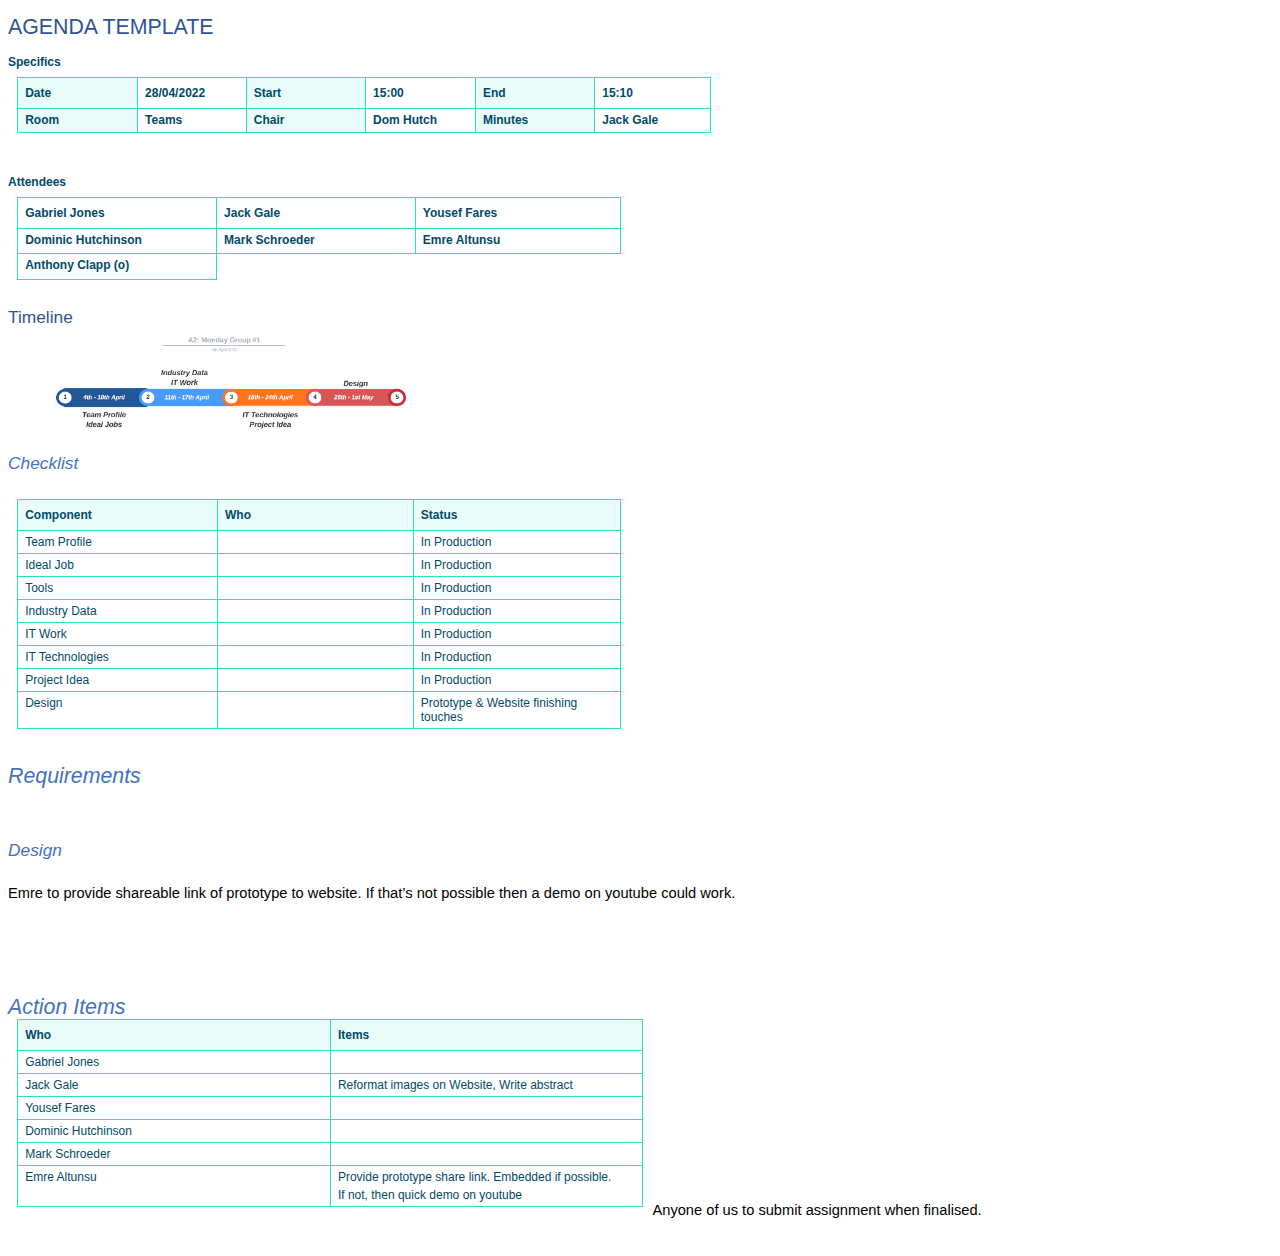
<file: 300422a2agenda.html>
<html xmlns:v="urn:schemas-microsoft-com:vml"
xmlns:o="urn:schemas-microsoft-com:office:office"
xmlns:w="urn:schemas-microsoft-com:office:word"
xmlns:dt="uuid:C2F41010-65B3-11d1-A29F-00AA00C14882"
xmlns:m="http://schemas.microsoft.com/office/2004/12/omml"
xmlns="http://www.w3.org/TR/REC-html40">

<head>
<meta http-equiv=Content-Type content="text/html; charset=utf-8">
<meta name=ProgId content=Word.Document>
<meta name=Generator content="Microsoft Word 15">
<meta name=Originator content="Microsoft Word 15">
<link rel=File-List href="300422a2agenda.fld/filelist.xml">
<link rel=Edit-Time-Data href="300422a2agenda.fld/editdata.mso">
<!--[if !mso]>
<style>
v\:* {behavior:url(#default#VML);}
o\:* {behavior:url(#default#VML);}
w\:* {behavior:url(#default#VML);}
.shape {behavior:url(#default#VML);}
</style>
<![endif]--><!--[if gte mso 9]><xml>
 <o:DocumentProperties>
  <o:Author>Gale, Jack</o:Author>
  <o:LastAuthor>Gale, Jack</o:LastAuthor>
  <o:Revision>2</o:Revision>
  <o:TotalTime>4</o:TotalTime>
  <o:Created>2022-04-30T10:02:00Z</o:Created>
  <o:LastSaved>2022-04-30T10:02:00Z</o:LastSaved>
  <o:Pages>1</o:Pages>
  <o:Words>145</o:Words>
  <o:Characters>828</o:Characters>
  <o:Lines>6</o:Lines>
  <o:Paragraphs>1</o:Paragraphs>
  <o:CharactersWithSpaces>972</o:CharactersWithSpaces>
  <o:Version>16.00</o:Version>
 </o:DocumentProperties>
 <o:CustomDocumentProperties>
  <o:ContentTypeId dt:dt="string">0x010100CADF4E74CA249A4496D42E1C05419F0D</o:ContentTypeId>
 </o:CustomDocumentProperties>
 <o:OfficeDocumentSettings>
  <o:AllowPNG/>
 </o:OfficeDocumentSettings>
</xml><![endif]-->
<link rel=dataStoreItem href="300422a2agenda.fld/item0001.xml"
target="300422a2agenda.fld/props002.xml">
<link rel=dataStoreItem href="300422a2agenda.fld/item0003.xml"
target="300422a2agenda.fld/props004.xml">
<link rel=dataStoreItem href="300422a2agenda.fld/item0005.xml"
target="300422a2agenda.fld/props006.xml">
<link rel=themeData href="300422a2agenda.fld/themedata.thmx">
<link rel=colorSchemeMapping href="300422a2agenda.fld/colorschememapping.xml">
<!--[if gte mso 9]><xml>
 <w:WordDocument>
  <w:SpellingState>Clean</w:SpellingState>
  <w:GrammarState>Clean</w:GrammarState>
  <w:TrackMoves>false</w:TrackMoves>
  <w:TrackFormatting/>
  <w:PunctuationKerning/>
  <w:ValidateAgainstSchemas/>
  <w:SaveIfXMLInvalid>false</w:SaveIfXMLInvalid>
  <w:IgnoreMixedContent>false</w:IgnoreMixedContent>
  <w:AlwaysShowPlaceholderText>false</w:AlwaysShowPlaceholderText>
  <w:DoNotPromoteQF/>
  <w:LidThemeOther>EN-AU</w:LidThemeOther>
  <w:LidThemeAsian>X-NONE</w:LidThemeAsian>
  <w:LidThemeComplexScript>X-NONE</w:LidThemeComplexScript>
  <w:Compatibility>
   <w:BreakWrappedTables/>
   <w:SnapToGridInCell/>
   <w:WrapTextWithPunct/>
   <w:UseAsianBreakRules/>
   <w:DontGrowAutofit/>
   <w:SplitPgBreakAndParaMark/>
   <w:EnableOpenTypeKerning/>
   <w:DontFlipMirrorIndents/>
   <w:OverrideTableStyleHps/>
  </w:Compatibility>
  <m:mathPr>
   <m:mathFont m:val="Cambria Math"/>
   <m:brkBin m:val="before"/>
   <m:brkBinSub m:val="&#45;-"/>
   <m:smallFrac m:val="off"/>
   <m:dispDef/>
   <m:lMargin m:val="0"/>
   <m:rMargin m:val="0"/>
   <m:defJc m:val="centerGroup"/>
   <m:wrapIndent m:val="1440"/>
   <m:intLim m:val="subSup"/>
   <m:naryLim m:val="undOvr"/>
  </m:mathPr></w:WordDocument>
</xml><![endif]--><!--[if gte mso 9]><xml>
 <w:LatentStyles DefLockedState="false" DefUnhideWhenUsed="false"
  DefSemiHidden="false" DefQFormat="false" DefPriority="99"
  LatentStyleCount="376">
  <w:LsdException Locked="false" Priority="0" QFormat="true" Name="Normal"/>
  <w:LsdException Locked="false" Priority="9" QFormat="true" Name="heading 1"/>
  <w:LsdException Locked="false" Priority="9" SemiHidden="true"
   UnhideWhenUsed="true" QFormat="true" Name="heading 2"/>
  <w:LsdException Locked="false" Priority="9" SemiHidden="true"
   UnhideWhenUsed="true" QFormat="true" Name="heading 3"/>
  <w:LsdException Locked="false" Priority="9" SemiHidden="true"
   UnhideWhenUsed="true" QFormat="true" Name="heading 4"/>
  <w:LsdException Locked="false" Priority="9" SemiHidden="true"
   UnhideWhenUsed="true" QFormat="true" Name="heading 5"/>
  <w:LsdException Locked="false" Priority="9" SemiHidden="true"
   UnhideWhenUsed="true" QFormat="true" Name="heading 6"/>
  <w:LsdException Locked="false" Priority="9" SemiHidden="true"
   UnhideWhenUsed="true" QFormat="true" Name="heading 7"/>
  <w:LsdException Locked="false" Priority="9" SemiHidden="true"
   UnhideWhenUsed="true" QFormat="true" Name="heading 8"/>
  <w:LsdException Locked="false" Priority="9" SemiHidden="true"
   UnhideWhenUsed="true" QFormat="true" Name="heading 9"/>
  <w:LsdException Locked="false" SemiHidden="true" UnhideWhenUsed="true"
   Name="index 1"/>
  <w:LsdException Locked="false" SemiHidden="true" UnhideWhenUsed="true"
   Name="index 2"/>
  <w:LsdException Locked="false" SemiHidden="true" UnhideWhenUsed="true"
   Name="index 3"/>
  <w:LsdException Locked="false" SemiHidden="true" UnhideWhenUsed="true"
   Name="index 4"/>
  <w:LsdException Locked="false" SemiHidden="true" UnhideWhenUsed="true"
   Name="index 5"/>
  <w:LsdException Locked="false" SemiHidden="true" UnhideWhenUsed="true"
   Name="index 6"/>
  <w:LsdException Locked="false" SemiHidden="true" UnhideWhenUsed="true"
   Name="index 7"/>
  <w:LsdException Locked="false" SemiHidden="true" UnhideWhenUsed="true"
   Name="index 8"/>
  <w:LsdException Locked="false" SemiHidden="true" UnhideWhenUsed="true"
   Name="index 9"/>
  <w:LsdException Locked="false" Priority="39" SemiHidden="true"
   UnhideWhenUsed="true" Name="toc 1"/>
  <w:LsdException Locked="false" Priority="39" SemiHidden="true"
   UnhideWhenUsed="true" Name="toc 2"/>
  <w:LsdException Locked="false" Priority="39" SemiHidden="true"
   UnhideWhenUsed="true" Name="toc 3"/>
  <w:LsdException Locked="false" Priority="39" SemiHidden="true"
   UnhideWhenUsed="true" Name="toc 4"/>
  <w:LsdException Locked="false" Priority="39" SemiHidden="true"
   UnhideWhenUsed="true" Name="toc 5"/>
  <w:LsdException Locked="false" Priority="39" SemiHidden="true"
   UnhideWhenUsed="true" Name="toc 6"/>
  <w:LsdException Locked="false" Priority="39" SemiHidden="true"
   UnhideWhenUsed="true" Name="toc 7"/>
  <w:LsdException Locked="false" Priority="39" SemiHidden="true"
   UnhideWhenUsed="true" Name="toc 8"/>
  <w:LsdException Locked="false" Priority="39" SemiHidden="true"
   UnhideWhenUsed="true" Name="toc 9"/>
  <w:LsdException Locked="false" SemiHidden="true" UnhideWhenUsed="true"
   Name="Normal Indent"/>
  <w:LsdException Locked="false" SemiHidden="true" UnhideWhenUsed="true"
   Name="footnote text"/>
  <w:LsdException Locked="false" SemiHidden="true" UnhideWhenUsed="true"
   Name="annotation text"/>
  <w:LsdException Locked="false" SemiHidden="true" UnhideWhenUsed="true"
   Name="header"/>
  <w:LsdException Locked="false" SemiHidden="true" UnhideWhenUsed="true"
   Name="footer"/>
  <w:LsdException Locked="false" SemiHidden="true" UnhideWhenUsed="true"
   Name="index heading"/>
  <w:LsdException Locked="false" Priority="35" SemiHidden="true"
   UnhideWhenUsed="true" QFormat="true" Name="caption"/>
  <w:LsdException Locked="false" SemiHidden="true" UnhideWhenUsed="true"
   Name="table of figures"/>
  <w:LsdException Locked="false" SemiHidden="true" UnhideWhenUsed="true"
   Name="envelope address"/>
  <w:LsdException Locked="false" SemiHidden="true" UnhideWhenUsed="true"
   Name="envelope return"/>
  <w:LsdException Locked="false" SemiHidden="true" UnhideWhenUsed="true"
   Name="footnote reference"/>
  <w:LsdException Locked="false" SemiHidden="true" UnhideWhenUsed="true"
   Name="annotation reference"/>
  <w:LsdException Locked="false" SemiHidden="true" UnhideWhenUsed="true"
   Name="line number"/>
  <w:LsdException Locked="false" SemiHidden="true" UnhideWhenUsed="true"
   Name="page number"/>
  <w:LsdException Locked="false" SemiHidden="true" UnhideWhenUsed="true"
   Name="endnote reference"/>
  <w:LsdException Locked="false" SemiHidden="true" UnhideWhenUsed="true"
   Name="endnote text"/>
  <w:LsdException Locked="false" SemiHidden="true" UnhideWhenUsed="true"
   Name="table of authorities"/>
  <w:LsdException Locked="false" SemiHidden="true" UnhideWhenUsed="true"
   Name="macro"/>
  <w:LsdException Locked="false" SemiHidden="true" UnhideWhenUsed="true"
   Name="toa heading"/>
  <w:LsdException Locked="false" SemiHidden="true" UnhideWhenUsed="true"
   Name="List"/>
  <w:LsdException Locked="false" SemiHidden="true" UnhideWhenUsed="true"
   Name="List Bullet"/>
  <w:LsdException Locked="false" SemiHidden="true" UnhideWhenUsed="true"
   Name="List Number"/>
  <w:LsdException Locked="false" SemiHidden="true" UnhideWhenUsed="true"
   Name="List 2"/>
  <w:LsdException Locked="false" SemiHidden="true" UnhideWhenUsed="true"
   Name="List 3"/>
  <w:LsdException Locked="false" SemiHidden="true" UnhideWhenUsed="true"
   Name="List 4"/>
  <w:LsdException Locked="false" SemiHidden="true" UnhideWhenUsed="true"
   Name="List 5"/>
  <w:LsdException Locked="false" SemiHidden="true" UnhideWhenUsed="true"
   Name="List Bullet 2"/>
  <w:LsdException Locked="false" SemiHidden="true" UnhideWhenUsed="true"
   Name="List Bullet 3"/>
  <w:LsdException Locked="false" SemiHidden="true" UnhideWhenUsed="true"
   Name="List Bullet 4"/>
  <w:LsdException Locked="false" SemiHidden="true" UnhideWhenUsed="true"
   Name="List Bullet 5"/>
  <w:LsdException Locked="false" SemiHidden="true" UnhideWhenUsed="true"
   Name="List Number 2"/>
  <w:LsdException Locked="false" SemiHidden="true" UnhideWhenUsed="true"
   Name="List Number 3"/>
  <w:LsdException Locked="false" SemiHidden="true" UnhideWhenUsed="true"
   Name="List Number 4"/>
  <w:LsdException Locked="false" SemiHidden="true" UnhideWhenUsed="true"
   Name="List Number 5"/>
  <w:LsdException Locked="false" Priority="10" QFormat="true" Name="Title"/>
  <w:LsdException Locked="false" SemiHidden="true" UnhideWhenUsed="true"
   Name="Closing"/>
  <w:LsdException Locked="false" SemiHidden="true" UnhideWhenUsed="true"
   Name="Signature"/>
  <w:LsdException Locked="false" Priority="1" SemiHidden="true"
   UnhideWhenUsed="true" Name="Default Paragraph Font"/>
  <w:LsdException Locked="false" SemiHidden="true" UnhideWhenUsed="true"
   Name="Body Text"/>
  <w:LsdException Locked="false" SemiHidden="true" UnhideWhenUsed="true"
   Name="Body Text Indent"/>
  <w:LsdException Locked="false" SemiHidden="true" UnhideWhenUsed="true"
   Name="List Continue"/>
  <w:LsdException Locked="false" SemiHidden="true" UnhideWhenUsed="true"
   Name="List Continue 2"/>
  <w:LsdException Locked="false" SemiHidden="true" UnhideWhenUsed="true"
   Name="List Continue 3"/>
  <w:LsdException Locked="false" SemiHidden="true" UnhideWhenUsed="true"
   Name="List Continue 4"/>
  <w:LsdException Locked="false" SemiHidden="true" UnhideWhenUsed="true"
   Name="List Continue 5"/>
  <w:LsdException Locked="false" SemiHidden="true" UnhideWhenUsed="true"
   Name="Message Header"/>
  <w:LsdException Locked="false" Priority="11" QFormat="true" Name="Subtitle"/>
  <w:LsdException Locked="false" SemiHidden="true" UnhideWhenUsed="true"
   Name="Salutation"/>
  <w:LsdException Locked="false" SemiHidden="true" UnhideWhenUsed="true"
   Name="Date"/>
  <w:LsdException Locked="false" SemiHidden="true" UnhideWhenUsed="true"
   Name="Body Text First Indent"/>
  <w:LsdException Locked="false" SemiHidden="true" UnhideWhenUsed="true"
   Name="Body Text First Indent 2"/>
  <w:LsdException Locked="false" SemiHidden="true" UnhideWhenUsed="true"
   Name="Note Heading"/>
  <w:LsdException Locked="false" SemiHidden="true" UnhideWhenUsed="true"
   Name="Body Text 2"/>
  <w:LsdException Locked="false" SemiHidden="true" UnhideWhenUsed="true"
   Name="Body Text 3"/>
  <w:LsdException Locked="false" SemiHidden="true" UnhideWhenUsed="true"
   Name="Body Text Indent 2"/>
  <w:LsdException Locked="false" SemiHidden="true" UnhideWhenUsed="true"
   Name="Body Text Indent 3"/>
  <w:LsdException Locked="false" SemiHidden="true" UnhideWhenUsed="true"
   Name="Block Text"/>
  <w:LsdException Locked="false" SemiHidden="true" UnhideWhenUsed="true"
   Name="Hyperlink"/>
  <w:LsdException Locked="false" SemiHidden="true" UnhideWhenUsed="true"
   Name="FollowedHyperlink"/>
  <w:LsdException Locked="false" Priority="22" QFormat="true" Name="Strong"/>
  <w:LsdException Locked="false" Priority="20" QFormat="true" Name="Emphasis"/>
  <w:LsdException Locked="false" SemiHidden="true" UnhideWhenUsed="true"
   Name="Document Map"/>
  <w:LsdException Locked="false" SemiHidden="true" UnhideWhenUsed="true"
   Name="Plain Text"/>
  <w:LsdException Locked="false" SemiHidden="true" UnhideWhenUsed="true"
   Name="E-mail Signature"/>
  <w:LsdException Locked="false" SemiHidden="true" UnhideWhenUsed="true"
   Name="HTML Top of Form"/>
  <w:LsdException Locked="false" SemiHidden="true" UnhideWhenUsed="true"
   Name="HTML Bottom of Form"/>
  <w:LsdException Locked="false" SemiHidden="true" UnhideWhenUsed="true"
   Name="Normal (Web)"/>
  <w:LsdException Locked="false" SemiHidden="true" UnhideWhenUsed="true"
   Name="HTML Acronym"/>
  <w:LsdException Locked="false" SemiHidden="true" UnhideWhenUsed="true"
   Name="HTML Address"/>
  <w:LsdException Locked="false" SemiHidden="true" UnhideWhenUsed="true"
   Name="HTML Cite"/>
  <w:LsdException Locked="false" SemiHidden="true" UnhideWhenUsed="true"
   Name="HTML Code"/>
  <w:LsdException Locked="false" SemiHidden="true" UnhideWhenUsed="true"
   Name="HTML Definition"/>
  <w:LsdException Locked="false" SemiHidden="true" UnhideWhenUsed="true"
   Name="HTML Keyboard"/>
  <w:LsdException Locked="false" SemiHidden="true" UnhideWhenUsed="true"
   Name="HTML Preformatted"/>
  <w:LsdException Locked="false" SemiHidden="true" UnhideWhenUsed="true"
   Name="HTML Sample"/>
  <w:LsdException Locked="false" SemiHidden="true" UnhideWhenUsed="true"
   Name="HTML Typewriter"/>
  <w:LsdException Locked="false" SemiHidden="true" UnhideWhenUsed="true"
   Name="HTML Variable"/>
  <w:LsdException Locked="false" SemiHidden="true" UnhideWhenUsed="true"
   Name="Normal Table"/>
  <w:LsdException Locked="false" SemiHidden="true" UnhideWhenUsed="true"
   Name="annotation subject"/>
  <w:LsdException Locked="false" SemiHidden="true" UnhideWhenUsed="true"
   Name="No List"/>
  <w:LsdException Locked="false" SemiHidden="true" UnhideWhenUsed="true"
   Name="Outline List 1"/>
  <w:LsdException Locked="false" SemiHidden="true" UnhideWhenUsed="true"
   Name="Outline List 2"/>
  <w:LsdException Locked="false" SemiHidden="true" UnhideWhenUsed="true"
   Name="Outline List 3"/>
  <w:LsdException Locked="false" SemiHidden="true" UnhideWhenUsed="true"
   Name="Table Simple 1"/>
  <w:LsdException Locked="false" SemiHidden="true" UnhideWhenUsed="true"
   Name="Table Simple 2"/>
  <w:LsdException Locked="false" SemiHidden="true" UnhideWhenUsed="true"
   Name="Table Simple 3"/>
  <w:LsdException Locked="false" SemiHidden="true" UnhideWhenUsed="true"
   Name="Table Classic 1"/>
  <w:LsdException Locked="false" SemiHidden="true" UnhideWhenUsed="true"
   Name="Table Classic 2"/>
  <w:LsdException Locked="false" SemiHidden="true" UnhideWhenUsed="true"
   Name="Table Classic 3"/>
  <w:LsdException Locked="false" SemiHidden="true" UnhideWhenUsed="true"
   Name="Table Classic 4"/>
  <w:LsdException Locked="false" SemiHidden="true" UnhideWhenUsed="true"
   Name="Table Colorful 1"/>
  <w:LsdException Locked="false" SemiHidden="true" UnhideWhenUsed="true"
   Name="Table Colorful 2"/>
  <w:LsdException Locked="false" SemiHidden="true" UnhideWhenUsed="true"
   Name="Table Colorful 3"/>
  <w:LsdException Locked="false" SemiHidden="true" UnhideWhenUsed="true"
   Name="Table Columns 1"/>
  <w:LsdException Locked="false" SemiHidden="true" UnhideWhenUsed="true"
   Name="Table Columns 2"/>
  <w:LsdException Locked="false" SemiHidden="true" UnhideWhenUsed="true"
   Name="Table Columns 3"/>
  <w:LsdException Locked="false" SemiHidden="true" UnhideWhenUsed="true"
   Name="Table Columns 4"/>
  <w:LsdException Locked="false" SemiHidden="true" UnhideWhenUsed="true"
   Name="Table Columns 5"/>
  <w:LsdException Locked="false" SemiHidden="true" UnhideWhenUsed="true"
   Name="Table Grid 1"/>
  <w:LsdException Locked="false" SemiHidden="true" UnhideWhenUsed="true"
   Name="Table Grid 2"/>
  <w:LsdException Locked="false" SemiHidden="true" UnhideWhenUsed="true"
   Name="Table Grid 3"/>
  <w:LsdException Locked="false" SemiHidden="true" UnhideWhenUsed="true"
   Name="Table Grid 4"/>
  <w:LsdException Locked="false" SemiHidden="true" UnhideWhenUsed="true"
   Name="Table Grid 5"/>
  <w:LsdException Locked="false" SemiHidden="true" UnhideWhenUsed="true"
   Name="Table Grid 6"/>
  <w:LsdException Locked="false" SemiHidden="true" UnhideWhenUsed="true"
   Name="Table Grid 7"/>
  <w:LsdException Locked="false" SemiHidden="true" UnhideWhenUsed="true"
   Name="Table Grid 8"/>
  <w:LsdException Locked="false" SemiHidden="true" UnhideWhenUsed="true"
   Name="Table List 1"/>
  <w:LsdException Locked="false" SemiHidden="true" UnhideWhenUsed="true"
   Name="Table List 2"/>
  <w:LsdException Locked="false" SemiHidden="true" UnhideWhenUsed="true"
   Name="Table List 3"/>
  <w:LsdException Locked="false" SemiHidden="true" UnhideWhenUsed="true"
   Name="Table List 4"/>
  <w:LsdException Locked="false" SemiHidden="true" UnhideWhenUsed="true"
   Name="Table List 5"/>
  <w:LsdException Locked="false" SemiHidden="true" UnhideWhenUsed="true"
   Name="Table List 6"/>
  <w:LsdException Locked="false" SemiHidden="true" UnhideWhenUsed="true"
   Name="Table List 7"/>
  <w:LsdException Locked="false" SemiHidden="true" UnhideWhenUsed="true"
   Name="Table List 8"/>
  <w:LsdException Locked="false" SemiHidden="true" UnhideWhenUsed="true"
   Name="Table 3D effects 1"/>
  <w:LsdException Locked="false" SemiHidden="true" UnhideWhenUsed="true"
   Name="Table 3D effects 2"/>
  <w:LsdException Locked="false" SemiHidden="true" UnhideWhenUsed="true"
   Name="Table 3D effects 3"/>
  <w:LsdException Locked="false" SemiHidden="true" UnhideWhenUsed="true"
   Name="Table Contemporary"/>
  <w:LsdException Locked="false" SemiHidden="true" UnhideWhenUsed="true"
   Name="Table Elegant"/>
  <w:LsdException Locked="false" SemiHidden="true" UnhideWhenUsed="true"
   Name="Table Professional"/>
  <w:LsdException Locked="false" SemiHidden="true" UnhideWhenUsed="true"
   Name="Table Subtle 1"/>
  <w:LsdException Locked="false" SemiHidden="true" UnhideWhenUsed="true"
   Name="Table Subtle 2"/>
  <w:LsdException Locked="false" SemiHidden="true" UnhideWhenUsed="true"
   Name="Table Web 1"/>
  <w:LsdException Locked="false" SemiHidden="true" UnhideWhenUsed="true"
   Name="Table Web 2"/>
  <w:LsdException Locked="false" SemiHidden="true" UnhideWhenUsed="true"
   Name="Table Web 3"/>
  <w:LsdException Locked="false" SemiHidden="true" UnhideWhenUsed="true"
   Name="Balloon Text"/>
  <w:LsdException Locked="false" Priority="39" Name="Table Grid"/>
  <w:LsdException Locked="false" SemiHidden="true" UnhideWhenUsed="true"
   Name="Table Theme"/>
  <w:LsdException Locked="false" SemiHidden="true" Name="Placeholder Text"/>
  <w:LsdException Locked="false" Priority="1" QFormat="true" Name="No Spacing"/>
  <w:LsdException Locked="false" Priority="60" Name="Light Shading"/>
  <w:LsdException Locked="false" Priority="61" Name="Light List"/>
  <w:LsdException Locked="false" Priority="62" Name="Light Grid"/>
  <w:LsdException Locked="false" Priority="63" Name="Medium Shading 1"/>
  <w:LsdException Locked="false" Priority="64" Name="Medium Shading 2"/>
  <w:LsdException Locked="false" Priority="65" Name="Medium List 1"/>
  <w:LsdException Locked="false" Priority="66" Name="Medium List 2"/>
  <w:LsdException Locked="false" Priority="67" Name="Medium Grid 1"/>
  <w:LsdException Locked="false" Priority="68" Name="Medium Grid 2"/>
  <w:LsdException Locked="false" Priority="69" Name="Medium Grid 3"/>
  <w:LsdException Locked="false" Priority="70" Name="Dark List"/>
  <w:LsdException Locked="false" Priority="71" Name="Colorful Shading"/>
  <w:LsdException Locked="false" Priority="72" Name="Colorful List"/>
  <w:LsdException Locked="false" Priority="73" Name="Colorful Grid"/>
  <w:LsdException Locked="false" Priority="60" Name="Light Shading Accent 1"/>
  <w:LsdException Locked="false" Priority="61" Name="Light List Accent 1"/>
  <w:LsdException Locked="false" Priority="62" Name="Light Grid Accent 1"/>
  <w:LsdException Locked="false" Priority="63" Name="Medium Shading 1 Accent 1"/>
  <w:LsdException Locked="false" Priority="64" Name="Medium Shading 2 Accent 1"/>
  <w:LsdException Locked="false" Priority="65" Name="Medium List 1 Accent 1"/>
  <w:LsdException Locked="false" SemiHidden="true" Name="Revision"/>
  <w:LsdException Locked="false" Priority="34" QFormat="true"
   Name="List Paragraph"/>
  <w:LsdException Locked="false" Priority="29" QFormat="true" Name="Quote"/>
  <w:LsdException Locked="false" Priority="30" QFormat="true"
   Name="Intense Quote"/>
  <w:LsdException Locked="false" Priority="66" Name="Medium List 2 Accent 1"/>
  <w:LsdException Locked="false" Priority="67" Name="Medium Grid 1 Accent 1"/>
  <w:LsdException Locked="false" Priority="68" Name="Medium Grid 2 Accent 1"/>
  <w:LsdException Locked="false" Priority="69" Name="Medium Grid 3 Accent 1"/>
  <w:LsdException Locked="false" Priority="70" Name="Dark List Accent 1"/>
  <w:LsdException Locked="false" Priority="71" Name="Colorful Shading Accent 1"/>
  <w:LsdException Locked="false" Priority="72" Name="Colorful List Accent 1"/>
  <w:LsdException Locked="false" Priority="73" Name="Colorful Grid Accent 1"/>
  <w:LsdException Locked="false" Priority="60" Name="Light Shading Accent 2"/>
  <w:LsdException Locked="false" Priority="61" Name="Light List Accent 2"/>
  <w:LsdException Locked="false" Priority="62" Name="Light Grid Accent 2"/>
  <w:LsdException Locked="false" Priority="63" Name="Medium Shading 1 Accent 2"/>
  <w:LsdException Locked="false" Priority="64" Name="Medium Shading 2 Accent 2"/>
  <w:LsdException Locked="false" Priority="65" Name="Medium List 1 Accent 2"/>
  <w:LsdException Locked="false" Priority="66" Name="Medium List 2 Accent 2"/>
  <w:LsdException Locked="false" Priority="67" Name="Medium Grid 1 Accent 2"/>
  <w:LsdException Locked="false" Priority="68" Name="Medium Grid 2 Accent 2"/>
  <w:LsdException Locked="false" Priority="69" Name="Medium Grid 3 Accent 2"/>
  <w:LsdException Locked="false" Priority="70" Name="Dark List Accent 2"/>
  <w:LsdException Locked="false" Priority="71" Name="Colorful Shading Accent 2"/>
  <w:LsdException Locked="false" Priority="72" Name="Colorful List Accent 2"/>
  <w:LsdException Locked="false" Priority="73" Name="Colorful Grid Accent 2"/>
  <w:LsdException Locked="false" Priority="60" Name="Light Shading Accent 3"/>
  <w:LsdException Locked="false" Priority="61" Name="Light List Accent 3"/>
  <w:LsdException Locked="false" Priority="62" Name="Light Grid Accent 3"/>
  <w:LsdException Locked="false" Priority="63" Name="Medium Shading 1 Accent 3"/>
  <w:LsdException Locked="false" Priority="64" Name="Medium Shading 2 Accent 3"/>
  <w:LsdException Locked="false" Priority="65" Name="Medium List 1 Accent 3"/>
  <w:LsdException Locked="false" Priority="66" Name="Medium List 2 Accent 3"/>
  <w:LsdException Locked="false" Priority="67" Name="Medium Grid 1 Accent 3"/>
  <w:LsdException Locked="false" Priority="68" Name="Medium Grid 2 Accent 3"/>
  <w:LsdException Locked="false" Priority="69" Name="Medium Grid 3 Accent 3"/>
  <w:LsdException Locked="false" Priority="70" Name="Dark List Accent 3"/>
  <w:LsdException Locked="false" Priority="71" Name="Colorful Shading Accent 3"/>
  <w:LsdException Locked="false" Priority="72" Name="Colorful List Accent 3"/>
  <w:LsdException Locked="false" Priority="73" Name="Colorful Grid Accent 3"/>
  <w:LsdException Locked="false" Priority="60" Name="Light Shading Accent 4"/>
  <w:LsdException Locked="false" Priority="61" Name="Light List Accent 4"/>
  <w:LsdException Locked="false" Priority="62" Name="Light Grid Accent 4"/>
  <w:LsdException Locked="false" Priority="63" Name="Medium Shading 1 Accent 4"/>
  <w:LsdException Locked="false" Priority="64" Name="Medium Shading 2 Accent 4"/>
  <w:LsdException Locked="false" Priority="65" Name="Medium List 1 Accent 4"/>
  <w:LsdException Locked="false" Priority="66" Name="Medium List 2 Accent 4"/>
  <w:LsdException Locked="false" Priority="67" Name="Medium Grid 1 Accent 4"/>
  <w:LsdException Locked="false" Priority="68" Name="Medium Grid 2 Accent 4"/>
  <w:LsdException Locked="false" Priority="69" Name="Medium Grid 3 Accent 4"/>
  <w:LsdException Locked="false" Priority="70" Name="Dark List Accent 4"/>
  <w:LsdException Locked="false" Priority="71" Name="Colorful Shading Accent 4"/>
  <w:LsdException Locked="false" Priority="72" Name="Colorful List Accent 4"/>
  <w:LsdException Locked="false" Priority="73" Name="Colorful Grid Accent 4"/>
  <w:LsdException Locked="false" Priority="60" Name="Light Shading Accent 5"/>
  <w:LsdException Locked="false" Priority="61" Name="Light List Accent 5"/>
  <w:LsdException Locked="false" Priority="62" Name="Light Grid Accent 5"/>
  <w:LsdException Locked="false" Priority="63" Name="Medium Shading 1 Accent 5"/>
  <w:LsdException Locked="false" Priority="64" Name="Medium Shading 2 Accent 5"/>
  <w:LsdException Locked="false" Priority="65" Name="Medium List 1 Accent 5"/>
  <w:LsdException Locked="false" Priority="66" Name="Medium List 2 Accent 5"/>
  <w:LsdException Locked="false" Priority="67" Name="Medium Grid 1 Accent 5"/>
  <w:LsdException Locked="false" Priority="68" Name="Medium Grid 2 Accent 5"/>
  <w:LsdException Locked="false" Priority="69" Name="Medium Grid 3 Accent 5"/>
  <w:LsdException Locked="false" Priority="70" Name="Dark List Accent 5"/>
  <w:LsdException Locked="false" Priority="71" Name="Colorful Shading Accent 5"/>
  <w:LsdException Locked="false" Priority="72" Name="Colorful List Accent 5"/>
  <w:LsdException Locked="false" Priority="73" Name="Colorful Grid Accent 5"/>
  <w:LsdException Locked="false" Priority="60" Name="Light Shading Accent 6"/>
  <w:LsdException Locked="false" Priority="61" Name="Light List Accent 6"/>
  <w:LsdException Locked="false" Priority="62" Name="Light Grid Accent 6"/>
  <w:LsdException Locked="false" Priority="63" Name="Medium Shading 1 Accent 6"/>
  <w:LsdException Locked="false" Priority="64" Name="Medium Shading 2 Accent 6"/>
  <w:LsdException Locked="false" Priority="65" Name="Medium List 1 Accent 6"/>
  <w:LsdException Locked="false" Priority="66" Name="Medium List 2 Accent 6"/>
  <w:LsdException Locked="false" Priority="67" Name="Medium Grid 1 Accent 6"/>
  <w:LsdException Locked="false" Priority="68" Name="Medium Grid 2 Accent 6"/>
  <w:LsdException Locked="false" Priority="69" Name="Medium Grid 3 Accent 6"/>
  <w:LsdException Locked="false" Priority="70" Name="Dark List Accent 6"/>
  <w:LsdException Locked="false" Priority="71" Name="Colorful Shading Accent 6"/>
  <w:LsdException Locked="false" Priority="72" Name="Colorful List Accent 6"/>
  <w:LsdException Locked="false" Priority="73" Name="Colorful Grid Accent 6"/>
  <w:LsdException Locked="false" Priority="19" QFormat="true"
   Name="Subtle Emphasis"/>
  <w:LsdException Locked="false" Priority="21" QFormat="true"
   Name="Intense Emphasis"/>
  <w:LsdException Locked="false" Priority="31" QFormat="true"
   Name="Subtle Reference"/>
  <w:LsdException Locked="false" Priority="32" QFormat="true"
   Name="Intense Reference"/>
  <w:LsdException Locked="false" Priority="33" QFormat="true" Name="Book Title"/>
  <w:LsdException Locked="false" Priority="37" SemiHidden="true"
   UnhideWhenUsed="true" Name="Bibliography"/>
  <w:LsdException Locked="false" Priority="39" SemiHidden="true"
   UnhideWhenUsed="true" QFormat="true" Name="TOC Heading"/>
  <w:LsdException Locked="false" Priority="41" Name="Plain Table 1"/>
  <w:LsdException Locked="false" Priority="42" Name="Plain Table 2"/>
  <w:LsdException Locked="false" Priority="43" Name="Plain Table 3"/>
  <w:LsdException Locked="false" Priority="44" Name="Plain Table 4"/>
  <w:LsdException Locked="false" Priority="45" Name="Plain Table 5"/>
  <w:LsdException Locked="false" Priority="40" Name="Grid Table Light"/>
  <w:LsdException Locked="false" Priority="46" Name="Grid Table 1 Light"/>
  <w:LsdException Locked="false" Priority="47" Name="Grid Table 2"/>
  <w:LsdException Locked="false" Priority="48" Name="Grid Table 3"/>
  <w:LsdException Locked="false" Priority="49" Name="Grid Table 4"/>
  <w:LsdException Locked="false" Priority="50" Name="Grid Table 5 Dark"/>
  <w:LsdException Locked="false" Priority="51" Name="Grid Table 6 Colorful"/>
  <w:LsdException Locked="false" Priority="52" Name="Grid Table 7 Colorful"/>
  <w:LsdException Locked="false" Priority="46"
   Name="Grid Table 1 Light Accent 1"/>
  <w:LsdException Locked="false" Priority="47" Name="Grid Table 2 Accent 1"/>
  <w:LsdException Locked="false" Priority="48" Name="Grid Table 3 Accent 1"/>
  <w:LsdException Locked="false" Priority="49" Name="Grid Table 4 Accent 1"/>
  <w:LsdException Locked="false" Priority="50" Name="Grid Table 5 Dark Accent 1"/>
  <w:LsdException Locked="false" Priority="51"
   Name="Grid Table 6 Colorful Accent 1"/>
  <w:LsdException Locked="false" Priority="52"
   Name="Grid Table 7 Colorful Accent 1"/>
  <w:LsdException Locked="false" Priority="46"
   Name="Grid Table 1 Light Accent 2"/>
  <w:LsdException Locked="false" Priority="47" Name="Grid Table 2 Accent 2"/>
  <w:LsdException Locked="false" Priority="48" Name="Grid Table 3 Accent 2"/>
  <w:LsdException Locked="false" Priority="49" Name="Grid Table 4 Accent 2"/>
  <w:LsdException Locked="false" Priority="50" Name="Grid Table 5 Dark Accent 2"/>
  <w:LsdException Locked="false" Priority="51"
   Name="Grid Table 6 Colorful Accent 2"/>
  <w:LsdException Locked="false" Priority="52"
   Name="Grid Table 7 Colorful Accent 2"/>
  <w:LsdException Locked="false" Priority="46"
   Name="Grid Table 1 Light Accent 3"/>
  <w:LsdException Locked="false" Priority="47" Name="Grid Table 2 Accent 3"/>
  <w:LsdException Locked="false" Priority="48" Name="Grid Table 3 Accent 3"/>
  <w:LsdException Locked="false" Priority="49" Name="Grid Table 4 Accent 3"/>
  <w:LsdException Locked="false" Priority="50" Name="Grid Table 5 Dark Accent 3"/>
  <w:LsdException Locked="false" Priority="51"
   Name="Grid Table 6 Colorful Accent 3"/>
  <w:LsdException Locked="false" Priority="52"
   Name="Grid Table 7 Colorful Accent 3"/>
  <w:LsdException Locked="false" Priority="46"
   Name="Grid Table 1 Light Accent 4"/>
  <w:LsdException Locked="false" Priority="47" Name="Grid Table 2 Accent 4"/>
  <w:LsdException Locked="false" Priority="48" Name="Grid Table 3 Accent 4"/>
  <w:LsdException Locked="false" Priority="49" Name="Grid Table 4 Accent 4"/>
  <w:LsdException Locked="false" Priority="50" Name="Grid Table 5 Dark Accent 4"/>
  <w:LsdException Locked="false" Priority="51"
   Name="Grid Table 6 Colorful Accent 4"/>
  <w:LsdException Locked="false" Priority="52"
   Name="Grid Table 7 Colorful Accent 4"/>
  <w:LsdException Locked="false" Priority="46"
   Name="Grid Table 1 Light Accent 5"/>
  <w:LsdException Locked="false" Priority="47" Name="Grid Table 2 Accent 5"/>
  <w:LsdException Locked="false" Priority="48" Name="Grid Table 3 Accent 5"/>
  <w:LsdException Locked="false" Priority="49" Name="Grid Table 4 Accent 5"/>
  <w:LsdException Locked="false" Priority="50" Name="Grid Table 5 Dark Accent 5"/>
  <w:LsdException Locked="false" Priority="51"
   Name="Grid Table 6 Colorful Accent 5"/>
  <w:LsdException Locked="false" Priority="52"
   Name="Grid Table 7 Colorful Accent 5"/>
  <w:LsdException Locked="false" Priority="46"
   Name="Grid Table 1 Light Accent 6"/>
  <w:LsdException Locked="false" Priority="47" Name="Grid Table 2 Accent 6"/>
  <w:LsdException Locked="false" Priority="48" Name="Grid Table 3 Accent 6"/>
  <w:LsdException Locked="false" Priority="49" Name="Grid Table 4 Accent 6"/>
  <w:LsdException Locked="false" Priority="50" Name="Grid Table 5 Dark Accent 6"/>
  <w:LsdException Locked="false" Priority="51"
   Name="Grid Table 6 Colorful Accent 6"/>
  <w:LsdException Locked="false" Priority="52"
   Name="Grid Table 7 Colorful Accent 6"/>
  <w:LsdException Locked="false" Priority="46" Name="List Table 1 Light"/>
  <w:LsdException Locked="false" Priority="47" Name="List Table 2"/>
  <w:LsdException Locked="false" Priority="48" Name="List Table 3"/>
  <w:LsdException Locked="false" Priority="49" Name="List Table 4"/>
  <w:LsdException Locked="false" Priority="50" Name="List Table 5 Dark"/>
  <w:LsdException Locked="false" Priority="51" Name="List Table 6 Colorful"/>
  <w:LsdException Locked="false" Priority="52" Name="List Table 7 Colorful"/>
  <w:LsdException Locked="false" Priority="46"
   Name="List Table 1 Light Accent 1"/>
  <w:LsdException Locked="false" Priority="47" Name="List Table 2 Accent 1"/>
  <w:LsdException Locked="false" Priority="48" Name="List Table 3 Accent 1"/>
  <w:LsdException Locked="false" Priority="49" Name="List Table 4 Accent 1"/>
  <w:LsdException Locked="false" Priority="50" Name="List Table 5 Dark Accent 1"/>
  <w:LsdException Locked="false" Priority="51"
   Name="List Table 6 Colorful Accent 1"/>
  <w:LsdException Locked="false" Priority="52"
   Name="List Table 7 Colorful Accent 1"/>
  <w:LsdException Locked="false" Priority="46"
   Name="List Table 1 Light Accent 2"/>
  <w:LsdException Locked="false" Priority="47" Name="List Table 2 Accent 2"/>
  <w:LsdException Locked="false" Priority="48" Name="List Table 3 Accent 2"/>
  <w:LsdException Locked="false" Priority="49" Name="List Table 4 Accent 2"/>
  <w:LsdException Locked="false" Priority="50" Name="List Table 5 Dark Accent 2"/>
  <w:LsdException Locked="false" Priority="51"
   Name="List Table 6 Colorful Accent 2"/>
  <w:LsdException Locked="false" Priority="52"
   Name="List Table 7 Colorful Accent 2"/>
  <w:LsdException Locked="false" Priority="46"
   Name="List Table 1 Light Accent 3"/>
  <w:LsdException Locked="false" Priority="47" Name="List Table 2 Accent 3"/>
  <w:LsdException Locked="false" Priority="48" Name="List Table 3 Accent 3"/>
  <w:LsdException Locked="false" Priority="49" Name="List Table 4 Accent 3"/>
  <w:LsdException Locked="false" Priority="50" Name="List Table 5 Dark Accent 3"/>
  <w:LsdException Locked="false" Priority="51"
   Name="List Table 6 Colorful Accent 3"/>
  <w:LsdException Locked="false" Priority="52"
   Name="List Table 7 Colorful Accent 3"/>
  <w:LsdException Locked="false" Priority="46"
   Name="List Table 1 Light Accent 4"/>
  <w:LsdException Locked="false" Priority="47" Name="List Table 2 Accent 4"/>
  <w:LsdException Locked="false" Priority="48" Name="List Table 3 Accent 4"/>
  <w:LsdException Locked="false" Priority="49" Name="List Table 4 Accent 4"/>
  <w:LsdException Locked="false" Priority="50" Name="List Table 5 Dark Accent 4"/>
  <w:LsdException Locked="false" Priority="51"
   Name="List Table 6 Colorful Accent 4"/>
  <w:LsdException Locked="false" Priority="52"
   Name="List Table 7 Colorful Accent 4"/>
  <w:LsdException Locked="false" Priority="46"
   Name="List Table 1 Light Accent 5"/>
  <w:LsdException Locked="false" Priority="47" Name="List Table 2 Accent 5"/>
  <w:LsdException Locked="false" Priority="48" Name="List Table 3 Accent 5"/>
  <w:LsdException Locked="false" Priority="49" Name="List Table 4 Accent 5"/>
  <w:LsdException Locked="false" Priority="50" Name="List Table 5 Dark Accent 5"/>
  <w:LsdException Locked="false" Priority="51"
   Name="List Table 6 Colorful Accent 5"/>
  <w:LsdException Locked="false" Priority="52"
   Name="List Table 7 Colorful Accent 5"/>
  <w:LsdException Locked="false" Priority="46"
   Name="List Table 1 Light Accent 6"/>
  <w:LsdException Locked="false" Priority="47" Name="List Table 2 Accent 6"/>
  <w:LsdException Locked="false" Priority="48" Name="List Table 3 Accent 6"/>
  <w:LsdException Locked="false" Priority="49" Name="List Table 4 Accent 6"/>
  <w:LsdException Locked="false" Priority="50" Name="List Table 5 Dark Accent 6"/>
  <w:LsdException Locked="false" Priority="51"
   Name="List Table 6 Colorful Accent 6"/>
  <w:LsdException Locked="false" Priority="52"
   Name="List Table 7 Colorful Accent 6"/>
  <w:LsdException Locked="false" SemiHidden="true" UnhideWhenUsed="true"
   Name="Mention"/>
  <w:LsdException Locked="false" SemiHidden="true" UnhideWhenUsed="true"
   Name="Smart Hyperlink"/>
  <w:LsdException Locked="false" SemiHidden="true" UnhideWhenUsed="true"
   Name="Hashtag"/>
  <w:LsdException Locked="false" SemiHidden="true" UnhideWhenUsed="true"
   Name="Unresolved Mention"/>
  <w:LsdException Locked="false" SemiHidden="true" UnhideWhenUsed="true"
   Name="Smart Link"/>
 </w:LatentStyles>
</xml><![endif]-->
<style>
<!--
 /* Font Definitions */
 @font-face
	{font-family:Wingdings;
	panose-1:5 0 0 0 0 0 0 0 0 0;
	mso-font-charset:77;
	mso-generic-font-family:decorative;
	mso-font-pitch:variable;
	mso-font-signature:3 0 0 0 -2147483647 0;}
@font-face
	{font-family:"Cambria Math";
	panose-1:2 4 5 3 5 4 6 3 2 4;
	mso-font-charset:0;
	mso-generic-font-family:roman;
	mso-font-pitch:variable;
	mso-font-signature:3 0 0 0 1 0;}
@font-face
	{font-family:Calibri;
	panose-1:2 15 5 2 2 2 4 3 2 4;
	mso-font-charset:0;
	mso-generic-font-family:swiss;
	mso-font-pitch:variable;
	mso-font-signature:-469750017 -1073732485 9 0 511 0;}
@font-face
	{font-family:"Calibri Light";
	panose-1:2 15 3 2 2 2 4 3 2 4;
	mso-font-charset:0;
	mso-generic-font-family:swiss;
	mso-font-pitch:variable;
	mso-font-signature:-469750017 -1073732485 9 0 511 0;}
 /* Style Definitions */
 p.MsoNormal, li.MsoNormal, div.MsoNormal
	{mso-style-unhide:no;
	mso-style-qformat:yes;
	mso-style-parent:"";
	margin-top:0cm;
	margin-right:0cm;
	margin-bottom:8.0pt;
	margin-left:0cm;
	line-height:107%;
	mso-pagination:widow-orphan;
	font-size:11.0pt;
	font-family:"Calibri",sans-serif;
	mso-ascii-font-family:Calibri;
	mso-ascii-theme-font:minor-latin;
	mso-fareast-font-family:Calibri;
	mso-fareast-theme-font:minor-latin;
	mso-hansi-font-family:Calibri;
	mso-hansi-theme-font:minor-latin;
	mso-bidi-font-family:"Times New Roman";
	mso-bidi-theme-font:minor-bidi;
	mso-fareast-language:EN-US;}
h1
	{mso-style-priority:9;
	mso-style-unhide:no;
	mso-style-qformat:yes;
	mso-style-link:"Heading 1 Char";
	mso-style-next:Normal;
	margin-top:12.0pt;
	margin-right:0cm;
	margin-bottom:0cm;
	margin-left:0cm;
	line-height:107%;
	mso-pagination:widow-orphan lines-together;
	page-break-after:avoid;
	mso-outline-level:1;
	font-size:16.0pt;
	font-family:"Calibri Light",sans-serif;
	mso-ascii-font-family:"Calibri Light";
	mso-ascii-theme-font:major-latin;
	mso-fareast-font-family:"Times New Roman";
	mso-fareast-theme-font:major-fareast;
	mso-hansi-font-family:"Calibri Light";
	mso-hansi-theme-font:major-latin;
	mso-bidi-font-family:"Times New Roman";
	mso-bidi-theme-font:major-bidi;
	color:#2F5496;
	mso-themecolor:accent1;
	mso-themeshade:191;
	mso-font-kerning:0pt;
	mso-fareast-language:EN-US;
	font-weight:normal;}
h2
	{mso-style-priority:9;
	mso-style-qformat:yes;
	mso-style-link:"Heading 2 Char";
	mso-style-next:Normal;
	margin-top:2.0pt;
	margin-right:0cm;
	margin-bottom:0cm;
	margin-left:0cm;
	line-height:107%;
	mso-pagination:widow-orphan lines-together;
	page-break-after:avoid;
	mso-outline-level:2;
	font-size:13.0pt;
	font-family:"Calibri Light",sans-serif;
	mso-ascii-font-family:"Calibri Light";
	mso-ascii-theme-font:major-latin;
	mso-fareast-font-family:"Times New Roman";
	mso-fareast-theme-font:major-fareast;
	mso-hansi-font-family:"Calibri Light";
	mso-hansi-theme-font:major-latin;
	mso-bidi-font-family:"Times New Roman";
	mso-bidi-theme-font:major-bidi;
	color:#2F5496;
	mso-themecolor:accent1;
	mso-themeshade:191;
	mso-fareast-language:EN-US;
	font-weight:normal;}
p.MsoListParagraph, li.MsoListParagraph, div.MsoListParagraph
	{mso-style-priority:34;
	mso-style-unhide:no;
	mso-style-qformat:yes;
	margin-top:0cm;
	margin-right:0cm;
	margin-bottom:8.0pt;
	margin-left:36.0pt;
	mso-add-space:auto;
	line-height:107%;
	mso-pagination:widow-orphan;
	font-size:11.0pt;
	font-family:"Calibri",sans-serif;
	mso-ascii-font-family:Calibri;
	mso-ascii-theme-font:minor-latin;
	mso-fareast-font-family:Calibri;
	mso-fareast-theme-font:minor-latin;
	mso-hansi-font-family:Calibri;
	mso-hansi-theme-font:minor-latin;
	mso-bidi-font-family:"Times New Roman";
	mso-bidi-theme-font:minor-bidi;
	mso-fareast-language:EN-US;}
p.MsoListParagraphCxSpFirst, li.MsoListParagraphCxSpFirst, div.MsoListParagraphCxSpFirst
	{mso-style-priority:34;
	mso-style-unhide:no;
	mso-style-qformat:yes;
	mso-style-type:export-only;
	margin-top:0cm;
	margin-right:0cm;
	margin-bottom:0cm;
	margin-left:36.0pt;
	mso-add-space:auto;
	line-height:107%;
	mso-pagination:widow-orphan;
	font-size:11.0pt;
	font-family:"Calibri",sans-serif;
	mso-ascii-font-family:Calibri;
	mso-ascii-theme-font:minor-latin;
	mso-fareast-font-family:Calibri;
	mso-fareast-theme-font:minor-latin;
	mso-hansi-font-family:Calibri;
	mso-hansi-theme-font:minor-latin;
	mso-bidi-font-family:"Times New Roman";
	mso-bidi-theme-font:minor-bidi;
	mso-fareast-language:EN-US;}
p.MsoListParagraphCxSpMiddle, li.MsoListParagraphCxSpMiddle, div.MsoListParagraphCxSpMiddle
	{mso-style-priority:34;
	mso-style-unhide:no;
	mso-style-qformat:yes;
	mso-style-type:export-only;
	margin-top:0cm;
	margin-right:0cm;
	margin-bottom:0cm;
	margin-left:36.0pt;
	mso-add-space:auto;
	line-height:107%;
	mso-pagination:widow-orphan;
	font-size:11.0pt;
	font-family:"Calibri",sans-serif;
	mso-ascii-font-family:Calibri;
	mso-ascii-theme-font:minor-latin;
	mso-fareast-font-family:Calibri;
	mso-fareast-theme-font:minor-latin;
	mso-hansi-font-family:Calibri;
	mso-hansi-theme-font:minor-latin;
	mso-bidi-font-family:"Times New Roman";
	mso-bidi-theme-font:minor-bidi;
	mso-fareast-language:EN-US;}
p.MsoListParagraphCxSpLast, li.MsoListParagraphCxSpLast, div.MsoListParagraphCxSpLast
	{mso-style-priority:34;
	mso-style-unhide:no;
	mso-style-qformat:yes;
	mso-style-type:export-only;
	margin-top:0cm;
	margin-right:0cm;
	margin-bottom:8.0pt;
	margin-left:36.0pt;
	mso-add-space:auto;
	line-height:107%;
	mso-pagination:widow-orphan;
	font-size:11.0pt;
	font-family:"Calibri",sans-serif;
	mso-ascii-font-family:Calibri;
	mso-ascii-theme-font:minor-latin;
	mso-fareast-font-family:Calibri;
	mso-fareast-theme-font:minor-latin;
	mso-hansi-font-family:Calibri;
	mso-hansi-theme-font:minor-latin;
	mso-bidi-font-family:"Times New Roman";
	mso-bidi-theme-font:minor-bidi;
	mso-fareast-language:EN-US;}
span.MsoIntenseEmphasis
	{mso-style-priority:21;
	mso-style-unhide:no;
	mso-style-qformat:yes;
	color:#4472C4;
	mso-themecolor:accent1;
	font-style:italic;}
span.Heading1Char
	{mso-style-name:"Heading 1 Char";
	mso-style-priority:9;
	mso-style-unhide:no;
	mso-style-locked:yes;
	mso-style-link:"Heading 1";
	mso-ansi-font-size:16.0pt;
	mso-bidi-font-size:16.0pt;
	font-family:"Calibri Light",sans-serif;
	mso-ascii-font-family:"Calibri Light";
	mso-ascii-theme-font:major-latin;
	mso-fareast-font-family:"Times New Roman";
	mso-fareast-theme-font:major-fareast;
	mso-hansi-font-family:"Calibri Light";
	mso-hansi-theme-font:major-latin;
	mso-bidi-font-family:"Times New Roman";
	mso-bidi-theme-font:major-bidi;
	color:#2F5496;
	mso-themecolor:accent1;
	mso-themeshade:191;}
span.Heading2Char
	{mso-style-name:"Heading 2 Char";
	mso-style-priority:9;
	mso-style-unhide:no;
	mso-style-locked:yes;
	mso-style-link:"Heading 2";
	mso-ansi-font-size:13.0pt;
	mso-bidi-font-size:13.0pt;
	font-family:"Calibri Light",sans-serif;
	mso-ascii-font-family:"Calibri Light";
	mso-ascii-theme-font:major-latin;
	mso-fareast-font-family:"Times New Roman";
	mso-fareast-theme-font:major-fareast;
	mso-hansi-font-family:"Calibri Light";
	mso-hansi-theme-font:major-latin;
	mso-bidi-font-family:"Times New Roman";
	mso-bidi-theme-font:major-bidi;
	color:#2F5496;
	mso-themecolor:accent1;
	mso-themeshade:191;}
p.Procsubheading, li.Procsubheading, div.Procsubheading
	{mso-style-name:"Proc subheading";
	mso-style-unhide:no;
	mso-style-qformat:yes;
	margin-top:12.0pt;
	margin-right:0cm;
	margin-bottom:6.0pt;
	margin-left:0cm;
	mso-pagination:widow-orphan;
	font-size:9.0pt;
	mso-bidi-font-size:11.0pt;
	font-family:"Arial",sans-serif;
	mso-fareast-font-family:Calibri;
	mso-fareast-theme-font:minor-latin;
	color:#004A6A;
	mso-fareast-language:EN-US;
	font-weight:bold;
	mso-bidi-font-weight:normal;}
p.Tableheading, li.Tableheading, div.Tableheading
	{mso-style-name:"Table heading";
	mso-style-unhide:no;
	mso-style-qformat:yes;
	margin-top:6.0pt;
	margin-right:0cm;
	margin-bottom:6.0pt;
	margin-left:0cm;
	mso-pagination:widow-orphan;
	font-size:9.0pt;
	font-family:"Arial",sans-serif;
	mso-fareast-font-family:Calibri;
	mso-fareast-theme-font:minor-latin;
	color:#004A6A;
	mso-fareast-language:EN-US;
	font-weight:bold;
	mso-bidi-font-weight:normal;}
p.Tabletext, li.Tabletext, div.Tabletext
	{mso-style-name:"Table text";
	mso-style-unhide:no;
	mso-style-qformat:yes;
	margin-top:3.0pt;
	margin-right:0cm;
	margin-bottom:3.0pt;
	margin-left:0cm;
	mso-pagination:widow-orphan;
	font-size:9.0pt;
	font-family:"Arial",sans-serif;
	mso-fareast-font-family:Calibri;
	mso-fareast-theme-font:minor-latin;
	color:#004A6A;
	mso-fareast-language:EN-US;}
p.Heading2notoc, li.Heading2notoc, div.Heading2notoc
	{mso-style-name:"Heading 2 no toc";
	mso-style-unhide:no;
	mso-style-qformat:yes;
	mso-style-parent:"Heading 2";
	margin-top:12.0pt;
	margin-right:0cm;
	margin-bottom:6.0pt;
	margin-left:0cm;
	mso-pagination:widow-orphan;
	mso-outline-level:3;
	font-size:9.0pt;
	mso-bidi-font-size:11.0pt;
	font-family:"Arial",sans-serif;
	mso-fareast-font-family:Calibri;
	mso-fareast-theme-font:minor-latin;
	color:#004A6A;
	mso-fareast-language:EN-US;
	font-weight:bold;
	mso-bidi-font-weight:normal;}
span.SpellE
	{mso-style-name:"";
	mso-spl-e:yes;}
.MsoChpDefault
	{mso-style-type:export-only;
	mso-default-props:yes;
	font-size:11.0pt;
	mso-ansi-font-size:11.0pt;
	mso-bidi-font-size:11.0pt;
	font-family:"Calibri",sans-serif;
	mso-ascii-font-family:Calibri;
	mso-ascii-theme-font:minor-latin;
	mso-fareast-font-family:Calibri;
	mso-fareast-theme-font:minor-latin;
	mso-hansi-font-family:Calibri;
	mso-hansi-theme-font:minor-latin;
	mso-bidi-font-family:"Times New Roman";
	mso-bidi-theme-font:minor-bidi;
	mso-fareast-language:EN-US;}
.MsoPapDefault
	{mso-style-type:export-only;
	margin-bottom:8.0pt;
	line-height:107%;}
@page WordSection1
	{size:595.3pt 841.9pt;
	margin:72.0pt 72.0pt 72.0pt 72.0pt;
	mso-header-margin:35.4pt;
	mso-footer-margin:35.4pt;
	mso-paper-source:0;}
div.WordSection1
	{page:WordSection1;}
 /* List Definitions */
 @list l0
	{mso-list-id:823549327;
	mso-list-type:hybrid;
	mso-list-template-ids:-7193956 201916417 201916419 201916421 201916417 201916419 201916421 201916417 201916419 201916421;}
@list l0:level1
	{mso-level-number-format:bullet;
	mso-level-text:;
	mso-level-tab-stop:none;
	mso-level-number-position:left;
	text-indent:-18.0pt;
	font-family:Symbol;}
@list l0:level2
	{mso-level-number-format:bullet;
	mso-level-text:o;
	mso-level-tab-stop:none;
	mso-level-number-position:left;
	text-indent:-18.0pt;
	font-family:"Courier New";}
@list l0:level3
	{mso-level-number-format:bullet;
	mso-level-text:;
	mso-level-tab-stop:none;
	mso-level-number-position:left;
	text-indent:-18.0pt;
	font-family:Wingdings;}
@list l0:level4
	{mso-level-number-format:bullet;
	mso-level-text:;
	mso-level-tab-stop:none;
	mso-level-number-position:left;
	text-indent:-18.0pt;
	font-family:Symbol;}
@list l0:level5
	{mso-level-number-format:bullet;
	mso-level-text:o;
	mso-level-tab-stop:none;
	mso-level-number-position:left;
	text-indent:-18.0pt;
	font-family:"Courier New";}
@list l0:level6
	{mso-level-number-format:bullet;
	mso-level-text:;
	mso-level-tab-stop:none;
	mso-level-number-position:left;
	text-indent:-18.0pt;
	font-family:Wingdings;}
@list l0:level7
	{mso-level-number-format:bullet;
	mso-level-text:;
	mso-level-tab-stop:none;
	mso-level-number-position:left;
	text-indent:-18.0pt;
	font-family:Symbol;}
@list l0:level8
	{mso-level-number-format:bullet;
	mso-level-text:o;
	mso-level-tab-stop:none;
	mso-level-number-position:left;
	text-indent:-18.0pt;
	font-family:"Courier New";}
@list l0:level9
	{mso-level-number-format:bullet;
	mso-level-text:;
	mso-level-tab-stop:none;
	mso-level-number-position:left;
	text-indent:-18.0pt;
	font-family:Wingdings;}
ol
	{margin-bottom:0cm;}
ul
	{margin-bottom:0cm;}
-->
</style>
<!--[if gte mso 10]>
<style>
 /* Style Definitions */
 table.MsoNormalTable
	{mso-style-name:"Table Normal";
	mso-tstyle-rowband-size:0;
	mso-tstyle-colband-size:0;
	mso-style-noshow:yes;
	mso-style-priority:99;
	mso-style-parent:"";
	mso-padding-alt:0cm 5.4pt 0cm 5.4pt;
	mso-para-margin-top:0cm;
	mso-para-margin-right:0cm;
	mso-para-margin-bottom:8.0pt;
	mso-para-margin-left:0cm;
	line-height:107%;
	mso-pagination:widow-orphan;
	font-size:11.0pt;
	font-family:"Calibri",sans-serif;
	mso-ascii-font-family:Calibri;
	mso-ascii-theme-font:minor-latin;
	mso-hansi-font-family:Calibri;
	mso-hansi-theme-font:minor-latin;
	mso-bidi-font-family:"Times New Roman";
	mso-bidi-theme-font:minor-bidi;
	mso-fareast-language:EN-US;}
table.MsoTableGrid
	{mso-style-name:"Table Grid";
	mso-tstyle-rowband-size:0;
	mso-tstyle-colband-size:0;
	mso-style-priority:39;
	mso-style-unhide:no;
	border:solid windowtext 1.0pt;
	mso-border-alt:solid windowtext .5pt;
	mso-padding-alt:0cm 5.4pt 0cm 5.4pt;
	mso-border-insideh:.5pt solid windowtext;
	mso-border-insidev:.5pt solid windowtext;
	mso-para-margin:0cm;
	mso-pagination:widow-orphan;
	font-size:11.0pt;
	font-family:"Calibri",sans-serif;
	mso-ascii-font-family:Calibri;
	mso-ascii-theme-font:minor-latin;
	mso-hansi-font-family:Calibri;
	mso-hansi-theme-font:minor-latin;
	mso-bidi-font-family:"Times New Roman";
	mso-bidi-theme-font:minor-bidi;
	mso-fareast-language:EN-US;}
</style>
<![endif]--><!--[if gte mso 9]><xml>
 <o:shapedefaults v:ext="edit" spidmax="1026"/>
</xml><![endif]--><!--[if gte mso 9]><xml>
 <o:shapelayout v:ext="edit">
  <o:idmap v:ext="edit" data="1"/>
 </o:shapelayout></xml><![endif]-->
</head>

<body lang=EN-AU style='tab-interval:36.0pt;word-wrap:break-word'>

<div class=WordSection1>

<h1>AGENDA TEMPLATE</h1>

<p class=Heading2notoc>Specifics</p>

<table class=MsoTableGrid border=1 cellspacing=0 cellpadding=0 align=left
 style='border-collapse:collapse;border:none;mso-border-alt:solid #28E3B4 1.0pt;
 mso-yfti-tbllook:1184;mso-table-lspace:9.0pt;margin-left:6.75pt;mso-table-rspace:
 9.0pt;margin-right:6.75pt;mso-table-anchor-vertical:paragraph;mso-table-anchor-horizontal:
 margin;mso-table-left:left;mso-table-top:8.25pt;mso-padding-alt:0cm 5.4pt 0cm 5.4pt;
 mso-border-insideh:1.0pt solid #28E3B4;mso-border-insidev:1.0pt solid #28E3B4'>
 <tr style='mso-yfti-irow:0;mso-yfti-firstrow:yes'>
  <td width=105 valign=top style='width:78.4pt;border:solid #28E3B4 1.0pt;
  background:#EAFCF8;padding:0cm 5.4pt 0cm 5.4pt'>
  <p class=Tableheading style='mso-element:frame;mso-element-frame-hspace:9.0pt;
  mso-element-wrap:around;mso-element-anchor-vertical:paragraph;mso-element-anchor-horizontal:
  margin;mso-element-top:8.25pt;mso-height-rule:exactly'>Date</p>
  </td>
  <td width=93 valign=top style='width:69.95pt;border:solid #28E3B4 1.0pt;
  border-left:none;mso-border-left-alt:solid #28E3B4 1.0pt;background:white;
  mso-background-themecolor:background1;padding:0cm 5.4pt 0cm 5.4pt'>
  <p class=Tableheading style='mso-element:frame;mso-element-frame-hspace:9.0pt;
  mso-element-wrap:around;mso-element-anchor-vertical:paragraph;mso-element-anchor-horizontal:
  margin;mso-element-top:8.25pt;mso-height-rule:exactly'>28/04/2022</p>
  </td>
  <td width=104 valign=top style='width:77.95pt;border:solid #28E3B4 1.0pt;
  border-left:none;mso-border-left-alt:solid #28E3B4 1.0pt;background:#EAFCF8;
  padding:0cm 5.4pt 0cm 5.4pt'>
  <p class=Tableheading style='mso-element:frame;mso-element-frame-hspace:9.0pt;
  mso-element-wrap:around;mso-element-anchor-vertical:paragraph;mso-element-anchor-horizontal:
  margin;mso-element-top:8.25pt;mso-height-rule:exactly'>Start</p>
  </td>
  <td width=95 valign=top style='width:70.9pt;border:solid #28E3B4 1.0pt;
  border-left:none;mso-border-left-alt:solid #28E3B4 1.0pt;background:white;
  mso-background-themecolor:background1;padding:0cm 5.4pt 0cm 5.4pt'>
  <p class=Tableheading style='mso-element:frame;mso-element-frame-hspace:9.0pt;
  mso-element-wrap:around;mso-element-anchor-vertical:paragraph;mso-element-anchor-horizontal:
  margin;mso-element-top:8.25pt;mso-height-rule:exactly'>15:00</p>
  </td>
  <td width=104 valign=top style='width:77.95pt;border:solid #28E3B4 1.0pt;
  border-left:none;mso-border-left-alt:solid #28E3B4 1.0pt;background:#EAFCF8;
  padding:0cm 5.4pt 0cm 5.4pt'>
  <p class=Tableheading style='mso-element:frame;mso-element-frame-hspace:9.0pt;
  mso-element-wrap:around;mso-element-anchor-vertical:paragraph;mso-element-anchor-horizontal:
  margin;mso-element-top:8.25pt;mso-height-rule:exactly'>End</p>
  </td>
  <td width=100 valign=top style='width:75.15pt;border:solid #28E3B4 1.0pt;
  border-left:none;mso-border-left-alt:solid #28E3B4 1.0pt;background:white;
  mso-background-themecolor:background1;padding:0cm 5.4pt 0cm 5.4pt'>
  <p class=Tableheading style='mso-element:frame;mso-element-frame-hspace:9.0pt;
  mso-element-wrap:around;mso-element-anchor-vertical:paragraph;mso-element-anchor-horizontal:
  margin;mso-element-top:8.25pt;mso-height-rule:exactly'>15:10</p>
  </td>
 </tr>
 <tr style='mso-yfti-irow:1;mso-yfti-lastrow:yes;height:18.0pt'>
  <td width=105 valign=top style='width:78.4pt;border:solid #28E3B4 1.0pt;
  border-top:none;mso-border-top-alt:solid #28E3B4 1.0pt;background:#EAFCF8;
  padding:0cm 5.4pt 0cm 5.4pt;height:18.0pt'>
  <p class=Tabletext style='mso-element:frame;mso-element-frame-hspace:9.0pt;
  mso-element-wrap:around;mso-element-anchor-vertical:paragraph;mso-element-anchor-horizontal:
  margin;mso-element-top:8.25pt;mso-height-rule:exactly'><b><span lang=EN-GB
  style='mso-ansi-language:EN-GB'>Room<o:p></o:p></span></b></p>
  </td>
  <td width=93 valign=top style='width:69.95pt;border-top:none;border-left:
  none;border-bottom:solid #28E3B4 1.0pt;border-right:solid #28E3B4 1.0pt;
  mso-border-top-alt:solid #28E3B4 1.0pt;mso-border-left-alt:solid #28E3B4 1.0pt;
  padding:0cm 5.4pt 0cm 5.4pt;height:18.0pt'>
  <p class=Tabletext style='mso-element:frame;mso-element-frame-hspace:9.0pt;
  mso-element-wrap:around;mso-element-anchor-vertical:paragraph;mso-element-anchor-horizontal:
  margin;mso-element-top:8.25pt;mso-height-rule:exactly'><b>Teams<o:p></o:p></b></p>
  </td>
  <td width=104 valign=top style='width:77.95pt;border-top:none;border-left:
  none;border-bottom:solid #28E3B4 1.0pt;border-right:solid #28E3B4 1.0pt;
  mso-border-top-alt:solid #28E3B4 1.0pt;mso-border-left-alt:solid #28E3B4 1.0pt;
  background:#EAFCF8;padding:0cm 5.4pt 0cm 5.4pt;height:18.0pt'>
  <p class=Tabletext style='mso-element:frame;mso-element-frame-hspace:9.0pt;
  mso-element-wrap:around;mso-element-anchor-vertical:paragraph;mso-element-anchor-horizontal:
  margin;mso-element-top:8.25pt;mso-height-rule:exactly'><b>Chair<o:p></o:p></b></p>
  </td>
  <td width=95 valign=top style='width:70.9pt;border-top:none;border-left:none;
  border-bottom:solid #28E3B4 1.0pt;border-right:solid #28E3B4 1.0pt;
  mso-border-top-alt:solid #28E3B4 1.0pt;mso-border-left-alt:solid #28E3B4 1.0pt;
  padding:0cm 5.4pt 0cm 5.4pt;height:18.0pt'>
  <p class=Tabletext style='mso-element:frame;mso-element-frame-hspace:9.0pt;
  mso-element-wrap:around;mso-element-anchor-vertical:paragraph;mso-element-anchor-horizontal:
  margin;mso-element-top:8.25pt;mso-height-rule:exactly'><b>Dom Hutch<o:p></o:p></b></p>
  </td>
  <td width=104 valign=top style='width:77.95pt;border-top:none;border-left:
  none;border-bottom:solid #28E3B4 1.0pt;border-right:solid #28E3B4 1.0pt;
  mso-border-top-alt:solid #28E3B4 1.0pt;mso-border-left-alt:solid #28E3B4 1.0pt;
  background:#EAFCF8;padding:0cm 5.4pt 0cm 5.4pt;height:18.0pt'>
  <p class=Tabletext style='mso-element:frame;mso-element-frame-hspace:9.0pt;
  mso-element-wrap:around;mso-element-anchor-vertical:paragraph;mso-element-anchor-horizontal:
  margin;mso-element-top:8.25pt;mso-height-rule:exactly'><b>Minutes<o:p></o:p></b></p>
  </td>
  <td width=100 valign=top style='width:75.15pt;border-top:none;border-left:
  none;border-bottom:solid #28E3B4 1.0pt;border-right:solid #28E3B4 1.0pt;
  mso-border-top-alt:solid #28E3B4 1.0pt;mso-border-left-alt:solid #28E3B4 1.0pt;
  padding:0cm 5.4pt 0cm 5.4pt;height:18.0pt'>
  <p class=Tabletext style='mso-element:frame;mso-element-frame-hspace:9.0pt;
  mso-element-wrap:around;mso-element-anchor-vertical:paragraph;mso-element-anchor-horizontal:
  margin;mso-element-top:8.25pt;mso-height-rule:exactly'><b>Jack Gale<o:p></o:p></b></p>
  </td>
 </tr>
</table>

<p class=Procsubheading><o:p>&nbsp;</o:p></p>

<p class=Procsubheading><o:p>&nbsp;</o:p></p>

<p class=Procsubheading><o:p>&nbsp;</o:p></p>

<p class=Procsubheading>Attendees</p>

<table class=MsoTableGrid border=1 cellspacing=0 cellpadding=0 align=left
 width=604 style='width:453.1pt;border-collapse:collapse;border:none;
 mso-border-alt:solid #28E3B4 1.0pt;mso-yfti-tbllook:1184;mso-table-lspace:
 9.0pt;margin-left:6.75pt;mso-table-rspace:9.0pt;margin-right:6.75pt;
 mso-table-anchor-vertical:paragraph;mso-table-anchor-horizontal:margin;
 mso-table-left:left;mso-table-top:8.25pt;mso-padding-alt:0cm 5.4pt 0cm 5.4pt;
 mso-border-insideh:1.0pt solid #28E3B4;mso-border-insidev:1.0pt solid #28E3B4'>
 <tr style='mso-yfti-irow:0;mso-yfti-firstrow:yes'>
  <td width=198 valign=top style='width:148.35pt;border:solid #28E3B4 1.0pt;
  background:white;mso-background-themecolor:background1;padding:0cm 5.4pt 0cm 5.4pt'>
  <p class=Tableheading style='mso-element:frame;mso-element-frame-hspace:9.0pt;
  mso-element-wrap:around;mso-element-anchor-vertical:paragraph;mso-element-anchor-horizontal:
  margin;mso-element-top:8.25pt;mso-height-rule:exactly'>Gabriel Jones</p>
  </td>
  <td width=198 valign=top style='width:148.85pt;border:solid #28E3B4 1.0pt;
  border-left:none;mso-border-left-alt:solid #28E3B4 1.0pt;background:white;
  mso-background-themecolor:background1;padding:0cm 5.4pt 0cm 5.4pt'>
  <p class=Tableheading style='mso-element:frame;mso-element-frame-hspace:9.0pt;
  mso-element-wrap:around;mso-element-anchor-vertical:paragraph;mso-element-anchor-horizontal:
  margin;mso-element-top:8.25pt;mso-height-rule:exactly'>Jack Gale</p>
  </td>
  <td width=208 valign=top style='width:155.9pt;border:solid #28E3B4 1.0pt;
  border-left:none;mso-border-left-alt:solid #28E3B4 1.0pt;background:white;
  mso-background-themecolor:background1;padding:0cm 5.4pt 0cm 5.4pt'>
  <p class=Tableheading style='mso-element:frame;mso-element-frame-hspace:9.0pt;
  mso-element-wrap:around;mso-element-anchor-vertical:paragraph;mso-element-anchor-horizontal:
  margin;mso-element-top:8.25pt;mso-height-rule:exactly'>Yousef Fares</p>
  </td>
 </tr>
 <tr style='mso-yfti-irow:1;height:18.55pt'>
  <td width=198 valign=top style='width:148.35pt;border:solid #28E3B4 1.0pt;
  border-top:none;mso-border-top-alt:solid #28E3B4 1.0pt;background:white;
  mso-background-themecolor:background1;padding:0cm 5.4pt 0cm 5.4pt;height:
  18.55pt'>
  <p class=Tabletext style='mso-element:frame;mso-element-frame-hspace:9.0pt;
  mso-element-wrap:around;mso-element-anchor-vertical:paragraph;mso-element-anchor-horizontal:
  margin;mso-element-top:8.25pt;mso-height-rule:exactly'><b><span lang=EN-GB
  style='mso-ansi-language:EN-GB'>Dominic Hutchinson<o:p></o:p></span></b></p>
  </td>
  <td width=198 valign=top style='width:148.85pt;border-top:none;border-left:
  none;border-bottom:solid #28E3B4 1.0pt;border-right:solid #28E3B4 1.0pt;
  mso-border-top-alt:solid #28E3B4 1.0pt;mso-border-left-alt:solid #28E3B4 1.0pt;
  background:white;mso-background-themecolor:background1;padding:0cm 5.4pt 0cm 5.4pt;
  height:18.55pt'>
  <p class=Tabletext style='mso-element:frame;mso-element-frame-hspace:9.0pt;
  mso-element-wrap:around;mso-element-anchor-vertical:paragraph;mso-element-anchor-horizontal:
  margin;mso-element-top:8.25pt;mso-height-rule:exactly'><b>Mark Schroeder<o:p></o:p></b></p>
  </td>
  <td width=208 valign=top style='width:155.9pt;border-top:none;border-left:
  none;border-bottom:solid #28E3B4 1.0pt;border-right:solid #28E3B4 1.0pt;
  mso-border-top-alt:solid #28E3B4 1.0pt;mso-border-left-alt:solid #28E3B4 1.0pt;
  background:white;mso-background-themecolor:background1;padding:0cm 5.4pt 0cm 5.4pt;
  height:18.55pt'>
  <p class=Tabletext style='mso-element:frame;mso-element-frame-hspace:9.0pt;
  mso-element-wrap:around;mso-element-anchor-vertical:paragraph;mso-element-anchor-horizontal:
  margin;mso-element-top:8.25pt;mso-height-rule:exactly'><b>Emre <span
  class=SpellE>Altunsu</span><o:p></o:p></b></p>
  </td>
 </tr>
 <tr style='mso-yfti-irow:2;mso-yfti-lastrow:yes;height:18.55pt;mso-row-margin-right:
  304.75pt'>
  <td width=198 valign=top style='width:148.35pt;border:solid #28E3B4 1.0pt;
  border-top:none;mso-border-top-alt:solid #28E3B4 1.0pt;background:white;
  mso-background-themecolor:background1;padding:0cm 5.4pt 0cm 5.4pt;height:
  18.55pt'>
  <p class=Tabletext style='mso-element:frame;mso-element-frame-hspace:9.0pt;
  mso-element-wrap:around;mso-element-anchor-vertical:paragraph;mso-element-anchor-horizontal:
  margin;mso-element-top:8.25pt;mso-height-rule:exactly'><b><span lang=EN-GB
  style='mso-ansi-language:EN-GB'>Anthony Clapp (o)<o:p></o:p></span></b></p>
  </td>
  <td style='mso-cell-special:placeholder;border:none;padding:0cm 0cm 0cm 0cm'
  width=406 colspan=2><p class='MsoNormal'>&nbsp;</td>
 </tr>
</table>

<p class=MsoNormal><o:p>&nbsp;</o:p></p>

<h2><o:p>&nbsp;</o:p></h2>

<h2><o:p>&nbsp;</o:p></h2>

<h2><o:p>&nbsp;</o:p></h2>

<h2><o:p>&nbsp;</o:p></h2>

<h2>Timeline</h2>

<p class=MsoNormal><span style='mso-no-proof:yes'><!--[if gte vml 1]><v:shapetype
 id="_x0000_t75" coordsize="21600,21600" o:spt="75" o:preferrelative="t"
 path="m@4@5l@4@11@9@11@9@5xe" filled="f" stroked="f">
 <v:stroke joinstyle="miter"/>
 <v:formulas>
  <v:f eqn="if lineDrawn pixelLineWidth 0"/>
  <v:f eqn="sum @0 1 0"/>
  <v:f eqn="sum 0 0 @1"/>
  <v:f eqn="prod @2 1 2"/>
  <v:f eqn="prod @3 21600 pixelWidth"/>
  <v:f eqn="prod @3 21600 pixelHeight"/>
  <v:f eqn="sum @0 0 1"/>
  <v:f eqn="prod @6 1 2"/>
  <v:f eqn="prod @7 21600 pixelWidth"/>
  <v:f eqn="sum @8 21600 0"/>
  <v:f eqn="prod @7 21600 pixelHeight"/>
  <v:f eqn="sum @10 21600 0"/>
 </v:formulas>
 <v:path o:extrusionok="f" gradientshapeok="t" o:connecttype="rect"/>
 <o:lock v:ext="edit" aspectratio="t"/>
</v:shapetype><v:shape id="Picture_x0020_1" o:spid="_x0000_i1025" type="#_x0000_t75"
 alt="Graphical user interface&#10;&#10;Description automatically generated with low confidence"
 style='width:451pt;height:117pt;visibility:visible;mso-wrap-style:square'>
 <v:imagedata src="300422a2agenda.fld/image001.png" o:title="Graphical user interface&#10;&#10;Description automatically generated with low confidence"/>
</v:shape><![endif]--><![if !vml]><img width=451 height=117
src="300422a2agenda.fld/image001.png"
alt="Graphical user interface&#10;&#10;Description automatically generated with low confidence"
v:shapes="Picture_x0020_1"><![endif]></span></p>

<h2><span class=MsoIntenseEmphasis>Checklist</span></h2>

<p class=MsoNormal><o:p>&nbsp;</o:p></p>

<table class=MsoTableGrid border=1 cellspacing=0 cellpadding=0 align=left
 width=604 style='border-collapse:collapse;mso-table-layout-alt:fixed;
 border:none;mso-border-alt:solid #28E3B4 1.0pt;mso-yfti-tbllook:1184;
 mso-table-lspace:9.0pt;margin-left:6.75pt;mso-table-rspace:9.0pt;margin-right:
 6.75pt;mso-table-anchor-vertical:paragraph;mso-table-anchor-horizontal:margin;
 mso-table-left:left;mso-table-top:9.35pt;mso-padding-alt:0cm 5.4pt 0cm 5.4pt;
 mso-border-insideh:1.0pt solid #28E3B4;mso-border-insidev:1.0pt solid #28E3B4'>
 <tr style='mso-yfti-irow:0;mso-yfti-firstrow:yes'>
  <td width=198 valign=top style='width:148.35pt;border:solid #28E3B4 1.0pt;
  background:#EAFCF8;padding:0cm 5.4pt 0cm 5.4pt'>
  <p class=Tableheading style='mso-element:frame;mso-element-frame-hspace:9.0pt;
  mso-element-wrap:around;mso-element-anchor-vertical:paragraph;mso-element-anchor-horizontal:
  margin;mso-element-top:9.35pt;mso-height-rule:exactly'>Component</p>
  </td>
  <td width=198 valign=top style='width:148.85pt;border:solid #28E3B4 1.0pt;
  border-left:none;mso-border-left-alt:solid #28E3B4 1.0pt;background:#EAFCF8;
  padding:0cm 5.4pt 0cm 5.4pt'>
  <p class=Tableheading style='mso-element:frame;mso-element-frame-hspace:9.0pt;
  mso-element-wrap:around;mso-element-anchor-vertical:paragraph;mso-element-anchor-horizontal:
  margin;mso-element-top:9.35pt;mso-height-rule:exactly'>Who</p>
  </td>
  <td width=208 valign=top style='width:155.9pt;border:solid #28E3B4 1.0pt;
  border-left:none;mso-border-left-alt:solid #28E3B4 1.0pt;background:#EAFCF8;
  padding:0cm 5.4pt 0cm 5.4pt'>
  <p class=Tableheading style='mso-element:frame;mso-element-frame-hspace:9.0pt;
  mso-element-wrap:around;mso-element-anchor-vertical:paragraph;mso-element-anchor-horizontal:
  margin;mso-element-top:9.35pt;mso-height-rule:exactly'>Status</p>
  </td>
 </tr>
 <tr style='mso-yfti-irow:1'>
  <td width=198 valign=top style='width:148.35pt;border:solid #28E3B4 1.0pt;
  border-top:none;mso-border-top-alt:solid #28E3B4 1.0pt;padding:0cm 5.4pt 0cm 5.4pt'>
  <p class=Tabletext style='mso-element:frame;mso-element-frame-hspace:9.0pt;
  mso-element-wrap:around;mso-element-anchor-vertical:paragraph;mso-element-anchor-horizontal:
  margin;mso-element-top:9.35pt;mso-height-rule:exactly'><span lang=EN-GB
  style='mso-ansi-language:EN-GB'>Team Profile<o:p></o:p></span></p>
  </td>
  <td width=198 valign=top style='width:148.85pt;border-top:none;border-left:
  none;border-bottom:solid #28E3B4 1.0pt;border-right:solid #28E3B4 1.0pt;
  mso-border-top-alt:solid #28E3B4 1.0pt;mso-border-left-alt:solid #28E3B4 1.0pt;
  padding:0cm 5.4pt 0cm 5.4pt'>
  <p class=Tabletext style='mso-element:frame;mso-element-frame-hspace:9.0pt;
  mso-element-wrap:around;mso-element-anchor-vertical:paragraph;mso-element-anchor-horizontal:
  margin;mso-element-top:9.35pt;mso-height-rule:exactly'><o:p>&nbsp;</o:p></p>
  </td>
  <td width=208 valign=top style='width:155.9pt;border-top:none;border-left:
  none;border-bottom:solid #28E3B4 1.0pt;border-right:solid #28E3B4 1.0pt;
  mso-border-top-alt:solid #28E3B4 1.0pt;mso-border-left-alt:solid #28E3B4 1.0pt;
  padding:0cm 5.4pt 0cm 5.4pt'>
  <p class=Tabletext style='mso-element:frame;mso-element-frame-hspace:9.0pt;
  mso-element-wrap:around;mso-element-anchor-vertical:paragraph;mso-element-anchor-horizontal:
  margin;mso-element-top:9.35pt;mso-height-rule:exactly'>In Production</p>
  </td>
 </tr>
 <tr style='mso-yfti-irow:2'>
  <td width=198 valign=top style='width:148.35pt;border:solid #28E3B4 1.0pt;
  border-top:none;mso-border-top-alt:solid #28E3B4 1.0pt;padding:0cm 5.4pt 0cm 5.4pt'>
  <p class=Tabletext style='mso-element:frame;mso-element-frame-hspace:9.0pt;
  mso-element-wrap:around;mso-element-anchor-vertical:paragraph;mso-element-anchor-horizontal:
  margin;mso-element-top:9.35pt;mso-height-rule:exactly'><span lang=EN-GB
  style='mso-ansi-language:EN-GB'>Ideal Job<o:p></o:p></span></p>
  </td>
  <td width=198 valign=top style='width:148.85pt;border-top:none;border-left:
  none;border-bottom:solid #28E3B4 1.0pt;border-right:solid #28E3B4 1.0pt;
  mso-border-top-alt:solid #28E3B4 1.0pt;mso-border-left-alt:solid #28E3B4 1.0pt;
  padding:0cm 5.4pt 0cm 5.4pt'>
  <p class=Tabletext style='mso-element:frame;mso-element-frame-hspace:9.0pt;
  mso-element-wrap:around;mso-element-anchor-vertical:paragraph;mso-element-anchor-horizontal:
  margin;mso-element-top:9.35pt;mso-height-rule:exactly'><o:p>&nbsp;</o:p></p>
  </td>
  <td width=208 valign=top style='width:155.9pt;border-top:none;border-left:
  none;border-bottom:solid #28E3B4 1.0pt;border-right:solid #28E3B4 1.0pt;
  mso-border-top-alt:solid #28E3B4 1.0pt;mso-border-left-alt:solid #28E3B4 1.0pt;
  padding:0cm 5.4pt 0cm 5.4pt'>
  <p class=Tabletext style='mso-element:frame;mso-element-frame-hspace:9.0pt;
  mso-element-wrap:around;mso-element-anchor-vertical:paragraph;mso-element-anchor-horizontal:
  margin;mso-element-top:9.35pt;mso-height-rule:exactly'>In Production</p>
  </td>
 </tr>
 <tr style='mso-yfti-irow:3'>
  <td width=198 valign=top style='width:148.35pt;border:solid #28E3B4 1.0pt;
  border-top:none;mso-border-top-alt:solid #28E3B4 1.0pt;padding:0cm 5.4pt 0cm 5.4pt'>
  <p class=Tabletext style='mso-element:frame;mso-element-frame-hspace:9.0pt;
  mso-element-wrap:around;mso-element-anchor-vertical:paragraph;mso-element-anchor-horizontal:
  margin;mso-element-top:9.35pt;mso-height-rule:exactly'><span lang=EN-GB
  style='mso-ansi-language:EN-GB'>Tools<o:p></o:p></span></p>
  </td>
  <td width=198 valign=top style='width:148.85pt;border-top:none;border-left:
  none;border-bottom:solid #28E3B4 1.0pt;border-right:solid #28E3B4 1.0pt;
  mso-border-top-alt:solid #28E3B4 1.0pt;mso-border-left-alt:solid #28E3B4 1.0pt;
  padding:0cm 5.4pt 0cm 5.4pt'>
  <p class=Tabletext style='mso-element:frame;mso-element-frame-hspace:9.0pt;
  mso-element-wrap:around;mso-element-anchor-vertical:paragraph;mso-element-anchor-horizontal:
  margin;mso-element-top:9.35pt;mso-height-rule:exactly'><o:p>&nbsp;</o:p></p>
  </td>
  <td width=208 valign=top style='width:155.9pt;border-top:none;border-left:
  none;border-bottom:solid #28E3B4 1.0pt;border-right:solid #28E3B4 1.0pt;
  mso-border-top-alt:solid #28E3B4 1.0pt;mso-border-left-alt:solid #28E3B4 1.0pt;
  padding:0cm 5.4pt 0cm 5.4pt'>
  <p class=Tabletext style='mso-element:frame;mso-element-frame-hspace:9.0pt;
  mso-element-wrap:around;mso-element-anchor-vertical:paragraph;mso-element-anchor-horizontal:
  margin;mso-element-top:9.35pt;mso-height-rule:exactly'>In Production</p>
  </td>
 </tr>
 <tr style='mso-yfti-irow:4'>
  <td width=198 valign=top style='width:148.35pt;border:solid #28E3B4 1.0pt;
  border-top:none;mso-border-top-alt:solid #28E3B4 1.0pt;padding:0cm 5.4pt 0cm 5.4pt'>
  <p class=Tabletext style='mso-element:frame;mso-element-frame-hspace:9.0pt;
  mso-element-wrap:around;mso-element-anchor-vertical:paragraph;mso-element-anchor-horizontal:
  margin;mso-element-top:9.35pt;mso-height-rule:exactly'><span lang=EN-GB
  style='mso-ansi-language:EN-GB'>Industry Data<o:p></o:p></span></p>
  </td>
  <td width=198 valign=top style='width:148.85pt;border-top:none;border-left:
  none;border-bottom:solid #28E3B4 1.0pt;border-right:solid #28E3B4 1.0pt;
  mso-border-top-alt:solid #28E3B4 1.0pt;mso-border-left-alt:solid #28E3B4 1.0pt;
  padding:0cm 5.4pt 0cm 5.4pt'>
  <p class=Tabletext style='mso-element:frame;mso-element-frame-hspace:9.0pt;
  mso-element-wrap:around;mso-element-anchor-vertical:paragraph;mso-element-anchor-horizontal:
  margin;mso-element-top:9.35pt;mso-height-rule:exactly'><o:p>&nbsp;</o:p></p>
  </td>
  <td width=208 valign=top style='width:155.9pt;border-top:none;border-left:
  none;border-bottom:solid #28E3B4 1.0pt;border-right:solid #28E3B4 1.0pt;
  mso-border-top-alt:solid #28E3B4 1.0pt;mso-border-left-alt:solid #28E3B4 1.0pt;
  padding:0cm 5.4pt 0cm 5.4pt'>
  <p class=Tabletext style='mso-element:frame;mso-element-frame-hspace:9.0pt;
  mso-element-wrap:around;mso-element-anchor-vertical:paragraph;mso-element-anchor-horizontal:
  margin;mso-element-top:9.35pt;mso-height-rule:exactly'>In Production</p>
  </td>
 </tr>
 <tr style='mso-yfti-irow:5'>
  <td width=198 valign=top style='width:148.35pt;border:solid #28E3B4 1.0pt;
  border-top:none;mso-border-top-alt:solid #28E3B4 1.0pt;padding:0cm 5.4pt 0cm 5.4pt'>
  <p class=Tabletext style='mso-element:frame;mso-element-frame-hspace:9.0pt;
  mso-element-wrap:around;mso-element-anchor-vertical:paragraph;mso-element-anchor-horizontal:
  margin;mso-element-top:9.35pt;mso-height-rule:exactly'><span lang=EN-GB
  style='mso-ansi-language:EN-GB'>IT Work<o:p></o:p></span></p>
  </td>
  <td width=198 valign=top style='width:148.85pt;border-top:none;border-left:
  none;border-bottom:solid #28E3B4 1.0pt;border-right:solid #28E3B4 1.0pt;
  mso-border-top-alt:solid #28E3B4 1.0pt;mso-border-left-alt:solid #28E3B4 1.0pt;
  padding:0cm 5.4pt 0cm 5.4pt'>
  <p class=Tabletext style='mso-element:frame;mso-element-frame-hspace:9.0pt;
  mso-element-wrap:around;mso-element-anchor-vertical:paragraph;mso-element-anchor-horizontal:
  margin;mso-element-top:9.35pt;mso-height-rule:exactly'><o:p>&nbsp;</o:p></p>
  </td>
  <td width=208 valign=top style='width:155.9pt;border-top:none;border-left:
  none;border-bottom:solid #28E3B4 1.0pt;border-right:solid #28E3B4 1.0pt;
  mso-border-top-alt:solid #28E3B4 1.0pt;mso-border-left-alt:solid #28E3B4 1.0pt;
  padding:0cm 5.4pt 0cm 5.4pt'>
  <p class=Tabletext style='mso-element:frame;mso-element-frame-hspace:9.0pt;
  mso-element-wrap:around;mso-element-anchor-vertical:paragraph;mso-element-anchor-horizontal:
  margin;mso-element-top:9.35pt;mso-height-rule:exactly'>In Production</p>
  </td>
 </tr>
 <tr style='mso-yfti-irow:6'>
  <td width=198 valign=top style='width:148.35pt;border:solid #28E3B4 1.0pt;
  border-top:none;mso-border-top-alt:solid #28E3B4 1.0pt;padding:0cm 5.4pt 0cm 5.4pt'>
  <p class=Tabletext style='mso-element:frame;mso-element-frame-hspace:9.0pt;
  mso-element-wrap:around;mso-element-anchor-vertical:paragraph;mso-element-anchor-horizontal:
  margin;mso-element-top:9.35pt;mso-height-rule:exactly'><span lang=EN-GB
  style='mso-ansi-language:EN-GB'>IT Technologies<o:p></o:p></span></p>
  </td>
  <td width=198 valign=top style='width:148.85pt;border-top:none;border-left:
  none;border-bottom:solid #28E3B4 1.0pt;border-right:solid #28E3B4 1.0pt;
  mso-border-top-alt:solid #28E3B4 1.0pt;mso-border-left-alt:solid #28E3B4 1.0pt;
  padding:0cm 5.4pt 0cm 5.4pt'>
  <p class=Tabletext style='mso-element:frame;mso-element-frame-hspace:9.0pt;
  mso-element-wrap:around;mso-element-anchor-vertical:paragraph;mso-element-anchor-horizontal:
  margin;mso-element-top:9.35pt;mso-height-rule:exactly'><o:p>&nbsp;</o:p></p>
  </td>
  <td width=208 valign=top style='width:155.9pt;border-top:none;border-left:
  none;border-bottom:solid #28E3B4 1.0pt;border-right:solid #28E3B4 1.0pt;
  mso-border-top-alt:solid #28E3B4 1.0pt;mso-border-left-alt:solid #28E3B4 1.0pt;
  padding:0cm 5.4pt 0cm 5.4pt'>
  <p class=Tabletext style='mso-element:frame;mso-element-frame-hspace:9.0pt;
  mso-element-wrap:around;mso-element-anchor-vertical:paragraph;mso-element-anchor-horizontal:
  margin;mso-element-top:9.35pt;mso-height-rule:exactly'>In Production</p>
  </td>
 </tr>
 <tr style='mso-yfti-irow:7'>
  <td width=198 valign=top style='width:148.35pt;border:solid #28E3B4 1.0pt;
  border-top:none;mso-border-top-alt:solid #28E3B4 1.0pt;padding:0cm 5.4pt 0cm 5.4pt'>
  <p class=Tabletext style='mso-element:frame;mso-element-frame-hspace:9.0pt;
  mso-element-wrap:around;mso-element-anchor-vertical:paragraph;mso-element-anchor-horizontal:
  margin;mso-element-top:9.35pt;mso-height-rule:exactly'><span lang=EN-GB
  style='mso-ansi-language:EN-GB'>Project Idea<o:p></o:p></span></p>
  </td>
  <td width=198 valign=top style='width:148.85pt;border-top:none;border-left:
  none;border-bottom:solid #28E3B4 1.0pt;border-right:solid #28E3B4 1.0pt;
  mso-border-top-alt:solid #28E3B4 1.0pt;mso-border-left-alt:solid #28E3B4 1.0pt;
  padding:0cm 5.4pt 0cm 5.4pt'>
  <p class=Tabletext style='mso-element:frame;mso-element-frame-hspace:9.0pt;
  mso-element-wrap:around;mso-element-anchor-vertical:paragraph;mso-element-anchor-horizontal:
  margin;mso-element-top:9.35pt;mso-height-rule:exactly'><o:p>&nbsp;</o:p></p>
  </td>
  <td width=208 valign=top style='width:155.9pt;border-top:none;border-left:
  none;border-bottom:solid #28E3B4 1.0pt;border-right:solid #28E3B4 1.0pt;
  mso-border-top-alt:solid #28E3B4 1.0pt;mso-border-left-alt:solid #28E3B4 1.0pt;
  padding:0cm 5.4pt 0cm 5.4pt'>
  <p class=Tabletext style='mso-element:frame;mso-element-frame-hspace:9.0pt;
  mso-element-wrap:around;mso-element-anchor-vertical:paragraph;mso-element-anchor-horizontal:
  margin;mso-element-top:9.35pt;mso-height-rule:exactly'>In Production</p>
  </td>
 </tr>
 <tr style='mso-yfti-irow:8;mso-yfti-lastrow:yes'>
  <td width=198 valign=top style='width:148.35pt;border:solid #28E3B4 1.0pt;
  border-top:none;mso-border-top-alt:solid #28E3B4 1.0pt;padding:0cm 5.4pt 0cm 5.4pt'>
  <p class=Tabletext style='mso-element:frame;mso-element-frame-hspace:9.0pt;
  mso-element-wrap:around;mso-element-anchor-vertical:paragraph;mso-element-anchor-horizontal:
  margin;mso-element-top:9.35pt;mso-height-rule:exactly'><span lang=EN-GB
  style='mso-ansi-language:EN-GB'>Design<o:p></o:p></span></p>
  </td>
  <td width=198 valign=top style='width:148.85pt;border-top:none;border-left:
  none;border-bottom:solid #28E3B4 1.0pt;border-right:solid #28E3B4 1.0pt;
  mso-border-top-alt:solid #28E3B4 1.0pt;mso-border-left-alt:solid #28E3B4 1.0pt;
  padding:0cm 5.4pt 0cm 5.4pt'>
  <p class=Tabletext style='mso-element:frame;mso-element-frame-hspace:9.0pt;
  mso-element-wrap:around;mso-element-anchor-vertical:paragraph;mso-element-anchor-horizontal:
  margin;mso-element-top:9.35pt;mso-height-rule:exactly'><o:p>&nbsp;</o:p></p>
  </td>
  <td width=208 valign=top style='width:155.9pt;border-top:none;border-left:
  none;border-bottom:solid #28E3B4 1.0pt;border-right:solid #28E3B4 1.0pt;
  mso-border-top-alt:solid #28E3B4 1.0pt;mso-border-left-alt:solid #28E3B4 1.0pt;
  padding:0cm 5.4pt 0cm 5.4pt'>
  <p class=Tabletext style='mso-element:frame;mso-element-frame-hspace:9.0pt;
  mso-element-wrap:around;mso-element-anchor-vertical:paragraph;mso-element-anchor-horizontal:
  margin;mso-element-top:9.35pt;mso-height-rule:exactly'>Prototype &amp;
  Website finishing touches</p>
  </td>
 </tr>
</table>

<p class=MsoNormal><o:p>&nbsp;</o:p></p>

<p class=MsoNormal><o:p>&nbsp;</o:p></p>

<p class=MsoNormal><o:p>&nbsp;</o:p></p>

<p class=MsoNormal><o:p>&nbsp;</o:p></p>

<h1><span class=MsoIntenseEmphasis><o:p>&nbsp;</o:p></span></h1>

<h1><span class=MsoIntenseEmphasis><o:p>&nbsp;</o:p></span></h1>

<h1><span class=MsoIntenseEmphasis><o:p>&nbsp;</o:p></span></h1>

<h1><span class=MsoIntenseEmphasis><o:p>&nbsp;</o:p></span></h1>

<h1><span class=MsoIntenseEmphasis>Requirements</span><span
class=MsoIntenseEmphasis><span style='font-style:normal'><o:p></o:p></span></span></h1>

<p class=MsoNormal><span class=MsoIntenseEmphasis><span style='color:#2F5496;
mso-themecolor:accent1;mso-themeshade:191;font-style:normal'><o:p>&nbsp;</o:p></span></span></p>

<p class=MsoNormal><o:p>&nbsp;</o:p></p>

<h2><span class=MsoIntenseEmphasis>Design</span><span class=MsoIntenseEmphasis><span
style='font-style:normal'><o:p></o:p></span></span></h2>

<p class=MsoNormal><span class=MsoIntenseEmphasis><span style='color:black;
mso-themecolor:text1;font-style:normal'><o:p>&nbsp;</o:p></span></span></p>

<p class=MsoNormal><span class=MsoIntenseEmphasis><span style='color:black;
mso-themecolor:text1;font-style:normal'>Emre to provide shareable link of prototype
to website. If that’s not possible then a demo on <span class=SpellE>youtube</span>
could work. <o:p></o:p></span></span></p>

<p class=MsoNormal><span class=MsoIntenseEmphasis><span style='font-style:normal'><o:p>&nbsp;</o:p></span></span></p>

<p class=MsoNormal><span class=MsoIntenseEmphasis><span style='font-style:normal'><o:p>&nbsp;</o:p></span></span></p>

<p class=MsoNormal><span class=MsoIntenseEmphasis><span style='font-style:normal'><o:p>&nbsp;</o:p></span></span></p>

<h1><span class=MsoIntenseEmphasis>Action Items</span><span
class=MsoIntenseEmphasis><span style='font-style:normal'><o:p></o:p></span></span></h1>

<table class=MsoTableGrid border=1 cellspacing=0 cellpadding=0 align=left
 style='border-collapse:collapse;mso-table-layout-alt:fixed;border:none;
 mso-border-alt:solid #28E3B4 1.0pt;mso-yfti-tbllook:1184;mso-table-lspace:
 9.0pt;margin-left:6.75pt;mso-table-rspace:9.0pt;margin-right:6.75pt;
 mso-table-anchor-vertical:paragraph;mso-table-anchor-horizontal:margin;
 mso-table-left:left;mso-table-top:9.35pt;mso-padding-alt:0cm 5.4pt 0cm 5.4pt;
 mso-border-insideh:1.0pt solid #28E3B4;mso-border-insidev:1.0pt solid #28E3B4'>
 <tr style='mso-yfti-irow:0;mso-yfti-firstrow:yes'>
  <td width=297 valign=top style='width:223.0pt;border:solid #28E3B4 1.0pt;
  background:#EAFCF8;padding:0cm 5.4pt 0cm 5.4pt'>
  <p class=Tableheading style='mso-element:frame;mso-element-frame-hspace:9.0pt;
  mso-element-wrap:around;mso-element-anchor-vertical:paragraph;mso-element-anchor-horizontal:
  margin;mso-element-top:9.35pt;mso-height-rule:exactly'>Who</p>
  </td>
  <td width=297 valign=top style='width:223.05pt;border:solid #28E3B4 1.0pt;
  border-left:none;mso-border-left-alt:solid #28E3B4 1.0pt;background:#EAFCF8;
  padding:0cm 5.4pt 0cm 5.4pt'>
  <p class=Tableheading style='mso-element:frame;mso-element-frame-hspace:9.0pt;
  mso-element-wrap:around;mso-element-anchor-vertical:paragraph;mso-element-anchor-horizontal:
  margin;mso-element-top:9.35pt;mso-height-rule:exactly'>Items</p>
  </td>
 </tr>
 <tr style='mso-yfti-irow:1'>
  <td width=297 valign=top style='width:223.0pt;border:solid #28E3B4 1.0pt;
  border-top:none;mso-border-top-alt:solid #28E3B4 1.0pt;padding:0cm 5.4pt 0cm 5.4pt'>
  <p class=Tabletext style='mso-element:frame;mso-element-frame-hspace:9.0pt;
  mso-element-wrap:around;mso-element-anchor-vertical:paragraph;mso-element-anchor-horizontal:
  margin;mso-element-top:9.35pt;mso-height-rule:exactly'><span lang=EN-GB
  style='mso-ansi-language:EN-GB'>Gabriel Jones<o:p></o:p></span></p>
  </td>
  <td width=297 valign=top style='width:223.05pt;border-top:none;border-left:
  none;border-bottom:solid #28E3B4 1.0pt;border-right:solid #28E3B4 1.0pt;
  mso-border-top-alt:solid #28E3B4 1.0pt;mso-border-left-alt:solid #28E3B4 1.0pt;
  padding:0cm 5.4pt 0cm 5.4pt'>
  <p class=Tabletext style='mso-element:frame;mso-element-frame-hspace:9.0pt;
  mso-element-wrap:around;mso-element-anchor-vertical:paragraph;mso-element-anchor-horizontal:
  margin;mso-element-top:9.35pt;mso-height-rule:exactly'><o:p>&nbsp;</o:p></p>
  </td>
 </tr>
 <tr style='mso-yfti-irow:2'>
  <td width=297 valign=top style='width:223.0pt;border:solid #28E3B4 1.0pt;
  border-top:none;mso-border-top-alt:solid #28E3B4 1.0pt;padding:0cm 5.4pt 0cm 5.4pt'>
  <p class=Tabletext style='mso-element:frame;mso-element-frame-hspace:9.0pt;
  mso-element-wrap:around;mso-element-anchor-vertical:paragraph;mso-element-anchor-horizontal:
  margin;mso-element-top:9.35pt;mso-height-rule:exactly'><span lang=EN-GB
  style='mso-ansi-language:EN-GB'>Jack Gale<o:p></o:p></span></p>
  </td>
  <td width=297 valign=top style='width:223.05pt;border-top:none;border-left:
  none;border-bottom:solid #28E3B4 1.0pt;border-right:solid #28E3B4 1.0pt;
  mso-border-top-alt:solid #28E3B4 1.0pt;mso-border-left-alt:solid #28E3B4 1.0pt;
  padding:0cm 5.4pt 0cm 5.4pt'>
  <p class=Tabletext style='mso-element:frame;mso-element-frame-hspace:9.0pt;
  mso-element-wrap:around;mso-element-anchor-vertical:paragraph;mso-element-anchor-horizontal:
  margin;mso-element-top:9.35pt;mso-height-rule:exactly'>Reformat images on
  Website, Write abstract</p>
  </td>
 </tr>
 <tr style='mso-yfti-irow:3'>
  <td width=297 valign=top style='width:223.0pt;border:solid #28E3B4 1.0pt;
  border-top:none;mso-border-top-alt:solid #28E3B4 1.0pt;padding:0cm 5.4pt 0cm 5.4pt'>
  <p class=Tabletext style='mso-element:frame;mso-element-frame-hspace:9.0pt;
  mso-element-wrap:around;mso-element-anchor-vertical:paragraph;mso-element-anchor-horizontal:
  margin;mso-element-top:9.35pt;mso-height-rule:exactly'><span lang=EN-GB
  style='mso-ansi-language:EN-GB'>Yousef Fares<o:p></o:p></span></p>
  </td>
  <td width=297 valign=top style='width:223.05pt;border-top:none;border-left:
  none;border-bottom:solid #28E3B4 1.0pt;border-right:solid #28E3B4 1.0pt;
  mso-border-top-alt:solid #28E3B4 1.0pt;mso-border-left-alt:solid #28E3B4 1.0pt;
  padding:0cm 5.4pt 0cm 5.4pt'>
  <p class=Tabletext style='mso-element:frame;mso-element-frame-hspace:9.0pt;
  mso-element-wrap:around;mso-element-anchor-vertical:paragraph;mso-element-anchor-horizontal:
  margin;mso-element-top:9.35pt;mso-height-rule:exactly'><o:p>&nbsp;</o:p></p>
  </td>
 </tr>
 <tr style='mso-yfti-irow:4'>
  <td width=297 valign=top style='width:223.0pt;border:solid #28E3B4 1.0pt;
  border-top:none;mso-border-top-alt:solid #28E3B4 1.0pt;padding:0cm 5.4pt 0cm 5.4pt'>
  <p class=Tabletext style='mso-element:frame;mso-element-frame-hspace:9.0pt;
  mso-element-wrap:around;mso-element-anchor-vertical:paragraph;mso-element-anchor-horizontal:
  margin;mso-element-top:9.35pt;mso-height-rule:exactly'><span lang=EN-GB
  style='mso-ansi-language:EN-GB'>Dominic Hutchinson<o:p></o:p></span></p>
  </td>
  <td width=297 valign=top style='width:223.05pt;border-top:none;border-left:
  none;border-bottom:solid #28E3B4 1.0pt;border-right:solid #28E3B4 1.0pt;
  mso-border-top-alt:solid #28E3B4 1.0pt;mso-border-left-alt:solid #28E3B4 1.0pt;
  padding:0cm 5.4pt 0cm 5.4pt'>
  <p class=Tabletext style='mso-element:frame;mso-element-frame-hspace:9.0pt;
  mso-element-wrap:around;mso-element-anchor-vertical:paragraph;mso-element-anchor-horizontal:
  margin;mso-element-top:9.35pt;mso-height-rule:exactly'><o:p>&nbsp;</o:p></p>
  </td>
 </tr>
 <tr style='mso-yfti-irow:5'>
  <td width=297 valign=top style='width:223.0pt;border:solid #28E3B4 1.0pt;
  border-top:none;mso-border-top-alt:solid #28E3B4 1.0pt;padding:0cm 5.4pt 0cm 5.4pt'>
  <p class=Tabletext style='mso-element:frame;mso-element-frame-hspace:9.0pt;
  mso-element-wrap:around;mso-element-anchor-vertical:paragraph;mso-element-anchor-horizontal:
  margin;mso-element-top:9.35pt;mso-height-rule:exactly'><span lang=EN-GB
  style='mso-ansi-language:EN-GB'>Mark Schroeder<o:p></o:p></span></p>
  </td>
  <td width=297 valign=top style='width:223.05pt;border-top:none;border-left:
  none;border-bottom:solid #28E3B4 1.0pt;border-right:solid #28E3B4 1.0pt;
  mso-border-top-alt:solid #28E3B4 1.0pt;mso-border-left-alt:solid #28E3B4 1.0pt;
  padding:0cm 5.4pt 0cm 5.4pt'>
  <p class=Tabletext style='mso-element:frame;mso-element-frame-hspace:9.0pt;
  mso-element-wrap:around;mso-element-anchor-vertical:paragraph;mso-element-anchor-horizontal:
  margin;mso-element-top:9.35pt;mso-height-rule:exactly'><o:p>&nbsp;</o:p></p>
  </td>
 </tr>
 <tr style='mso-yfti-irow:6;mso-yfti-lastrow:yes'>
  <td width=297 valign=top style='width:223.0pt;border:solid #28E3B4 1.0pt;
  border-top:none;mso-border-top-alt:solid #28E3B4 1.0pt;padding:0cm 5.4pt 0cm 5.4pt'>
  <p class=Tabletext style='mso-element:frame;mso-element-frame-hspace:9.0pt;
  mso-element-wrap:around;mso-element-anchor-vertical:paragraph;mso-element-anchor-horizontal:
  margin;mso-element-top:9.35pt;mso-height-rule:exactly'><span lang=EN-GB
  style='mso-ansi-language:EN-GB'>Emre <span class=SpellE>Altunsu</span><o:p></o:p></span></p>
  </td>
  <td width=297 valign=top style='width:223.05pt;border-top:none;border-left:
  none;border-bottom:solid #28E3B4 1.0pt;border-right:solid #28E3B4 1.0pt;
  mso-border-top-alt:solid #28E3B4 1.0pt;mso-border-left-alt:solid #28E3B4 1.0pt;
  padding:0cm 5.4pt 0cm 5.4pt'>
  <p class=Tabletext style='mso-element:frame;mso-element-frame-hspace:9.0pt;
  mso-element-wrap:around;mso-element-anchor-vertical:paragraph;mso-element-anchor-horizontal:
  margin;mso-element-top:9.35pt;mso-height-rule:exactly'>Provide prototype
  share link. Embedded if possible.</p>
  <p class=Tabletext style='mso-element:frame;mso-element-frame-hspace:9.0pt;
  mso-element-wrap:around;mso-element-anchor-vertical:paragraph;mso-element-anchor-horizontal:
  margin;mso-element-top:9.35pt;mso-height-rule:exactly'>If not, then quick
  demo on <span class=SpellE>youtube</span></p>
  </td>
 </tr>
</table>

<p class=MsoNormal><o:p>&nbsp;</o:p></p>

<p class=MsoNormal><o:p>&nbsp;</o:p></p>

<p class=MsoNormal><o:p>&nbsp;</o:p></p>

<p class=MsoNormal><o:p>&nbsp;</o:p></p>

<p class=MsoNormal><o:p>&nbsp;</o:p></p>

<p class=MsoNormal><o:p>&nbsp;</o:p></p>

<p class=MsoNormal><o:p>&nbsp;</o:p></p>

<p class=MsoNormal>Anyone of us to submit assignment when finalised. </p>

<p class=MsoNormal><o:p>&nbsp;</o:p></p>

</div>

</body>

</html>
</file>
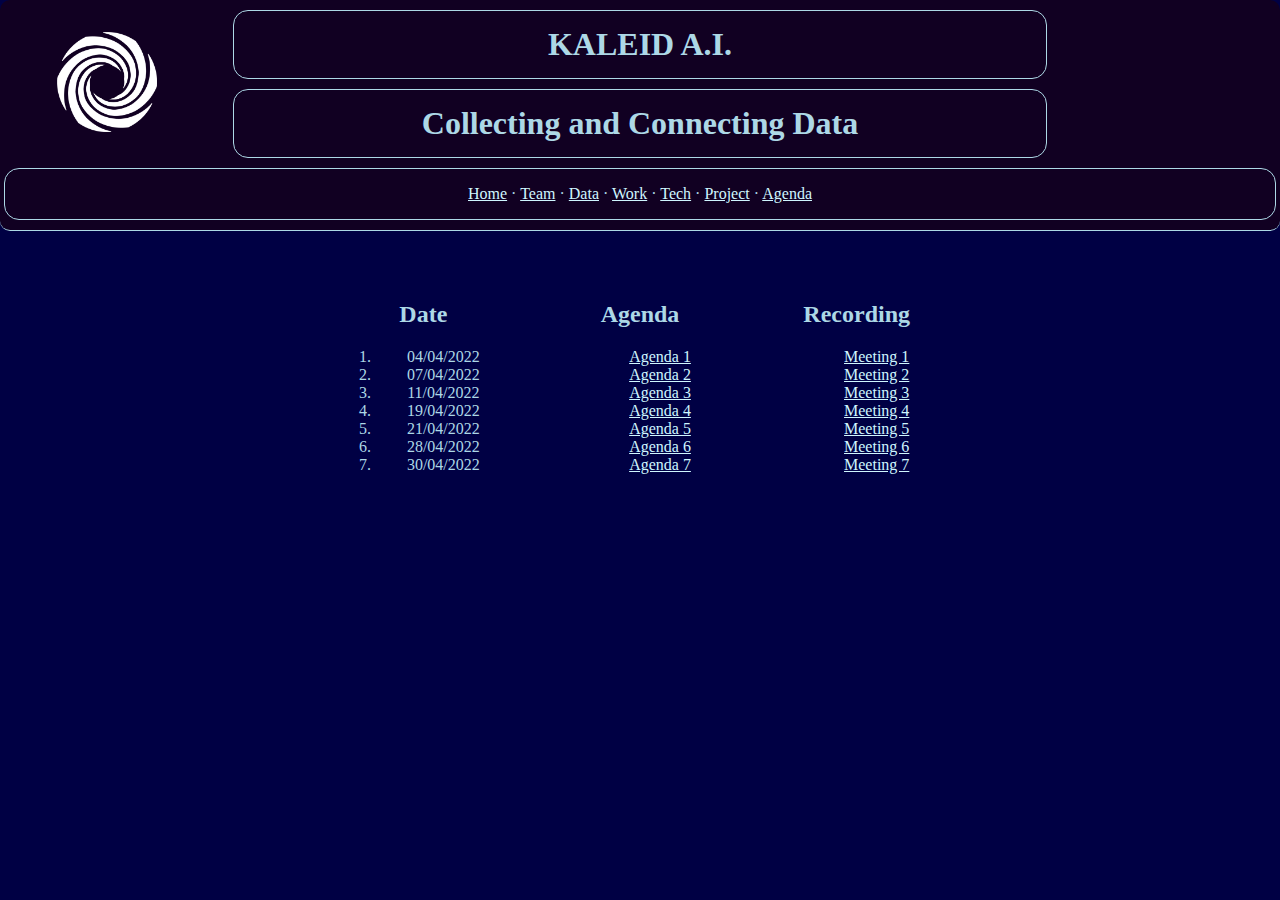
<file: agenda.html>
<!DOCTYPE html>
<html lang="en" dir="ltr">
  <head>
    <meta charset="utf-8">
    <title>Group 1 : Agenda</title>
    <link rel="stylesheet" href="styling.css">
  </head>
  <body>
    <header>

      <!-- includes title and logo on the top left -->
      <div class="header_flex_top">

        <div class="header_img_and_spacing">
          <img class="top_left_img" src="kaleid_images/new_logo.png" alt="insert logo img here">
        </div>

        <div class="header_text">
          <h1 class="title">KALEID A.I.</h1>
          <h1 class="title">Collecting and Connecting Data</h1>
        </div>

        <div class="header_img_and_spacing">

        </div> <!-- / .tl_img_and_spacing -->

      </div> <!-- / .header_flex_top -->

      <!-- navigation bar under the title -->
      <div id="navigation_bar">
        <p>
          <a href="index.html">Home</a> ·
          <a href="team.html">Team</a> ·
          <a href="data.html">Data</a> ·
          <a href="work.html">Work</a> ·
          <a href="tech.html">Tech</a> ·
          <a href="project.html">Project</a> ·
          <a href="agenda.html">Agenda</a>
        </p>
      </div> <!-- / .navigation_bar -->

    </header>
    <main>
      <!-- include agenda for x number of recordings found on Teams -->
      <div class="agenda_flex">

        <div class="agenda_column">
          <div class="agenda_column_header">
            <h2>Date</h2>
          </div>
          <ol>
            <li>04/04/2022</li>
            <li>07/04/2022</li>
            <li>11/04/2022</li>
            <li>19/04/2022</li>
            <li>21/04/2022</li>
            <li>28/04/2022</li>
            <li>30/04/2022</li>
          </ol>
        </div>

        <div class="agenda_column">
          <div class="agenda_column_header">
            <h2>Agenda</h2>
          </div>
          <ul>
            <li><a href="040422a2agenda.html" target="_blank">Agenda 1</a></li>
            <li><a href="070422a2agenda.html" target="_blank">Agenda 2</a></li>
            <li><a href="110422a2agenda.html" target="_blank">Agenda 3</a></li>
            <li><a href="190422a2agenda.html" target="_blank">Agenda 4</a></li>
            <li><a href="210422a2agenda.html" target="_blank">Agenda 5</a></li>
            <li><a href="280422a2agenda.html" target="_blank">Agenda 6</a></li>
            <li><a href="300422a2agenda.html" target="_blank">Agenda 7</a></li>
          </ul>
        </div>

        <div class="agenda_column">
          <div class="agenda_column_header">
            <h2>Recording</h2>
          </div>
          <ul>
            <li><a href="https://www.youtube.com/watch?v=LnD0uOJ6l1s" target="_blank">Meeting 1</a></li>
            <li><a href="https://www.youtube.com/watch?v=CSt7S5r_xas" target="_blank">Meeting 2</a></li>
            <li><a href="https://www.youtube.com/watch?v=J8oJCjgyFdU" target="_blank">Meeting 3</a></li>
            <li><a href="https://www.youtube.com/watch?v=M3M0wA4BhfY" target="_blank">Meeting 4</a></li>
            <li><a href="https://www.youtube.com/watch?v=7ddvo84yPFg" target="_blank">Meeting 5</a></li>
            <li><a href="https://www.youtube.com/watch?v=-cAd0C2jD1A" target="_blank">Meeting 6</a></li>
            <li><a href="https://www.youtube.com/watch?v=TKzjgH5flUA" target="_blank">Meeting 7</a></li>
          </ul>
        </div> <!-- / .agenda_column -->

      </div> <!-- / .agenda_flex -->

    </main>
  </body>
</html>
</file>
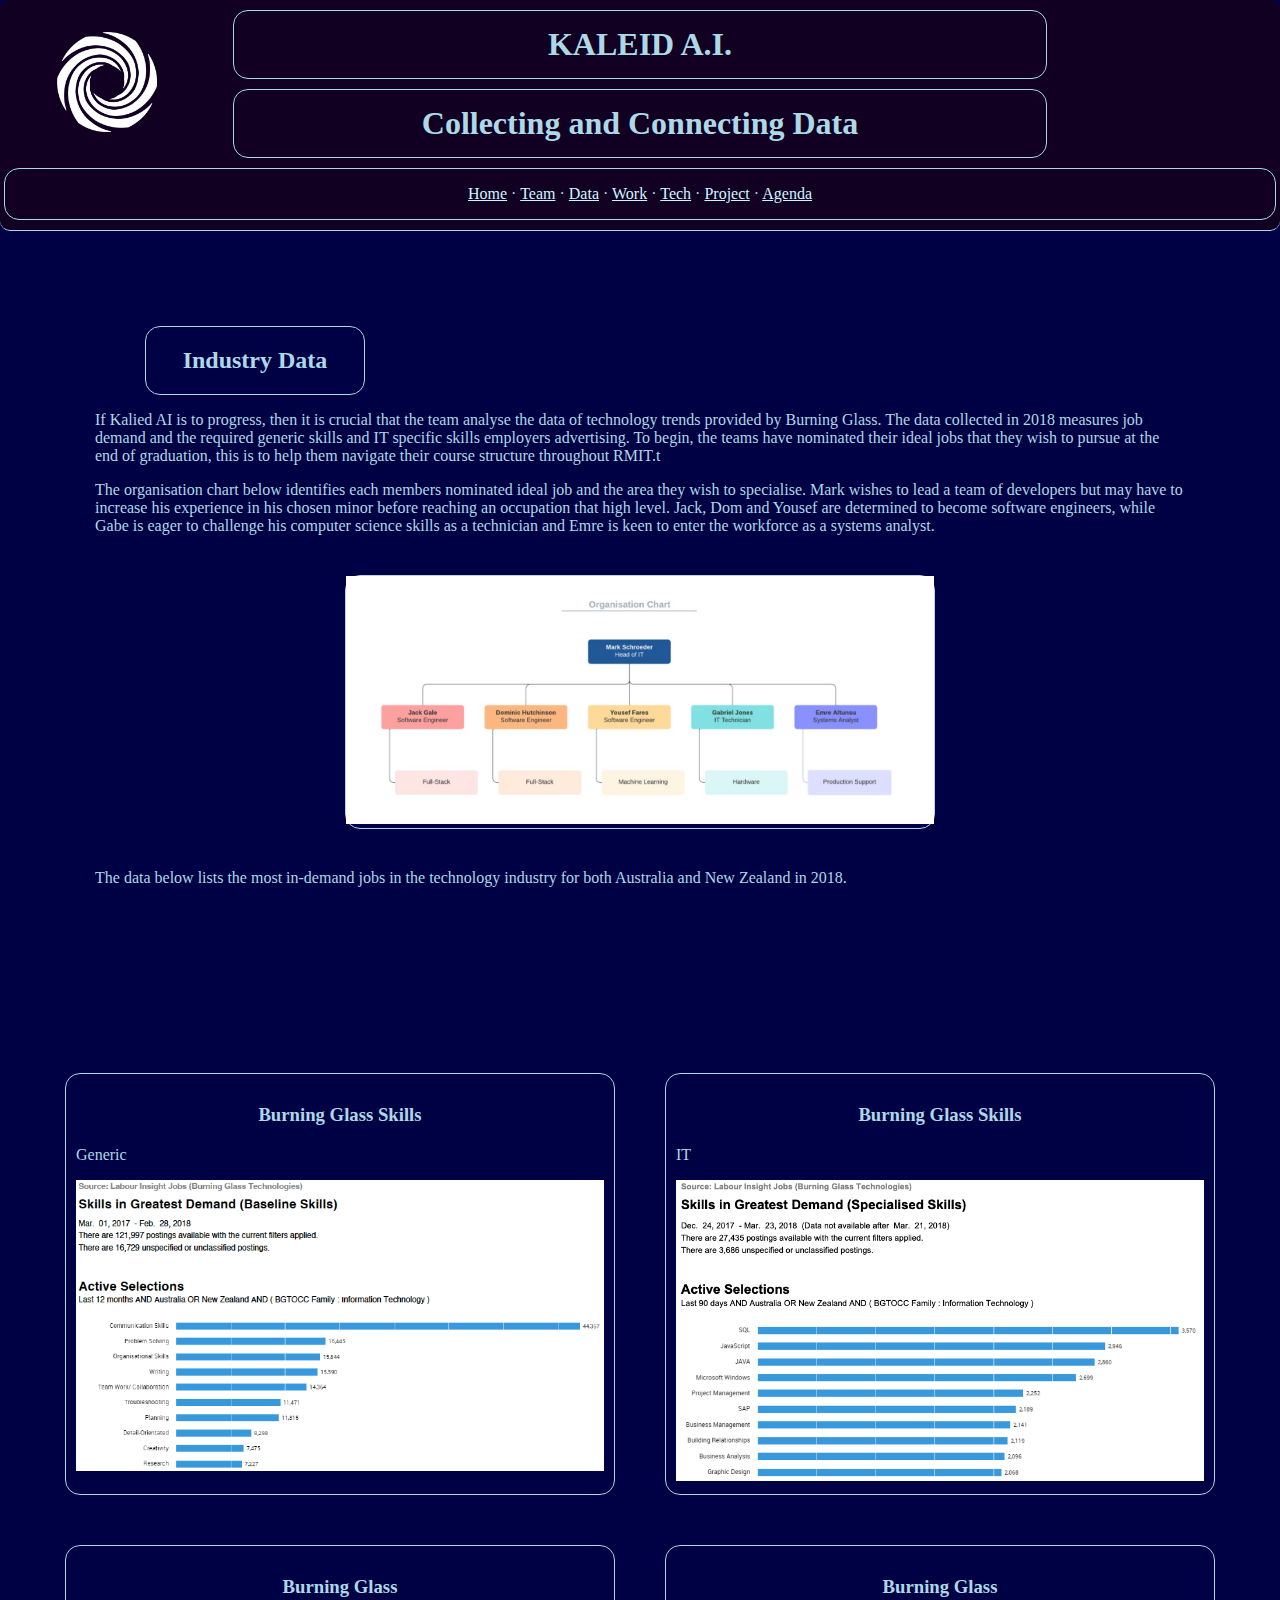
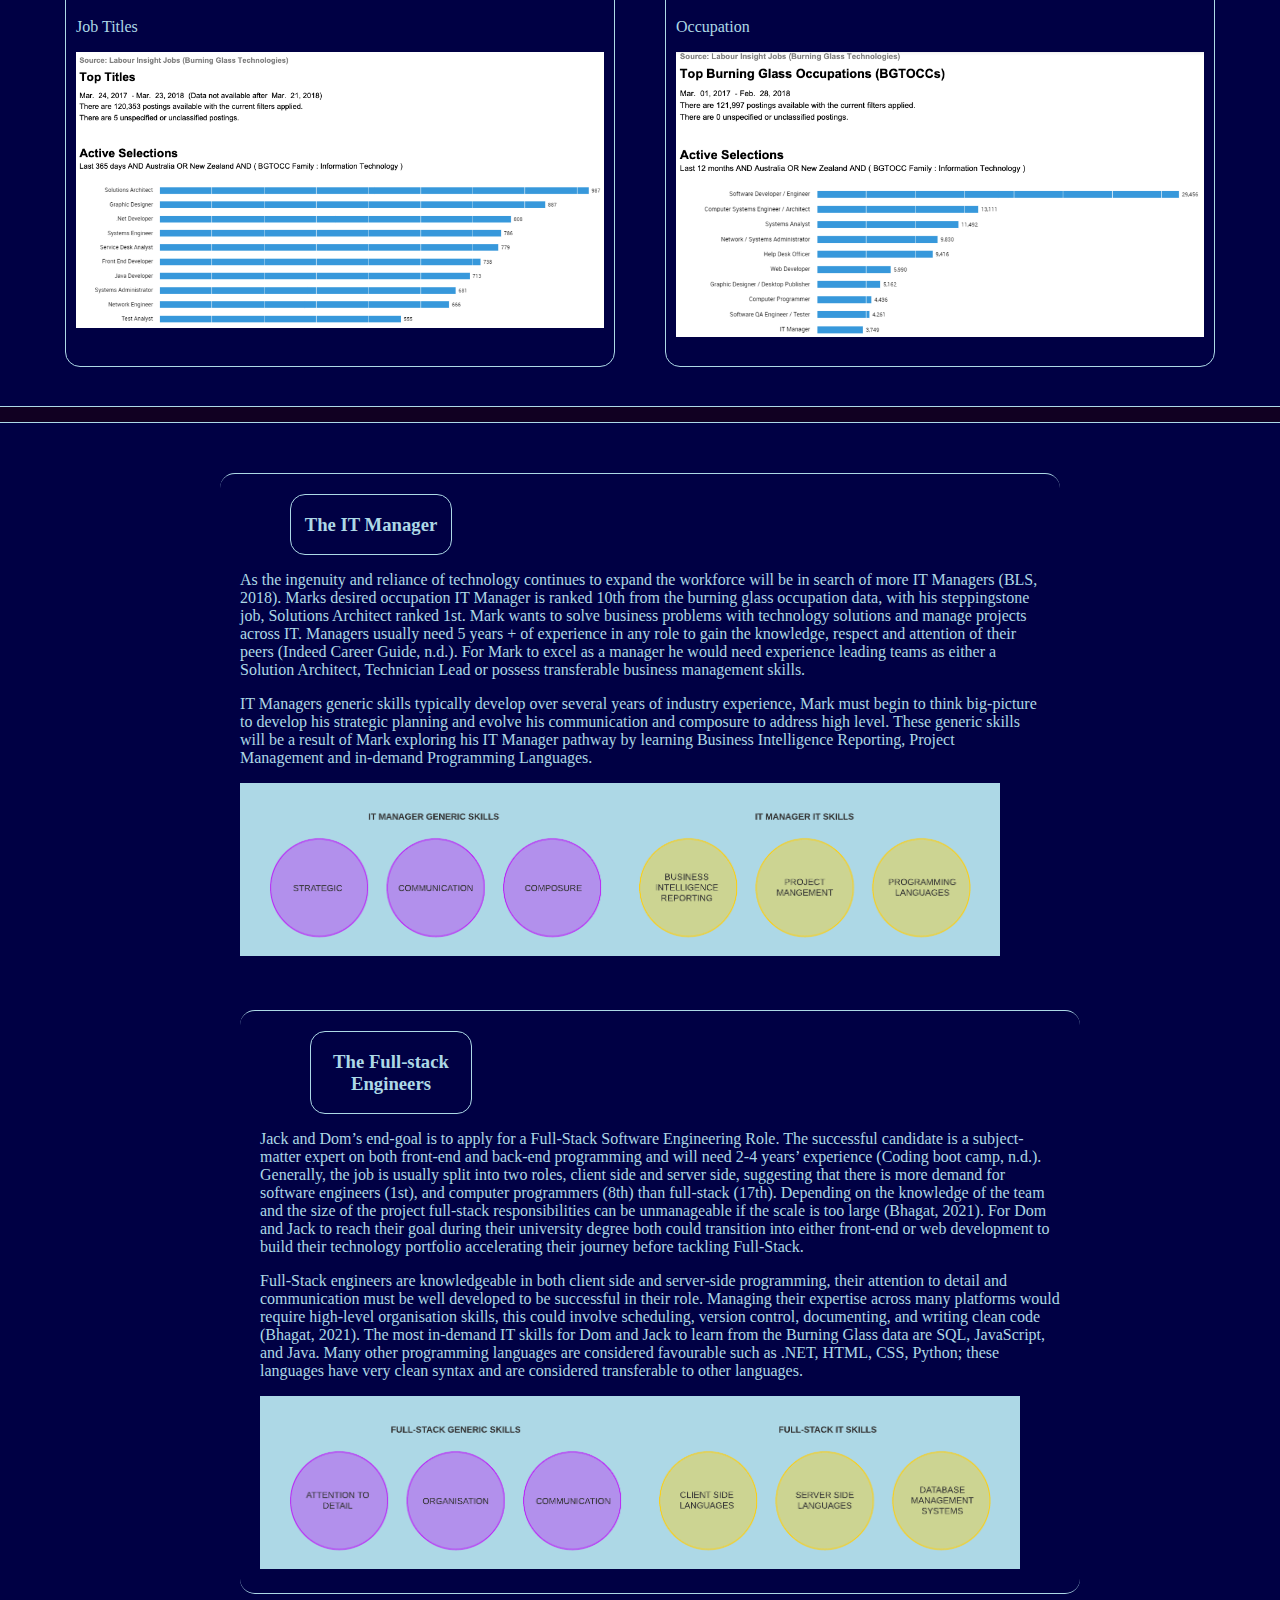
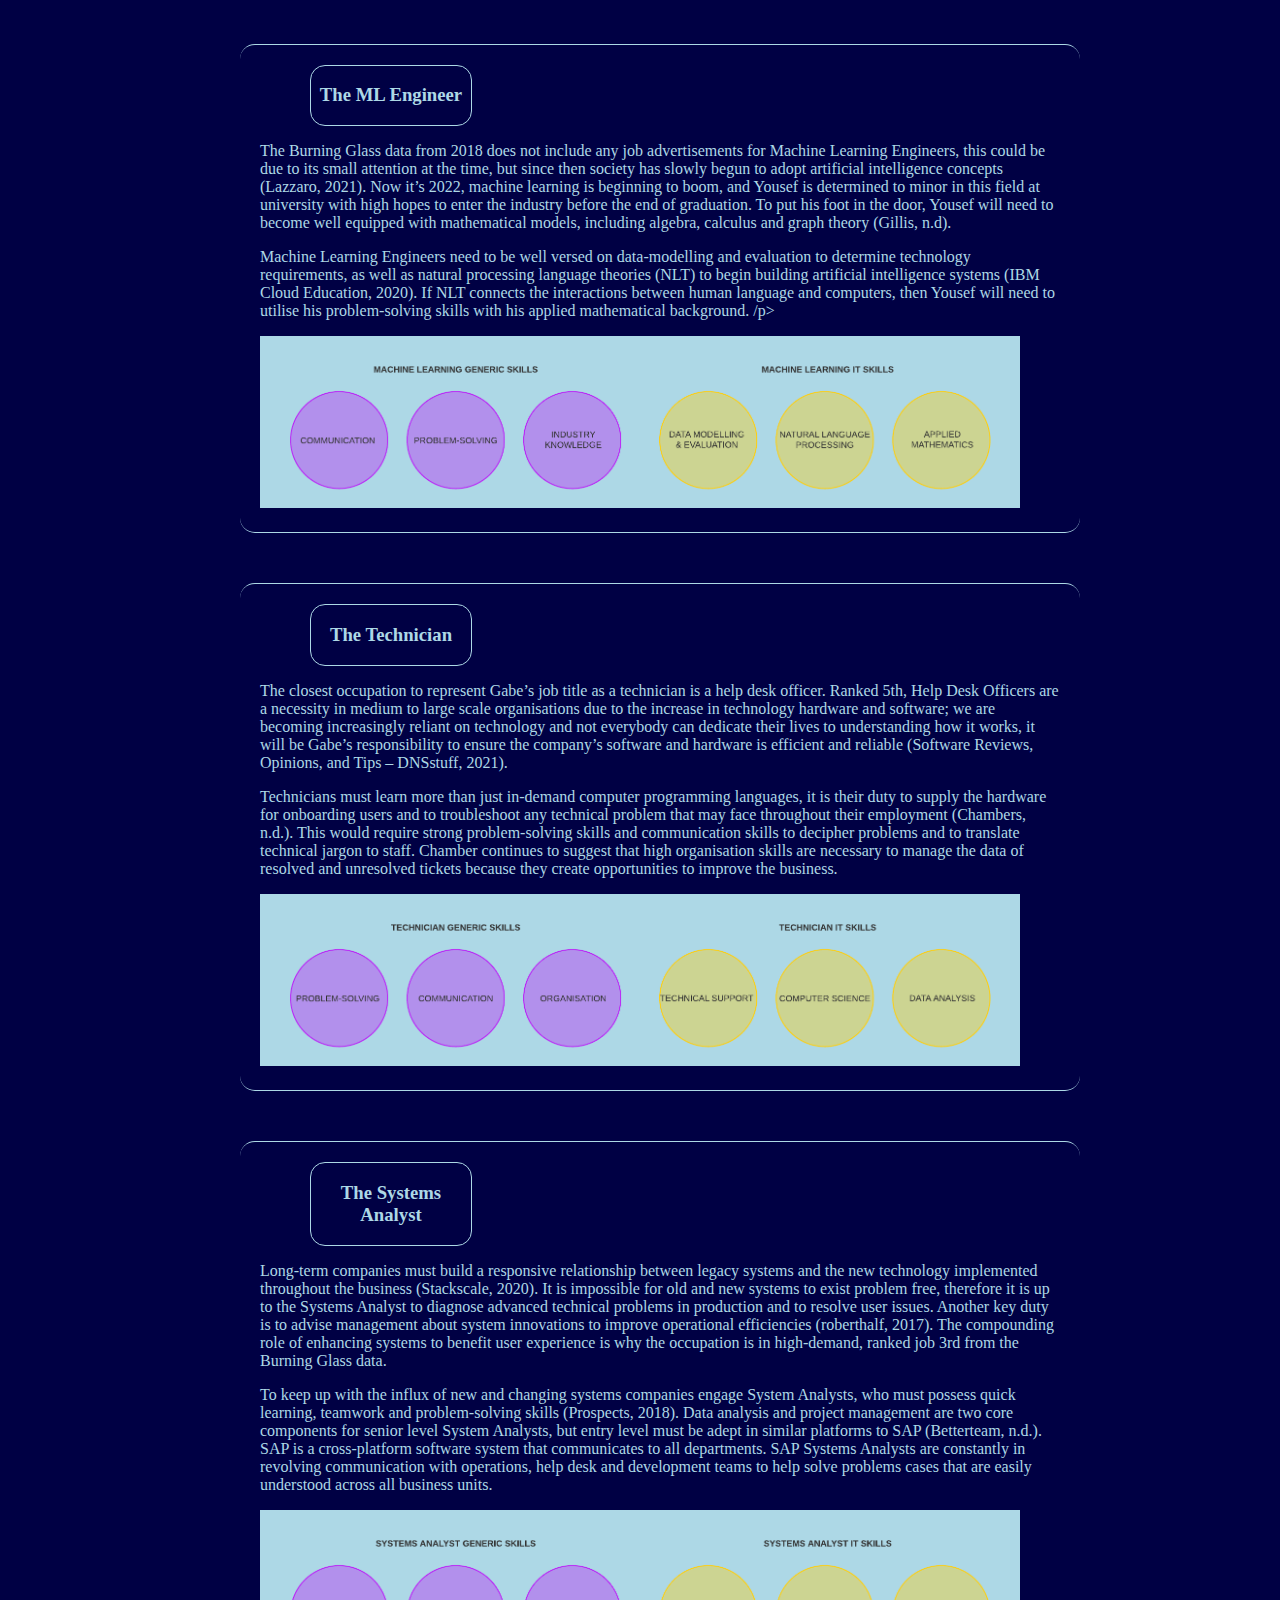
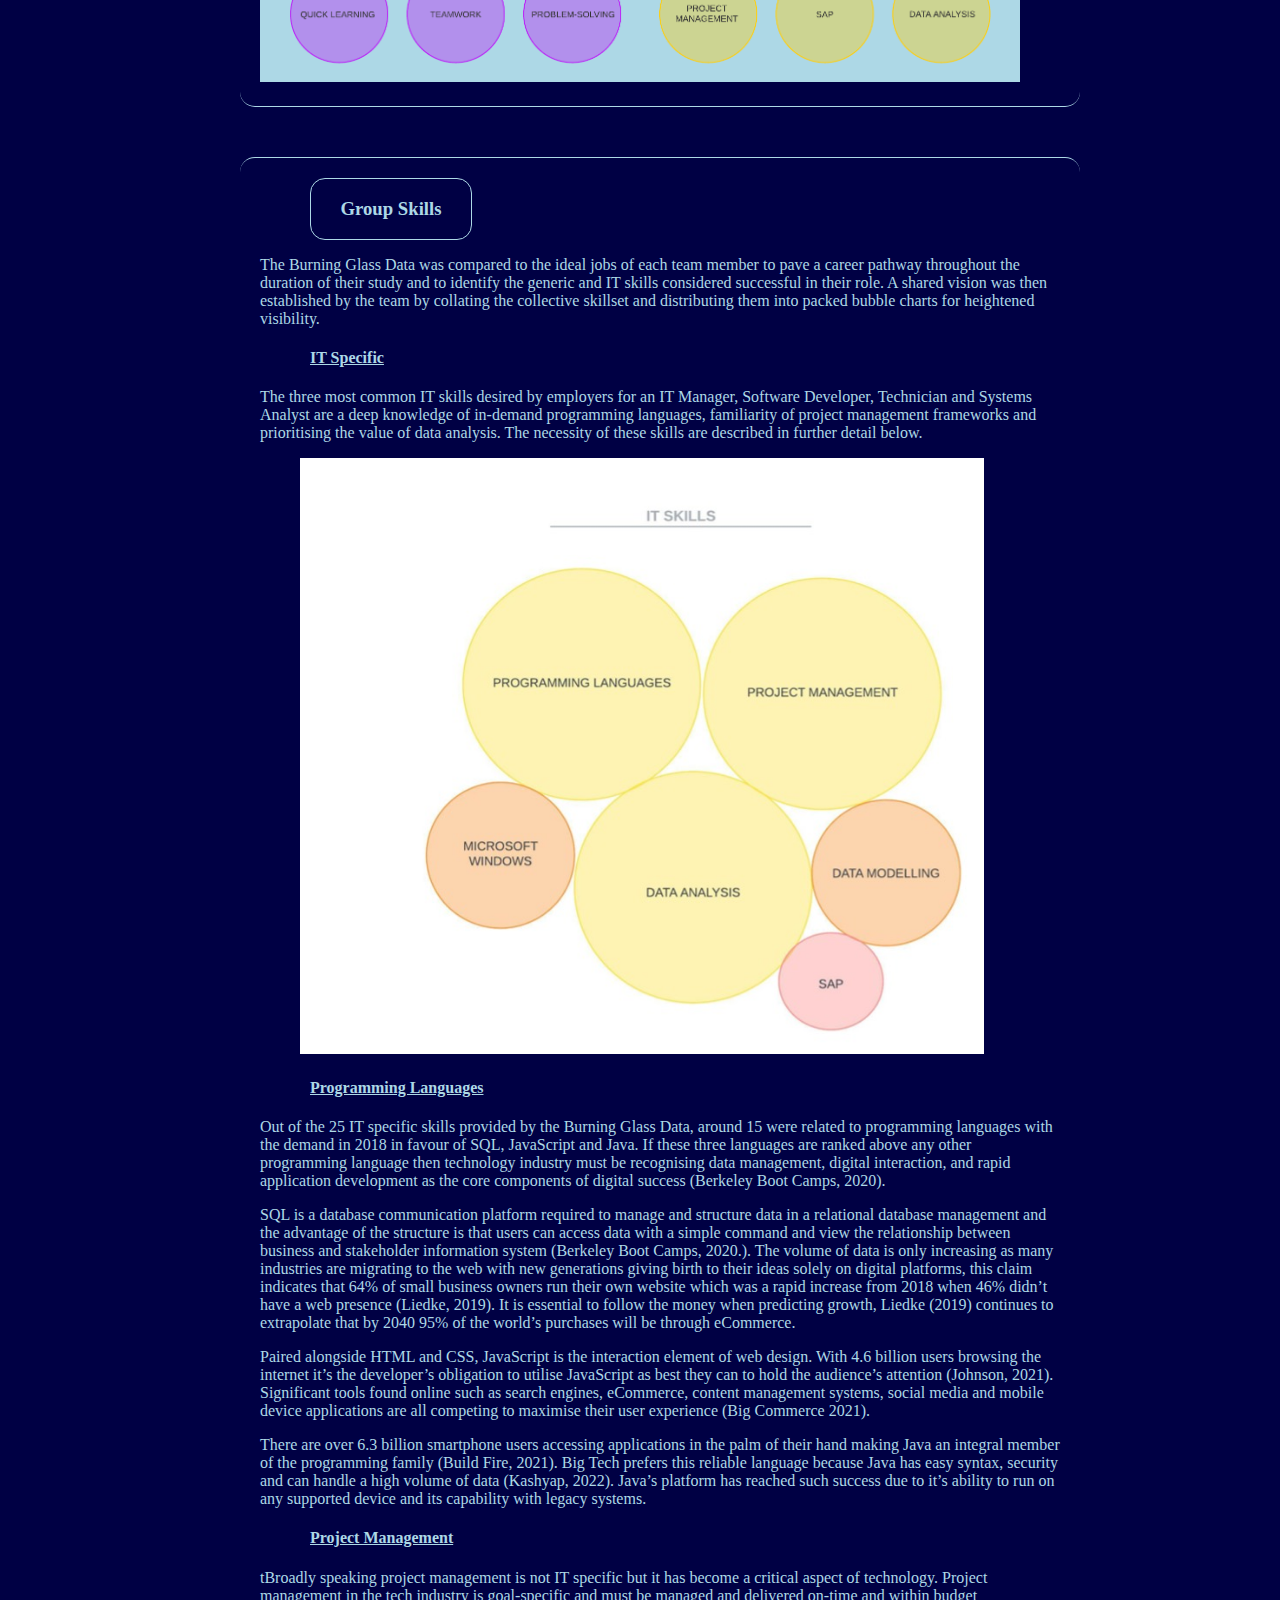
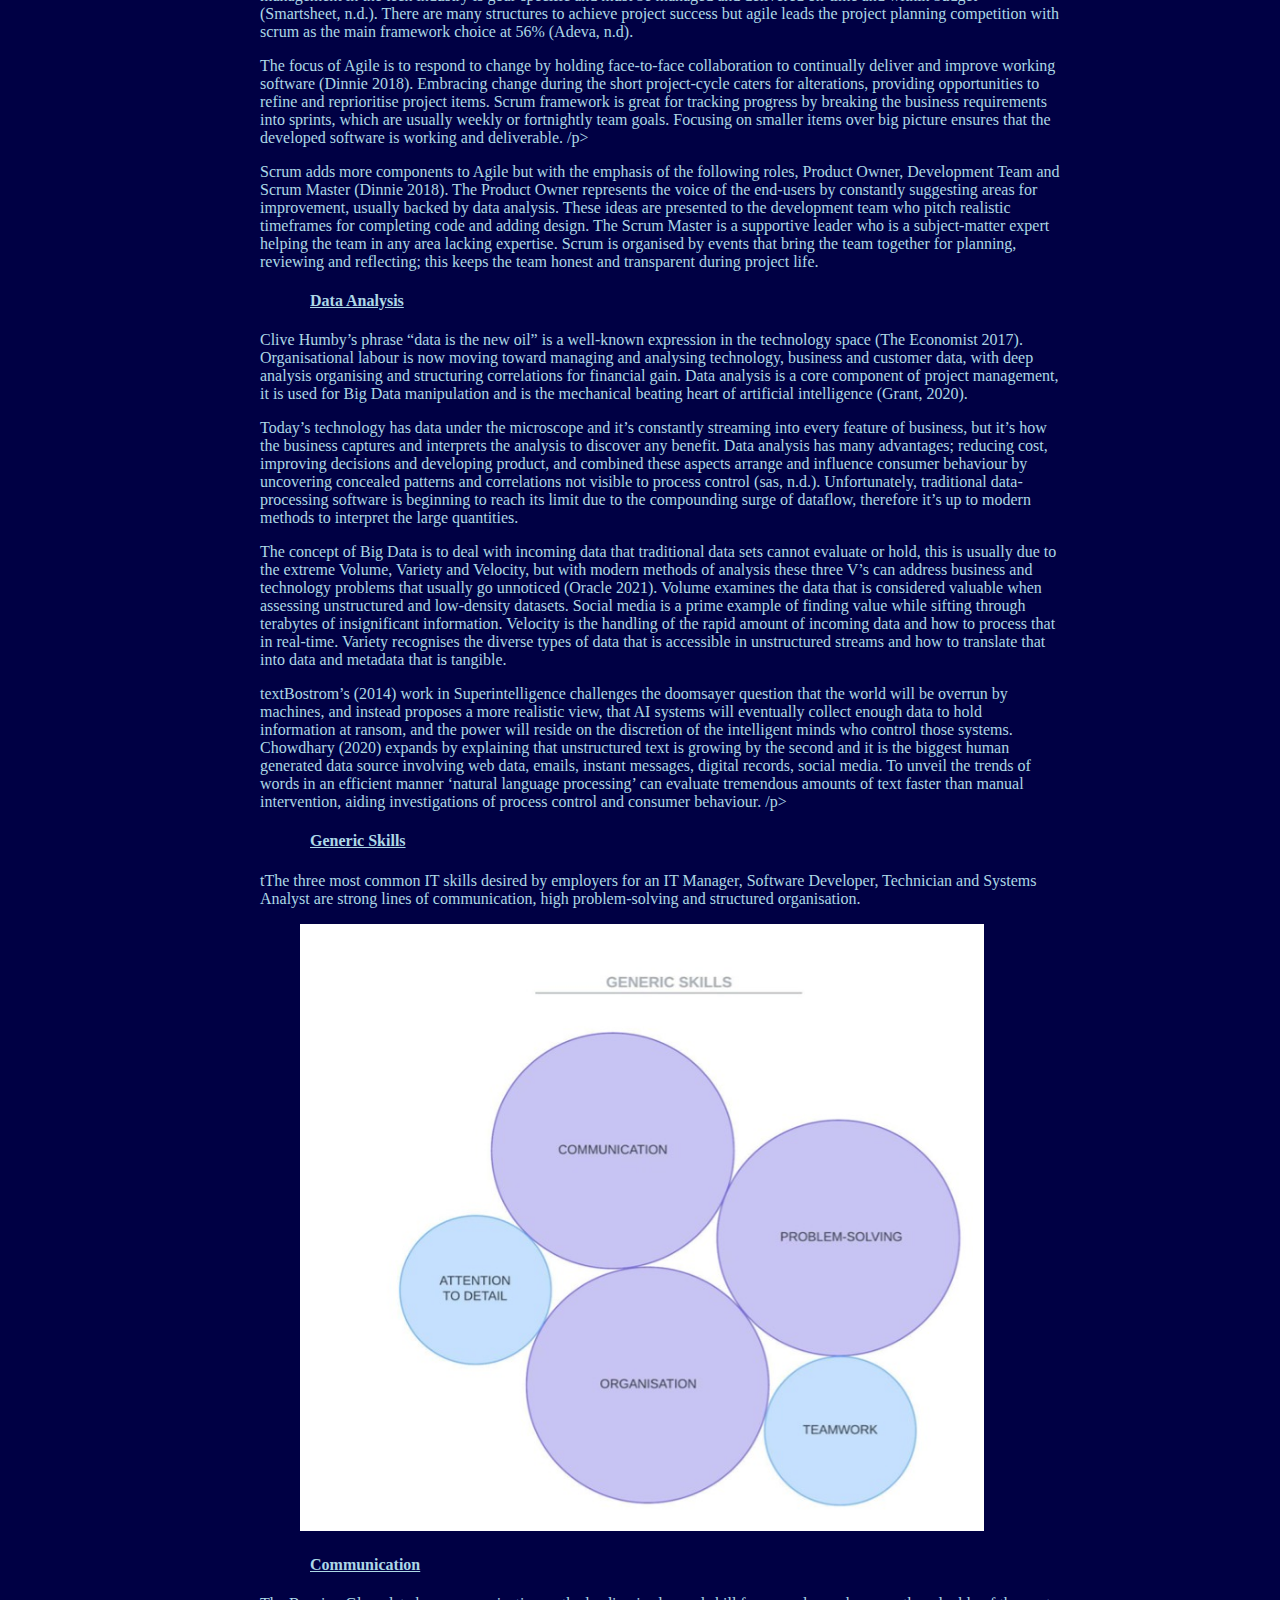
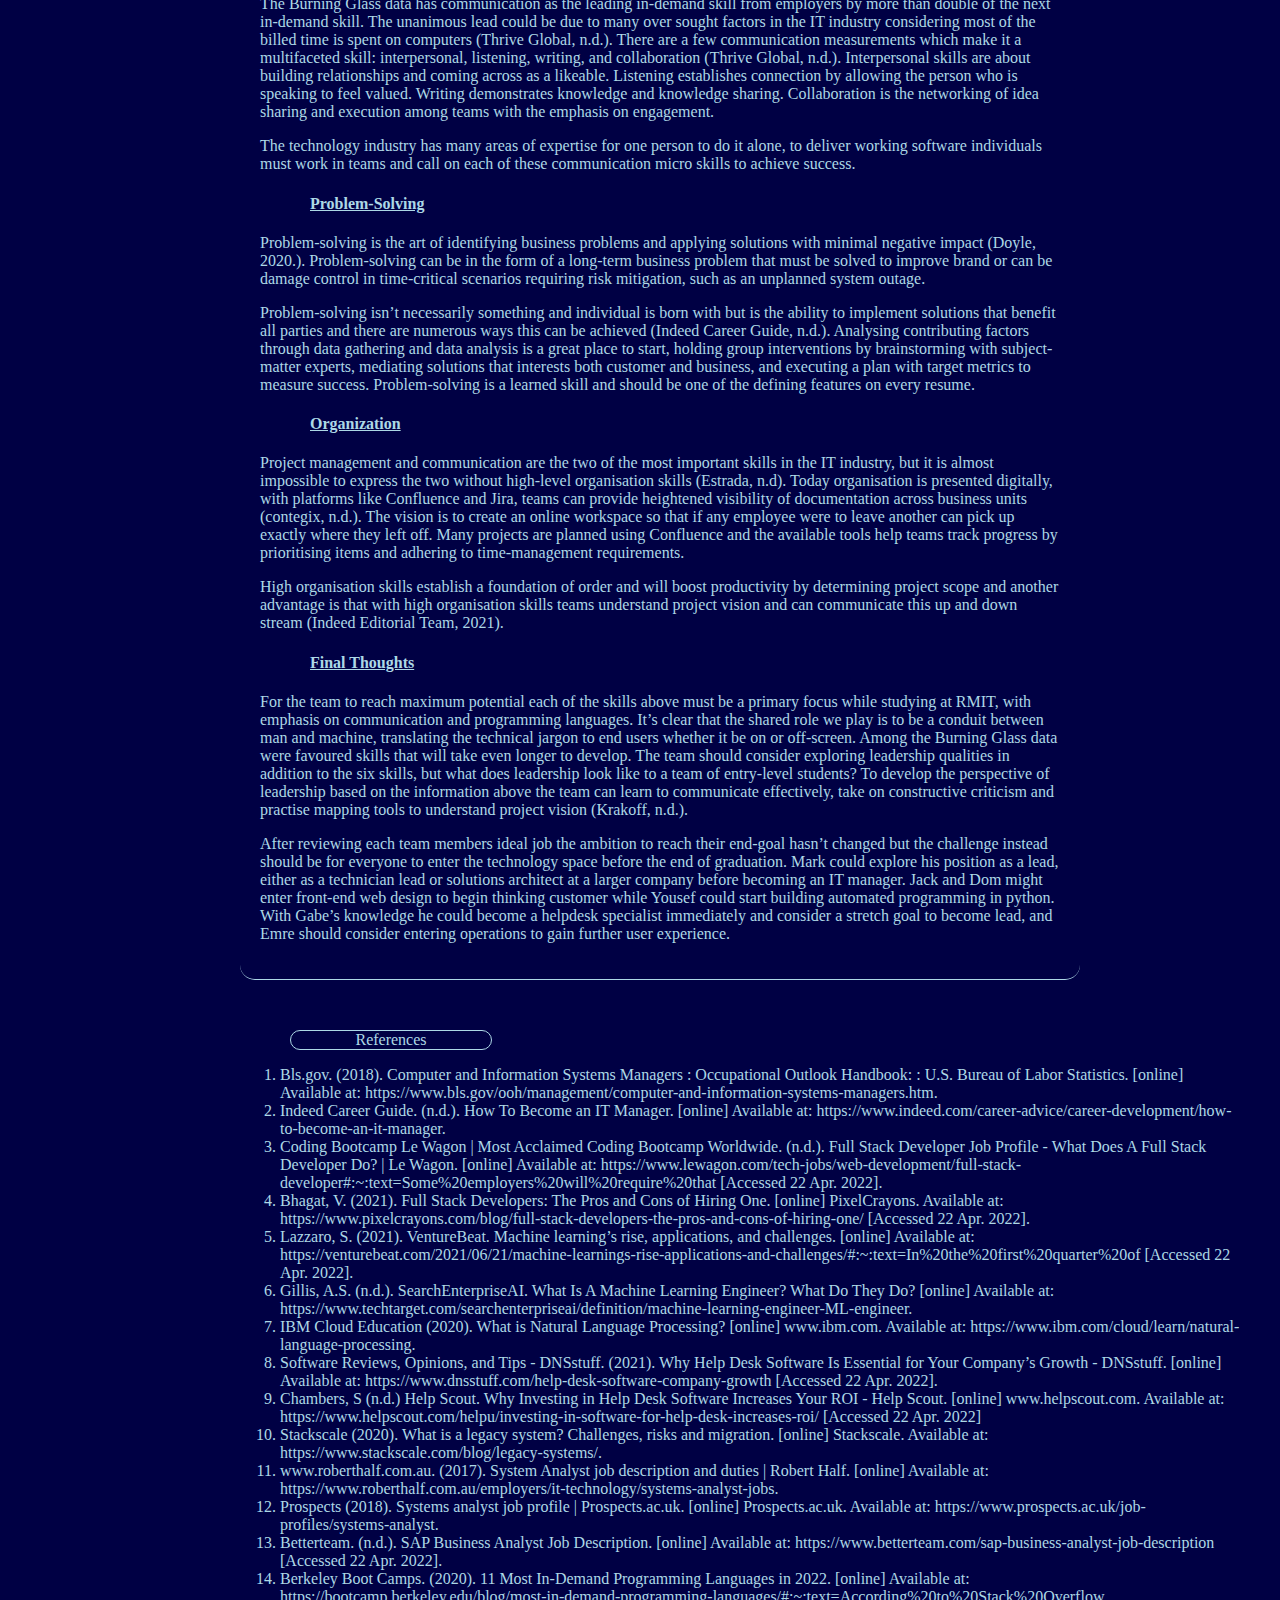
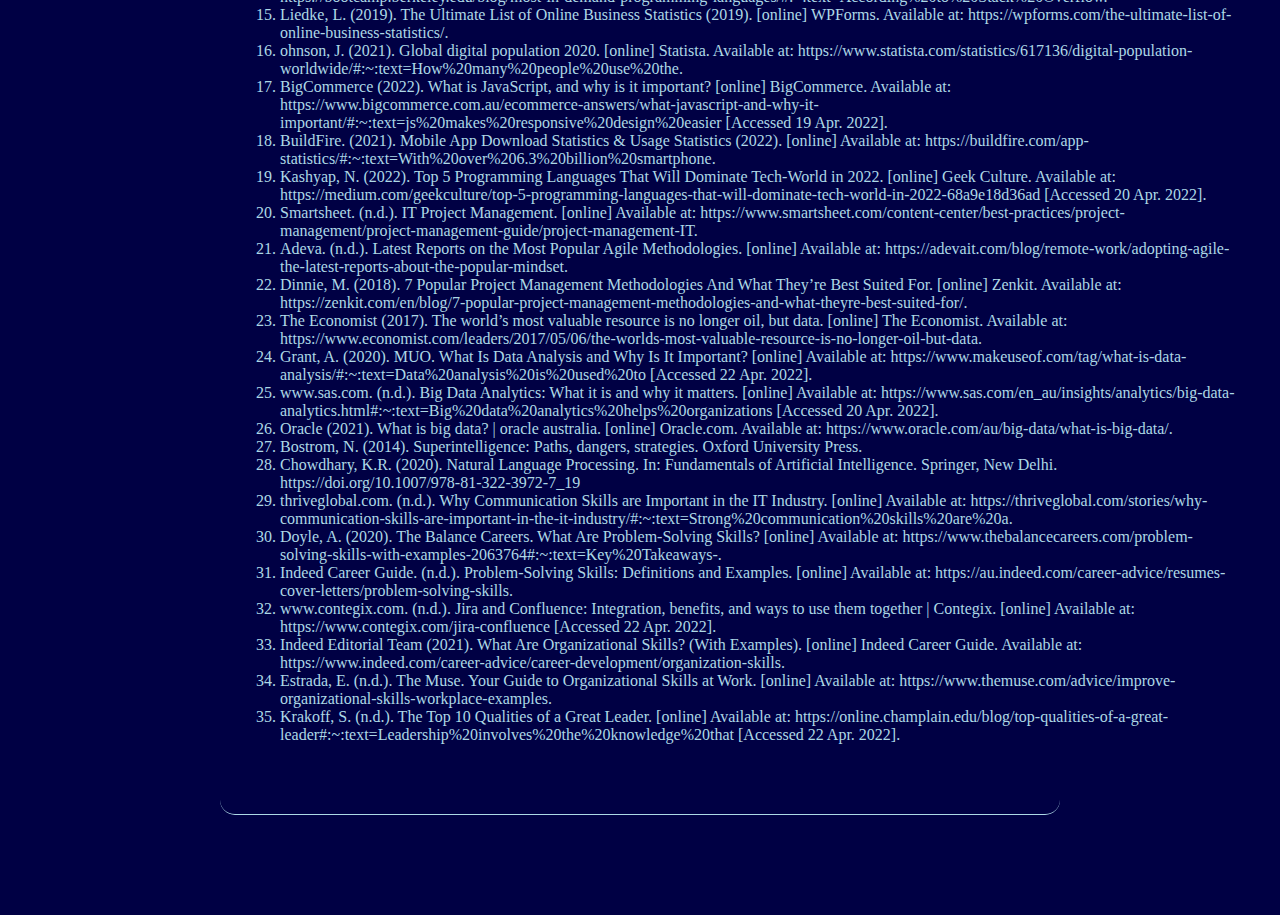
<file: data.html>
<!DOCTYPE html>
<html lang="en" dir="ltr">
  <head>
    <meta charset="utf-8">
    <title>Group 1 : _____</title>
    <link rel="stylesheet" href="styling.css">
    <style media="screen">
      .sub_header {
        border: lightblue 1px solid;
        border-radius: 15px;
        width: 20%;
        text-align: center;
        margin-left: 50px;
      }
    </style>
  </head>
  <body>
    <header>

      <!-- includes title and logo on the top left -->
      <div class="header_flex_top">

        <div class="header_img_and_spacing">
          <img class="top_left_img" src="kaleid_images/new_logo.png" alt="insert logo img here">
        </div>

        <div class="header_text">
          <h1 class="title">KALEID A.I.</h1>
          <h1 class="title">Collecting and Connecting Data</h1>
        </div>

        <div class="header_img_and_spacing">

        </div> <!-- / .tl_img_and_spacing -->

      </div> <!-- / .header_flex_top -->

      <!-- navigation bar under the title -->
      <div id="navigation_bar">
        <p>
          <a href="index.html">Home</a> ·
          <a href="team.html">Team</a> ·
          <a href="data.html">Data</a> ·
          <a href="work.html">Work</a> ·
          <a href="tech.html">Tech</a> ·
          <a href="project.html">Project</a> ·
          <a href="agenda.html">Agenda</a>
        </p>
      </div> <!-- / .navigation_bar -->

    </header>
    <main>

      <div class="industry_data">
        <div class="sub_header">
          <h2>Industry Data<h2>
        </div>
        <p>If Kalied AI is to progress, then it is crucial that the team analyse the data of technology trends provided by Burning Glass. The data collected in 2018 measures job demand and the required generic skills and IT specific skills employers advertising. To begin, the teams have nominated their ideal jobs that they wish to pursue at the end of graduation, this is to help them navigate their course structure throughout RMIT.t</p>
        <p>The organisation chart below identifies each members nominated ideal job and the area they wish to specialise. Mark wishes to lead a team of developers but may have to increase his experience in his chosen minor before reaching an occupation that high level. Jack, Dom and Yousef are determined to become software engineers, while Gabe is eager to challenge his computer science skills as a technician and Emre is keen to enter the workforce as a systems analyst. </p>
        <div style="margin: 40px 250px;align-content: center;text-align: center;border:lightblue 1px solid; border-radius: 15px;">
          <img src="kaleid_images/industry_data/orgchart.jpg" alt="organizational_chart.png" width="100%" length="auto">
        </div>
        <p>The data below lists the most in-demand jobs in the technology industry for both Australia and New Zealand in 2018.</p>
      </div>

      <!-- Burning Glass section -->
      <div class="industry_flex">

        <div class="industry_box">

          <div class="industry_item">
            <h3>Burning Glass Skills</h3>
            <p>Generic</p>
            <img src="kaleid_images/industry_data/burning_glass_generic.png" alt="insert_img" width="100%" length="auto">
          </div>

          <div class="industry_item">
            <h3>Burning Glass</h3>
            <p>Job Titles</p>
            <img src="kaleid_images/industry_data/burning_glass_job.png" alt="insert_img" width="100%" length="auto">
          </div>

        </div> <!-- / .industry_box -->

        <div class="industry_box">

          <div class="industry_item">
            <h3>Burning Glass Skills</h3>
            <p>IT</p>
            <img src="kaleid_images/industry_data/burning_glass_it.png" alt="insert_img" width="100%" length="auto">
          </div>

          <div class="industry_item">
            <h3>Burning Glass</h3>
            <p>Occupation</p>
            <img src="kaleid_images/industry_data/burning_glass_occupation.png" alt="insert_img" width="100%" length="auto">
          </div>

        </div> <!-- / .industry_box -->
      </div> <!-- / .industry_flex -->

      <hr>

      <!-- The IT Manager -->
      <div class="industry_job_main">
        <div class="sub_header">
          <h3>The IT Manager</h3>
        </div>
        <p>As the ingenuity and reliance of technology continues to expand the workforce will be in search of more IT Managers (BLS, 2018). Marks desired occupation IT Manager is ranked 10th from the burning glass occupation data, with his steppingstone job, Solutions Architect ranked 1st. Mark wants to solve business problems with technology solutions and manage projects across IT. Managers usually need 5 years + of experience in any role to gain the knowledge, respect and attention of their peers (Indeed Career Guide, n.d.). For Mark to excel as a manager he would need experience leading teams as either a Solution Architect, Technician Lead or possess transferable business management skills. </p>
        <p>IT Managers generic skills typically develop over several years of industry experience, Mark must begin to think big-picture to develop his strategic planning and evolve his communication and composure to address high level. These generic skills will be a result of Mark exploring his IT Manager pathway by learning Business Intelligence Reporting, Project Management and in-demand Programming Languages.</p>
        <div class="industry_job_flex">
          <div class="industry_job_img">
            <img src="kaleid_images/industry_data/mark_skills.png" alt="IT Manager Generic Skills image" width="1000px" length="auto" style="background-color:lightblue">
        </div> <!-- / .industry_job_flex -->
      </div> <!-- / .industry_job_main -->

      <!-- The Full-stack Engineers -->
      <div class="industry_job_main">
        <div class="sub_header">
          <h3>The Full-stack Engineers</h3>
        </div>
        <p>Jack and Dom’s end-goal is to apply for a Full-Stack Software Engineering Role. The successful candidate is a subject-matter expert on both front-end and back-end programming and will need 2-4 years’ experience (Coding boot camp, n.d.). Generally, the job is usually split into two roles, client side and server side, suggesting that there is more demand for software engineers (1st), and computer programmers (8th) than full-stack (17th). Depending on the knowledge of the team and the size of the project full-stack responsibilities can be unmanageable if the scale is too large (Bhagat, 2021). For Dom and Jack to reach their goal during their university degree both could transition into either front-end or web development to build their technology portfolio accelerating their journey before tackling Full-Stack. </p>
        <p>Full-Stack engineers are knowledgeable in both client side and server-side programming, their attention to detail and communication must be well developed to be successful in their role. Managing their expertise across many platforms would require high-level organisation skills, this could involve scheduling, version control, documenting, and writing clean code (Bhagat, 2021). The most in-demand IT skills for Dom and Jack to learn from the Burning Glass data are SQL, JavaScript, and Java. Many other programming languages are considered favourable such as .NET, HTML, CSS, Python; these languages have very clean syntax and are considered transferable to other languages. </p>
        <div class="industry_job_flex">
          <div class="industry_job_img">
            <img src="kaleid_images/industry_data/jack_dom_skills.png" alt="Full-stack Generic Skills image" width="1000px" length="auto" style="background-color:lightblue">
          </div>
        </div> <!-- / .industry_job_flex -->
      </div> <!-- / .industry_job_main -->

      <!-- The Machine Learning Engineer -->
      <div class="industry_job_main">
        <div class="sub_header">
          <h3>The ML Engineer</h3>
        </div>
        <p>The Burning Glass data from 2018 does not include any job advertisements for Machine Learning Engineers, this could be due to its small attention at the time, but since then society has slowly begun to adopt artificial intelligence concepts (Lazzaro, 2021). Now it’s 2022, machine learning is beginning to boom, and Yousef is determined to minor in this field at university with high hopes to enter the industry before the end of graduation. To put his foot in the door, Yousef will need to become well equipped with mathematical models, including algebra, calculus and graph theory (Gillis, n.d).</p>
        <p>Machine Learning Engineers need to be well versed on data-modelling and evaluation to determine technology requirements, as well as natural processing language theories (NLT) to begin building artificial intelligence systems (IBM Cloud Education, 2020). If NLT connects the interactions between human language and computers, then Yousef will need to utilise his problem-solving skills with his applied mathematical background. /p>
        <div class="industry_job_flex">
          <div class="industry_job_img">
            <img src="kaleid_images/industry_data/yousef_skills.png" alt="Machine Learning Engineer Generic Skills image" width="1000px" length="auto" style="background-color:lightblue">
          </div>
        </div> <!-- / .industry_job_flex -->
      </div> <!-- / .industry_job_main -->

      <!-- The Technician -->
      <div class="industry_job_main">
        <div class="sub_header">
          <h3>The Technician</h3>
        </div>
        <p>The closest occupation to represent Gabe’s job title as a technician is a help desk officer. Ranked 5th, Help Desk Officers are a necessity in medium to large scale organisations due to the increase in technology hardware and software; we are becoming increasingly reliant on technology and not everybody can dedicate their lives to understanding how it works, it will be Gabe’s responsibility to ensure the company’s software and hardware is efficient and reliable (Software Reviews, Opinions, and Tips – DNSstuff, 2021). </p>
        <p>Technicians must learn more than just in-demand computer programming languages, it is their duty to supply the hardware for onboarding users and to troubleshoot any technical problem that may face throughout their employment (Chambers, n.d.). This would require strong problem-solving skills and communication skills to decipher problems and to translate technical jargon to staff. Chamber continues to suggest that high organisation skills are necessary to manage the data of resolved and unresolved tickets because they create opportunities to improve the business.</p>
        <div class="industry_job_flex">
          <div class="industry_job_img">
            <img src="kaleid_images/industry_data/gabe_skills.png" alt="Technician Generic Skills image" width="1000px" length="auto" style="background-color:lightblue">
          </div>
        </div> <!-- / .industry_job_flex -->
      </div> <!-- / .industry_job_main -->

      <!-- The Systems Analyst -->
      <div class="industry_job_main">
        <div class="sub_header">
          <h3>The Systems Analyst</h3>
        </div>
        <p>Long-term companies must build a responsive relationship between legacy systems and the new technology implemented throughout the business (Stackscale, 2020). It is impossible for old and new systems to exist problem free, therefore it is up to the Systems Analyst to diagnose advanced technical problems in production and to resolve user issues. Another key duty is to advise management about system innovations to improve operational efficiencies (roberthalf, 2017). The compounding role of enhancing systems to benefit user experience is why the occupation is in high-demand, ranked job 3rd from the Burning Glass data. </p>
        <p>To keep up with the influx of new and changing systems companies engage System Analysts, who must possess quick learning, teamwork and problem-solving skills (Prospects, 2018). Data analysis and project management are two core components for senior level System Analysts, but entry level must be adept in similar platforms to SAP (Betterteam, n.d.). SAP is a cross-platform software system that communicates to all departments. SAP Systems Analysts are constantly in revolving communication with operations, help desk and development teams to help solve problems cases that are easily understood across all business units.</p>
        <div class="industry_job_flex">
          <div class="industry_job_img">
            <img src="kaleid_images/industry_data/emre_skills.png" alt="Systems Analyst Generic Skills image" width="1000px" length="auto" style="background-color:lightblue">
          </div>
        </div> <!-- / .industry_job_flex -->
      </div> <!-- / .industry_job_main -->

      <!-- Group Skills -->
      <div class="industry_job_main">
        <div class="sub_header">
          <h3>Group Skills</h3>
        </div>
        <p>The Burning Glass Data was compared to the ideal jobs of each team member to pave a career pathway throughout the duration of their study and to identify the generic and IT skills considered successful in their role. A shared vision was then established by the team by collating the collective skillset and distributing them into packed bubble charts for heightened visibility.</p>
        <h4><u>IT Specific</u></h4>
        <p>The three most common IT skills desired by employers for an IT Manager, Software Developer, Technician and Systems Analyst are a deep knowledge of in-demand programming languages, familiarity of project management frameworks and prioritising the value of data analysis. The necessity of these skills are described in further detail below. </p>
        <div class="industry_job_flex">
          <div class="industry_job_img" style="width:90%;">
            <img src="kaleid_images/industry_data/it_skills1.jpg" alt="IT Skills image" style="background-color:lightblue">
          </div>
        </div> <!-- / .industry_job_flex -->
        <h4><u>Programming Languages</u></h4>
        <p>Out of the 25 IT specific skills provided by the Burning Glass Data, around 15 were related to programming languages with the demand in 2018 in favour of SQL, JavaScript and Java. If these three languages are ranked above any other programming language then technology industry must be recognising data management, digital interaction, and rapid application development as the core components of digital success (Berkeley Boot Camps, 2020). </p>
        <p>SQL is a database communication platform required to manage and structure data in a relational database management and the advantage of the structure is that users can access data with a simple command and view the relationship between business and stakeholder information system (Berkeley Boot Camps, 2020.). The volume of data is only increasing as many industries are migrating to the web with new generations giving birth to their ideas solely on digital platforms, this claim indicates that 64% of small business owners run their own website which was a rapid increase from 2018 when 46% didn’t have a web presence (Liedke, 2019). It is essential to follow the money when predicting growth, Liedke (2019) continues to extrapolate that by 2040 95% of the world’s purchases will be through eCommerce. </p>
        <p>Paired alongside HTML and CSS, JavaScript is the interaction element of web design. With 4.6 billion users browsing the internet it’s the developer’s obligation to utilise JavaScript as best they can to hold the audience’s attention (Johnson, 2021).  Significant tools found online such as search engines, eCommerce, content management systems, social media and mobile device applications are all competing to maximise their user experience (Big Commerce 2021). </p>
        <p>There are over 6.3 billion smartphone users accessing applications in the palm of their hand making Java an integral member of the programming family (Build Fire, 2021). Big Tech prefers this reliable language because Java has easy syntax, security and can handle a high volume of data (Kashyap, 2022). Java’s platform has reached such success due to it’s ability to run on any supported device and its capability with legacy systems. </p>
        <h4><u>Project Management</u></h4>
        <p>tBroadly speaking project management is not IT specific but it has become a critical aspect of technology. Project management in the tech industry is goal-specific and must be managed and delivered on-time and within budget (Smartsheet, n.d.). There are many structures to achieve project success but agile leads the project planning competition with scrum as the main framework choice at 56% (Adeva, n.d).</p>
        <p>The focus of Agile is to respond to change by holding face-to-face collaboration to continually deliver and improve working software (Dinnie 2018). Embracing change during the short project-cycle caters for alterations, providing opportunities to refine and reprioritise project items. Scrum framework is great for tracking progress by breaking the business requirements into sprints, which are usually weekly or fortnightly team goals. Focusing on smaller items over big picture ensures that the developed software is working and deliverable. /p>
        <p>Scrum adds more components to Agile but with the emphasis of the following roles, Product Owner, Development Team and Scrum Master (Dinnie 2018). The Product Owner represents the voice of the end-users by constantly suggesting areas for improvement, usually backed by data analysis. These ideas are presented to the development team who pitch realistic timeframes for completing code and adding design. The Scrum Master is a supportive leader who is a subject-matter expert helping the team in any area lacking expertise. Scrum is organised by events that bring the team together for planning, reviewing and reflecting; this keeps the team honest and transparent during project life. </p>
        <h4><u>Data Analysis</u></h4>
        <p>Clive Humby’s phrase “data is the new oil” is a well-known expression in the technology space (The Economist 2017). Organisational labour is now moving toward managing and analysing technology, business and customer data, with deep analysis organising and structuring correlations for financial gain. Data analysis is a core component of project management, it is used for Big Data manipulation and is the mechanical beating heart of artificial intelligence (Grant, 2020).</p>
        <p>Today’s technology has data under the microscope and it’s constantly streaming into every feature of business, but it’s how the business captures and interprets the analysis to discover any benefit. Data analysis has many advantages; reducing cost, improving decisions and developing product, and combined these aspects arrange and influence consumer behaviour by uncovering concealed patterns and correlations not visible to process control (sas, n.d.). Unfortunately, traditional data-processing software is beginning to reach its limit due to the compounding surge of dataflow, therefore it’s up to modern methods to interpret the large quantities.</p>
        <p>The concept of Big Data is to deal with incoming data that traditional data sets cannot evaluate or hold, this is usually due to the extreme Volume, Variety and Velocity, but with modern methods of analysis these three V’s can address business and technology problems that usually go unnoticed (Oracle 2021). Volume examines the data that is considered valuable when assessing unstructured and low-density datasets. Social media is a prime example of finding value while sifting through terabytes of insignificant information. Velocity is the handling of the rapid amount of incoming data and how to process that in real-time. Variety recognises the diverse types of data that is accessible in unstructured streams and how to translate that into data and metadata that is tangible.</p>
        <p>textBostrom’s (2014) work in Superintelligence challenges the doomsayer question that the world will be overrun by machines, and instead proposes a more realistic view, that AI systems will eventually collect enough data to hold information at ransom, and the power will reside on the discretion of the intelligent minds who control those systems. Chowdhary (2020) expands by explaining that unstructured text is growing by the second and it is the biggest human generated data source involving web data, emails, instant messages, digital records, social media. To unveil the trends of words in an efficient manner ‘natural language processing’ can evaluate tremendous amounts of text faster than manual intervention, aiding investigations of process control and consumer behaviour.  /p>
        <h4><u>Generic Skills</u></h4>
        <p>tThe three most common IT skills desired by employers for an IT Manager, Software Developer, Technician and Systems Analyst are strong lines of communication, high problem-solving and structured organisation. </p>
        <div class="industry_job_flex">
          <div class="industry_job_img" style="width:90%;">
            <img src="kaleid_images/industry_data/generic_skills.jpg" alt="IT Skills image" style="background-color:lightblue">
          </div>
        </div> <!-- / .industry_job_flex -->
        <h4><u>Communication</u></h4>
        <p>The Burning Glass data has communication as the leading in-demand skill from employers by more than double of the next in-demand skill. The unanimous lead could be due to many over sought factors in the IT industry considering most of the billed time is spent on computers (Thrive Global, n.d.). There are a few communication measurements which make it a multifaceted skill: interpersonal, listening, writing, and collaboration (Thrive Global, n.d.). Interpersonal skills are about building relationships and coming across as a likeable. Listening establishes connection by allowing the person who is speaking to feel valued. Writing demonstrates knowledge and knowledge sharing. Collaboration is the networking of idea sharing and execution among teams with the emphasis on engagement. </p>
        <p>The technology industry has many areas of expertise for one person to do it alone, to deliver working software individuals must work in teams and call on each of these communication micro skills to achieve success. </p>
        <h4><u>Problem-Solving</u></h4>
        <p>Problem-solving is the art of identifying business problems and applying solutions with minimal negative impact (Doyle, 2020.). Problem-solving can be in the form of a long-term business problem that must be solved to improve brand or can be damage control in time-critical scenarios requiring risk mitigation, such as an unplanned system outage.</p>
        <p>Problem-solving isn’t necessarily something and individual is born with but is the ability to implement solutions that benefit all parties and there are numerous ways this can be achieved (Indeed Career Guide, n.d.). Analysing contributing factors through data gathering and data analysis is a great place to start, holding group interventions by brainstorming with subject-matter experts, mediating solutions that interests both customer and business, and executing a plan with target metrics to measure success. Problem-solving is a learned skill and should be one of the defining features on every resume. </p>
        <h4><u>Organization</u></h4>
        <p>Project management and communication are the two of the most important skills in the IT industry, but it is almost impossible to express the two without high-level organisation skills (Estrada, n.d). Today organisation is presented digitally, with platforms like Confluence and Jira, teams can provide heightened visibility of documentation across business units (contegix, n.d.). The vision is to create an online workspace so that if any employee were to leave another can pick up exactly where they left off. Many projects are planned using Confluence and the available tools help teams track progress by prioritising items and adhering to time-management requirements. </p>
        <p>High organisation skills establish a foundation of order and will boost productivity by determining project scope and another advantage is that with high organisation skills teams understand project vision and can communicate this up and down stream (Indeed Editorial Team, 2021). </p>
        <h4><u>Final Thoughts</u></h4>
        <p>For the team to reach maximum potential each of the skills above must be a primary focus while studying at RMIT, with emphasis on communication and programming languages. It’s clear that the shared role we play is to be a conduit between man and machine, translating the technical jargon to end users whether it be on or off-screen. Among the Burning Glass data were favoured skills that will take even longer to develop. The team should consider exploring leadership qualities in addition to the six skills, but what does leadership look like to a team of entry-level students? To develop the perspective of leadership based on the information above the team can learn to communicate effectively, take on constructive criticism and practise mapping tools to understand project vision (Krakoff, n.d.). </p>
        <p>After reviewing each team members ideal job the ambition to reach their end-goal hasn’t changed but the challenge instead should be for everyone to enter the technology space before the end of graduation. Mark could explore his position as a lead, either as a technician lead or solutions architect at a larger company before becoming an IT manager. Jack and Dom might enter front-end web design to begin thinking customer while Yousef could start building automated programming in python. With Gabe’s knowledge he could become a helpdesk specialist immediately and consider a stretch goal to become lead, and Emre should consider entering operations to gain further user experience.</p>
      </div> <!-- / .industry_job_main -->
    
          <div class="profile_main">
        <div class="sub_header">
          References
        </div>
        <ol>
          <li>Bls.gov. (2018). Computer and Information Systems Managers : Occupational Outlook Handbook: : U.S. Bureau of Labor Statistics. [online] Available at: https://www.bls.gov/ooh/management/computer-and-information-systems-managers.htm.</li>
          <li>Indeed Career Guide. (n.d.). How To Become an IT Manager. [online] Available at: https://www.indeed.com/career-advice/career-development/how-to-become-an-it-manager.</li>
          <li>Coding Bootcamp Le Wagon | Most Acclaimed Coding Bootcamp Worldwide. (n.d.). Full Stack Developer Job Profile - What Does A Full Stack Developer Do? | Le Wagon. [online] Available at: https://www.lewagon.com/tech-jobs/web-development/full-stack-developer#:~:text=Some%20employers%20will%20require%20that [Accessed 22 Apr. 2022].</li>
          <li>Bhagat, V. (2021). Full Stack Developers: The Pros and Cons of Hiring One. [online] PixelCrayons. Available at: https://www.pixelcrayons.com/blog/full-stack-developers-the-pros-and-cons-of-hiring-one/ [Accessed 22 Apr. 2022].</li>
          <li>Lazzaro, S. (2021). VentureBeat. Machine learning’s rise, applications, and challenges. [online] Available at: https://venturebeat.com/2021/06/21/machine-learnings-rise-applications-and-challenges/#:~:text=In%20the%20first%20quarter%20of [Accessed 22 Apr. 2022].</li>
          <li>Gillis, A.S. (n.d.). SearchEnterpriseAI. What Is A Machine Learning Engineer? What Do They Do? [online] Available at: https://www.techtarget.com/searchenterpriseai/definition/machine-learning-engineer-ML-engineer.</li>
          <li>IBM Cloud Education (2020). What is Natural Language Processing? [online] www.ibm.com. Available at: https://www.ibm.com/cloud/learn/natural-language-processing.</li>
          <li>Software Reviews, Opinions, and Tips - DNSstuff. (2021). Why Help Desk Software Is Essential for Your Company’s Growth - DNSstuff. [online] Available at: https://www.dnsstuff.com/help-desk-software-company-growth [Accessed 22 Apr. 2022].</li>
          <li>Chambers, S (n.d.) Help Scout. Why Investing in Help Desk Software Increases Your ROI - Help Scout. [online] www.helpscout.com. Available at: https://www.helpscout.com/helpu/investing-in-software-for-help-desk-increases-roi/ [Accessed 22 Apr. 2022]</li>
          <li>Stackscale (2020). What is a legacy system? Challenges, risks and migration. [online] Stackscale. Available at: https://www.stackscale.com/blog/legacy-systems/.</li>
          <li>www.roberthalf.com.au. (2017). System Analyst job description and duties | Robert Half. [online] Available at: https://www.roberthalf.com.au/employers/it-technology/systems-analyst-jobs.</li>
          <li>Prospects (2018). Systems analyst job profile | Prospects.ac.uk. [online] Prospects.ac.uk. Available at: https://www.prospects.ac.uk/job-profiles/systems-analyst.</li>
          <li>Betterteam. (n.d.). SAP Business Analyst Job Description. [online] Available at: https://www.betterteam.com/sap-business-analyst-job-description [Accessed 22 Apr. 2022].</li>
          <li>Berkeley Boot Camps. (2020). 11 Most In-Demand Programming Languages in 2022. [online] Available at: https://bootcamp.berkeley.edu/blog/most-in-demand-programming-languages/#:~:text=According%20to%20Stack%20Overflow.</li>
          <li>Liedke, L. (2019). The Ultimate List of Online Business Statistics (2019). [online] WPForms. Available at: https://wpforms.com/the-ultimate-list-of-online-business-statistics/.</li>
          <li>ohnson, J. (2021). Global digital population 2020. [online] Statista. Available at: https://www.statista.com/statistics/617136/digital-population-worldwide/#:~:text=How%20many%20people%20use%20the.</li>
          <li>BigCommerce (2022). What is JavaScript, and why is it important? [online] BigCommerce. Available at: https://www.bigcommerce.com.au/ecommerce-answers/what-javascript-and-why-it-important/#:~:text=js%20makes%20responsive%20design%20easier [Accessed 19 Apr. 2022].</li>
          <li>BuildFire. (2021). Mobile App Download Statistics & Usage Statistics (2022). [online] Available at: https://buildfire.com/app-statistics/#:~:text=With%20over%206.3%20billion%20smartphone.</li>
          <li>Kashyap, N. (2022). Top 5 Programming Languages That Will Dominate Tech-World in 2022. [online] Geek Culture. Available at: https://medium.com/geekculture/top-5-programming-languages-that-will-dominate-tech-world-in-2022-68a9e18d36ad [Accessed 20 Apr. 2022].</li>
          <li>Smartsheet. (n.d.). IT Project Management. [online] Available at: https://www.smartsheet.com/content-center/best-practices/project-management/project-management-guide/project-management-IT.</li>
          <li>Adeva. (n.d.). Latest Reports on the Most Popular Agile Methodologies. [online] Available at: https://adevait.com/blog/remote-work/adopting-agile-the-latest-reports-about-the-popular-mindset.</li>
          <li>Dinnie, M. (2018). 7 Popular Project Management Methodologies And What They’re Best Suited For. [online] Zenkit. Available at: https://zenkit.com/en/blog/7-popular-project-management-methodologies-and-what-theyre-best-suited-for/.</li>
          <li>The Economist (2017). The world’s most valuable resource is no longer oil, but data. [online] The Economist. Available at: https://www.economist.com/leaders/2017/05/06/the-worlds-most-valuable-resource-is-no-longer-oil-but-data.</li>
          <li>Grant, A. (2020). MUO. What Is Data Analysis and Why Is It Important? [online] Available at: https://www.makeuseof.com/tag/what-is-data-analysis/#:~:text=Data%20analysis%20is%20used%20to [Accessed 22 Apr. 2022].</li>
          <li>www.sas.com. (n.d.). Big Data Analytics: What it is and why it matters. [online] Available at: https://www.sas.com/en_au/insights/analytics/big-data-analytics.html#:~:text=Big%20data%20analytics%20helps%20organizations [Accessed 20 Apr. 2022].</li>
          <li>Oracle (2021). What is big data? | oracle australia. [online] Oracle.com. Available at: https://www.oracle.com/au/big-data/what-is-big-data/.</li>
          <li>Bostrom, N. (2014). Superintelligence: Paths, dangers, strategies. Oxford University Press.</li>
          <li>Chowdhary, K.R. (2020). Natural Language Processing. In: Fundamentals of Artificial Intelligence. Springer, New Delhi. https://doi.org/10.1007/978-81-322-3972-7_19</li>
          <li>thriveglobal.com. (n.d.). Why Communication Skills are Important in the IT Industry. [online] Available at: https://thriveglobal.com/stories/why-communication-skills-are-important-in-the-it-industry/#:~:text=Strong%20communication%20skills%20are%20a.</li>
          <li>Doyle, A. (2020). The Balance Careers. What Are Problem-Solving Skills? [online] Available at: https://www.thebalancecareers.com/problem-solving-skills-with-examples-2063764#:~:text=Key%20Takeaways-.</li>
          <li>Indeed Career Guide. (n.d.). Problem-Solving Skills: Definitions and Examples. [online] Available at: https://au.indeed.com/career-advice/resumes-cover-letters/problem-solving-skills.</li>
          <li>www.contegix.com. (n.d.). Jira and Confluence: Integration, benefits, and ways to use them together | Contegix. [online] Available at: https://www.contegix.com/jira-confluence [Accessed 22 Apr. 2022].</li>
          <li>Indeed Editorial Team (2021). What Are Organizational Skills? (With Examples). [online] Indeed Career Guide. Available at: https://www.indeed.com/career-advice/career-development/organization-skills.</li>
          <li>Estrada, E. (n.d.). The Muse. Your Guide to Organizational Skills at Work. [online] Available at: https://www.themuse.com/advice/improve-organizational-skills-workplace-examples.</li>
          <li>Krakoff, S. (n.d.).  The Top 10 Qualities of a Great Leader. [online] Available at: https://online.champlain.edu/blog/top-qualities-of-a-great-leader#:~:text=Leadership%20involves%20the%20knowledge%20that [Accessed 22 Apr. 2022].</li>

        </ol>
      </div> <!-- / .profile_main -->
     </main>
  </body>
</html>
</file>
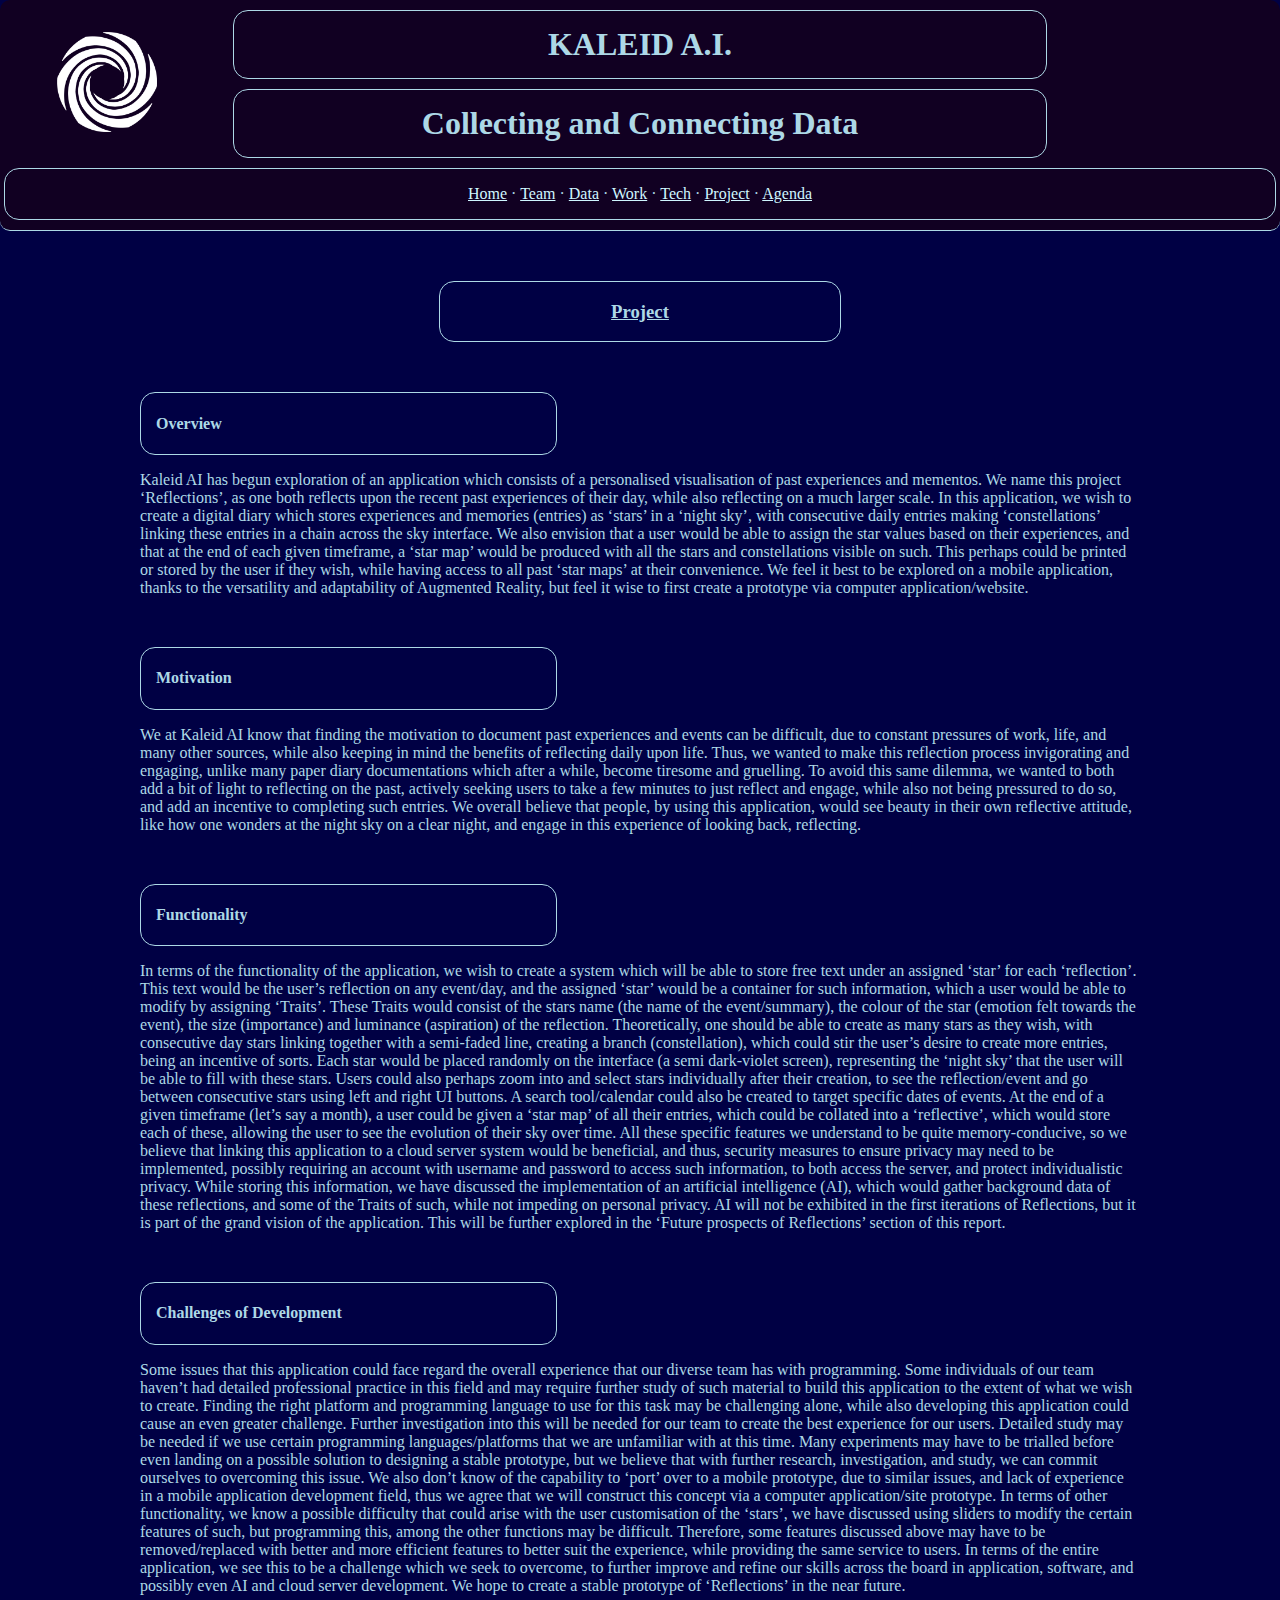
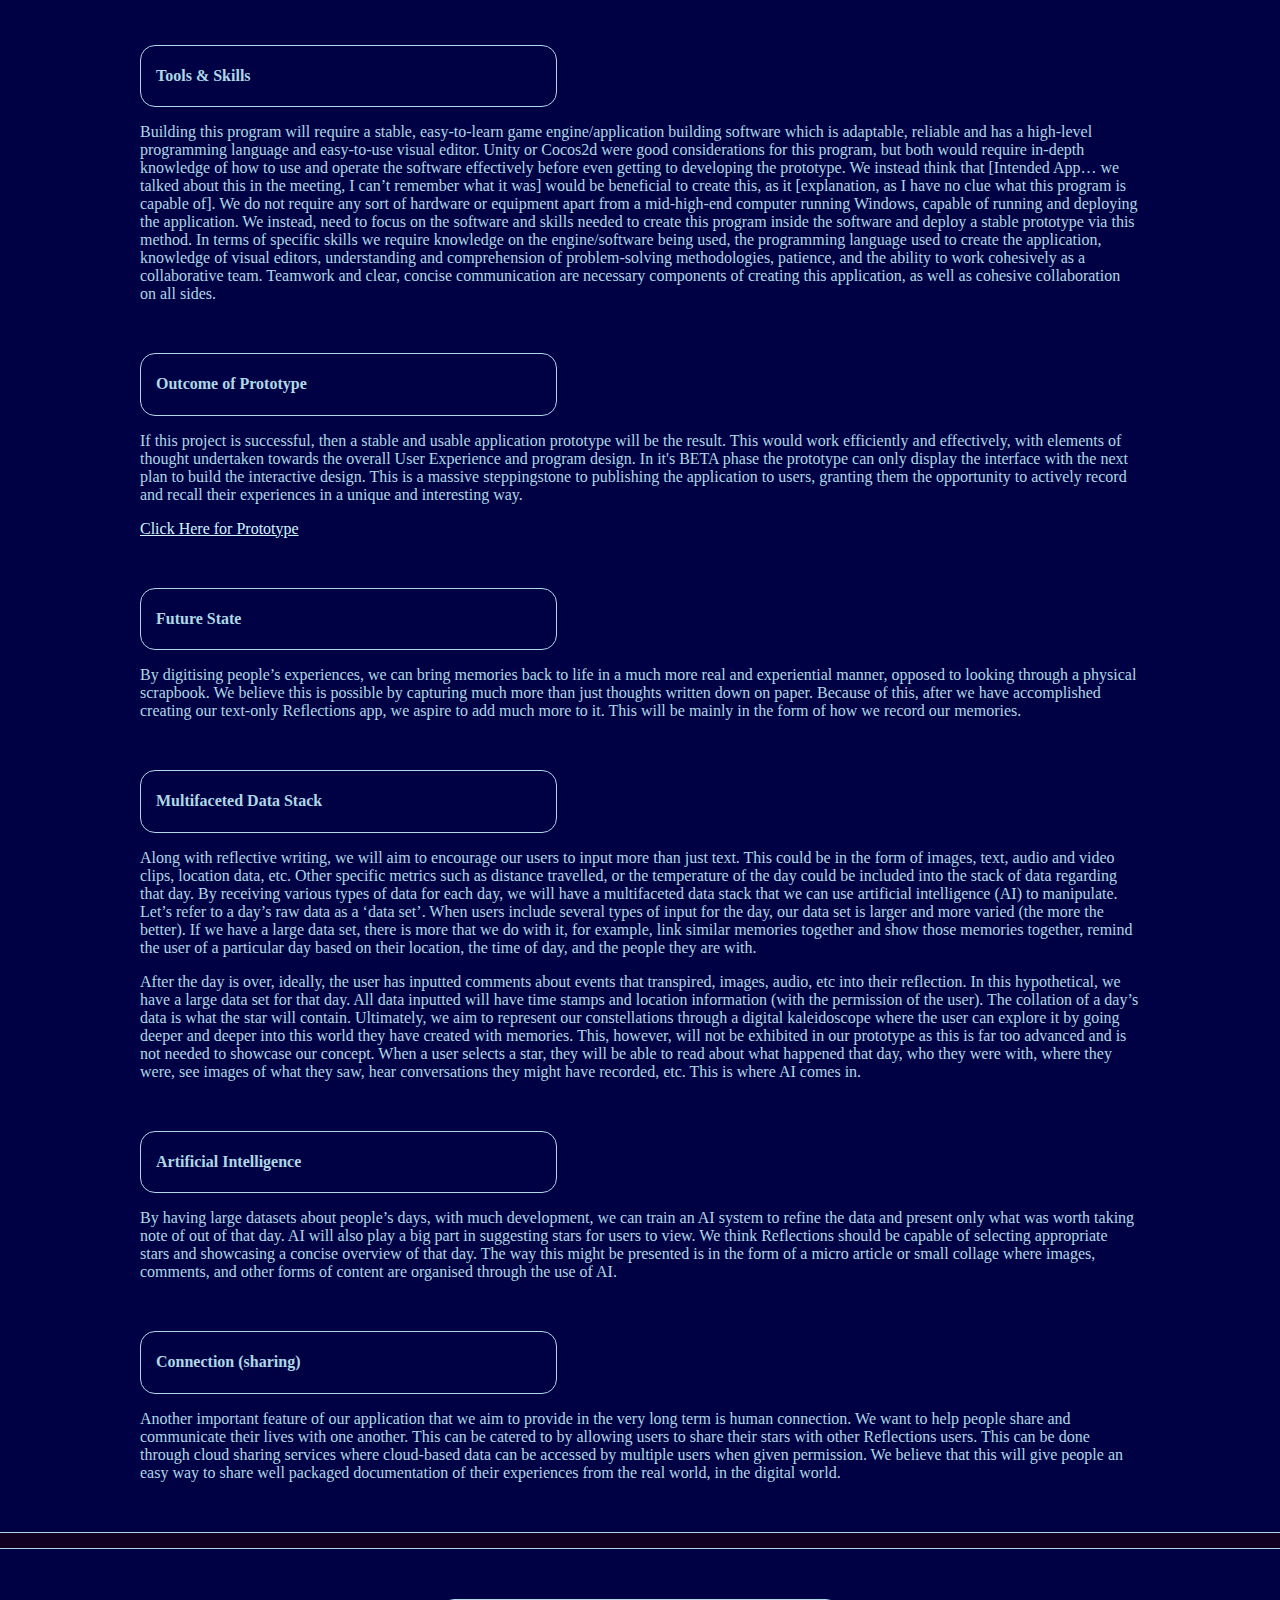
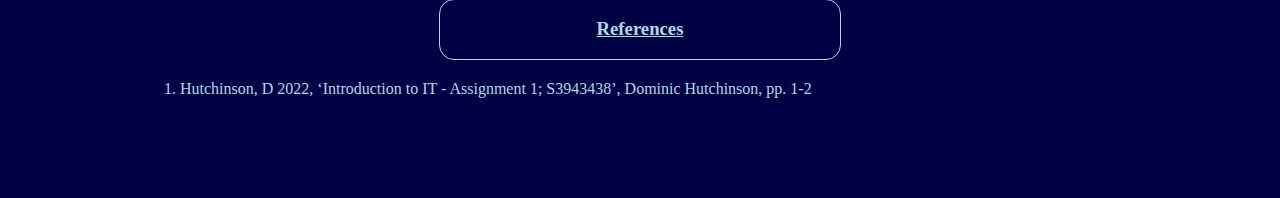
<file: project.html>
<!DOCTYPE html>
<html lang="en" dir="ltr">
  <head>
    <meta charset="utf-8">
    <title>Group 1 : Project</title>
    <link rel="stylesheet" href="styling.css">
  </head>
  <body>
    <header>

      <!-- includes title and logo on the top left -->
      <div class="header_flex_top">

        <div class="header_img_and_spacing">
          <img class="top_left_img" src="kaleid_images/new_logo.png" alt="insert logo img here">
        </div>

        <div class="header_text">
          <h1 class="title">KALEID A.I.</h1>
          <h1 class="title">Collecting and Connecting Data</h1>
        </div>

        <div class="header_img_and_spacing">

        </div> <!-- / .tl_img_and_spacing -->

      </div> <!-- / .header_flex_top -->

      <!-- navigation bar under the title -->
      <div id="navigation_bar">
        <p>
          <a href="index.html">Home</a> ·
          <a href="team.html">Team</a> ·
          <a href="data.html">Data</a> ·
          <a href="work.html">Work</a> ·
          <a href="tech.html">Tech</a> ·
          <a href="project.html">Project</a> ·
          <a href="agenda.html">Agenda</a>
        </p>
      </div> <!-- / .navigation_bar -->

    </header>
    <main>
      <div class="profile_main">
        <div class="sub_header" style="width: 40%;margin: 20px auto;">
          <h3><u>Project</u></h3>
        </div>
        <div class="mini_header">
          <h4><b>Overview</b></h4>
        </div>
        <p>Kaleid AI has begun exploration of an application which consists of a personalised visualisation of past experiences and mementos. We name this project ‘Reflections’, as one both reflects upon the recent past experiences of their day, while also reflecting on a much larger scale. In this application, we wish to create a digital diary which stores experiences and memories (entries) as ‘stars’ in a ‘night sky’, with consecutive daily entries making ‘constellations’ linking these entries in a chain across the sky interface. We also envision that a user would be able to assign the star values based on their experiences, and that at the end of each given timeframe, a ‘star map’ would be produced with all the stars and constellations visible on such. This perhaps could be printed or stored by the user if they wish, while having access to all past ‘star maps’ at their convenience. We feel it best to be explored on a mobile application, thanks to the versatility and adaptability of Augmented Reality, but feel it wise to first create a prototype via computer application/website. </p>
        <div class="mini_header">
          <h4><b>Motivation</b></h4>
        </div>
        <p>We at Kaleid AI know that finding the motivation to document past experiences and events can be difficult, due to constant pressures of work, life, and many other sources, while also keeping in mind the benefits of reflecting daily upon life. Thus, we wanted to make this reflection process invigorating and engaging, unlike many paper diary documentations which after a while, become tiresome and gruelling. To avoid this same dilemma, we wanted to both add a bit of light to reflecting on the past, actively seeking users to take a few minutes to just reflect and engage, while also not being pressured to do so, and add an incentive to completing such entries. We overall believe that people, by using this application, would see beauty in their own reflective attitude, like how one wonders at the night sky on a clear night, and engage in this experience of looking back, reflecting. </p>
        <div class="mini_header">
          <h4><b>Functionality</b></h4>
        </div>
        <p>In terms of the functionality of the application, we wish to create a system which will be able to store free text under an assigned ‘star’ for each ‘reflection’. This text would be the user’s reflection on any event/day, and the assigned ‘star’ would be a container for such information, which a user would be able to modify by assigning ‘Traits’. These Traits would consist of the stars name (the name of the event/summary), the colour of the star (emotion felt towards the event), the size (importance) and luminance (aspiration) of the reflection. Theoretically, one should be able to create as many stars as they wish, with consecutive day stars linking together with a semi-faded line, creating a branch (constellation), which could stir the user’s desire to create more entries, being an incentive of sorts. Each star would be placed randomly on the interface (a semi dark-violet screen), representing the ‘night sky’ that the user will be able to fill with these stars. Users could also perhaps zoom into and select stars individually after their creation, to see the reflection/event and go between consecutive stars using left and right UI buttons. A search tool/calendar could also be created to target specific dates of events. At the end of a given timeframe (let’s say a month), a user could be given a ‘star map’ of all their entries, which could be collated into a ‘reflective’, which would store each of these, allowing the user to see the evolution of their sky over time. All these specific features we understand to be quite memory-conducive, so we believe that linking this application to a cloud server system would be beneficial, and thus, security measures to ensure privacy may need to be implemented, possibly requiring an account with username and password to access such information, to both access the server, and protect individualistic privacy. While storing this information, we have discussed the implementation of an artificial intelligence (AI), which would gather background data of these reflections, and some of the Traits of such, while not impeding on personal privacy. AI will not be exhibited in the first iterations of Reflections, but it is part of the grand vision of the application. This will be further explored in the ‘Future prospects of Reflections’ section of this report.  </p>
        <div class="mini_header">
          <h4><b>Challenges of Development</b></h4>
        </div>
        <p>Some issues that this application could face regard the overall experience that our diverse team has with programming. Some individuals of our team haven’t had detailed professional practice in this field and may require further study of such material to build this application to the extent of what we wish to create. Finding the right platform and programming language to use for this task may be challenging alone, while also developing this application could cause an even greater challenge. Further investigation into this will be needed for our team to create the best experience for our users. Detailed study may be needed if we use certain programming languages/platforms that we are unfamiliar with at this time. Many experiments may have to be trialled before even landing on a possible solution to designing a stable prototype, but we believe that with further research, investigation, and study, we can commit ourselves to overcoming this issue. We also don’t know of the capability to ‘port’ over to a mobile prototype, due to similar issues, and lack of experience in a mobile application development field, thus we agree that we will construct this concept via a computer application/site prototype. In terms of other functionality, we know a possible difficulty that could arise with the user customisation of the ‘stars’, we have discussed using sliders to modify the certain features of such, but programming this, among the other functions may be difficult. Therefore, some features discussed above may have to be removed/replaced with better and more efficient features to better suit the experience, while providing the same service to users. In terms of the entire application, we see this to be a challenge which we seek to overcome, to further improve and refine our skills across the board in application, software, and possibly even AI and cloud server development. We hope to create a stable prototype of ‘Reflections’ in the near future. </p>
        <div class="mini_header">
          <h4><b>Tools &amp; Skills</b></h4>
        </div>
        <p>Building this program will require a stable, easy-to-learn game engine/application building software which is adaptable, reliable and has a high-level programming language and easy-to-use visual editor. Unity or Cocos2d were good considerations for this program, but both would require in-depth knowledge of how to use and operate the software effectively before even getting to developing the prototype. We instead think that [Intended App… we talked about this in the meeting, I can’t remember what it was] would be beneficial to create this, as it [explanation, as I have no clue what this program is capable of]. We do not require any sort of hardware or equipment apart from a mid-high-end computer running Windows, capable of running and deploying the application. We instead, need to focus on the software and skills needed to create this program inside the software and deploy a stable prototype via this method. In terms of specific skills we require knowledge on the engine/software being used, the programming language used to create the application, knowledge of visual editors, understanding and comprehension of problem-solving methodologies, patience, and the ability to work cohesively as a collaborative team. Teamwork and clear, concise communication are necessary components of creating this application, as well as cohesive collaboration on all sides.  </p>
        <div class="mini_header">
          <h4><b>Outcome of Prototype</b></h4>
        </div>
        <p>If this project is successful, then a stable and usable application prototype will be the result. This would work efficiently and effectively, with elements of thought undertaken towards the overall User Experience and program design. In it's BETA phase the prototype can only display the interface with the next plan to build the interactive design. This is a massive steppingstone to publishing the application to users, granting them the opportunity to actively record and recall their experiences in a unique and interesting way. </p>
        <a href="https://www.figma.com/proto/8aw3qacAd9SO34GI2CJH2R/Intro-to-Info-Tech-A2-MOCKUP--?node-id=1%3A2&scaling=scale-down&page-id=0%3A1&starting-point-node-id=1%3A2" target="_blank">Click Here for Prototype</a>
        <div class="mini_header">
          <h4><b>Future State</b></h4>
        </div>
        <p>By digitising people’s experiences, we can bring memories back to life in a much more real and experiential manner, opposed to looking through a physical scrapbook. We believe this is possible by capturing much more than just thoughts written down on paper. Because of this, after we have accomplished creating our text-only Reflections app, we aspire to add much more to it. This will be mainly in the form of how we record our memories.  </p>
        <div class="mini_header">
          <h4><b>Multifaceted Data Stack</b></h4>
        </div>
        <p>Along with reflective writing, we will aim to encourage our users to input more than just text. This could be in the form of images, text, audio and video clips, location data, etc. Other specific metrics such as distance travelled, or the temperature of the day could be included into the stack of data regarding that day. By receiving various types of data for each day, we will have a multifaceted data stack that we can use artificial intelligence (AI) to manipulate. Let’s refer to a day’s raw data as a ‘data set’. When users include several types of input for the day, our data set is larger and more varied (the more the better). If we have a large data set, there is more that we do with it, for example, link similar memories together and show those memories together, remind the user of a particular day based on their location, the time of day, and the people they are with.  </p>
        <p>After the day is over, ideally, the user has inputted comments about events that transpired, images, audio, etc into their reflection. In this hypothetical, we have a large data set for that day. All data inputted will have time stamps and location information (with the permission of the user). The collation of a day’s data is what the star will contain. Ultimately, we aim to represent our constellations through a digital kaleidoscope where the user can explore it by going deeper and deeper into this world they have created with memories. This, however, will not be exhibited in our prototype as this is far too advanced and is not needed to showcase our concept.  When a user selects a star, they will be able to read about what happened that day, who they were with, where they were, see images of what they saw, hear conversations they might have recorded, etc. This is where AI comes in. </p>
        <div class="mini_header">
          <h4><b>Artificial Intelligence</b></h4>
        </div>
        <p>By having large datasets about people’s days, with much development, we can train an AI system to refine the data and present only what was worth taking note of out of that day. AI will also play a big part in suggesting stars for users to view. We think Reflections should be capable of selecting appropriate stars and showcasing a concise overview of that day. The way this might be presented is in the form of a micro article or small collage where images, comments, and other forms of content are organised through the use of AI. </p>
        <div class="mini_header">
          <h4><b>Connection (sharing)</b></h4>
        </div>
        <p>Another important feature of our application that we aim to provide in the very long term is human connection. We want to help people share and communicate their lives with one another. This can be catered to by allowing users to share their stars with other Reflections users. This can be done through cloud sharing services where cloud-based data can be accessed by multiple users when given permission. We believe that this will give people an easy way to share well packaged documentation of their experiences from the real world, in the digital world.  </p>
      </div> <!-- / .profile_main -->
      <hr>
      <div class="profile_main">
        <div class="sub_header" style="width: 40%;margin: 20px auto;">
          <h3><u>References</u></h3>
        </div>
        <ol>
          <li>Hutchinson, D 2022, ‘Introduction to IT - Assignment 1; S3943438’, Dominic Hutchinson, pp. 1-2</li>
        </ol>
      </div> <!-- / .profile_main -->
      
    </main>
  </body>
</html>
</file>
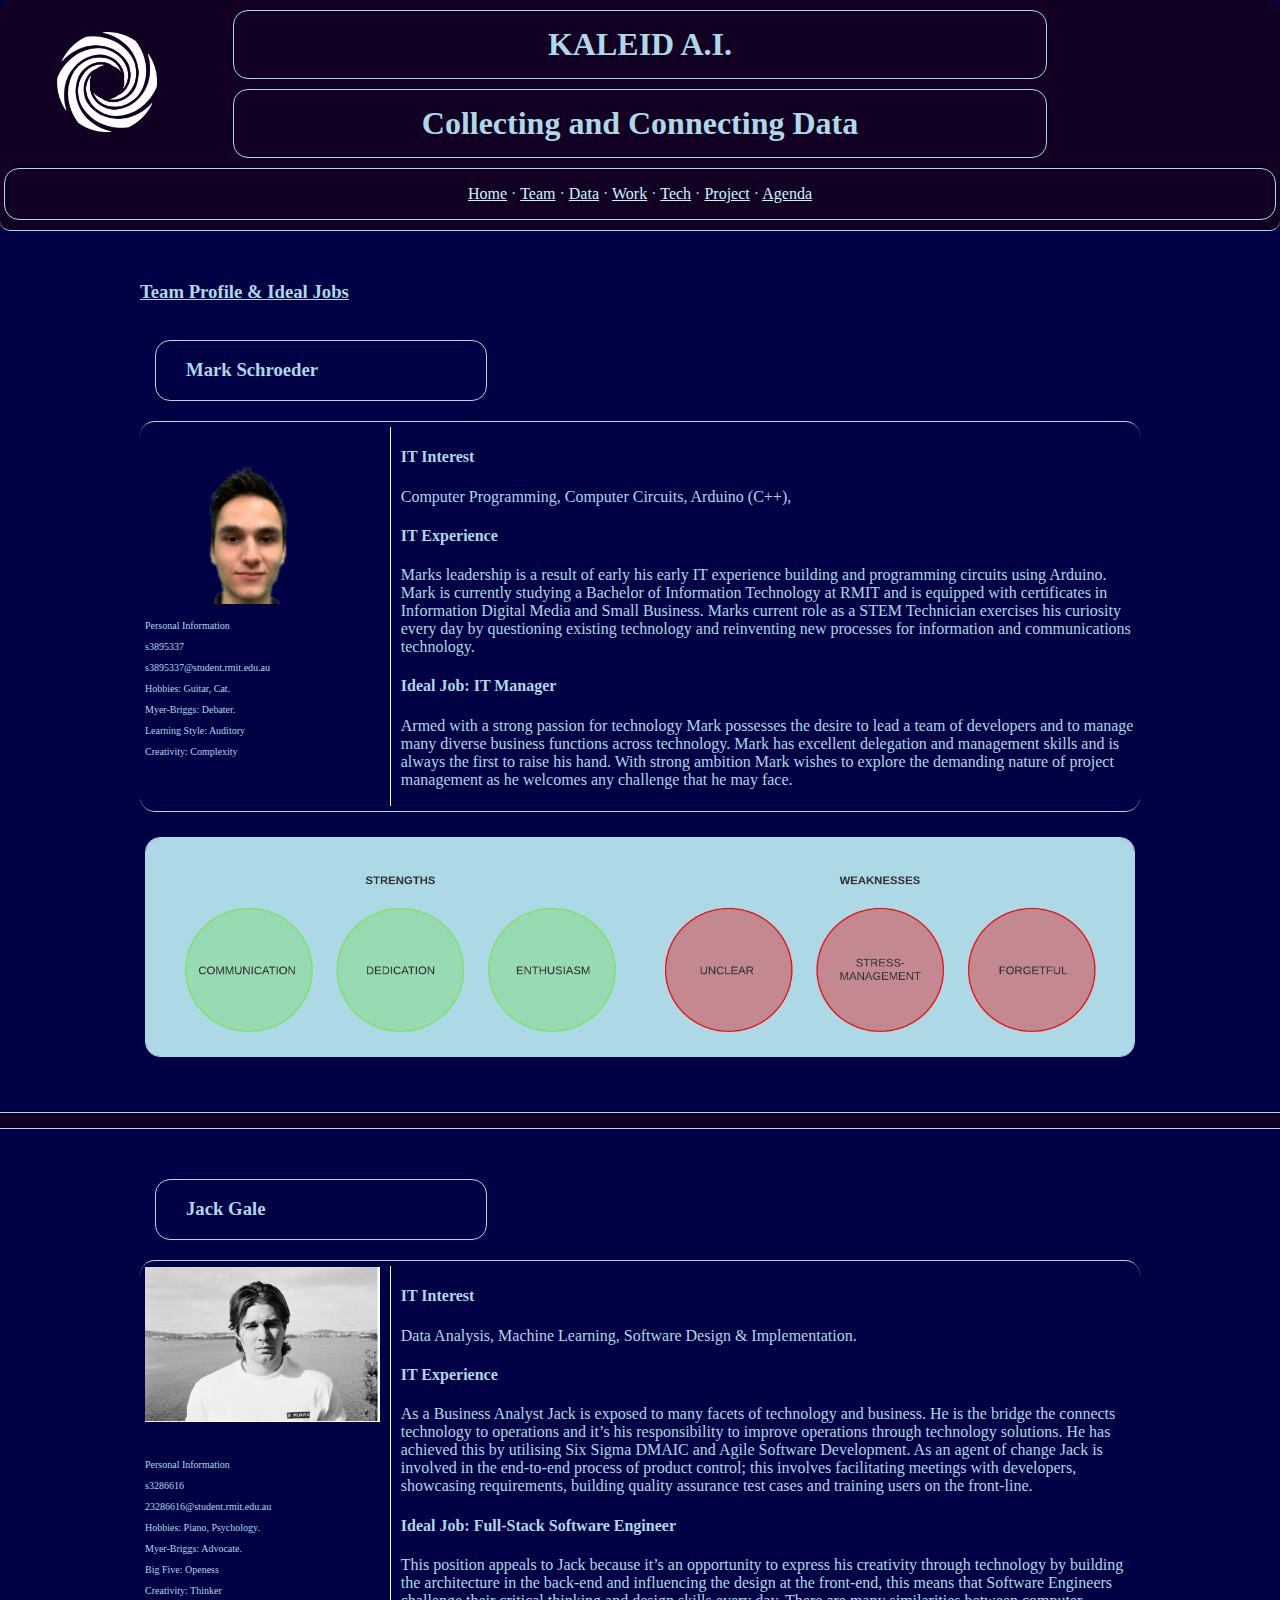
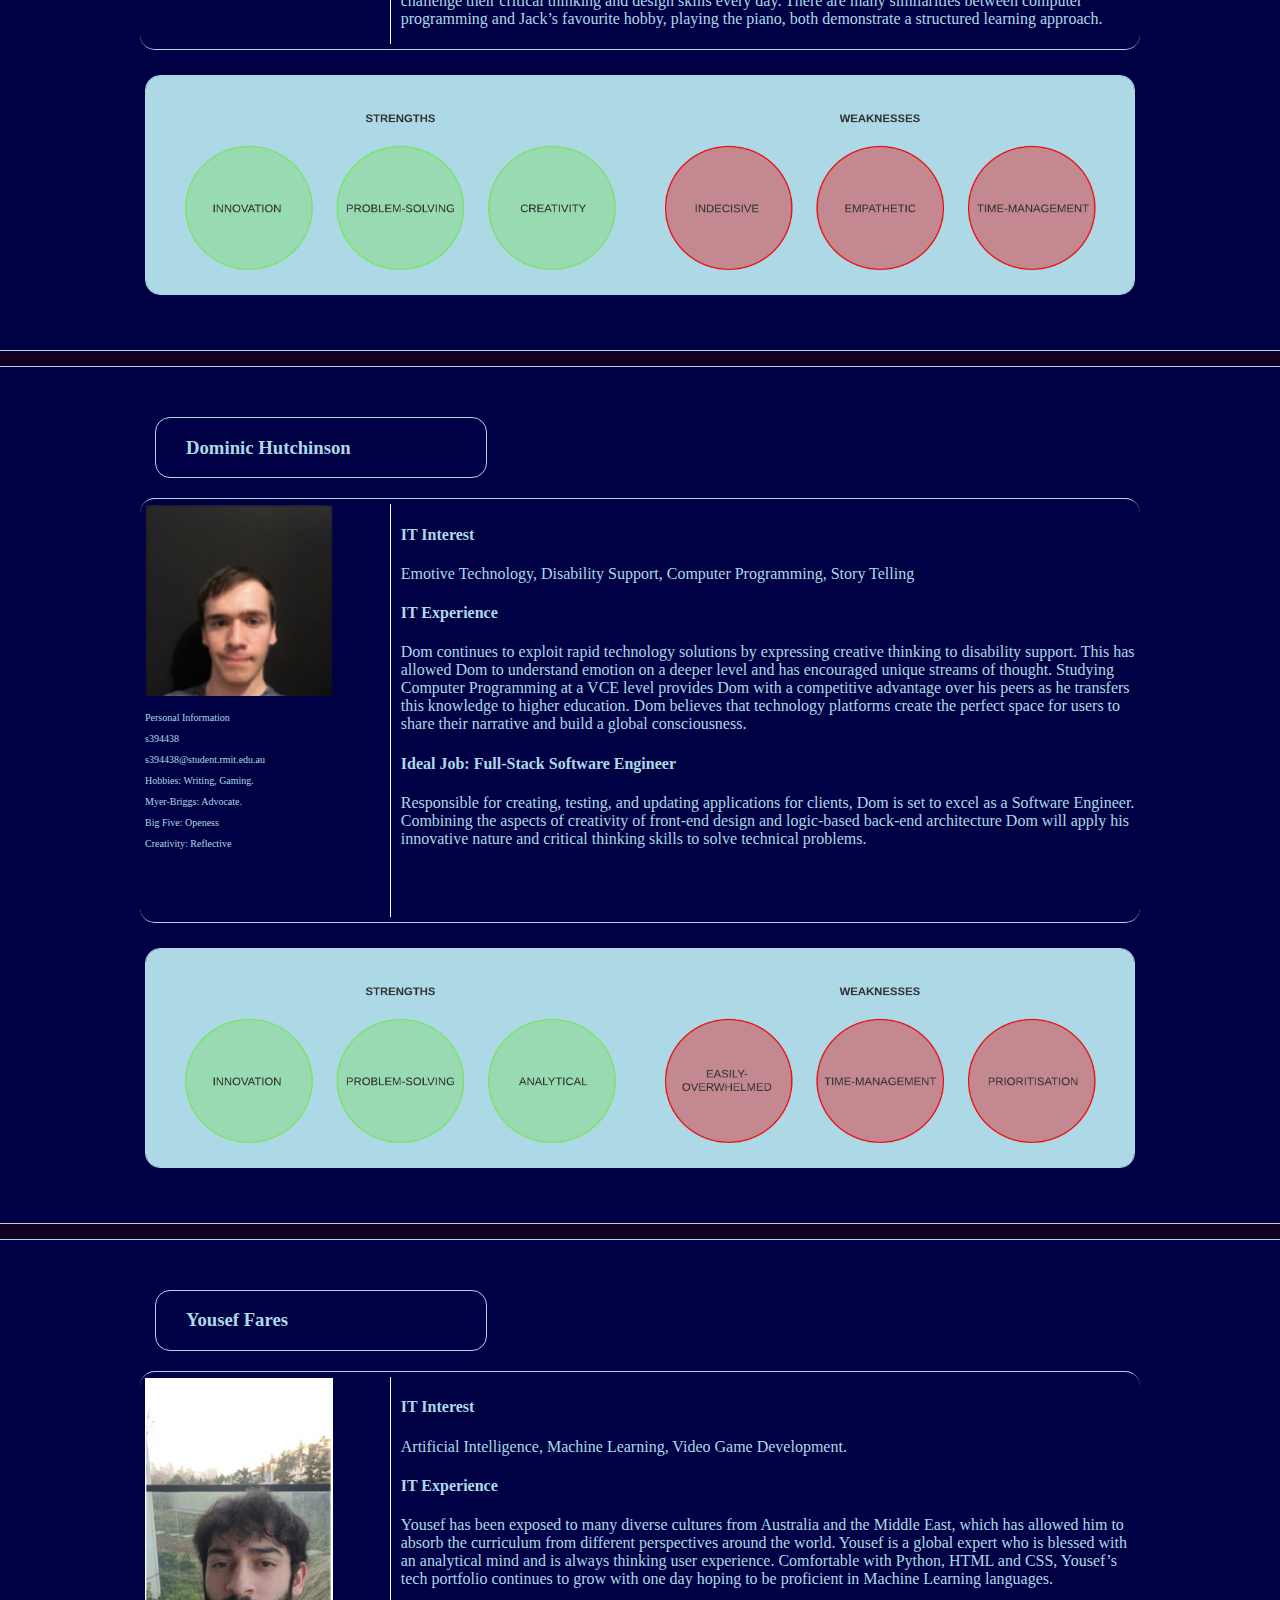
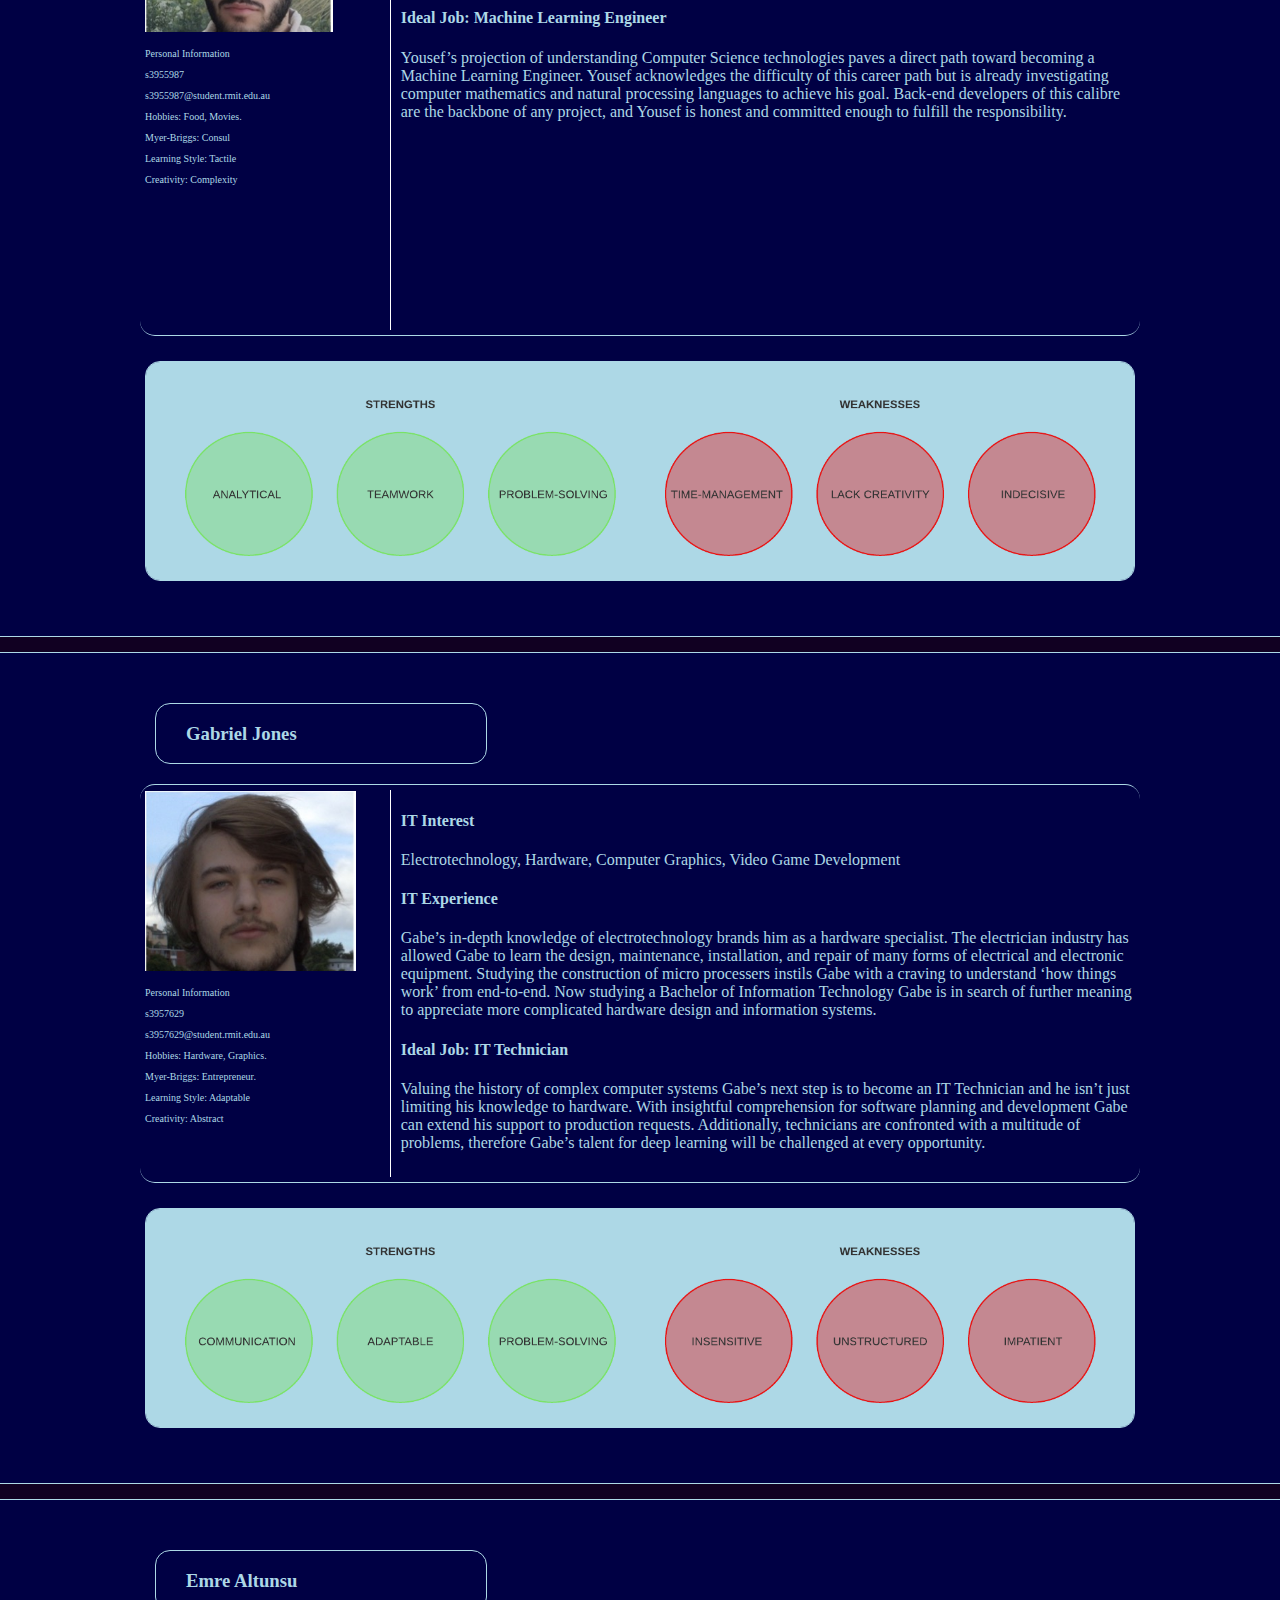
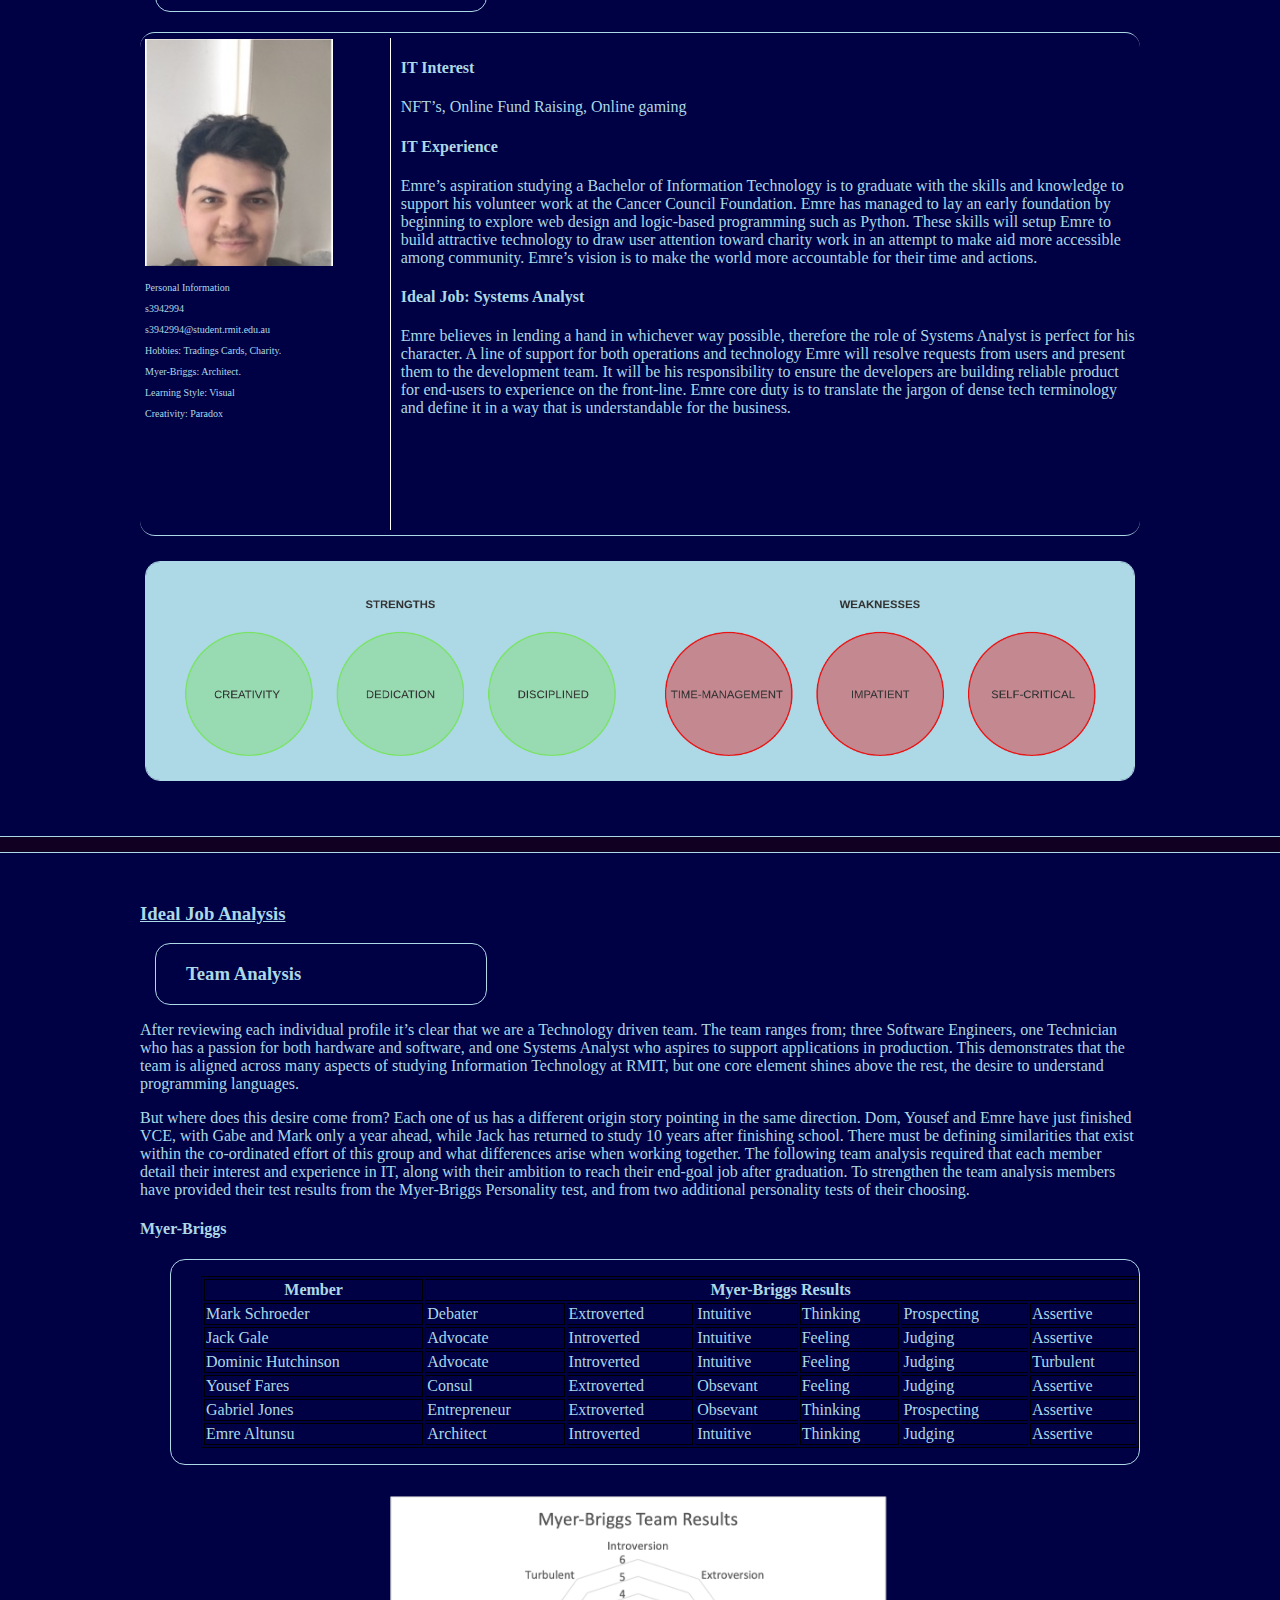
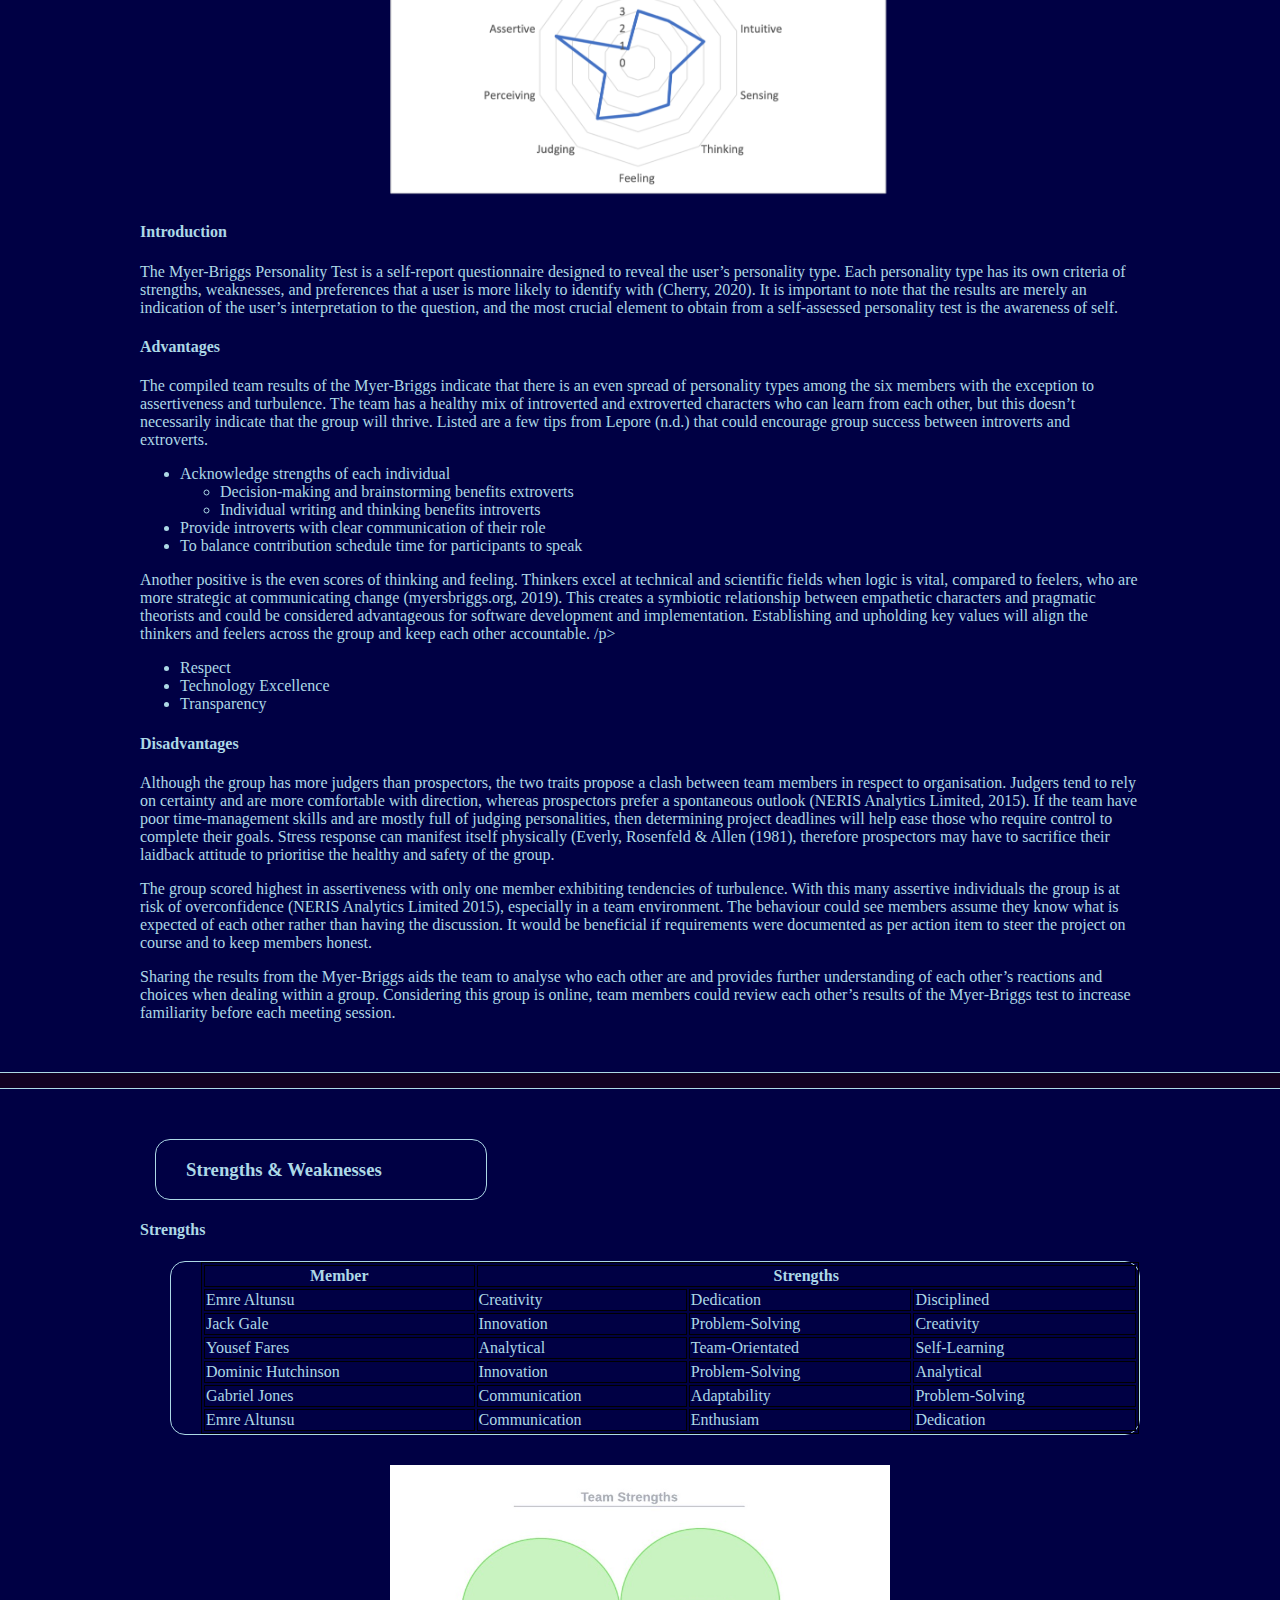
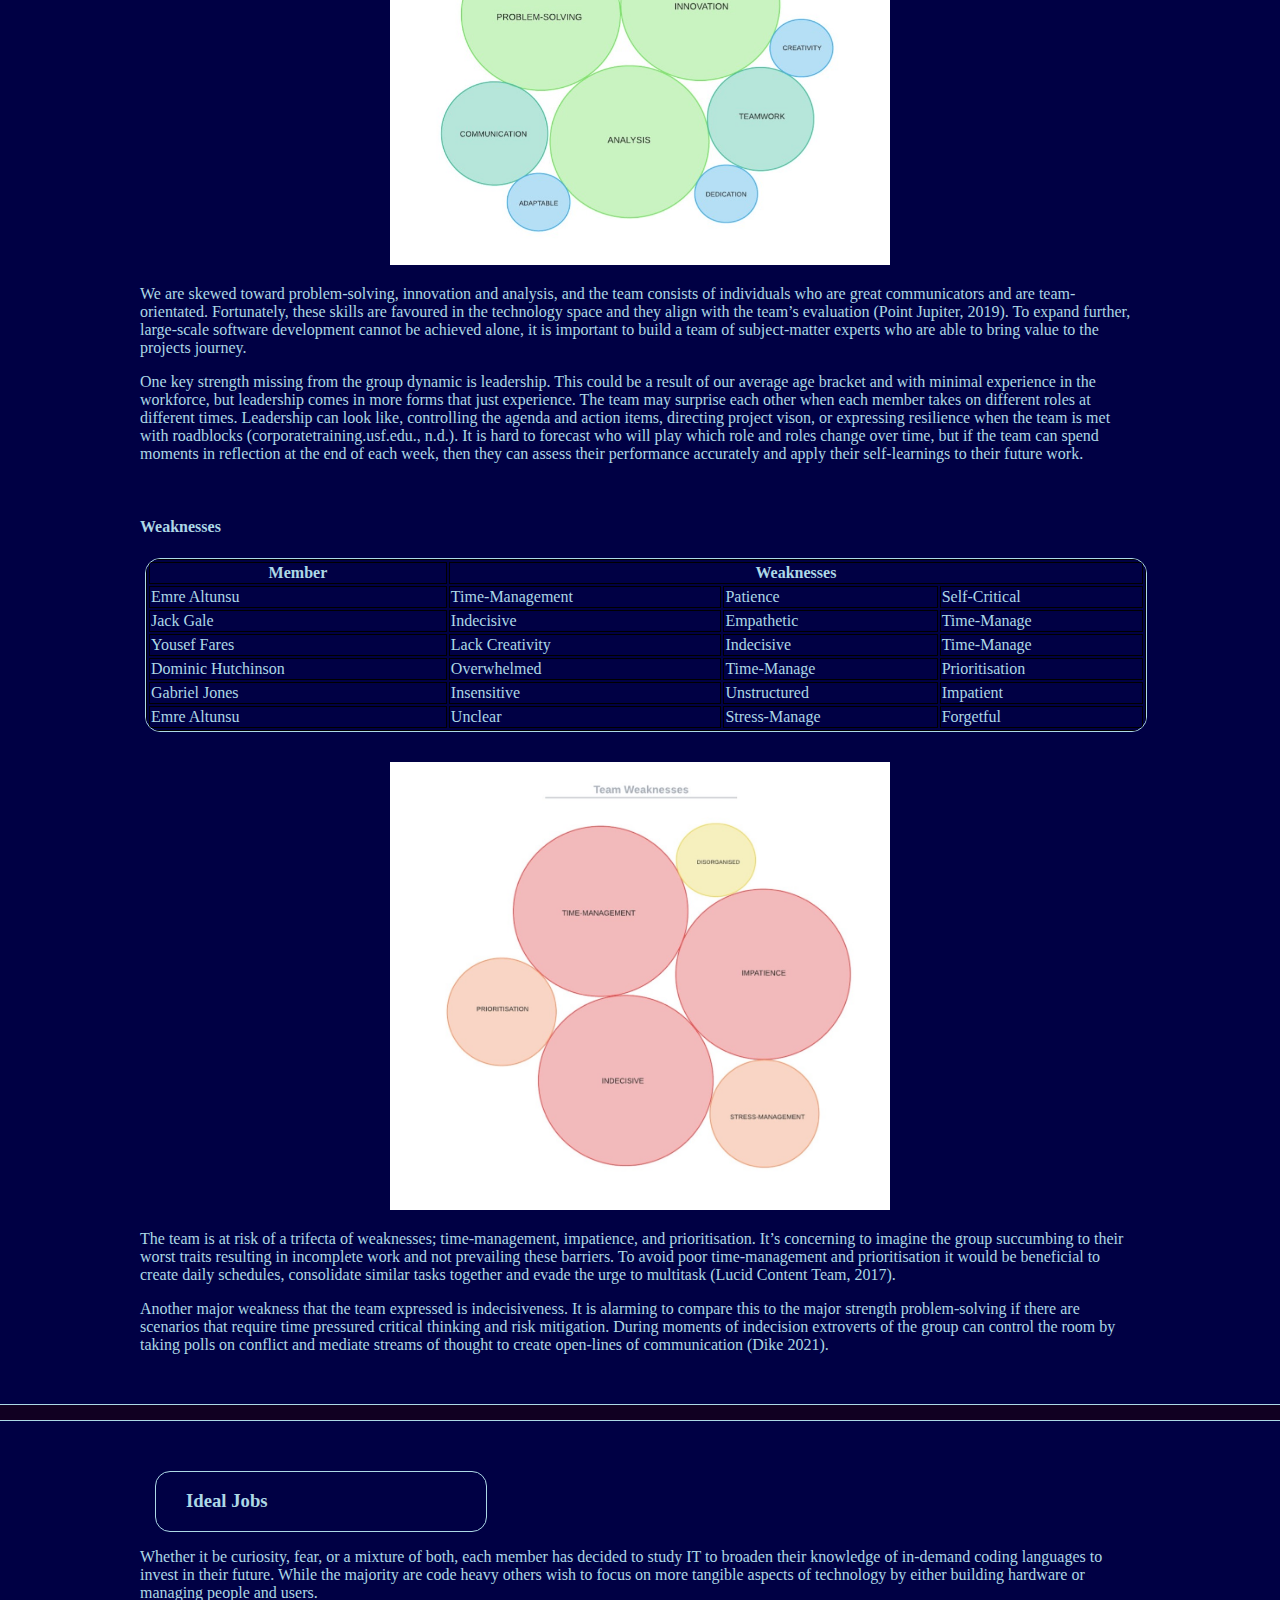
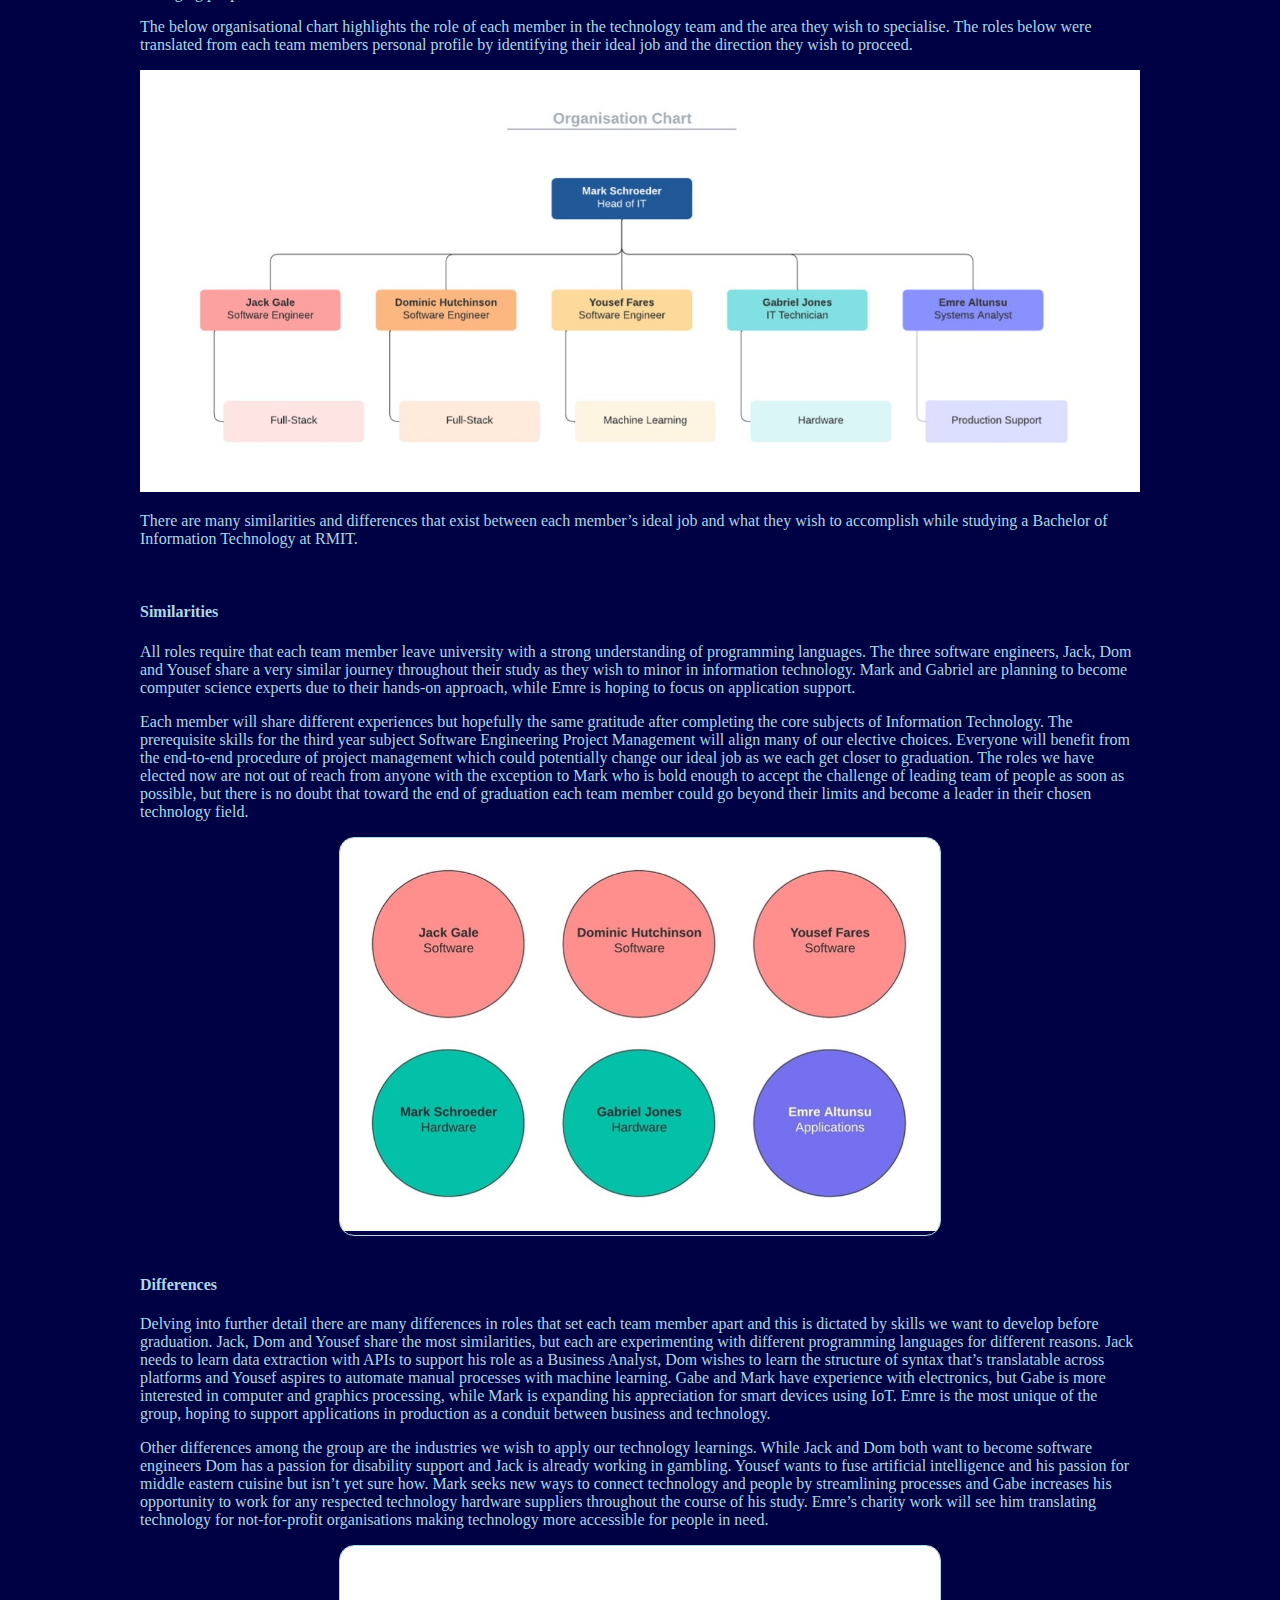
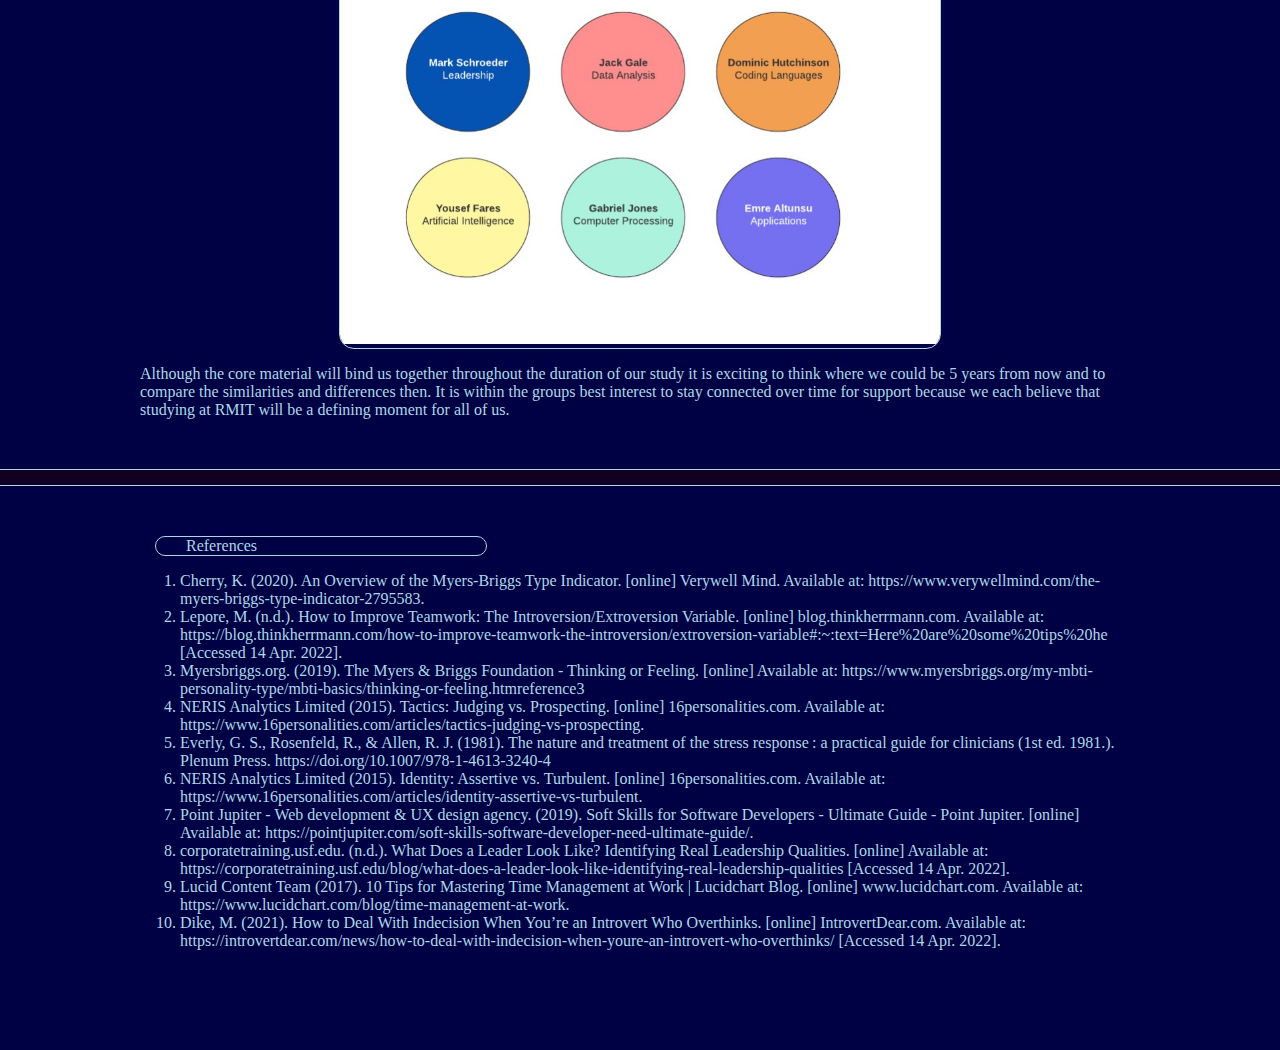
<file: team.html>
<!DOCTYPE html>
<html lang="en" dir="ltr">
  <head>
    <meta charset="utf-8">
    <title>Group 1 : Profile & Ideal Jobs</title>
    <link rel="stylesheet" href="styling.css">
    <style media="screen">
      .sub_header {
        width: 30%;
        margin-left: 15px;
        text-align: left;
        padding-left: 30px;
      }
  
        table, th, td {
        border:1px solid black;
       }
      .myer_briggss {
        position: relative;
        top: 25px;
      }
    </style>
  </head>
  <body>
    <header>

      <!-- includes title and logo on the top left -->
      <div class="header_flex_top">

        <div class="header_img_and_spacing">
          <img class="top_left_img" src="kaleid_images/new_logo.png" alt="insert logo img here">
        </div>

        <div class="header_text">
          <h1 class="title">KALEID A.I.</h1>
          <h1 class="title">Collecting and Connecting Data</h1>
        </div>

        <div class="header_img_and_spacing">

        </div> <!-- / .tl_img_and_spacing -->

      </div> <!-- / .header_flex_top -->

      <!-- navigation bar under the title -->
      <div id="navigation_bar">
        <p>
          <a href="index.html">Home</a> ·
          <a href="team.html">Team</a> ·
          <a href="data.html">Data</a> ·
          <a href="work.html">Work</a> ·
          <a href="tech.html">Tech</a> ·
          <a href="project.html">Project</a> ·
          <a href="agenda.html">Agenda</a>
        </p>
      </div> <!-- / .navigation_bar -->

    </header>
    <main>
      <div class="profile_main">
        <h3><u>Team Profile &amp; Ideal Jobs</u></h3>
        <br>
        <div class="sub_header">
          <h3><b>Mark Schroeder</b></h3>
        </div>
        <div class="profile_middle_flex">
          <div class="profile_personal_main">

            <div class="profile_personal_content">
              <img src="kaleid_images/team_profile_ideal_jobs/team/mark.png" alt="name_img.png" width="80%" length="auto">
            </div>
            <div class="profile_personal_content">
              <p>Personal Information</p>
              <p>s3895337</p>
              <p>s3895337@student.rmit.edu.au</p>
              <p>Hobbies: Guitar, Cat.</p>
              <p>Myer-Briggs: Debater.</p>
              <p>Learning Style: Auditory</p>
              <p>Creativity: Complexity</p>
            
              
            </div>

          </div>
          <div class="profile_personal_right">
            <h4><b>IT Interest</b></h4>
            <p>Computer Programming, Computer Circuits, Arduino (C++),</p>
            <h4><b>IT Experience</b></h4>
            <p>Marks leadership is a result of early his early IT experience building and programming circuits using Arduino. Mark is currently studying a Bachelor of Information Technology at RMIT and is equipped with certificates in Information Digital Media and Small Business. Marks current role as a STEM Technician exercises his curiosity every day by questioning existing technology and reinventing new processes for information and communications technology.</p>
            <h4><b>Ideal Job: IT Manager</b></h4>
            <p>Armed with a strong passion for technology Mark possesses the desire to lead a team of developers and to manage many diverse business functions across technology. Mark has excellent delegation and management skills and is always the first to raise his hand. With strong ambition Mark wishes to explore the demanding nature of project management as he welcomes any challenge that he may face. </p>
          </div>
        </div> <!-- profile_middle_flex -->

        <div class="profile_bottom_flex">

          <div class="profile_bottom_content">
            <img src="kaleid_images/team_profile_ideal_jobs/strengthweakness/mark_strengthweakness.png" alt="strengths.png" width="1000px" length="auto" style="background-color:lightblue">
          </div>
          

        </div> <!-- / .profile_bottom_flex -->
      </div> <!-- / .profile_main -->
      <hr>
      <div class="profile_main">
        <div class="sub_header">
          <h3><b>Jack Gale</b></h3>
        </div>
        <div class="profile_middle_flex">
          <div class="profile_personal_main">

            <div class="profile_personal_content">
              <img src="kaleid_images/team_profile_ideal_jobs/team/jack.jpg" alt="name_img.png" width="100%" length="auto">
            </div>
            <div class="profile_personal_content">
              <p>Personal Information</p>
              <p>s3286616</p>
              <p>23286616@student.rmit.edu.au</p>
              <p>Hobbies: Piano, Psychology.</p>
              <p>Myer-Briggs: Advocate. </p>
              <p>Big Five: Openess</p>
              <p>Creativity: Thinker</p>
            </div>

          </div>
          <div class="profile_personal_right">
            <h4><b>IT Interest</b></h4>
            <p>Data Analysis, Machine Learning, Software Design &amp; Implementation.</p>
            <h4><b>IT Experience</b></h4>
            <p>As a Business Analyst Jack is exposed to many facets of technology and business. He is the bridge the connects technology to operations and it’s his responsibility to improve operations through technology solutions. He has achieved this by utilising Six Sigma DMAIC and Agile Software Development. As an agent of change Jack is involved in the end-to-end process of product control; this involves facilitating meetings with developers, showcasing requirements, building quality assurance test cases and training users on the front-line.  </p>
            <h4><b>Ideal Job: Full-Stack Software Engineer</b></h4>
            <p>This position appeals to Jack because it’s an opportunity to express his creativity through technology by building the architecture in the back-end and influencing the design at the front-end, this means that Software Engineers challenge their critical thinking and design skills every day. There are many similarities between computer programming and Jack’s favourite hobby, playing the piano, both demonstrate a structured learning approach.</p>
            <p></p>
            <p></p>
          </div>
        </div> <!-- profile_middle_flex -->

        <div class="profile_bottom_flex">

          <div class="profile_bottom_content">
            <img src="kaleid_images/team_profile_ideal_jobs/strengthweakness/jack_strengthweakness.png" alt="strengths.png" width="1000px" length="auto" style="background-color:lightblue">
          </div>

        </div> <!-- / .profile_bottom_flex -->
      </div> <!-- / .profile_main -->
      <hr>
      <div class="profile_main">
        <div class="sub_header">
          <h3><b>Dominic Hutchinson</b></h3>
        </div>
        <div class="profile_middle_flex">
          <div class="profile_personal_main">

            <div class="profile_personal_content">
              <img src="kaleid_images/team_profile_ideal_jobs/team/dom.png" alt="name_img.png" width="80%" length="auto">
            </div>
            <div class="profile_personal_content">
              <p>Personal Information</p>
               <p>s394438</p>
               <p>s394438@student.rmit.edu.au</p>
               <p>Hobbies: Writing, Gaming.</p>
               <p>Myer-Briggs: Advocate.</p>
               <p>Big Five: Openess</p>
               <p>Creativity: Reflective</p>
            </div>

          </div>
          <div class="profile_personal_right">
            <h4><b>IT Interest</b></h4>
            <p>Emotive Technology, Disability Support, Computer Programming, Story Telling</p>
            <h4><b>IT Experience</b></h4>
            <p>Dom continues to exploit rapid technology solutions by expressing creative thinking to disability support. This has allowed Dom to understand emotion on a deeper level and has encouraged unique streams of thought. Studying Computer Programming at a VCE level provides Dom with a competitive advantage over his peers as he transfers this knowledge to higher education. Dom believes that technology platforms create the perfect space for users to share their narrative and build a global consciousness.   </p>
            <h4><b>Ideal Job: Full-Stack Software Engineer</b></h4>
            <p>Responsible for creating, testing, and updating applications for clients, Dom is set to excel as a Software Engineer. Combining the aspects of creativity of front-end design and logic-based back-end architecture Dom will apply his innovative nature and critical thinking skills to solve technical problems. </p>
          </div>
        </div> <!-- profile_middle_flex -->

        <div class="profile_bottom_flex">

          <div class="profile_bottom_content">
            <img src="kaleid_images/team_profile_ideal_jobs/strengthweakness/dom_strengthweakness.png" alt="strengths.png" width="1000px" length="auto" style="background-color:lightblue">
          </div>
         

        </div> <!-- / .profile_bottom_flex -->
      </div> <!-- / .profile_main -->
      <hr>
      <div class="profile_main">
        <div class="sub_header">
          <h3><b>Yousef Fares</b></h3>
        </div>
        <div class="profile_middle_flex">
          <div class="profile_personal_main">

            <div class="profile_personal_content">
              <img src="kaleid_images/team_profile_ideal_jobs/team/yousef.jpg" alt="name_img.png" width="80%" length="auto">
            </div>
            <div class="profile_personal_content">
              <p>Personal Information</p>
              <p>s3955987</p>
              <p>s3955987@student.rmit.edu.au</p>
              <p>Hobbies: Food, Movies.</p>
              <p>Myer-Briggs: Consul</p>
              <p>Learning Style: Tactile</p>
              <p>Creativity: Complexity</p>
            </div>

          </div>
          <div class="profile_personal_right">
            <h4><b>IT Interest</b></h4>
            <p>Artificial Intelligence, Machine Learning, Video Game Development.</p>
            <h4><b>IT Experience</b></h4>
            <p>Yousef has been exposed to many diverse cultures from Australia and the Middle East, which has allowed him to absorb the curriculum from different perspectives around the world. Yousef is a global expert who is blessed with an analytical mind and is always thinking user experience. Comfortable with Python, HTML and CSS, Yousef’s tech portfolio continues to grow with one day hoping to be proficient in Machine Learning languages. </p>
            <h4><b>Ideal Job: Machine Learning Engineer</b></h4>
            <p>Yousef’s projection of understanding Computer Science technologies paves a direct path toward becoming a Machine Learning Engineer. Yousef acknowledges the difficulty of this career path but is already investigating computer mathematics and natural processing languages to achieve his goal. Back-end developers of this calibre are the backbone of any project, and Yousef is honest and committed enough to fulfill the responsibility.</p>
          </div>
        </div> <!-- profile_middle_flex -->

        <div class="profile_bottom_flex">

          <div class="profile_bottom_content">
            <img src="kaleid_images/team_profile_ideal_jobs/strengthweakness/yousef_strengthweakness.png" alt="strengths.png" width="1000px" length="auto" style="background-color:lightblue">
          </div>
          

        </div> <!-- / .profile_bottom_flex -->
      </div> <!-- / .profile_main -->
      <hr>
      <div class="profile_main">
        <div class="sub_header">
          <h3><b>Gabriel Jones</b></h3>
        </div>
        <div class="profile_middle_flex">
          <div class="profile_personal_main">

            <div class="profile_personal_content">
              <img src="kaleid_images/team_profile_ideal_jobs/team/gabe.jpg" alt="name_img.png" width="90%" length="auto">
            </div>
            <div class="profile_personal_content">
              <p>Personal Information</p>
              <p>s3957629</p>
              <p>s3957629@student.rmit.edu.au</p>
              <p>Hobbies: Hardware, Graphics.</p>
              <p>Myer-Briggs: Entrepreneur.</p>
              <p>Learning Style: Adaptable</p>
              <p>Creativity: Abstract</p>
            </div>

          </div>
          <div class="profile_personal_right">
            <h4><b>IT Interest</b></h4>
            <p>Electrotechnology, Hardware, Computer Graphics, Video Game Development </p>
            <h4><b>IT Experience</b></h4>
            <p>Gabe’s in-depth knowledge of electrotechnology brands him as a hardware specialist. The electrician industry has allowed Gabe to learn the design, maintenance, installation, and repair of many forms of electrical and electronic equipment. Studying the construction of micro processers instils Gabe with a craving to understand ‘how things work’ from end-to-end. Now studying a Bachelor of Information Technology Gabe is in search of further meaning to appreciate more complicated hardware design and information systems.</p>
            <h4><b>Ideal Job: IT Technician</b></h4>
            <p>Valuing the history of complex computer systems Gabe’s next step is to become an IT Technician and he isn’t just limiting his knowledge to hardware. With insightful comprehension for software planning and development Gabe can extend his support to production requests. Additionally, technicians are confronted with a multitude of problems, therefore Gabe’s talent for deep learning will be challenged at every opportunity.</p>
          </div>
        </div> <!-- profile_middle_flex -->

        <div class="profile_bottom_flex">

          <div class="profile_bottom_content">
            <img src="kaleid_images/team_profile_ideal_jobs/strengthweakness/gabe_strengthweakness.png" alt="strengths.png" width="1000px" length="auto" style="background-color:lightblue">
          </div>
         

        </div> <!-- / .profile_bottom_flex -->
      </div> <!-- / .profile_main -->
      <hr>
      <div class="profile_main">
        <div class="sub_header">
          <h3><b>Emre Altunsu</b></h3>
        </div>
        <div class="profile_middle_flex">
          <div class="profile_personal_main">

            <div class="profile_personal_content">
              <img src="kaleid_images/team_profile_ideal_jobs/team/emre.jpg" alt="name_img.png" width="80%" length="auto">
            </div>
            <div class="profile_personal_content">
              <p>Personal Information</p>
              <p>s3942994</p>
              <p>s3942994@student.rmit.edu.au</p>
              <p>Hobbies: Tradings Cards, Charity.</p>
              <p>Myer-Briggs: Architect.</p>
              <p>Learning Style: Visual</p>
              <p>Creativity: Paradox</p>
            </div>

          </div>
          <div class="profile_personal_right">
            <h4><b>IT Interest</b></h4>
            <p>NFT’s, Online Fund Raising, Online gaming</p>
            <h4><b>IT Experience</b></h4>
            <p>Emre’s aspiration studying a Bachelor of Information Technology is to graduate with the skills and knowledge to support his volunteer work at the Cancer Council Foundation. Emre has managed to lay an early foundation by beginning to explore web design and logic-based programming such as Python. These skills will setup Emre to build attractive technology to draw user attention toward charity work in an attempt to make aid more accessible among community. Emre’s vision is to make the world more accountable for their time and actions.</p>
            <h4><b>Ideal Job: Systems Analyst</b></h4>
            <p>Emre believes in lending a hand in whichever way possible, therefore the role of Systems Analyst is perfect for his character. A line of support for both operations and technology Emre will resolve requests from users and present them to the development team. It will be his responsibility to ensure the developers are building reliable product for end-users to experience on the front-line. Emre core duty is to translate the jargon of dense tech terminology and define it in a way that is understandable for the business. </p>
          </div>
        </div> <!-- profile_middle_flex -->

        <div class="profile_bottom_flex">

          <div class="profile_bottom_content">
            <img src="kaleid_images/team_profile_ideal_jobs/strengthweakness/emre_strengthweakness.png" alt="strengths.png" width="1000px" length="auto" style="background-color:lightblue">
          </div>
          

        </div> <!-- / .profile_bottom_flex -->
      </div> <!-- / .profile_main -->
      <hr><div class="profile_main">
        <h3><u>Ideal Job Analysis</u></h3>
        <div class="sub_header">
          <h3><b>Team Analysis</b></h3>
        </div>
        <p>After reviewing each individual profile it’s clear that we are a Technology driven team. The team ranges from; three Software Engineers, one Technician who has a passion for both hardware and software, and one Systems Analyst who aspires to support applications in production. This demonstrates that the team is aligned across many aspects of studying Information Technology at RMIT, but one core element shines above the rest, the desire to understand programming languages. </p>
        <p>But where does this desire come from? Each one of us has a different origin story pointing in the same direction. Dom, Yousef and Emre have just finished VCE, with Gabe and Mark only a year ahead, while Jack has returned to study 10 years after finishing school. There must be defining similarities that exist within the co-ordinated effort of this group and what differences arise when working together. The following team analysis required that each member detail their interest and experience in IT, along with their ambition to reach their end-goal job after graduation. To strengthen the team analysis members have provided their test results from the Myer-Briggs Personality test, and from two additional personality tests of their choosing. </p>
        <h4><b>Myer-Briggs</b></h4>
        <div class="table_job">
          <p><table style="width:100%">
  <tr>
    <th>Member</th>
    <th colspan="6">Myer-Briggs Results</th>

            </tr>
            <tr>
              <td>Mark Schroeder</td>
              <td>Debater</td>
              <td>Extroverted</td>
              <td>Intuitive</td>
              <td>Thinking</td>
              <td>Prospecting</td>
              <td>Assertive</td>
            </tr>
            <tr>
              <td>Jack Gale</td>
              <td>Advocate</td>
              <td>Introverted</td>
              <td>Intuitive</td>
              <td>Feeling</td>
              <td>Judging</td>
              <td>Assertive</td>
            </tr>
              <tr>
              <td>Dominic Hutchinson</td>
              <td>Advocate</td>
              <td>Introverted</td>
              <td>Intuitive</td>
              <td>Feeling</td>
              <td>Judging</td>
              <td>Turbulent</td>
            </tr>
              <tr>
              <td>Yousef Fares</td>
              <td>Consul</td>
              <td>Extroverted</td>
              <td>Obsevant</td>
              <td>Feeling</td>
              <td>Judging</td>
              <td>Assertive</td>
            </tr>
            </tr>
              <tr>
              <td>Gabriel Jones</td>
              <td>Entrepreneur</td>
              <td>Extroverted</td>
              <td>Obsevant</td>
              <td>Thinking</td>
              <td>Prospecting</td>
              <td>Assertive</td>
            </tr>
              <tr>
              <td>Emre Altunsu</td>
              <td>Architect</td>
              <td>Introverted</td>
              <td>Intuitive</td>
              <td>Thinking</td>
              <td>Judging</td>
              <td>Assertive</td>
            </tr>
          </table></p>
        </div>

        <div class ="img_idealjobs">
        <center><img src="kaleid_images/team_profile_ideal_jobs/myer_briggs/myer_briggs_results.png" alt="myer-briggs.png"></center>
       </div>
    <h4><b>Introduction</b></h4>
        <p>The Myer-Briggs Personality Test is a self-report questionnaire designed to reveal the user’s personality type. Each personality type has its own criteria of strengths, weaknesses, and preferences that a user is more likely to identify with (Cherry, 2020). It is important to note that the results are merely an indication of the user’s interpretation to the question, and the most crucial element to obtain from a self-assessed personality test is the awareness of self. </p>
        <h4><b>Advantages</b></h4>
        <p>The compiled team results of the Myer-Briggs indicate that there is an even spread of personality types among the six members with the exception to assertiveness and turbulence. The team has a healthy mix of introverted and extroverted characters who can learn from each other, but this doesn’t necessarily indicate that the group will thrive. Listed are a few tips from Lepore (n.d.) that could encourage group success between introverts and extroverts.</p>
          <ul>
              <li>Acknowledge strengths of each individual</li>
                <ul>
                  <li>Decision-making and brainstorming benefits extroverts</li>
                  <li>Individual writing and thinking benefits introverts</li>
                </ul>
              <li>Provide introverts with clear communication of their role</li>
              <li>To balance contribution schedule time for participants to speak</li>
            </ul>
        <p>Another positive is the even scores of thinking and feeling. Thinkers excel at technical and scientific fields when logic is vital, compared to feelers, who are more strategic at communicating change (myersbriggs.org, 2019). This creates a symbiotic relationship between empathetic characters and pragmatic theorists and could be considered advantageous for software development and implementation. Establishing and upholding key values will align the thinkers and feelers across the group and keep each other accountable. /p>
          <ul>
            <li>Respect</li>
            <li>Technology Excellence</li>
            <li>Transparency</li>
          </ul>
       <h4><b>Disadvantages</b></h4>
        <p>Although the group has more judgers than prospectors, the two traits propose a clash between team members in respect to organisation. Judgers tend to rely on certainty and are more comfortable with direction, whereas prospectors prefer a spontaneous outlook (NERIS Analytics Limited, 2015). If the team have poor time-management skills and are mostly full of judging personalities, then determining project deadlines will help ease those who require control to complete their goals. Stress response can manifest itself physically (Everly, Rosenfeld & Allen (1981), therefore prospectors may have to sacrifice their laidback attitude to prioritise the healthy and safety of the group. </p>
        <p>The group scored highest in assertiveness with only one member exhibiting tendencies of turbulence. With this many assertive individuals the group is at risk of overconfidence (NERIS Analytics Limited 2015), especially in a team environment. The behaviour could see members assume they know what is expected of each other rather than having the discussion. It would be beneficial if requirements were documented as per action item to steer the project on course and to keep members honest. </p>
        <p>Sharing the results from the Myer-Briggs aids the team to analyse who each other are and provides further understanding of each other’s reactions and choices when dealing within a group. Considering this group is online, team members could review each other’s results of the Myer-Briggs test to increase familiarity before each meeting session. </p>
      </div> <!-- / .profile_main -->
      <hr>
      <div class="profile_main">
        <div class="sub_header">
          <h3><b>Strengths &amp; Weaknesses</b></h3>
        </div>
        <h4><b>Strengths</b></h4>

          <div class="table_job">
            <table style="width:100%">
              <tr>
                <th>Member</th>
                <th colspan="3">Strengths</th>

              </tr>
              <tr>
                <td>Emre Altunsu</td>
                <td>Creativity</td>
                <td>Dedication</td>
                <td>Disciplined</td>
              </tr>
              <tr>
                <td>Jack Gale</td>
                <td>Innovation</td>
                <td>Problem-Solving</td>
                <td>Creativity</td>

              </tr>
                <tr>
                <td>Yousef Fares</td>
                <td>Analytical</td>
                <td>Team-Orientated</td>
                <td>Self-Learning</td>
              </tr>
                <tr>
                <td>Dominic Hutchinson</td>
                <td>Innovation</td>
                <td>Problem-Solving</td>
                <td>Analytical</td>
              </tr>
                <tr>
                <td>Gabriel Jones</td>
                <td>Communication</td>
                <td>Adaptability</td>
                <td>Problem-Solving</td>
              </tr>
                <tr>
                <td>Emre Altunsu</td>
                <td>Communication</td>
                <td>Enthusiam</td>
                <td>Dedication</td>
              </tr>
            </table>
          </div>
          <div class="img_idealjobs">
            <center><img src="kaleid_images/team_profile_ideal_jobs/strengthweakness/team_strengths.jpg" alt="strengths.png"></center>
          </div>

        <p>We are skewed toward problem-solving, innovation and analysis, and the team consists of individuals who are great communicators and are team-orientated. Fortunately, these skills are favoured in the technology space and they align with the team’s evaluation (Point Jupiter, 2019). To expand further, large-scale software development cannot be achieved alone, it is important to build a team of subject-matter experts who are able to bring value to the projects journey. </p>
        <p>One key strength missing from the group dynamic is leadership. This could be a result of our average age bracket and with minimal experience in the workforce, but leadership comes in more forms that just experience. The team may surprise each other when each member takes on different roles at different times. Leadership can look like, controlling the agenda and action items, directing project vison, or expressing resilience when the team is met with roadblocks (corporatetraining.usf.edu., n.d.). It is hard to forecast who will play which role and roles change over time, but if the team can spend moments in reflection at the end of each week, then they can assess their performance accurately and apply their self-learnings to their future work.</p>
        <br>
        <h4><b>Weaknesses</b></h4>

          <div class="profile_bottom_content">
           <table style="width:100%">
              <tr>
                <th>Member</th>
                <th colspan="3">Weaknesses</th>

              </tr>
              <tr>
                <td>Emre Altunsu</td>
                <td>Time-Management</td>
                <td>Patience</td>
                <td>Self-Critical</td>
              </tr>
              <tr>
                <td>Jack Gale</td>
                <td>Indecisive</td>
                <td>Empathetic</td>
                <td>Time-Manage</td>

              </tr>
                <tr>
                <td>Yousef Fares</td>
                <td>Lack Creativity</td>
                <td>Indecisive</td>
                <td>Time-Manage</td>
              </tr>
                <tr>
                <td>Dominic Hutchinson</td>
                <td>Overwhelmed</td>
                <td>Time-Manage</td>
                <td>Prioritisation</td>
              </tr>
                <tr>
                <td>Gabriel Jones</td>
                <td>Insensitive</td>
                <td>Unstructured</td>
                <td>Impatient</td>
              </tr>
                <tr>
                <td>Emre Altunsu</td>
                <td>Unclear</td>
                <td>Stress-Manage</td>
                <td>Forgetful</td>
              </tr>
            </table>
          </div> <!-- / .profile_bottom_content -->
        <div class="img_idealjobs">
          <center><img src="kaleid_images/team_profile_ideal_jobs/strengthweakness/team_weaknesses.jpg" alt="weaknesses.png"></center>
        </div>

        <p>The team is at risk of a trifecta of weaknesses; time-management, impatience, and prioritisation. It’s concerning to imagine the group succumbing to their worst traits resulting in incomplete work and not prevailing these barriers. To avoid poor time-management and prioritisation it would be beneficial to create daily schedules, consolidate similar tasks together and evade the urge to multitask (Lucid Content Team, 2017). </p>
        <p>Another major weakness that the team expressed is indecisiveness. It is alarming to compare this to the major strength problem-solving if there are scenarios that require time pressured critical thinking and risk mitigation. During moments of indecision extroverts of the group can control the room by taking polls on conflict and mediate streams of thought to create open-lines of communication (Dike 2021).  </p>

      </div> <!-- / .profile_main -->
      <hr>
      <div class="profile_main">
        <div class="sub_header">
          <h3><b>Ideal Jobs</b></h3>
        </div>
        <p>Whether it be curiosity, fear, or a mixture of both, each member has decided to study IT to broaden their knowledge of in-demand coding languages to invest in their future. While the majority are code heavy others wish to focus on more tangible aspects of technology by either building hardware or managing people and users. </p>
        <p>The below organisational chart highlights the role of each member in the technology team and the area they wish to specialise. The roles below were translated from each team members personal profile by identifying their ideal job and the direction they wish to proceed. </p>
        <div id="organizational_chart">
          <img src="kaleid_images/team_profile_ideal_jobs/orgchart.jpg" alt="organizational_chart.png" width="1000px" length="auto">
        </div>
        <p>There are many similarities and differences that exist between each member’s ideal job and what they wish to accomplish while studying a Bachelor of Information Technology at RMIT.</p>
        <br>
        <h4><b>Similarities</b></h4>
        <p>All roles require that each team member leave university with a strong understanding of programming languages. The three software engineers, Jack, Dom and Yousef share a very similar journey throughout their study as they wish to minor in information technology. Mark and Gabriel are planning to become computer science experts due to their hands-on approach, while Emre is hoping to focus on application support.</p>
        <p>Each member will share different experiences but hopefully the same gratitude after completing the core subjects of Information Technology. The prerequisite skills for the third year subject Software Engineering Project Management will align many of our elective choices. Everyone will benefit from the end-to-end procedure of project management which could potentially change our ideal job as we each get closer to graduation. The roles we have elected now are not out of reach from anyone with the exception to Mark who is bold enough to accept the challenge of leading team of people as soon as possible, but there is no doubt that toward the end of graduation each team member could go beyond their limits and become a leader in their chosen technology field.  </p>
        <div class="sim_diff_img">
          <center><img src="kaleid_images/team_profile_ideal_jobs/similarities.jpg" alt="similarities.png" width="600px" length="auto"></center>
        </div>
        <br>
        <h4><b>Differences</b></h4>
        <p>Delving into further detail there are many differences in roles that set each team member apart and this is dictated by skills we want to develop before graduation. Jack, Dom and Yousef share the most similarities, but each are experimenting with different programming languages for different reasons. Jack needs to learn data extraction with APIs to support his role as a Business Analyst, Dom wishes to learn the structure of syntax that’s translatable across platforms and Yousef aspires to automate manual processes with machine learning. Gabe and Mark have experience with electronics, but Gabe is more interested in computer and graphics processing, while Mark is expanding his appreciation for smart devices using IoT. Emre is the most unique of the group, hoping to support applications in production as a conduit between business and technology.  </p>
        <p>Other differences among the group are the industries we wish to apply our technology learnings. While Jack and Dom both want to become software engineers Dom has a passion for disability support and Jack is already working in gambling. Yousef wants to fuse artificial intelligence and his passion for middle eastern cuisine but isn’t yet sure how. Mark seeks new ways to connect technology and people by streamlining processes and Gabe increases his opportunity to work for any respected technology hardware suppliers throughout the course of his study. Emre’s charity work will see him translating technology for not-for-profit organisations making technology more accessible for people in need.</p>
        <div class="sim_diff_img">
          <center><img src="kaleid_images/team_profile_ideal_jobs/differences.jpg" alt="differences.png" width="600px" length="auto"></center>
        </div>
        <p>Although the core material will bind us together throughout the duration of our study it is exciting to think where we could be 5 years from now and to compare the similarities and differences then. It is within the groups best interest to stay connected over time for support because we each believe that studying at RMIT will be a defining moment for all of us.  </p>
      </div> <!-- / .profile_main -->
      <hr>
      <div class="profile_main">
        <div class="sub_header">
          References
        </div>
        <ol>
          <li>Cherry, K. (2020). An Overview of the Myers-Briggs Type Indicator. [online] Verywell Mind. Available at: https://www.verywellmind.com/the-myers-briggs-type-indicator-2795583.</li>
          <li>Lepore, M. (n.d.). How to Improve Teamwork: The Introversion/Extroversion Variable. [online] blog.thinkherrmann.com. Available at: https://blog.thinkherrmann.com/how-to-improve-teamwork-the-introversion/extroversion-variable#:~:text=Here%20are%20some%20tips%20he [Accessed 14 Apr. 2022].</li>
          <li>Myersbriggs.org. (2019). The Myers & Briggs Foundation - Thinking or Feeling. [online] Available at: https://www.myersbriggs.org/my-mbti-personality-type/mbti-basics/thinking-or-feeling.htmreference3</li>
          <li>NERIS Analytics Limited (2015). Tactics: Judging vs. Prospecting. [online] 16personalities.com. Available at: https://www.16personalities.com/articles/tactics-judging-vs-prospecting.</li>
          <li>Everly, G. S., Rosenfeld, R., & Allen, R. J. (1981). The nature and treatment of the stress response : a practical guide for clinicians (1st ed. 1981.). Plenum Press. https://doi.org/10.1007/978-1-4613-3240-4</li>
          <li>NERIS Analytics Limited (2015). Identity: Assertive vs. Turbulent. [online] 16personalities.com. Available at: https://www.16personalities.com/articles/identity-assertive-vs-turbulent.</li>
          <li>Point Jupiter - Web development & UX design agency. (2019). Soft Skills for Software Developers - Ultimate Guide - Point Jupiter. [online] Available at: https://pointjupiter.com/soft-skills-software-developer-need-ultimate-guide/.</li>
          <li>corporatetraining.usf.edu. (n.d.). What Does a Leader Look Like? Identifying Real Leadership Qualities. [online] Available at: https://corporatetraining.usf.edu/blog/what-does-a-leader-look-like-identifying-real-leadership-qualities [Accessed 14 Apr. 2022].</li>
          <li>Lucid Content Team (2017). 10 Tips for Mastering Time Management at Work | Lucidchart Blog. [online] www.lucidchart.com. Available at: https://www.lucidchart.com/blog/time-management-at-work.</li>
          <li>Dike, M. (2021). How to Deal With Indecision When You’re an Introvert Who Overthinks. [online] IntrovertDear.com. Available at: https://introvertdear.com/news/how-to-deal-with-indecision-when-youre-an-introvert-who-overthinks/ [Accessed 14 Apr. 2022].</li>
        </ol>
      </div> <!-- / .profile_main -->
    </main>
  </body>
</html>
</file>
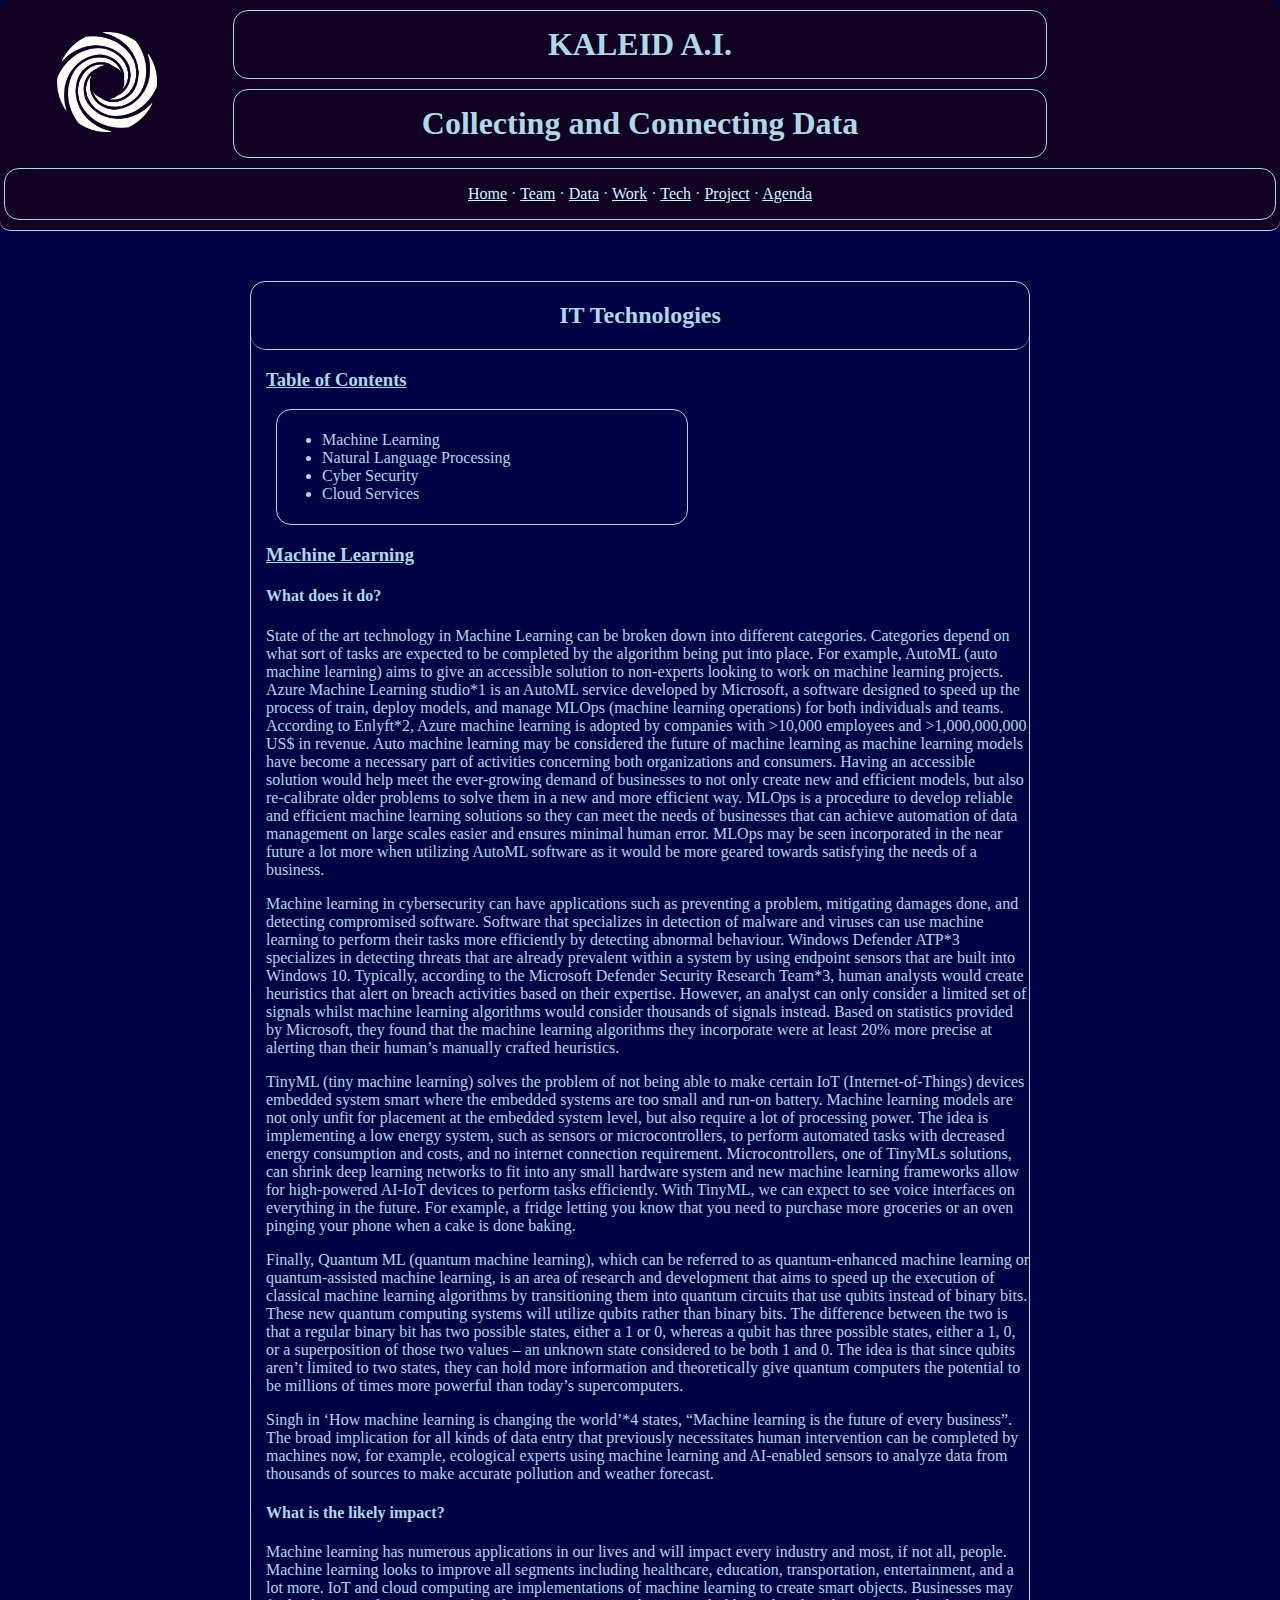
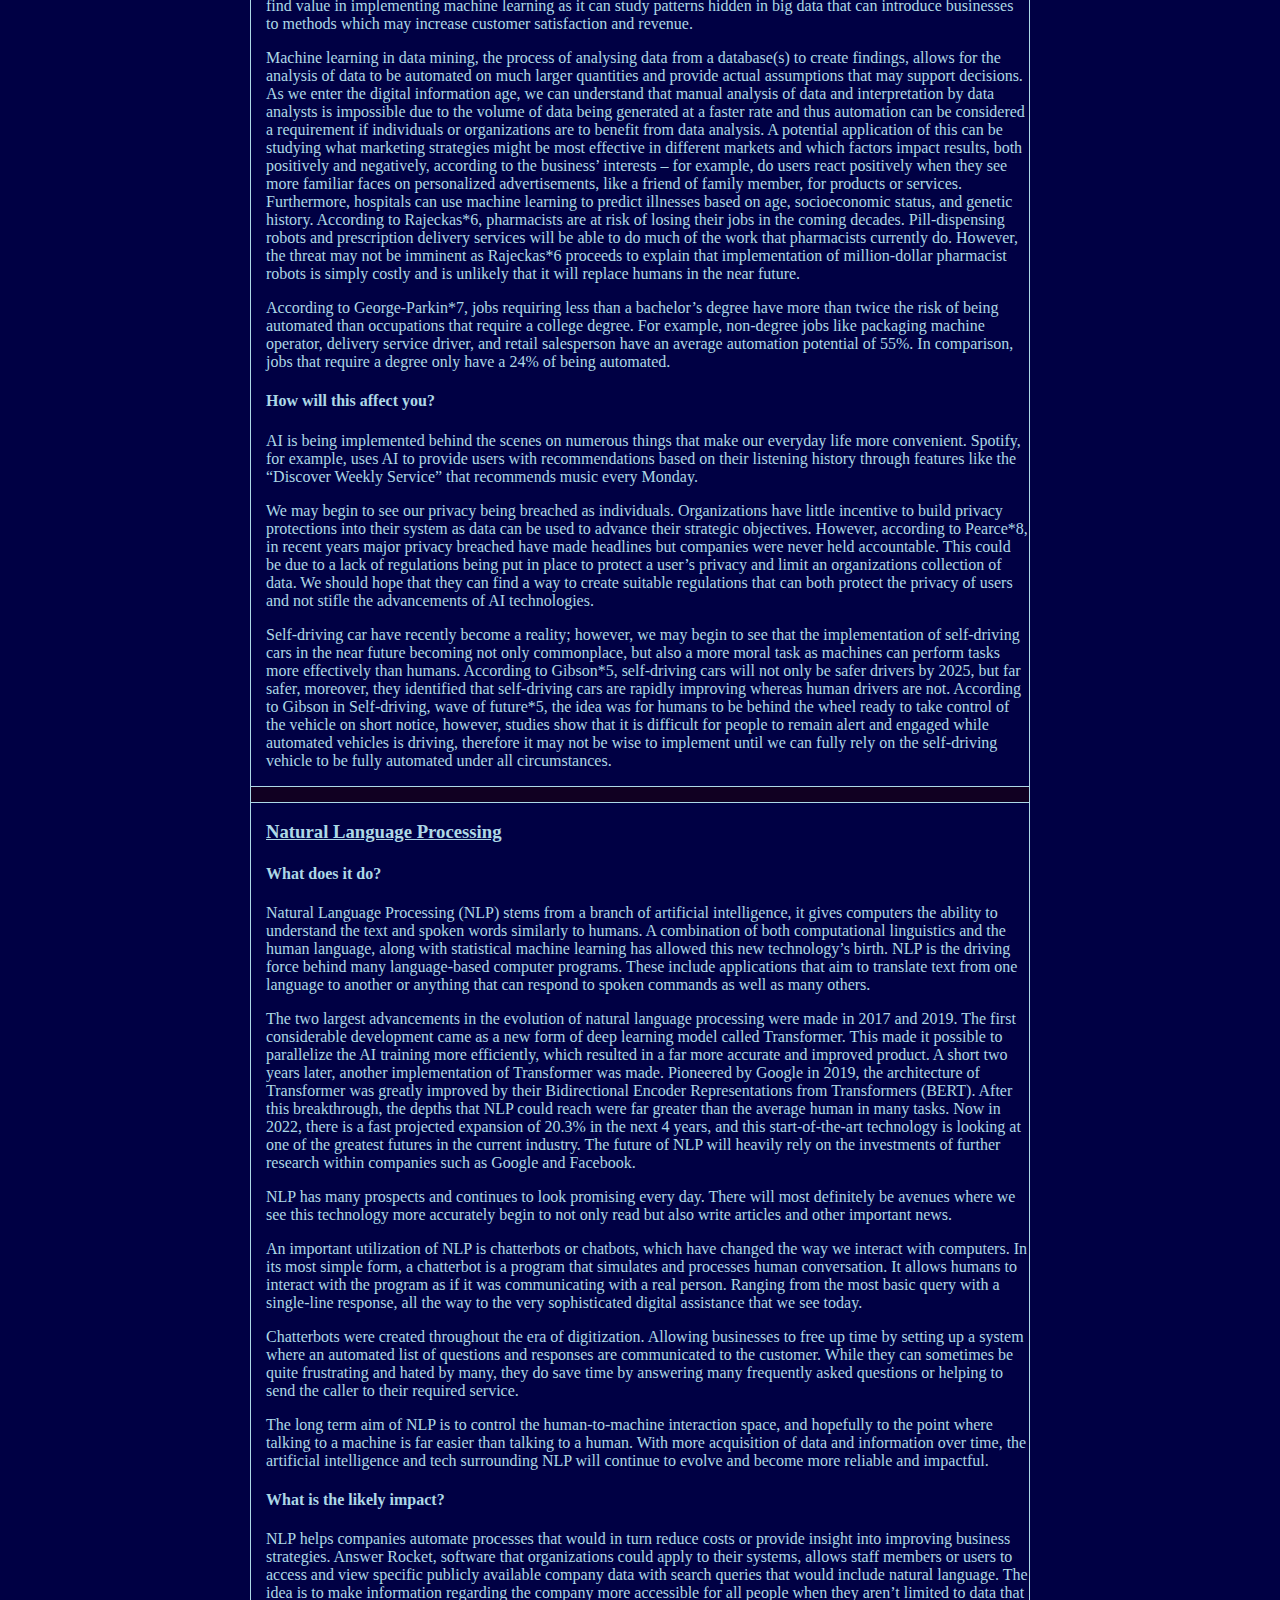
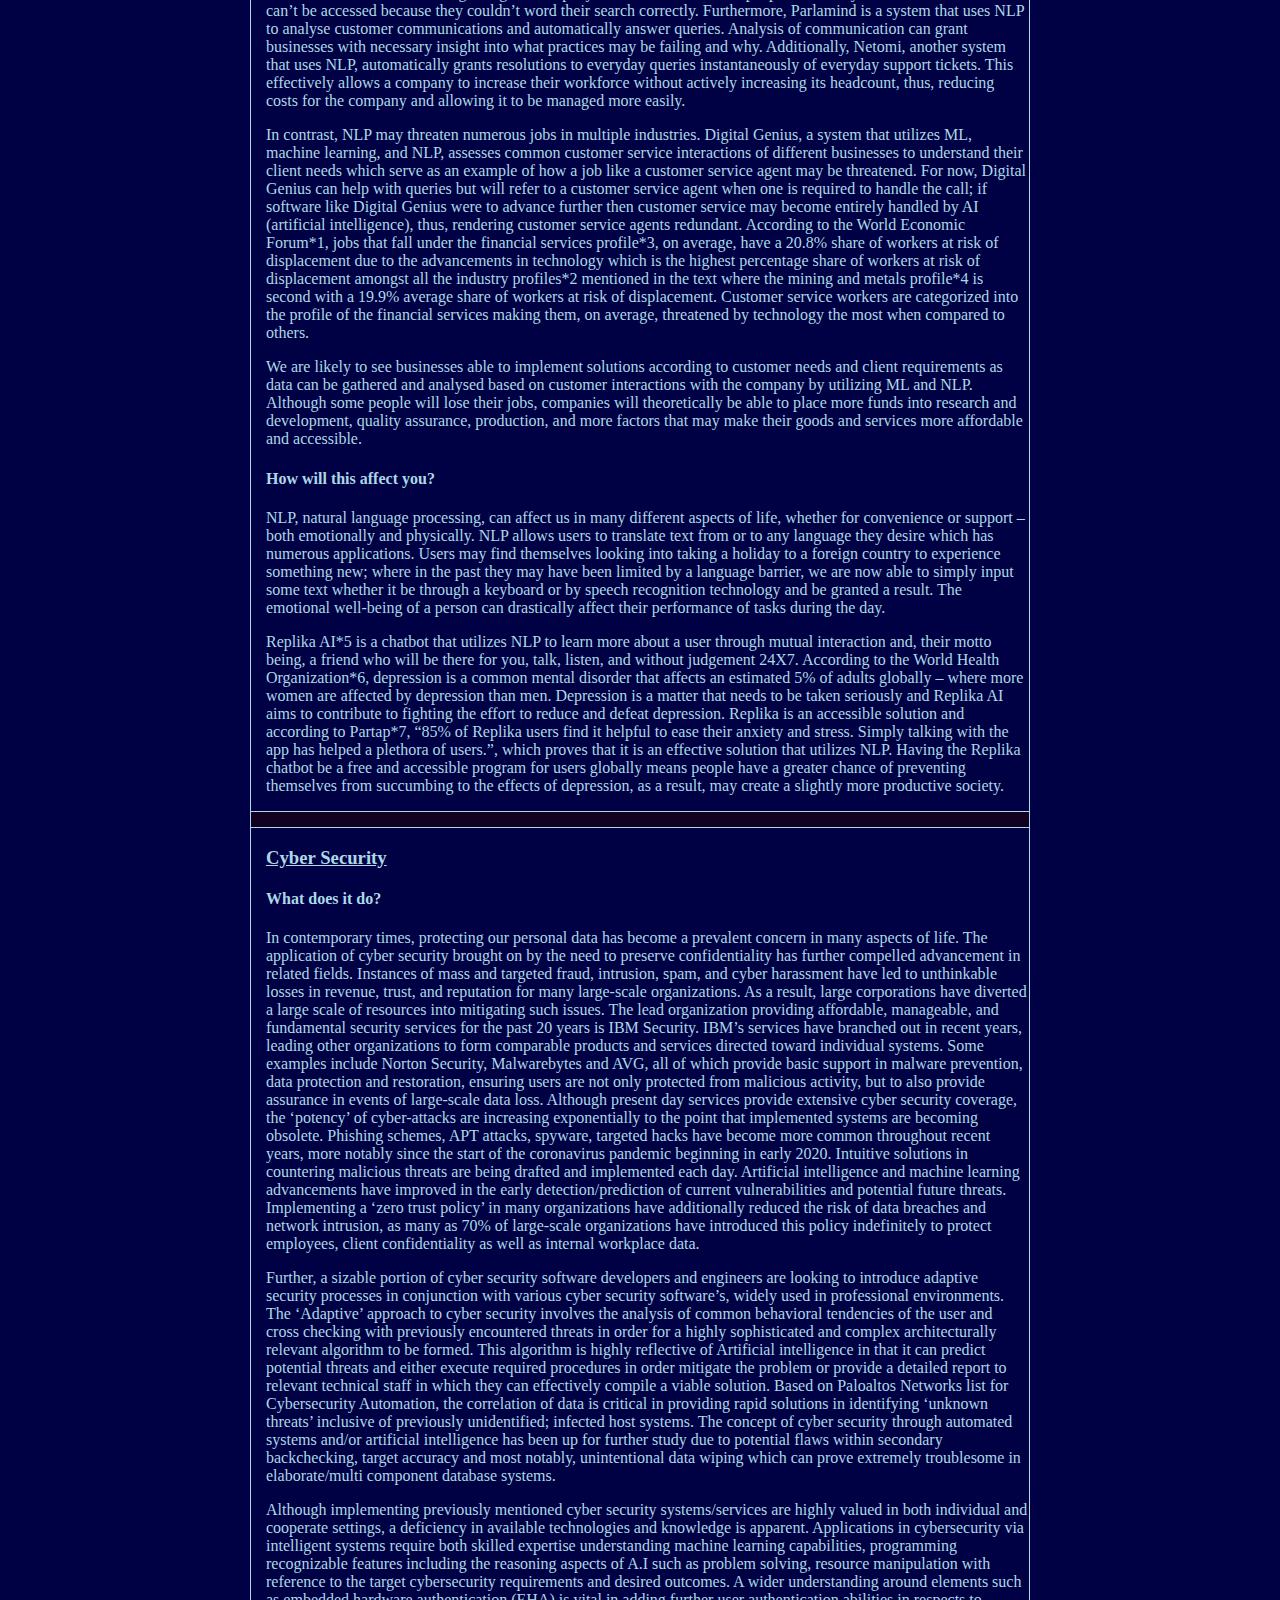
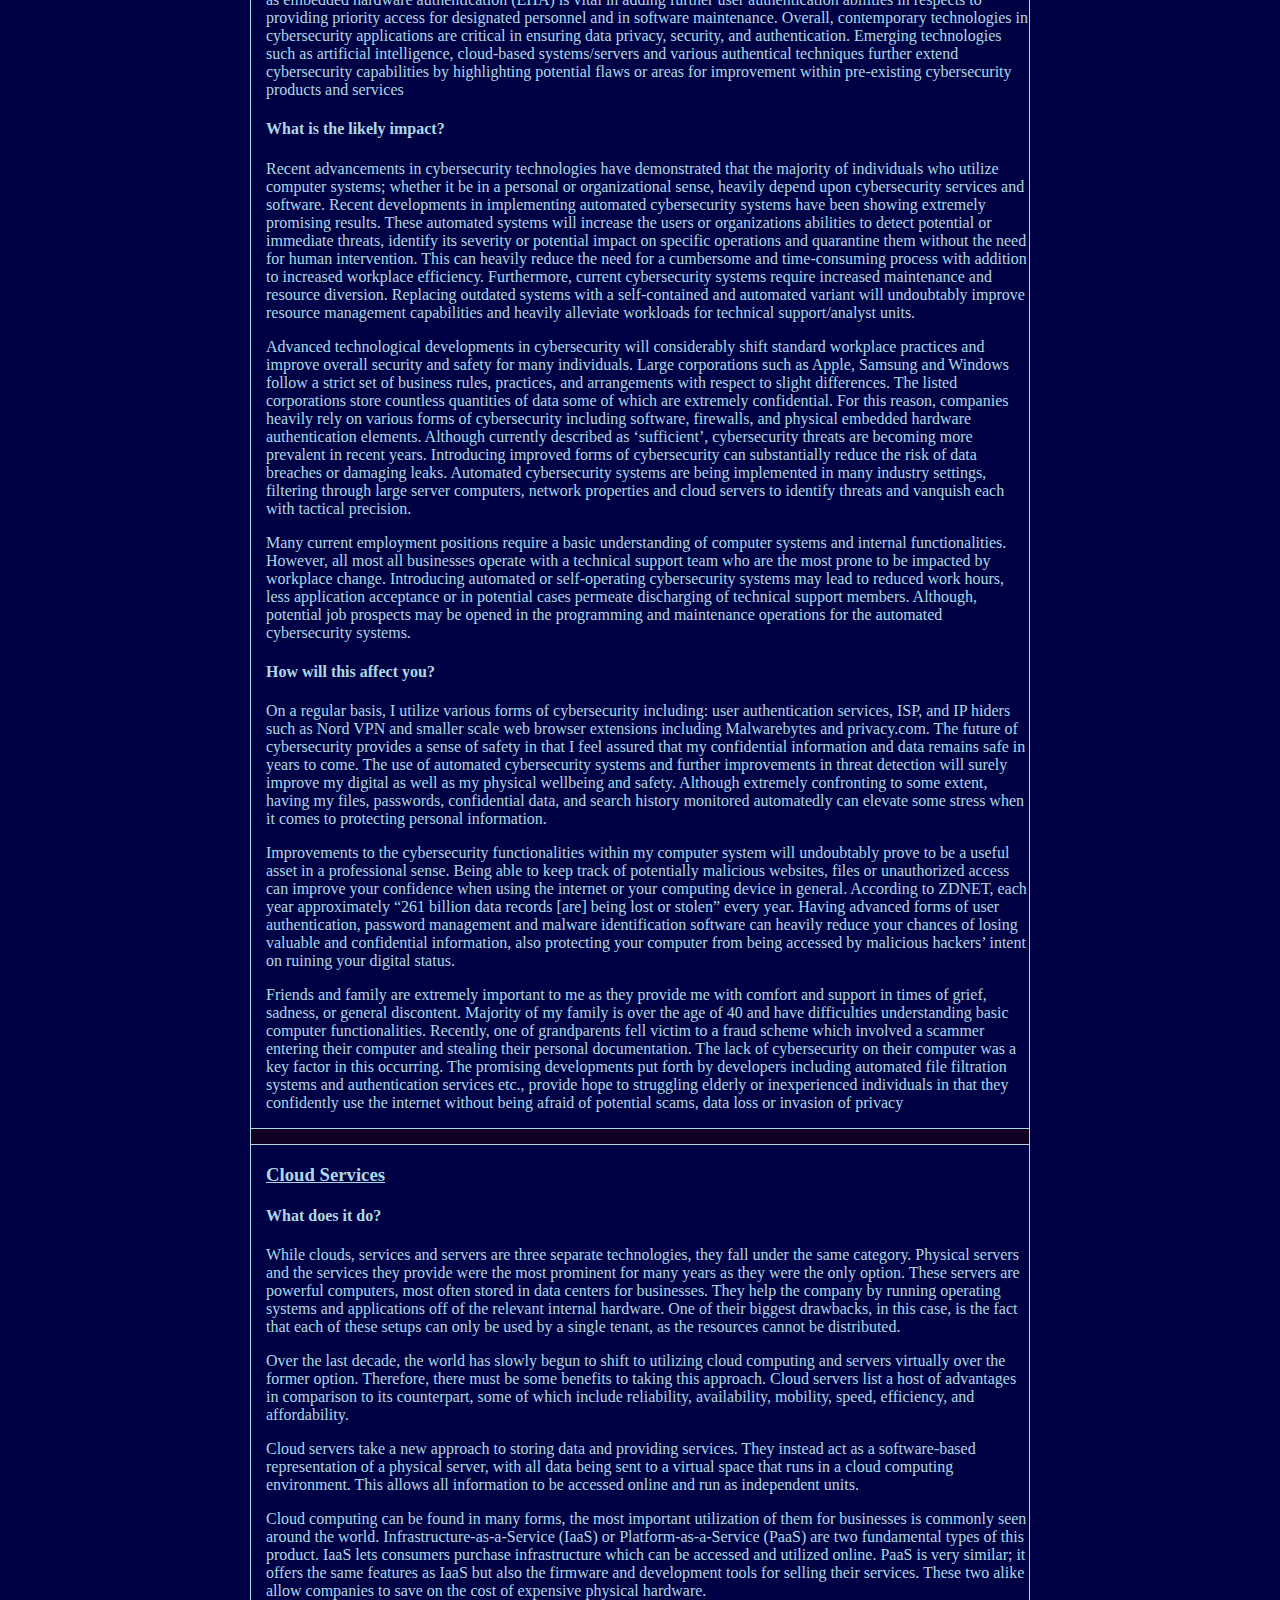
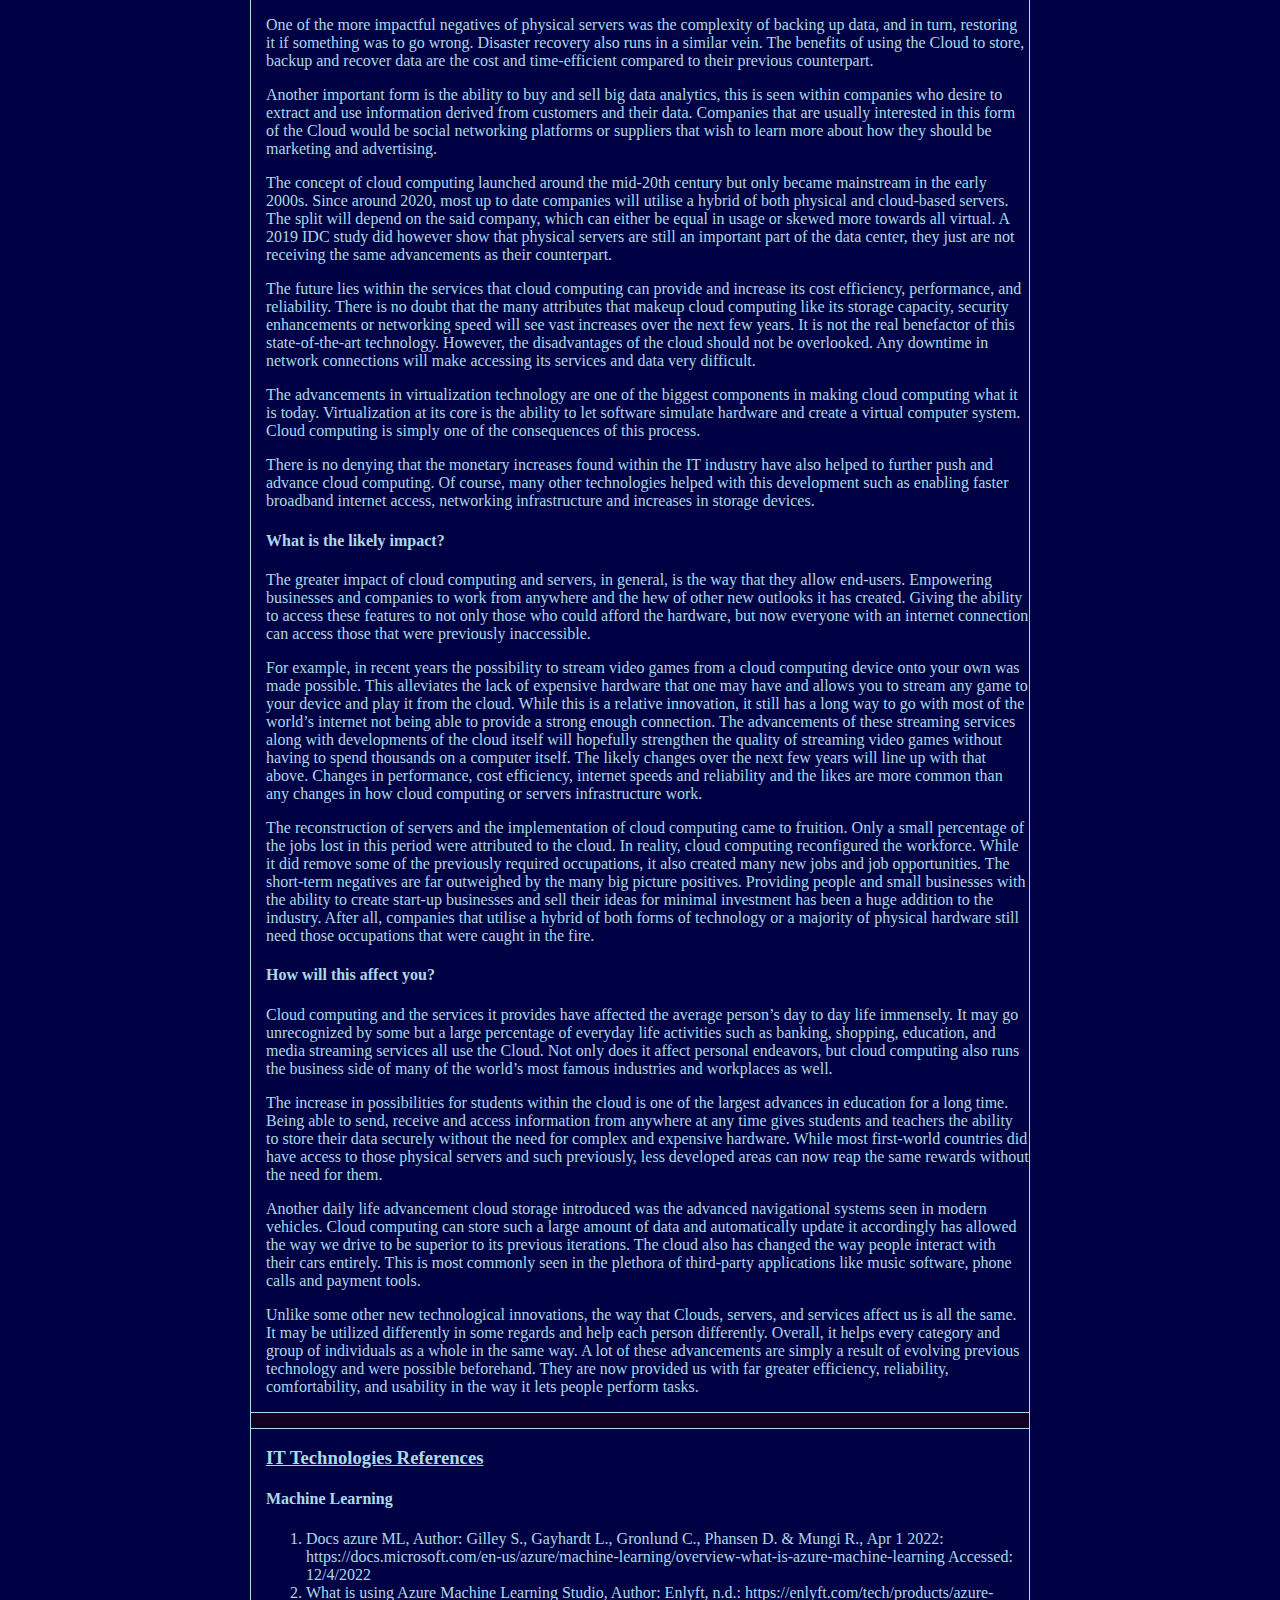
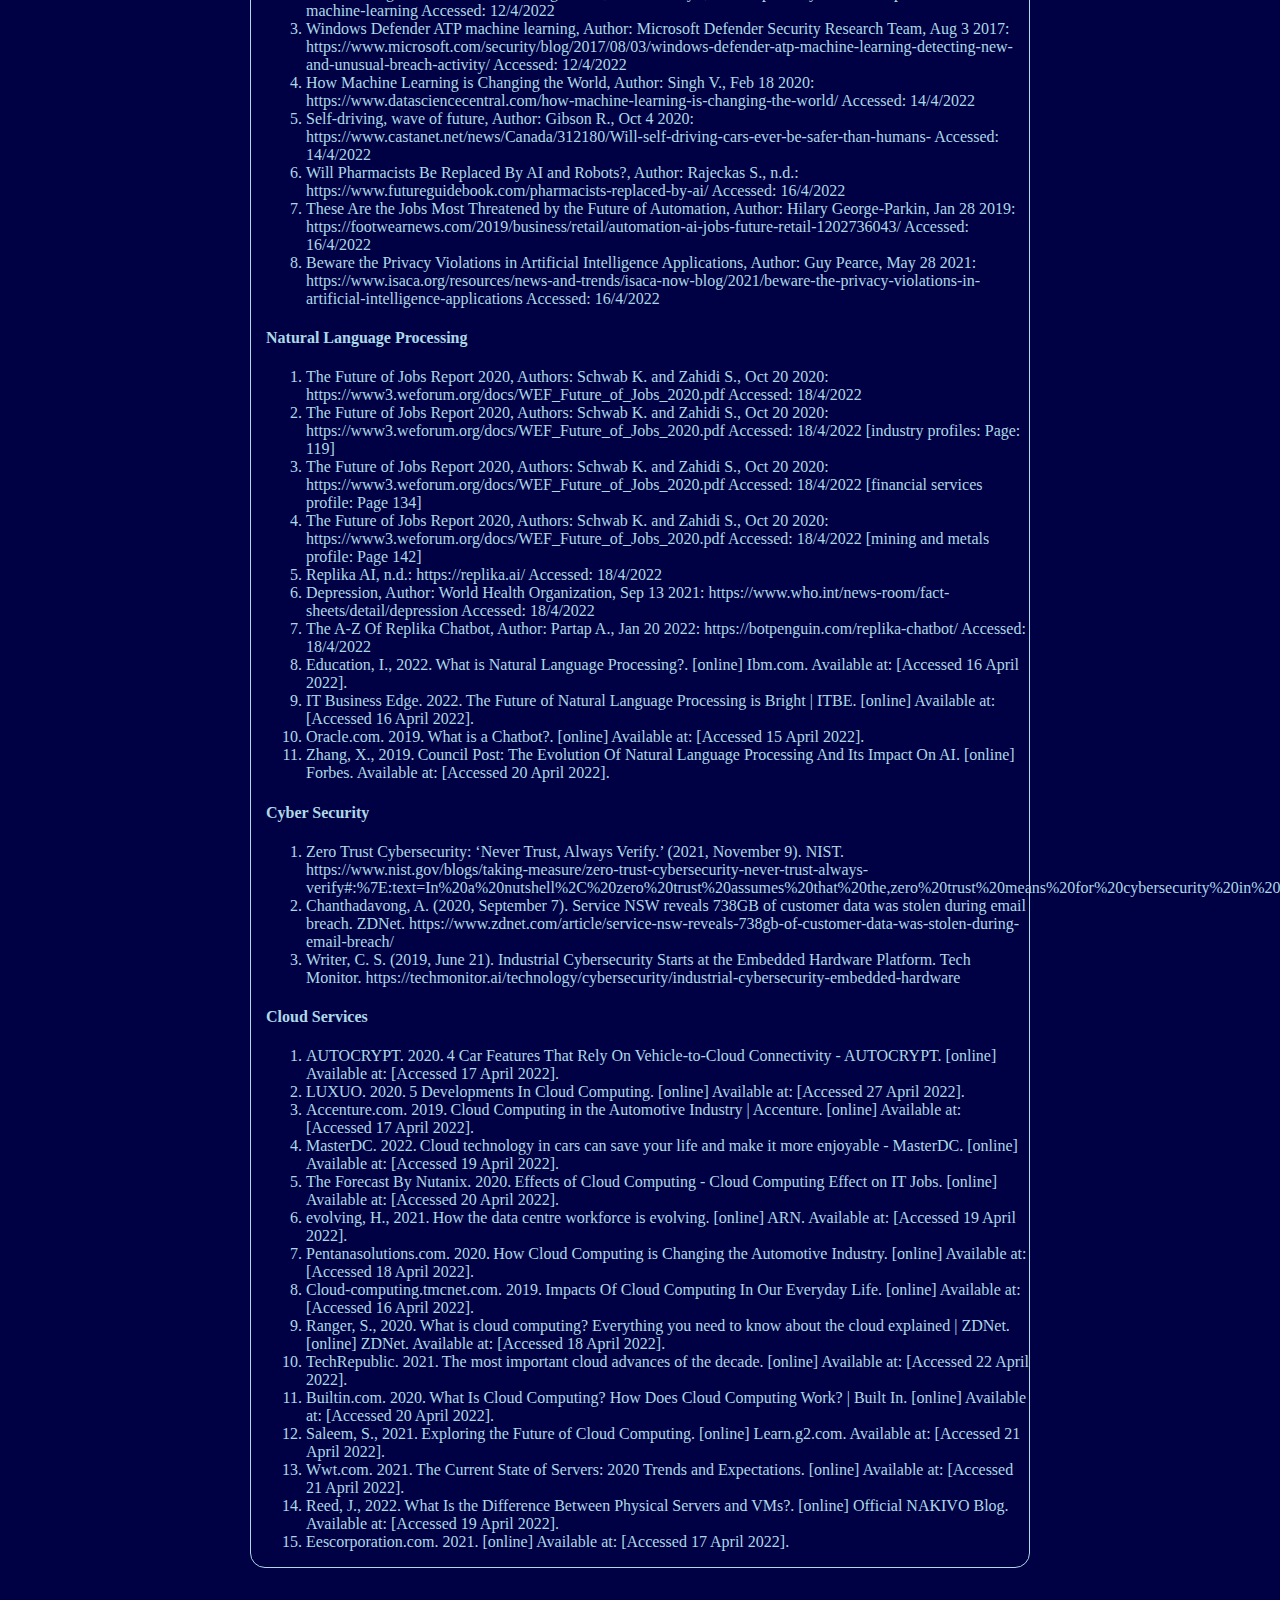
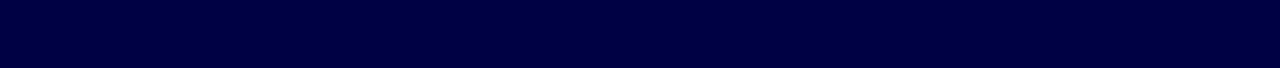
<file: tech.html>
<!DOCTYPE html>
<html lang="en" dir="ltr">
  <head>
    <meta charset="utf-8">
    <title>Group 1 : IT Work</title>
    <link rel="stylesheet" href="styling.css">
  </head>
  <body>
    <header>

      <!-- includes title and logo on the top left -->
      <div class="header_flex_top">

        <div class="header_img_and_spacing">
          <img class="top_left_img" src="kaleid_images/new_logo.png" alt="insert logo img here">
        </div>

        <div class="header_text">
          <h1 class="title">KALEID A.I.</h1>
          <h1 class="title">Collecting and Connecting Data</h1>
        </div>

        <div class="header_img_and_spacing">

        </div> <!-- / .tl_img_and_spacing -->

      </div> <!-- / .header_flex_top -->

      <!-- navigation bar under the title -->
      <div id="navigation_bar">
        <p>
          <a href="index.html">Home</a> ·
          <a href="team.html">Team</a> ·
          <a href="data.html">Data</a> ·
          <a href="work.html">Work</a> ·
          <a href="tech.html">Tech</a> ·
          <a href="project.html">Project</a> ·
          <a href="agenda.html">Agenda</a>
        </p>
      </div> <!-- / .navigation_bar -->

    </header>
    <main>
      <div class="technologies">
        <div class="sub_header" style="border: none;border-bottom: lightblue 1px solid;">
          <h2>IT Technologies</h2>
        </div>
        <div class="technologies_content">
          <h3><u>Table of Contents</u></h3>
          <div class="intro_list">
            <ul>
              <li>Machine Learning</li>
              <li>Natural Language Processing</li>
              <li>Cyber Security</li>
              <li>Cloud Services</li>
            </ul>
          </div> <!-- / .intro_list -->
          <h3><u>Machine Learning</u></h3>
          <h4><b>What does it do?</b></h4>
          <p>State of the art technology in Machine Learning can be broken down into different categories. Categories depend on what sort of tasks are expected to be completed by the algorithm being put into place. For example, AutoML (auto machine learning) aims to give an accessible solution to non-experts looking to work on machine learning projects. Azure Machine Learning studio*1 is an AutoML service developed by Microsoft, a software designed to speed up the process of train, deploy models, and manage MLOps (machine learning operations) for both individuals and teams. According to Enlyft*2, Azure machine learning is adopted by companies with >10,000 employees and >1,000,000,000 US$ in revenue. Auto machine learning may be considered the future of machine learning as machine learning models have become a necessary part of activities concerning both organizations and consumers. Having an accessible solution would help meet the ever-growing demand of businesses to not only create new and efficient models, but also re-calibrate older problems to solve them in a new and more efficient way. MLOps is a procedure to develop reliable and efficient machine learning solutions so they can meet the needs of businesses that can achieve automation of data management on large scales easier and ensures minimal human error. MLOps may be seen incorporated in the near future a lot more when utilizing AutoML software as it would be more geared towards satisfying the needs of a business. </p>
          <p>Machine learning in cybersecurity can have applications such as preventing a problem, mitigating damages done, and detecting compromised software. Software that specializes in detection of malware and viruses can use machine learning to perform their tasks more efficiently by detecting abnormal behaviour. Windows Defender ATP*3 specializes in detecting threats that are already prevalent within a system by using endpoint sensors that are built into Windows 10. Typically, according to the Microsoft Defender Security Research Team*3, human analysts would create heuristics that alert on breach activities based on their expertise. However, an analyst can only consider a limited set of signals whilst machine learning algorithms would consider thousands of signals instead. Based on statistics provided by Microsoft, they found that the machine learning algorithms they incorporate were at least 20% more precise at alerting than their human’s manually crafted heuristics. </p>
          <p>TinyML (tiny machine learning) solves the problem of not being able to make certain IoT (Internet-of-Things) devices embedded system smart where the embedded systems are too small and run-on battery. Machine learning models are not only unfit for placement at the embedded system level, but also require a lot of processing power. The idea is implementing a low energy system, such as sensors or microcontrollers, to perform automated tasks with decreased energy consumption and costs, and no internet connection requirement. Microcontrollers, one of TinyMLs solutions, can shrink deep learning networks to fit into any small hardware system and new machine learning frameworks allow for high-powered AI-IoT devices to perform tasks efficiently. With TinyML, we can expect to see voice interfaces on everything in the future. For example, a fridge letting you know that you need to purchase more groceries or an oven pinging your phone when a cake is done baking. </p>
          <p>Finally, Quantum ML (quantum machine learning), which can be referred to as quantum-enhanced machine learning or quantum-assisted machine learning, is an area of research and development that aims to speed up the execution of classical machine learning algorithms by transitioning them into quantum circuits that use qubits instead of binary bits. These new quantum computing systems will utilize qubits rather than binary bits. The difference between the two is that a regular binary bit has two possible states, either a 1 or 0, whereas a qubit has three possible states, either a 1, 0, or a superposition of those two values – an unknown state considered to be both 1 and 0. The idea is that since qubits aren’t limited to two states, they can hold more information and theoretically give quantum computers the potential to be millions of times more powerful than today’s supercomputers.  </p>
          <p>Singh in ‘How machine learning is changing the world’*4 states, “Machine learning is the future of every business”. The broad implication for all kinds of data entry that previously necessitates human intervention can be completed by machines now, for example, ecological experts using machine learning and AI-enabled sensors to analyze data from thousands of sources to make accurate pollution and weather forecast.  </p>
          <h4><b>What is the likely impact?</b></h4>
          <p>Machine learning has numerous applications in our lives and will impact every industry and most, if not all, people. Machine learning looks to improve all segments including healthcare, education, transportation, entertainment, and a lot more. IoT and cloud computing are implementations of machine learning to create smart objects. Businesses may find value in implementing machine learning as it can study patterns hidden in big data that can introduce businesses to methods which may increase customer satisfaction and revenue. </p>
          <p>Machine learning in data mining, the process of analysing data from a database(s) to create findings, allows for the analysis of data to be automated on much larger quantities and provide actual assumptions that may support decisions. As we enter the digital information age, we can understand that manual analysis of data and interpretation by data analysts is impossible due to the volume of data being generated at a faster rate and thus automation can be considered a requirement if individuals or organizations are to benefit from data analysis. A potential application of this can be studying what marketing strategies might be most effective in different markets and which factors impact results, both positively and negatively, according to the business’ interests – for example, do users react positively when they see more familiar faces on personalized  advertisements, like a friend of family member, for products or services. Furthermore, hospitals can use machine learning to predict illnesses based on age, socioeconomic status, and genetic history. According to Rajeckas*6, pharmacists are at risk of losing their jobs in the coming decades. Pill-dispensing robots and prescription delivery services will be able to do much of the work that pharmacists currently do. However, the threat may not be imminent as Rajeckas*6 proceeds to explain that implementation of million-dollar pharmacist robots is simply costly and is unlikely that it will replace humans in the near future. </p>
          <p>According to George-Parkin*7, jobs requiring less than a bachelor’s degree have more than twice the risk of being automated than occupations that require a college degree. For example, non-degree jobs like packaging machine operator, delivery service driver, and retail salesperson have an average automation potential of 55%. In comparison, jobs that require a degree only have a 24% of being automated. </p>
          <h4><b>How will this affect you?</b></h4>
          <p>AI is being implemented behind the scenes on numerous things that make our everyday life more convenient. Spotify, for example, uses AI to provide users with recommendations based on their listening history through features like the “Discover Weekly Service” that recommends music every Monday.  </p>
          <p>We may begin to see our privacy being breached as individuals. Organizations have little incentive to build privacy protections into their system as data can be used to advance their strategic objectives. However, according to Pearce*8, in recent years major privacy breached have made headlines but companies were never held accountable. This could be due to a lack of regulations being put in place to protect a user’s privacy and limit an organizations collection of data. We should hope that they can find a way to create suitable regulations that can both protect the privacy of users and not stifle the advancements of AI technologies. </p>
          <p>Self-driving car have recently become a reality; however, we may begin to see that the implementation of self-driving cars in the near future becoming not only commonplace, but also a more moral task as machines can perform tasks more effectively than humans. According to Gibson*5, self-driving cars will not only be safer drivers by 2025, but far safer, moreover, they identified that self-driving cars are rapidly improving whereas human drivers are not. According to Gibson in Self-driving, wave of future*5, the idea was for humans to be behind the wheel ready to take control of the vehicle on short notice, however, studies show that it is difficult for people to remain alert and engaged while automated vehicles is driving, therefore it may not be wise to implement until we can fully rely on the self-driving vehicle to be fully automated under all circumstances. </p>
        </div> <!-- / .technologies_content_intro_plus_ml -->
        <hr>
        <div class="technologies_content">
          <h3><u>Natural Language Processing</u></h3>
          <h4><b>What does it do?</b></h4>
          <p>Natural Language Processing (NLP) stems from a branch of artificial intelligence, it gives computers the ability to understand the text and spoken words similarly to humans. A combination of both computational linguistics and the human language, along with statistical machine learning has allowed this new technology’s birth. NLP is the driving force behind many language-based computer programs. These include applications that aim to translate text from one language to another or anything that can respond to spoken commands as well as many others.  </p>
          <p>The two largest advancements in the evolution of natural language processing were made in 2017 and 2019. The first considerable development came as a new form of deep learning model called Transformer. This made it possible to parallelize the AI training more efficiently, which resulted in a far more accurate and improved product. A short two years later, another implementation of Transformer was made. Pioneered by Google in 2019, the architecture of Transformer was greatly improved by their Bidirectional Encoder Representations from Transformers (BERT). After this breakthrough, the depths that NLP could reach were far greater than the average human in many tasks. Now in 2022, there is a fast projected expansion of 20.3% in the next 4 years, and this start-of-the-art technology is looking at one of the greatest futures in the current industry. The future of NLP will heavily rely on the investments of further research within companies such as Google and Facebook.  </p>
          <p>NLP has many prospects and continues to look promising every day. There will most definitely be avenues where we see this technology more accurately begin to not only read but also write articles and other important news.   </p>
          <p>An important utilization of NLP is chatterbots or chatbots, which have changed the way we interact with computers. In its most simple form, a chatterbot is a program that simulates and processes human conversation. It allows humans to interact with the program as if it was communicating with a real person. Ranging from the most basic query with a single-line response, all the way to the very sophisticated digital assistance that we see today. </p>
          <p>Chatterbots were created throughout the era of digitization. Allowing businesses to free up time by setting up a system where an automated list of questions and responses are communicated to the customer. While they can sometimes be quite frustrating and hated by many, they do save time by answering many frequently asked questions or helping to send the caller to their required service.  </p>
          <p>The long term aim of NLP is to control the human-to-machine interaction space, and hopefully to the point where talking to a machine is far easier than talking to a human. With more acquisition of data and information over time, the artificial intelligence and tech surrounding NLP will continue to evolve and become more reliable and impactful. </p>
          <h4><b>What is the likely impact?</b></h4>
          <p>NLP helps companies automate processes that would in turn reduce costs or provide insight into improving business strategies. Answer Rocket, software that organizations could apply to their systems, allows staff members or users to access and view specific publicly available company data with search queries that would include natural language. The idea is to make information regarding the company more accessible for all people when they aren’t limited to data that can’t be accessed because they couldn’t word their search correctly. Furthermore, Parlamind is a system that uses NLP to analyse customer communications and automatically answer queries. Analysis of communication can grant businesses with necessary insight into what practices may be failing and why. Additionally, Netomi, another system that uses NLP, automatically grants resolutions to everyday queries instantaneously of everyday support tickets. This effectively allows a company to increase their workforce without actively increasing its headcount, thus, reducing costs for the company and allowing it to be managed more easily.  </p>
          <p>In contrast, NLP may threaten numerous jobs in multiple industries. Digital Genius, a system that utilizes ML, machine learning, and NLP, assesses common customer service interactions of different businesses to understand their client needs which serve as an example of how a job like a customer service agent may be threatened. For now, Digital Genius can help with queries but will refer to a customer service agent when one is required to handle the call; if software like Digital Genius were to advance further then customer service may become entirely handled by AI (artificial intelligence), thus, rendering customer service agents redundant. According to the World Economic Forum*1, jobs that fall under the financial services profile*3, on average, have a 20.8% share of workers at risk of displacement due to the advancements in technology which is the highest percentage share of workers at risk of displacement amongst all the industry profiles*2 mentioned in the text where the mining and metals profile*4 is second with a 19.9% average share of workers at risk of displacement. Customer service workers are categorized into the profile of the financial services making them, on average, threatened by technology the most when compared to others. </p>
          <p>We are likely to see businesses able to implement solutions according to customer needs and client requirements as data can be gathered and analysed based on customer interactions with the company by utilizing ML and NLP. Although some people will lose their jobs, companies will theoretically be able to place more funds into research and development, quality assurance, production, and more factors that may make their goods and services more affordable and accessible. </p>
          <h4><b>How will this affect you?</b></h4>
          <p>NLP, natural language processing, can affect us in many different aspects of life, whether for convenience or support – both emotionally and physically. NLP allows users to translate text from or to any language they desire which has numerous applications. Users may find themselves looking into taking a holiday to a foreign country to experience something new; where in the past they may have been limited by a language barrier, we are now able to simply input some text whether it be through a keyboard or by speech recognition technology and be granted a result. The emotional well-being of a person can drastically affect their performance of tasks during the day.  </p>
          <p>Replika AI*5 is a chatbot that utilizes NLP to learn more about a user through mutual interaction and, their motto being, a friend who will be there for you, talk, listen, and without judgement 24X7. According to the World Health Organization*6, depression is a common mental disorder that affects an estimated 5% of adults globally – where more women are affected by depression than men. Depression is a matter that needs to be taken seriously and Replika AI aims to contribute to fighting the effort to reduce and defeat depression. Replika is an accessible solution and according to Partap*7, “85% of Replika users find it helpful to ease their anxiety and stress. Simply talking with the app has helped a plethora of users.”, which proves that it is an effective solution that utilizes NLP. Having the Replika chatbot be a free and accessible program for users globally means people have a greater chance of preventing themselves from succumbing to the effects of depression, as a result, may create a slightly more productive society. </p>
        </div>
        <hr>
        <div class="technologies_content">
          <h3><u>Cyber Security</u></h3>
          <h4><b>What does it do?</b></h4>
          <p>In contemporary times, protecting our personal data has become a prevalent concern in many aspects of life. The application of cyber security brought on by the need to preserve confidentiality has further compelled advancement in related fields. Instances of mass and targeted fraud, intrusion, spam, and cyber harassment have led to unthinkable losses in revenue, trust, and reputation for many large-scale organizations. As a result, large corporations have diverted a large scale of resources into mitigating such issues. The lead organization providing affordable, manageable, and fundamental security services for the past 20 years is IBM Security. IBM’s services have branched out in recent years, leading other organizations to form comparable products and services directed toward individual systems. Some examples include Norton Security, Malwarebytes and AVG, all of which provide basic support in malware prevention, data protection and restoration, ensuring users are not only protected from malicious activity, but to also provide assurance in events of large-scale data loss. Although present day services provide extensive cyber security coverage, the ‘potency’ of cyber-attacks are increasing exponentially to the point that implemented systems are becoming obsolete. Phishing schemes, APT attacks, spyware, targeted hacks have become more common throughout recent years, more notably since the start of the coronavirus pandemic beginning in early 2020. Intuitive solutions in countering malicious threats are being drafted and implemented each day. Artificial intelligence and machine learning advancements have improved in the early detection/prediction of current vulnerabilities and potential future threats. Implementing a ‘zero trust policy’ in many organizations have additionally reduced the risk of data breaches and network intrusion, as many as 70% of large-scale organizations have introduced this policy indefinitely to protect employees, client confidentiality as well as internal workplace data.  </p>
          <p>Further, a sizable portion of cyber security software developers and engineers are looking to introduce adaptive security processes in conjunction with various cyber security software’s, widely used in professional environments. The ‘Adaptive’ approach to cyber security involves the analysis of common behavioral tendencies of the user and cross checking with previously encountered threats in order for a highly sophisticated and complex architecturally relevant algorithm to be formed. This algorithm is highly reflective of Artificial intelligence in that it can predict potential threats and either execute required procedures in order mitigate the problem or provide a detailed report to relevant technical staff in which they can effectively compile a viable solution. Based on Paloaltos Networks list for Cybersecurity Automation, the correlation of data is critical in providing rapid solutions in identifying ‘unknown threats’ inclusive of previously unidentified; infected host systems. The concept of cyber security through automated systems and/or artificial intelligence has been up for further study due to potential flaws within secondary backchecking, target accuracy and most notably, unintentional data wiping which can prove extremely troublesome in elaborate/multi component database systems.  </p>
          <p>Although implementing previously mentioned cyber security systems/services are highly valued in both individual and cooperate settings, a deficiency in available technologies and knowledge is apparent. Applications in cybersecurity via intelligent systems require both skilled expertise understanding machine learning capabilities, programming recognizable features including the reasoning aspects of A.I such as problem solving, resource manipulation with reference to the target cybersecurity requirements and desired outcomes. A wider understanding around elements such as embedded hardware authentication (EHA) is vital in adding further user authentication abilities in respects to providing priority access for designated personnel and in software maintenance. Overall, contemporary technologies in cybersecurity applications are critical in ensuring data privacy, security, and authentication. Emerging technologies such as artificial intelligence, cloud-based systems/servers and various authentical techniques further extend cybersecurity capabilities by highlighting potential flaws or areas for improvement within pre-existing cybersecurity products and services </p>
          <h4><b>What is the likely impact?</b></h4>
          <p>Recent advancements in cybersecurity technologies have demonstrated that the majority of individuals who utilize computer systems; whether it be in a personal or organizational sense, heavily depend upon cybersecurity services and software. Recent developments in implementing automated cybersecurity systems have been showing extremely promising results. These automated systems will increase the users or organizations abilities to detect potential or immediate threats, identify its severity or potential impact on specific operations and quarantine them without the need for human intervention. This can heavily reduce the need for a cumbersome and time-consuming process with addition to increased workplace efficiency. Furthermore, current cybersecurity systems require increased maintenance and resource diversion. Replacing outdated systems with a self-contained and automated variant will undoubtably improve resource management capabilities and heavily alleviate workloads for technical support/analyst units. </p>
          <p>Advanced technological developments in cybersecurity will considerably shift standard workplace practices and improve overall security and safety for many individuals. Large corporations such as Apple, Samsung and Windows follow a strict set of business rules, practices, and arrangements with respect to slight differences. The listed corporations store countless quantities of data some of which are extremely confidential. For this reason, companies heavily rely on various forms of cybersecurity including software, firewalls, and physical embedded hardware authentication elements. Although currently described as ‘sufficient’, cybersecurity threats are becoming more prevalent in recent years. Introducing improved forms of cybersecurity can substantially reduce the risk of data breaches or damaging leaks. Automated cybersecurity systems are being implemented in many industry settings, filtering through large server computers, network properties and cloud servers to identify threats and vanquish each with tactical precision.  </p>
          <p>Many current employment positions require a basic understanding of computer systems and internal functionalities. However, all most all businesses operate with a technical support team who are the most prone to be impacted by workplace change. Introducing automated or self-operating cybersecurity systems may lead to reduced work hours, less application acceptance or in potential cases permeate discharging of technical support members. Although, potential job prospects may be opened in the programming and maintenance operations for the automated cybersecurity systems. </p>
          <h4><b>How will this affect you?</b></h4>
          <p>On a regular basis, I utilize various forms of cybersecurity including: user authentication services, ISP, and IP hiders such as Nord VPN and smaller scale web browser extensions including Malwarebytes and privacy.com. The future of cybersecurity provides a sense of safety in that I feel assured that my confidential information and data remains safe in years to come. The use of automated cybersecurity systems and further improvements in threat detection will surely improve my digital as well as my physical wellbeing and safety. Although extremely confronting to some extent, having my files, passwords, confidential data, and search history monitored automatedly can elevate some stress when it comes to protecting personal information. </p>
          <p>Improvements to the cybersecurity functionalities within my computer system will undoubtably prove to be a useful asset in a professional sense. Being able to keep track of potentially malicious websites, files or unauthorized access can improve your confidence when using the internet or your computing device in general. According to ZDNET, each year approximately “261 billion data records [are] being lost or stolen” every year. Having advanced forms of user authentication, password management and malware identification software can heavily reduce your chances of losing valuable and confidential information,  also protecting your computer from being accessed by malicious hackers’ intent on ruining your digital status. </p>
          <p>Friends and family are extremely important to me as they provide me with comfort and support in times of grief, sadness, or general discontent. Majority of my family is over the age of 40 and have difficulties understanding basic computer functionalities. Recently, one of grandparents fell victim to a fraud scheme which involved a scammer entering their computer and stealing their personal documentation. The lack of cybersecurity on their computer was a key factor in this occurring. The promising developments put forth by developers including automated file filtration systems and authentication services etc., provide hope to struggling elderly or inexperienced individuals in that they confidently use the internet without being afraid of potential scams, data loss or invasion of privacy   </p>
        </div>
        <hr>
        <div class="technologies_content">
          <h3><u>Cloud Services</u></h3>
          <h4><b>What does it do?</b></h4>
          <p>While clouds, services and servers are three separate technologies, they fall under the same category. Physical servers and the services they provide were the most prominent for many years as they were the only option. These servers are powerful computers, most often stored in data centers for businesses. They help the company by running operating systems and applications off of the relevant internal hardware. One of their biggest drawbacks, in this case, is the fact that each of these setups can only be used by a single tenant, as the resources cannot be distributed.  </p>
          <p>Over the last decade, the world has slowly begun to shift to utilizing cloud computing and servers virtually over the former option. Therefore, there must be some benefits to taking this approach. Cloud servers list a host of advantages in comparison to its counterpart, some of which include reliability, availability, mobility, speed, efficiency, and affordability.  </p>
          <p>Cloud servers take a new approach to storing data and providing services. They instead act as a software-based representation of a physical server, with all data being sent to a virtual space that runs in a cloud computing environment. This allows all information to be accessed online and run as independent units.  </p>
          <p>Cloud computing can be found in many forms, the most important utilization of them for businesses is commonly seen around the world. Infrastructure-as-a-Service (IaaS) or Platform-as-a-Service (PaaS) are two fundamental types of this product. IaaS lets consumers purchase infrastructure which can be accessed and utilized online. PaaS is very similar; it offers the same features as IaaS but also the firmware and development tools for selling their services. These two alike allow companies to save on the cost of expensive physical hardware. </p>
          <p>One of the more impactful negatives of physical servers was the complexity of backing up data, and in turn, restoring it if something was to go wrong. Disaster recovery also runs in a similar vein. The benefits of using the Cloud to store, backup and recover data are the cost and time-efficient compared to their previous counterpart.  </p>
          <p>Another important form is the ability to buy and sell big data analytics, this is seen within companies who desire to extract and use information derived from customers and their data. Companies that are usually interested in this form of the Cloud would be social networking platforms or suppliers that wish to learn more about how they should be marketing and advertising.  </p>
          <p>The concept of cloud computing launched around the mid-20th century but only became mainstream in the early 2000s. Since around 2020, most up to date companies will utilise a hybrid of both physical and cloud-based servers. The split will depend on the said company, which can either be equal in usage or skewed more towards all virtual. A 2019 IDC study did however show that physical servers are still an important part of the data center, they just are not receiving the same advancements as their counterpart.  </p>
          <p>The future lies within the services that cloud computing can provide and increase its cost efficiency, performance, and reliability. There is no doubt that the many attributes that makeup cloud computing like its storage capacity, security enhancements or networking speed will see vast increases over the next few years. It is not the real benefactor of this state-of-the-art technology.  However, the disadvantages of the cloud should not be overlooked. Any downtime in network connections will make accessing its services and data very difficult. </p>
          <p>The advancements in virtualization technology are one of the biggest components in making cloud computing what it is today. Virtualization at its core is the ability to let software simulate hardware and create a virtual computer system. Cloud computing is simply one of the consequences of this process.  </p>
          <p>There is no denying that the monetary increases found within the IT industry have also helped to further push and advance cloud computing. Of course, many other technologies helped with this development such as enabling faster broadband internet access, networking infrastructure and increases in storage devices.  </p>
          <h4><b>What is the likely impact?</b></h4>
          <p>The greater impact of cloud computing and servers, in general, is the way that they allow end-users. Empowering businesses and companies to work from anywhere and the hew of other new outlooks it has created. Giving the ability to access these features to not only those who could afford the hardware, but now everyone with an internet connection can access those that were previously inaccessible.  </p>
          <p>For example, in recent years the possibility to stream video games from a cloud computing device onto your own was made possible. This alleviates the lack of expensive hardware that one may have and allows you to stream any game to your device and play it from the cloud. While this is a relative innovation, it still has a long way to go with most of the world’s internet not being able to provide a strong enough connection. The advancements of these streaming services along with developments of the cloud itself will hopefully strengthen the quality of streaming video games without having to spend thousands on a computer itself. The likely changes over the next few years will line up with that above. Changes in performance, cost efficiency, internet speeds and reliability and the likes are more common than any changes in how cloud computing or servers infrastructure work.   </p>
          <p>The reconstruction of servers and the implementation of cloud computing came to fruition. Only a small percentage of the jobs lost in this period were attributed to the cloud. In reality, cloud computing reconfigured the workforce. While it did remove some of the previously required occupations, it also created many new jobs and job opportunities. The short-term negatives are far outweighed by the many big picture positives. Providing people and small businesses with the ability to create start-up businesses and sell their ideas for minimal investment has been a huge addition to the industry. After all, companies that utilise a hybrid of both forms of technology or a majority of physical hardware still need those occupations that were caught in the fire.  </p>
          <h4><b>How will this affect you?</b></h4>
          <p>Cloud computing and the services it provides have affected the average person’s day to day life immensely. It may go unrecognized by some but a large percentage of everyday life activities such as banking, shopping, education, and media streaming services all use the Cloud. Not only does it affect personal endeavors, but cloud computing also runs the business side of many of the world’s most famous industries and workplaces as well.  </p>
          <p>The increase in possibilities for students within the cloud is one of the largest advances in education for a long time. Being able to send, receive and access information from anywhere at any time gives students and teachers the ability to store their data securely without the need for complex and expensive hardware. While most first-world countries did have access to those physical servers and such previously, less developed areas can now reap the same rewards without the need for them.  </p>
          <p>Another daily life advancement cloud storage introduced was the advanced navigational systems seen in modern vehicles. Cloud computing can store such a large amount of data and automatically update it accordingly has allowed the way we drive to be superior to its previous iterations. The cloud also has changed the way people interact with their cars entirely. This is most commonly seen in the plethora of third-party applications like music software, phone calls and payment tools.  </p>
          <p>Unlike some other new technological innovations, the way that Clouds, servers, and services affect us is all the same. It may be utilized differently in some regards and help each person differently. Overall, it helps every category and group of individuals as a whole in the same way. A lot of these advancements are simply a result of evolving previous technology and were possible beforehand. They are now provided us with far greater efficiency, reliability, comfortability, and usability in the way it lets people perform tasks.  </p>
        </div> 
        <hr>
        <div class="technologies_content">
          <h3><u>IT Technologies References</u></h3>
          <h4><b>Machine Learning</b></h4>
          <ol>
            <li>Docs azure ML, Author: Gilley S., Gayhardt L., Gronlund C., Phansen D. & Mungi R., Apr 1 2022: https://docs.microsoft.com/en-us/azure/machine-learning/overview-what-is-azure-machine-learning Accessed: 12/4/2022 </li>
            <li>What is using Azure Machine Learning Studio, Author: Enlyft, n.d.: https://enlyft.com/tech/products/azure-machine-learning Accessed: 12/4/2022 </li>
            <li>Windows Defender ATP machine learning, Author: Microsoft Defender Security Research Team, Aug 3 2017: https://www.microsoft.com/security/blog/2017/08/03/windows-defender-atp-machine-learning-detecting-new-and-unusual-breach-activity/ Accessed: 12/4/2022 </li>
            <li>How Machine Learning is Changing the World, Author: Singh V., Feb 18 2020: https://www.datasciencecentral.com/how-machine-learning-is-changing-the-world/ Accessed: 14/4/2022 </li>
            <li>Self-driving, wave of future, Author: Gibson R., Oct 4 2020: https://www.castanet.net/news/Canada/312180/Will-self-driving-cars-ever-be-safer-than-humans- Accessed: 14/4/2022 </li>
            <li>Will Pharmacists Be Replaced By AI and Robots?, Author: Rajeckas S., n.d.: https://www.futureguidebook.com/pharmacists-replaced-by-ai/ Accessed: 16/4/2022 </li>
            <li>These Are the Jobs Most Threatened by the Future of Automation, Author: Hilary George-Parkin, Jan 28 2019: https://footwearnews.com/2019/business/retail/automation-ai-jobs-future-retail-1202736043/ Accessed: 16/4/2022 </li>
            <li>Beware the Privacy Violations in Artificial Intelligence Applications, Author: Guy Pearce, May 28 2021: https://www.isaca.org/resources/news-and-trends/isaca-now-blog/2021/beware-the-privacy-violations-in-artificial-intelligence-applications Accessed: 16/4/2022 </li>
          </ol>
          <h4><b>Natural Language Processing</b></h4>
          <ol>
            <li>The Future of Jobs Report 2020, Authors: Schwab K. and Zahidi S., Oct 20 2020: https://www3.weforum.org/docs/WEF_Future_of_Jobs_2020.pdf Accessed: 18/4/2022 </li>
            <li>The Future of Jobs Report 2020, Authors: Schwab K. and Zahidi S., Oct 20 2020: https://www3.weforum.org/docs/WEF_Future_of_Jobs_2020.pdf Accessed: 18/4/2022 [industry profiles: Page: 119] </li>
            <li>The Future of Jobs Report 2020, Authors: Schwab K. and Zahidi S., Oct 20 2020: https://www3.weforum.org/docs/WEF_Future_of_Jobs_2020.pdf Accessed: 18/4/2022 [financial services profile: Page 134] </li>
            <li>The Future of Jobs Report 2020, Authors: Schwab K. and Zahidi S., Oct 20 2020: https://www3.weforum.org/docs/WEF_Future_of_Jobs_2020.pdf Accessed: 18/4/2022 [mining and metals profile: Page 142] </li>
            <li>Replika AI, n.d.: https://replika.ai/ Accessed: 18/4/2022 </li>
            <li>Depression, Author: World Health Organization, Sep 13 2021: https://www.who.int/news-room/fact-sheets/detail/depression Accessed: 18/4/2022 </li>
            <li>The A-Z Of Replika Chatbot, Author: Partap A., Jan 20 2022: https://botpenguin.com/replika-chatbot/ Accessed: 18/4/2022 </li>
            <li>Education, I., 2022. What is Natural Language Processing?. [online] Ibm.com. Available at: <https://www.ibm.com/cloud/learn/natural-language-processing> [Accessed 16 April 2022]. </li>
            <li>IT Business Edge. 2022. The Future of Natural Language Processing is Bright | ITBE. [online] Available at: <https://www.itbusinessedge.com/development/the-future-of-natural-language-processing-is-bright/#:~:text=According%20to%20the%20research%20firm,the%20years%202017%20and%202025.> [Accessed 16 April 2022]. </li>
            <li>Oracle.com. 2019. What is a Chatbot?. [online] Available at: <https://www.oracle.com/au/chatbots/what-is-a-chatbot/> [Accessed 15 April 2022]. </li>
            <li>Zhang, X., 2019. Council Post: The Evolution Of Natural Language Processing And Its Impact On AI. [online] Forbes. Available at: <https://www.forbes.com/sites/forbestechcouncil/2018/11/06/the-evolution-of-natural-language-processing-and-its-impact-on-ai/?sh=7dd7096c1119> [Accessed 20 April 2022]. </li>            
          </ol>
          <h4><b>Cyber Security</b></h4>
          <ol>
            <li>Zero Trust Cybersecurity: ‘Never Trust, Always Verify.’ (2021, November 9). NIST. https://www.nist.gov/blogs/taking-measure/zero-trust-cybersecurity-never-trust-always-verify#:%7E:text=In%20a%20nutshell%2C%20zero%20trust%20assumes%20that%20the,zero%20trust%20means%20for%20cybersecurity%20in%20a%20minute.</li>
            <li>Chanthadavong, A. (2020, September 7). Service NSW reveals 738GB of customer data was stolen during email breach. ZDNet. https://www.zdnet.com/article/service-nsw-reveals-738gb-of-customer-data-was-stolen-during-email-breach/</li>
            <li>Writer, C. S. (2019, June 21). Industrial Cybersecurity Starts at the Embedded Hardware Platform. Tech Monitor. https://techmonitor.ai/technology/cybersecurity/industrial-cybersecurity-embedded-hardware</li>
          </ol>
          <h4><b>Cloud Services</b></h4>
          <ol>
            <li>AUTOCRYPT. 2020. 4 Car Features That Rely On Vehicle-to-Cloud Connectivity - AUTOCRYPT. [online] Available at: <https://autocrypt.io/4-car-features-rely-on-vehicle-to-cloud-connectivity/> [Accessed 17 April 2022]. </li>
            <li>LUXUO. 2020. 5 Developments In Cloud Computing. [online] Available at: <https://www.luxuo.com/lifestyle/5-developments-in-cloud-computing.html> [Accessed 27 April 2022]. </li>
            <li>Accenture.com. 2019. Cloud Computing in the Automotive Industry | Accenture. [online] Available at: <https://www.accenture.com/au-en/insights/automotive/cloud-imperative> [Accessed 17 April 2022]. </li>
            <li>MasterDC. 2022. Cloud technology in cars can save your life and make it more enjoyable - MasterDC. [online] Available at: <https://www.masterdc.com/blog/cloud-technology-in-cars/#:~:text=By%20using%20cloud%2Dbased%203D,preparing%20a%20report%20for%20work.> [Accessed 19 April 2022]. </li>
            <li>The Forecast By Nutanix. 2020. Effects of Cloud Computing - Cloud Computing Effect on IT Jobs. [online] Available at: <https://www.nutanix.com/theforecastbynutanix/business/cloud-computing-reconfigures-workforce> [Accessed 20 April 2022]. </li>
            <li>evolving, H., 2021. How the data centre workforce is evolving. [online] ARN. Available at: <https://www.arnnet.com.au/article/686135/how-data-centre-workforce-evolving/> [Accessed 19 April 2022]. </li>
            <li>Pentanasolutions.com. 2020. How Cloud Computing is Changing the Automotive Industry. [online] Available at: <https://www.pentanasolutions.com/index.php/en/blog/view/how-cloud-computing-is-changing-the-automotive-industry> [Accessed 18 April 2022]. </li>
            <li>Cloud-computing.tmcnet.com. 2019. Impacts Of Cloud Computing In Our Everyday Life. [online] Available at: <https://cloud-computing.tmcnet.com/breaking-news/articles/446806-impacts-cloud-computing-our-everyday-life.htm#:~:text=Cloud%20computing%20has%20enabled%20students,a%20complicated%20and%20expensive%20infrastructure.> [Accessed 16 April 2022]. </li>
            <li>Ranger, S., 2020. What is cloud computing? Everything you need to know about the cloud explained | ZDNet. [online] ZDNet. Available at: <https://www.zdnet.com/article/what-is-cloud-computing-everything-you-need-to-know-about-the-cloud/> [Accessed 18 April 2022]. </li>
            <li>TechRepublic. 2021. The most important cloud advances of the decade. [online] Available at: <https://www.techrepublic.com/article/the-most-important-cloud-advances-of-the-decade/> [Accessed 22 April 2022]. </li>
            <li>Builtin.com. 2020. What Is Cloud Computing? How Does Cloud Computing Work? | Built In. [online] Available at: <https://builtin.com/cloud-computing> [Accessed 20 April 2022]. </li>
            <li>Saleem, S., 2021. Exploring the Future of Cloud Computing. [online] Learn.g2.com. Available at: <https://learn.g2.com/future-of-cloud-computing> [Accessed 21 April 2022]. </li>
            <li>Wwt.com. 2021. The Current State of Servers: 2020 Trends and Expectations. [online] Available at: <https://www.wwt.com/article/the-current-state-of-servers-trends-and-expectations> [Accessed 21 April 2022]. </li>
            <li>Reed, J., 2022. What Is the Difference Between Physical Servers and VMs?. [online] Official NAKIVO Blog. Available at: <https://www.nakivo.com/blog/physical-servers-vs-virtual-machines-key-differences-similarities/> [Accessed 19 April 2022]. </li>
            <li>Eescorporation.com. 2021. [online] Available at: <https://www.eescorporation.com/limitations-of-cloud-computing/> [Accessed 17 April 2022]. </li>
            
          </ol>
        </div> <!-- / .technologies_content -->

      </div> <!-- / .technologies -->
    </main>
  </body>
</html>
</file>
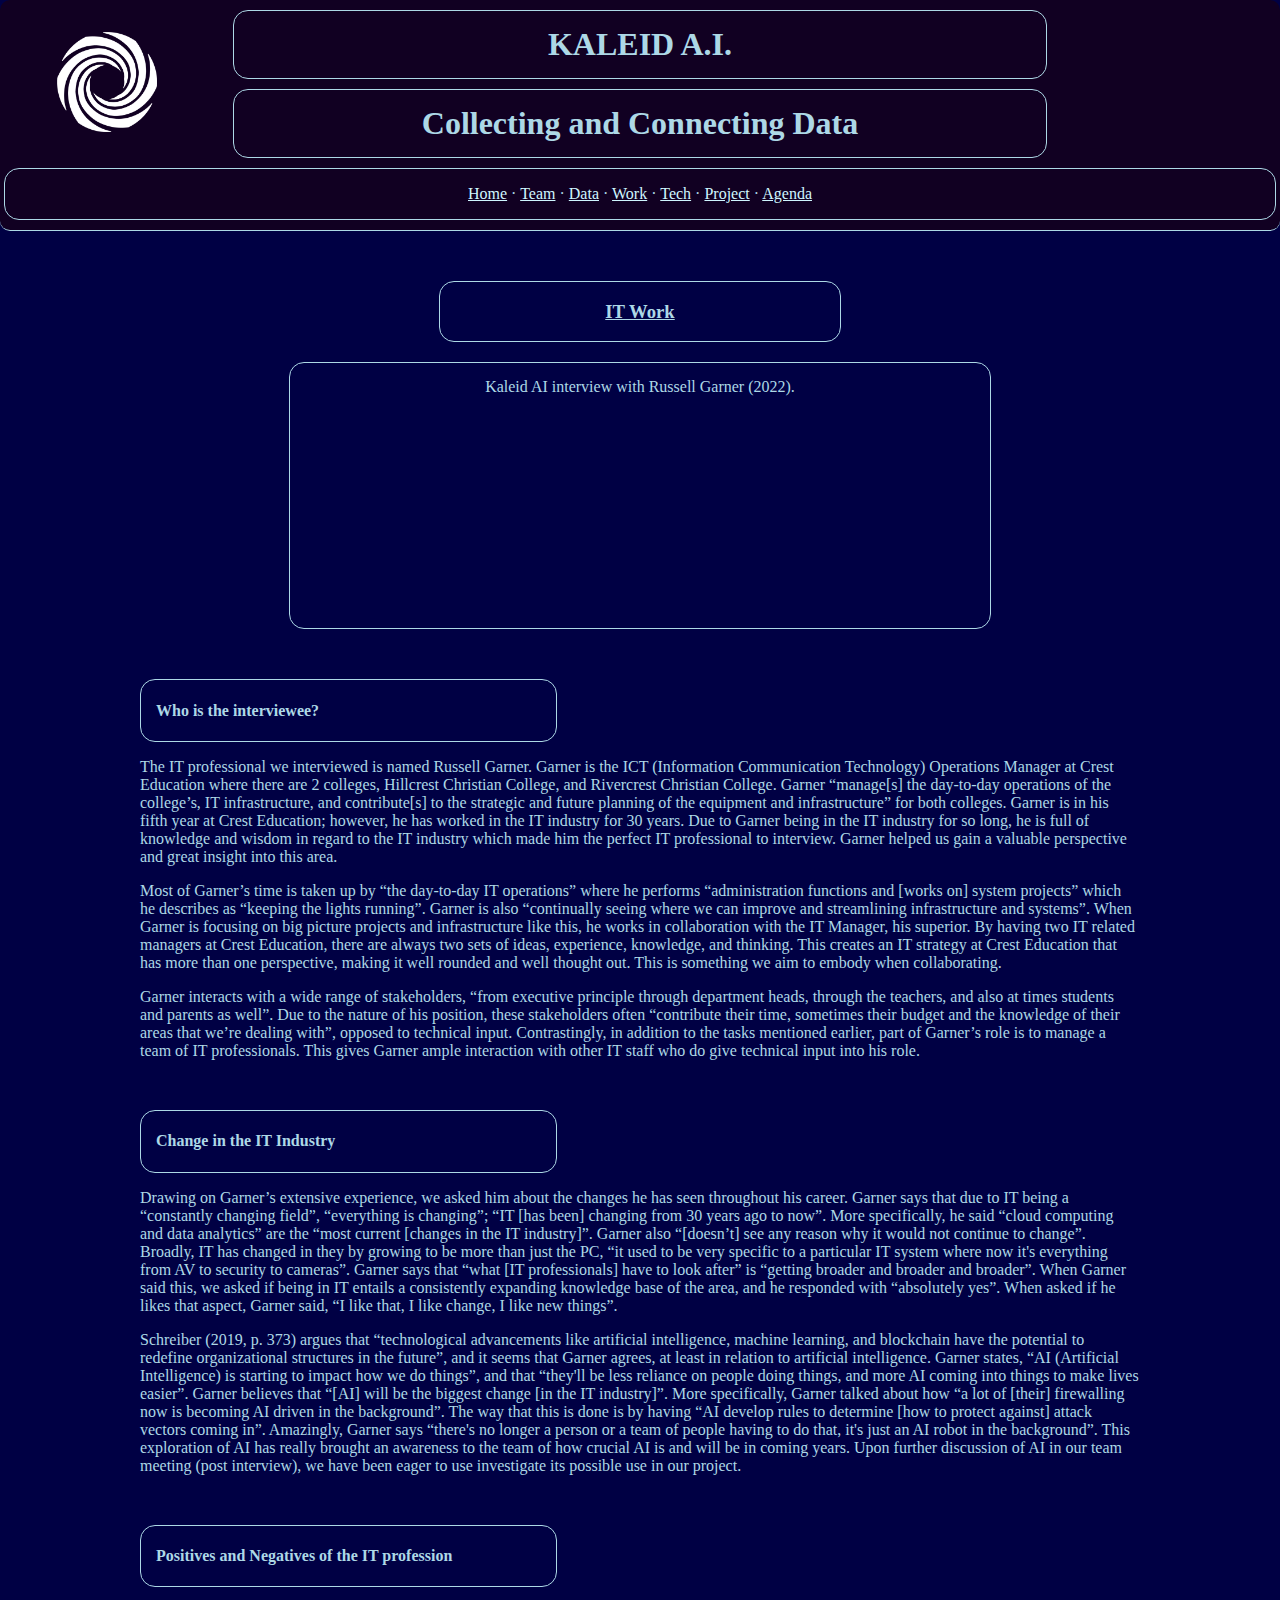
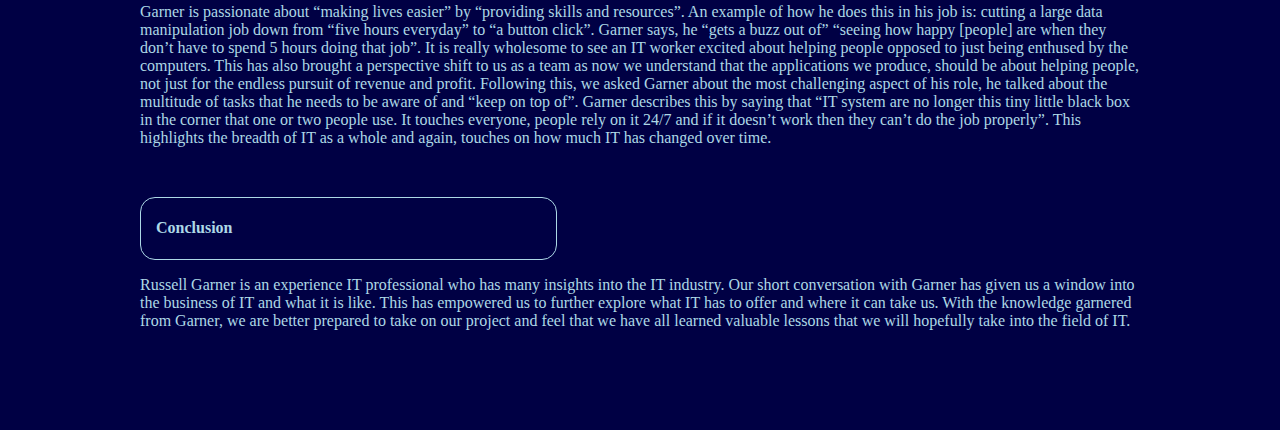
<file: work.html>
<!DOCTYPE html>
<html lang="en" dir="ltr">
  <head>
    <meta charset="utf-8">
    <title>Group 1 : IT Work</title>
    <link rel="stylesheet" href="styling.css">
  </head>
  <body>
    <header>

      <!-- includes title and logo on the top left -->
      <div class="header_flex_top">

        <div class="header_img_and_spacing">
          <img class="top_left_img" src="kaleid_images/new_logo.png" alt="insert logo img here">
        </div>

        <div class="header_text">
          <h1 class="title">KALEID A.I.</h1>
          <h1 class="title">Collecting and Connecting Data</h1>
        </div>

        <div class="header_img_and_spacing">

        </div> <!-- / .tl_img_and_spacing -->

      </div> <!-- / .header_flex_top -->

      <!-- navigation bar under the title -->
      <div id="navigation_bar">
        <p>
          <a href="index.html">Home</a> ·
          <a href="team.html">Team</a> ·
          <a href="data.html">Data</a> ·
          <a href="work.html">Work</a> ·
          <a href="tech.html">Tech</a> ·
          <a href="project.html">Project</a> ·
          <a href="agenda.html">Agenda</a>
        </p>
      </div> <!-- / .navigation_bar -->

    </header>
    <main>

      <div class="profile_main">
        <div class="sub_header" style="width: 40%;margin: 20px auto;">
          <h3><u>IT Work</u></h3>
        </div>
        <div class="organizational_chart" style="text-align: center;padding-top: 15px;">
          <center>
              <figcaption>Kaleid AI interview with Russell Garner (2022).</figcaption>
              <iframe width="420px" height="236px" src="https://www.youtube.com/embed/YtssBAPT8t8" title="YouTube video player" frameborder="0" allow="accelerometer; autoplay; clipboard-write; encrypted-media; gyroscope; picture-in-picture" allowfullscreen></iframe>
          </center>
            </div>
        <div class="mini_header">
          <h4><b>Who is the interviewee?</b></h4>
        </div>
        <p>The IT professional we interviewed is named Russell Garner. Garner is the ICT (Information Communication Technology) Operations Manager at Crest Education where there are 2 colleges, Hillcrest Christian College, and Rivercrest Christian College. Garner “manage[s] the day-to-day operations of the college’s, IT infrastructure, and contribute[s] to the strategic and future planning of the equipment and infrastructure” for both colleges. Garner is in his fifth year at Crest Education; however, he has worked in the IT industry for 30 years. Due to Garner being in the IT industry for so long, he is full of knowledge and wisdom in regard to the IT industry which made him the perfect IT professional to interview. Garner helped us gain a valuable perspective and great insight into this area.  </p>
        <p>Most of Garner’s time is taken up by “the day-to-day IT operations” where he performs “administration functions and [works on] system projects” which he describes as “keeping the lights running”. Garner is also “continually seeing where we can improve and streamlining infrastructure and systems”. When Garner is focusing on big picture projects and infrastructure like this, he works in collaboration with the IT Manager, his superior. By having two IT related managers at Crest Education, there are always two sets of ideas, experience, knowledge, and thinking. This creates an IT strategy at Crest Education that has more than one perspective, making it well rounded and well thought out. This is something we aim to embody when collaborating. </p>
        <p>Garner interacts with a wide range of stakeholders, “from executive principle through department heads, through the teachers, and also at times students and parents as well”. Due to the nature of his position, these stakeholders often “contribute their time, sometimes their budget and the knowledge of their areas that we’re dealing with”, opposed to technical input. Contrastingly, in addition to the tasks mentioned earlier, part of Garner’s role is to manage a team of IT professionals. This gives Garner ample interaction with other IT staff who do give technical input into his role.  </p>
        <div class="mini_header">
          <h4><b>Change in the IT Industry</b></h4>
        </div>
        <p>Drawing on Garner’s extensive experience, we asked him about the changes he has seen throughout his career. Garner says that due to IT being a “constantly changing field”, “everything is changing”; “IT [has been] changing from 30 years ago to now”. More specifically, he said “cloud computing and data analytics” are the “most current [changes in the IT industry]”. Garner also “[doesn’t] see any reason why it would not continue to change”. Broadly, IT has changed in they by growing to be more than just the PC, “it used to be very specific to a particular IT system where now it's everything from AV to security to cameras”. Garner says that “what [IT professionals] have to look after” is “getting broader and broader and broader”. When Garner said this, we asked if being in IT entails a consistently expanding knowledge base of the area, and he responded with “absolutely yes”. When asked if he likes that aspect, Garner said, “I like that, I like change, I like new things”. </p>
        <p>Schreiber (2019, p. 373) argues that “technological advancements like artificial intelligence, machine learning, and blockchain have the potential to redefine organizational structures in the future”, and it seems that Garner agrees, at least in relation to artificial intelligence. Garner states, “AI (Artificial Intelligence) is starting to impact how we do things”, and that “they'll be less reliance on people doing things, and more AI coming into things to make lives easier”. Garner believes that “[AI] will be the biggest change [in the IT industry]”. More specifically, Garner talked about how “a lot of [their] firewalling now is becoming AI driven in the background”. The way that this is done is by having “AI develop rules to determine [how to protect against] attack vectors coming in”. Amazingly, Garner says “there's no longer a person or a team of people having to do that, it's just an AI robot in the background”. This exploration of AI has really brought an awareness to the team of how crucial AI is and will be in coming years. Upon further discussion of AI in our team meeting (post interview), we have been eager to use investigate its possible use in our project. </p>
        <div class="mini_header">
          <h4><b>Positives and Negatives of the IT profession</b></h4>
        </div>
        <p>Garner is passionate about “making lives easier” by “providing skills and resources”. An example of how he does this in his job is: cutting a large data manipulation job down from “five hours everyday” to “a button click”. Garner says, he “gets a buzz out of” “seeing how happy [people] are when they don’t have to spend 5 hours doing that job”. It is really wholesome to see an IT worker excited about helping people opposed to just being enthused by the computers. This has also brought a perspective shift to us as a team as now we understand that the applications we produce, should be about helping people, not just for the endless pursuit of revenue and profit. Following this, we asked Garner about the most challenging aspect of his role, he talked about the multitude of tasks that he needs to be aware of and “keep on top of”. Garner describes this by saying that “IT system are no longer this tiny little black box in the corner that one or two people use. It touches everyone, people rely on it 24/7 and if it doesn’t work then they can’t do the job properly”. This highlights the breadth of IT as a whole and again, touches on how much IT has changed over time.  </p>
        <div class="mini_header">
          <h4><b>Conclusion</b></h4>
        </div>
        <p>Russell Garner is an experience IT professional who has many insights into the IT industry. Our short conversation with Garner has given us a window into the business of IT and what it is like. This has empowered us to further explore what IT has to offer and where it can take us. With the knowledge garnered from Garner, we are better prepared to take on our project and feel that we have all learned valuable lessons that we will hopefully take into the field of IT.  </p>
      </div> <!-- / .profile_main -->

    </main>
  </body>
</html>
</file>
<file: styling.css>
body {
  color: lightblue;
  margin: 0 0 100px 0;
  background-color: #000044;
}

a {
  color: #CFF6FF;
}

a:hover {
  color: #AEE8F5;
}

a:active {
  color: #A8FFF8;
}

a:visited {
  color: #AEE8F5;
}

hr {
  background-color: #110022;
  color: #110022;
  border-top: lightblue 1px solid;
  border-bottom:  lightblue 1px solid;
  border-left: none;
  border-right: none;
  height: 15px;
}

img {
  overflow: hidden;
  align-content: center;
}

/* header related CSS */
header {
  padding-bottom: 10px;
  background-color: #110022;
  border-bottom: lightblue 1px solid;
  border-radius: 10px;
}

.header_flex_top {
  display: flex;
  text-align: center;
}

.header_img_and_spacing {
  width: 15%;
  margin: auto 15px;
}

.header_img_and_spacing img {
  width: 100px;
  height: auto;
}

.header_text {
  text-align: center;
  width: 70%;
}

.title {
  margin: 10px 20px;
  border: lightblue 1px solid;
  border-radius: 15px;
  padding: 15px;
}

#navigation_bar {
  text-align: center;
  border: lightblue 1px solid;
  margin: 0 4px;
  border-radius: 15px;
}

/* main related CSS */
#homepage_image {
  margin: 50px 0 0 0;
  height: 350px;
  border-top: solid 1px lightblue;
  border-bottom: solid 1px lightblue;
  border-radius: 15px;
}

#story {
  width: 750px;
  margin: 75px auto;
  border: lightblue 1px solid;
  border-radius: 15px;
  text-align: center;
  height: 450px;
}

.main_div {
  width: 1250px;
  margin: auto;
  height: 600px;
}

.main_flex_top {
  display: flex;
  height: 50%;
  
}

.main_flex_bottom {
  display: flex;
  height: 50%;
  
}

.main_content {
  width: 33%;
  margin: auto 5px;
  text-align: center;
  border: lightblue 1px solid;
  border-radius: 15px;
  height: 95%;
}

.main_content h3 {
  line-height: 230px;
}

.agenda_flex {
  display: flex;
  width: 650px;
  padding: 0;
  margin: 50px auto 0;
  text-align: center;
}

.agenda_flex ul {
  list-style-type: none;
}

.agenda_column {
  width: 33%;
  margin: 0 20px;
}

.sub_header {
  border: lightblue 1px solid;
  border-radius: 15px;
  text-align: center;
}

.industry_data {
  margin: 75px;
  padding: 20px;;
}

.industry_flex {
  display: flex;
  margin: auto;
  width: 1200px;
  height: 1000px;
}

.industry_box {
  width: 50%;
  height: 100%;
  margin: 25px;
}

.industry_item {
  border: lightblue 1px solid;
  border-radius: 15px;
  height: 40%;
  margin-top: 50px;
  padding: 10px;
}

.industry_item h3 {
  text-align: center;
  margin: 20px;
}

.industry_job_main {
  border-top: lightblue 1px solid;
  border-bottom: lightblue 1px solid;
  border-radius: 15px;
  width: 800px;
  margin: 50px auto;
  padding: 20px;
}

.industry_job_main h4 {
  margin-left: 50px;
}

.industry_job_flex {
  display: flex;
  margin: auto;
}

.industry_job_img{
  width: 100%;
  margin: auto;
}

.industry_job_img img{
  width: 95%;
}

.technologies {
  margin: 50px 250px;
  border: lightblue 1px solid;
  border-radius: 15px;
}

.technologies_content {
  margin-left: 15px;
  margin-top: 5px;
}

.intro_list {
  margin-left: 10px;
  padding: 5px;
  list-style-type: none;
  border: lightblue 1px solid;
  border-radius: 15px;
  width: 400px;
}

.profile_main {
  margin: 50px auto;
  width: 1000px;
}

.profile_middle_flex {
  display: flex;
  border-top: lightblue 1px solid;
  border-bottom: lightblue 1px solid;
  border-radius: 15px;
  margin: 20px 0;
}

.profile_personal_main {
  width: 25%;
}

.profile_personal_right {
  border-left: white 1px solid;
  width: 75%;
  margin: 5px;
  padding-left: 10px;
  overflow: hidden;
}

.profile_personal_content {
  height: 45%;
  padding: 1px 5px;
  overflow: hidden;
  margin-top: 5px;
  font-size: 10px;
}

.profile_bottom_flex {
  display: flex;
  height: 230px;
}

.profile_bottom_content {
  border: lightblue 1px solid;
  border-radius: 15px;
  width: 100%;
  margin: 5px;
  overflow: hidden;
  align-content: center;
}

.profile_bottom_content img {
  width: 100%;
  length: 100%;
  height: 100%;
  margin: auto;
}

.table_job {
  margin-left: 30px;
  border: lightblue 1px solid;
  border-radius: 15px;
  padding-left: 30px;
}

.organizational_chart {
  border: lightblue 1px solid;
  border-radius: 15px;
  margin: auto;
  width: 70%;
  overflow: hidden;
  height: 250px;
}

.sim_diff_img {
  border: lightblue 1px solid;
  border-radius: 15px;
  margin: auto;
  width: 600px;
  height: auto;
  overflow: hidden;
}

.mini_header {
  border: lightblue 1px solid;
  border-radius: 15px;
  width: 40%;
  padding-left: 15px;
  margin-top: 50px;
}

.img_idealjobs {
  margin-top: 30px;
}

.img_idealjobs img {
  width: 50%;
  length: auto;
}

/* footer related CSS */
footer {
  background-color: #110022;
  left: 0px;
  right: 0px;
  top: 100px;
  bottom: 0px;
  height: 80px;
  border-top: lightblue 1px solid;
  border-radius: 10px;
  text-align: center;
}

.footer_div {
  margin: auto;
  width: 75%;
  height: 100%
}

.footer_top {
  height: 40%;
}

.footer_socials_flex {
  display: flex;
  width: 100%;
  height: 50%;
}

.footer_socials {
  width: 25%;
}

.footer_socials img {
  width: 20%;
  height: auto;
}
</file>
